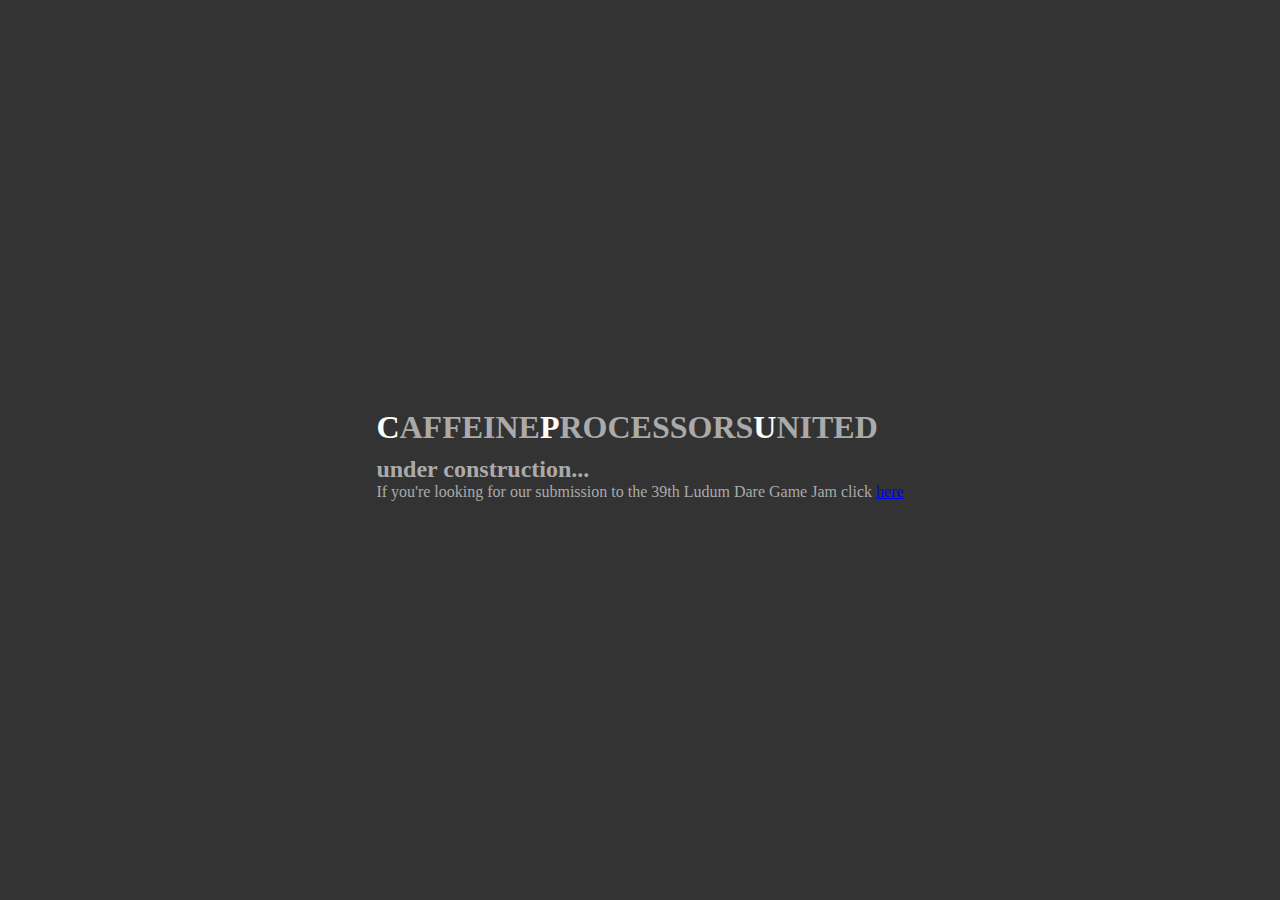
<file: index.html>
<html>
	<head>
		<title>CaffeineProcessorsUnited</title>
		<style>
			html, body {
				width: 100%;
				height: 100%;
				background-color: #333333;
				color: #AAAAAA;
				margin: 0px;
				padding: 0px;
				display:table;
			}

			h1 {
				margin: 10px 0px;
				padding: 0px;
				text-transform: uppercase;
			}

			h2 {
				margin: 0px;
				padding: 0px;
			}

			.content {
				display:table-cell;
				vertical-align:middle;
				text-align: center;
				margin: 30px;
			}

			.content > span {
				display: inline-block;
				text-align: left;
			}

			.white {
				color: #FFFFFF
			}
		</style>
	</head>
	<body>
		<div class="content">
			<span>
				<h1><span class="white">C</span>affeine<span class="white">P</span>rocessors<span class="white">U</span>nited</h1>
				<h2>under construction...</h2>
				If you're looking for our submission to the 39th Ludum Dare Game Jam click <a href="/ld/ld39/">here</a>
			</span>
		</div>
		<script>
			(function(i,s,o,g,r,a,m){i['GoogleAnalyticsObject']=r;i[r]=i[r]||function(){
			(i[r].q=i[r].q||[]).push(arguments)},i[r].l=1*new Date();a=s.createElement(o),
			m=s.getElementsByTagName(o)[0];a.async=1;a.src=g;m.parentNode.insertBefore(a,m)
			})(window,document,'script','https://www.google-analytics.com/analytics.js','ga');
			ga('create', 'UA-76637334-1', 'auto');
			ga('send', 'pageview');
		</script>
	</body>
</html>
</file>
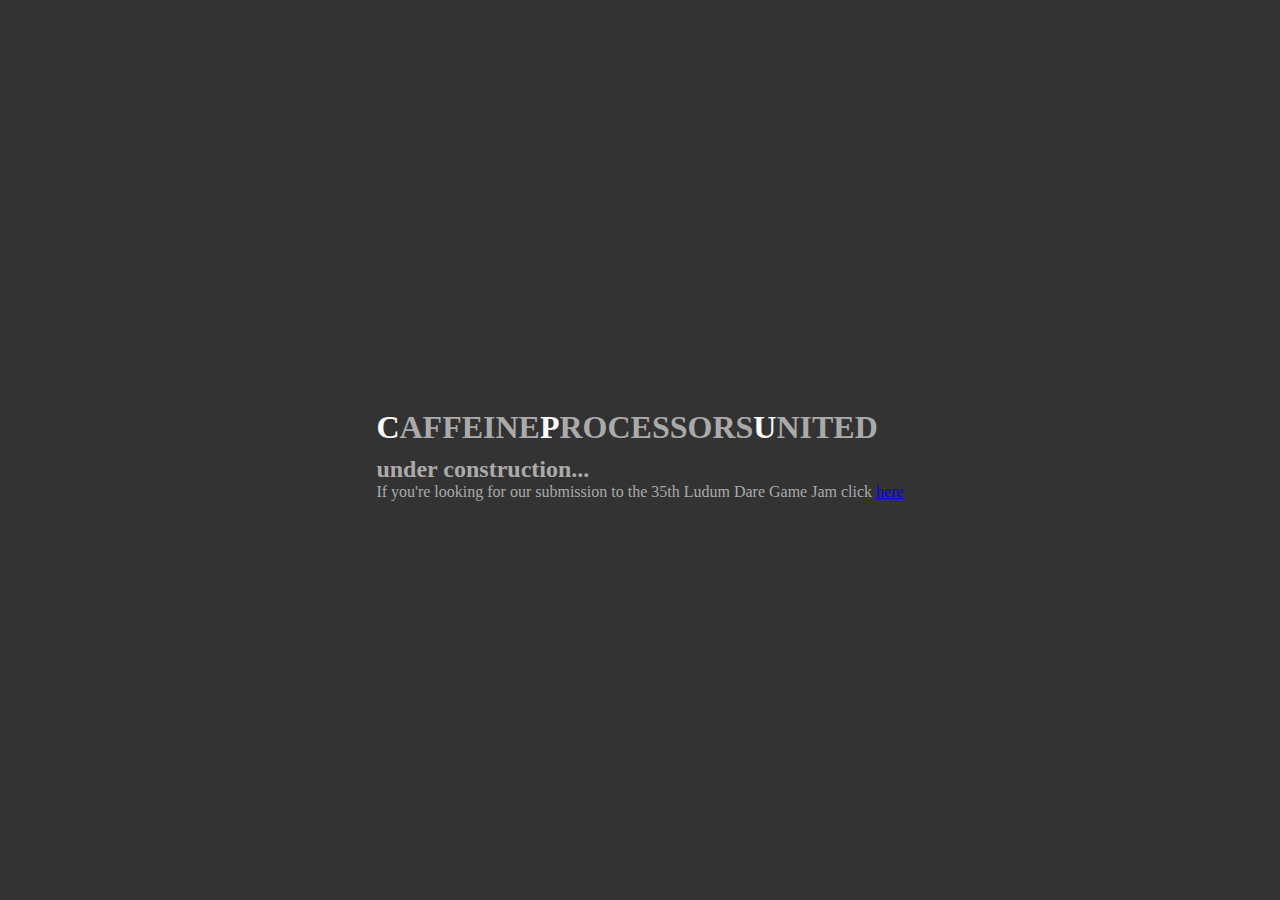
<file: ld/ld35/index.html>
<html>
	<head>
		<title>CaffeineProcessorsUnited</title>
		<style>
			html, body {
				width: 100%;
				height: 100%;
				background-color: #333333;
				color: #AAAAAA;
				margin: 0px;
				padding: 0px;
				display:table;
			}

			h1 {
				margin: 10px 0px;
				padding: 0px;
				text-transform: uppercase;
			}

			h2 {
				margin: 0px;
				padding: 0px;
			}

			.content {
				display:table-cell;
				vertical-align:middle;
				text-align: center;
				margin: 30px;
			}

			.content > span {
				display: inline-block;
				text-align: left;
			}

			.white {
				color: #FFFFFF
			}
		</style>
	</head>
	<body>
		<div class="content">
			<span>
				<h1><span class="white">C</span>affeine<span class="white">P</span>rocessors<span class="white">U</span>nited</h1>
				<h2>under construction...</h2>
				If you're looking for our submission to the 35th Ludum Dare Game Jam click <a href="/ld/ld35/game/">here</a>
			</span>
		</div>
		<script>
			(function(i,s,o,g,r,a,m){i['GoogleAnalyticsObject']=r;i[r]=i[r]||function(){
			(i[r].q=i[r].q||[]).push(arguments)},i[r].l=1*new Date();a=s.createElement(o),
			m=s.getElementsByTagName(o)[0];a.async=1;a.src=g;m.parentNode.insertBefore(a,m)
			})(window,document,'script','https://www.google-analytics.com/analytics.js','ga');
			ga('create', 'UA-76637334-1', 'auto');
			ga('send', 'pageview');
		</script>
	</body>
</html>
</file>
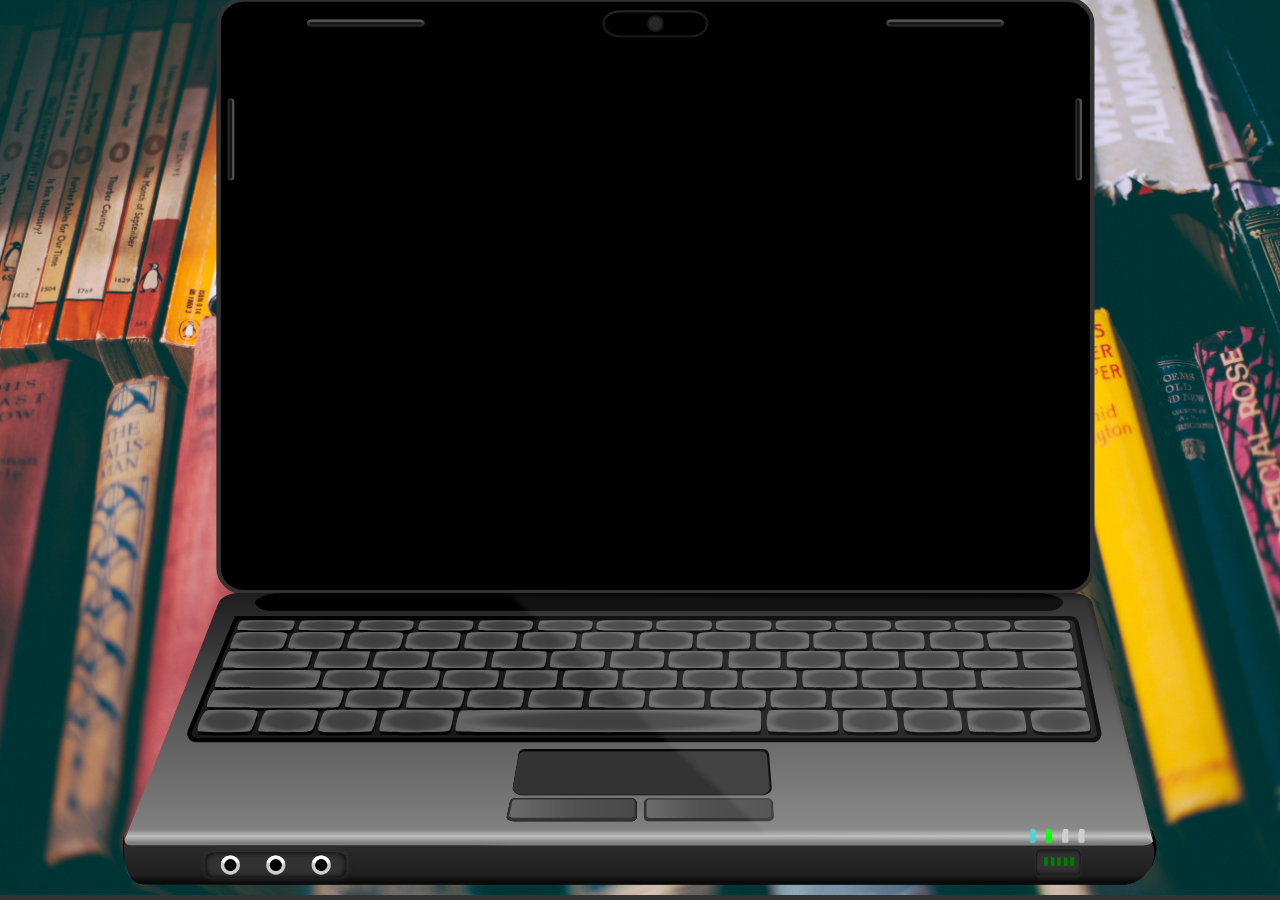
<file: ld/ld39/index.html>
<!DOCTYPE html>
<html>
<head>
    <meta name="viewport" content="width=device-width, initial-scale=1.0">
    <style>
        body {
            background-color: #333;
            margin: 0;
            padding: 0;
            text-align: center;
            height: 100%;
            background-repeat: no-repeat;
            background-image: url("assets/background.jpg");
            background-size: cover;
            background-position: center;
        }

        #game {
            margin: 0px auto;
            display: inline-block;
            position: absolute;
            top: 5.5%;
            left: 7%;
        }

        #laptop {
            width: auto;
            height: 99vh;
            overflow: hidden;

        }

        #battery {
            background-repeat: no-repeat;
            background-size: contain;
            position: absolute;

        }

        .battery0 {
            background-image: url("assets/battery0.png");
        }

        .battery1 {
            background-image: url("assets/battery1.png");
        }

        .battery2 {
            background-image: url("assets/battery2.png");
        }

        .battery3 {
            background-image: url("assets/battery3.png");
        }

        .battery4 {
            background-image: url("assets/battery4.png");
        }

        @keyframes blink-red {
            0% {
                fill: #cccccc;
            }
            50% {
                fill: red;
            }
            100% {
                fill: #cccccc;
            }
        }

        @keyframes act-green {
            0% {
                fill: #cccccc;
            }
            10% {
                fill: lime;
            }
            15% {
                fill: #cccccc;
            }
            20% {
                fill: lime;
            }
            30% {
                fill: #cccccc;
            }
            40% {
                fill: lime;
            }
            44% {
                fill: #cccccc;
            }
            70% {
                fill: lime;
            }
            77% {
                fill: #cccccc;
            }
            80% {
                fill: lime;
            }
            84% {
                fill: #cccccc;
            }
            100% {
                fill: lime;
            }
        }

        @keyframes act-yellow {
            0% {
                fill: #cccccc;
            }
            5% {
                fill: yellow;
            }
            8% {
                fill: #cccccc;
            }
            14% {
                fill: yellow;
            }
            70% {
                fill: #cccccc;
            }
            80% {
                fill: yellow;
            }
            84% {
                fill: #cccccc;
            }
            90% {
                fill: yellow;
            }
            98% {
                fill: #cccccc;
            }
            100% {
                fill: yellow;
            }
        }

        #led1 {
            fill: #cccccc;
        }

        #led2 {
            fill: #cccccc;
            animation-name: blink-red;
            animation-duration: 0s;
            animation-iteration-count: infinite;
            animation-timing-function: steps(1);
        }

        #led3 {
            fill: #cccccc;
            animation-name: act-green;
            animation-duration: 0s;
            animation-iteration-count: infinite;
            animation-direction: alternate;
        }

        #led4 {
            fill: #cccccc;
            animation-name: act-yellow;
            animation-duration: 0s;
            animation-iteration-count: infinite;
            animation-direction: alternate;
            animation-timing-function: steps(1);

        }
    </style>
    <script src="lib/phaser-arcade-physics.js" type="text/javascript"></script>
    <script data-main="app" src="lib/require.js" type="text/javascript"></script>
    <!--<script src="app.js" type="text/javascript"></script>-->
</head>
<body>
<div id="battery" class="battery0"></div>
<svg
        xmlns:dc="http://purl.org/dc/elements/1.1/"
        xmlns:cc="http://creativecommons.org/ns#"
        xmlns:rdf="http://www.w3.org/1999/02/22-rdf-syntax-ns#"
        xmlns="http://www.w3.org/2000/svg"
        xmlns:xlink="http://www.w3.org/1999/xlink"
        xmlns:sodipodi="http://sodipodi.sourceforge.net/DTD/sodipodi-0.dtd"
        xmlns:inkscape="http://www.inkscape.org/namespaces/inkscape"
        viewBox="0 0 231.53856 198.84311"
        version="1.1"
        id="laptop"
        sodipodi:docname="laptop.svg"
        inkscape:label="Ebene"
        inkscape:version="0.92.1 r">
    <metadata
            id="metadata1348">
        <rdf:RDF>
            <cc:Work
                    rdf:about="">
                <dc:format>image/svg+xml</dc:format>
                <dc:type
                        rdf:resource="http://purl.org/dc/dcmitype/StillImage"/>
                <dc:title></dc:title>
            </cc:Work>
        </rdf:RDF>
    </metadata>
    <sodipodi:namedview
            pagecolor="#ffffff"
            bordercolor="#666666"
            borderopacity="1"
            objecttolerance="10"
            gridtolerance="10"
            guidetolerance="10"
            inkscape:pageopacity="0"
            inkscape:pageshadow="2"
            inkscape:window-width="1916"
            inkscape:window-height="1032"
            id="namedview1346"
            showgrid="false"
            inkscape:zoom="53.711395"
            inkscape:cx="202.18573"
            inkscape:cy="12.227372"
            inkscape:window-x="1366"
            inkscape:window-y="22"
            inkscape:window-maximized="0"
            inkscape:current-layer="svg1344"/>
    <defs
            id="defs450">
        <filter
                id="nt">
            <feGaussianBlur
                    stdDeviation=".494"
                    id="feGaussianBlur2"/>
        </filter>
        <filter
                id="c"/>
        <filter
                id="ns"
                x="-.05504"
                y="-.30274"
                width="1.1101"
                height="1.6055">
            <feGaussianBlur
                    stdDeviation=".7208"
                    id="feGaussianBlur6"/>
        </filter>
        <filter
                id="bq"
                x="-.03255"
                y="-.10081"
                width="1.0651"
                height="1.2016"/>
        <filter
                id="bp"
                x="-.0327"
                y="-.10081"
                width="1.0654"
                height="1.2016"/>
        <filter
                id="bo"
                x="-.03266"
                y="-.10081"
                width="1.0653"
                height="1.2016"/>
        <filter
                id="bn"
                x="-.03262"
                y="-.10081"
                width="1.0652"
                height="1.2016"/>
        <filter
                id="bm"
                x="-.03237"
                y="-.10081"
                width="1.0648"
                height="1.2016"/>
        <filter
                id="bl"
                x="-.03199"
                y="-.10081"
                width="1.064"
                height="1.2016"/>
        <filter
                id="bk"
                x="-.03129"
                y="-.10081"
                width="1.0626"
                height="1.2016"/>
        <filter
                id="bj"
                x="-.03137"
                y="-.10081"
                width="1.0627"
                height="1.2016"/>
        <filter
                id="bi"
                x="-.03324"
                y="-.10051"
                width="1.0665"
                height="1.201"/>
        <filter
                id="bh"
                x="-.03279"
                y="-.10111"
                width="1.0656"
                height="1.2022"/>
        <filter
                id="bg"
                x="-.03384"
                y="-.10519"
                width="1.0677"
                height="1.2104"/>
        <filter
                id="bf"
                x="-.03317"
                y="-.10519"
                width="1.0663"
                height="1.2104"/>
        <filter
                id="be"
                x="-.03306"
                y="-.10361"
                width="1.0661"
                height="1.2072"/>
        <filter
                id="bd"
                x="-.03311"
                y="-.10361"
                width="1.0662"
                height="1.2072"/>
        <filter
                id="bc"
                x="-.03315"
                y="-.10361"
                width="1.0663"
                height="1.2072"/>
        <filter
                id="bb"
                x="-.03308"
                y="-.10361"
                width="1.0662"
                height="1.2072"/>
        <filter
                id="ba"
                x="-.03323"
                y="-.1037"
                width="1.0665"
                height="1.2074"/>
        <filter
                id="az"
                x="-.03276"
                y="-.10361"
                width="1.0655"
                height="1.2072"/>
        <filter
                id="ay"
                x="-.03227"
                y="-.10361"
                width="1.0645"
                height="1.2072"/>
        <filter
                id="ax"
                x="-.03198"
                y="-.10361"
                width="1.064"
                height="1.2072"/>
        <filter
                id="aw"
                x="-.03168"
                y="-.10361"
                width="1.0634"
                height="1.2072"/>
        <filter
                id="av"
                x="-.01816"
                y="-.10333"
                width="1.0363"
                height="1.2067"/>
        <filter
                id="au"
                x="-.03477"
                y="-.10806"
                width="1.0695"
                height="1.2161"/>
        <filter
                id="at"
                x="-.03243"
                y="-.10806"
                width="1.0649"
                height="1.2161"/>
        <filter
                id="as"
                x="-.03317"
                y="-.10692"
                width="1.0664"
                height="1.2138"/>
        <filter
                id="ar"
                x="-.03363"
                y="-.10642"
                width="1.0673"
                height="1.2128"/>
        <filter
                id="aq"
                x="-.03338"
                y="-.10642"
                width="1.0668"
                height="1.2128"/>
        <filter
                id="ap"
                x="-.03269"
                y="-.10682"
                width="1.0654"
                height="1.2136"/>
        <filter
                id="ao"
                x="-.03313"
                y="-.10644"
                width="1.0663"
                height="1.2129"/>
        <filter
                id="an"
                x="-.03335"
                y="-.10654"
                width="1.0667"
                height="1.2131"/>
        <filter
                id="am"
                x="-.03365"
                y="-.10654"
                width="1.0673"
                height="1.2131"/>
        <filter
                id="al"
                x="-.0335"
                y="-.10644"
                width="1.067"
                height="1.2129"/>
        <filter
                id="ak"
                x="-.03303"
                y="-.10644"
                width="1.0661"
                height="1.2129"/>
        <filter
                id="aj"
                x="-.03283"
                y="-.10654"
                width="1.0657"
                height="1.2131"/>
        <filter
                id="ai"
                x="-.03217"
                y="-.10654"
                width="1.0643"
                height="1.2131"/>
        <filter
                id="ah"
                x="-.02037"
                y="-.10655"
                width="1.0407"
                height="1.2131"/>
        <filter
                id="ag"
                x="-.03479"
                y="-.10619"
                width="1.0696"
                height="1.2124"/>
        <filter
                id="af"
                x="-.0341"
                y="-.10639"
                width="1.0682"
                height="1.2128"/>
        <filter
                id="ae"
                x="-.03399"
                y="-.1063"
                width="1.068"
                height="1.2126"/>
        <filter
                id="ad"
                x="-.03386"
                y="-.10618"
                width="1.0677"
                height="1.2124"/>
        <filter
                id="ac"
                x="-.03244"
                y="-.10639"
                width="1.0649"
                height="1.2128"/>
        <filter
                id="ab"
                x="-.03211"
                y="-.1063"
                width="1.0642"
                height="1.2126"/>
        <filter
                id="aa"
                x="-.02108"
                y="-.1064"
                width="1.0422"
                height="1.2128"/>
        <filter
                id="z"
                x="-.03369"
                y="-.10632"
                width="1.0674"
                height="1.2126"/>
        <filter
                id="y"
                x="-.034"
                y="-.10623"
                width="1.068"
                height="1.2124"/>
        <filter
                id="x"
                x="-.03372"
                y="-.10632"
                width="1.0674"
                height="1.2126"/>
        <filter
                id="w"
                x="-.0333"
                y="-.10623"
                width="1.0666"
                height="1.2124"/>
        <filter
                id="v"
                x="-.0328"
                y="-.10623"
                width="1.0656"
                height="1.2124"/>
        <filter
                id="u"
                x="-.03184"
                y="-.10632"
                width="1.0637"
                height="1.2126"/>
        <filter
                id="t"
                x="-.03421"
                y="-.10612"
                width="1.0684"
                height="1.2122"/>
        <filter
                id="s"
                x="-.0326"
                y="-.17774"
                width="1.0652"
                height="1.3555"/>
        <filter
                id="r"
                x="-.03262"
                y="-.17774"
                width="1.0652"
                height="1.3555"/>
        <filter
                id="q"
                x="-.03266"
                y="-.17774"
                width="1.0653"
                height="1.3555"/>
        <filter
                id="p"
                x="-.03273"
                y="-.17774"
                width="1.0655"
                height="1.3555"/>
        <filter
                id="o"
                x="-.03277"
                y="-.17774"
                width="1.0655"
                height="1.3555"/>
        <filter
                id="n"
                x="-.03274"
                y="-.17774"
                width="1.0655"
                height="1.3555"/>
        <filter
                id="m"
                x="-.03267"
                y="-.17771"
                width="1.0654"
                height="1.3554"/>
        <filter
                id="l"
                x="-.03258"
                y="-.17771"
                width="1.0652"
                height="1.3554"/>
        <filter
                id="k"
                x="-.03334"
                y="-.17777"
                width="1.0667"
                height="1.3555"/>
        <filter
                id="j"
                x="-.03323"
                y="-.17777"
                width="1.0665"
                height="1.3555"/>
        <filter
                id="i"
                x="-.03303"
                y="-.17802"
                width="1.066"
                height="1.356"/>
        <filter
                id="h"
                x="-.03289"
                y="-.17802"
                width="1.0658"
                height="1.356"/>
        <filter
                id="g"
                x="-.03271"
                y="-.17802"
                width="1.0654"
                height="1.356"/>
        <filter
                id="f"
                x="-.03185"
                y="-.17752"
                width="1.0637"
                height="1.355"/>
        <filter
                id="bu"
                x="-.01369"
                y="-.1014"
                width="1.0274"
                height="1.2028"/>
        <filter
                id="d"
                x="-.01721"
                y="-.10361"
                width="1.0344"
                height="1.2072"/>
        <linearGradient
                id="e">
            <stop
                    stop-color="#f6f6f6"
                    offset="0"
                    id="stop75"/>
            <stop
                    stop-color="#9a9a9a"
                    offset=".4332"
                    id="stop77"/>
            <stop
                    stop-color="#3e3e3e"
                    offset="1"
                    id="stop79"/>
        </linearGradient>
        <linearGradient
                id="a">
            <stop
                    stop-color="#fff"
                    stop-opacity=".9826"
                    offset="0"
                    id="stop82"/>
            <stop
                    stop-color="#fff"
                    stop-opacity="0"
                    offset=".1452"
                    id="stop84"/>
            <stop
                    stop-opacity="0"
                    offset="1"
                    id="stop86"/>
        </linearGradient>
        <linearGradient
                id="b">
            <stop
                    stop-color="#3e3e3e"
                    offset="0"
                    id="stop89"/>
            <stop
                    stop-color="#434343"
                    offset=".6789"
                    id="stop91"/>
            <stop
                    stop-color="#666"
                    offset="1"
                    id="stop93"/>
        </linearGradient>
        <linearGradient
                id="bt"
                x2="0"
                y1="304.27"
                y2="293.91"
                gradientUnits="userSpaceOnUse">
            <stop
                    stop-color="#1d1d1d"
                    offset="0"
                    id="stop96"/>
            <stop
                    stop-color="#393939"
                    offset=".0841"
                    id="stop98"/>
            <stop
                    stop-color="#565656"
                    offset=".1554"
                    id="stop100"/>
            <stop
                    stop-color="#808080"
                    offset=".8545"
                    id="stop102"/>
            <stop
                    stop-color="#bfbfbf"
                    offset="1"
                    id="stop104"/>
        </linearGradient>
        <linearGradient
                id="bs"
                x2="0"
                y1="239.02"
                y2="294.03"
                gradientUnits="userSpaceOnUse">
            <stop
                    stop-color="#1d1d1d"
                    offset="0"
                    id="stop107"/>
            <stop
                    stop-color="#393939"
                    offset=".25"
                    id="stop109"/>
            <stop
                    stop-color="#565656"
                    offset=".5"
                    id="stop111"/>
            <stop
                    stop-color="#808080"
                    offset=".9707"
                    id="stop113"/>
            <stop
                    stop-color="#bfbfbf"
                    offset="1"
                    id="stop115"/>
        </linearGradient>
        <linearGradient
                id="nr"
                x1="406.76"
                x2="456.45"
                y1="180.19"
                y2="122.95"
                gradientUnits="userSpaceOnUse">
            <stop
                    stop-color="#1d1d1d"
                    offset="0"
                    id="stop118"/>
            <stop
                    stop-color="#393939"
                    offset=".25"
                    id="stop120"/>
            <stop
                    stop-color="#565656"
                    offset=".5"
                    id="stop122"/>
            <stop
                    stop-color="#808080"
                    offset=".8077"
                    id="stop124"/>
            <stop
                    stop-color="#bfbfbf"
                    offset="1"
                    id="stop126"/>
        </linearGradient>
        <linearGradient
                id="np"
                x1="381.21"
                x2="409.12"
                gradientUnits="userSpaceOnUse">
            <stop
                    stop-color="#f6f6f6"
                    offset="0"
                    id="stop129"/>
            <stop
                    stop-color="#9a9a9a"
                    offset=".5236"
                    id="stop131"/>
            <stop
                    stop-color="#808080"
                    offset="1"
                    id="stop133"/>
        </linearGradient>
        <linearGradient
                id="no"
                x1="411.84"
                x2="439.68"
                gradientUnits="userSpaceOnUse">
            <stop
                    stop-color="#f6f6f6"
                    offset="0"
                    id="stop136"/>
            <stop
                    stop-color="#9a9a9a"
                    offset=".4332"
                    id="stop138"/>
            <stop
                    stop-color="#808080"
                    offset="1"
                    id="stop140"/>
        </linearGradient>
        <linearGradient
                id="nq"
                x1="406.76"
                x2="456.45"
                y1="180.19"
                y2="122.95"
                gradientUnits="userSpaceOnUse"
                xlink:href="#b"/>
        <linearGradient
                id="nn"
                x1="-509"
                x2="-507.43"
                gradientUnits="userSpaceOnUse"
                xlink:href="#e"/>
        <linearGradient
                id="nm"
                x1="-319.85"
                x2="-318.28"
                gradientUnits="userSpaceOnUse"
                xlink:href="#e"/>
        <linearGradient
                id="nl"
                x1="412.98"
                x2="412.89"
                y1="116.95"
                y2="109.27"
                gradientUnits="userSpaceOnUse"
                xlink:href="#b"/>
        <linearGradient
                id="br"
                x1="111.72"
                x2="113.39"
                gradientUnits="userSpaceOnUse"
                xlink:href="#e"/>
        <radialGradient
                id="nk"
                cx="-384.9"
                cy="538.53"
                r="6.3781"
                gradientTransform="matrix(1,0,0,0.17943,0,441.9)"
                gradientUnits="userSpaceOnUse"
                xlink:href="#b"/>
        <radialGradient
                id="nj"
                cx="-371.4"
                cy="538.53"
                r="6.2111"
                gradientTransform="matrix(1,0,0,0.18374,0,439.58)"
                gradientUnits="userSpaceOnUse"
                xlink:href="#b"/>
        <radialGradient
                id="ni"
                cx="-358.08"
                cy="538.53"
                r="6.1775"
                gradientTransform="matrix(1,0,0,0.18474,0,439.04)"
                gradientUnits="userSpaceOnUse"
                xlink:href="#b"/>
        <radialGradient
                id="nh"
                cx="-344.75"
                cy="538.53"
                r="6.1515"
                gradientTransform="matrix(1,0,0,0.18552,0,438.62)"
                gradientUnits="userSpaceOnUse"
                xlink:href="#b"/>
        <radialGradient
                id="ng"
                cx="-331.41"
                cy="538.54"
                r="6.1139"
                gradientTransform="matrix(1,0,0,0.18692,0,437.87)"
                gradientUnits="userSpaceOnUse"
                xlink:href="#b"/>
        <radialGradient
                id="nf"
                cx="-318.09"
                cy="538.54"
                r="6.0927"
                gradientTransform="matrix(1,0,0,0.18757,0,437.52)"
                gradientUnits="userSpaceOnUse"
                xlink:href="#b"/>
        <radialGradient
                id="ne"
                cx="-304.92"
                cy="538.53"
                r="6.236"
                gradientTransform="matrix(1,0,0,0.18333,0,439.8)"
                gradientUnits="userSpaceOnUse"
                xlink:href="#b"/>
        <radialGradient
                id="nd"
                cx="-291.59"
                cy="538.53"
                r="6.2178"
                gradientTransform="matrix(1,0,0,0.18387,0,439.52)"
                gradientUnits="userSpaceOnUse"
                xlink:href="#b"/>
        <radialGradient
                id="nc"
                cx="-278.27"
                cy="538.53"
                r="6.2059"
                gradientTransform="matrix(1,0,0,0.18418,0,439.35)"
                gradientUnits="userSpaceOnUse"
                xlink:href="#b"/>
        <radialGradient
                id="nb"
                cx="-264.94"
                cy="538.53"
                r="6.1996"
                gradientTransform="matrix(1,0,0,0.18437,0,439.25)"
                gradientUnits="userSpaceOnUse"
                xlink:href="#b"/>
        <radialGradient
                id="na"
                cx="-251.61"
                cy="538.53"
                r="6.2066"
                gradientTransform="matrix(1,0,0,0.18417,0,439.36)"
                gradientUnits="userSpaceOnUse"
                xlink:href="#b"/>
        <radialGradient
                id="mz"
                cx="-238.29"
                cy="538.53"
                r="6.2206"
                gradientTransform="matrix(1,0,0,0.18375,0,439.58)"
                gradientUnits="userSpaceOnUse"
                xlink:href="#b"/>
        <radialGradient
                id="my"
                cx="-224.97"
                cy="538.53"
                r="6.2278"
                gradientTransform="matrix(1,0,0,0.18354,0,439.69)"
                gradientUnits="userSpaceOnUse"
                xlink:href="#b"/>
        <radialGradient
                id="mx"
                cx="-211.66"
                cy="538.53"
                r="6.2326"
                gradientTransform="matrix(1,0,0,0.1834,0,439.77)"
                gradientUnits="userSpaceOnUse"
                xlink:href="#b"/>
        <radialGradient
                id="mw"
                cx="-308.66"
                cy="541.9"
                r="5.9391"
                gradientTransform="matrix(1,0,0,0.32234,0,367.22)"
                gradientUnits="userSpaceOnUse"
                xlink:href="#b"/>
        <radialGradient
                id="mv"
                cx="-386.52"
                cy="541.9"
                r="6.3809"
                gradientTransform="matrix(1,0,0,0.29947,0,379.62)"
                gradientUnits="userSpaceOnUse"
                xlink:href="#b"/>
        <radialGradient
                id="mu"
                cx="-347.64"
                cy="541.9"
                r="6.1932"
                gradientTransform="matrix(1,0,0,0.30882,0,374.55)"
                gradientUnits="userSpaceOnUse"
                xlink:href="#b"/>
        <radialGradient
                id="mt"
                cx="-321.63"
                cy="541.9"
                r="6.1016"
                gradientTransform="matrix(1,0,0,0.31345,0,372.04)"
                gradientUnits="userSpaceOnUse"
                xlink:href="#b"/>
        <radialGradient
                id="ms"
                cx="-295.63"
                cy="541.9"
                r="6.0247"
                gradientTransform="matrix(1,0,0,0.31718,0,370.02)"
                gradientUnits="userSpaceOnUse"
                xlink:href="#b"/>
        <radialGradient
                id="mr"
                cx="-256.76"
                cy="541.9"
                r="5.9752"
                gradientTransform="matrix(1,0,0,0.32008,0,368.45)"
                gradientUnits="userSpaceOnUse"
                xlink:href="#b"/>
        <radialGradient
                id="mq"
                cx="-230.75"
                cy="541.9"
                r="6.031"
                gradientTransform="matrix(1,0,0,0.31685,0,370.2)"
                gradientUnits="userSpaceOnUse"
                xlink:href="#b"/>
        <radialGradient
                id="mp"
                cx="-214.39"
                cy="541.9"
                r="9.6369"
                gradientTransform="matrix(1,0,0,0.19813,0,434.53)"
                gradientUnits="userSpaceOnUse"
                xlink:href="#b"/>
        <radialGradient
                id="mo"
                cx="-373.62"
                cy="541.9"
                r="6.3269"
                gradientTransform="matrix(1,0,0,0.30206,0,378.21)"
                gradientUnits="userSpaceOnUse"
                xlink:href="#b"/>
        <radialGradient
                id="mn"
                cx="-360.51"
                cy="541.9"
                r="6.262"
                gradientTransform="matrix(1,0,0,0.30495,0,376.65)"
                gradientUnits="userSpaceOnUse"
                xlink:href="#b"/>
        <radialGradient
                id="mm"
                cx="-334.62"
                cy="541.9"
                r="6.0007"
                gradientTransform="matrix(1,0,0,0.31885,0,369.12)"
                gradientUnits="userSpaceOnUse"
                xlink:href="#b"/>
        <radialGradient
                id="ml"
                cx="-282.78"
                cy="541.9"
                r="5.9772"
                gradientTransform="matrix(1,0,0,0.31973,0,368.64)"
                gradientUnits="userSpaceOnUse"
                xlink:href="#b"/>
        <radialGradient
                id="mk"
                cx="-269.62"
                cy="541.9"
                r="5.9582"
                gradientTransform="matrix(1,0,0,0.3205,0,368.22)"
                gradientUnits="userSpaceOnUse"
                xlink:href="#b"/>
        <radialGradient
                id="mj"
                cx="-243.76"
                cy="541.9"
                r="5.839"
                gradientTransform="matrix(1,0,0,0.32766,0,364.34)"
                gradientUnits="userSpaceOnUse"
                xlink:href="#b"/>
        <radialGradient
                id="mi"
                cx="-384.62"
                cy="546.15"
                r="9.9731"
                gradientTransform="matrix(1,0,0,0.19118,0,441.73)"
                gradientUnits="userSpaceOnUse"
                xlink:href="#b"/>
        <radialGradient
                id="mh"
                cx="-354.78"
                cy="546.15"
                r="6.3161"
                gradientTransform="matrix(1,0,0,0.30192,0,381.26)"
                gradientUnits="userSpaceOnUse"
                xlink:href="#b"/>
        <radialGradient
                id="mg"
                cx="-328.44"
                cy="546.15"
                r="6.1876"
                gradientTransform="matrix(1,0,0,0.30819,0,377.83)"
                gradientUnits="userSpaceOnUse"
                xlink:href="#b"/>
        <radialGradient
                id="mf"
                cx="-315.39"
                cy="546.15"
                r="6.15"
                gradientTransform="matrix(1,0,0,0.31035,0,376.65)"
                gradientUnits="userSpaceOnUse"
                xlink:href="#b"/>
        <radialGradient
                id="me"
                cx="-289.03"
                cy="546.15"
                r="6.0651"
                gradientTransform="matrix(1,0,0,0.31469,0,374.28)"
                gradientUnits="userSpaceOnUse"
                xlink:href="#b"/>
        <radialGradient
                id="md"
                cx="-262.65"
                cy="546.15"
                r="6.0381"
                gradientTransform="matrix(1,0,0,0.31582,0,373.67)"
                gradientUnits="userSpaceOnUse"
                xlink:href="#b"/>
        <radialGradient
                id="mc"
                cx="-236.28"
                cy="546.15"
                r="6.091"
                gradientTransform="matrix(1,0,0,0.31308,0,375.16)"
                gradientUnits="userSpaceOnUse"
                xlink:href="#b"/>
        <radialGradient
                id="mb"
                cx="-223.23"
                cy="546.15"
                r="6.1314"
                gradientTransform="matrix(1,0,0,0.31129,0,376.14)"
                gradientUnits="userSpaceOnUse"
                xlink:href="#b"/>
        <radialGradient
                id="ma"
                cx="-341.66"
                cy="546.15"
                r="6.2151"
                gradientTransform="matrix(1,0,0,0.30601,0,379.03)"
                gradientUnits="userSpaceOnUse"
                xlink:href="#b"/>
        <radialGradient
                id="lz"
                cx="-302.04"
                cy="546.17"
                r="6.0854"
                gradientTransform="matrix(1,0,0,0.31371,0,374.83)"
                gradientUnits="userSpaceOnUse"
                xlink:href="#b"/>
        <radialGradient
                id="ly"
                cx="-249.64"
                cy="546.17"
                r="6.0402"
                gradientTransform="matrix(1,0,0,0.31605,0,373.55)"
                gradientUnits="userSpaceOnUse"
                xlink:href="#b"/>
        <radialGradient
                id="lx"
                cx="-210"
                cy="546.16"
                r="6.1239"
                gradientTransform="matrix(1,0,0,0.31029,0,376.69)"
                gradientUnits="userSpaceOnUse"
                xlink:href="#b"/>
        <radialGradient
                id="lw"
                cx="-367.91"
                cy="546.18"
                r="6.2649"
                gradientTransform="matrix(1,0,0,0.30008,0,382.28)"
                gradientUnits="userSpaceOnUse"
                xlink:href="#b"/>
        <radialGradient
                id="lv"
                cx="-275.86"
                cy="546.18"
                r="5.8438"
                gradientTransform="matrix(1,0,0,0.32171,0,370.47)"
                gradientUnits="userSpaceOnUse"
                xlink:href="#b"/>
        <radialGradient
                id="lu"
                cx="-214.16"
                cy="550.46"
                r="11.19"
                gradientTransform="matrix(1,0,0,0.17571,0,453.74)"
                gradientUnits="userSpaceOnUse"
                xlink:href="#b"/>
        <radialGradient
                id="lt"
                cx="-384.48"
                cy="550.46"
                r="11.805"
                gradientTransform="matrix(1,0,0,0.1661,0,459.03)"
                gradientUnits="userSpaceOnUse"
                xlink:href="#b"/>
        <radialGradient
                id="ls"
                cx="-365.91"
                cy="550.46"
                r="6.4119"
                gradientTransform="matrix(1,0,0,0.30582,0,382.12)"
                gradientUnits="userSpaceOnUse"
                xlink:href="#b"/>
        <radialGradient
                id="lr"
                cx="-352.44"
                cy="550.46"
                r="6.3532"
                gradientTransform="matrix(1,0,0,0.30865,0,380.56)"
                gradientUnits="userSpaceOnUse"
                xlink:href="#b"/>
        <radialGradient
                id="lq"
                cx="-339.2"
                cy="550.46"
                r="6.2962"
                gradientTransform="matrix(1,0,0,0.31144,0,379.03)"
                gradientUnits="userSpaceOnUse"
                xlink:href="#b"/>
        <radialGradient
                id="lp"
                cx="-312.51"
                cy="550.46"
                r="6.2017"
                gradientTransform="matrix(1,0,0,0.31619,0,376.41)"
                gradientUnits="userSpaceOnUse"
                xlink:href="#b"/>
        <radialGradient
                id="lo"
                cx="-299.24"
                cy="550.46"
                r="6.1138"
                gradientTransform="matrix(1,0,0,0.32043,0,374.08)"
                gradientUnits="userSpaceOnUse"
                xlink:href="#b"/>
        <radialGradient
                id="ln"
                cx="-285.79"
                cy="550.46"
                r="6.1408"
                gradientTransform="matrix(1,0,0,0.31932,0,374.69)"
                gradientUnits="userSpaceOnUse"
                xlink:href="#b"/>
        <radialGradient
                id="lm"
                cx="-272.56"
                cy="550.46"
                r="6.1285"
                gradientTransform="matrix(1,0,0,0.31996,0,374.34)"
                gradientUnits="userSpaceOnUse"
                xlink:href="#b"/>
        <radialGradient
                id="ll"
                cx="-259.06"
                cy="550.46"
                r="6.1356"
                gradientTransform="matrix(1,0,0,0.31959,0,374.54)"
                gradientUnits="userSpaceOnUse"
                xlink:href="#b"/>
        <radialGradient
                id="lk"
                cx="-245.84"
                cy="550.46"
                r="6.1453"
                gradientTransform="matrix(1,0,0,0.31909,0,374.82)"
                gradientUnits="userSpaceOnUse"
                xlink:href="#b"/>
        <radialGradient
                id="lj"
                cx="-325.86"
                cy="550.49"
                r="6.1254"
                gradientTransform="matrix(1,0,0,0.31531,0,376.91)"
                gradientUnits="userSpaceOnUse"
                xlink:href="#b"/>
        <radialGradient
                id="li"
                cx="-232.46"
                cy="550.49"
                r="6.0042"
                gradientTransform="matrix(1,0,0,0.32168,0,373.41)"
                gradientUnits="userSpaceOnUse"
                xlink:href="#b"/>
        <radialGradient
                id="lh"
                cx="-320.19"
                cy="554.88"
                r="6.1967"
                gradientTransform="matrix(1,0,0,0.32426,0,374.95)"
                gradientUnits="userSpaceOnUse"
                xlink:href="#b"/>
        <radialGradient
                id="lg"
                cx="-252.51"
                cy="554.89"
                r="6.1121"
                gradientTransform="matrix(1,0,0,0.3307,0,371.39)"
                gradientUnits="userSpaceOnUse"
                xlink:href="#b"/>
        <radialGradient
                id="lf"
                cx="-382.83"
                cy="554.89"
                r="15.239"
                gradientTransform="matrix(1,0,0,0.13224,0,481.51)"
                gradientUnits="userSpaceOnUse"
                xlink:href="#b"/>
        <radialGradient
                id="le"
                cx="-360.74"
                cy="554.89"
                r="6.4761"
                gradientTransform="matrix(1,0,0,0.31119,0,382.21)"
                gradientUnits="userSpaceOnUse"
                xlink:href="#b"/>
        <radialGradient
                id="ld"
                cx="-347.12"
                cy="554.89"
                r="6.4929"
                gradientTransform="matrix(1,0,0,0.31039,0,382.66)"
                gradientUnits="userSpaceOnUse"
                xlink:href="#b"/>
        <radialGradient
                id="lc"
                cx="-333.67"
                cy="554.89"
                r="6.3504"
                gradientTransform="matrix(1,0,0,0.31736,0,378.79)"
                gradientUnits="userSpaceOnUse"
                xlink:href="#b"/>
        <radialGradient
                id="lb"
                cx="-306.58"
                cy="554.89"
                r="6.2756"
                gradientTransform="matrix(1,0,0,0.32114,0,376.7)"
                gradientUnits="userSpaceOnUse"
                xlink:href="#b"/>
        <radialGradient
                id="la"
                cx="-293.2"
                cy="554.89"
                r="6.2276"
                gradientTransform="matrix(1,0,0,0.32361,0,375.32)"
                gradientUnits="userSpaceOnUse"
                xlink:href="#b"/>
        <radialGradient
                id="kz"
                cx="-279.51"
                cy="554.89"
                r="6.2198"
                gradientTransform="matrix(1,0,0,0.32402,0,375.1)"
                gradientUnits="userSpaceOnUse"
                xlink:href="#b"/>
        <radialGradient
                id="ky"
                cx="-266.11"
                cy="554.89"
                r="6.2121"
                gradientTransform="matrix(1,0,0,0.32442,0,374.87)"
                gradientUnits="userSpaceOnUse"
                xlink:href="#b"/>
        <radialGradient
                id="kx"
                cx="-239.03"
                cy="554.89"
                r="6.241"
                gradientTransform="matrix(1,0,0,0.32292,0,375.71)"
                gradientUnits="userSpaceOnUse"
                xlink:href="#b"/>
        <radialGradient
                id="kw"
                cx="-216.78"
                cy="554.88"
                r="14.845"
                gradientTransform="matrix(1,0,0,0.13497,0,479.99)"
                gradientUnits="userSpaceOnUse"
                xlink:href="#b"/>
        <radialGradient
                id="kv"
                cx="-393.47"
                cy="559.88"
                r="6.6852"
                gradientTransform="matrix(1,0,0,0.3742,0,350.37)"
                gradientUnits="userSpaceOnUse"
                xlink:href="#b"/>
        <radialGradient
                id="ku"
                cx="-379.94"
                cy="559.87"
                r="6.6637"
                gradientTransform="matrix(1,0,0,0.37382,0,350.58)"
                gradientUnits="userSpaceOnUse"
                xlink:href="#b"/>
        <radialGradient
                id="kt"
                cx="-366.66"
                cy="559.87"
                r="6.563"
                gradientTransform="matrix(1,0,0,0.37999,0,347.13)"
                gradientUnits="userSpaceOnUse"
                xlink:href="#b"/>
        <radialGradient
                id="ks"
                cx="-351.28"
                cy="559.88"
                r="8.3013"
                gradientTransform="matrix(1,0,0,0.30147,0,391.09)"
                gradientUnits="userSpaceOnUse"
                xlink:href="#b"/>
        <radialGradient
                id="kr"
                cx="-308.49"
                cy="559.87"
                r="34.12"
                gradientTransform="matrix(1,0,0,0.07306,0,518.97)"
                gradientUnits="userSpaceOnUse"
                xlink:href="#b"/>
        <radialGradient
                id="kq"
                cx="-265.13"
                cy="559.88"
                r="7.9936"
                gradientTransform="matrix(1,0,0,0.31308,0,384.59)"
                gradientUnits="userSpaceOnUse"
                xlink:href="#b"/>
        <radialGradient
                id="kp"
                cx="-250.01"
                cy="559.87"
                r="6.1756"
                gradientTransform="matrix(1,0,0,0.40378,0,333.81)"
                gradientUnits="userSpaceOnUse"
                xlink:href="#b"/>
        <radialGradient
                id="ko"
                cx="-236.1"
                cy="559.87"
                r="6.5446"
                gradientTransform="matrix(1,0,0,0.381,0,346.56)"
                gradientUnits="userSpaceOnUse"
                xlink:href="#b"/>
        <radialGradient
                id="kn"
                cx="-207.59"
                cy="559.87"
                r="6.6594"
                gradientTransform="matrix(1,0,0,0.37443,0,350.24)"
                gradientUnits="userSpaceOnUse"
                xlink:href="#b"/>
        <radialGradient
                id="km"
                cx="-221.82"
                cy="559.93"
                r="6.621"
                gradientTransform="matrix(1,0,0,0.36766,0,354.07)"
                gradientUnits="userSpaceOnUse"
                xlink:href="#b"/>
        <radialGradient
                id="kl"
                cx="-384.9"
                cy="514.03"
                r="6.3781"
                gradientTransform="matrix(1,0,0,0.17943,3.6992,430.08)"
                gradientUnits="userSpaceOnUse"
                xlink:href="#a"/>
        <radialGradient
                id="kk"
                cx="-371.4"
                cy="514.03"
                r="6.2111"
                gradientTransform="matrix(1,0,0,0.18374,3.6992,427.86)"
                gradientUnits="userSpaceOnUse"
                xlink:href="#a"/>
        <radialGradient
                id="kj"
                cx="-358.08"
                cy="514.04"
                r="6.1775"
                gradientTransform="matrix(1,0,0,0.18474,3.6992,427.35)"
                gradientUnits="userSpaceOnUse"
                xlink:href="#a"/>
        <radialGradient
                id="ki"
                cx="-344.75"
                cy="514.04"
                r="6.1515"
                gradientTransform="matrix(1,0,0,0.18552,3.6992,426.95)"
                gradientUnits="userSpaceOnUse"
                xlink:href="#a"/>
        <radialGradient
                id="kh"
                cx="-331.41"
                cy="514.04"
                r="6.1139"
                gradientTransform="matrix(1,0,0,0.18692,3.6992,426.23)"
                gradientUnits="userSpaceOnUse"
                xlink:href="#a"/>
        <radialGradient
                id="kg"
                cx="-318.09"
                cy="514.04"
                r="6.0927"
                gradientTransform="matrix(1,0,0,0.18757,3.6992,425.9)"
                gradientUnits="userSpaceOnUse"
                xlink:href="#a"/>
        <radialGradient
                id="kf"
                cx="-304.92"
                cy="514.04"
                r="6.236"
                gradientTransform="matrix(1,0,0,0.18333,3.6992,428.08)"
                gradientUnits="userSpaceOnUse"
                xlink:href="#a"/>
        <radialGradient
                id="ke"
                cx="-291.59"
                cy="514.04"
                r="6.2178"
                gradientTransform="matrix(1,0,0,0.18387,3.6992,427.8)"
                gradientUnits="userSpaceOnUse"
                xlink:href="#a"/>
        <radialGradient
                id="kd"
                cx="-278.27"
                cy="514.04"
                r="6.2059"
                gradientTransform="matrix(1,0,0,0.18418,3.6992,427.64)"
                gradientUnits="userSpaceOnUse"
                xlink:href="#a"/>
        <radialGradient
                id="kc"
                cx="-264.94"
                cy="514.04"
                r="6.1996"
                gradientTransform="matrix(1,0,0,0.18437,3.6992,427.54)"
                gradientUnits="userSpaceOnUse"
                xlink:href="#a"/>
        <radialGradient
                id="kb"
                cx="-251.61"
                cy="514.04"
                r="6.2066"
                gradientTransform="matrix(1,0,0,0.18417,3.6992,427.65)"
                gradientUnits="userSpaceOnUse"
                xlink:href="#a"/>
        <radialGradient
                id="ka"
                cx="-238.29"
                cy="514.04"
                r="6.2206"
                gradientTransform="matrix(1,0,0,0.18375,3.6992,427.86)"
                gradientUnits="userSpaceOnUse"
                xlink:href="#a"/>
        <radialGradient
                id="jz"
                cx="-224.97"
                cy="514.04"
                r="6.2278"
                gradientTransform="matrix(1,0,0,0.18354,3.6992,427.97)"
                gradientUnits="userSpaceOnUse"
                xlink:href="#a"/>
        <radialGradient
                id="jy"
                cx="-211.66"
                cy="514.04"
                r="6.2326"
                gradientTransform="matrix(1,0,0,0.1834,3.6992,428.04)"
                gradientUnits="userSpaceOnUse"
                xlink:href="#a"/>
        <radialGradient
                id="jx"
                cx="-308.66"
                cy="517.4"
                r="5.9391"
                gradientTransform="matrix(1,0,0,0.32234,3.6992,358.9)"
                gradientUnits="userSpaceOnUse"
                xlink:href="#a"/>
        <radialGradient
                id="jw"
                cx="-386.52"
                cy="517.4"
                r="6.3809"
                gradientTransform="matrix(1,0,0,0.29947,3.6992,370.73)"
                gradientUnits="userSpaceOnUse"
                xlink:href="#a"/>
        <radialGradient
                id="jv"
                cx="-347.64"
                cy="517.4"
                r="6.1932"
                gradientTransform="matrix(1,0,0,0.30882,3.6992,365.9)"
                gradientUnits="userSpaceOnUse"
                xlink:href="#a"/>
        <radialGradient
                id="ju"
                cx="-321.63"
                cy="517.4"
                r="6.1016"
                gradientTransform="matrix(1,0,0,0.31345,3.6992,363.5)"
                gradientUnits="userSpaceOnUse"
                xlink:href="#a"/>
        <radialGradient
                id="jt"
                cx="-295.63"
                cy="517.4"
                r="6.0247"
                gradientTransform="matrix(1,0,0,0.31718,3.6992,361.57)"
                gradientUnits="userSpaceOnUse"
                xlink:href="#a"/>
        <radialGradient
                id="js"
                cx="-256.76"
                cy="517.4"
                r="5.9752"
                gradientTransform="matrix(1,0,0,0.32008,3.6992,360.07)"
                gradientUnits="userSpaceOnUse"
                xlink:href="#a"/>
        <radialGradient
                id="jr"
                cx="-230.75"
                cy="517.4"
                r="6.031"
                gradientTransform="matrix(1,0,0,0.31685,3.6992,361.74)"
                gradientUnits="userSpaceOnUse"
                xlink:href="#a"/>
        <radialGradient
                id="jq"
                cx="-214.39"
                cy="517.4"
                r="9.6369"
                gradientTransform="matrix(1,0,0,0.19813,3.6992,423.16)"
                gradientUnits="userSpaceOnUse"
                xlink:href="#a"/>
        <radialGradient
                id="jp"
                cx="-373.62"
                cy="517.41"
                r="6.3269"
                gradientTransform="matrix(1,0,0,0.30206,3.6992,369.39)"
                gradientUnits="userSpaceOnUse"
                xlink:href="#a"/>
        <radialGradient
                id="jo"
                cx="-360.51"
                cy="517.4"
                r="6.262"
                gradientTransform="matrix(1,0,0,0.30495,3.6992,367.9)"
                gradientUnits="userSpaceOnUse"
                xlink:href="#a"/>
        <radialGradient
                id="jn"
                cx="-334.62"
                cy="517.41"
                r="6.0007"
                gradientTransform="matrix(1,0,0,0.31885,3.6992,360.71)"
                gradientUnits="userSpaceOnUse"
                xlink:href="#a"/>
        <radialGradient
                id="jm"
                cx="-282.78"
                cy="517.41"
                r="5.9772"
                gradientTransform="matrix(1,0,0,0.31973,3.6992,360.25)"
                gradientUnits="userSpaceOnUse"
                xlink:href="#a"/>
        <radialGradient
                id="jl"
                cx="-269.62"
                cy="517.4"
                r="5.9582"
                gradientTransform="matrix(1,0,0,0.3205,3.6992,359.85)"
                gradientUnits="userSpaceOnUse"
                xlink:href="#a"/>
        <radialGradient
                id="jk"
                cx="-243.76"
                cy="517.41"
                r="5.839"
                gradientTransform="matrix(1,0,0,0.32766,3.6992,356.15)"
                gradientUnits="userSpaceOnUse"
                xlink:href="#a"/>
        <radialGradient
                id="jj"
                cx="-384.62"
                cy="521.65"
                r="9.9731"
                gradientTransform="matrix(1,0,0,0.19118,3.6992,430.2)"
                gradientUnits="userSpaceOnUse"
                xlink:href="#a"/>
        <radialGradient
                id="ji"
                cx="-354.78"
                cy="521.65"
                r="6.3161"
                gradientTransform="matrix(1,0,0,0.30192,3.6992,372.43)"
                gradientUnits="userSpaceOnUse"
                xlink:href="#a"/>
        <radialGradient
                id="jh"
                cx="-328.44"
                cy="521.65"
                r="6.1876"
                gradientTransform="matrix(1,0,0,0.30819,3.6992,369.16)"
                gradientUnits="userSpaceOnUse"
                xlink:href="#a"/>
        <radialGradient
                id="jg"
                cx="-315.39"
                cy="521.66"
                r="6.15"
                gradientTransform="matrix(1,0,0,0.31035,3.6992,368.04)"
                gradientUnits="userSpaceOnUse"
                xlink:href="#a"/>
        <radialGradient
                id="jf"
                cx="-289.03"
                cy="521.66"
                r="6.0651"
                gradientTransform="matrix(1,0,0,0.31469,3.6992,365.77)"
                gradientUnits="userSpaceOnUse"
                xlink:href="#a"/>
        <radialGradient
                id="je"
                cx="-262.65"
                cy="521.65"
                r="6.0381"
                gradientTransform="matrix(1,0,0,0.31582,3.6992,365.18)"
                gradientUnits="userSpaceOnUse"
                xlink:href="#a"/>
        <radialGradient
                id="jd"
                cx="-236.28"
                cy="521.65"
                r="6.091"
                gradientTransform="matrix(1,0,0,0.31308,3.6992,366.61)"
                gradientUnits="userSpaceOnUse"
                xlink:href="#a"/>
        <radialGradient
                id="jc"
                cx="-223.23"
                cy="521.66"
                r="6.1314"
                gradientTransform="matrix(1,0,0,0.31129,3.6992,367.55)"
                gradientUnits="userSpaceOnUse"
                xlink:href="#a"/>
        <radialGradient
                id="jb"
                cx="-341.66"
                cy="521.66"
                r="6.2151"
                gradientTransform="matrix(1,0,0,0.30601,3.6992,370.3)"
                gradientUnits="userSpaceOnUse"
                xlink:href="#a"/>
        <radialGradient
                id="ja"
                cx="-302.04"
                cy="521.67"
                r="6.0854"
                gradientTransform="matrix(1,0,0,0.31371,3.6992,366.3)"
                gradientUnits="userSpaceOnUse"
                xlink:href="#a"/>
        <radialGradient
                id="iz"
                cx="-249.64"
                cy="521.67"
                r="6.0402"
                gradientTransform="matrix(1,0,0,0.31605,3.6992,365.07)"
                gradientUnits="userSpaceOnUse"
                xlink:href="#a"/>
        <radialGradient
                id="iy"
                cx="-210"
                cy="521.66"
                r="6.1239"
                gradientTransform="matrix(1,0,0,0.31029,3.6992,368.07)"
                gradientUnits="userSpaceOnUse"
                xlink:href="#a"/>
        <radialGradient
                id="ix"
                cx="-367.91"
                cy="521.68"
                r="6.2649"
                gradientTransform="matrix(1,0,0,0.30008,3.6992,373.41)"
                gradientUnits="userSpaceOnUse"
                xlink:href="#a"/>
        <radialGradient
                id="iw"
                cx="-275.86"
                cy="521.68"
                r="5.8438"
                gradientTransform="matrix(1,0,0,0.32171,3.6992,362.13)"
                gradientUnits="userSpaceOnUse"
                xlink:href="#a"/>
        <radialGradient
                id="iv"
                cx="-214.16"
                cy="525.96"
                r="11.19"
                gradientTransform="matrix(1,0,0,0.17571,7.6992,441.82)"
                gradientUnits="userSpaceOnUse"
                xlink:href="#a"/>
        <radialGradient
                id="iu"
                cx="-384.48"
                cy="525.97"
                r="11.805"
                gradientTransform="matrix(1,0,0,0.1661,0.32169,446.88)"
                gradientUnits="userSpaceOnUse"
                xlink:href="#a"/>
        <radialGradient
                id="it"
                cx="-365.91"
                cy="525.97"
                r="6.4119"
                gradientTransform="matrix(1,0,0,0.30582,3.6992,373.39)"
                gradientUnits="userSpaceOnUse"
                xlink:href="#a"/>
        <radialGradient
                id="is"
                cx="-352.44"
                cy="525.97"
                r="6.3532"
                gradientTransform="matrix(1,0,0,0.30865,3.6992,371.91)"
                gradientUnits="userSpaceOnUse"
                xlink:href="#a"/>
        <radialGradient
                id="ir"
                cx="-339.2"
                cy="525.97"
                r="6.2962"
                gradientTransform="matrix(1,0,0,0.31144,3.6992,370.44)"
                gradientUnits="userSpaceOnUse"
                xlink:href="#a"/>
        <radialGradient
                id="iq"
                cx="-312.51"
                cy="525.97"
                r="6.2017"
                gradientTransform="matrix(1,0,0,0.31619,3.6992,367.94)"
                gradientUnits="userSpaceOnUse"
                xlink:href="#a"/>
        <radialGradient
                id="ip"
                cx="-299.24"
                cy="525.96"
                r="6.1138"
                gradientTransform="matrix(1,0,0,0.32043,3.6992,365.71)"
                gradientUnits="userSpaceOnUse"
                xlink:href="#a"/>
        <radialGradient
                id="io"
                cx="-285.79"
                cy="525.97"
                r="6.1408"
                gradientTransform="matrix(1,0,0,0.31932,3.6992,366.29)"
                gradientUnits="userSpaceOnUse"
                xlink:href="#a"/>
        <radialGradient
                id="in"
                cx="-272.56"
                cy="525.97"
                r="6.1285"
                gradientTransform="matrix(1,0,0,0.31996,3.6992,365.96)"
                gradientUnits="userSpaceOnUse"
                xlink:href="#a"/>
        <radialGradient
                id="im"
                cx="-259.06"
                cy="525.97"
                r="6.1356"
                gradientTransform="matrix(1,0,0,0.31959,3.6992,366.15)"
                gradientUnits="userSpaceOnUse"
                xlink:href="#a"/>
        <radialGradient
                id="il"
                cx="-245.84"
                cy="525.97"
                r="6.1453"
                gradientTransform="matrix(1,0,0,0.31909,3.6992,366.41)"
                gradientUnits="userSpaceOnUse"
                xlink:href="#a"/>
        <radialGradient
                id="ik"
                cx="-325.86"
                cy="525.99"
                r="6.1254"
                gradientTransform="matrix(1,0,0,0.31531,3.6992,368.42)"
                gradientUnits="userSpaceOnUse"
                xlink:href="#a"/>
        <radialGradient
                id="ij"
                cx="-232.46"
                cy="525.99"
                r="6.0042"
                gradientTransform="matrix(1,0,0,0.32168,3.6992,365.07)"
                gradientUnits="userSpaceOnUse"
                xlink:href="#a"/>
        <radialGradient
                id="ii"
                cx="-320.19"
                cy="530.38"
                r="6.1967"
                gradientTransform="matrix(1,0,0,0.32426,3.6992,366.68)"
                gradientUnits="userSpaceOnUse"
                xlink:href="#a"/>
        <radialGradient
                id="ih"
                cx="-252.51"
                cy="530.4"
                r="6.1121"
                gradientTransform="matrix(1,0,0,0.3307,3.6992,363.27)"
                gradientUnits="userSpaceOnUse"
                xlink:href="#a"/>
        <radialGradient
                id="ig"
                cx="-360.74"
                cy="530.4"
                r="6.4761"
                gradientTransform="matrix(1,0,0,0.31119,3.6992,373.62)"
                gradientUnits="userSpaceOnUse"
                xlink:href="#a"/>
        <radialGradient
                id="if"
                cx="-347.12"
                cy="530.4"
                r="6.4929"
                gradientTransform="matrix(1,0,0,0.31039,3.6992,374.04)"
                gradientUnits="userSpaceOnUse"
                xlink:href="#a"/>
        <radialGradient
                id="ie"
                cx="-333.67"
                cy="530.4"
                r="6.3504"
                gradientTransform="matrix(1,0,0,0.31736,3.6992,370.35)"
                gradientUnits="userSpaceOnUse"
                xlink:href="#a"/>
        <radialGradient
                id="id"
                cx="-306.58"
                cy="530.4"
                r="6.2756"
                gradientTransform="matrix(1,0,0,0.32114,3.6992,368.35)"
                gradientUnits="userSpaceOnUse"
                xlink:href="#a"/>
        <radialGradient
                id="ic"
                cx="-293.2"
                cy="530.4"
                r="6.2276"
                gradientTransform="matrix(1,0,0,0.32361,3.6992,367.03)"
                gradientUnits="userSpaceOnUse"
                xlink:href="#a"/>
        <radialGradient
                id="ib"
                cx="-279.51"
                cy="530.4"
                r="6.2198"
                gradientTransform="matrix(1,0,0,0.32402,3.6992,366.82)"
                gradientUnits="userSpaceOnUse"
                xlink:href="#a"/>
        <radialGradient
                id="ia"
                cx="-266.11"
                cy="530.4"
                r="6.2121"
                gradientTransform="matrix(1,0,0,0.32442,3.6992,366.6)"
                gradientUnits="userSpaceOnUse"
                xlink:href="#a"/>
        <radialGradient
                id="hz"
                cx="-239.03"
                cy="530.4"
                r="6.241"
                gradientTransform="matrix(1,0,0,0.32292,3.6992,367.4)"
                gradientUnits="userSpaceOnUse"
                xlink:href="#a"/>
        <radialGradient
                id="hy"
                cx="-216.78"
                cy="530.39"
                r="14.845"
                gradientTransform="matrix(1,0,0,0.13497,11.447,467.08)"
                gradientUnits="userSpaceOnUse"
                xlink:href="#a"/>
        <radialGradient
                id="hx"
                cx="-393.47"
                cy="535.38"
                r="6.6852"
                gradientTransform="matrix(1,0,0,0.3742,3.6992,343.32)"
                gradientUnits="userSpaceOnUse"
                xlink:href="#a"/>
        <radialGradient
                id="hw"
                cx="-379.94"
                cy="535.37"
                r="6.6637"
                gradientTransform="matrix(1,0,0,0.37382,3.6992,343.52)"
                gradientUnits="userSpaceOnUse"
                xlink:href="#a"/>
        <radialGradient
                id="hv"
                cx="-366.66"
                cy="535.37"
                r="6.563"
                gradientTransform="matrix(1,0,0,0.37999,3.6992,340.22)"
                gradientUnits="userSpaceOnUse"
                xlink:href="#a"/>
        <radialGradient
                id="hu"
                cx="-351.28"
                cy="535.38"
                r="8.3013"
                gradientTransform="matrix(1,0,0,0.30147,3.6992,382.26)"
                gradientUnits="userSpaceOnUse"
                xlink:href="#a"/>
        <radialGradient
                id="ht"
                cx="-265.13"
                cy="535.38"
                r="7.9936"
                gradientTransform="matrix(1,0,0,0.31308,3.6992,376.04)"
                gradientUnits="userSpaceOnUse"
                xlink:href="#a"/>
        <radialGradient
                id="hs"
                cx="-250.01"
                cy="535.37"
                r="6.1756"
                gradientTransform="matrix(1,0,0,0.40378,3.6992,327.48)"
                gradientUnits="userSpaceOnUse"
                xlink:href="#a"/>
        <radialGradient
                id="hr"
                cx="-236.1"
                cy="535.37"
                r="6.5446"
                gradientTransform="matrix(1,0,0,0.381,3.6992,339.67)"
                gradientUnits="userSpaceOnUse"
                xlink:href="#a"/>
        <radialGradient
                id="hq"
                cx="-207.59"
                cy="535.37"
                r="6.6594"
                gradientTransform="matrix(1,0,0,0.37443,3.6992,343.19)"
                gradientUnits="userSpaceOnUse"
                xlink:href="#a"/>
        <radialGradient
                id="hp"
                cx="-221.82"
                cy="535.43"
                r="6.621"
                gradientTransform="matrix(1,0,0,0.36766,3.6992,346.85)"
                gradientUnits="userSpaceOnUse"
                xlink:href="#a"/>
        <radialGradient
                id="ho"
                cx="-384.9"
                cy="514.03"
                r="6.3781"
                gradientTransform="matrix(1,0,0,0.17943,3.4467,430.83)"
                gradientUnits="userSpaceOnUse"
                xlink:href="#a"/>
        <radialGradient
                id="hn"
                cx="-371.4"
                cy="514.03"
                r="6.2111"
                gradientTransform="matrix(1,0,0,0.18374,3.4467,428.62)"
                gradientUnits="userSpaceOnUse"
                xlink:href="#a"/>
        <radialGradient
                id="hm"
                cx="-358.08"
                cy="514.04"
                r="6.1775"
                gradientTransform="matrix(1,0,0,0.18474,3.4467,428.11)"
                gradientUnits="userSpaceOnUse"
                xlink:href="#a"/>
        <radialGradient
                id="hl"
                cx="-344.75"
                cy="514.04"
                r="6.1515"
                gradientTransform="matrix(1,0,0,0.18552,3.4467,427.71)"
                gradientUnits="userSpaceOnUse"
                xlink:href="#a"/>
        <radialGradient
                id="hk"
                cx="-331.41"
                cy="514.04"
                r="6.1139"
                gradientTransform="matrix(1,0,0,0.18692,3.4467,426.99)"
                gradientUnits="userSpaceOnUse"
                xlink:href="#a"/>
        <radialGradient
                id="hj"
                cx="-318.09"
                cy="514.04"
                r="6.0927"
                gradientTransform="matrix(1,0,0,0.18757,3.4467,426.66)"
                gradientUnits="userSpaceOnUse"
                xlink:href="#a"/>
        <radialGradient
                id="hi"
                cx="-304.92"
                cy="514.04"
                r="6.236"
                gradientTransform="matrix(1,0,0,0.18333,3.4467,428.83)"
                gradientUnits="userSpaceOnUse"
                xlink:href="#a"/>
        <radialGradient
                id="hh"
                cx="-291.59"
                cy="514.04"
                r="6.2178"
                gradientTransform="matrix(1,0,0,0.18387,3.4467,428.56)"
                gradientUnits="userSpaceOnUse"
                xlink:href="#a"/>
        <radialGradient
                id="hg"
                cx="-278.27"
                cy="514.04"
                r="6.2059"
                gradientTransform="matrix(1,0,0,0.18418,3.4467,428.4)"
                gradientUnits="userSpaceOnUse"
                xlink:href="#a"/>
        <radialGradient
                id="hf"
                cx="-264.94"
                cy="514.04"
                r="6.1996"
                gradientTransform="matrix(1,0,0,0.18437,3.4467,428.3)"
                gradientUnits="userSpaceOnUse"
                xlink:href="#a"/>
        <radialGradient
                id="he"
                cx="-251.61"
                cy="514.04"
                r="6.2066"
                gradientTransform="matrix(1,0,0,0.18417,3.4467,428.41)"
                gradientUnits="userSpaceOnUse"
                xlink:href="#a"/>
        <radialGradient
                id="hd"
                cx="-238.29"
                cy="514.04"
                r="6.2206"
                gradientTransform="matrix(1,0,0,0.18375,3.4467,428.62)"
                gradientUnits="userSpaceOnUse"
                xlink:href="#a"/>
        <radialGradient
                id="hc"
                cx="-224.97"
                cy="514.04"
                r="6.2278"
                gradientTransform="matrix(1,0,0,0.18354,3.4467,428.73)"
                gradientUnits="userSpaceOnUse"
                xlink:href="#a"/>
        <radialGradient
                id="hb"
                cx="-211.66"
                cy="514.04"
                r="6.2326"
                gradientTransform="matrix(1,0,0,0.1834,3.4467,428.8)"
                gradientUnits="userSpaceOnUse"
                xlink:href="#a"/>
        <radialGradient
                id="ha"
                cx="-308.66"
                cy="517.4"
                r="5.9391"
                gradientTransform="matrix(1,0,0,0.32234,3.4467,359.66)"
                gradientUnits="userSpaceOnUse"
                xlink:href="#a"/>
        <radialGradient
                id="gz"
                cx="-386.52"
                cy="517.4"
                r="6.3809"
                gradientTransform="matrix(1,0,0,0.29947,3.4467,371.49)"
                gradientUnits="userSpaceOnUse"
                xlink:href="#a"/>
        <radialGradient
                id="gy"
                cx="-347.64"
                cy="517.4"
                r="6.1932"
                gradientTransform="matrix(1,0,0,0.30882,3.4467,366.66)"
                gradientUnits="userSpaceOnUse"
                xlink:href="#a"/>
        <radialGradient
                id="gx"
                cx="-321.63"
                cy="517.4"
                r="6.1016"
                gradientTransform="matrix(1,0,0,0.31345,3.4467,364.26)"
                gradientUnits="userSpaceOnUse"
                xlink:href="#a"/>
        <radialGradient
                id="gw"
                cx="-295.63"
                cy="517.4"
                r="6.0247"
                gradientTransform="matrix(1,0,0,0.31718,3.4467,362.33)"
                gradientUnits="userSpaceOnUse"
                xlink:href="#a"/>
        <radialGradient
                id="gv"
                cx="-256.76"
                cy="517.4"
                r="5.9752"
                gradientTransform="matrix(1,0,0,0.32008,3.4467,360.83)"
                gradientUnits="userSpaceOnUse"
                xlink:href="#a"/>
        <radialGradient
                id="gu"
                cx="-230.75"
                cy="517.4"
                r="6.031"
                gradientTransform="matrix(1,0,0,0.31685,3.4467,362.5)"
                gradientUnits="userSpaceOnUse"
                xlink:href="#a"/>
        <radialGradient
                id="gt"
                cx="-214.39"
                cy="517.4"
                r="9.6369"
                gradientTransform="matrix(1,0,0,0.19813,3.4467,423.92)"
                gradientUnits="userSpaceOnUse"
                xlink:href="#a"/>
        <radialGradient
                id="gs"
                cx="-373.62"
                cy="517.41"
                r="6.3269"
                gradientTransform="matrix(1,0,0,0.30206,3.4467,370.15)"
                gradientUnits="userSpaceOnUse"
                xlink:href="#a"/>
        <radialGradient
                id="gr"
                cx="-360.51"
                cy="517.4"
                r="6.262"
                gradientTransform="matrix(1,0,0,0.30495,3.4467,368.66)"
                gradientUnits="userSpaceOnUse"
                xlink:href="#a"/>
        <radialGradient
                id="gq"
                cx="-334.62"
                cy="517.41"
                r="6.0007"
                gradientTransform="matrix(1,0,0,0.31885,3.4467,361.47)"
                gradientUnits="userSpaceOnUse"
                xlink:href="#a"/>
        <radialGradient
                id="gp"
                cx="-282.78"
                cy="517.41"
                r="5.9772"
                gradientTransform="matrix(1,0,0,0.31973,3.4467,361.01)"
                gradientUnits="userSpaceOnUse"
                xlink:href="#a"/>
        <radialGradient
                id="go"
                cx="-269.62"
                cy="517.4"
                r="5.9582"
                gradientTransform="matrix(1,0,0,0.3205,3.4467,360.61)"
                gradientUnits="userSpaceOnUse"
                xlink:href="#a"/>
        <radialGradient
                id="gn"
                cx="-243.76"
                cy="517.41"
                r="5.839"
                gradientTransform="matrix(1,0,0,0.32766,3.4467,356.91)"
                gradientUnits="userSpaceOnUse"
                xlink:href="#a"/>
        <radialGradient
                id="gm"
                cx="-384.62"
                cy="521.65"
                r="9.9731"
                gradientTransform="matrix(1,0,0,0.19118,3.4467,430.96)"
                gradientUnits="userSpaceOnUse"
                xlink:href="#a"/>
        <radialGradient
                id="gl"
                cx="-354.78"
                cy="521.65"
                r="6.3161"
                gradientTransform="matrix(1,0,0,0.30192,3.4467,373.19)"
                gradientUnits="userSpaceOnUse"
                xlink:href="#a"/>
        <radialGradient
                id="gk"
                cx="-328.44"
                cy="521.65"
                r="6.1876"
                gradientTransform="matrix(1,0,0,0.30819,3.4467,369.92)"
                gradientUnits="userSpaceOnUse"
                xlink:href="#a"/>
        <radialGradient
                id="gj"
                cx="-315.39"
                cy="521.66"
                r="6.15"
                gradientTransform="matrix(1,0,0,0.31035,3.4467,368.8)"
                gradientUnits="userSpaceOnUse"
                xlink:href="#a"/>
        <radialGradient
                id="gi"
                cx="-289.03"
                cy="521.66"
                r="6.0651"
                gradientTransform="matrix(1,0,0,0.31469,3.4467,366.53)"
                gradientUnits="userSpaceOnUse"
                xlink:href="#a"/>
        <radialGradient
                id="gh"
                cx="-262.65"
                cy="521.65"
                r="6.0381"
                gradientTransform="matrix(1,0,0,0.31582,3.4467,365.94)"
                gradientUnits="userSpaceOnUse"
                xlink:href="#a"/>
        <radialGradient
                id="gg"
                cx="-236.28"
                cy="521.65"
                r="6.091"
                gradientTransform="matrix(1,0,0,0.31308,3.4467,367.37)"
                gradientUnits="userSpaceOnUse"
                xlink:href="#a"/>
        <radialGradient
                id="gf"
                cx="-223.23"
                cy="521.66"
                r="6.1314"
                gradientTransform="matrix(1,0,0,0.31129,3.4467,368.3)"
                gradientUnits="userSpaceOnUse"
                xlink:href="#a"/>
        <radialGradient
                id="ge"
                cx="-341.66"
                cy="521.66"
                r="6.2151"
                gradientTransform="matrix(1,0,0,0.30601,3.4467,371.06)"
                gradientUnits="userSpaceOnUse"
                xlink:href="#a"/>
        <radialGradient
                id="gd"
                cx="-302.04"
                cy="521.67"
                r="6.0854"
                gradientTransform="matrix(1,0,0,0.31371,3.4467,367.05)"
                gradientUnits="userSpaceOnUse"
                xlink:href="#a"/>
        <radialGradient
                id="gc"
                cx="-249.64"
                cy="521.67"
                r="6.0402"
                gradientTransform="matrix(1,0,0,0.31605,3.4467,365.83)"
                gradientUnits="userSpaceOnUse"
                xlink:href="#a"/>
        <radialGradient
                id="gb"
                cx="-210"
                cy="521.66"
                r="6.1239"
                gradientTransform="matrix(1,0,0,0.31029,3.4467,368.83)"
                gradientUnits="userSpaceOnUse"
                xlink:href="#a"/>
        <radialGradient
                id="ga"
                cx="-367.91"
                cy="521.68"
                r="6.2649"
                gradientTransform="matrix(1,0,0,0.30008,3.4467,374.17)"
                gradientUnits="userSpaceOnUse"
                xlink:href="#a"/>
        <radialGradient
                id="fz"
                cx="-275.86"
                cy="521.68"
                r="5.8438"
                gradientTransform="matrix(1,0,0,0.32171,3.4467,362.89)"
                gradientUnits="userSpaceOnUse"
                xlink:href="#a"/>
        <radialGradient
                id="fy"
                cx="-214.16"
                cy="525.96"
                r="11.19"
                gradientTransform="matrix(1,0,0,0.17571,7.4467,442.58)"
                gradientUnits="userSpaceOnUse"
                xlink:href="#a"/>
        <radialGradient
                id="fx"
                cx="-384.48"
                cy="525.97"
                r="11.805"
                gradientTransform="matrix(1,0,0,0.1661,0.3217,447.37)"
                gradientUnits="userSpaceOnUse"
                xlink:href="#a"/>
        <radialGradient
                id="fw"
                cx="-365.91"
                cy="525.97"
                r="6.4119"
                gradientTransform="matrix(1,0,0,0.30582,3.4467,374.15)"
                gradientUnits="userSpaceOnUse"
                xlink:href="#a"/>
        <radialGradient
                id="fv"
                cx="-352.44"
                cy="525.97"
                r="6.3532"
                gradientTransform="matrix(1,0,0,0.30865,3.4467,372.66)"
                gradientUnits="userSpaceOnUse"
                xlink:href="#a"/>
        <radialGradient
                id="fu"
                cx="-339.2"
                cy="525.97"
                r="6.2962"
                gradientTransform="matrix(1,0,0,0.31144,3.4467,371.2)"
                gradientUnits="userSpaceOnUse"
                xlink:href="#a"/>
        <radialGradient
                id="ft"
                cx="-312.51"
                cy="525.97"
                r="6.2017"
                gradientTransform="matrix(1,0,0,0.31619,3.4467,368.7)"
                gradientUnits="userSpaceOnUse"
                xlink:href="#a"/>
        <radialGradient
                id="fs"
                cx="-299.24"
                cy="525.96"
                r="6.1138"
                gradientTransform="matrix(1,0,0,0.32043,3.4467,366.46)"
                gradientUnits="userSpaceOnUse"
                xlink:href="#a"/>
        <radialGradient
                id="fr"
                cx="-285.79"
                cy="525.97"
                r="6.1408"
                gradientTransform="matrix(1,0,0,0.31932,3.4467,367.05)"
                gradientUnits="userSpaceOnUse"
                xlink:href="#a"/>
        <radialGradient
                id="fq"
                cx="-272.56"
                cy="525.97"
                r="6.1285"
                gradientTransform="matrix(1,0,0,0.31996,3.4467,366.71)"
                gradientUnits="userSpaceOnUse"
                xlink:href="#a"/>
        <radialGradient
                id="fp"
                cx="-259.06"
                cy="525.97"
                r="6.1356"
                gradientTransform="matrix(1,0,0,0.31959,3.4467,366.91)"
                gradientUnits="userSpaceOnUse"
                xlink:href="#a"/>
        <radialGradient
                id="fo"
                cx="-245.84"
                cy="525.97"
                r="6.1453"
                gradientTransform="matrix(1,0,0,0.31909,3.4467,367.17)"
                gradientUnits="userSpaceOnUse"
                xlink:href="#a"/>
        <radialGradient
                id="fn"
                cx="-325.86"
                cy="525.99"
                r="6.1254"
                gradientTransform="matrix(1,0,0,0.31531,3.4467,369.17)"
                gradientUnits="userSpaceOnUse"
                xlink:href="#a"/>
        <radialGradient
                id="fm"
                cx="-232.46"
                cy="525.99"
                r="6.0042"
                gradientTransform="matrix(1,0,0,0.32168,3.4467,365.83)"
                gradientUnits="userSpaceOnUse"
                xlink:href="#a"/>
        <radialGradient
                id="fl"
                cx="-320.19"
                cy="530.38"
                r="6.1967"
                gradientTransform="matrix(1,0,0,0.32426,3.4467,367.43)"
                gradientUnits="userSpaceOnUse"
                xlink:href="#a"/>
        <radialGradient
                id="fk"
                cx="-252.51"
                cy="530.4"
                r="6.1121"
                gradientTransform="matrix(1,0,0,0.3307,3.4467,364.03)"
                gradientUnits="userSpaceOnUse"
                xlink:href="#a"/>
        <radialGradient
                id="fj"
                cx="-360.74"
                cy="530.4"
                r="6.4761"
                gradientTransform="matrix(1,0,0,0.31119,3.4467,374.38)"
                gradientUnits="userSpaceOnUse"
                xlink:href="#a"/>
        <radialGradient
                id="fi"
                cx="-347.12"
                cy="530.4"
                r="6.4929"
                gradientTransform="matrix(1,0,0,0.31039,3.4467,374.8)"
                gradientUnits="userSpaceOnUse"
                xlink:href="#a"/>
        <radialGradient
                id="fh"
                cx="-333.67"
                cy="530.4"
                r="6.3504"
                gradientTransform="matrix(1,0,0,0.31736,3.4467,371.11)"
                gradientUnits="userSpaceOnUse"
                xlink:href="#a"/>
        <radialGradient
                id="fg"
                cx="-306.58"
                cy="530.4"
                r="6.2756"
                gradientTransform="matrix(1,0,0,0.32114,3.4467,369.1)"
                gradientUnits="userSpaceOnUse"
                xlink:href="#a"/>
        <radialGradient
                id="ff"
                cx="-293.2"
                cy="530.4"
                r="6.2276"
                gradientTransform="matrix(1,0,0,0.32361,3.4467,367.79)"
                gradientUnits="userSpaceOnUse"
                xlink:href="#a"/>
        <radialGradient
                id="fe"
                cx="-279.51"
                cy="530.4"
                r="6.2198"
                gradientTransform="matrix(1,0,0,0.32402,3.4467,367.58)"
                gradientUnits="userSpaceOnUse"
                xlink:href="#a"/>
        <radialGradient
                id="fd"
                cx="-266.11"
                cy="530.4"
                r="6.2121"
                gradientTransform="matrix(1,0,0,0.32442,3.4467,367.36)"
                gradientUnits="userSpaceOnUse"
                xlink:href="#a"/>
        <radialGradient
                id="fc"
                cx="-239.03"
                cy="530.4"
                r="6.241"
                gradientTransform="matrix(1,0,0,0.32292,3.4467,368.16)"
                gradientUnits="userSpaceOnUse"
                xlink:href="#a"/>
        <radialGradient
                id="fb"
                cx="-216.78"
                cy="530.39"
                r="14.845"
                gradientTransform="matrix(1,0,0,0.13497,11.447,467.83)"
                gradientUnits="userSpaceOnUse"
                xlink:href="#a"/>
        <radialGradient
                id="fa"
                cx="-393.47"
                cy="535.38"
                r="6.6852"
                gradientTransform="matrix(1,0,0,0.3742,3.4467,344.08)"
                gradientUnits="userSpaceOnUse"
                xlink:href="#a"/>
        <radialGradient
                id="ez"
                cx="-379.94"
                cy="535.37"
                r="6.6637"
                gradientTransform="matrix(1,0,0,0.37382,3.4467,344.27)"
                gradientUnits="userSpaceOnUse"
                xlink:href="#a"/>
        <radialGradient
                id="ey"
                cx="-366.66"
                cy="535.37"
                r="6.563"
                gradientTransform="matrix(1,0,0,0.37999,3.4467,340.97)"
                gradientUnits="userSpaceOnUse"
                xlink:href="#a"/>
        <radialGradient
                id="ex"
                cx="-351.28"
                cy="535.38"
                r="8.3013"
                gradientTransform="matrix(1,0,0,0.30147,3.4467,383.01)"
                gradientUnits="userSpaceOnUse"
                xlink:href="#a"/>
        <radialGradient
                id="ew"
                cx="-265.13"
                cy="535.38"
                r="7.9936"
                gradientTransform="matrix(1,0,0,0.31308,3.4467,376.8)"
                gradientUnits="userSpaceOnUse"
                xlink:href="#a"/>
        <radialGradient
                id="ev"
                cx="-250.01"
                cy="535.37"
                r="6.1756"
                gradientTransform="matrix(1,0,0,0.40378,3.4467,328.24)"
                gradientUnits="userSpaceOnUse"
                xlink:href="#a"/>
        <radialGradient
                id="eu"
                cx="-236.1"
                cy="535.37"
                r="6.5446"
                gradientTransform="matrix(1,0,0,0.381,3.4467,340.43)"
                gradientUnits="userSpaceOnUse"
                xlink:href="#a"/>
        <radialGradient
                id="et"
                cx="-207.59"
                cy="535.37"
                r="6.6594"
                gradientTransform="matrix(1,0,0,0.37443,3.4467,343.95)"
                gradientUnits="userSpaceOnUse"
                xlink:href="#a"/>
        <radialGradient
                id="es"
                cx="-221.82"
                cy="535.43"
                r="6.621"
                gradientTransform="matrix(1,0,0,0.36766,3.4467,347.61)"
                gradientUnits="userSpaceOnUse"
                xlink:href="#a"/>
        <radialGradient
                id="er"
                cx="-384.9"
                cy="514.03"
                r="6.3781"
                gradientTransform="matrix(1,0,0,0.17943,3.6992,431.34)"
                gradientUnits="userSpaceOnUse"
                xlink:href="#a"/>
        <radialGradient
                id="eq"
                cx="-371.4"
                cy="514.03"
                r="6.2111"
                gradientTransform="matrix(1,0,0,0.18374,3.6992,429.12)"
                gradientUnits="userSpaceOnUse"
                xlink:href="#a"/>
        <radialGradient
                id="ep"
                cx="-358.08"
                cy="514.04"
                r="6.1775"
                gradientTransform="matrix(1,0,0,0.18474,3.6992,428.61)"
                gradientUnits="userSpaceOnUse"
                xlink:href="#a"/>
        <radialGradient
                id="eo"
                cx="-344.75"
                cy="514.04"
                r="6.1515"
                gradientTransform="matrix(1,0,0,0.18552,3.6992,428.21)"
                gradientUnits="userSpaceOnUse"
                xlink:href="#a"/>
        <radialGradient
                id="en"
                cx="-331.41"
                cy="514.04"
                r="6.1139"
                gradientTransform="matrix(1,0,0,0.18692,3.6992,427.49)"
                gradientUnits="userSpaceOnUse"
                xlink:href="#a"/>
        <radialGradient
                id="em"
                cx="-318.09"
                cy="514.04"
                r="6.0927"
                gradientTransform="matrix(1,0,0,0.18757,3.6992,427.16)"
                gradientUnits="userSpaceOnUse"
                xlink:href="#a"/>
        <radialGradient
                id="el"
                cx="-304.92"
                cy="514.04"
                r="6.236"
                gradientTransform="matrix(1,0,0,0.18333,3.6992,429.34)"
                gradientUnits="userSpaceOnUse"
                xlink:href="#a"/>
        <radialGradient
                id="ek"
                cx="-291.59"
                cy="514.04"
                r="6.2178"
                gradientTransform="matrix(1,0,0,0.18387,3.6992,429.06)"
                gradientUnits="userSpaceOnUse"
                xlink:href="#a"/>
        <radialGradient
                id="ej"
                cx="-278.27"
                cy="514.04"
                r="6.2059"
                gradientTransform="matrix(1,0,0,0.18418,3.6992,428.9)"
                gradientUnits="userSpaceOnUse"
                xlink:href="#a"/>
        <radialGradient
                id="ei"
                cx="-264.94"
                cy="514.04"
                r="6.1996"
                gradientTransform="matrix(1,0,0,0.18437,3.6992,428.81)"
                gradientUnits="userSpaceOnUse"
                xlink:href="#a"/>
        <radialGradient
                id="eh"
                cx="-251.61"
                cy="514.04"
                r="6.2066"
                gradientTransform="matrix(1,0,0,0.18417,3.6992,428.91)"
                gradientUnits="userSpaceOnUse"
                xlink:href="#a"/>
        <radialGradient
                id="eg"
                cx="-238.29"
                cy="514.04"
                r="6.2206"
                gradientTransform="matrix(1,0,0,0.18375,3.6992,429.12)"
                gradientUnits="userSpaceOnUse"
                xlink:href="#a"/>
        <radialGradient
                id="ef"
                cx="-224.97"
                cy="514.04"
                r="6.2278"
                gradientTransform="matrix(1,0,0,0.18354,3.6992,429.23)"
                gradientUnits="userSpaceOnUse"
                xlink:href="#a"/>
        <radialGradient
                id="ee"
                cx="-211.66"
                cy="514.04"
                r="6.2326"
                gradientTransform="matrix(1,0,0,0.1834,3.6992,429.31)"
                gradientUnits="userSpaceOnUse"
                xlink:href="#a"/>
        <radialGradient
                id="ed"
                cx="-308.66"
                cy="517.4"
                r="5.9391"
                gradientTransform="matrix(1,0,0,0.32234,3.6992,360.16)"
                gradientUnits="userSpaceOnUse"
                xlink:href="#a"/>
        <radialGradient
                id="ec"
                cx="-386.52"
                cy="517.4"
                r="6.3809"
                gradientTransform="matrix(1,0,0,0.29947,3.6992,372)"
                gradientUnits="userSpaceOnUse"
                xlink:href="#a"/>
        <radialGradient
                id="eb"
                cx="-347.64"
                cy="517.4"
                r="6.1932"
                gradientTransform="matrix(1,0,0,0.30882,3.6992,367.16)"
                gradientUnits="userSpaceOnUse"
                xlink:href="#a"/>
        <radialGradient
                id="ea"
                cx="-321.63"
                cy="517.4"
                r="6.1016"
                gradientTransform="matrix(1,0,0,0.31345,3.6992,364.76)"
                gradientUnits="userSpaceOnUse"
                xlink:href="#a"/>
        <radialGradient
                id="dz"
                cx="-295.63"
                cy="517.4"
                r="6.0247"
                gradientTransform="matrix(1,0,0,0.31718,3.6992,362.83)"
                gradientUnits="userSpaceOnUse"
                xlink:href="#a"/>
        <radialGradient
                id="dy"
                cx="-256.76"
                cy="517.4"
                r="5.9752"
                gradientTransform="matrix(1,0,0,0.32008,3.6992,361.33)"
                gradientUnits="userSpaceOnUse"
                xlink:href="#a"/>
        <radialGradient
                id="dx"
                cx="-230.75"
                cy="517.4"
                r="6.031"
                gradientTransform="matrix(1,0,0,0.31685,3.6992,363)"
                gradientUnits="userSpaceOnUse"
                xlink:href="#a"/>
        <radialGradient
                id="dw"
                cx="-214.39"
                cy="517.4"
                r="9.6369"
                gradientTransform="matrix(1,0,0,0.19813,3.6992,424.43)"
                gradientUnits="userSpaceOnUse"
                xlink:href="#a"/>
        <radialGradient
                id="dv"
                cx="-373.62"
                cy="517.41"
                r="6.3269"
                gradientTransform="matrix(1,0,0,0.30206,3.6992,370.66)"
                gradientUnits="userSpaceOnUse"
                xlink:href="#a"/>
        <radialGradient
                id="du"
                cx="-360.51"
                cy="517.4"
                r="6.262"
                gradientTransform="matrix(1,0,0,0.30495,3.6992,369.16)"
                gradientUnits="userSpaceOnUse"
                xlink:href="#a"/>
        <radialGradient
                id="dt"
                cx="-334.62"
                cy="517.41"
                r="6.0007"
                gradientTransform="matrix(1,0,0,0.31885,3.6992,361.97)"
                gradientUnits="userSpaceOnUse"
                xlink:href="#a"/>
        <radialGradient
                id="ds"
                cx="-282.78"
                cy="517.41"
                r="5.9772"
                gradientTransform="matrix(1,0,0,0.31973,3.6992,361.51)"
                gradientUnits="userSpaceOnUse"
                xlink:href="#a"/>
        <radialGradient
                id="dr"
                cx="-269.62"
                cy="517.4"
                r="5.9582"
                gradientTransform="matrix(1,0,0,0.3205,3.6992,361.11)"
                gradientUnits="userSpaceOnUse"
                xlink:href="#a"/>
        <radialGradient
                id="dq"
                cx="-243.76"
                cy="517.41"
                r="5.839"
                gradientTransform="matrix(1,0,0,0.32766,3.6992,357.41)"
                gradientUnits="userSpaceOnUse"
                xlink:href="#a"/>
        <radialGradient
                id="dp"
                cx="-384.62"
                cy="521.65"
                r="9.9731"
                gradientTransform="matrix(1,0,0,0.19118,3.6992,431.46)"
                gradientUnits="userSpaceOnUse"
                xlink:href="#a"/>
        <radialGradient
                id="do"
                cx="-354.78"
                cy="521.65"
                r="6.3161"
                gradientTransform="matrix(1,0,0,0.30192,3.6992,373.69)"
                gradientUnits="userSpaceOnUse"
                xlink:href="#a"/>
        <radialGradient
                id="dn"
                cx="-328.44"
                cy="521.65"
                r="6.1876"
                gradientTransform="matrix(1,0,0,0.30819,3.6992,370.43)"
                gradientUnits="userSpaceOnUse"
                xlink:href="#a"/>
        <radialGradient
                id="dm"
                cx="-315.39"
                cy="521.66"
                r="6.15"
                gradientTransform="matrix(1,0,0,0.31035,3.6992,369.3)"
                gradientUnits="userSpaceOnUse"
                xlink:href="#a"/>
        <radialGradient
                id="dl"
                cx="-289.03"
                cy="521.66"
                r="6.0651"
                gradientTransform="matrix(1,0,0,0.31469,3.6992,367.03)"
                gradientUnits="userSpaceOnUse"
                xlink:href="#a"/>
        <radialGradient
                id="dk"
                cx="-262.65"
                cy="521.65"
                r="6.0381"
                gradientTransform="matrix(1,0,0,0.31582,3.6992,366.45)"
                gradientUnits="userSpaceOnUse"
                xlink:href="#a"/>
        <radialGradient
                id="dj"
                cx="-236.28"
                cy="521.65"
                r="6.091"
                gradientTransform="matrix(1,0,0,0.31308,3.6992,367.88)"
                gradientUnits="userSpaceOnUse"
                xlink:href="#a"/>
        <radialGradient
                id="di"
                cx="-223.23"
                cy="521.66"
                r="6.1314"
                gradientTransform="matrix(1,0,0,0.31129,3.6992,368.81)"
                gradientUnits="userSpaceOnUse"
                xlink:href="#a"/>
        <radialGradient
                id="dh"
                cx="-341.66"
                cy="521.66"
                r="6.2151"
                gradientTransform="matrix(1,0,0,0.30601,3.6992,371.57)"
                gradientUnits="userSpaceOnUse"
                xlink:href="#a"/>
        <radialGradient
                id="dg"
                cx="-302.04"
                cy="521.67"
                r="6.0854"
                gradientTransform="matrix(1,0,0,0.31371,3.6992,367.56)"
                gradientUnits="userSpaceOnUse"
                xlink:href="#a"/>
        <radialGradient
                id="df"
                cx="-249.64"
                cy="521.67"
                r="6.0402"
                gradientTransform="matrix(1,0,0,0.31605,3.6992,366.33)"
                gradientUnits="userSpaceOnUse"
                xlink:href="#a"/>
        <radialGradient
                id="de"
                cx="-210"
                cy="521.66"
                r="6.1239"
                gradientTransform="matrix(1,0,0,0.31029,3.6992,369.33)"
                gradientUnits="userSpaceOnUse"
                xlink:href="#a"/>
        <radialGradient
                id="dd"
                cx="-367.91"
                cy="521.68"
                r="6.2649"
                gradientTransform="matrix(1,0,0,0.30008,3.6992,374.67)"
                gradientUnits="userSpaceOnUse"
                xlink:href="#a"/>
        <radialGradient
                id="dc"
                cx="-275.86"
                cy="521.68"
                r="5.8438"
                gradientTransform="matrix(1,0,0,0.32171,3.6992,363.39)"
                gradientUnits="userSpaceOnUse"
                xlink:href="#a"/>
        <radialGradient
                id="db"
                cx="-214.16"
                cy="525.96"
                r="11.19"
                gradientTransform="matrix(1,0,0,0.17571,7.6992,443.09)"
                gradientUnits="userSpaceOnUse"
                xlink:href="#a"/>
        <radialGradient
                id="da"
                cx="-365.91"
                cy="525.97"
                r="6.4119"
                gradientTransform="matrix(1,0,0,0.30582,3.6992,374.66)"
                gradientUnits="userSpaceOnUse"
                xlink:href="#a"/>
        <radialGradient
                id="cz"
                cx="-352.44"
                cy="525.97"
                r="6.3532"
                gradientTransform="matrix(1,0,0,0.30865,3.6992,373.17)"
                gradientUnits="userSpaceOnUse"
                xlink:href="#a"/>
        <radialGradient
                id="cy"
                cx="-339.2"
                cy="525.97"
                r="6.2962"
                gradientTransform="matrix(1,0,0,0.31144,3.6992,371.7)"
                gradientUnits="userSpaceOnUse"
                xlink:href="#a"/>
        <radialGradient
                id="cx"
                cx="-312.51"
                cy="525.97"
                r="6.2017"
                gradientTransform="matrix(1,0,0,0.31619,3.6992,369.2)"
                gradientUnits="userSpaceOnUse"
                xlink:href="#a"/>
        <radialGradient
                id="cw"
                cx="-299.24"
                cy="525.96"
                r="6.1138"
                gradientTransform="matrix(1,0,0,0.32043,3.6992,366.97)"
                gradientUnits="userSpaceOnUse"
                xlink:href="#a"/>
        <radialGradient
                id="cv"
                cx="-285.79"
                cy="525.97"
                r="6.1408"
                gradientTransform="matrix(1,0,0,0.31932,3.6992,367.56)"
                gradientUnits="userSpaceOnUse"
                xlink:href="#a"/>
        <radialGradient
                id="cu"
                cx="-272.56"
                cy="525.97"
                r="6.1285"
                gradientTransform="matrix(1,0,0,0.31996,3.6992,367.22)"
                gradientUnits="userSpaceOnUse"
                xlink:href="#a"/>
        <radialGradient
                id="ct"
                cx="-259.06"
                cy="525.97"
                r="6.1356"
                gradientTransform="matrix(1,0,0,0.31959,3.6992,367.41)"
                gradientUnits="userSpaceOnUse"
                xlink:href="#a"/>
        <radialGradient
                id="cs"
                cx="-245.84"
                cy="525.97"
                r="6.1453"
                gradientTransform="matrix(1,0,0,0.31909,3.6992,367.68)"
                gradientUnits="userSpaceOnUse"
                xlink:href="#a"/>
        <radialGradient
                id="cr"
                cx="-325.86"
                cy="525.99"
                r="6.1254"
                gradientTransform="matrix(1,0,0,0.31531,3.6992,369.68)"
                gradientUnits="userSpaceOnUse"
                xlink:href="#a"/>
        <radialGradient
                id="cq"
                cx="-232.46"
                cy="525.99"
                r="6.0042"
                gradientTransform="matrix(1,0,0,0.32168,3.6992,366.33)"
                gradientUnits="userSpaceOnUse"
                xlink:href="#a"/>
        <radialGradient
                id="cp"
                cx="-320.19"
                cy="530.38"
                r="6.1967"
                gradientTransform="matrix(1,0,0,0.32426,3.6992,367.94)"
                gradientUnits="userSpaceOnUse"
                xlink:href="#a"/>
        <radialGradient
                id="co"
                cx="-252.51"
                cy="530.4"
                r="6.1121"
                gradientTransform="matrix(1,0,0,0.3307,3.6992,364.53)"
                gradientUnits="userSpaceOnUse"
                xlink:href="#a"/>
        <radialGradient
                id="cn"
                cx="-360.74"
                cy="530.4"
                r="6.4761"
                gradientTransform="matrix(1,0,0,0.31119,3.6992,374.88)"
                gradientUnits="userSpaceOnUse"
                xlink:href="#a"/>
        <radialGradient
                id="cm"
                cx="-347.12"
                cy="530.4"
                r="6.4929"
                gradientTransform="matrix(1,0,0,0.31039,3.6992,375.31)"
                gradientUnits="userSpaceOnUse"
                xlink:href="#a"/>
        <radialGradient
                id="cl"
                cx="-333.67"
                cy="530.4"
                r="6.3504"
                gradientTransform="matrix(1,0,0,0.31736,3.6992,371.61)"
                gradientUnits="userSpaceOnUse"
                xlink:href="#a"/>
        <radialGradient
                id="ck"
                cx="-306.58"
                cy="530.4"
                r="6.2756"
                gradientTransform="matrix(1,0,0,0.32114,3.6992,369.61)"
                gradientUnits="userSpaceOnUse"
                xlink:href="#a"/>
        <radialGradient
                id="cj"
                cx="-293.2"
                cy="530.4"
                r="6.2276"
                gradientTransform="matrix(1,0,0,0.32361,3.6992,368.29)"
                gradientUnits="userSpaceOnUse"
                xlink:href="#a"/>
        <radialGradient
                id="ci"
                cx="-279.51"
                cy="530.4"
                r="6.2198"
                gradientTransform="matrix(1,0,0,0.32402,3.6992,368.08)"
                gradientUnits="userSpaceOnUse"
                xlink:href="#a"/>
        <radialGradient
                id="ch"
                cx="-266.11"
                cy="530.4"
                r="6.2121"
                gradientTransform="matrix(1,0,0,0.32442,3.6992,367.87)"
                gradientUnits="userSpaceOnUse"
                xlink:href="#a"/>
        <radialGradient
                id="cg"
                cx="-239.03"
                cy="530.4"
                r="6.241"
                gradientTransform="matrix(1,0,0,0.32292,3.6992,368.66)"
                gradientUnits="userSpaceOnUse"
                xlink:href="#a"/>
        <radialGradient
                id="cf"
                cx="-393.47"
                cy="535.38"
                r="6.6852"
                gradientTransform="matrix(1,0,0,0.3742,3.6992,344.58)"
                gradientUnits="userSpaceOnUse"
                xlink:href="#a"/>
        <radialGradient
                id="ce"
                cx="-379.94"
                cy="535.37"
                r="6.6637"
                gradientTransform="matrix(1,0,0,0.37382,3.6992,344.78)"
                gradientUnits="userSpaceOnUse"
                xlink:href="#a"/>
        <radialGradient
                id="cd"
                cx="-366.66"
                cy="535.37"
                r="6.563"
                gradientTransform="matrix(1,0,0,0.37999,3.6992,341.48)"
                gradientUnits="userSpaceOnUse"
                xlink:href="#a"/>
        <radialGradient
                id="cc"
                cx="-351.28"
                cy="535.38"
                r="8.3013"
                gradientTransform="matrix(1,0,0,0.30147,3.6992,381.52)"
                gradientUnits="userSpaceOnUse"
                xlink:href="#a"/>
        <radialGradient
                id="cb"
                cx="-265.13"
                cy="535.38"
                r="7.9936"
                gradientTransform="matrix(1,0,0,0.31308,3.6992,377.31)"
                gradientUnits="userSpaceOnUse"
                xlink:href="#a"/>
        <radialGradient
                id="ca"
                cx="-250.01"
                cy="535.37"
                r="6.1756"
                gradientTransform="matrix(1,0,0,0.40378,3.6992,328.74)"
                gradientUnits="userSpaceOnUse"
                xlink:href="#a"/>
        <radialGradient
                id="bz"
                cx="-236.1"
                cy="535.37"
                r="6.5446"
                gradientTransform="matrix(1,0,0,0.381,3.6992,340.94)"
                gradientUnits="userSpaceOnUse"
                xlink:href="#a"/>
        <radialGradient
                id="by"
                cx="-207.59"
                cy="535.37"
                r="6.6594"
                gradientTransform="matrix(1,0,0,0.37443,3.6992,344.45)"
                gradientUnits="userSpaceOnUse"
                xlink:href="#a"/>
        <radialGradient
                id="bx"
                cx="-221.82"
                cy="535.43"
                r="6.621"
                gradientTransform="matrix(1,0,0,0.36766,3.6992,348.12)"
                gradientUnits="userSpaceOnUse"
                xlink:href="#a"/>
        <radialGradient
                id="bw"
                cx="-384.48"
                cy="525.97"
                r="11.805"
                gradientTransform="matrix(1,0,0,0.1661,-2.1783,451.34)"
                gradientUnits="userSpaceOnUse"
                xlink:href="#a"/>
        <radialGradient
                id="bv"
                cx="-384.48"
                cy="525.97"
                r="11.805"
                gradientTransform="matrix(1,0,0,0.1661,-2.1783,451.83)"
                gradientUnits="userSpaceOnUse"
                xlink:href="#a"/>
        <linearGradient
                inkscape:collect="always"
                xlink:href="#bt"
                id="linearGradient5020"
                gradientUnits="userSpaceOnUse"
                y1="304.27"
                x2="0"
                y2="293.91"/>
        <linearGradient
                inkscape:collect="always"
                xlink:href="#bs"
                id="linearGradient5022"
                gradientUnits="userSpaceOnUse"
                y1="239.02"
                x2="0"
                y2="294.03"/>
        <linearGradient
                inkscape:collect="always"
                xlink:href="#bs"
                id="linearGradient5024"
                gradientUnits="userSpaceOnUse"
                y1="239.02"
                x2="0"
                y2="294.03"/>
        <linearGradient
                inkscape:collect="always"
                xlink:href="#bt"
                id="linearGradient5026"
                gradientUnits="userSpaceOnUse"
                y1="304.27"
                x2="0"
                y2="293.91"/>
        <linearGradient
                inkscape:collect="always"
                xlink:href="#b"
                id="linearGradient5028"
                gradientUnits="userSpaceOnUse"
                x1="412.98"
                y1="116.95"
                x2="412.89"
                y2="109.27"/>
        <linearGradient
                inkscape:collect="always"
                xlink:href="#b"
                id="linearGradient5030"
                gradientUnits="userSpaceOnUse"
                x1="412.98"
                y1="116.95"
                x2="412.89"
                y2="109.27"/>
        <linearGradient
                inkscape:collect="always"
                xlink:href="#e"
                id="linearGradient5032"
                gradientUnits="userSpaceOnUse"
                x1="111.72"
                x2="113.39"/>
    </defs>
    <g
            transform="translate(-294.56165,-107.35192)"
            id="g1342"
            style="display:inline"
            inkscape:label="sggs">
        <path
                d="m 522.57,293.82 c 4.0024,0 4.0233,10.926 -4.7114,10.926 -72.56,-0.0514 -145.84,0.10276 -218.4,-0.0771 -5.1908,-0.28355 -4.147,-9.2257 -4.147,-9.2257 0,0 -0.0449,-1.6567 1.2433,-1.6567 78.343,0.0429 158.43,-0.0336 226.01,0.0336 z"
                id="path452"
                style="display:inline;fill:url(#linearGradient5020);stroke:#000000;filter:url(#c)"
                inkscape:connector-curvature="0"/>
        <path
                d="m 321.9,239.56 h 183.85 c 3.0779,0 5.2468,1.0499 5.5558,2.2674 l 13.695,53.967 c 0.13539,0.53351 0.11048,0.8552 0,1 -0.19908,0.26031 0.2843,0.93437 -1.0676,-1.901 -0.4087,-0.85714 -15.565,-0.91476 -18.183,-0.91476 h -183.85 c -2.6586,0 -25.294,3.1282 -25.294,3.1282 l -0.75893,-1.1339 -0.31181,-1.5844 20.809,-52.561 c 0.4624,-1.168 2.4779,-2.2674 5.5558,-2.2674 z"
                id="path454"
                style="display:inline;fill:url(#linearGradient5022);stroke:#000000;filter:url(#c)"
                inkscape:connector-curvature="0"/>
        <path
                d="m 321.9,107.23 h 183.85 a 5.5558,5.5121 0 0 1 5.5558,5.5121 v 121.27 a 5.5558,5.5121 0 0 1 -5.5558,5.5121 H 321.9 a 5.5558,5.5121 0 0 1 -5.5558,-5.5121 v -121.27 A 5.5558,5.5121 0 0 1 321.9,107.23"
                id="path456"
                inkscape:connector-curvature="0"
                style="display:inline;stroke:#333333"/>
        <path
                d="m 321.9,239.56 h 183.85 c 3.0779,0 5.2468,1.0499 5.5558,2.2674 l 13.695,53.967 c 0.13539,0.53351 0.11048,0.8552 0,1 -0.19908,0.26031 0.2843,0.93437 -1.0676,-1.901 -0.4087,-0.85714 -15.565,-0.91476 -18.183,-0.91476 h -183.85 c -2.6586,0 -25.83,2.8604 -25.83,2.8604 0,0 -0.66432,-0.77335 -0.60268,-0.93303 l 20.877,-54.079 c 0.45239,-1.1719 2.4779,-2.2674 5.5558,-2.2674 z"
                id="path458"
                inkscape:connector-curvature="0"
                style="display:inline;opacity:0.40549999;fill:#808080"/>
        <path
                d="m 321.9,239.56 h 183.85 c 3.0779,0 5.2468,1.0499 5.5558,2.2674 l 13.695,53.967 c 0.13539,0.53351 0.11048,0.8552 0,1 -0.19908,0.26031 0.2843,0.93437 -1.0676,-1.901 -0.4087,-0.85714 -15.565,-0.91476 -18.183,-0.91476 h -183.85 c -2.6586,0 -25.294,3.1282 -25.294,3.1282 l -0.75893,-1.1339 -0.31181,-1.5844 20.809,-52.561 c 0.4624,-1.168 2.4779,-2.2674 5.5558,-2.2674 z"
                id="path460"
                style="display:inline;fill:url(#linearGradient5024)"
                inkscape:connector-curvature="0"/>
        <path
                d="m 522.57,296.03 c 0.35618,0 1.8783,-0.25818 2.2542,-0.78185 0.63182,-0.88008 -1.2892,-5.1274 0.30123,-1.5102 1.59043,3.6172 -0.61587,11.014 -7.2668,11.014 -72.56,-0.041 -145.84,0.082 -218.4,-0.0616 -5.1908,-0.22637 -4.4148,-10.794 -4.4148,-10.794 0,0 0.22296,2.1066 1.5112,2.1066 78.343,0.0342 226.01,0.0268 226.01,0.0268 z"
                id="path462"
                inkscape:connector-curvature="0"
                style="display:inline"/>
        <path
                d="m 522.57,293.82 c 4.0024,0 4.0233,10.926 -4.7114,10.926 -72.56,-0.0514 -145.84,0.10276 -218.4,-0.0771 -5.1908,-0.28355 -4.147,-9.2257 -4.147,-9.2257 0,0 -0.0449,-1.6567 1.2433,-1.6567 78.343,0.0429 158.43,-0.0336 226.01,0.0336 z"
                id="path464"
                style="display:inline;fill:url(#linearGradient5026)"
                inkscape:connector-curvature="0"/>
        <path
                d="m 321.03,245.3 a 1.5154,1.4732 0 0 0 -1.0938,0.91142 l -10,24.305 a 1.5154,1.4732 0 0 0 1.4062,2.0051 h 200 a 1.5154,1.4732 0 0 0 1.5,-1.7621 l -5,-24.305 a 1.5154,1.4732 0 0 0 -1.5,-1.1545 h -185 a 1.5154,1.4732 0 0 0 -0.3125,0 z"
                id="path466"
                inkscape:connector-curvature="0"
                style="display:inline;fill:#1a1a1a;stroke:#000000;stroke-width:0.98598999"/>
        <g
                transform="translate(711.82,-291.61)"
                id="g778"
                style="display:inline">
            <g
                    transform="translate(0.09578,0.71429)"
                    id="g622">
                <path
                        d="m -384.43611,537.3838 c -2.77196,0 -5.56571,0.0451 -5.86107,0.13218 -0.26275,0.0775 -0.55133,0.46151 -0.77823,1.02904 -0.3031,0.75809 -0.28069,0.93096 0.13649,1.01961 0.66755,0.14183 10.45413,0.14448 11.28966,0.003 0.55839,-0.0944 0.68289,-0.22358 0.96927,-1.01962 0.2046,-0.56872 0.20862,-0.95479 0.005,-1.0323 -0.22922,-0.0871 -2.9887,-0.13218 -5.76068,-0.13218 l -2e-5,4e-5"
                        id="path468"
                        inkscape:connector-curvature="0"/>
                <path
                        d="m -371.26768,537.38957 c -2.60162,0.004 -5.17347,0.0466 -5.43818,0.12573 -0.26471,0.0791 -0.53099,0.46152 -0.73289,1.02905 -0.2697,0.75809 -0.23967,0.93095 0.18141,1.01959 0.6725,0.14157 10.15112,0.1442 10.97888,0.003 0.55567,-0.0946 0.67302,-0.22287 0.93049,-1.03586 0.25747,-0.81299 0.22108,-0.93878 -0.27153,-1.03218 -0.41155,-0.078 -3.04662,-0.11361 -5.64816,-0.10961 l -2e-5,4e-5"
                        id="path470"
                        inkscape:connector-curvature="0"/>
                <path
                        d="m -357.84729,537.39233 c -3.60564,0 -5.29096,0.0361 -5.57656,0.12251 -0.256,0.0775 -0.5111,0.46152 -0.68857,1.02905 -0.23705,0.75809 -0.19958,0.93095 0.22531,1.0196 0.28804,0.0601 2.70913,0.10937 5.54484,0.11116 4.16821,0.002 5.1237,-0.0273 5.56604,-0.16344 0.3945,-0.12143 0.58853,-0.37558 0.75401,-0.9803 0.31878,-1.16496 0.45317,-1.13858 -5.82507,-1.13858"
                        id="path472"
                        inkscape:connector-curvature="0"/>
                <path
                        d="m -344.57055,537.39233 c -3.60565,0 -5.28941,0.0361 -5.5713,0.12251 -0.25268,0.0775 -0.49123,0.46152 -0.64426,1.02905 -0.20441,0.75809 -0.15963,0.93095 0.26922,1.0196 0.29064,0.0601 2.71383,0.10937 5.54962,0.11116 4.16831,0.002 5.12252,-0.0273 5.55902,-0.16344 0.38925,-0.12143 0.57235,-0.37558 0.71179,-0.9803 0.26862,-1.16496 0.40413,-1.13858 -5.87409,-1.13858"
                        id="path474"
                        inkscape:connector-curvature="0"/>
                <path
                        d="m -331.29382,537.39233 c -3.60565,0 -5.28786,0.0361 -5.56601,0.12251 -0.24829,0.0771 -0.47119,0.46068 -0.59703,1.01607 -0.12584,0.55539 -0.0765,0.94138 0.13823,1.01951 0.24077,0.0876 1.91834,0.1275 5.55071,0.1275 4.31564,0 5.29647,-0.0304 5.72763,-0.16671 0.38404,-0.12143 0.55618,-0.37558 0.66958,-0.9803 0.21846,-1.16496 0.35511,-1.13858 -5.92311,-1.13858"
                        id="path476"
                        inkscape:connector-curvature="0"/>
                <path
                        d="m -318.0171,537.39233 c -3.60565,0 -5.28629,0.0361 -5.56075,0.12251 -0.24494,0.0771 -0.45132,0.46068 -0.55324,1.01607 -0.10192,0.55539 -0.036,0.94138 0.1821,1.01951 0.24457,0.0876 1.92384,0.1275 5.55621,0.1275 4.31563,0 5.29516,-0.0304 5.72045,-0.16671 0.3788,-0.12143 0.54001,-0.37558 0.62737,-0.9803 0.1683,-1.16496 0.3061,-1.13858 -5.97214,-1.13858"
                        id="path478"
                        inkscape:connector-curvature="0"/>
                <path
                        d="m -306.82,537.39 c -4.1394,0.0153 -4.1496,0.14074 -4.2907,1.1386 -0.16245,1.1483 -0.16501,1.147 6.0587,1.147 4.3562,0 5.3324,-0.0303 5.7521,-0.16671 0.37358,-0.12143 0.52384,-0.37558 0.58516,-0.9803 0.11823,-1.1658 0.26857,-1.1386 -6.0598,-1.1386 h -2.0456"
                        id="path480"
                        inkscape:connector-curvature="0"/>
                <path
                        d="m -293.49,537.39 c -4.2018,0.0141 -4.2002,0.1286 -4.2935,1.0769 -0.11967,1.2161 -0.16645,1.2087 6.102,1.2087 4.3562,0 5.3311,-0.0303 5.745,-0.16671 0.36835,-0.12143 0.50767,-0.37558 0.54295,-0.9803 0.0679,-1.1642 0.20164,-1.1386 -6.0316,-1.1386 h -2.0648"
                        id="path482"
                        inkscape:connector-curvature="0"/>
                <path
                        d="m -280.3,537.39 c -4.1994,0.0111 -4.1071,0.11577 -4.1621,1.1094 -0.0659,1.1907 -0.15202,1.1762 6.185,1.1762 4.3284,0 5.3009,-0.0303 5.7086,-0.16672 0.36312,-0.12143 0.49149,-0.37557 0.50073,-0.9803 0.0178,-1.1658 0.16538,-1.1386 -6.1578,-1.1386 h -2.0745 v -1e-5"
                        id="path484"
                        inkscape:connector-curvature="0"/>
                <path
                        d="m -267.02,537.39 c -4.1989,0.0111 -4.1022,0.11577 -4.1144,1.1094 -0.0146,1.1888 -0.0979,1.1762 6.1482,1.1762 4.3439,0 5.2242,-0.0269 5.7013,-0.17325 0.45406,-0.13929 0.56397,-0.33174 0.54588,-0.98351 -0.0321,-1.1558 0.11063,-1.1288 -6.2066,-1.1288 h -2.0745 v -10e-6"
                        id="path486"
                        inkscape:connector-curvature="0"/>
                <path
                        d="m -253.76,537.39 c -4.2074,0.0107 -4.0874,0.11807 -4.056,1.1386 0.0361,1.173 -0.10091,1.147 6.1785,1.147 4.3681,0 5.2422,-0.0268 5.7133,-0.17325 0.44807,-0.13928 0.54967,-0.33173 0.50351,-0.9835 -0.0818,-1.1558 0.062,-1.1288 -6.2552,-1.1288 h -2.0841"
                        id="path488"
                        inkscape:connector-curvature="0"/>
                <path
                        d="m -240.49,537.39 c -4.188,0.0108 -4.0727,0.11852 -3.9974,1.1386 0.0866,1.173 -0.0515,1.147 6.2279,1.147 4.3681,0 5.2411,-0.0268 5.7058,-0.17325 0.439,-0.13832 0.53541,-0.33166 0.46413,-0.95753 -0.13347,-1.1721 -0.0515,-1.1548 -6.3357,-1.1548 h -2.0648"
                        id="path490"
                        inkscape:connector-curvature="0"/>
                <path
                        d="m -227.19,537.39 c -4.2098,0.0107 -4.0869,0.11798 -3.9676,1.1386 0.13731,1.1747 -0.0202,1.147 6.3551,1.147 5.0705,0 5.2655,-0.0108 5.6984,-0.23531 0.29455,-0.15279 0.413,-0.46284 0.34255,-0.9117 -0.17889,-1.1399 -0.17596,-1.1386 -6.3539,-1.1386 h -2.0745"
                        id="path492"
                        inkscape:connector-curvature="0"/>
                <path
                        d="m -213.92,537.39 c -4.217,0.0106 -4.0819,0.11781 -3.9186,1.1386 0.18792,1.1749 0.0368,1.147 6.4239,1.147 5.1929,0 5.2561,-0.003 5.6857,-0.24837 0.54547,-0.31163 0.29,-1.4738 -0.39689,-1.805 -0.46851,-0.22592 -0.62204,-0.23221 -5.7002,-0.23221 h -2.0938"
                        id="path494"
                        inkscape:connector-curvature="0"/>
                <path
                        d="m -308.50912,539.98566 c -2.40549,0.008 -4.79233,0.0603 -5.15937,0.14755 -0.53943,0.12821 -0.61943,0.30246 -0.82738,1.80801 -0.17729,1.28497 -0.13681,1.70574 0.1755,1.77545 0.66295,0.14799 10.46192,0.11794 10.92383,-0.0336 0.27224,-0.0893 0.44755,-0.64728 0.5796,-1.81155 0.17447,-1.53815 0.14261,-1.67076 -0.40258,-1.77115 -0.45934,-0.0846 -2.88417,-0.1224 -5.2896,-0.11474"
                        id="path496"
                        inkscape:connector-curvature="0"/>
                <path
                        d="m -383.82,539.99 -2.1224,0.003 c -3.889,0 -4.8345,0.0285 -5.2904,0.16395 -0.4559,0.13545 -0.66711,0.45103 -1.2018,1.7884 -0.57974,1.45 -0.59771,1.6553 -0.14908,1.752 0.28437,0.0613 2.6845,0.11232 5.4506,0.11414 4.0802,0.002 5.0383,-0.0284 5.498,-0.16782 0.4597,-0.13942 0.65708,-0.45568 1.127,-1.7547 0.63542,-1.7565 0.95258,-1.8926 -3.312,-1.8992 l -10e-6,4e-5"
                        id="path498"
                        inkscape:connector-curvature="0"/>
                <path
                        d="m -349.04,539.99 c -4.2688,0.007 -4.0384,0.1427 -4.5226,1.8992 -0.35807,1.299 -0.35899,1.6166 0.009,1.7547 0.36799,0.1381 1.3116,0.17118 5.331,0.17118 2.7637,0 5.1635,-0.0512 5.5235,-0.11414 0.58639,-0.10248 0.66682,-0.23723 1.0267,-1.752 0.31808,-1.3388 0.30925,-1.6559 -0.0611,-1.7917 -0.37035,-0.1358 -1.2969,-0.16395 -5.1859,-0.16395 l -2.1203,-0.003 10e-6,-3e-5"
                        id="path500"
                        inkscape:connector-curvature="0"/>
                <path
                        d="m -319.37,539.99 -2.1217,0.003 c -3.889,0 -4.8286,0.0285 -5.2564,0.16395 -0.4278,0.13545 -0.57307,0.44832 -0.82085,1.7353 -0.24983,1.2976 -0.224,1.6132 0.15501,1.7514 0.37901,0.1382 1.34,0.17118 5.4635,0.17118 4.1235,0 5.0925,-0.032 5.5229,-0.17118 0.4304,-0.13918 0.56259,-0.45568 0.76327,-1.7547 0.27134,-1.7565 0.56027,-1.8926 -3.7057,-1.8992 v 4e-5"
                        id="path502"
                        inkscape:connector-curvature="0"/>
                <path
                        d="m -293.52,539.99 -2.1214,0.003 c -3.889,0 -4.8262,0.0285 -5.2428,0.16395 -0.4166,0.13545 -0.53611,0.45103 -0.68244,1.7884 -0.15866,1.45 -0.11717,1.6553 0.35968,1.752 0.30217,0.0613 2.7171,0.11232 5.4838,0.11414 4.0809,0.002 5.03,-0.0284 5.4492,-0.16782 0.4192,-0.13942 0.52474,-0.45568 0.61745,-1.7547 0.12536,-1.7565 0.40297,-1.8926 -3.8635,-1.8992 l -10e-6,4e-5"
                        id="path504"
                        inkscape:connector-curvature="0"/>
                <path
                        d="m -258.75,539.99 c -4.2668,0.007 -3.9969,0.1427 -3.971,1.8992 0.0192,1.299 0.11043,1.6166 0.51809,1.7547 0.40766,0.1381 1.3613,0.17118 5.3808,0.17118 2.7637,0 5.1486,-0.0512 5.4903,-0.11414 0.55662,-0.10248 0.59793,-0.23723 0.51795,-1.752 -0.0707,-1.3388 -0.17163,-1.6559 -0.58135,-1.7917 -0.40972,-0.1358 -1.3444,-0.16395 -5.2335,-0.16395 l -2.1212,-0.003 v -3e-5"
                        id="path506"
                        inkscape:connector-curvature="0"/>
                <path
                        d="m -229.0731,539.98839 -2.12076,0.003 c -3.88906,0 -4.82032,0.0285 -5.2088,0.16395 -0.38848,0.13545 -0.44261,0.45103 -0.31173,1.78837 0.1419,1.45002 0.22594,1.65528 0.72283,1.75198 0.31488,0.0613 2.74035,0.11232 5.50745,0.11414 4.08144,0.002 5.02417,-0.0284 5.41445,-0.16782 0.39028,-0.13942 0.43028,-0.45568 0.25372,-1.75471 -0.23873,-1.75649 0.0107,-1.89264 -4.25716,-1.89919 v 4e-5"
                        id="path508"
                        inkscape:connector-curvature="0"/>
                <path
                        d="m -219.3917,539.98815 c -5.37508,0.0181 -4.77056,0.23235 -4.40908,2.01866 0.25839,1.27645 0.41821,1.61776 0.80743,1.69899 0.62797,0.13105 17.35999,0.13417 17.94075,0.003 0.34458,-0.0776 0.38381,-0.43809 0.16832,-1.72227 -0.24172,-1.44031 -0.34208,-1.62724 -0.89511,-1.80199 -0.57019,-0.18016 -1.23826,-0.19348 -8.86351,-0.19348 -1.95409,0 -3.5085,-0.007 -4.7488,-0.003 v 10e-6"
                        id="path510"
                        inkscape:connector-curvature="0"/>
                <path
                        d="m -375,539.99 c -4.117,0.01 -3.9488,0.15801 -4.5889,1.9424 -0.4507,1.2563 -0.47547,1.5706 -0.12062,1.7083 0.35801,0.1389 1.2974,0.17118 5.3168,0.17118 2.7637,0 5.1677,-0.0512 5.533,-0.11414 0.59635,-0.10273 0.68659,-0.23734 1.1904,-1.8084 0.49885,-1.5555 0.4957,-1.6906 -0.0291,-1.791 -0.31903,-0.0611 -2.6201,-0.10818 -5.2583,-0.10818 h -2.0433"
                        id="path512"
                        inkscape:connector-curvature="0"/>
                <path
                        d="m -359.91388,539.99107 c -2.63817,0 -4.96927,0.0471 -5.32724,0.10818 -0.58872,0.10046 -0.67753,0.23381 -1.16966,1.78773 -0.47639,1.50423 -0.47917,1.71144 -0.0213,1.80839 0.28946,0.0613 2.6938,0.11232 5.46015,0.11414 4.08043,0.002 5.03594,-0.0284 5.48402,-0.16782 0.44268,-0.13771 0.61816,-0.45198 0.96822,-1.70826 0.56777,-2.03759 0.82766,-1.94236 -5.39415,-1.94236"
                        id="path514"
                        inkscape:connector-curvature="0"/>
                <path
                        d="m -334.20681,539.99107 c -2.38209,0 -4.77176,0.0372 -5.18203,0.10818 -0.57997,0.10039 -0.6579,0.233 -1.01719,1.77114 -0.27196,1.16428 -0.29024,1.72227 -0.049,1.81156 0.36723,0.13593 9.76566,0.19161 10.76832,0.0638 0.43742,-0.0558 0.56499,-0.31926 0.85843,-1.81229 0.31453,-1.6004 0.29518,-1.73353 -0.243,-1.83418 -0.37977,-0.071 -2.7534,-0.10818 -5.1355,-0.10818"
                        id="path516"
                        inkscape:connector-curvature="0"/>
                <path
                        d="m -284.69983,539.9911 c -4.11419,0.01 -3.90286,0.15801 -4.02485,1.94236 -0.0859,1.25628 -0.0194,1.57055 0.37544,1.70826 0.39834,0.1389 1.34708,0.17118 5.36651,0.17118 2.76366,0 5.15285,-0.0512 5.49985,-0.11414 0.5665,-0.10273 0.61765,-0.23734 0.66527,-1.80844 0.0471,-1.55546 0.005,-1.69058 -0.54918,-1.79104 -0.33681,-0.0611 -2.65156,-0.10818 -5.28971,-0.10818 h -2.04333"
                        id="path518"
                        inkscape:connector-curvature="0"/>
                <path
                        d="m -269.61811,539.9911 c -2.63816,0 -4.95559,0.0471 -5.29584,0.10818 -0.55953,0.10046 -0.60962,0.23381 -0.6505,1.78773 -0.0396,1.50423 0.0178,1.71144 0.5038,1.80839 0.30727,0.0613 2.72642,0.11232 5.49328,0.11414 4.08115,0.002 5.02771,-0.0284 5.4353,-0.16782 0.40269,-0.13771 0.48691,-0.45198 0.47215,-1.70826 -0.0239,-2.03759 0.2636,-1.94236 -5.95819,-1.94236"
                        id="path520"
                        inkscape:connector-curvature="0"/>
                <path
                        d="m -243.9111,539.9911 c -2.38208,0 -4.76093,0.0372 -5.15062,0.10818 -0.5508,0.10039 -0.59023,0.233 -0.50286,1.77114 0.0661,1.16428 0.2099,1.72227 0.47705,1.81156 0.54076,0.18073 10.39541,0.18073 10.90894,0 0.25375,-0.0893 0.3134,-0.64728 0.20412,-1.81156 -0.14436,-1.53814 -0.20371,-1.67075 -0.76971,-1.77114 -0.40038,-0.071 -2.78483,-0.10818 -5.16692,-0.10818"
                        id="path522"
                        inkscape:connector-curvature="0"/>
                <path
                        d="m -383.88496,544.24336 c -7.99363,0 -9.12004,0.0184 -9.3485,0.16846 -0.14303,0.0939 -0.54614,0.89694 -0.90185,1.78664 -0.57425,1.4363 -0.59043,1.64242 -0.13744,1.74149 0.70002,0.1531 17.10281,0.15611 17.98077,0.003 0.60391,-0.10501 0.70164,-0.24418 1.2115,-1.74495 0.30255,-0.89055 0.49296,-1.69275 0.41946,-1.78663 -0.11747,-0.15006 -1.23028,-0.16847 -9.22392,-0.16847 l -2e-5,5e-5"
                        id="path524"
                        inkscape:connector-curvature="0"/>
                <path
                        d="m -354.21644,544.24295 c -3.65422,0 -5.36893,0.0378 -5.6596,0.12801 -0.29067,0.0902 -0.56313,0.63862 -0.90028,1.78277 -0.43491,1.47593 -0.43173,1.68654 0.0326,1.78581 0.29449,0.063 2.73219,0.11536 5.53592,0.11724 4.13555,0.002 5.10338,-0.0292 5.55486,-0.17238 0.45148,-0.14318 0.61824,-0.46519 0.95698,-1.7852 0.28223,-1.09982 0.30607,-1.63927 0.0685,-1.72824 -0.23757,-0.089 -1.93481,-0.12801 -5.58903,-0.12801"
                        id="path526"
                        inkscape:connector-curvature="0"/>
                <path
                        d="m -328.1579,544.24295 c -4.70456,0 -5.51149,0.022 -5.70687,0.16846 -0.12536,0.0939 -0.37728,0.89694 -0.5655,1.78664 -0.30387,1.4363 -0.28124,1.64242 0.19039,1.74149 0.29973,0.063 2.74181,0.11536 5.54566,0.11724 4.13576,0.002 5.10096,-0.0292 5.54054,-0.17238 0.43278,-0.14095 0.57861,-0.45956 0.79502,-1.70681 0.146,-0.84147 0.13493,-1.61371 -0.0257,-1.72909 -0.26992,-0.19392 -0.68014,-0.20555 -5.77355,-0.20555"
                        id="path528"
                        inkscape:connector-curvature="0"/>
                <path
                        d="m -314.94123,544.24295 c -5.09342,0 -5.50762,0.0117 -5.84427,0.20555 -0.2003,0.11538 -0.47703,0.88762 -0.62051,1.72909 -0.21266,1.24725 -0.1764,1.56586 0.20786,1.70681 0.38902,0.14267 1.34713,0.17583 5.42082,0.17583 2.80095,0 5.22778,-0.0526 5.58607,-0.11724 0.58214,-0.10501 0.65105,-0.24417 0.84983,-1.74494 0.11795,-0.89056 0.14208,-1.69277 0.0491,-1.78664 -0.14501,-0.14646 -0.94438,-0.16846 -5.64893,-0.16846"
                        id="path530"
                        inkscape:connector-curvature="0"/>
                <path
                        d="m -288.88268,544.24295 c -3.65421,0 -5.3611,0.0378 -5.63306,0.12801 -0.27196,0.0902 -0.42987,0.62842 -0.52598,1.72824 -0.11536,1.32001 -0.0554,1.64343 0.34285,1.7852 0.39825,0.14177 1.36174,0.17583 5.43544,0.17583 2.80096,0 5.2234,-0.0526 5.57632,-0.11724 0.57448,-0.10521 0.63074,-0.2439 0.70682,-1.78585 0.0565,-1.1454 -0.0296,-1.6968 -0.28684,-1.78618 -0.25724,-0.0894 -1.96135,-0.12801 -5.61555,-0.12801"
                        id="path532"
                        inkscape:connector-curvature="0"/>
                <path
                        d="m -262.87342,544.24295 c -4.6571,0 -5.45767,0.0221 -5.62265,0.16846 -0.10576,0.0939 -0.19133,0.89694 -0.19514,1.78664 -0.006,1.4363 0.0592,1.64242 0.55138,1.74149 0.31279,0.063 2.76571,0.11536 5.56996,0.11724 4.13628,0.002 5.0949,-0.0292 5.50481,-0.17238 0.40991,-0.14318 0.48314,-0.46519 0.43856,-1.7852 -0.0371,-1.09982 -0.16996,-1.63927 -0.43332,-1.72824 -0.26819,-0.0906 -2.01381,-0.12801 -5.8136,-0.12801"
                        id="path534"
                        inkscape:connector-curvature="0"/>
                <path
                        d="m -236.62743,544.24295 c -4.70454,0 -5.50508,0.022 -5.65797,0.16846 -0.0979,0.0939 -0.11678,0.89694 -0.0466,1.78664 0.11323,1.4363 0.19571,1.64242 0.6961,1.74149 0.31802,0.063 2.7753,0.11536 5.5797,0.11724 4.1365,0.002 5.09248,-0.0292 5.4905,-0.17238 0.39185,-0.14095 0.44514,-0.45956 0.29935,-1.70681 -0.0984,-0.84147 -0.33367,-1.61371 -0.52781,-1.72909 -0.32623,-0.19392 -0.73982,-0.20555 -5.83323,-0.20555"
                        id="path536"
                        inkscape:connector-curvature="0"/>
                <path
                        d="m -223.41071,544.24295 c -5.09342,0 -5.50425,0.0117 -5.78457,0.20555 -0.1668,0.11538 -0.21927,0.88762 -0.11839,1.72909 0.14954,1.24725 0.27831,1.56586 0.7035,1.70681 0.42519,0.14095 1.39818,0.17583 5.47187,0.17583 2.80098,0 5.2125,-0.0526 5.55203,-0.11724 0.55162,-0.10501 0.58014,-0.24417 0.34311,-1.74494 -0.14066,-0.89056 -0.34949,-1.69277 -0.4697,-1.78664 -0.18757,-0.14646 -0.99332,-0.16846 -5.69785,-0.16846"
                        id="path538"
                        inkscape:connector-curvature="0"/>
                <path
                        d="m -344.1782,544.25305 c -2.34919,2.1e-4 -2.547,0.0456 -2.84415,0.20894 -0.26626,0.14636 -0.51006,0.77778 -0.70229,1.79744 -0.238,1.26243 -0.21001,1.60735 0.1504,1.69046 0.24903,0.0574 2.76996,0.10596 5.60324,0.10689 4.00164,10e-4 5.24257,-0.0331 5.5532,-0.1517 0.27329,-0.10433 0.49148,-0.70414 0.68743,-1.89103 l 0.28178,-1.71722 -5.57646,-0.0303 -3.15317,-0.0135 2e-5,-10e-6"
                        id="path540"
                        inkscape:connector-curvature="0"/>
                <path
                        d="m -299.19102,544.25602 c -0.75764,-3.7e-4 -1.72097,0.004 -2.95036,0.0101 l -5.52768,0.0303 -0.30896,1.71722 c -0.21223,1.18688 -0.2005,1.7867 0.0369,1.89102 0.54175,0.23809 10.56859,0.21971 11.28676,-0.0207 0.42191,-0.14124 0.54069,-0.46274 0.65561,-1.73408 0.0967,-1.06956 0.0237,-1.60082 -0.23849,-1.72879 -0.25303,-0.12352 -0.6809,-0.16371 -2.9538,-0.16511 l 10e-6,3e-5"
                        id="path542"
                        inkscape:connector-curvature="0"/>
                <path
                        d="m -252.37831,544.25601 c -2.27295,0.001 -2.70299,0.0416 -2.96266,0.16511 -0.26908,0.12798 -0.37051,0.65924 -0.33118,1.7288 0.0468,1.27134 0.14832,1.59284 0.56264,1.73407 0.70525,0.24039 10.73113,0.25877 11.28569,0.0207 0.24299,-0.10433 0.28697,-0.70414 0.13829,-1.89103 l -0.21689,-1.71719 -5.52605,-0.0303 c -1.22909,-0.007 -2.19214,-0.0106 -2.94981,-0.0101 l -3e-5,-6e-5"
                        id="path544"
                        inkscape:connector-curvature="0"/>
                <path
                        d="m -207.51856,544.25601 c -0.76867,-3.2e-4 -1.75761,0.003 -3.02631,0.0101 l -5.57807,0.0303 0.18972,1.71722 c 0.13228,1.18688 0.31834,1.7867 0.58604,1.89102 0.30428,0.11859 1.54332,0.15302 5.54508,0.15171 2.83331,-9.7e-4 5.35688,-0.0494 5.60899,-0.1069 0.37035,-0.0845 0.40159,-0.41496 0.17465,-1.72455 -0.15331,-0.88497 -0.42265,-1.69183 -0.60546,-1.79706 -0.22635,-0.13036 -0.58856,-0.17085 -2.89461,-0.17185 l -3e-5,2e-5"
                        id="path546"
                        inkscape:connector-curvature="0"/>
                <path
                        d="m -373.01,544.3 -0.68546,1.7785 c -0.5248,1.3654 -0.60209,1.824 -0.31534,1.8918 0.20766,0.0491 2.6792,0.0897 5.4903,0.0897 2.8111,0 5.3084,-0.0405 5.5472,-0.0897 0.32956,-0.0678 0.54343,-0.52639 0.88479,-1.8918 l 0.44283,-1.7785 h -11.364"
                        id="path548"
                        inkscape:connector-curvature="0"/>
                <path
                        d="m -281.47,544.3 -0.16899,1.7785 c -0.12831,1.3654 -0.0724,1.824 0.234,1.8918 0.2219,0.0491 2.7053,0.0897 5.5164,0.0897 2.8111,0 5.2966,-0.0405 5.5212,-0.0897 0.30987,-0.0678 0.39054,-0.52639 0.33544,-1.8918 l -0.0736,-1.7785 h -11.364"
                        id="path550"
                        inkscape:connector-curvature="0"/>
                <path
                        d="m -214.43176,548.49159 c -5.2005,-2.2e-4 -10.42357,0.0463 -10.68716,0.14188 -0.25273,0.0917 -0.29425,0.65512 -0.14209,1.81743 0.15326,1.17079 0.34445,1.74094 0.62451,1.83468 0.2991,0.10009 3.12464,0.13818 10.68391,0.13818 8.54864,0 10.34967,-0.0296 10.71358,-0.16651 0.3484,-0.13107 0.35394,-0.50336 0.0385,-1.83436 -0.21611,-0.91188 -0.51122,-1.71588 -0.65712,-1.78942 -0.18971,-0.0956 -5.37363,-0.14169 -10.57413,-0.14188"
                        id="path552"
                        inkscape:connector-curvature="0"/>
                <path
                        d="m -383.65,548.5 c -7.8498,0 -10.756,0.0335 -11.079,0.1315 -0.61127,0.18595 -1.9227,3.4621 -1.4558,3.6521 0.24661,0.10036 3.1602,0.13818 11.106,0.13818 10.318,0 10.793,-0.01 11.183,-0.21961 0.52947,-0.28488 1.4907,-3.2118 1.1512,-3.491 -0.24957,-0.20523 -0.7135,-0.21114 -10.907,-0.21114"
                        id="path554"
                        inkscape:connector-curvature="0"/>
                <path
                        d="m -365.35702,548.50199 c -4.97472,0 -5.39486,0.0124 -5.76657,0.21114 -0.22064,0.11796 -0.62321,0.89993 -0.89611,1.73779 -0.2729,0.83786 -0.38244,1.63279 -0.23736,1.75325 0.24489,0.20337 0.66087,0.21961 5.69667,0.21961 3.79052,0 5.55972,-0.0432 5.85845,-0.13818 0.2948,-0.0937 0.57534,-0.66389 0.91213,-1.83468 0.33435,-1.16231 0.38113,-1.72574 0.14278,-1.81743 -0.23835,-0.0917 -1.96544,-0.1315 -5.70999,-0.1315"
                        id="path556"
                        inkscape:connector-curvature="0"/>
                <path
                        d="m -351.82179,548.50199 c -3.74459,0 -5.49084,0.0387 -5.78512,0.1315 -0.29428,0.0928 -0.56584,0.65512 -0.89554,1.81743 -0.3321,1.17079 -0.37727,1.74094 -0.13605,1.83468 0.24445,0.095 1.98895,0.13818 5.7795,0.13818 5.03582,0 5.46108,-0.0162 5.82215,-0.21961 0.21389,-0.12046 0.55743,-0.91099 0.76429,-1.75325 0.20686,-0.84226 0.24996,-1.61983 0.0967,-1.73779 -0.25815,-0.19874 -0.67122,-0.21114 -5.64596,-0.21114"
                        id="path558"
                        inkscape:connector-curvature="0"/>
                <path
                        d="m -338.80635,548.50199 c -4.97474,0 -5.39387,0.0124 -5.74905,0.21114 -0.21082,0.11796 -0.54841,0.89993 -0.75167,1.73779 -0.20326,0.83786 -0.24673,1.63279 -0.0916,1.75325 0.26178,0.20337 0.67913,0.21961 5.71494,0.21961 3.79051,0 5.55612,-0.0432 5.84696,-0.13818 0.29084,-0.095 0.52016,-0.66389 0.75964,-1.83468 0.23775,-1.16231 0.2377,-1.72574 -0.008,-1.81743 -0.2457,-0.0917 -1.97637,-0.1315 -5.7209,-0.1315"
                        id="path560"
                        inkscape:connector-curvature="0"/>
                <path
                        d="m -312.15544,548.50199 c -3.74456,0 -5.48602,0.0387 -5.76878,0.1315 -0.28276,0.0928 -0.4845,0.65512 -0.66987,1.81743 -0.18672,1.17079 -0.16111,1.74094 0.0917,1.83468 0.25625,0.095 2.00613,0.13818 5.79666,0.13818 5.03579,0 5.45905,-0.0162 5.79488,-0.21961 0.19894,-0.12046 0.44432,-0.91099 0.5466,-1.75325 0.10228,-0.84226 0.0488,-1.61983 -0.11907,-1.73779 -0.28282,-0.19874 -0.69744,-0.21114 -5.67217,-0.21114"
                        id="path562"
                        inkscape:connector-curvature="0"/>
                <path
                        d="m -298.95011,548.50199 c -5.02502,0 -5.59021,0.0164 -5.89107,0.19729 -0.183,0.11006 -0.39307,0.94036 -0.46815,1.84621 -0.11072,1.33596 -0.0432,1.67841 0.33776,1.76491 0.5156,0.11707 10.29158,0.15446 11.13387,0.0425 0.44083,-0.0586 0.54207,-0.32471 0.66012,-1.7934 0.0757,-0.94144 0.0605,-1.78803 -0.0386,-1.88446 -0.15452,-0.15045 -0.96584,-0.17305 -5.73394,-0.17305 l -10e-6,2e-5"
                        id="path564"
                        inkscape:connector-curvature="0"/>
                <path
                        d="m -285.60483,548.50201 c -3.74457,0 -5.48282,0.0387 -5.75785,0.1315 -0.55113,0.18595 -0.80296,3.46212 -0.27458,3.65211 0.26413,0.095 2.01759,0.13818 5.80814,0.13818 5.03578,0 5.45768,-0.0162 5.77659,-0.21961 0.18892,-0.12046 0.36863,-0.91099 0.40091,-1.75325 0.0323,-0.84226 -0.0858,-1.61983 -0.26351,-1.73779 -0.29935,-0.19874 -0.71499,-0.21114 -5.6897,-0.21114"
                        id="path566"
                        inkscape:connector-curvature="0"/>
                <path
                        d="m -272.58939,548.50201 c -4.97471,0 -5.39125,0.0124 -5.70523,0.21114 -0.18638,0.11796 -0.36189,0.89993 -0.39148,1.73779 -0.0296,0.83786 0.0917,1.63279 0.27179,1.75325 0.30394,0.20337 0.72462,0.21961 5.76041,0.21961 3.79056,0 5.54719,-0.0432 5.81834,-0.13818 0.54235,-0.18999 0.53179,-3.46616 -0.006,-3.65211 -0.26822,-0.0928 -2.0036,-0.1315 -5.74819,-0.1315"
                        id="path568"
                        inkscape:connector-curvature="0"/>
                <path
                        d="m -259.05451,548.50201 c -3.74459,0 -5.4796,0.0387 -5.74693,0.1315 -0.53568,0.18595 -0.51521,3.46212 0.0289,3.65211 0.27101,0.0946 1.9921,0.13818 5.6476,0.13818 4.34558,0 5.34577,-0.0334 5.76015,-0.18067 0.40743,-0.14483 0.48453,-0.47219 0.42713,-1.75366 -0.0387,-0.86449 -0.22127,-1.65778 -0.40966,-1.77632 -0.31589,-0.19874 -0.73253,-0.21114 -5.70724,-0.21114"
                        id="path570"
                        inkscape:connector-curvature="0"/>
                <path
                        d="m -246.03914,548.50201 c -4.97469,0 -5.3902,0.0124 -5.68768,0.21114 -0.17656,0.11796 -0.28709,0.89993 -0.24705,1.73779 0.04,0.83786 0.22745,1.63279 0.41751,1.75325 0.32086,0.20337 0.74289,0.21961 5.77866,0.21961 3.79058,0 5.5436,-0.0432 5.80686,-0.13818 0.52656,-0.18999 0.24371,-3.46616 -0.30917,-3.65211 -0.27594,-0.0928 -2.01452,-0.1315 -5.75913,-0.1315"
                        id="path572"
                        inkscape:connector-curvature="0"/>
                <path
                        d="m -331.25,548.56 -0.45596,1.8271 c -0.34864,1.4028 -0.36542,1.874 -0.0657,1.9437 0.21709,0.0505 2.7279,0.0921 5.5775,0.0921 2.8496,0 5.3756,-0.0417 5.611,-0.0921 0.32493,-0.0697 0.4799,-0.54087 0.64193,-1.9437 l 0.20915,-1.8271 h -11.518"
                        id="path574"
                        inkscape:connector-curvature="0"/>
                <path
                        d="m -238.47,548.56 0.0746,1.8271 c 0.0587,1.4028 0.17879,1.874 0.49877,1.9437 0.23175,0.0505 2.7547,0.0921 5.6042,0.0921 2.8495,0 5.3635,-0.0417 5.5843,-0.0921 0.3047,-0.0697 0.32283,-0.54087 0.0775,-1.9437 l -0.32142,-1.8271 h -11.518"
                        id="path576"
                        inkscape:connector-curvature="0"/>
                <path
                        d="m -319.74003,552.86753 c -2.6755,-0.005 -5.37396,0.0413 -5.69053,0.14579 -0.45088,0.14886 -1.23822,3.6714 -0.84896,3.81903 0.11639,0.0441 2.80885,0.0648 5.98254,0.0473 l 5.76955,-0.0291 0.35666,-1.8399 c 0.24028,-1.24576 0.23935,-1.86821 4e-5,-1.976 -0.23435,-0.10554 -2.89368,-0.16216 -5.56931,-0.16713 h 1e-5"
                        id="path578"
                        inkscape:connector-curvature="0"/>
                <path
                        d="m -252.77007,552.87452 c -2.65656,0.0114 -5.29243,0.0621 -5.50865,0.13869 -0.41548,0.14724 -0.48243,3.66956 -0.0677,3.81538 0.41649,0.14645 11.55077,0.0916 11.80217,-0.0583 0.39421,-0.23499 -0.10837,-3.71068 -0.5456,-3.80692 -0.33728,-0.0742 -3.02384,-0.1003 -5.68021,-0.0889"
                        id="path580"
                        inkscape:connector-curvature="0"/>
                <path
                        d="m -382.17,552.88 c -10.344,0 -13.97,0.0331 -14.301,0.13513 -0.62068,0.19108 -1.9685,3.5582 -1.4962,3.7535 0.25263,0.10445 3.9328,0.14204 14.543,0.14204 13.707,0 14.223,-0.008 14.618,-0.22575 0.22617,-0.12442 0.63231,-0.95235 0.90793,-1.8452 0.40311,-1.3059 0.41293,-1.6362 0.0431,-1.7818 -0.39867,-0.15702 -2.1504,-0.17783 -14.314,-0.17783"
                        id="path582"
                        inkscape:connector-curvature="0"/>
                <path
                        d="m -360.04233,552.87847 c -4.35167,0 -5.36373,0.0299 -5.83013,0.17783 -0.4594,0.14568 -0.65244,0.47596 -1.05164,1.78185 -0.27293,0.89287 -0.37547,1.7208 -0.22574,1.84522 0.25153,0.20905 0.67356,0.22575 5.7792,0.22575 3.84309,0 5.63612,-0.0444 5.93742,-0.14204 0.3013,-0.0976 0.57233,-0.68241 0.89438,-1.88575 0.31969,-1.19452 0.35777,-1.77352 0.11464,-1.86773 -0.24516,-0.095 -1.95749,-0.13513 -5.61813,-0.13513"
                        id="path584"
                        inkscape:connector-curvature="0"/>
                <path
                        d="m -346.66621,552.87847 c -3.66063,0 -5.39427,0.0401 -5.68991,0.13513 -0.45825,0.14724 -1.54802,3.66955 -1.17568,3.81538 0.10917,0.0428 2.75468,0.0801 5.87817,0.0801 5.27873,0 5.71019,-0.0163 6.07354,-0.22575 0.21582,-0.12442 0.55315,-0.95235 0.75456,-1.84522 0.29458,-1.30589 0.27695,-1.63617 -0.10501,-1.78185 -0.38784,-0.14791 -1.384,-0.17783 -5.73567,-0.17783"
                        id="path586"
                        inkscape:connector-curvature="0"/>
                <path
                        d="m -333.24954,552.87843 c -5.09571,0 -5.5179,0.0126 -5.87481,0.21697 -0.21169,0.12122 -0.54044,0.9248 -0.7321,1.78589 -0.19267,0.86566 -0.22209,1.67822 -0.0628,1.80204 0.26891,0.20905 0.69233,0.22575 5.79797,0.22575 3.84308,0 5.63242,-0.0444 5.92561,-0.14204 0.53238,-0.17729 1.16057,-3.35201 0.73257,-3.67164 -0.27372,-0.20436 -0.69077,-0.21697 -5.78647,-0.21697"
                        id="path588"
                        inkscape:connector-curvature="0"/>
                <path
                        d="m -306.50745,552.87843 c -4.92381,0 -5.34537,0.0131 -5.68451,0.21697 -0.53156,0.31963 -0.93191,3.49435 -0.45698,3.67164 0.26156,0.0976 2.03648,0.14204 5.87959,0.14204 5.10565,0 5.53447,-0.0167 5.87112,-0.22575 0.20035,-0.12442 0.43488,-0.95235 0.52543,-1.84522 0.13242,-1.30589 0.0738,-1.63617 -0.32626,-1.78185 -0.4066,-0.14806 -1.40814,-0.17783 -5.80839,-0.17783"
                        id="path590"
                        inkscape:connector-curvature="0"/>
                <path
                        d="m -292.91854,552.87843 c -4.35168,0 -5.35752,0.0299 -5.79327,0.17783 -0.42921,0.14568 -0.55379,0.47596 -0.6823,1.78185 -0.0879,0.89287 -0.0188,1.7208 0.15675,1.84522 0.29446,0.20873 0.72116,0.22575 5.70288,0.22575 2.95826,0 5.60545,-0.034 5.89346,-0.0729 0.44657,-0.0603 0.54347,-0.33691 0.63699,-1.88655 0.0753,-1.24775 -0.004,-1.84145 -0.26839,-1.93612 -0.26485,-0.095 -1.98548,-0.13513 -5.64612,-0.13513"
                        id="path592"
                        inkscape:connector-curvature="0"/>
                <path
                        d="m -279.54242,552.87838 c -3.66065,0 -5.38597,0.0401 -5.6619,0.13513 -0.55505,0.19108 -0.74643,3.55818 -0.20704,3.75348 0.26966,0.0976 2.04824,0.14204 5.8914,0.14204 5.10564,0 5.53304,-0.0167 5.8523,-0.22575 0.19005,-0.12442 0.35577,-0.95235 0.3721,-1.84522 0.0239,-1.30589 -0.0622,-1.63617 -0.47434,-1.78185 -0.41848,-0.14791 -1.42085,-0.17783 -5.77252,-0.17783"
                        id="path594"
                        inkscape:connector-curvature="0"/>
                <path
                        d="m -266.00416,552.87838 c -4.35167,0 -5.35505,0.0299 -5.7785,0.17783 -0.42345,0.14793 -0.51423,0.47596 -0.5342,1.78185 -0.0137,0.89287 0.12427,1.7208 0.31012,1.84522 0.31226,0.20905 0.73911,0.22575 5.84473,0.22575 3.84313,0 5.62324,-0.0444 5.89618,-0.14204 0.54595,-0.1953 0.46766,-3.5624 -0.081,-3.75348 -0.27277,-0.095 -1.99671,-0.13513 -5.65736,-0.13513"
                        id="path596"
                        inkscape:connector-curvature="0"/>
                <path
                        d="m -239.21141,552.87838 c -5.09571,0 -5.51427,0.0126 -5.81179,0.21697 -0.46534,0.31963 -0.2076,3.49435 0.30408,3.67164 0.28146,0.0975 2.05669,0.14204 5.85775,0.14204 3.80106,0 5.56854,-0.0445 5.83307,-0.14204 0.48089,-0.17729 0.1872,-3.35201 -0.33365,-3.67164 -0.33302,-0.20436 -0.75376,-0.21697 -5.84946,-0.21697"
                        id="path598"
                        inkscape:connector-curvature="0"/>
                <path
                        d="m -217.00908,552.87838 c -7.54339,0 -13.9419,0.0296 -14.2198,0.0676 -0.43215,0.0591 -0.47973,0.33831 -0.30505,1.92811 0.11328,1.03093 0.31386,1.91511 0.44084,1.95849 0.12698,0.0434 6.74032,0.064 14.69561,0.0473 l 14.45888,-0.0291 -0.27528,-1.8399 c -0.18745,-1.24577 -0.40231,-1.86821 -0.67864,-1.976 -0.33217,-0.12956 -2.83286,-0.15647 -14.11659,-0.15647 h 3e-5"
                        id="path600"
                        inkscape:connector-curvature="0"/>
                <path
                        d="m -392.52238,557.3761 c -4.15164,0 -5.15632,0.0316 -5.64139,0.1828 -0.87708,0.27337 -2.50216,4.33016 -1.83623,4.61078 0.66331,0.27951 10.42332,0.27951 11.29979,0 0.49465,-0.15776 0.71764,-0.54147 1.36267,-2.3196 0.63818,-1.75922 0.69279,-2.13761 0.31716,-2.29118 -0.36981,-0.15118 -1.35035,-0.1828 -5.502,-0.1828"
                        id="path602"
                        inkscape:connector-curvature="0"/>
                <path
                        d="m -379.16597,557.3761 c -3.58362,0 -5.31002,0.0416 -5.61826,0.13892 -0.30824,0.0973 -0.67202,0.78445 -1.23364,2.3499 -0.7199,2.00666 -0.74834,2.25501 -0.26457,2.36495 0.29835,0.0678 2.74279,0.12596 5.46139,0.12799 4.48458,0.003 4.98803,-0.0177 5.66725,-0.23707 0.6875,-0.22211 0.79627,-0.4017 1.41425,-2.32263 0.55106,-1.71292 0.58741,-2.08603 0.20638,-2.23926 -0.38103,-0.15323 -1.37014,-0.1828 -5.6328,-0.1828"
                        id="path604"
                        inkscape:connector-curvature="0"/>
                <path
                        d="m -365.76844,557.3761 c -4.26265,0 -5.27587,0.0313 -5.74988,0.1828 -0.48026,0.15358 -0.68301,0.53039 -1.24418,2.29118 -0.85487,2.68233 -1.23047,2.51154 5.46808,2.51154 2.66174,0 5.09191,-0.0587 5.47044,-0.12799 0.63564,-0.11639 0.72275,-0.271 1.31253,-2.365 0.44129,-1.56682 0.52325,-2.25434 0.2723,-2.35361 -0.25095,-0.0993 -1.94567,-0.13892 -5.52929,-0.13892"
                        id="path606"
                        inkscape:connector-curvature="0"/>
                <path
                        d="m -350.60377,557.3761 c -5.79552,0 -6.94774,0.0274 -7.42733,0.1828 -0.47391,0.15357 -0.66169,0.53196 -1.15013,2.29118 -0.4937,1.77813 -0.51649,2.16184 -0.12282,2.3196 0.69802,0.27974 13.57859,0.28328 14.74933,0.004 0.76084,-0.18165 0.79821,-0.25292 1.27354,-2.32336 0.40425,-1.76079 0.4081,-2.1376 0.012,-2.29117 -0.40077,-0.1554 -1.53909,-0.1828 -7.33461,-0.1828 l -10e-6,3e-5"
                        id="path608"
                        inkscape:connector-curvature="0"/>
                <path
                        d="m -307.90434,557.37638 c -29.36901,0 -32.85013,0.0181 -33.35,0.1828 -0.46612,0.15358 -0.63417,0.53039 -1.03312,2.29118 -0.46912,2.07043 -0.46422,2.14171 0.21371,2.32336 0.62174,0.16659 4.35435,0.18818 33.52206,0.18818 21.98788,0 33.03908,-0.0445 33.47343,-0.12799 0.60532,-0.11639 0.65219,-0.271 0.6968,-2.365 0.0334,-1.56682 -0.0637,-2.25434 -0.34045,-2.35361 -0.2992,-0.10732 -8.11892,-0.13892 -33.18243,-0.13892"
                        id="path610"
                        inkscape:connector-curvature="0"/>
                <path
                        d="m -265.12271,557.37638 c -5.79552,0 -6.9406,0.0274 -7.37973,0.1828 -0.77252,0.27337 -0.84581,4.33016 -0.0725,4.61078 0.77331,0.28062 13.65235,0.28328 14.7503,0.004 0.71352,-0.18165 0.73234,-0.25292 0.66863,-2.32336 -0.0542,-1.76079 -0.14844,-2.1376 -0.5845,-2.29117 -0.44122,-0.1554 -1.58665,-0.1828 -7.38218,-0.1828 v 3e-5"
                        id="path612"
                        inkscape:connector-curvature="0"/>
                <path
                        d="m -250.04022,557.37666 c -4.26267,0 -5.26486,0.0313 -5.68542,0.1828 -0.42518,0.15323 -0.49622,0.52634 -0.43837,2.23926 0.0918,2.71921 -0.29065,2.56346 6.28211,2.56346 2.71291,0 5.14291,-0.0584 5.49832,-0.12799 0.59459,-0.11639 0.62722,-0.271 0.47891,-2.365 -0.11097,-1.56682 -0.27134,-2.25434 -0.55727,-2.35361 -0.28023,-0.0973 -1.99464,-0.13892 -5.57828,-0.13892"
                        id="path614"
                        inkscape:connector-curvature="0"/>
                <path
                        d="m -238.43,557.38 c -4.4477,0.0234 -4.3165,0.25717 -4.1506,2.474 0.19155,2.5598 0.0621,2.5115 6.5712,2.5115 3.0416,0 5.6074,-0.10529 5.96,-0.24083 0.53895,-0.20721 0.59014,-0.4924 0.39185,-2.2336 -0.14102,-1.2382 -0.38016,-2.0762 -0.64632,-2.2441 -0.29658,-0.18719 -2.0881,-0.26696 -5.9274,-0.26696 h -2.1987"
                        id="path616"
                        inkscape:connector-curvature="0"/>
                <path
                        d="m -210.16,557.38 c -4.4457,0.0234 -4.2943,0.25717 -3.9375,2.474 0.412,2.5598 0.27826,2.5115 6.7875,2.5115 3.0416,0 5.5983,-0.10529 5.9392,-0.24083 0.52111,-0.20721 0.54773,-0.4924 0.19949,-2.2336 -0.24765,-1.2382 -0.55895,-2.0762 -0.83957,-2.2441 -0.31268,-0.18719 -2.1111,-0.26696 -5.9504,-0.26696 h -2.1987"
                        id="path618"
                        inkscape:connector-curvature="0"/>
                <path
                        d="m -222.20168,557.49363 c -3.93573,0 -5.74175,0.0407 -6.00626,0.13901 -0.26572,0.0988 -0.30103,0.76086 -0.1275,2.23284 0.20798,1.76426 0.33715,2.14711 0.79291,2.30476 0.45171,0.15625 1.47667,0.19194 5.88469,0.19194 3.0416,0 5.61033,-0.057 5.96709,-0.12799 0.58365,-0.11621 0.60398,-0.27032 0.28455,-2.30564 -0.2388,-1.52162 -0.45722,-2.19684 -0.75102,-2.29591 -0.2938,-0.0991 -2.10875,-0.13901 -6.04446,-0.13901"
                        id="path620"
                        inkscape:connector-curvature="0"/>
            </g>
            <path
                    d="m -384.43611,537.3838 c -2.77196,0 -5.56571,0.0451 -5.86107,0.13218 -0.26275,0.0775 -0.55133,0.46151 -0.77823,1.02904 -0.3031,0.75809 -0.28069,0.93096 0.13649,1.01961 0.66755,0.14183 10.45413,0.14448 11.28966,0.003 0.55839,-0.0944 0.68289,-0.22358 0.96927,-1.01962 0.2046,-0.56872 0.20862,-0.95479 0.005,-1.0323 -0.22922,-0.0871 -2.9887,-0.13218 -5.76068,-0.13218 l -2e-5,4e-5"
                    id="path624"
                    style="fill:url(#nk)"
                    inkscape:connector-curvature="0"/>
            <path
                    d="m -371.26768,537.38957 c -2.60162,0.004 -5.17347,0.0466 -5.43818,0.12573 -0.26471,0.0791 -0.53099,0.46152 -0.73289,1.02905 -0.2697,0.75809 -0.23967,0.93095 0.18141,1.01959 0.6725,0.14157 10.15112,0.1442 10.97888,0.003 0.55567,-0.0946 0.67302,-0.22287 0.93049,-1.03586 0.25747,-0.81299 0.22108,-0.93878 -0.27153,-1.03218 -0.41155,-0.078 -3.04662,-0.11361 -5.64816,-0.10961 l -2e-5,4e-5"
                    id="path626"
                    style="fill:url(#nj)"
                    inkscape:connector-curvature="0"/>
            <path
                    d="m -357.84729,537.39233 c -3.60564,0 -5.29096,0.0361 -5.57656,0.12251 -0.256,0.0775 -0.5111,0.46152 -0.68857,1.02905 -0.23705,0.75809 -0.19958,0.93095 0.22531,1.0196 0.28804,0.0601 2.70913,0.10937 5.54484,0.11116 4.16821,0.002 5.1237,-0.0273 5.56604,-0.16344 0.3945,-0.12143 0.58853,-0.37558 0.75401,-0.9803 0.31878,-1.16496 0.45317,-1.13858 -5.82507,-1.13858"
                    id="path628"
                    style="fill:url(#ni)"
                    inkscape:connector-curvature="0"/>
            <path
                    d="m -344.57055,537.39233 c -3.60565,0 -5.28941,0.0361 -5.5713,0.12251 -0.25268,0.0775 -0.49123,0.46152 -0.64426,1.02905 -0.20441,0.75809 -0.15963,0.93095 0.26922,1.0196 0.29064,0.0601 2.71383,0.10937 5.54962,0.11116 4.16831,0.002 5.12252,-0.0273 5.55902,-0.16344 0.38925,-0.12143 0.57235,-0.37558 0.71179,-0.9803 0.26862,-1.16496 0.40413,-1.13858 -5.87409,-1.13858"
                    id="path630"
                    style="fill:url(#nh)"
                    inkscape:connector-curvature="0"/>
            <path
                    d="m -331.29382,537.39233 c -3.60565,0 -5.28786,0.0361 -5.56601,0.12251 -0.24829,0.0771 -0.47119,0.46068 -0.59703,1.01607 -0.12584,0.55539 -0.0765,0.94138 0.13823,1.01951 0.24077,0.0876 1.91834,0.1275 5.55071,0.1275 4.31564,0 5.29647,-0.0304 5.72763,-0.16671 0.38404,-0.12143 0.55618,-0.37558 0.66958,-0.9803 0.21846,-1.16496 0.35511,-1.13858 -5.92311,-1.13858"
                    id="path632"
                    style="fill:url(#ng)"
                    inkscape:connector-curvature="0"/>
            <path
                    d="m -318.0171,537.39233 c -3.60565,0 -5.28629,0.0361 -5.56075,0.12251 -0.24494,0.0771 -0.45132,0.46068 -0.55324,1.01607 -0.10192,0.55539 -0.036,0.94138 0.1821,1.01951 0.24457,0.0876 1.92384,0.1275 5.55621,0.1275 4.31563,0 5.29516,-0.0304 5.72045,-0.16671 0.3788,-0.12143 0.54001,-0.37558 0.62737,-0.9803 0.1683,-1.16496 0.3061,-1.13858 -5.97214,-1.13858"
                    id="path634"
                    style="fill:url(#nf)"
                    inkscape:connector-curvature="0"/>
            <path
                    d="m -306.82,537.39 c -4.1394,0.0153 -4.1496,0.14074 -4.2907,1.1386 -0.16245,1.1483 -0.16501,1.147 6.0587,1.147 4.3562,0 5.3324,-0.0303 5.7521,-0.16671 0.37358,-0.12143 0.52384,-0.37558 0.58516,-0.9803 0.11823,-1.1658 0.26857,-1.1386 -6.0598,-1.1386 h -2.0456"
                    id="path636"
                    style="fill:url(#ne)"
                    inkscape:connector-curvature="0"/>
            <path
                    d="m -293.49,537.39 c -4.2018,0.0141 -4.2002,0.1286 -4.2935,1.0769 -0.11967,1.2161 -0.16645,1.2087 6.102,1.2087 4.3562,0 5.3311,-0.0303 5.745,-0.16671 0.36835,-0.12143 0.50767,-0.37558 0.54295,-0.9803 0.0679,-1.1642 0.20164,-1.1386 -6.0316,-1.1386 h -2.0648"
                    id="path638"
                    style="fill:url(#nd)"
                    inkscape:connector-curvature="0"/>
            <path
                    d="m -280.3,537.39 c -4.1994,0.0111 -4.1071,0.11577 -4.1621,1.1094 -0.0659,1.1907 -0.15202,1.1762 6.185,1.1762 4.3284,0 5.3009,-0.0303 5.7086,-0.16672 0.36312,-0.12143 0.49149,-0.37557 0.50073,-0.9803 0.0178,-1.1658 0.16538,-1.1386 -6.1578,-1.1386 h -2.0745 v -1e-5"
                    id="path640"
                    style="fill:url(#nc)"
                    inkscape:connector-curvature="0"/>
            <path
                    d="m -267.02,537.39 c -4.1989,0.0111 -4.1022,0.11577 -4.1144,1.1094 -0.0146,1.1888 -0.0979,1.1762 6.1482,1.1762 4.3439,0 5.2242,-0.0269 5.7013,-0.17325 0.45406,-0.13929 0.56397,-0.33174 0.54588,-0.98351 -0.0321,-1.1558 0.11063,-1.1288 -6.2066,-1.1288 h -2.0745 v -10e-6"
                    id="path642"
                    style="fill:url(#nb)"
                    inkscape:connector-curvature="0"/>
            <path
                    d="m -253.76,537.39 c -4.2074,0.0107 -4.0874,0.11807 -4.056,1.1386 0.0361,1.173 -0.10091,1.147 6.1785,1.147 4.3681,0 5.2422,-0.0268 5.7133,-0.17325 0.44807,-0.13928 0.54967,-0.33173 0.50351,-0.9835 -0.0818,-1.1558 0.062,-1.1288 -6.2552,-1.1288 h -2.0841"
                    id="path644"
                    style="fill:url(#na)"
                    inkscape:connector-curvature="0"/>
            <path
                    d="m -240.49,537.39 c -4.188,0.0108 -4.0727,0.11852 -3.9974,1.1386 0.0866,1.173 -0.0515,1.147 6.2279,1.147 4.3681,0 5.2411,-0.0268 5.7058,-0.17325 0.439,-0.13832 0.53541,-0.33166 0.46413,-0.95753 -0.13347,-1.1721 -0.0515,-1.1548 -6.3357,-1.1548 h -2.0648"
                    id="path646"
                    style="fill:url(#mz)"
                    inkscape:connector-curvature="0"/>
            <path
                    d="m -227.19,537.39 c -4.2098,0.0107 -4.0869,0.11798 -3.9676,1.1386 0.13731,1.1747 -0.0202,1.147 6.3551,1.147 5.0705,0 5.2655,-0.0108 5.6984,-0.23531 0.29455,-0.15279 0.413,-0.46284 0.34255,-0.9117 -0.17889,-1.1399 -0.17596,-1.1386 -6.3539,-1.1386 h -2.0745"
                    id="path648"
                    style="fill:url(#my)"
                    inkscape:connector-curvature="0"/>
            <path
                    d="m -213.92,537.39 c -4.217,0.0106 -4.0819,0.11781 -3.9186,1.1386 0.18792,1.1749 0.0368,1.147 6.4239,1.147 5.1929,0 5.2561,-0.003 5.6857,-0.24837 0.54547,-0.31163 0.29,-1.4738 -0.39689,-1.805 -0.46851,-0.22592 -0.62204,-0.23221 -5.7002,-0.23221 h -2.0938"
                    id="path650"
                    style="fill:url(#mx)"
                    inkscape:connector-curvature="0"/>
            <path
                    d="m -308.50912,539.98566 c -2.40549,0.008 -4.79233,0.0603 -5.15937,0.14755 -0.53943,0.12821 -0.61943,0.30246 -0.82738,1.80801 -0.17729,1.28497 -0.13681,1.70574 0.1755,1.77545 0.66295,0.14799 10.46192,0.11794 10.92383,-0.0336 0.27224,-0.0893 0.44755,-0.64728 0.5796,-1.81155 0.17447,-1.53815 0.14261,-1.67076 -0.40258,-1.77115 -0.45934,-0.0846 -2.88417,-0.1224 -5.2896,-0.11474"
                    id="path652"
                    style="fill:url(#mw)"
                    inkscape:connector-curvature="0"/>
            <path
                    d="m -383.82,539.99 -2.1224,0.003 c -3.889,0 -4.8345,0.0285 -5.2904,0.16395 -0.4559,0.13545 -0.66711,0.45103 -1.2018,1.7884 -0.57974,1.45 -0.59771,1.6553 -0.14908,1.752 0.28437,0.0613 2.6845,0.11232 5.4506,0.11414 4.0802,0.002 5.0383,-0.0284 5.498,-0.16782 0.4597,-0.13942 0.65708,-0.45568 1.127,-1.7547 0.63542,-1.7565 0.95258,-1.8926 -3.312,-1.8992 l -10e-6,4e-5"
                    id="path654"
                    style="fill:url(#mv)"
                    inkscape:connector-curvature="0"/>
            <path
                    d="m -349.04,539.99 c -4.2688,0.007 -4.0384,0.1427 -4.5226,1.8992 -0.35807,1.299 -0.35899,1.6166 0.009,1.7547 0.36799,0.1381 1.3116,0.17118 5.331,0.17118 2.7637,0 5.1635,-0.0512 5.5235,-0.11414 0.58639,-0.10248 0.66682,-0.23723 1.0267,-1.752 0.31808,-1.3388 0.30925,-1.6559 -0.0611,-1.7917 -0.37035,-0.1358 -1.2969,-0.16395 -5.1859,-0.16395 l -2.1203,-0.003 10e-6,-3e-5"
                    id="path656"
                    style="fill:url(#mu)"
                    inkscape:connector-curvature="0"/>
            <path
                    d="m -319.37,539.99 -2.1217,0.003 c -3.889,0 -4.8286,0.0285 -5.2564,0.16395 -0.4278,0.13545 -0.57307,0.44832 -0.82085,1.7353 -0.24983,1.2976 -0.224,1.6132 0.15501,1.7514 0.37901,0.1382 1.34,0.17118 5.4635,0.17118 4.1235,0 5.0925,-0.032 5.5229,-0.17118 0.4304,-0.13918 0.56259,-0.45568 0.76327,-1.7547 0.27134,-1.7565 0.56027,-1.8926 -3.7057,-1.8992 v 4e-5"
                    id="path658"
                    style="fill:url(#mt)"
                    inkscape:connector-curvature="0"/>
            <path
                    d="m -293.52,539.99 -2.1214,0.003 c -3.889,0 -4.8262,0.0285 -5.2428,0.16395 -0.4166,0.13545 -0.53611,0.45103 -0.68244,1.7884 -0.15866,1.45 -0.11717,1.6553 0.35968,1.752 0.30217,0.0613 2.7171,0.11232 5.4838,0.11414 4.0809,0.002 5.03,-0.0284 5.4492,-0.16782 0.4192,-0.13942 0.52474,-0.45568 0.61745,-1.7547 0.12536,-1.7565 0.40297,-1.8926 -3.8635,-1.8992 l -10e-6,4e-5"
                    id="path660"
                    style="fill:url(#ms)"
                    inkscape:connector-curvature="0"/>
            <path
                    d="m -258.75,539.99 c -4.2668,0.007 -3.9969,0.1427 -3.971,1.8992 0.0192,1.299 0.11043,1.6166 0.51809,1.7547 0.40766,0.1381 1.3613,0.17118 5.3808,0.17118 2.7637,0 5.1486,-0.0512 5.4903,-0.11414 0.55662,-0.10248 0.59793,-0.23723 0.51795,-1.752 -0.0707,-1.3388 -0.17163,-1.6559 -0.58135,-1.7917 -0.40972,-0.1358 -1.3444,-0.16395 -5.2335,-0.16395 l -2.1212,-0.003 v -3e-5"
                    id="path662"
                    style="fill:url(#mr)"
                    inkscape:connector-curvature="0"/>
            <path
                    d="m -229.0731,539.98839 -2.12076,0.003 c -3.88906,0 -4.82032,0.0285 -5.2088,0.16395 -0.38848,0.13545 -0.44261,0.45103 -0.31173,1.78837 0.1419,1.45002 0.22594,1.65528 0.72283,1.75198 0.31488,0.0613 2.74035,0.11232 5.50745,0.11414 4.08144,0.002 5.02417,-0.0284 5.41445,-0.16782 0.39028,-0.13942 0.43028,-0.45568 0.25372,-1.75471 -0.23873,-1.75649 0.0107,-1.89264 -4.25716,-1.89919 v 4e-5"
                    id="path664"
                    style="fill:url(#mq)"
                    inkscape:connector-curvature="0"/>
            <path
                    d="m -219.3917,539.98815 c -5.37508,0.0181 -4.77056,0.23235 -4.40908,2.01866 0.25839,1.27645 0.41821,1.61776 0.80743,1.69899 0.62797,0.13105 17.35999,0.13417 17.94075,0.003 0.34458,-0.0776 0.38381,-0.43809 0.16832,-1.72227 -0.24172,-1.44031 -0.34208,-1.62724 -0.89511,-1.80199 -0.57019,-0.18016 -1.23826,-0.19348 -8.86351,-0.19348 -1.95409,0 -3.5085,-0.007 -4.7488,-0.003 v 10e-6"
                    id="path666"
                    style="fill:url(#mp)"
                    inkscape:connector-curvature="0"/>
            <path
                    d="m -375,539.99 c -4.117,0.01 -3.9488,0.15801 -4.5889,1.9424 -0.4507,1.2563 -0.47547,1.5706 -0.12062,1.7083 0.35801,0.1389 1.2974,0.17118 5.3168,0.17118 2.7637,0 5.1677,-0.0512 5.533,-0.11414 0.59635,-0.10273 0.68659,-0.23734 1.1904,-1.8084 0.49885,-1.5555 0.4957,-1.6906 -0.0291,-1.791 -0.31903,-0.0611 -2.6201,-0.10818 -5.2583,-0.10818 h -2.0433"
                    id="path668"
                    style="fill:url(#mo)"
                    inkscape:connector-curvature="0"/>
            <path
                    d="m -359.91388,539.99107 c -2.63817,0 -4.96927,0.0471 -5.32724,0.10818 -0.58872,0.10046 -0.67753,0.23381 -1.16966,1.78773 -0.47639,1.50423 -0.47917,1.71144 -0.0213,1.80839 0.28946,0.0613 2.6938,0.11232 5.46015,0.11414 4.08043,0.002 5.03594,-0.0284 5.48402,-0.16782 0.44268,-0.13771 0.61816,-0.45198 0.96822,-1.70826 0.56777,-2.03759 0.82766,-1.94236 -5.39415,-1.94236"
                    id="path670"
                    style="fill:url(#mn)"
                    inkscape:connector-curvature="0"/>
            <path
                    d="m -334.20681,539.99107 c -2.38209,0 -4.77176,0.0372 -5.18203,0.10818 -0.57997,0.10039 -0.6579,0.233 -1.01719,1.77114 -0.27196,1.16428 -0.29024,1.72227 -0.049,1.81156 0.36723,0.13593 9.76566,0.19161 10.76832,0.0638 0.43742,-0.0558 0.56499,-0.31926 0.85843,-1.81229 0.31453,-1.6004 0.29518,-1.73353 -0.243,-1.83418 -0.37977,-0.071 -2.7534,-0.10818 -5.1355,-0.10818"
                    id="path672"
                    style="fill:url(#mm)"
                    inkscape:connector-curvature="0"/>
            <path
                    d="m -284.69983,539.9911 c -4.11419,0.01 -3.90286,0.15801 -4.02485,1.94236 -0.0859,1.25628 -0.0194,1.57055 0.37544,1.70826 0.39834,0.1389 1.34708,0.17118 5.36651,0.17118 2.76366,0 5.15285,-0.0512 5.49985,-0.11414 0.5665,-0.10273 0.61765,-0.23734 0.66527,-1.80844 0.0471,-1.55546 0.005,-1.69058 -0.54918,-1.79104 -0.33681,-0.0611 -2.65156,-0.10818 -5.28971,-0.10818 h -2.04333"
                    id="path674"
                    style="fill:url(#ml)"
                    inkscape:connector-curvature="0"/>
            <path
                    d="m -269.61811,539.9911 c -2.63816,0 -4.95559,0.0471 -5.29584,0.10818 -0.55953,0.10046 -0.60962,0.23381 -0.6505,1.78773 -0.0396,1.50423 0.0178,1.71144 0.5038,1.80839 0.30727,0.0613 2.72642,0.11232 5.49328,0.11414 4.08115,0.002 5.02771,-0.0284 5.4353,-0.16782 0.40269,-0.13771 0.48691,-0.45198 0.47215,-1.70826 -0.0239,-2.03759 0.2636,-1.94236 -5.95819,-1.94236"
                    id="path676"
                    style="fill:url(#mk)"
                    inkscape:connector-curvature="0"/>
            <path
                    d="m -243.9111,539.9911 c -2.38208,0 -4.76093,0.0372 -5.15062,0.10818 -0.5508,0.10039 -0.59023,0.233 -0.50286,1.77114 0.0661,1.16428 0.2099,1.72227 0.47705,1.81156 0.54076,0.18073 10.39541,0.18073 10.90894,0 0.25375,-0.0893 0.3134,-0.64728 0.20412,-1.81156 -0.14436,-1.53814 -0.20371,-1.67075 -0.76971,-1.77114 -0.40038,-0.071 -2.78483,-0.10818 -5.16692,-0.10818"
                    id="path678"
                    style="fill:url(#mj)"
                    inkscape:connector-curvature="0"/>
            <path
                    d="m -383.88496,544.24336 c -7.99363,0 -9.12004,0.0184 -9.3485,0.16846 -0.14303,0.0939 -0.54614,0.89694 -0.90185,1.78664 -0.57425,1.4363 -0.59043,1.64242 -0.13744,1.74149 0.70002,0.1531 17.10281,0.15611 17.98077,0.003 0.60391,-0.10501 0.70164,-0.24418 1.2115,-1.74495 0.30255,-0.89055 0.49296,-1.69275 0.41946,-1.78663 -0.11747,-0.15006 -1.23028,-0.16847 -9.22392,-0.16847 l -2e-5,5e-5"
                    id="path680"
                    style="fill:url(#mi)"
                    inkscape:connector-curvature="0"/>
            <path
                    d="m -354.21644,544.24295 c -3.65422,0 -5.36893,0.0378 -5.6596,0.12801 -0.29067,0.0902 -0.56313,0.63862 -0.90028,1.78277 -0.43491,1.47593 -0.43173,1.68654 0.0326,1.78581 0.29449,0.063 2.73219,0.11536 5.53592,0.11724 4.13555,0.002 5.10338,-0.0292 5.55486,-0.17238 0.45148,-0.14318 0.61824,-0.46519 0.95698,-1.7852 0.28223,-1.09982 0.30607,-1.63927 0.0685,-1.72824 -0.23757,-0.089 -1.93481,-0.12801 -5.58903,-0.12801"
                    id="path682"
                    style="fill:url(#mh)"
                    inkscape:connector-curvature="0"/>
            <path
                    d="m -328.1579,544.24295 c -4.70456,0 -5.51149,0.022 -5.70687,0.16846 -0.12536,0.0939 -0.37728,0.89694 -0.5655,1.78664 -0.30387,1.4363 -0.28124,1.64242 0.19039,1.74149 0.29973,0.063 2.74181,0.11536 5.54566,0.11724 4.13576,0.002 5.10096,-0.0292 5.54054,-0.17238 0.43278,-0.14095 0.57861,-0.45956 0.79502,-1.70681 0.146,-0.84147 0.13493,-1.61371 -0.0257,-1.72909 -0.26992,-0.19392 -0.68014,-0.20555 -5.77355,-0.20555"
                    id="path684"
                    style="fill:url(#mg)"
                    inkscape:connector-curvature="0"/>
            <path
                    d="m -314.94123,544.24295 c -5.09342,0 -5.50762,0.0117 -5.84427,0.20555 -0.2003,0.11538 -0.47703,0.88762 -0.62051,1.72909 -0.21266,1.24725 -0.1764,1.56586 0.20786,1.70681 0.38902,0.14267 1.34713,0.17583 5.42082,0.17583 2.80095,0 5.22778,-0.0526 5.58607,-0.11724 0.58214,-0.10501 0.65105,-0.24417 0.84983,-1.74494 0.11795,-0.89056 0.14208,-1.69277 0.0491,-1.78664 -0.14501,-0.14646 -0.94438,-0.16846 -5.64893,-0.16846"
                    id="path686"
                    style="fill:url(#mf)"
                    inkscape:connector-curvature="0"/>
            <path
                    d="m -288.88268,544.24295 c -3.65421,0 -5.3611,0.0378 -5.63306,0.12801 -0.27196,0.0902 -0.42987,0.62842 -0.52598,1.72824 -0.11536,1.32001 -0.0554,1.64343 0.34285,1.7852 0.39825,0.14177 1.36174,0.17583 5.43544,0.17583 2.80096,0 5.2234,-0.0526 5.57632,-0.11724 0.57448,-0.10521 0.63074,-0.2439 0.70682,-1.78585 0.0565,-1.1454 -0.0296,-1.6968 -0.28684,-1.78618 -0.25724,-0.0894 -1.96135,-0.12801 -5.61555,-0.12801"
                    id="path688"
                    style="fill:url(#me)"
                    inkscape:connector-curvature="0"/>
            <path
                    d="m -262.87342,544.24295 c -4.6571,0 -5.45767,0.0221 -5.62265,0.16846 -0.10576,0.0939 -0.19133,0.89694 -0.19514,1.78664 -0.006,1.4363 0.0592,1.64242 0.55138,1.74149 0.31279,0.063 2.76571,0.11536 5.56996,0.11724 4.13628,0.002 5.0949,-0.0292 5.50481,-0.17238 0.40991,-0.14318 0.48314,-0.46519 0.43856,-1.7852 -0.0371,-1.09982 -0.16996,-1.63927 -0.43332,-1.72824 -0.26819,-0.0906 -2.01381,-0.12801 -5.8136,-0.12801"
                    id="path690"
                    style="fill:url(#md)"
                    inkscape:connector-curvature="0"/>
            <path
                    d="m -236.62743,544.24295 c -4.70454,0 -5.50508,0.022 -5.65797,0.16846 -0.0979,0.0939 -0.11678,0.89694 -0.0466,1.78664 0.11323,1.4363 0.19571,1.64242 0.6961,1.74149 0.31802,0.063 2.7753,0.11536 5.5797,0.11724 4.1365,0.002 5.09248,-0.0292 5.4905,-0.17238 0.39185,-0.14095 0.44514,-0.45956 0.29935,-1.70681 -0.0984,-0.84147 -0.33367,-1.61371 -0.52781,-1.72909 -0.32623,-0.19392 -0.73982,-0.20555 -5.83323,-0.20555"
                    id="path692"
                    style="fill:url(#mc)"
                    inkscape:connector-curvature="0"/>
            <path
                    d="m -223.41071,544.24295 c -5.09342,0 -5.50425,0.0117 -5.78457,0.20555 -0.1668,0.11538 -0.21927,0.88762 -0.11839,1.72909 0.14954,1.24725 0.27831,1.56586 0.7035,1.70681 0.42519,0.14095 1.39818,0.17583 5.47187,0.17583 2.80098,0 5.2125,-0.0526 5.55203,-0.11724 0.55162,-0.10501 0.58014,-0.24417 0.34311,-1.74494 -0.14066,-0.89056 -0.34949,-1.69277 -0.4697,-1.78664 -0.18757,-0.14646 -0.99332,-0.16846 -5.69785,-0.16846"
                    id="path694"
                    style="fill:url(#mb)"
                    inkscape:connector-curvature="0"/>
            <path
                    d="m -344.1782,544.25305 c -2.34919,2.1e-4 -2.547,0.0456 -2.84415,0.20894 -0.26626,0.14636 -0.51006,0.77778 -0.70229,1.79744 -0.238,1.26243 -0.21001,1.60735 0.1504,1.69046 0.24903,0.0574 2.76996,0.10596 5.60324,0.10689 4.00164,10e-4 5.24257,-0.0331 5.5532,-0.1517 0.27329,-0.10433 0.49148,-0.70414 0.68743,-1.89103 l 0.28178,-1.71722 -5.57646,-0.0303 -3.15317,-0.0135 2e-5,-10e-6"
                    id="path696"
                    style="fill:url(#ma)"
                    inkscape:connector-curvature="0"/>
            <path
                    d="m -299.19102,544.25602 c -0.75764,-3.7e-4 -1.72097,0.004 -2.95036,0.0101 l -5.52768,0.0303 -0.30896,1.71722 c -0.21223,1.18688 -0.2005,1.7867 0.0369,1.89102 0.54175,0.23809 10.56859,0.21971 11.28676,-0.0207 0.42191,-0.14124 0.54069,-0.46274 0.65561,-1.73408 0.0967,-1.06956 0.0237,-1.60082 -0.23849,-1.72879 -0.25303,-0.12352 -0.6809,-0.16371 -2.9538,-0.16511 l 10e-6,3e-5"
                    id="path698"
                    style="fill:url(#lz)"
                    inkscape:connector-curvature="0"/>
            <path
                    d="m -252.37831,544.25601 c -2.27295,0.001 -2.70299,0.0416 -2.96266,0.16511 -0.26908,0.12798 -0.37051,0.65924 -0.33118,1.7288 0.0468,1.27134 0.14832,1.59284 0.56264,1.73407 0.70525,0.24039 10.73113,0.25877 11.28569,0.0207 0.24299,-0.10433 0.28697,-0.70414 0.13829,-1.89103 l -0.21689,-1.71719 -5.52605,-0.0303 c -1.22909,-0.007 -2.19214,-0.0106 -2.94981,-0.0101 l -3e-5,-6e-5"
                    id="path700"
                    style="fill:url(#ly)"
                    inkscape:connector-curvature="0"/>
            <path
                    d="m -207.51856,544.25601 c -0.76867,-3.2e-4 -1.75761,0.003 -3.02631,0.0101 l -5.57807,0.0303 0.18972,1.71722 c 0.13228,1.18688 0.31834,1.7867 0.58604,1.89102 0.30428,0.11859 1.54332,0.15302 5.54508,0.15171 2.83331,-9.7e-4 5.35688,-0.0494 5.60899,-0.1069 0.37035,-0.0845 0.40159,-0.41496 0.17465,-1.72455 -0.15331,-0.88497 -0.42265,-1.69183 -0.60546,-1.79706 -0.22635,-0.13036 -0.58856,-0.17085 -2.89461,-0.17185 l -3e-5,2e-5"
                    id="path702"
                    style="fill:url(#lx)"
                    inkscape:connector-curvature="0"/>
            <path
                    d="m -373.01,544.3 -0.68546,1.7785 c -0.5248,1.3654 -0.60209,1.824 -0.31534,1.8918 0.20766,0.0491 2.6792,0.0897 5.4903,0.0897 2.8111,0 5.3084,-0.0405 5.5472,-0.0897 0.32956,-0.0678 0.54343,-0.52639 0.88479,-1.8918 l 0.44283,-1.7785 h -11.364"
                    id="path704"
                    style="fill:url(#lw)"
                    inkscape:connector-curvature="0"/>
            <path
                    d="m -281.47,544.3 -0.16899,1.7785 c -0.12831,1.3654 -0.0724,1.824 0.234,1.8918 0.2219,0.0491 2.7053,0.0897 5.5164,0.0897 2.8111,0 5.2966,-0.0405 5.5212,-0.0897 0.30987,-0.0678 0.39054,-0.52639 0.33544,-1.8918 l -0.0736,-1.7785 h -11.364"
                    id="path706"
                    style="fill:url(#lv)"
                    inkscape:connector-curvature="0"/>
            <path
                    d="m -214.43176,548.49159 c -5.2005,-2.2e-4 -10.42357,0.0463 -10.68716,0.14188 -0.25273,0.0917 -0.29425,0.65512 -0.14209,1.81743 0.15326,1.17079 0.34445,1.74094 0.62451,1.83468 0.2991,0.10009 3.12464,0.13818 10.68391,0.13818 8.54864,0 10.34967,-0.0296 10.71358,-0.16651 0.3484,-0.13107 0.35394,-0.50336 0.0385,-1.83436 -0.21611,-0.91188 -0.51122,-1.71588 -0.65712,-1.78942 -0.18971,-0.0956 -5.37363,-0.14169 -10.57413,-0.14188"
                    id="path708"
                    style="fill:url(#lu)"
                    inkscape:connector-curvature="0"/>
            <path
                    d="m -383.65,548.5 c -7.8498,0 -10.756,0.0335 -11.079,0.1315 -0.61127,0.18595 -1.9227,3.4621 -1.4558,3.6521 0.24661,0.10036 3.1602,0.13818 11.106,0.13818 10.318,0 10.793,-0.01 11.183,-0.21961 0.52947,-0.28488 1.4907,-3.2118 1.1512,-3.491 -0.24957,-0.20523 -0.7135,-0.21114 -10.907,-0.21114"
                    id="path710"
                    style="fill:url(#lt)"
                    inkscape:connector-curvature="0"/>
            <path
                    d="m -365.35702,548.50199 c -4.97472,0 -5.39486,0.0124 -5.76657,0.21114 -0.22064,0.11796 -0.62321,0.89993 -0.89611,1.73779 -0.2729,0.83786 -0.38244,1.63279 -0.23736,1.75325 0.24489,0.20337 0.66087,0.21961 5.69667,0.21961 3.79052,0 5.55972,-0.0432 5.85845,-0.13818 0.2948,-0.0937 0.57534,-0.66389 0.91213,-1.83468 0.33435,-1.16231 0.38113,-1.72574 0.14278,-1.81743 -0.23835,-0.0917 -1.96544,-0.1315 -5.70999,-0.1315"
                    id="path712"
                    style="fill:url(#ls)"
                    inkscape:connector-curvature="0"/>
            <path
                    d="m -351.82179,548.50199 c -3.74459,0 -5.49084,0.0387 -5.78512,0.1315 -0.29428,0.0928 -0.56584,0.65512 -0.89554,1.81743 -0.3321,1.17079 -0.37727,1.74094 -0.13605,1.83468 0.24445,0.095 1.98895,0.13818 5.7795,0.13818 5.03582,0 5.46108,-0.0162 5.82215,-0.21961 0.21389,-0.12046 0.55743,-0.91099 0.76429,-1.75325 0.20686,-0.84226 0.24996,-1.61983 0.0967,-1.73779 -0.25815,-0.19874 -0.67122,-0.21114 -5.64596,-0.21114"
                    id="path714"
                    style="fill:url(#lr)"
                    inkscape:connector-curvature="0"/>
            <path
                    d="m -338.80635,548.50199 c -4.97474,0 -5.39387,0.0124 -5.74905,0.21114 -0.21082,0.11796 -0.54841,0.89993 -0.75167,1.73779 -0.20326,0.83786 -0.24673,1.63279 -0.0916,1.75325 0.26178,0.20337 0.67913,0.21961 5.71494,0.21961 3.79051,0 5.55612,-0.0432 5.84696,-0.13818 0.29084,-0.095 0.52016,-0.66389 0.75964,-1.83468 0.23775,-1.16231 0.2377,-1.72574 -0.008,-1.81743 -0.2457,-0.0917 -1.97637,-0.1315 -5.7209,-0.1315"
                    id="path716"
                    style="fill:url(#lq)"
                    inkscape:connector-curvature="0"/>
            <path
                    d="m -312.15544,548.50199 c -3.74456,0 -5.48602,0.0387 -5.76878,0.1315 -0.28276,0.0928 -0.4845,0.65512 -0.66987,1.81743 -0.18672,1.17079 -0.16111,1.74094 0.0917,1.83468 0.25625,0.095 2.00613,0.13818 5.79666,0.13818 5.03579,0 5.45905,-0.0162 5.79488,-0.21961 0.19894,-0.12046 0.44432,-0.91099 0.5466,-1.75325 0.10228,-0.84226 0.0488,-1.61983 -0.11907,-1.73779 -0.28282,-0.19874 -0.69744,-0.21114 -5.67217,-0.21114"
                    id="path718"
                    style="fill:url(#lp)"
                    inkscape:connector-curvature="0"/>
            <path
                    d="m -298.95011,548.50199 c -5.02502,0 -5.59021,0.0164 -5.89107,0.19729 -0.183,0.11006 -0.39307,0.94036 -0.46815,1.84621 -0.11072,1.33596 -0.0432,1.67841 0.33776,1.76491 0.5156,0.11707 10.29158,0.15446 11.13387,0.0425 0.44083,-0.0586 0.54207,-0.32471 0.66012,-1.7934 0.0757,-0.94144 0.0605,-1.78803 -0.0386,-1.88446 -0.15452,-0.15045 -0.96584,-0.17305 -5.73394,-0.17305 l -10e-6,2e-5"
                    id="path720"
                    style="fill:url(#lo)"
                    inkscape:connector-curvature="0"/>
            <path
                    d="m -285.60483,548.50201 c -3.74457,0 -5.48282,0.0387 -5.75785,0.1315 -0.55113,0.18595 -0.80296,3.46212 -0.27458,3.65211 0.26413,0.095 2.01759,0.13818 5.80814,0.13818 5.03578,0 5.45768,-0.0162 5.77659,-0.21961 0.18892,-0.12046 0.36863,-0.91099 0.40091,-1.75325 0.0323,-0.84226 -0.0858,-1.61983 -0.26351,-1.73779 -0.29935,-0.19874 -0.71499,-0.21114 -5.6897,-0.21114"
                    id="path722"
                    style="fill:url(#ln)"
                    inkscape:connector-curvature="0"/>
            <path
                    d="m -272.58939,548.50201 c -4.97471,0 -5.39125,0.0124 -5.70523,0.21114 -0.18638,0.11796 -0.36189,0.89993 -0.39148,1.73779 -0.0296,0.83786 0.0917,1.63279 0.27179,1.75325 0.30394,0.20337 0.72462,0.21961 5.76041,0.21961 3.79056,0 5.54719,-0.0432 5.81834,-0.13818 0.54235,-0.18999 0.53179,-3.46616 -0.006,-3.65211 -0.26822,-0.0928 -2.0036,-0.1315 -5.74819,-0.1315"
                    id="path724"
                    style="fill:url(#lm)"
                    inkscape:connector-curvature="0"/>
            <path
                    d="m -259.05451,548.50201 c -3.74459,0 -5.4796,0.0387 -5.74693,0.1315 -0.53568,0.18595 -0.51521,3.46212 0.0289,3.65211 0.27101,0.0946 1.9921,0.13818 5.6476,0.13818 4.34558,0 5.34577,-0.0334 5.76015,-0.18067 0.40743,-0.14483 0.48453,-0.47219 0.42713,-1.75366 -0.0387,-0.86449 -0.22127,-1.65778 -0.40966,-1.77632 -0.31589,-0.19874 -0.73253,-0.21114 -5.70724,-0.21114"
                    id="path726"
                    style="fill:url(#ll)"
                    inkscape:connector-curvature="0"/>
            <path
                    d="m -246.03914,548.50201 c -4.97469,0 -5.3902,0.0124 -5.68768,0.21114 -0.17656,0.11796 -0.28709,0.89993 -0.24705,1.73779 0.04,0.83786 0.22745,1.63279 0.41751,1.75325 0.32086,0.20337 0.74289,0.21961 5.77866,0.21961 3.79058,0 5.5436,-0.0432 5.80686,-0.13818 0.52656,-0.18999 0.24371,-3.46616 -0.30917,-3.65211 -0.27594,-0.0928 -2.01452,-0.1315 -5.75913,-0.1315"
                    id="path728"
                    style="fill:url(#lk)"
                    inkscape:connector-curvature="0"/>
            <path
                    d="m -331.25,548.56 -0.45596,1.8271 c -0.34864,1.4028 -0.36542,1.874 -0.0657,1.9437 0.21709,0.0505 2.7279,0.0921 5.5775,0.0921 2.8496,0 5.3756,-0.0417 5.611,-0.0921 0.32493,-0.0697 0.4799,-0.54087 0.64193,-1.9437 l 0.20915,-1.8271 h -11.518"
                    id="path730"
                    style="fill:url(#lj)"
                    inkscape:connector-curvature="0"/>
            <path
                    d="m -238.47,548.56 0.0746,1.8271 c 0.0587,1.4028 0.17879,1.874 0.49877,1.9437 0.23175,0.0505 2.7547,0.0921 5.6042,0.0921 2.8495,0 5.3635,-0.0417 5.5843,-0.0921 0.3047,-0.0697 0.32283,-0.54087 0.0775,-1.9437 l -0.32142,-1.8271 h -11.518"
                    id="path732"
                    style="fill:url(#li)"
                    inkscape:connector-curvature="0"/>
            <path
                    d="m -319.74003,552.86753 c -2.6755,-0.005 -5.37396,0.0413 -5.69053,0.14579 -0.45088,0.14886 -1.23822,3.6714 -0.84896,3.81903 0.11639,0.0441 2.80885,0.0648 5.98254,0.0473 l 5.76955,-0.0291 0.35666,-1.8399 c 0.24028,-1.24576 0.23935,-1.86821 4e-5,-1.976 -0.23435,-0.10554 -2.89368,-0.16216 -5.56931,-0.16713 h 1e-5"
                    id="path734"
                    style="fill:url(#lh)"
                    inkscape:connector-curvature="0"/>
            <path
                    d="m -252.77007,552.87452 c -2.65656,0.0114 -5.29243,0.0621 -5.50865,0.13869 -0.41548,0.14724 -0.48243,3.66956 -0.0677,3.81538 0.41649,0.14645 11.55077,0.0916 11.80217,-0.0583 0.39421,-0.23499 -0.10837,-3.71068 -0.5456,-3.80692 -0.33728,-0.0742 -3.02384,-0.1003 -5.68021,-0.0889"
                    id="path736"
                    style="fill:url(#lg)"
                    inkscape:connector-curvature="0"/>
            <path
                    d="m -382.17,552.88 c -10.344,0 -13.97,0.0331 -14.301,0.13513 -0.62068,0.19108 -1.9685,3.5582 -1.4962,3.7535 0.25263,0.10445 3.9328,0.14204 14.543,0.14204 13.707,0 14.223,-0.008 14.618,-0.22575 0.22617,-0.12442 0.63231,-0.95235 0.90793,-1.8452 0.40311,-1.3059 0.41293,-1.6362 0.0431,-1.7818 -0.39867,-0.15702 -2.1504,-0.17783 -14.314,-0.17783"
                    id="path738"
                    style="fill:url(#lf)"
                    inkscape:connector-curvature="0"/>
            <path
                    d="m -360.04233,552.87847 c -4.35167,0 -5.36373,0.0299 -5.83013,0.17783 -0.4594,0.14568 -0.65244,0.47596 -1.05164,1.78185 -0.27293,0.89287 -0.37547,1.7208 -0.22574,1.84522 0.25153,0.20905 0.67356,0.22575 5.7792,0.22575 3.84309,0 5.63612,-0.0444 5.93742,-0.14204 0.3013,-0.0976 0.57233,-0.68241 0.89438,-1.88575 0.31969,-1.19452 0.35777,-1.77352 0.11464,-1.86773 -0.24516,-0.095 -1.95749,-0.13513 -5.61813,-0.13513"
                    id="path740"
                    style="fill:url(#le)"
                    inkscape:connector-curvature="0"/>
            <path
                    d="m -346.66621,552.87847 c -3.66063,0 -5.39427,0.0401 -5.68991,0.13513 -0.45825,0.14724 -1.54802,3.66955 -1.17568,3.81538 0.10917,0.0428 2.75468,0.0801 5.87817,0.0801 5.27873,0 5.71019,-0.0163 6.07354,-0.22575 0.21582,-0.12442 0.55315,-0.95235 0.75456,-1.84522 0.29458,-1.30589 0.27695,-1.63617 -0.10501,-1.78185 -0.38784,-0.14791 -1.384,-0.17783 -5.73567,-0.17783"
                    id="path742"
                    style="fill:url(#ld)"
                    inkscape:connector-curvature="0"/>
            <path
                    d="m -333.24954,552.87843 c -5.09571,0 -5.5179,0.0126 -5.87481,0.21697 -0.21169,0.12122 -0.54044,0.9248 -0.7321,1.78589 -0.19267,0.86566 -0.22209,1.67822 -0.0628,1.80204 0.26891,0.20905 0.69233,0.22575 5.79797,0.22575 3.84308,0 5.63242,-0.0444 5.92561,-0.14204 0.53238,-0.17729 1.16057,-3.35201 0.73257,-3.67164 -0.27372,-0.20436 -0.69077,-0.21697 -5.78647,-0.21697"
                    id="path744"
                    style="fill:url(#lc)"
                    inkscape:connector-curvature="0"/>
            <path
                    d="m -306.50745,552.87843 c -4.92381,0 -5.34537,0.0131 -5.68451,0.21697 -0.53156,0.31963 -0.93191,3.49435 -0.45698,3.67164 0.26156,0.0976 2.03648,0.14204 5.87959,0.14204 5.10565,0 5.53447,-0.0167 5.87112,-0.22575 0.20035,-0.12442 0.43488,-0.95235 0.52543,-1.84522 0.13242,-1.30589 0.0738,-1.63617 -0.32626,-1.78185 -0.4066,-0.14806 -1.40814,-0.17783 -5.80839,-0.17783"
                    id="path746"
                    style="fill:url(#lb)"
                    inkscape:connector-curvature="0"/>
            <path
                    d="m -292.91854,552.87843 c -4.35168,0 -5.35752,0.0299 -5.79327,0.17783 -0.42921,0.14568 -0.55379,0.47596 -0.6823,1.78185 -0.0879,0.89287 -0.0188,1.7208 0.15675,1.84522 0.29446,0.20873 0.72116,0.22575 5.70288,0.22575 2.95826,0 5.60545,-0.034 5.89346,-0.0729 0.44657,-0.0603 0.54347,-0.33691 0.63699,-1.88655 0.0753,-1.24775 -0.004,-1.84145 -0.26839,-1.93612 -0.26485,-0.095 -1.98548,-0.13513 -5.64612,-0.13513"
                    id="path748"
                    style="fill:url(#la)"
                    inkscape:connector-curvature="0"/>
            <path
                    d="m -279.54242,552.87838 c -3.66065,0 -5.38597,0.0401 -5.6619,0.13513 -0.55505,0.19108 -0.74643,3.55818 -0.20704,3.75348 0.26966,0.0976 2.04824,0.14204 5.8914,0.14204 5.10564,0 5.53304,-0.0167 5.8523,-0.22575 0.19005,-0.12442 0.35577,-0.95235 0.3721,-1.84522 0.0239,-1.30589 -0.0622,-1.63617 -0.47434,-1.78185 -0.41848,-0.14791 -1.42085,-0.17783 -5.77252,-0.17783"
                    id="path750"
                    style="fill:url(#kz)"
                    inkscape:connector-curvature="0"/>
            <path
                    d="m -266.00416,552.87838 c -4.35167,0 -5.35505,0.0299 -5.7785,0.17783 -0.42345,0.14793 -0.51423,0.47596 -0.5342,1.78185 -0.0137,0.89287 0.12427,1.7208 0.31012,1.84522 0.31226,0.20905 0.73911,0.22575 5.84473,0.22575 3.84313,0 5.62324,-0.0444 5.89618,-0.14204 0.54595,-0.1953 0.46766,-3.5624 -0.081,-3.75348 -0.27277,-0.095 -1.99671,-0.13513 -5.65736,-0.13513"
                    id="path752"
                    style="fill:url(#ky)"
                    inkscape:connector-curvature="0"/>
            <path
                    d="m -239.21141,552.87838 c -5.09571,0 -5.51427,0.0126 -5.81179,0.21697 -0.46534,0.31963 -0.2076,3.49435 0.30408,3.67164 0.28146,0.0975 2.05669,0.14204 5.85775,0.14204 3.80106,0 5.56854,-0.0445 5.83307,-0.14204 0.48089,-0.17729 0.1872,-3.35201 -0.33365,-3.67164 -0.33302,-0.20436 -0.75376,-0.21697 -5.84946,-0.21697"
                    id="path754"
                    style="fill:url(#kx)"
                    inkscape:connector-curvature="0"/>
            <path
                    d="m -217.00908,552.87838 c -7.54339,0 -13.9419,0.0296 -14.2198,0.0676 -0.43215,0.0591 -0.47973,0.33831 -0.30505,1.92811 0.11328,1.03093 0.31386,1.91511 0.44084,1.95849 0.12698,0.0434 6.74032,0.064 14.69561,0.0473 l 14.45888,-0.0291 -0.27528,-1.8399 c -0.18745,-1.24577 -0.40231,-1.86821 -0.67864,-1.976 -0.33217,-0.12956 -2.83286,-0.15647 -14.11659,-0.15647 h 3e-5"
                    id="path756"
                    style="fill:url(#kw)"
                    inkscape:connector-curvature="0"/>
            <path
                    d="m -392.52238,557.3761 c -4.15164,0 -5.15632,0.0316 -5.64139,0.1828 -0.87708,0.27337 -2.50216,4.33016 -1.83623,4.61078 0.66331,0.27951 10.42332,0.27951 11.29979,0 0.49465,-0.15776 0.71764,-0.54147 1.36267,-2.3196 0.63818,-1.75922 0.69279,-2.13761 0.31716,-2.29118 -0.36981,-0.15118 -1.35035,-0.1828 -5.502,-0.1828"
                    id="path758"
                    style="fill:url(#kv)"
                    inkscape:connector-curvature="0"/>
            <path
                    d="m -379.16597,557.3761 c -3.58362,0 -5.31002,0.0416 -5.61826,0.13892 -0.30824,0.0973 -0.67202,0.78445 -1.23364,2.3499 -0.7199,2.00666 -0.74834,2.25501 -0.26457,2.36495 0.29835,0.0678 2.74279,0.12596 5.46139,0.12799 4.48458,0.003 4.98803,-0.0177 5.66725,-0.23707 0.6875,-0.22211 0.79627,-0.4017 1.41425,-2.32263 0.55106,-1.71292 0.58741,-2.08603 0.20638,-2.23926 -0.38103,-0.15323 -1.37014,-0.1828 -5.6328,-0.1828"
                    id="path760"
                    style="fill:url(#ku)"
                    inkscape:connector-curvature="0"/>
            <path
                    d="m -365.76844,557.3761 c -4.26265,0 -5.27587,0.0313 -5.74988,0.1828 -0.48026,0.15358 -0.68301,0.53039 -1.24418,2.29118 -0.85487,2.68233 -1.23047,2.51154 5.46808,2.51154 2.66174,0 5.09191,-0.0587 5.47044,-0.12799 0.63564,-0.11639 0.72275,-0.271 1.31253,-2.365 0.44129,-1.56682 0.52325,-2.25434 0.2723,-2.35361 -0.25095,-0.0993 -1.94567,-0.13892 -5.52929,-0.13892"
                    id="path762"
                    style="fill:url(#kt)"
                    inkscape:connector-curvature="0"/>
            <path
                    d="m -350.60377,557.3761 c -5.79552,0 -6.94774,0.0274 -7.42733,0.1828 -0.47391,0.15357 -0.66169,0.53196 -1.15013,2.29118 -0.4937,1.77813 -0.51649,2.16184 -0.12282,2.3196 0.69802,0.27974 13.57859,0.28328 14.74933,0.004 0.76084,-0.18165 0.79821,-0.25292 1.27354,-2.32336 0.40425,-1.76079 0.4081,-2.1376 0.012,-2.29117 -0.40077,-0.1554 -1.53909,-0.1828 -7.33461,-0.1828 l -10e-6,3e-5"
                    id="path764"
                    style="fill:url(#ks)"
                    inkscape:connector-curvature="0"/>
            <path
                    d="m -307.90434,557.37638 c -29.36901,0 -32.85013,0.0181 -33.35,0.1828 -0.46612,0.15358 -0.63417,0.53039 -1.03312,2.29118 -0.46912,2.07043 -0.46422,2.14171 0.21371,2.32336 0.62174,0.16659 4.35435,0.18818 33.52206,0.18818 21.98788,0 33.03908,-0.0445 33.47343,-0.12799 0.60532,-0.11639 0.65219,-0.271 0.6968,-2.365 0.0334,-1.56682 -0.0637,-2.25434 -0.34045,-2.35361 -0.2992,-0.10732 -8.11892,-0.13892 -33.18243,-0.13892"
                    id="path766"
                    style="fill:url(#kr)"
                    inkscape:connector-curvature="0"/>
            <path
                    d="m -265.12271,557.37638 c -5.79552,0 -6.9406,0.0274 -7.37973,0.1828 -0.77252,0.27337 -0.84581,4.33016 -0.0725,4.61078 0.77331,0.28062 13.65235,0.28328 14.7503,0.004 0.71352,-0.18165 0.73234,-0.25292 0.66863,-2.32336 -0.0542,-1.76079 -0.14844,-2.1376 -0.5845,-2.29117 -0.44122,-0.1554 -1.58665,-0.1828 -7.38218,-0.1828 v 3e-5"
                    id="path768"
                    style="fill:url(#kq)"
                    inkscape:connector-curvature="0"/>
            <path
                    d="m -250.04022,557.37666 c -4.26267,0 -5.26486,0.0313 -5.68542,0.1828 -0.42518,0.15323 -0.49622,0.52634 -0.43837,2.23926 0.0918,2.71921 -0.29065,2.56346 6.28211,2.56346 2.71291,0 5.14291,-0.0584 5.49832,-0.12799 0.59459,-0.11639 0.62722,-0.271 0.47891,-2.365 -0.11097,-1.56682 -0.27134,-2.25434 -0.55727,-2.35361 -0.28023,-0.0973 -1.99464,-0.13892 -5.57828,-0.13892"
                    id="path770"
                    style="fill:url(#kp)"
                    inkscape:connector-curvature="0"/>
            <path
                    d="m -238.43,557.38 c -4.4477,0.0234 -4.3165,0.25717 -4.1506,2.474 0.19155,2.5598 0.0621,2.5115 6.5712,2.5115 3.0416,0 5.6074,-0.10529 5.96,-0.24083 0.53895,-0.20721 0.59014,-0.4924 0.39185,-2.2336 -0.14102,-1.2382 -0.38016,-2.0762 -0.64632,-2.2441 -0.29658,-0.18719 -2.0881,-0.26696 -5.9274,-0.26696 h -2.1987"
                    id="path772"
                    style="fill:url(#ko)"
                    inkscape:connector-curvature="0"/>
            <path
                    d="m -210.16,557.38 c -4.4457,0.0234 -4.2943,0.25717 -3.9375,2.474 0.412,2.5598 0.27826,2.5115 6.7875,2.5115 3.0416,0 5.5983,-0.10529 5.9392,-0.24083 0.52111,-0.20721 0.54773,-0.4924 0.19949,-2.2336 -0.24765,-1.2382 -0.55895,-2.0762 -0.83957,-2.2441 -0.31268,-0.18719 -2.1111,-0.26696 -5.9504,-0.26696 h -2.1987"
                    id="path774"
                    style="fill:url(#kn)"
                    inkscape:connector-curvature="0"/>
            <path
                    d="m -222.20168,557.49363 c -3.93573,0 -5.74175,0.0407 -6.00626,0.13901 -0.26572,0.0988 -0.30103,0.76086 -0.1275,2.23284 0.20798,1.76426 0.33715,2.14711 0.79291,2.30476 0.45171,0.15625 1.47667,0.19194 5.88469,0.19194 3.0416,0 5.61033,-0.057 5.96709,-0.12799 0.58365,-0.11621 0.60398,-0.27032 0.28455,-2.30564 -0.2388,-1.52162 -0.45722,-2.19684 -0.75102,-2.29591 -0.2938,-0.0991 -2.10875,-0.13901 -6.04446,-0.13901"
                    id="path776"
                    style="fill:url(#km)"
                    inkscape:connector-curvature="0"/>
        </g>
        <g
                transform="translate(708.38,-275.74)"
                id="g1230"
                style="display:inline">
            <path
                    d="m -380.73687,521.16497 c -2.77196,0 -5.56571,0.0451 -5.86107,0.13218 -0.26275,0.0775 -0.55133,0.46151 -0.77823,1.02904 -0.3031,0.75809 -0.28069,0.93096 0.13649,1.01961 0.66755,0.14183 10.45413,0.14448 11.28966,0.003 0.55839,-0.0944 0.68289,-0.22358 0.96927,-1.01962 0.2046,-0.56872 0.20862,-0.95479 0.005,-1.0323 -0.22922,-0.0871 -2.9887,-0.13218 -5.76068,-0.13218 l -2e-5,4e-5"
                    id="path780"
                    style="fill:url(#kl);filter:url(#f)"
                    inkscape:connector-curvature="0"/>
            <path
                    d="m -367.56844,521.17074 c -2.60162,0.004 -5.17347,0.0466 -5.43818,0.12573 -0.26471,0.0791 -0.53099,0.46152 -0.73289,1.02905 -0.2697,0.75809 -0.23967,0.93095 0.18141,1.01959 0.6725,0.14157 10.15112,0.1442 10.97888,0.003 0.55567,-0.0946 0.67302,-0.22287 0.93049,-1.03586 0.25747,-0.81299 0.22108,-0.93878 -0.27153,-1.03218 -0.41155,-0.078 -3.04662,-0.11361 -5.64816,-0.10961 l -2e-5,4e-5"
                    id="path782"
                    style="fill:url(#kk);filter:url(#g)"
                    inkscape:connector-curvature="0"/>
            <path
                    d="m -354.14805,521.1735 c -3.60564,0 -5.29096,0.0361 -5.57656,0.12251 -0.256,0.0775 -0.5111,0.46152 -0.68857,1.02905 -0.23705,0.75809 -0.19958,0.93095 0.22531,1.0196 0.28804,0.0601 2.70913,0.10937 5.54484,0.11116 4.16821,0.002 5.1237,-0.0273 5.56604,-0.16344 0.3945,-0.12143 0.58853,-0.37558 0.75401,-0.9803 0.31878,-1.16496 0.45317,-1.13858 -5.82507,-1.13858"
                    id="path784"
                    style="fill:url(#kj);filter:url(#h)"
                    inkscape:connector-curvature="0"/>
            <path
                    d="m -340.87131,521.1735 c -3.60565,0 -5.28941,0.0361 -5.5713,0.12251 -0.25268,0.0775 -0.49123,0.46152 -0.64426,1.02905 -0.20441,0.75809 -0.15963,0.93095 0.26922,1.0196 0.29064,0.0601 2.71383,0.10937 5.54962,0.11116 4.16831,0.002 5.12252,-0.0273 5.55902,-0.16344 0.38925,-0.12143 0.57235,-0.37558 0.71179,-0.9803 0.26862,-1.16496 0.40413,-1.13858 -5.87409,-1.13858"
                    id="path786"
                    style="fill:url(#ki);filter:url(#i)"
                    inkscape:connector-curvature="0"/>
            <path
                    d="m -327.59458,521.1735 c -3.60565,0 -5.28786,0.0361 -5.56601,0.12251 -0.24829,0.0771 -0.47119,0.46068 -0.59703,1.01607 -0.12584,0.55539 -0.0765,0.94138 0.13823,1.01951 0.24077,0.0876 1.91834,0.1275 5.55071,0.1275 4.31564,0 5.29647,-0.0304 5.72763,-0.16671 0.38404,-0.12143 0.55618,-0.37558 0.66958,-0.9803 0.21846,-1.16496 0.35511,-1.13858 -5.92311,-1.13858"
                    id="path788"
                    style="fill:url(#kh);filter:url(#j)"
                    inkscape:connector-curvature="0"/>
            <path
                    d="m -314.31786,521.1735 c -3.60565,0 -5.28629,0.0361 -5.56075,0.12251 -0.24494,0.0771 -0.45132,0.46068 -0.55324,1.01607 -0.10192,0.55539 -0.036,0.94138 0.1821,1.01951 0.24457,0.0876 1.92384,0.1275 5.55621,0.1275 4.31563,0 5.29516,-0.0304 5.72045,-0.16671 0.3788,-0.12143 0.54001,-0.37558 0.62737,-0.9803 0.1683,-1.16496 0.3061,-1.13858 -5.97214,-1.13858"
                    id="path790"
                    style="fill:url(#kg);filter:url(#k)"
                    inkscape:connector-curvature="0"/>
            <path
                    d="m -303.13,521.17 c -4.1394,0.0153 -4.1496,0.14074 -4.2907,1.1386 -0.16245,1.1483 -0.16501,1.147 6.0587,1.147 4.3562,0 5.3324,-0.0303 5.7521,-0.16671 0.37358,-0.12143 0.52384,-0.37558 0.58516,-0.9803 0.11823,-1.1658 0.26857,-1.1386 -6.0598,-1.1386 h -2.0456"
                    id="path792"
                    style="fill:url(#kf);filter:url(#l)"
                    inkscape:connector-curvature="0"/>
            <path
                    d="m -289.79,521.17 c -4.2018,0.0141 -4.2002,0.1286 -4.2935,1.0769 -0.11967,1.2161 -0.16645,1.2087 6.102,1.2087 4.3562,0 5.3311,-0.0303 5.745,-0.16671 0.36835,-0.12143 0.50767,-0.37558 0.54295,-0.9803 0.0679,-1.1642 0.20164,-1.1386 -6.0316,-1.1386 h -2.0648"
                    id="path794"
                    style="fill:url(#ke);filter:url(#m)"
                    inkscape:connector-curvature="0"/>
            <path
                    d="m -276.6,521.17 c -4.1994,0.0111 -4.1071,0.11577 -4.1621,1.1094 -0.0659,1.1907 -0.15202,1.1762 6.185,1.1762 4.3284,0 5.3009,-0.0303 5.7086,-0.16672 0.36312,-0.12143 0.49149,-0.37557 0.50073,-0.9803 0.0178,-1.1658 0.16538,-1.1386 -6.1578,-1.1386 h -2.0745 v -10e-6"
                    id="path796"
                    style="fill:url(#kd);filter:url(#n)"
                    inkscape:connector-curvature="0"/>
            <path
                    d="m -263.32,521.17 c -4.1989,0.0111 -4.1022,0.11577 -4.1144,1.1094 -0.0146,1.1888 -0.0979,1.1762 6.1482,1.1762 4.3439,0 5.2242,-0.0269 5.7013,-0.17325 0.45406,-0.13929 0.56397,-0.33174 0.54588,-0.98351 -0.0321,-1.1558 0.11063,-1.1288 -6.2066,-1.1288 h -2.0745 v -10e-6"
                    id="path798"
                    style="fill:url(#kc);filter:url(#o)"
                    inkscape:connector-curvature="0"/>
            <path
                    d="m -250.06,521.17 c -4.2074,0.0107 -4.0874,0.11807 -4.056,1.1386 0.0361,1.173 -0.10091,1.147 6.1785,1.147 4.3681,0 5.2422,-0.0268 5.7133,-0.17325 0.44807,-0.13928 0.54967,-0.33173 0.50351,-0.9835 -0.0818,-1.1558 0.062,-1.1288 -6.2552,-1.1288 h -2.0841"
                    id="path800"
                    style="fill:url(#kb);filter:url(#p)"
                    inkscape:connector-curvature="0"/>
            <path
                    d="m -236.79,521.17 c -4.188,0.0108 -4.0727,0.11852 -3.9974,1.1386 0.0866,1.173 -0.0515,1.147 6.2279,1.147 4.3681,0 5.2411,-0.0268 5.7058,-0.17325 0.439,-0.13832 0.53541,-0.33166 0.46413,-0.95753 -0.13347,-1.1721 -0.0515,-1.1548 -6.3357,-1.1548 h -2.0648"
                    id="path802"
                    style="fill:url(#ka);filter:url(#q)"
                    inkscape:connector-curvature="0"/>
            <path
                    d="m -223.49,521.17 c -4.2098,0.0107 -4.0869,0.11798 -3.9676,1.1386 0.13731,1.1747 -0.0202,1.147 6.3551,1.147 5.0705,0 5.2655,-0.0108 5.6984,-0.23531 0.29455,-0.15279 0.413,-0.46284 0.34255,-0.9117 -0.17889,-1.1399 -0.17596,-1.1386 -6.3539,-1.1386 h -2.0745"
                    id="path804"
                    style="fill:url(#jz);filter:url(#r)"
                    inkscape:connector-curvature="0"/>
            <path
                    d="m -210.22,521.17 c -4.217,0.0106 -4.0819,0.11781 -3.9186,1.1386 0.18792,1.1749 0.0368,1.147 6.4239,1.147 5.1929,0 5.2561,-0.003 5.6857,-0.24837 0.54547,-0.31163 0.29,-1.4738 -0.39689,-1.805 -0.46851,-0.22592 -0.62204,-0.23221 -5.7002,-0.23221 h -2.0938"
                    id="path806"
                    style="fill:url(#jy);filter:url(#s)"
                    inkscape:connector-curvature="0"/>
            <path
                    d="m -304.80988,523.76683 c -2.40549,0.008 -4.79233,0.0603 -5.15937,0.14755 -0.53943,0.12821 -0.61943,0.30246 -0.82738,1.80801 -0.17729,1.28497 -0.13681,1.70574 0.1755,1.77545 0.66295,0.14799 10.46192,0.11794 10.92383,-0.0336 0.27224,-0.0893 0.44755,-0.64728 0.5796,-1.81155 0.17447,-1.53815 0.14261,-1.67076 -0.40258,-1.77115 -0.45934,-0.0846 -2.88417,-0.1224 -5.2896,-0.11474"
                    id="path808"
                    style="fill:url(#jx);filter:url(#t)"
                    inkscape:connector-curvature="0"/>
            <path
                    d="m -380.12,523.77 -2.1224,0.003 c -3.889,0 -4.8345,0.0285 -5.2904,0.16395 -0.4559,0.13545 -0.66711,0.45103 -1.2018,1.7884 -0.57974,1.45 -0.59771,1.6553 -0.14908,1.752 0.28437,0.0613 2.6845,0.11232 5.4506,0.11414 4.0802,0.002 5.0383,-0.0284 5.498,-0.16782 0.4597,-0.13942 0.65708,-0.45568 1.127,-1.7547 0.63542,-1.7565 0.95258,-1.8926 -3.312,-1.8992 l -1e-5,4e-5"
                    id="path810"
                    style="fill:url(#jw);filter:url(#u)"
                    inkscape:connector-curvature="0"/>
            <path
                    d="m -345.35,523.77 c -4.2688,0.007 -4.0384,0.1427 -4.5226,1.8992 -0.35807,1.299 -0.35899,1.6166 0.009,1.7547 0.36799,0.1381 1.3116,0.17118 5.331,0.17118 2.7637,0 5.1635,-0.0512 5.5235,-0.11414 0.58639,-0.10248 0.66682,-0.23723 1.0267,-1.752 0.31808,-1.3388 0.30925,-1.6559 -0.0611,-1.7917 -0.37035,-0.1358 -1.2969,-0.16395 -5.1859,-0.16395 l -2.1203,-0.003 10e-6,-3e-5"
                    id="path812"
                    style="fill:url(#jv);filter:url(#v)"
                    inkscape:connector-curvature="0"/>
            <path
                    d="m -315.66861,523.7698 -2.12168,0.003 c -3.88903,0 -4.8286,0.0285 -5.25642,0.16395 -0.42782,0.13545 -0.57307,0.44832 -0.82085,1.73527 -0.24983,1.29764 -0.224,1.61324 0.15501,1.7514 0.37901,0.13816 1.34004,0.17118 5.46347,0.17118 4.12343,0 5.09253,-0.032 5.52287,-0.17118 0.43034,-0.13918 0.56259,-0.45568 0.76327,-1.75471 0.27134,-1.75649 0.56027,-1.89264 -3.70567,-1.89919 v 4e-5"
                    id="path814"
                    style="fill:url(#ju);filter:url(#w)"
                    inkscape:connector-curvature="0"/>
            <path
                    d="m -289.83,523.77 -2.1214,0.003 c -3.889,0 -4.8262,0.0285 -5.2428,0.16395 -0.4166,0.13545 -0.53611,0.45103 -0.68244,1.7884 -0.15866,1.45 -0.11717,1.6553 0.35968,1.752 0.30217,0.0613 2.7171,0.11232 5.4838,0.11414 4.0809,0.002 5.03,-0.0284 5.4492,-0.16782 0.4192,-0.13942 0.52474,-0.45568 0.61745,-1.7547 0.12536,-1.7565 0.40297,-1.8926 -3.8635,-1.8992 l -10e-6,4e-5"
                    id="path816"
                    style="fill:url(#jt);filter:url(#x)"
                    inkscape:connector-curvature="0"/>
            <path
                    d="m -255.05,523.77 c -4.2668,0.007 -3.9969,0.1427 -3.971,1.8992 0.0192,1.299 0.11043,1.6166 0.51809,1.7547 0.40766,0.1381 1.3613,0.17118 5.3808,0.17118 2.7637,0 5.1486,-0.0512 5.4903,-0.11414 0.55662,-0.10248 0.59793,-0.23723 0.51795,-1.752 -0.0707,-1.3388 -0.17163,-1.6559 -0.58135,-1.7917 -0.40972,-0.1358 -1.3444,-0.16395 -5.2335,-0.16395 l -2.1212,-0.003 v -3e-5"
                    id="path818"
                    style="fill:url(#js);filter:url(#y)"
                    inkscape:connector-curvature="0"/>
            <path
                    d="m -225.37386,523.76956 -2.12076,0.003 c -3.88906,0 -4.82032,0.0285 -5.2088,0.16395 -0.38848,0.13545 -0.44261,0.45103 -0.31173,1.78837 0.1419,1.45002 0.22594,1.65528 0.72283,1.75198 0.31488,0.0613 2.74035,0.11232 5.50745,0.11414 4.08144,0.002 5.02417,-0.0284 5.41445,-0.16782 0.39028,-0.13942 0.43028,-0.45568 0.25372,-1.75471 -0.23873,-1.75649 0.0107,-1.89264 -4.25716,-1.89919 v 4e-5"
                    id="path820"
                    style="fill:url(#jr);filter:url(#z)"
                    inkscape:connector-curvature="0"/>
            <path
                    d="m -215.69246,523.76932 c -5.37508,0.0181 -4.77056,0.23235 -4.40908,2.01866 0.25839,1.27645 0.41821,1.61776 0.80743,1.69899 0.62797,0.13105 17.35999,0.13417 17.94075,0.003 0.34458,-0.0776 0.38381,-0.43809 0.16832,-1.72227 -0.24172,-1.44031 -0.34208,-1.62724 -0.89511,-1.80199 -0.57019,-0.18016 -1.23826,-0.19348 -8.86351,-0.19348 -1.95409,0 -3.5085,-0.007 -4.7488,-0.003 v 10e-6"
                    id="path822"
                    style="fill:url(#jq);filter:url(#aa)"
                    inkscape:connector-curvature="0"/>
            <path
                    d="m -371.3,523.77 c -4.117,0.01 -3.9488,0.15801 -4.5889,1.9424 -0.4507,1.2563 -0.47547,1.5706 -0.12062,1.7083 0.35801,0.1389 1.2974,0.17118 5.3168,0.17118 2.7637,0 5.1677,-0.0512 5.533,-0.11414 0.59635,-0.10273 0.68659,-0.23734 1.1904,-1.8084 0.49885,-1.5555 0.4957,-1.6906 -0.0291,-1.791 -0.31903,-0.0611 -2.6201,-0.10818 -5.2583,-0.10818 h -2.0433"
                    id="path824"
                    style="fill:url(#jp);filter:url(#ab)"
                    inkscape:connector-curvature="0"/>
            <path
                    d="m -356.21464,523.77224 c -2.63817,0 -4.96927,0.0471 -5.32724,0.10818 -0.58872,0.10046 -0.67753,0.23381 -1.16966,1.78773 -0.47639,1.50423 -0.47917,1.71144 -0.0213,1.80839 0.28946,0.0613 2.6938,0.11232 5.46015,0.11414 4.08043,0.002 5.03594,-0.0284 5.48402,-0.16782 0.44268,-0.13771 0.61816,-0.45198 0.96822,-1.70826 0.56777,-2.03759 0.82766,-1.94236 -5.39415,-1.94236"
                    id="path826"
                    style="fill:url(#jo);filter:url(#ac)"
                    inkscape:connector-curvature="0"/>
            <path
                    d="m -330.50757,523.77224 c -2.38209,0 -4.77176,0.0372 -5.18203,0.10818 -0.57997,0.10039 -0.6579,0.233 -1.01719,1.77114 -0.27196,1.16428 -0.29024,1.72227 -0.049,1.81156 0.36723,0.13593 9.76566,0.19161 10.76832,0.0638 0.43742,-0.0558 0.56499,-0.31926 0.85843,-1.81229 0.31453,-1.6004 0.29518,-1.73353 -0.243,-1.83418 -0.37977,-0.071 -2.7534,-0.10818 -5.1355,-0.10818"
                    id="path828"
                    style="fill:url(#jn);filter:url(#ad)"
                    inkscape:connector-curvature="0"/>
            <path
                    d="m -281.00059,523.77227 c -4.11419,0.01 -3.90286,0.15801 -4.02485,1.94236 -0.0859,1.25628 -0.0194,1.57055 0.37544,1.70826 0.39834,0.1389 1.34708,0.17118 5.36651,0.17118 2.76366,0 5.15285,-0.0512 5.49985,-0.11414 0.5665,-0.10273 0.61765,-0.23734 0.66527,-1.80844 0.0471,-1.55546 0.005,-1.69058 -0.54918,-1.79104 -0.33681,-0.0611 -2.65156,-0.10818 -5.28971,-0.10818 h -2.04333"
                    id="path830"
                    style="fill:url(#jm);filter:url(#ae)"
                    inkscape:connector-curvature="0"/>
            <path
                    d="m -265.91887,523.77227 c -2.63816,0 -4.95559,0.0471 -5.29584,0.10818 -0.55953,0.10046 -0.60962,0.23381 -0.6505,1.78773 -0.0396,1.50423 0.0178,1.71144 0.5038,1.80839 0.30727,0.0613 2.72642,0.11232 5.49328,0.11414 4.08115,0.002 5.02771,-0.0284 5.4353,-0.16782 0.40269,-0.13771 0.48691,-0.45198 0.47215,-1.70826 -0.0239,-2.03759 0.2636,-1.94236 -5.95819,-1.94236"
                    id="path832"
                    style="fill:url(#jl);filter:url(#af)"
                    inkscape:connector-curvature="0"/>
            <path
                    d="m -240.21186,523.77227 c -2.38208,0 -4.76093,0.0372 -5.15062,0.10818 -0.5508,0.10039 -0.59023,0.233 -0.50286,1.77114 0.0661,1.16428 0.2099,1.72227 0.47705,1.81156 0.54076,0.18073 10.39541,0.18073 10.90894,0 0.25375,-0.0893 0.3134,-0.64728 0.20412,-1.81156 -0.14436,-1.53814 -0.20371,-1.67075 -0.76971,-1.77114 -0.40038,-0.071 -2.78483,-0.10818 -5.16692,-0.10818"
                    id="path834"
                    style="fill:url(#jk);filter:url(#ag)"
                    inkscape:connector-curvature="0"/>
            <path
                    d="m -380.18572,528.02453 c -7.99363,0 -9.12004,0.0184 -9.3485,0.16846 -0.14303,0.0939 -0.54614,0.89694 -0.90185,1.78664 -0.57425,1.4363 -0.59043,1.64242 -0.13744,1.74149 0.70002,0.1531 17.10281,0.15611 17.98077,0.003 0.60391,-0.10501 0.70164,-0.24418 1.2115,-1.74495 0.30255,-0.89055 0.49296,-1.69275 0.41946,-1.78663 -0.11747,-0.15006 -1.23028,-0.16847 -9.22392,-0.16847 l -2e-5,5e-5"
                    id="path836"
                    style="fill:url(#jj);filter:url(#ah)"
                    inkscape:connector-curvature="0"/>
            <path
                    d="m -350.5172,528.02412 c -3.65422,0 -5.36893,0.0378 -5.6596,0.12801 -0.29067,0.0902 -0.56313,0.63862 -0.90028,1.78277 -0.43491,1.47593 -0.43173,1.68654 0.0326,1.78581 0.29449,0.063 2.73219,0.11536 5.53592,0.11724 4.13555,0.002 5.10338,-0.0292 5.55486,-0.17238 0.45148,-0.14318 0.61824,-0.46519 0.95698,-1.7852 0.28223,-1.09982 0.30607,-1.63927 0.0685,-1.72824 -0.23757,-0.089 -1.93481,-0.12801 -5.58903,-0.12801"
                    id="path838"
                    style="fill:url(#ji);filter:url(#ai)"
                    inkscape:connector-curvature="0"/>
            <path
                    d="m -324.45866,528.02412 c -4.70456,0 -5.51149,0.022 -5.70687,0.16846 -0.12536,0.0939 -0.37728,0.89694 -0.5655,1.78664 -0.30387,1.4363 -0.28124,1.64242 0.19039,1.74149 0.29973,0.063 2.74181,0.11536 5.54566,0.11724 4.13576,0.002 5.10096,-0.0292 5.54054,-0.17238 0.43278,-0.14095 0.57861,-0.45956 0.79502,-1.70681 0.146,-0.84147 0.13493,-1.61371 -0.0257,-1.72909 -0.26992,-0.19392 -0.68014,-0.20555 -5.77355,-0.20555"
                    id="path840"
                    style="fill:url(#jh);filter:url(#aj)"
                    inkscape:connector-curvature="0"/>
            <path
                    d="m -311.24199,528.02412 c -5.09342,0 -5.50762,0.0117 -5.84427,0.20555 -0.2003,0.11538 -0.47703,0.88762 -0.62051,1.72909 -0.21266,1.24725 -0.1764,1.56586 0.20786,1.70681 0.38902,0.14267 1.34713,0.17583 5.42082,0.17583 2.80095,0 5.22778,-0.0526 5.58607,-0.11724 0.58214,-0.10501 0.65105,-0.24417 0.84983,-1.74494 0.11795,-0.89056 0.14208,-1.69277 0.0491,-1.78664 -0.14501,-0.14646 -0.94438,-0.16846 -5.64893,-0.16846"
                    id="path842"
                    style="fill:url(#jg);filter:url(#ak)"
                    inkscape:connector-curvature="0"/>
            <path
                    d="m -285.18344,528.02412 c -3.65421,0 -5.3611,0.0378 -5.63306,0.12801 -0.27196,0.0902 -0.42987,0.62842 -0.52598,1.72824 -0.11536,1.32001 -0.0554,1.64343 0.34285,1.7852 0.39825,0.14177 1.36174,0.17583 5.43544,0.17583 2.80096,0 5.2234,-0.0526 5.57632,-0.11724 0.57448,-0.10521 0.63074,-0.2439 0.70682,-1.78585 0.0565,-1.1454 -0.0296,-1.6968 -0.28684,-1.78618 -0.25724,-0.0894 -1.96135,-0.12801 -5.61555,-0.12801"
                    id="path844"
                    style="fill:url(#jf);filter:url(#al)"
                    inkscape:connector-curvature="0"/>
            <path
                    d="m -259.17418,528.02412 c -4.6571,0 -5.45767,0.0221 -5.62265,0.16846 -0.10576,0.0939 -0.19133,0.89694 -0.19514,1.78664 -0.006,1.4363 0.0592,1.64242 0.55138,1.74149 0.31279,0.063 2.76571,0.11536 5.56996,0.11724 4.13628,0.002 5.0949,-0.0292 5.50481,-0.17238 0.40991,-0.14318 0.48314,-0.46519 0.43856,-1.7852 -0.0371,-1.09982 -0.16996,-1.63927 -0.43332,-1.72824 -0.26819,-0.0906 -2.01381,-0.12801 -5.8136,-0.12801"
                    id="path846"
                    style="fill:url(#je);filter:url(#am)"
                    inkscape:connector-curvature="0"/>
            <path
                    d="m -232.92819,528.02412 c -4.70454,0 -5.50508,0.022 -5.65797,0.16846 -0.0979,0.0939 -0.11678,0.89694 -0.0466,1.78664 0.11323,1.4363 0.19571,1.64242 0.6961,1.74149 0.31802,0.063 2.7753,0.11536 5.5797,0.11724 4.1365,0.002 5.09248,-0.0292 5.4905,-0.17238 0.39185,-0.14095 0.44514,-0.45956 0.29935,-1.70681 -0.0984,-0.84147 -0.33367,-1.61371 -0.52781,-1.72909 -0.32623,-0.19392 -0.73982,-0.20555 -5.83323,-0.20555"
                    id="path848"
                    style="fill:url(#jd);filter:url(#an)"
                    inkscape:connector-curvature="0"/>
            <path
                    d="m -219.71147,528.02412 c -5.09342,0 -5.50425,0.0117 -5.78457,0.20555 -0.1668,0.11538 -0.21927,0.88762 -0.11839,1.72909 0.14954,1.24725 0.27831,1.56586 0.7035,1.70681 0.42519,0.14095 1.39818,0.17583 5.47187,0.17583 2.80098,0 5.2125,-0.0526 5.55203,-0.11724 0.55162,-0.10501 0.58014,-0.24417 0.34311,-1.74494 -0.14066,-0.89056 -0.34949,-1.69277 -0.4697,-1.78664 -0.18757,-0.14646 -0.99332,-0.16846 -5.69785,-0.16846"
                    id="path850"
                    style="fill:url(#jc);filter:url(#ao)"
                    inkscape:connector-curvature="0"/>
            <path
                    d="m -340.47896,528.03422 c -2.34919,2.1e-4 -2.547,0.0456 -2.84415,0.20894 -0.26626,0.14636 -0.51006,0.77778 -0.70229,1.79744 -0.238,1.26243 -0.21001,1.60735 0.1504,1.69046 0.24903,0.0574 2.76996,0.10596 5.60324,0.10689 4.00164,10e-4 5.24257,-0.0331 5.5532,-0.1517 0.27329,-0.10433 0.49148,-0.70414 0.68743,-1.89103 l 0.28178,-1.71722 -5.57646,-0.0303 -3.15317,-0.0135 2e-5,-1e-5"
                    id="path852"
                    style="fill:url(#jb);filter:url(#ap)"
                    inkscape:connector-curvature="0"/>
            <path
                    d="m -295.49178,528.03719 c -0.75764,-3.7e-4 -1.72097,0.004 -2.95036,0.0101 l -5.52768,0.0303 -0.30896,1.71722 c -0.21223,1.18688 -0.2005,1.7867 0.0369,1.89102 0.54175,0.23809 10.56859,0.21971 11.28676,-0.0207 0.42191,-0.14124 0.54069,-0.46274 0.65561,-1.73408 0.0967,-1.06956 0.0237,-1.60082 -0.23849,-1.72879 -0.25303,-0.12352 -0.6809,-0.16371 -2.9538,-0.16511 l 1e-5,3e-5"
                    id="path854"
                    style="fill:url(#ja);filter:url(#aq)"
                    inkscape:connector-curvature="0"/>
            <path
                    d="m -248.67907,528.03718 c -2.27295,10e-4 -2.70299,0.0416 -2.96266,0.16511 -0.26908,0.12798 -0.37051,0.65924 -0.33118,1.7288 0.0468,1.27134 0.14832,1.59284 0.56264,1.73407 0.70525,0.24039 10.73113,0.25877 11.28569,0.0207 0.24299,-0.10433 0.28697,-0.70414 0.13829,-1.89103 l -0.21689,-1.71719 -5.52605,-0.0303 c -1.22909,-0.007 -2.19214,-0.0106 -2.94981,-0.0101 l -3e-5,-6e-5"
                    id="path856"
                    style="fill:url(#iz);filter:url(#ar)"
                    inkscape:connector-curvature="0"/>
            <path
                    d="m -203.81932,528.03718 c -0.76867,-3.2e-4 -1.75761,0.003 -3.02631,0.0101 l -5.57807,0.0303 0.18972,1.71722 c 0.13228,1.18688 0.31834,1.7867 0.58604,1.89102 0.30428,0.11859 1.54332,0.15302 5.54508,0.15171 2.83331,-9.7e-4 5.35688,-0.0494 5.60899,-0.1069 0.37035,-0.0845 0.40159,-0.41496 0.17465,-1.72455 -0.15331,-0.88497 -0.42265,-1.69183 -0.60546,-1.79706 -0.22635,-0.13036 -0.58856,-0.17085 -2.89461,-0.17185 l -3e-5,2e-5"
                    id="path858"
                    style="fill:url(#iy);filter:url(#as)"
                    inkscape:connector-curvature="0"/>
            <path
                    d="m -369.31,528.08 -0.68546,1.7785 c -0.5248,1.3654 -0.60209,1.824 -0.31534,1.8918 0.20766,0.0491 2.6792,0.0897 5.4903,0.0897 2.8111,0 5.3084,-0.0405 5.5472,-0.0897 0.32956,-0.0678 0.54343,-0.52639 0.88479,-1.8918 l 0.44283,-1.7785 h -11.364"
                    id="path860"
                    style="fill:url(#ix);filter:url(#at)"
                    inkscape:connector-curvature="0"/>
            <path
                    d="m -277.77,528.08 -0.16899,1.7785 c -0.12831,1.3654 -0.0724,1.824 0.234,1.8918 0.2219,0.0491 2.7053,0.0897 5.5164,0.0897 2.8111,0 5.2966,-0.0405 5.5212,-0.0897 0.30987,-0.0678 0.39054,-0.52639 0.33544,-1.8918 l -0.0736,-1.7785 h -11.364"
                    id="path862"
                    style="fill:url(#iw);filter:url(#au)"
                    inkscape:connector-curvature="0"/>
            <path
                    d="m -206.73252,532.27276 c -5.2005,-2.2e-4 -10.42357,0.0463 -10.68716,0.14188 -0.25273,0.0917 -0.29425,0.65512 -0.14209,1.81743 0.15326,1.17079 0.34445,1.74094 0.62451,1.83468 0.2991,0.10009 3.12464,0.13818 10.68391,0.13818 8.54864,0 10.34967,-0.0296 10.71358,-0.16651 0.3484,-0.13107 0.35394,-0.50336 0.0385,-1.83436 -0.21611,-0.91188 -0.51122,-1.71588 -0.65712,-1.78942 -0.18971,-0.0956 -5.37363,-0.14169 -10.57413,-0.14188"
                    id="path864"
                    style="fill:url(#iv);filter:url(#av)"
                    inkscape:connector-curvature="0"/>
            <path
                    d="m -383.33,532.28 c -7.8498,0 -10.756,0.0335 -11.079,0.1315 -0.61127,0.18595 -1.9227,3.4621 -1.4558,3.6521 0.24661,0.10036 3.1602,0.13818 11.106,0.13818 10.318,0 10.793,-0.01 11.183,-0.21961 0.52947,-0.28488 1.4907,-3.2118 1.1512,-3.491 -0.24957,-0.20523 -0.7135,-0.21114 -10.907,-0.21114"
                    id="path866"
                    style="fill:url(#iu);filter:url(#d)"
                    inkscape:connector-curvature="0"/>
            <path
                    d="m -361.65778,532.28316 c -4.97472,0 -5.39486,0.0124 -5.76657,0.21114 -0.22064,0.11796 -0.62321,0.89993 -0.89611,1.73779 -0.2729,0.83786 -0.38244,1.63279 -0.23736,1.75325 0.24489,0.20337 0.66087,0.21961 5.69667,0.21961 3.79052,0 5.55972,-0.0432 5.85845,-0.13818 0.2948,-0.0937 0.57534,-0.66389 0.91213,-1.83468 0.33435,-1.16231 0.38113,-1.72574 0.14278,-1.81743 -0.23835,-0.0917 -1.96544,-0.1315 -5.70999,-0.1315"
                    id="path868"
                    style="fill:url(#it);filter:url(#aw)"
                    inkscape:connector-curvature="0"/>
            <path
                    d="m -348.12255,532.28316 c -3.74459,0 -5.49084,0.0387 -5.78512,0.1315 -0.29428,0.0928 -0.56584,0.65512 -0.89554,1.81743 -0.3321,1.17079 -0.37727,1.74094 -0.13605,1.83468 0.24445,0.095 1.98895,0.13818 5.7795,0.13818 5.03582,0 5.46108,-0.0162 5.82215,-0.21961 0.21389,-0.12046 0.55743,-0.91099 0.76429,-1.75325 0.20686,-0.84226 0.24996,-1.61983 0.0967,-1.73779 -0.25815,-0.19874 -0.67122,-0.21114 -5.64596,-0.21114"
                    id="path870"
                    style="fill:url(#is);filter:url(#ax)"
                    inkscape:connector-curvature="0"/>
            <path
                    d="m -335.10711,532.28316 c -4.97474,0 -5.39387,0.0124 -5.74905,0.21114 -0.21082,0.11796 -0.54841,0.89993 -0.75167,1.73779 -0.20326,0.83786 -0.24673,1.63279 -0.0916,1.75325 0.26178,0.20337 0.67913,0.21961 5.71494,0.21961 3.79051,0 5.55612,-0.0432 5.84696,-0.13818 0.29084,-0.095 0.52016,-0.66389 0.75964,-1.83468 0.23775,-1.16231 0.2377,-1.72574 -0.008,-1.81743 -0.2457,-0.0917 -1.97637,-0.1315 -5.7209,-0.1315"
                    id="path872"
                    style="fill:url(#ir);filter:url(#ay)"
                    inkscape:connector-curvature="0"/>
            <path
                    d="m -308.4562,532.28316 c -3.74456,0 -5.48602,0.0387 -5.76878,0.1315 -0.28276,0.0928 -0.4845,0.65512 -0.66987,1.81743 -0.18672,1.17079 -0.16111,1.74094 0.0917,1.83468 0.25625,0.095 2.00613,0.13818 5.79666,0.13818 5.03579,0 5.45905,-0.0162 5.79488,-0.21961 0.19894,-0.12046 0.44432,-0.91099 0.5466,-1.75325 0.10228,-0.84226 0.0488,-1.61983 -0.11907,-1.73779 -0.28282,-0.19874 -0.69744,-0.21114 -5.67217,-0.21114"
                    id="path874"
                    style="fill:url(#iq);filter:url(#az)"
                    inkscape:connector-curvature="0"/>
            <path
                    d="m -295.25087,532.28316 c -5.02502,0 -5.59021,0.0164 -5.89107,0.19729 -0.183,0.11006 -0.39307,0.94036 -0.46815,1.84621 -0.11072,1.33596 -0.0432,1.67841 0.33776,1.76491 0.5156,0.11707 10.29158,0.15446 11.13387,0.0425 0.44083,-0.0586 0.54207,-0.32471 0.66012,-1.7934 0.0757,-0.94144 0.0605,-1.78803 -0.0386,-1.88446 -0.15452,-0.15045 -0.96584,-0.17305 -5.73394,-0.17305 l -1e-5,2e-5"
                    id="path876"
                    style="fill:url(#ip);filter:url(#ba)"
                    inkscape:connector-curvature="0"/>
            <path
                    d="m -281.90559,532.28318 c -3.74457,0 -5.48282,0.0387 -5.75785,0.1315 -0.55113,0.18595 -0.80296,3.46212 -0.27458,3.65211 0.26413,0.095 2.01759,0.13818 5.80814,0.13818 5.03578,0 5.45768,-0.0162 5.77659,-0.21961 0.18892,-0.12046 0.36863,-0.91099 0.40091,-1.75325 0.0323,-0.84226 -0.0858,-1.61983 -0.26351,-1.73779 -0.29935,-0.19874 -0.71499,-0.21114 -5.6897,-0.21114"
                    id="path878"
                    style="fill:url(#io);filter:url(#bb)"
                    inkscape:connector-curvature="0"/>
            <path
                    d="m -268.89015,532.28318 c -4.97471,0 -5.39125,0.0124 -5.70523,0.21114 -0.18638,0.11796 -0.36189,0.89993 -0.39148,1.73779 -0.0296,0.83786 0.0917,1.63279 0.27179,1.75325 0.30394,0.20337 0.72462,0.21961 5.76041,0.21961 3.79056,0 5.54719,-0.0432 5.81834,-0.13818 0.54235,-0.18999 0.53179,-3.46616 -0.006,-3.65211 -0.26822,-0.0928 -2.0036,-0.1315 -5.74819,-0.1315"
                    id="path880"
                    style="fill:url(#in);filter:url(#bc)"
                    inkscape:connector-curvature="0"/>
            <path
                    d="m -255.35527,532.28318 c -3.74459,0 -5.4796,0.0387 -5.74693,0.1315 -0.53568,0.18595 -0.51521,3.46212 0.0289,3.65211 0.27101,0.0946 1.9921,0.13818 5.6476,0.13818 4.34558,0 5.34577,-0.0334 5.76015,-0.18067 0.40743,-0.14483 0.48453,-0.47219 0.42713,-1.75366 -0.0387,-0.86449 -0.22127,-1.65778 -0.40966,-1.77632 -0.31589,-0.19874 -0.73253,-0.21114 -5.70724,-0.21114"
                    id="path882"
                    style="fill:url(#im);filter:url(#bd)"
                    inkscape:connector-curvature="0"/>
            <path
                    d="m -242.3399,532.28318 c -4.97469,0 -5.3902,0.0124 -5.68768,0.21114 -0.17656,0.11796 -0.28709,0.89993 -0.24705,1.73779 0.04,0.83786 0.22745,1.63279 0.41751,1.75325 0.32086,0.20337 0.74289,0.21961 5.77866,0.21961 3.79058,0 5.5436,-0.0432 5.80686,-0.13818 0.52656,-0.18999 0.24371,-3.46616 -0.30917,-3.65211 -0.27594,-0.0928 -2.01452,-0.1315 -5.75913,-0.1315"
                    id="path884"
                    style="fill:url(#il);filter:url(#be)"
                    inkscape:connector-curvature="0"/>
            <path
                    d="m -327.55,532.34 -0.45596,1.8271 c -0.34864,1.4028 -0.36542,1.874 -0.0657,1.9437 0.21709,0.0505 2.7279,0.0921 5.5775,0.0921 2.8496,0 5.3756,-0.0417 5.611,-0.0921 0.32493,-0.0697 0.4799,-0.54087 0.64193,-1.9437 l 0.20915,-1.8271 h -11.518"
                    id="path886"
                    style="fill:url(#ik);filter:url(#bf)"
                    inkscape:connector-curvature="0"/>
            <path
                    d="m -234.77,532.34 0.0746,1.8271 c 0.0587,1.4028 0.17879,1.874 0.49877,1.9437 0.23175,0.0505 2.7547,0.0921 5.6042,0.0921 2.8495,0 5.3635,-0.0417 5.5843,-0.0921 0.3047,-0.0697 0.32283,-0.54087 0.0775,-1.9437 l -0.32142,-1.8271 h -11.518"
                    id="path888"
                    style="fill:url(#ij);filter:url(#bg)"
                    inkscape:connector-curvature="0"/>
            <path
                    d="m -316.04079,536.6487 c -2.6755,-0.005 -5.37396,0.0413 -5.69053,0.14579 -0.45088,0.14886 -1.23822,3.6714 -0.84896,3.81903 0.11639,0.0441 2.80885,0.0648 5.98254,0.0473 l 5.76955,-0.0291 0.35666,-1.8399 c 0.24028,-1.24576 0.23935,-1.86821 4e-5,-1.976 -0.23435,-0.10554 -2.89368,-0.16216 -5.56931,-0.16713 h 10e-6"
                    id="path890"
                    style="fill:url(#ii);filter:url(#bh)"
                    inkscape:connector-curvature="0"/>
            <path
                    d="m -249.07083,536.65569 c -2.65656,0.0114 -5.29243,0.0621 -5.50865,0.13869 -0.41548,0.14724 -0.48243,3.66956 -0.0677,3.81538 0.41649,0.14645 11.55077,0.0916 11.80217,-0.0583 0.39421,-0.23499 -0.10837,-3.71068 -0.5456,-3.80692 -0.33728,-0.0742 -3.02384,-0.1003 -5.68021,-0.0889"
                    id="path892"
                    style="fill:url(#ih);filter:url(#bi)"
                    inkscape:connector-curvature="0"/>
            <path
                    d="m -356.34309,536.65964 c -4.35167,0 -5.36373,0.0299 -5.83013,0.17783 -0.4594,0.14568 -0.65244,0.47596 -1.05164,1.78185 -0.27293,0.89287 -0.37547,1.7208 -0.22574,1.84522 0.25153,0.20905 0.67356,0.22575 5.7792,0.22575 3.84309,0 5.63612,-0.0444 5.93742,-0.14204 0.3013,-0.0976 0.57233,-0.68241 0.89438,-1.88575 0.31969,-1.19452 0.35777,-1.77352 0.11464,-1.86773 -0.24516,-0.095 -1.95749,-0.13513 -5.61813,-0.13513"
                    id="path894"
                    style="fill:url(#ig);filter:url(#bj)"
                    inkscape:connector-curvature="0"/>
            <path
                    d="m -342.96697,536.65964 c -3.66063,0 -5.39427,0.0401 -5.68991,0.13513 -0.45825,0.14724 -1.54802,3.66955 -1.17568,3.81538 0.10917,0.0428 2.75468,0.0801 5.87817,0.0801 5.27873,0 5.71019,-0.0163 6.07354,-0.22575 0.21582,-0.12442 0.55315,-0.95235 0.75456,-1.84522 0.29458,-1.30589 0.27695,-1.63617 -0.10501,-1.78185 -0.38784,-0.14791 -1.384,-0.17783 -5.73567,-0.17783"
                    id="path896"
                    style="fill:url(#if);filter:url(#bk)"
                    inkscape:connector-curvature="0"/>
            <path
                    d="m -329.5503,536.6596 c -5.09571,0 -5.5179,0.0126 -5.87481,0.21697 -0.21169,0.12122 -0.54044,0.9248 -0.7321,1.78589 -0.19267,0.86566 -0.22209,1.67822 -0.0628,1.80204 0.26891,0.20905 0.69233,0.22575 5.79797,0.22575 3.84308,0 5.63242,-0.0444 5.92561,-0.14204 0.53238,-0.17729 1.16057,-3.35201 0.73257,-3.67164 -0.27372,-0.20436 -0.69077,-0.21697 -5.78647,-0.21697"
                    id="path898"
                    style="fill:url(#ie);filter:url(#bl)"
                    inkscape:connector-curvature="0"/>
            <path
                    d="m -302.80821,536.6596 c -4.92381,0 -5.34537,0.0131 -5.68451,0.21697 -0.53156,0.31963 -0.93191,3.49435 -0.45698,3.67164 0.26156,0.0976 2.03648,0.14204 5.87959,0.14204 5.10565,0 5.53447,-0.0167 5.87112,-0.22575 0.20035,-0.12442 0.43488,-0.95235 0.52543,-1.84522 0.13242,-1.30589 0.0738,-1.63617 -0.32626,-1.78185 -0.4066,-0.14806 -1.40814,-0.17783 -5.80839,-0.17783"
                    id="path900"
                    style="fill:url(#id);filter:url(#bm)"
                    inkscape:connector-curvature="0"/>
            <path
                    d="m -289.2193,536.6596 c -4.35168,0 -5.35752,0.0299 -5.79327,0.17783 -0.42921,0.14568 -0.55379,0.47596 -0.6823,1.78185 -0.0879,0.89287 -0.0188,1.7208 0.15675,1.84522 0.29446,0.20873 0.72116,0.22575 5.70288,0.22575 2.95826,0 5.60545,-0.034 5.89346,-0.0729 0.44657,-0.0603 0.54347,-0.33691 0.63699,-1.88655 0.0753,-1.24775 -0.004,-1.84145 -0.26839,-1.93612 -0.26485,-0.095 -1.98548,-0.13513 -5.64612,-0.13513"
                    id="path902"
                    style="fill:url(#ic);filter:url(#bn)"
                    inkscape:connector-curvature="0"/>
            <path
                    d="m -275.84318,536.65955 c -3.66065,0 -5.38597,0.0401 -5.6619,0.13513 -0.55505,0.19108 -0.74643,3.55818 -0.20704,3.75348 0.26966,0.0976 2.04824,0.14204 5.8914,0.14204 5.10564,0 5.53304,-0.0167 5.8523,-0.22575 0.19005,-0.12442 0.35577,-0.95235 0.3721,-1.84522 0.0239,-1.30589 -0.0622,-1.63617 -0.47434,-1.78185 -0.41848,-0.14791 -1.42085,-0.17783 -5.77252,-0.17783"
                    id="path904"
                    style="fill:url(#ib);filter:url(#bo)"
                    inkscape:connector-curvature="0"/>
            <path
                    d="m -262.30492,536.65955 c -4.35167,0 -5.35505,0.0299 -5.7785,0.17783 -0.42345,0.14793 -0.51423,0.47596 -0.5342,1.78185 -0.0137,0.89287 0.12427,1.7208 0.31012,1.84522 0.31226,0.20905 0.73911,0.22575 5.84473,0.22575 3.84313,0 5.62324,-0.0444 5.89618,-0.14204 0.54595,-0.1953 0.46766,-3.5624 -0.081,-3.75348 -0.27277,-0.095 -1.99671,-0.13513 -5.65736,-0.13513"
                    id="path906"
                    style="fill:url(#ia);filter:url(#bp)"
                    inkscape:connector-curvature="0"/>
            <path
                    d="m -235.51217,536.65955 c -5.09571,0 -5.51427,0.0126 -5.81179,0.21697 -0.46534,0.31963 -0.2076,3.49435 0.30408,3.67164 0.28146,0.0975 2.05669,0.14204 5.85775,0.14204 3.80106,0 5.56854,-0.0445 5.83307,-0.14204 0.48089,-0.17729 0.1872,-3.35201 -0.33365,-3.67164 -0.33302,-0.20436 -0.75376,-0.21697 -5.84946,-0.21697"
                    id="path908"
                    style="fill:url(#hz);filter:url(#bq)"
                    inkscape:connector-curvature="0"/>
            <path
                    d="m -205.56238,536.65955 c -7.54339,0 -13.9419,0.0296 -14.2198,0.0676 -0.43215,0.0591 -0.47973,0.33831 -0.30505,1.92811 0.11328,1.03093 0.31386,1.91511 0.44084,1.95849 0.12698,0.0434 6.74032,0.064 14.69561,0.0473 l 14.45888,-0.0291 -0.27528,-1.8399 c -0.18745,-1.24577 -0.40231,-1.86821 -0.67864,-1.976 -0.33217,-0.12956 -2.83286,-0.15647 -14.11659,-0.15647 h 3e-5"
                    id="path910"
                    style="fill:url(#hy);filter:url(#bu)"
                    inkscape:connector-curvature="0"/>
            <path
                    d="m -388.82314,541.15727 c -4.15164,0 -5.15632,0.0316 -5.64139,0.1828 -0.87708,0.27337 -2.50216,4.33016 -1.83623,4.61078 0.66331,0.27951 10.42332,0.27951 11.29979,0 0.49465,-0.15776 0.71764,-0.54147 1.36267,-2.3196 0.63818,-1.75922 0.69279,-2.13761 0.31716,-2.29118 -0.36981,-0.15118 -1.35035,-0.1828 -5.502,-0.1828"
                    id="path912"
                    style="fill:url(#hx);filter:url(#c)"
                    inkscape:connector-curvature="0"/>
            <path
                    d="m -375.46673,541.15727 c -3.58362,0 -5.31002,0.0416 -5.61826,0.13892 -0.30824,0.0973 -0.67202,0.78445 -1.23364,2.3499 -0.7199,2.00666 -0.74834,2.25501 -0.26457,2.36495 0.29835,0.0678 2.74279,0.12596 5.46139,0.12799 4.48458,0.003 4.98803,-0.0177 5.66725,-0.23707 0.6875,-0.22211 0.79627,-0.4017 1.41425,-2.32263 0.55106,-1.71292 0.58741,-2.08603 0.20638,-2.23926 -0.38103,-0.15323 -1.37014,-0.1828 -5.6328,-0.1828"
                    id="path914"
                    style="fill:url(#hw);filter:url(#c)"
                    inkscape:connector-curvature="0"/>
            <path
                    d="m -362.0692,541.15727 c -4.26265,0 -5.27587,0.0313 -5.74988,0.1828 -0.48026,0.15358 -0.68301,0.53039 -1.24418,2.29118 -0.85487,2.68233 -1.23047,2.51154 5.46808,2.51154 2.66174,0 5.09191,-0.0587 5.47044,-0.12799 0.63564,-0.11639 0.72275,-0.271 1.31253,-2.365 0.44129,-1.56682 0.52325,-2.25434 0.2723,-2.35361 -0.25095,-0.0993 -1.94567,-0.13892 -5.52929,-0.13892"
                    id="path916"
                    style="fill:url(#hv);filter:url(#c)"
                    inkscape:connector-curvature="0"/>
            <path
                    d="m -346.90453,541.15727 c -5.79552,0 -6.94774,0.0274 -7.42733,0.1828 -0.47391,0.15357 -0.66169,0.53196 -1.15013,2.29118 -0.4937,1.77813 -0.51649,2.16184 -0.12282,2.3196 0.69802,0.27974 13.57859,0.28328 14.74933,0.004 0.76084,-0.18165 0.79821,-0.25292 1.27354,-2.32336 0.40425,-1.76079 0.4081,-2.1376 0.012,-2.29117 -0.40077,-0.1554 -1.53909,-0.1828 -7.33461,-0.1828 l -1e-5,3e-5"
                    id="path918"
                    style="fill:url(#hu);filter:url(#c)"
                    inkscape:connector-curvature="0"/>
            <path
                    d="m -261.42347,541.15755 c -5.79552,0 -6.9406,0.0274 -7.37973,0.1828 -0.77252,0.27337 -0.84581,4.33016 -0.0725,4.61078 0.77331,0.28062 13.65235,0.28328 14.7503,0.004 0.71352,-0.18165 0.73234,-0.25292 0.66863,-2.32336 -0.0542,-1.76079 -0.14844,-2.1376 -0.5845,-2.29117 -0.44122,-0.1554 -1.58665,-0.1828 -7.38218,-0.1828 v 3e-5"
                    id="path920"
                    style="fill:url(#ht);filter:url(#c)"
                    inkscape:connector-curvature="0"/>
            <path
                    d="m -246.34098,541.15783 c -4.26267,0 -5.26486,0.0313 -5.68542,0.1828 -0.42518,0.15323 -0.49622,0.52634 -0.43837,2.23926 0.0918,2.71921 -0.29065,2.56346 6.28211,2.56346 2.71291,0 5.14291,-0.0584 5.49832,-0.12799 0.59459,-0.11639 0.62722,-0.271 0.47891,-2.365 -0.11097,-1.56682 -0.27134,-2.25434 -0.55727,-2.35361 -0.28023,-0.0973 -1.99464,-0.13892 -5.57828,-0.13892"
                    id="path922"
                    style="fill:url(#hs);filter:url(#c)"
                    inkscape:connector-curvature="0"/>
            <path
                    d="m -234.73,541.16 c -4.4477,0.0234 -4.3165,0.25717 -4.1506,2.474 0.19155,2.5598 0.0621,2.5115 6.5712,2.5115 3.0416,0 5.6074,-0.10529 5.96,-0.24083 0.53895,-0.20721 0.59014,-0.4924 0.39185,-2.2336 -0.14102,-1.2382 -0.38016,-2.0762 -0.64632,-2.2441 -0.29658,-0.18719 -2.0881,-0.26696 -5.9274,-0.26696 h -2.1987"
                    id="path924"
                    style="fill:url(#hr);filter:url(#c)"
                    inkscape:connector-curvature="0"/>
            <path
                    d="m -206.46,541.16 c -4.4457,0.0234 -4.2943,0.25717 -3.9375,2.474 0.412,2.5598 0.27826,2.5115 6.7875,2.5115 3.0416,0 5.5983,-0.10529 5.9392,-0.24083 0.52111,-0.20721 0.54773,-0.4924 0.19949,-2.2336 -0.24765,-1.2382 -0.55895,-2.0762 -0.83957,-2.2441 -0.31268,-0.18719 -2.1111,-0.26696 -5.9504,-0.26696 h -2.1987"
                    id="path926"
                    style="fill:url(#hq);filter:url(#c)"
                    inkscape:connector-curvature="0"/>
            <path
                    d="m -218.50244,541.2748 c -3.93573,0 -5.74175,0.0407 -6.00626,0.13901 -0.26572,0.0988 -0.30103,0.76086 -0.1275,2.23284 0.20798,1.76426 0.33715,2.14711 0.79291,2.30476 0.45171,0.15625 1.47667,0.19194 5.88469,0.19194 3.0416,0 5.61033,-0.057 5.96709,-0.12799 0.58365,-0.11621 0.60398,-0.27032 0.28455,-2.30564 -0.2388,-1.52162 -0.45722,-2.19684 -0.75102,-2.29591 -0.2938,-0.0991 -2.10875,-0.13901 -6.04446,-0.13901"
                    id="path928"
                    style="fill:url(#hp);filter:url(#c)"
                    inkscape:connector-curvature="0"/>
            <path
                    d="m -380.98941,521.92258 c -2.77196,0 -5.56571,0.0451 -5.86107,0.13218 -0.26275,0.0775 -0.55133,0.46151 -0.77823,1.02904 -0.3031,0.75809 -0.28069,0.93096 0.13649,1.01961 0.66755,0.14183 10.45413,0.14448 11.28966,0.003 0.55839,-0.0944 0.68289,-0.22358 0.96927,-1.01962 0.2046,-0.56872 0.20862,-0.95479 0.005,-1.0323 -0.22922,-0.0871 -2.9887,-0.13218 -5.76068,-0.13218 l -2e-5,4e-5"
                    id="path930"
                    style="fill:url(#ho);filter:url(#f)"
                    inkscape:connector-curvature="0"/>
            <path
                    d="m -367.82098,521.92835 c -2.60162,0.004 -5.17347,0.0466 -5.43818,0.12573 -0.26471,0.0791 -0.53099,0.46152 -0.73289,1.02905 -0.2697,0.75809 -0.23967,0.93095 0.18141,1.01959 0.6725,0.14157 10.15112,0.1442 10.97888,0.003 0.55567,-0.0946 0.67302,-0.22287 0.93049,-1.03586 0.25747,-0.81299 0.22108,-0.93878 -0.27153,-1.03218 -0.41155,-0.078 -3.04662,-0.11361 -5.64816,-0.10961 l -2e-5,4e-5"
                    id="path932"
                    style="fill:url(#hn);filter:url(#g)"
                    inkscape:connector-curvature="0"/>
            <path
                    d="m -354.40059,521.93111 c -3.60564,0 -5.29096,0.0361 -5.57656,0.12251 -0.256,0.0775 -0.5111,0.46152 -0.68857,1.02905 -0.23705,0.75809 -0.19958,0.93095 0.22531,1.0196 0.28804,0.0601 2.70913,0.10937 5.54484,0.11116 4.16821,0.002 5.1237,-0.0273 5.56604,-0.16344 0.3945,-0.12143 0.58853,-0.37558 0.75401,-0.9803 0.31878,-1.16496 0.45317,-1.13858 -5.82507,-1.13858"
                    id="path934"
                    style="fill:url(#hm);filter:url(#h)"
                    inkscape:connector-curvature="0"/>
            <path
                    d="m -341.12385,521.93111 c -3.60565,0 -5.28941,0.0361 -5.5713,0.12251 -0.25268,0.0775 -0.49123,0.46152 -0.64426,1.02905 -0.20441,0.75809 -0.15963,0.93095 0.26922,1.0196 0.29064,0.0601 2.71383,0.10937 5.54962,0.11116 4.16831,0.002 5.12252,-0.0273 5.55902,-0.16344 0.38925,-0.12143 0.57235,-0.37558 0.71179,-0.9803 0.26862,-1.16496 0.40413,-1.13858 -5.87409,-1.13858"
                    id="path936"
                    style="fill:url(#hl);filter:url(#i)"
                    inkscape:connector-curvature="0"/>
            <path
                    d="m -327.84712,521.93111 c -3.60565,0 -5.28786,0.0361 -5.56601,0.12251 -0.24829,0.0771 -0.47119,0.46068 -0.59703,1.01607 -0.12584,0.55539 -0.0765,0.94138 0.13823,1.01951 0.24077,0.0876 1.91834,0.1275 5.55071,0.1275 4.31564,0 5.29647,-0.0304 5.72763,-0.16671 0.38404,-0.12143 0.55618,-0.37558 0.66958,-0.9803 0.21846,-1.16496 0.35511,-1.13858 -5.92311,-1.13858"
                    id="path938"
                    style="fill:url(#hk);filter:url(#j)"
                    inkscape:connector-curvature="0"/>
            <path
                    d="m -314.5704,521.93111 c -3.60565,0 -5.28629,0.0361 -5.56075,0.12251 -0.24494,0.0771 -0.45132,0.46068 -0.55324,1.01607 -0.10192,0.55539 -0.036,0.94138 0.1821,1.01951 0.24457,0.0876 1.92384,0.1275 5.55621,0.1275 4.31563,0 5.29516,-0.0304 5.72045,-0.16671 0.3788,-0.12143 0.54001,-0.37558 0.62737,-0.9803 0.1683,-1.16496 0.3061,-1.13858 -5.97214,-1.13858"
                    id="path940"
                    style="fill:url(#hj);filter:url(#k)"
                    inkscape:connector-curvature="0"/>
            <path
                    d="m -303.38,521.93 c -4.1394,0.0153 -4.1496,0.14074 -4.2907,1.1386 -0.16245,1.1483 -0.16501,1.147 6.0587,1.147 4.3562,0 5.3324,-0.0303 5.7521,-0.16671 0.37358,-0.12143 0.52384,-0.37558 0.58516,-0.9803 0.11823,-1.1658 0.26857,-1.1386 -6.0598,-1.1386 h -2.0456"
                    id="path942"
                    style="fill:url(#hi);filter:url(#l)"
                    inkscape:connector-curvature="0"/>
            <path
                    d="m -290.04,521.93 c -4.2018,0.0141 -4.2002,0.1286 -4.2935,1.0769 -0.11967,1.2161 -0.16645,1.2087 6.102,1.2087 4.3562,0 5.3311,-0.0303 5.745,-0.16671 0.36835,-0.12143 0.50767,-0.37558 0.54295,-0.9803 0.0679,-1.1642 0.20164,-1.1386 -6.0316,-1.1386 h -2.0648"
                    id="path944"
                    style="fill:url(#hh);filter:url(#m)"
                    inkscape:connector-curvature="0"/>
            <path
                    d="m -276.85,521.93 c -4.1994,0.0111 -4.1071,0.11577 -4.1621,1.1094 -0.0659,1.1907 -0.15202,1.1762 6.185,1.1762 4.3284,0 5.3009,-0.0303 5.7086,-0.16672 0.36312,-0.12143 0.49149,-0.37557 0.50073,-0.9803 0.0178,-1.1658 0.16538,-1.1386 -6.1578,-1.1386 h -2.0745 v -10e-6"
                    id="path946"
                    style="fill:url(#hg);filter:url(#n)"
                    inkscape:connector-curvature="0"/>
            <path
                    d="m -263.58,521.93 c -4.1989,0.0111 -4.1022,0.11577 -4.1144,1.1094 -0.0146,1.1888 -0.0979,1.1762 6.1482,1.1762 4.3439,0 5.2242,-0.0269 5.7013,-0.17325 0.45406,-0.13929 0.56397,-0.33174 0.54588,-0.98351 -0.0321,-1.1558 0.11063,-1.1288 -6.2066,-1.1288 h -2.0745 v -10e-6"
                    id="path948"
                    style="fill:url(#hf);filter:url(#o)"
                    inkscape:connector-curvature="0"/>
            <path
                    d="m -250.31,521.93 c -4.2074,0.0107 -4.0874,0.11807 -4.056,1.1386 0.0361,1.173 -0.10091,1.147 6.1785,1.147 4.3681,0 5.2422,-0.0268 5.7133,-0.17325 0.44807,-0.13928 0.54967,-0.33173 0.50351,-0.9835 -0.0818,-1.1558 0.062,-1.1288 -6.2552,-1.1288 h -2.0841"
                    id="path950"
                    style="fill:url(#he);filter:url(#p)"
                    inkscape:connector-curvature="0"/>
            <path
                    d="m -237.04,521.93 c -4.188,0.0108 -4.0727,0.11852 -3.9974,1.1386 0.0866,1.173 -0.0515,1.147 6.2279,1.147 4.3681,0 5.2411,-0.0268 5.7058,-0.17325 0.439,-0.13832 0.53541,-0.33166 0.46413,-0.95753 -0.13347,-1.1721 -0.0515,-1.1548 -6.3357,-1.1548 h -2.0648"
                    id="path952"
                    style="fill:url(#hd);filter:url(#q)"
                    inkscape:connector-curvature="0"/>
            <path
                    d="m -223.75,521.93 c -4.2098,0.0107 -4.0869,0.11798 -3.9676,1.1386 0.13731,1.1747 -0.0202,1.147 6.3551,1.147 5.0705,0 5.2655,-0.0108 5.6984,-0.23531 0.29455,-0.15279 0.413,-0.46284 0.34255,-0.9117 -0.17889,-1.1399 -0.17596,-1.1386 -6.3539,-1.1386 h -2.0745"
                    id="path954"
                    style="fill:url(#hc);filter:url(#r)"
                    inkscape:connector-curvature="0"/>
            <path
                    d="m -210.47,521.93 c -4.217,0.0106 -4.0819,0.11781 -3.9186,1.1386 0.18792,1.1749 0.0368,1.147 6.4239,1.147 5.1929,0 5.2561,-0.003 5.6857,-0.24837 0.54547,-0.31163 0.29,-1.4738 -0.39689,-1.805 -0.46851,-0.22592 -0.62204,-0.23221 -5.7002,-0.23221 h -2.0938"
                    id="path956"
                    style="fill:url(#hb);filter:url(#s)"
                    inkscape:connector-curvature="0"/>
            <path
                    d="m -305.06242,524.52444 c -2.40549,0.008 -4.79233,0.0603 -5.15937,0.14755 -0.53943,0.12821 -0.61943,0.30246 -0.82738,1.80801 -0.17729,1.28497 -0.13681,1.70574 0.1755,1.77545 0.66295,0.14799 10.46192,0.11794 10.92383,-0.0336 0.27224,-0.0893 0.44755,-0.64728 0.5796,-1.81155 0.17447,-1.53815 0.14261,-1.67076 -0.40258,-1.77115 -0.45934,-0.0846 -2.88417,-0.1224 -5.2896,-0.11474"
                    id="path958"
                    style="fill:url(#ha);filter:url(#t)"
                    inkscape:connector-curvature="0"/>
            <path
                    d="m -380.37,524.53 -2.1224,0.003 c -3.889,0 -4.8345,0.0285 -5.2904,0.16395 -0.4559,0.13545 -0.66711,0.45103 -1.2018,1.7884 -0.57974,1.45 -0.59771,1.6553 -0.14908,1.752 0.28437,0.0613 2.6845,0.11232 5.4506,0.11414 4.0802,0.002 5.0383,-0.0284 5.498,-0.16782 0.4597,-0.13942 0.65708,-0.45568 1.127,-1.7547 0.63542,-1.7565 0.95258,-1.8926 -3.312,-1.8992 l -1e-5,4e-5"
                    id="path960"
                    style="fill:url(#gz);filter:url(#u)"
                    inkscape:connector-curvature="0"/>
            <path
                    d="m -345.6,524.53 c -4.2688,0.007 -4.0384,0.1427 -4.5226,1.8992 -0.35807,1.299 -0.35899,1.6166 0.009,1.7547 0.36799,0.1381 1.3116,0.17118 5.331,0.17118 2.7637,0 5.1635,-0.0512 5.5235,-0.11414 0.58639,-0.10248 0.66682,-0.23723 1.0267,-1.752 0.31808,-1.3388 0.30925,-1.6559 -0.0611,-1.7917 -0.37035,-0.1358 -1.2969,-0.16395 -5.1859,-0.16395 l -2.1203,-0.003 10e-6,-3e-5"
                    id="path962"
                    style="fill:url(#gy);filter:url(#v)"
                    inkscape:connector-curvature="0"/>
            <path
                    d="m -315.92,524.53 -2.1217,0.003 c -3.889,0 -4.8286,0.0285 -5.2564,0.16395 -0.4278,0.13545 -0.57307,0.44832 -0.82085,1.7353 -0.24983,1.2976 -0.224,1.6132 0.15501,1.7514 0.37901,0.1382 1.34,0.17118 5.4635,0.17118 4.1235,0 5.0925,-0.032 5.5229,-0.17118 0.4304,-0.13918 0.56259,-0.45568 0.76327,-1.7547 0.27134,-1.7565 0.56027,-1.8926 -3.7057,-1.8992 v 4e-5"
                    id="path964"
                    style="fill:url(#gx);filter:url(#w)"
                    inkscape:connector-curvature="0"/>
            <path
                    d="m -290.08,524.53 -2.1214,0.003 c -3.889,0 -4.8262,0.0285 -5.2428,0.16395 -0.4166,0.13545 -0.53611,0.45103 -0.68244,1.7884 -0.15866,1.45 -0.11717,1.6553 0.35968,1.752 0.30217,0.0613 2.7171,0.11232 5.4838,0.11414 4.0809,0.002 5.03,-0.0284 5.4492,-0.16782 0.4192,-0.13942 0.52474,-0.45568 0.61745,-1.7547 0.12536,-1.7565 0.40297,-1.8926 -3.8635,-1.8992 l -10e-6,4e-5"
                    id="path966"
                    style="fill:url(#gw);filter:url(#x)"
                    inkscape:connector-curvature="0"/>
            <path
                    d="m -255.3,524.53 c -4.2668,0.007 -3.9969,0.1427 -3.971,1.8992 0.0192,1.299 0.11043,1.6166 0.51809,1.7547 0.40766,0.1381 1.3613,0.17118 5.3808,0.17118 2.7637,0 5.1486,-0.0512 5.4903,-0.11414 0.55662,-0.10248 0.59793,-0.23723 0.51795,-1.752 -0.0707,-1.3388 -0.17163,-1.6559 -0.58135,-1.7917 -0.40972,-0.1358 -1.3444,-0.16395 -5.2335,-0.16395 l -2.1212,-0.003 v -3e-5"
                    id="path968"
                    style="fill:url(#gv);filter:url(#y)"
                    inkscape:connector-curvature="0"/>
            <path
                    d="m -225.6264,524.52717 -2.12076,0.003 c -3.88906,0 -4.82032,0.0285 -5.2088,0.16395 -0.38848,0.13545 -0.44261,0.45103 -0.31173,1.78837 0.1419,1.45002 0.22594,1.65528 0.72283,1.75198 0.31488,0.0613 2.74035,0.11232 5.50745,0.11414 4.08144,0.002 5.02417,-0.0284 5.41445,-0.16782 0.39028,-0.13942 0.43028,-0.45568 0.25372,-1.75471 -0.23873,-1.75649 0.0107,-1.89264 -4.25716,-1.89919 v 4e-5"
                    id="path970"
                    style="fill:url(#gu);filter:url(#z)"
                    inkscape:connector-curvature="0"/>
            <path
                    d="m -215.945,524.52693 c -5.37508,0.0181 -4.77056,0.23235 -4.40908,2.01866 0.25839,1.27645 0.41821,1.61776 0.80743,1.69899 0.62797,0.13105 17.35999,0.13417 17.94075,0.003 0.34458,-0.0776 0.38381,-0.43809 0.16832,-1.72227 -0.24172,-1.44031 -0.34208,-1.62724 -0.89511,-1.80199 -0.57019,-0.18016 -1.23826,-0.19348 -8.86351,-0.19348 -1.95409,0 -3.5085,-0.007 -4.7488,-0.003 v 10e-6"
                    id="path972"
                    style="fill:url(#gt);filter:url(#aa)"
                    inkscape:connector-curvature="0"/>
            <path
                    d="m -371.54889,524.52985 c -4.11702,0.01 -3.94875,0.15801 -4.58889,1.94236 -0.4507,1.25628 -0.47547,1.57055 -0.12062,1.70826 0.35801,0.1389 1.29736,0.17118 5.3168,0.17118 2.76366,0 5.16772,-0.0512 5.53298,-0.11414 0.59635,-0.10273 0.68659,-0.23734 1.19044,-1.80844 0.49885,-1.55546 0.4957,-1.69058 -0.0291,-1.79104 -0.31903,-0.0611 -2.62012,-0.10818 -5.25828,-0.10818 h -2.04334"
                    id="path974"
                    style="fill:url(#gs);filter:url(#ab)"
                    inkscape:connector-curvature="0"/>
            <path
                    d="m -356.46718,524.52985 c -2.63817,0 -4.96927,0.0471 -5.32724,0.10818 -0.58872,0.10046 -0.67753,0.23381 -1.16966,1.78773 -0.47639,1.50423 -0.47917,1.71144 -0.0213,1.80839 0.28946,0.0613 2.6938,0.11232 5.46015,0.11414 4.08043,0.002 5.03594,-0.0284 5.48402,-0.16782 0.44268,-0.13771 0.61816,-0.45198 0.96822,-1.70826 0.56777,-2.03759 0.82766,-1.94236 -5.39415,-1.94236"
                    id="path976"
                    style="fill:url(#gr);filter:url(#ac)"
                    inkscape:connector-curvature="0"/>
            <path
                    d="m -330.76011,524.52985 c -2.38209,0 -4.77176,0.0372 -5.18203,0.10818 -0.57997,0.10039 -0.6579,0.233 -1.01719,1.77114 -0.27196,1.16428 -0.29024,1.72227 -0.049,1.81156 0.36723,0.13593 9.76566,0.19161 10.76832,0.0638 0.43742,-0.0558 0.56499,-0.31926 0.85843,-1.81229 0.31453,-1.6004 0.29518,-1.73353 -0.243,-1.83418 -0.37977,-0.071 -2.7534,-0.10818 -5.1355,-0.10818"
                    id="path978"
                    style="fill:url(#gq);filter:url(#ad)"
                    inkscape:connector-curvature="0"/>
            <path
                    d="m -281.25313,524.52988 c -4.11419,0.01 -3.90286,0.15801 -4.02485,1.94236 -0.0859,1.25628 -0.0194,1.57055 0.37544,1.70826 0.39834,0.1389 1.34708,0.17118 5.36651,0.17118 2.76366,0 5.15285,-0.0512 5.49985,-0.11414 0.5665,-0.10273 0.61765,-0.23734 0.66527,-1.80844 0.0471,-1.55546 0.005,-1.69058 -0.54918,-1.79104 -0.33681,-0.0611 -2.65156,-0.10818 -5.28971,-0.10818 h -2.04333"
                    id="path980"
                    style="fill:url(#gp);filter:url(#ae)"
                    inkscape:connector-curvature="0"/>
            <path
                    d="m -266.17141,524.52988 c -2.63816,0 -4.95559,0.0471 -5.29584,0.10818 -0.55953,0.10046 -0.60962,0.23381 -0.6505,1.78773 -0.0396,1.50423 0.0178,1.71144 0.5038,1.80839 0.30727,0.0613 2.72642,0.11232 5.49328,0.11414 4.08115,0.002 5.02771,-0.0284 5.4353,-0.16782 0.40269,-0.13771 0.48691,-0.45198 0.47215,-1.70826 -0.0239,-2.03759 0.2636,-1.94236 -5.95819,-1.94236"
                    id="path982"
                    style="fill:url(#go);filter:url(#af)"
                    inkscape:connector-curvature="0"/>
            <path
                    d="m -240.4644,524.52988 c -2.38208,0 -4.76093,0.0372 -5.15062,0.10818 -0.5508,0.10039 -0.59023,0.233 -0.50286,1.77114 0.0661,1.16428 0.2099,1.72227 0.47705,1.81156 0.54076,0.18073 10.39541,0.18073 10.90894,0 0.25375,-0.0893 0.3134,-0.64728 0.20412,-1.81156 -0.14436,-1.53814 -0.20371,-1.67075 -0.76971,-1.77114 -0.40038,-0.071 -2.78483,-0.10818 -5.16692,-0.10818"
                    id="path984"
                    style="fill:url(#gn);filter:url(#ag)"
                    inkscape:connector-curvature="0"/>
            <path
                    d="m -380.43826,528.78214 c -7.99363,0 -9.12004,0.0184 -9.3485,0.16846 -0.14303,0.0939 -0.54614,0.89694 -0.90185,1.78664 -0.57425,1.4363 -0.59043,1.64242 -0.13744,1.74149 0.70002,0.1531 17.10281,0.15611 17.98077,0.003 0.60391,-0.10501 0.70164,-0.24418 1.2115,-1.74495 0.30255,-0.89055 0.49296,-1.69275 0.41946,-1.78663 -0.11747,-0.15006 -1.23028,-0.16847 -9.22392,-0.16847 l -2e-5,5e-5"
                    id="path986"
                    style="fill:url(#gm);filter:url(#ah)"
                    inkscape:connector-curvature="0"/>
            <path
                    d="m -350.76974,528.78173 c -3.65422,0 -5.36893,0.0378 -5.6596,0.12801 -0.29067,0.0902 -0.56313,0.63862 -0.90028,1.78277 -0.43491,1.47593 -0.43173,1.68654 0.0326,1.78581 0.29449,0.063 2.73219,0.11536 5.53592,0.11724 4.13555,0.002 5.10338,-0.0292 5.55486,-0.17238 0.45148,-0.14318 0.61824,-0.46519 0.95698,-1.7852 0.28223,-1.09982 0.30607,-1.63927 0.0685,-1.72824 -0.23757,-0.089 -1.93481,-0.12801 -5.58903,-0.12801"
                    id="path988"
                    style="fill:url(#gl);filter:url(#ai)"
                    inkscape:connector-curvature="0"/>
            <path
                    d="m -324.7112,528.78173 c -4.70456,0 -5.51149,0.022 -5.70687,0.16846 -0.12536,0.0939 -0.37728,0.89694 -0.5655,1.78664 -0.30387,1.4363 -0.28124,1.64242 0.19039,1.74149 0.29973,0.063 2.74181,0.11536 5.54566,0.11724 4.13576,0.002 5.10096,-0.0292 5.54054,-0.17238 0.43278,-0.14095 0.57861,-0.45956 0.79502,-1.70681 0.146,-0.84147 0.13493,-1.61371 -0.0257,-1.72909 -0.26992,-0.19392 -0.68014,-0.20555 -5.77355,-0.20555"
                    id="path990"
                    style="fill:url(#gk);filter:url(#aj)"
                    inkscape:connector-curvature="0"/>
            <path
                    d="m -311.49453,528.78173 c -5.09342,0 -5.50762,0.0117 -5.84427,0.20555 -0.2003,0.11538 -0.47703,0.88762 -0.62051,1.72909 -0.21266,1.24725 -0.1764,1.56586 0.20786,1.70681 0.38902,0.14267 1.34713,0.17583 5.42082,0.17583 2.80095,0 5.22778,-0.0526 5.58607,-0.11724 0.58214,-0.10501 0.65105,-0.24417 0.84983,-1.74494 0.11795,-0.89056 0.14208,-1.69277 0.0491,-1.78664 -0.14501,-0.14646 -0.94438,-0.16846 -5.64893,-0.16846"
                    id="path992"
                    style="fill:url(#gj);filter:url(#ak)"
                    inkscape:connector-curvature="0"/>
            <path
                    d="m -285.43598,528.78173 c -3.65421,0 -5.3611,0.0378 -5.63306,0.12801 -0.27196,0.0902 -0.42987,0.62842 -0.52598,1.72824 -0.11536,1.32001 -0.0554,1.64343 0.34285,1.7852 0.39825,0.14177 1.36174,0.17583 5.43544,0.17583 2.80096,0 5.2234,-0.0526 5.57632,-0.11724 0.57448,-0.10521 0.63074,-0.2439 0.70682,-1.78585 0.0565,-1.1454 -0.0296,-1.6968 -0.28684,-1.78618 -0.25724,-0.0894 -1.96135,-0.12801 -5.61555,-0.12801"
                    id="path994"
                    style="fill:url(#gi);filter:url(#al)"
                    inkscape:connector-curvature="0"/>
            <path
                    d="m -259.42672,528.78173 c -4.6571,0 -5.45767,0.0221 -5.62265,0.16846 -0.10576,0.0939 -0.19133,0.89694 -0.19514,1.78664 -0.006,1.4363 0.0592,1.64242 0.55138,1.74149 0.31279,0.063 2.76571,0.11536 5.56996,0.11724 4.13628,0.002 5.0949,-0.0292 5.50481,-0.17238 0.40991,-0.14318 0.48314,-0.46519 0.43856,-1.7852 -0.0371,-1.09982 -0.16996,-1.63927 -0.43332,-1.72824 -0.26819,-0.0906 -2.01381,-0.12801 -5.8136,-0.12801"
                    id="path996"
                    style="fill:url(#gh);filter:url(#am)"
                    inkscape:connector-curvature="0"/>
            <path
                    d="m -233.18073,528.78173 c -4.70454,0 -5.50508,0.022 -5.65797,0.16846 -0.0979,0.0939 -0.11678,0.89694 -0.0466,1.78664 0.11323,1.4363 0.19571,1.64242 0.6961,1.74149 0.31802,0.063 2.7753,0.11536 5.5797,0.11724 4.1365,0.002 5.09248,-0.0292 5.4905,-0.17238 0.39185,-0.14095 0.44514,-0.45956 0.29935,-1.70681 -0.0984,-0.84147 -0.33367,-1.61371 -0.52781,-1.72909 -0.32623,-0.19392 -0.73982,-0.20555 -5.83323,-0.20555"
                    id="path998"
                    style="fill:url(#gg);filter:url(#an)"
                    inkscape:connector-curvature="0"/>
            <path
                    d="m -219.96401,528.78173 c -5.09342,0 -5.50425,0.0117 -5.78457,0.20555 -0.1668,0.11538 -0.21927,0.88762 -0.11839,1.72909 0.14954,1.24725 0.27831,1.56586 0.7035,1.70681 0.42519,0.14095 1.39818,0.17583 5.47187,0.17583 2.80098,0 5.2125,-0.0526 5.55203,-0.11724 0.55162,-0.10501 0.58014,-0.24417 0.34311,-1.74494 -0.14066,-0.89056 -0.34949,-1.69277 -0.4697,-1.78664 -0.18757,-0.14646 -0.99332,-0.16846 -5.69785,-0.16846"
                    id="path1000"
                    style="fill:url(#gf);filter:url(#ao)"
                    inkscape:connector-curvature="0"/>
            <path
                    d="m -340.7315,528.79183 c -2.34919,2.1e-4 -2.547,0.0456 -2.84415,0.20894 -0.26626,0.14636 -0.51006,0.77778 -0.70229,1.79744 -0.238,1.26243 -0.21001,1.60735 0.1504,1.69046 0.24903,0.0574 2.76996,0.10596 5.60324,0.10689 4.00164,10e-4 5.24257,-0.0331 5.5532,-0.1517 0.27329,-0.10433 0.49148,-0.70414 0.68743,-1.89103 l 0.28178,-1.71722 -5.57646,-0.0303 -3.15317,-0.0135 2e-5,-1e-5"
                    id="path1002"
                    style="fill:url(#ge);filter:url(#ap)"
                    inkscape:connector-curvature="0"/>
            <path
                    d="m -295.74432,528.7948 c -0.75764,-3.7e-4 -1.72097,0.004 -2.95036,0.0101 l -5.52768,0.0303 -0.30896,1.71722 c -0.21223,1.18688 -0.2005,1.7867 0.0369,1.89102 0.54175,0.23809 10.56859,0.21971 11.28676,-0.0207 0.42191,-0.14124 0.54069,-0.46274 0.65561,-1.73408 0.0967,-1.06956 0.0237,-1.60082 -0.23849,-1.72879 -0.25303,-0.12352 -0.6809,-0.16371 -2.9538,-0.16511 l 1e-5,3e-5"
                    id="path1004"
                    style="fill:url(#gd);filter:url(#aq)"
                    inkscape:connector-curvature="0"/>
            <path
                    d="m -248.93161,528.79479 c -2.27295,10e-4 -2.70299,0.0416 -2.96266,0.16511 -0.26908,0.12798 -0.37051,0.65924 -0.33118,1.7288 0.0468,1.27134 0.14832,1.59284 0.56264,1.73407 0.70525,0.24039 10.73113,0.25877 11.28569,0.0207 0.24299,-0.10433 0.28697,-0.70414 0.13829,-1.89103 l -0.21689,-1.71719 -5.52605,-0.0303 c -1.22909,-0.007 -2.19214,-0.0106 -2.94981,-0.0101 l -3e-5,-6e-5"
                    id="path1006"
                    style="fill:url(#gc);filter:url(#ar)"
                    inkscape:connector-curvature="0"/>
            <path
                    d="m -204.07186,528.79479 c -0.76867,-3.2e-4 -1.75761,0.003 -3.02631,0.0101 l -5.57807,0.0303 0.18972,1.71722 c 0.13228,1.18688 0.31834,1.7867 0.58604,1.89102 0.30428,0.11859 1.54332,0.15302 5.54508,0.15171 2.83331,-9.7e-4 5.35688,-0.0494 5.60899,-0.1069 0.37035,-0.0845 0.40159,-0.41496 0.17465,-1.72455 -0.15331,-0.88497 -0.42265,-1.69183 -0.60546,-1.79706 -0.22635,-0.13036 -0.58856,-0.17085 -2.89461,-0.17185 l -3e-5,2e-5"
                    id="path1008"
                    style="fill:url(#gb);filter:url(#as)"
                    inkscape:connector-curvature="0"/>
            <path
                    d="m -369.57,528.84 -0.68546,1.7785 c -0.5248,1.3654 -0.60209,1.824 -0.31534,1.8918 0.20766,0.0491 2.6792,0.0897 5.4903,0.0897 2.8111,0 5.3084,-0.0405 5.5472,-0.0897 0.32956,-0.0678 0.54343,-0.52639 0.88479,-1.8918 l 0.44283,-1.7785 h -11.364"
                    id="path1010"
                    style="fill:url(#ga);filter:url(#at)"
                    inkscape:connector-curvature="0"/>
            <path
                    d="m -278.02,528.84 -0.16899,1.7785 c -0.12831,1.3654 -0.0724,1.824 0.234,1.8918 0.2219,0.0491 2.7053,0.0897 5.5164,0.0897 2.8111,0 5.2966,-0.0405 5.5212,-0.0897 0.30987,-0.0678 0.39054,-0.52639 0.33544,-1.8918 l -0.0736,-1.7785 h -11.364"
                    id="path1012"
                    style="fill:url(#fz);filter:url(#au)"
                    inkscape:connector-curvature="0"/>
            <path
                    d="m -206.98506,533.03037 c -5.2005,-2.2e-4 -10.42357,0.0463 -10.68716,0.14188 -0.25273,0.0917 -0.29425,0.65512 -0.14209,1.81743 0.15326,1.17079 0.34445,1.74094 0.62451,1.83468 0.2991,0.10009 3.12464,0.13818 10.68391,0.13818 8.54864,0 10.34967,-0.0296 10.71358,-0.16651 0.3484,-0.13107 0.35394,-0.50336 0.0385,-1.83436 -0.21611,-0.91188 -0.51122,-1.71588 -0.65712,-1.78942 -0.18971,-0.0956 -5.37363,-0.14169 -10.57413,-0.14188"
                    id="path1014"
                    style="fill:url(#fy);filter:url(#av)"
                    inkscape:connector-curvature="0"/>
            <path
                    d="m -383.33,532.77 c -7.8498,0 -10.756,0.0335 -11.079,0.1315 -0.61127,0.18595 -1.9227,3.4621 -1.4558,3.6521 0.24661,0.10036 3.1602,0.13818 11.106,0.13818 10.318,0 10.793,-0.01 11.183,-0.21961 0.52947,-0.28488 1.4907,-3.2118 1.1512,-3.491 -0.24957,-0.20523 -0.7135,-0.21114 -10.907,-0.21114"
                    id="path1016"
                    style="fill:url(#fx);filter:url(#d)"
                    inkscape:connector-curvature="0"/>
            <path
                    d="m -361.91032,533.04077 c -4.97472,0 -5.39486,0.0124 -5.76657,0.21114 -0.22064,0.11796 -0.62321,0.89993 -0.89611,1.73779 -0.2729,0.83786 -0.38244,1.63279 -0.23736,1.75325 0.24489,0.20337 0.66087,0.21961 5.69667,0.21961 3.79052,0 5.55972,-0.0432 5.85845,-0.13818 0.2948,-0.0937 0.57534,-0.66389 0.91213,-1.83468 0.33435,-1.16231 0.38113,-1.72574 0.14278,-1.81743 -0.23835,-0.0917 -1.96544,-0.1315 -5.70999,-0.1315"
                    id="path1018"
                    style="fill:url(#fw);filter:url(#aw)"
                    inkscape:connector-curvature="0"/>
            <path
                    d="m -348.37509,533.04077 c -3.74459,0 -5.49084,0.0387 -5.78512,0.1315 -0.29428,0.0928 -0.56584,0.65512 -0.89554,1.81743 -0.3321,1.17079 -0.37727,1.74094 -0.13605,1.83468 0.24445,0.095 1.98895,0.13818 5.7795,0.13818 5.03582,0 5.46108,-0.0162 5.82215,-0.21961 0.21389,-0.12046 0.55743,-0.91099 0.76429,-1.75325 0.20686,-0.84226 0.24996,-1.61983 0.0967,-1.73779 -0.25815,-0.19874 -0.67122,-0.21114 -5.64596,-0.21114"
                    id="path1020"
                    style="fill:url(#fv);filter:url(#ax)"
                    inkscape:connector-curvature="0"/>
            <path
                    d="m -335.35965,533.04077 c -4.97474,0 -5.39387,0.0124 -5.74905,0.21114 -0.21082,0.11796 -0.54841,0.89993 -0.75167,1.73779 -0.20326,0.83786 -0.24673,1.63279 -0.0916,1.75325 0.26178,0.20337 0.67913,0.21961 5.71494,0.21961 3.79051,0 5.55612,-0.0432 5.84696,-0.13818 0.29084,-0.095 0.52016,-0.66389 0.75964,-1.83468 0.23775,-1.16231 0.2377,-1.72574 -0.008,-1.81743 -0.2457,-0.0917 -1.97637,-0.1315 -5.7209,-0.1315"
                    id="path1022"
                    style="fill:url(#fu);filter:url(#ay)"
                    inkscape:connector-curvature="0"/>
            <path
                    d="m -308.70874,533.04077 c -3.74456,0 -5.48602,0.0387 -5.76878,0.1315 -0.28276,0.0928 -0.4845,0.65512 -0.66987,1.81743 -0.18672,1.17079 -0.16111,1.74094 0.0917,1.83468 0.25625,0.095 2.00613,0.13818 5.79666,0.13818 5.03579,0 5.45905,-0.0162 5.79488,-0.21961 0.19894,-0.12046 0.44432,-0.91099 0.5466,-1.75325 0.10228,-0.84226 0.0488,-1.61983 -0.11907,-1.73779 -0.28282,-0.19874 -0.69744,-0.21114 -5.67217,-0.21114"
                    id="path1024"
                    style="fill:url(#ft);filter:url(#az)"
                    inkscape:connector-curvature="0"/>
            <path
                    d="m -295.50341,533.04077 c -5.02502,0 -5.59021,0.0164 -5.89107,0.19729 -0.183,0.11006 -0.39307,0.94036 -0.46815,1.84621 -0.11072,1.33596 -0.0432,1.67841 0.33776,1.76491 0.5156,0.11707 10.29158,0.15446 11.13387,0.0425 0.44083,-0.0586 0.54207,-0.32471 0.66012,-1.7934 0.0757,-0.94144 0.0605,-1.78803 -0.0386,-1.88446 -0.15452,-0.15045 -0.96584,-0.17305 -5.73394,-0.17305 l -10e-6,2e-5"
                    id="path1026"
                    style="fill:url(#fs);filter:url(#ba)"
                    inkscape:connector-curvature="0"/>
            <path
                    d="m -282.15813,533.04079 c -3.74457,0 -5.48282,0.0387 -5.75785,0.1315 -0.55113,0.18595 -0.80296,3.46212 -0.27458,3.65211 0.26413,0.095 2.01759,0.13818 5.80814,0.13818 5.03578,0 5.45768,-0.0162 5.77659,-0.21961 0.18892,-0.12046 0.36863,-0.91099 0.40091,-1.75325 0.0323,-0.84226 -0.0858,-1.61983 -0.26351,-1.73779 -0.29935,-0.19874 -0.71499,-0.21114 -5.6897,-0.21114"
                    id="path1028"
                    style="fill:url(#fr);filter:url(#bb)"
                    inkscape:connector-curvature="0"/>
            <path
                    d="m -269.14269,533.04079 c -4.97471,0 -5.39125,0.0124 -5.70523,0.21114 -0.18638,0.11796 -0.36189,0.89993 -0.39148,1.73779 -0.0296,0.83786 0.0917,1.63279 0.27179,1.75325 0.30394,0.20337 0.72462,0.21961 5.76041,0.21961 3.79056,0 5.54719,-0.0432 5.81834,-0.13818 0.54235,-0.18999 0.53179,-3.46616 -0.006,-3.65211 -0.26822,-0.0928 -2.0036,-0.1315 -5.74819,-0.1315"
                    id="path1030"
                    style="fill:url(#fq);filter:url(#bc)"
                    inkscape:connector-curvature="0"/>
            <path
                    d="m -255.60781,533.04079 c -3.74459,0 -5.4796,0.0387 -5.74693,0.1315 -0.53568,0.18595 -0.51521,3.46212 0.0289,3.65211 0.27101,0.0946 1.9921,0.13818 5.6476,0.13818 4.34558,0 5.34577,-0.0334 5.76015,-0.18067 0.40743,-0.14483 0.48453,-0.47219 0.42713,-1.75366 -0.0387,-0.86449 -0.22127,-1.65778 -0.40966,-1.77632 -0.31589,-0.19874 -0.73253,-0.21114 -5.70724,-0.21114"
                    id="path1032"
                    style="fill:url(#fp);filter:url(#bd)"
                    inkscape:connector-curvature="0"/>
            <path
                    d="m -242.59244,533.04079 c -4.97469,0 -5.3902,0.0124 -5.68768,0.21114 -0.17656,0.11796 -0.28709,0.89993 -0.24705,1.73779 0.04,0.83786 0.22745,1.63279 0.41751,1.75325 0.32086,0.20337 0.74289,0.21961 5.77866,0.21961 3.79058,0 5.5436,-0.0432 5.80686,-0.13818 0.52656,-0.18999 0.24371,-3.46616 -0.30917,-3.65211 -0.27594,-0.0928 -2.01452,-0.1315 -5.75913,-0.1315"
                    id="path1034"
                    style="fill:url(#fo);filter:url(#be)"
                    inkscape:connector-curvature="0"/>
            <path
                    d="m -327.8,533.1 -0.45596,1.8271 c -0.34864,1.4028 -0.36542,1.874 -0.0657,1.9437 0.21709,0.0505 2.7279,0.0921 5.5775,0.0921 2.8496,0 5.3756,-0.0417 5.611,-0.0921 0.32493,-0.0697 0.4799,-0.54087 0.64193,-1.9437 l 0.20915,-1.8271 h -11.518"
                    id="path1036"
                    style="fill:url(#fn);filter:url(#bf)"
                    inkscape:connector-curvature="0"/>
            <path
                    d="m -235.02,533.1 0.0746,1.8271 c 0.0587,1.4028 0.17879,1.874 0.49877,1.9437 0.23175,0.0505 2.7547,0.0921 5.6042,0.0921 2.8495,0 5.3635,-0.0417 5.5843,-0.0921 0.3047,-0.0697 0.32283,-0.54087 0.0775,-1.9437 l -0.32142,-1.8271 h -11.518"
                    id="path1038"
                    style="fill:url(#fm);filter:url(#bg)"
                    inkscape:connector-curvature="0"/>
            <path
                    d="m -316.29333,537.40631 c -2.6755,-0.005 -5.37396,0.0413 -5.69053,0.14579 -0.45088,0.14886 -1.23822,3.6714 -0.84896,3.81903 0.11639,0.0441 2.80885,0.0648 5.98254,0.0473 l 5.76955,-0.0291 0.35666,-1.8399 c 0.24028,-1.24576 0.23935,-1.86821 4e-5,-1.976 -0.23435,-0.10554 -2.89368,-0.16216 -5.56931,-0.16713 h 10e-6"
                    id="path1040"
                    style="fill:url(#fl);filter:url(#bh)"
                    inkscape:connector-curvature="0"/>
            <path
                    d="m -249.32337,537.4133 c -2.65656,0.0114 -5.29243,0.0621 -5.50865,0.13869 -0.41548,0.14724 -0.48243,3.66956 -0.0677,3.81538 0.41649,0.14645 11.55077,0.0916 11.80217,-0.0583 0.39421,-0.23499 -0.10837,-3.71068 -0.5456,-3.80692 -0.33728,-0.0742 -3.02384,-0.1003 -5.68021,-0.0889"
                    id="path1042"
                    style="fill:url(#fk);filter:url(#bi)"
                    inkscape:connector-curvature="0"/>
            <path
                    d="m -356.59563,537.41725 c -4.35167,0 -5.36373,0.0299 -5.83013,0.17783 -0.4594,0.14568 -0.65244,0.47596 -1.05164,1.78185 -0.27293,0.89287 -0.37547,1.7208 -0.22574,1.84522 0.25153,0.20905 0.67356,0.22575 5.7792,0.22575 3.84309,0 5.63612,-0.0444 5.93742,-0.14204 0.3013,-0.0976 0.57233,-0.68241 0.89438,-1.88575 0.31969,-1.19452 0.35777,-1.77352 0.11464,-1.86773 -0.24516,-0.095 -1.95749,-0.13513 -5.61813,-0.13513"
                    id="path1044"
                    style="fill:url(#fj);filter:url(#bj)"
                    inkscape:connector-curvature="0"/>
            <path
                    d="m -343.21951,537.41725 c -3.66063,0 -5.39427,0.0401 -5.68991,0.13513 -0.45825,0.14724 -1.54802,3.66955 -1.17568,3.81538 0.10917,0.0428 2.75468,0.0801 5.87817,0.0801 5.27873,0 5.71019,-0.0163 6.07354,-0.22575 0.21582,-0.12442 0.55315,-0.95235 0.75456,-1.84522 0.29458,-1.30589 0.27695,-1.63617 -0.10501,-1.78185 -0.38784,-0.14791 -1.384,-0.17783 -5.73567,-0.17783"
                    id="path1046"
                    style="fill:url(#fi);filter:url(#bk)"
                    inkscape:connector-curvature="0"/>
            <path
                    d="m -329.80284,537.41721 c -5.09571,0 -5.5179,0.0126 -5.87481,0.21697 -0.21169,0.12122 -0.54044,0.9248 -0.7321,1.78589 -0.19267,0.86566 -0.22209,1.67822 -0.0628,1.80204 0.26891,0.20905 0.69233,0.22575 5.79797,0.22575 3.84308,0 5.63242,-0.0444 5.92561,-0.14204 0.53238,-0.17729 1.16057,-3.35201 0.73257,-3.67164 -0.27372,-0.20436 -0.69077,-0.21697 -5.78647,-0.21697"
                    id="path1048"
                    style="fill:url(#fh);filter:url(#bl)"
                    inkscape:connector-curvature="0"/>
            <path
                    d="m -303.06075,537.41721 c -4.92381,0 -5.34537,0.0131 -5.68451,0.21697 -0.53156,0.31963 -0.93191,3.49435 -0.45698,3.67164 0.26156,0.0976 2.03648,0.14204 5.87959,0.14204 5.10565,0 5.53447,-0.0167 5.87112,-0.22575 0.20035,-0.12442 0.43488,-0.95235 0.52543,-1.84522 0.13242,-1.30589 0.0738,-1.63617 -0.32626,-1.78185 -0.4066,-0.14806 -1.40814,-0.17783 -5.80839,-0.17783"
                    id="path1050"
                    style="fill:url(#fg);filter:url(#bm)"
                    inkscape:connector-curvature="0"/>
            <path
                    d="m -289.47184,537.41721 c -4.35168,0 -5.35752,0.0299 -5.79327,0.17783 -0.42921,0.14568 -0.55379,0.47596 -0.6823,1.78185 -0.0879,0.89287 -0.0188,1.7208 0.15675,1.84522 0.29446,0.20873 0.72116,0.22575 5.70288,0.22575 2.95826,0 5.60545,-0.034 5.89346,-0.0729 0.44657,-0.0603 0.54347,-0.33691 0.63699,-1.88655 0.0753,-1.24775 -0.004,-1.84145 -0.26839,-1.93612 -0.26485,-0.095 -1.98548,-0.13513 -5.64612,-0.13513"
                    id="path1052"
                    style="fill:url(#ff);filter:url(#bn)"
                    inkscape:connector-curvature="0"/>
            <path
                    d="m -276.09572,537.41716 c -3.66065,0 -5.38597,0.0401 -5.6619,0.13513 -0.55505,0.19108 -0.74643,3.55818 -0.20704,3.75348 0.26966,0.0976 2.04824,0.14204 5.8914,0.14204 5.10564,0 5.53304,-0.0167 5.8523,-0.22575 0.19005,-0.12442 0.35577,-0.95235 0.3721,-1.84522 0.0239,-1.30589 -0.0622,-1.63617 -0.47434,-1.78185 -0.41848,-0.14791 -1.42085,-0.17783 -5.77252,-0.17783"
                    id="path1054"
                    style="fill:url(#fe);filter:url(#bo)"
                    inkscape:connector-curvature="0"/>
            <path
                    d="m -262.55746,537.41716 c -4.35167,0 -5.35505,0.0299 -5.7785,0.17783 -0.42345,0.14793 -0.51423,0.47596 -0.5342,1.78185 -0.0137,0.89287 0.12427,1.7208 0.31012,1.84522 0.31226,0.20905 0.73911,0.22575 5.84473,0.22575 3.84313,0 5.62324,-0.0444 5.89618,-0.14204 0.54595,-0.1953 0.46766,-3.5624 -0.081,-3.75348 -0.27277,-0.095 -1.99671,-0.13513 -5.65736,-0.13513"
                    id="path1056"
                    style="fill:url(#fd);filter:url(#bp)"
                    inkscape:connector-curvature="0"/>
            <path
                    d="m -235.76471,537.41716 c -5.09571,0 -5.51427,0.0126 -5.81179,0.21697 -0.46534,0.31963 -0.2076,3.49435 0.30408,3.67164 0.28146,0.0975 2.05669,0.14204 5.85775,0.14204 3.80106,0 5.56854,-0.0445 5.83307,-0.14204 0.48089,-0.17729 0.1872,-3.35201 -0.33365,-3.67164 -0.33302,-0.20436 -0.75376,-0.21697 -5.84946,-0.21697"
                    id="path1058"
                    style="fill:url(#fc);filter:url(#bq)"
                    inkscape:connector-curvature="0"/>
            <path
                    d="m -205.56238,537.41716 c -7.54339,0 -13.9419,0.0296 -14.2198,0.0676 -0.43215,0.0591 -0.47973,0.33831 -0.30505,1.92811 0.11328,1.03093 0.31386,1.91511 0.44084,1.95849 0.12698,0.0434 6.74032,0.064 14.69561,0.0473 l 14.45888,-0.0291 -0.27528,-1.8399 c -0.18745,-1.24577 -0.40231,-1.86821 -0.67864,-1.976 -0.33217,-0.12956 -2.83286,-0.15647 -14.11659,-0.15647 h 3e-5"
                    id="path1060"
                    style="fill:url(#fb);filter:url(#bu)"
                    inkscape:connector-curvature="0"/>
            <path
                    d="m -389.07568,541.91488 c -4.15164,0 -5.15632,0.0316 -5.64139,0.1828 -0.87708,0.27337 -2.50216,4.33016 -1.83623,4.61078 0.66331,0.27951 10.42332,0.27951 11.29979,0 0.49465,-0.15776 0.71764,-0.54147 1.36267,-2.3196 0.63818,-1.75922 0.69279,-2.13761 0.31716,-2.29118 -0.36981,-0.15118 -1.35035,-0.1828 -5.502,-0.1828"
                    id="path1062"
                    style="fill:url(#fa);filter:url(#c)"
                    inkscape:connector-curvature="0"/>
            <path
                    d="m -375.71927,541.91488 c -3.58362,0 -5.31002,0.0416 -5.61826,0.13892 -0.30824,0.0973 -0.67202,0.78445 -1.23364,2.3499 -0.7199,2.00666 -0.74834,2.25501 -0.26457,2.36495 0.29835,0.0678 2.74279,0.12596 5.46139,0.12799 4.48458,0.003 4.98803,-0.0177 5.66725,-0.23707 0.6875,-0.22211 0.79627,-0.4017 1.41425,-2.32263 0.55106,-1.71292 0.58741,-2.08603 0.20638,-2.23926 -0.38103,-0.15323 -1.37014,-0.1828 -5.6328,-0.1828"
                    id="path1064"
                    style="fill:url(#ez);filter:url(#c)"
                    inkscape:connector-curvature="0"/>
            <path
                    d="m -362.32,541.91 c -4.2626,0 -5.2759,0.0313 -5.7499,0.1828 -0.48026,0.15358 -0.68301,0.53039 -1.2442,2.2912 -0.85487,2.6823 -1.2305,2.5115 5.4681,2.5115 2.6617,0 5.0919,-0.0587 5.4704,-0.12799 0.63564,-0.11639 0.72275,-0.271 1.3125,-2.365 0.44129,-1.5668 0.52325,-2.2543 0.2723,-2.3536 -0.25095,-0.0993 -1.9457,-0.13892 -5.5293,-0.13892"
                    id="path1066"
                    style="fill:url(#ey);filter:url(#c)"
                    inkscape:connector-curvature="0"/>
            <path
                    d="m -347.15707,541.91488 c -5.79552,0 -6.94774,0.0274 -7.42733,0.1828 -0.47391,0.15357 -0.66169,0.53196 -1.15013,2.29118 -0.4937,1.77813 -0.51649,2.16184 -0.12282,2.3196 0.69802,0.27974 13.57859,0.28328 14.74933,0.004 0.76084,-0.18165 0.79821,-0.25292 1.27354,-2.32336 0.40425,-1.76079 0.4081,-2.1376 0.012,-2.29117 -0.40077,-0.1554 -1.53909,-0.1828 -7.33461,-0.1828 l -1e-5,3e-5"
                    id="path1068"
                    style="fill:url(#ex);filter:url(#c)"
                    inkscape:connector-curvature="0"/>
            <path
                    d="m -261.67601,541.91516 c -5.79552,0 -6.9406,0.0274 -7.37973,0.1828 -0.77252,0.27337 -0.84581,4.33016 -0.0725,4.61078 0.77331,0.28062 13.65235,0.28328 14.7503,0.004 0.71352,-0.18165 0.73234,-0.25292 0.66863,-2.32336 -0.0542,-1.76079 -0.14844,-2.1376 -0.5845,-2.29117 -0.44122,-0.1554 -1.58665,-0.1828 -7.38218,-0.1828 v 3e-5"
                    id="path1070"
                    style="fill:url(#ew);filter:url(#c)"
                    inkscape:connector-curvature="0"/>
            <path
                    d="m -246.59352,541.91544 c -4.26267,0 -5.26486,0.0313 -5.68542,0.1828 -0.42518,0.15323 -0.49622,0.52634 -0.43837,2.23926 0.0918,2.71921 -0.29065,2.56346 6.28211,2.56346 2.71291,0 5.14291,-0.0584 5.49832,-0.12799 0.59459,-0.11639 0.62722,-0.271 0.47891,-2.365 -0.11097,-1.56682 -0.27134,-2.25434 -0.55727,-2.35361 -0.28023,-0.0973 -1.99464,-0.13892 -5.57828,-0.13892"
                    id="path1072"
                    style="fill:url(#ev);filter:url(#c)"
                    inkscape:connector-curvature="0"/>
            <path
                    d="m -234.98,541.92 c -4.4477,0.0234 -4.3165,0.25717 -4.1506,2.474 0.19155,2.5598 0.0621,2.5115 6.5712,2.5115 3.0416,0 5.6074,-0.10529 5.96,-0.24083 0.53895,-0.20721 0.59014,-0.4924 0.39185,-2.2336 -0.14102,-1.2382 -0.38016,-2.0762 -0.64632,-2.2441 -0.29658,-0.18719 -2.0881,-0.26696 -5.9274,-0.26696 h -2.1987"
                    id="path1074"
                    style="fill:url(#eu);filter:url(#c)"
                    inkscape:connector-curvature="0"/>
            <path
                    d="m -206.71,541.92 c -4.4457,0.0234 -4.2943,0.25717 -3.9375,2.474 0.412,2.5598 0.27826,2.5115 6.7875,2.5115 3.0416,0 5.5983,-0.10529 5.9392,-0.24083 0.52111,-0.20721 0.54773,-0.4924 0.19949,-2.2336 -0.24765,-1.2382 -0.55895,-2.0762 -0.83957,-2.2441 -0.31268,-0.18719 -2.1111,-0.26696 -5.9504,-0.26696 h -2.1987"
                    id="path1076"
                    style="fill:url(#et);filter:url(#c)"
                    inkscape:connector-curvature="0"/>
            <path
                    d="m -218.75498,542.03241 c -3.93573,0 -5.74175,0.0407 -6.00626,0.13901 -0.26572,0.0988 -0.30103,0.76086 -0.1275,2.23284 0.20798,1.76426 0.33715,2.14711 0.79291,2.30476 0.45171,0.15625 1.47667,0.19194 5.88469,0.19194 3.0416,0 5.61033,-0.057 5.96709,-0.12799 0.58365,-0.11621 0.60398,-0.27032 0.28455,-2.30564 -0.2388,-1.52162 -0.45722,-2.19684 -0.75102,-2.29591 -0.2938,-0.0991 -2.10875,-0.13901 -6.04446,-0.13901"
                    id="path1078"
                    style="fill:url(#es);filter:url(#c)"
                    inkscape:connector-curvature="0"/>
            <path
                    d="m -380.73687,522.42766 c -2.77196,0 -5.56571,0.0451 -5.86107,0.13218 -0.26275,0.0775 -0.55133,0.46151 -0.77823,1.02904 -0.3031,0.75809 -0.28069,0.93096 0.13649,1.01961 0.66755,0.14183 10.45413,0.14448 11.28966,0.003 0.55839,-0.0944 0.68289,-0.22358 0.96927,-1.01962 0.2046,-0.56872 0.20862,-0.95479 0.005,-1.0323 -0.22922,-0.0871 -2.9887,-0.13218 -5.76068,-0.13218 l -2e-5,4e-5"
                    id="path1080"
                    style="fill:url(#er);filter:url(#f)"
                    inkscape:connector-curvature="0"/>
            <path
                    d="m -367.56844,522.43343 c -2.60162,0.004 -5.17347,0.0466 -5.43818,0.12573 -0.26471,0.0791 -0.53099,0.46152 -0.73289,1.02905 -0.2697,0.75809 -0.23967,0.93095 0.18141,1.01959 0.6725,0.14157 10.15112,0.1442 10.97888,0.003 0.55567,-0.0946 0.67302,-0.22287 0.93049,-1.03586 0.25747,-0.81299 0.22108,-0.93878 -0.27153,-1.03218 -0.41155,-0.078 -3.04662,-0.11361 -5.64816,-0.10961 l -2e-5,4e-5"
                    id="path1082"
                    style="fill:url(#eq);filter:url(#g)"
                    inkscape:connector-curvature="0"/>
            <path
                    d="m -354.14805,522.43619 c -3.60564,0 -5.29096,0.0361 -5.57656,0.12251 -0.256,0.0775 -0.5111,0.46152 -0.68857,1.02905 -0.23705,0.75809 -0.19958,0.93095 0.22531,1.0196 0.28804,0.0601 2.70913,0.10937 5.54484,0.11116 4.16821,0.002 5.1237,-0.0273 5.56604,-0.16344 0.3945,-0.12143 0.58853,-0.37558 0.75401,-0.9803 0.31878,-1.16496 0.45317,-1.13858 -5.82507,-1.13858"
                    id="path1084"
                    style="fill:url(#ep);filter:url(#h)"
                    inkscape:connector-curvature="0"/>
            <path
                    d="m -340.87131,522.43619 c -3.60565,0 -5.28941,0.0361 -5.5713,0.12251 -0.25268,0.0775 -0.49123,0.46152 -0.64426,1.02905 -0.20441,0.75809 -0.15963,0.93095 0.26922,1.0196 0.29064,0.0601 2.71383,0.10937 5.54962,0.11116 4.16831,0.002 5.12252,-0.0273 5.55902,-0.16344 0.38925,-0.12143 0.57235,-0.37558 0.71179,-0.9803 0.26862,-1.16496 0.40413,-1.13858 -5.87409,-1.13858"
                    id="path1086"
                    style="fill:url(#eo);filter:url(#i)"
                    inkscape:connector-curvature="0"/>
            <path
                    d="m -327.59458,522.43619 c -3.60565,0 -5.28786,0.0361 -5.56601,0.12251 -0.24829,0.0771 -0.47119,0.46068 -0.59703,1.01607 -0.12584,0.55539 -0.0765,0.94138 0.13823,1.01951 0.24077,0.0876 1.91834,0.1275 5.55071,0.1275 4.31564,0 5.29647,-0.0304 5.72763,-0.16671 0.38404,-0.12143 0.55618,-0.37558 0.66958,-0.9803 0.21846,-1.16496 0.35511,-1.13858 -5.92311,-1.13858"
                    id="path1088"
                    style="fill:url(#en);filter:url(#j)"
                    inkscape:connector-curvature="0"/>
            <path
                    d="m -314.31786,522.43619 c -3.60565,0 -5.28629,0.0361 -5.56075,0.12251 -0.24494,0.0771 -0.45132,0.46068 -0.55324,1.01607 -0.10192,0.55539 -0.036,0.94138 0.1821,1.01951 0.24457,0.0876 1.92384,0.1275 5.55621,0.1275 4.31563,0 5.29516,-0.0304 5.72045,-0.16671 0.3788,-0.12143 0.54001,-0.37558 0.62737,-0.9803 0.1683,-1.16496 0.3061,-1.13858 -5.97214,-1.13858"
                    id="path1090"
                    style="fill:url(#em);filter:url(#k)"
                    inkscape:connector-curvature="0"/>
            <path
                    d="m -303.13,522.44 c -4.1394,0.0153 -4.1496,0.14074 -4.2907,1.1386 -0.16245,1.1483 -0.16501,1.147 6.0587,1.147 4.3562,0 5.3324,-0.0303 5.7521,-0.16671 0.37358,-0.12143 0.52384,-0.37558 0.58516,-0.9803 0.11823,-1.1658 0.26857,-1.1386 -6.0598,-1.1386 h -2.0456"
                    id="path1092"
                    style="fill:url(#el);filter:url(#l)"
                    inkscape:connector-curvature="0"/>
            <path
                    d="m -289.79,522.44 c -4.2018,0.0141 -4.2002,0.1286 -4.2935,1.0769 -0.11967,1.2161 -0.16645,1.2087 6.102,1.2087 4.3562,0 5.3311,-0.0303 5.745,-0.16671 0.36835,-0.12143 0.50767,-0.37558 0.54295,-0.9803 0.0679,-1.1642 0.20164,-1.1386 -6.0316,-1.1386 h -2.0648"
                    id="path1094"
                    style="fill:url(#ek);filter:url(#m)"
                    inkscape:connector-curvature="0"/>
            <path
                    d="m -276.6,522.44 c -4.1994,0.0111 -4.1071,0.11577 -4.1621,1.1094 -0.0659,1.1907 -0.15202,1.1762 6.185,1.1762 4.3284,0 5.3009,-0.0303 5.7086,-0.16672 0.36312,-0.12143 0.49149,-0.37557 0.50073,-0.9803 0.0178,-1.1658 0.16538,-1.1386 -6.1578,-1.1386 h -2.0745 v -10e-6"
                    id="path1096"
                    style="fill:url(#ej);filter:url(#n)"
                    inkscape:connector-curvature="0"/>
            <path
                    d="m -263.32,522.44 c -4.1989,0.0111 -4.1022,0.11577 -4.1144,1.1094 -0.0146,1.1888 -0.0979,1.1762 6.1482,1.1762 4.3439,0 5.2242,-0.0269 5.7013,-0.17325 0.45406,-0.13929 0.56397,-0.33174 0.54588,-0.98351 -0.0321,-1.1558 0.11063,-1.1288 -6.2066,-1.1288 h -2.0745 v -10e-6"
                    id="path1098"
                    style="fill:url(#ei);filter:url(#o)"
                    inkscape:connector-curvature="0"/>
            <path
                    d="m -250.06,522.44 c -4.2074,0.0107 -4.0874,0.11807 -4.056,1.1386 0.0361,1.173 -0.10091,1.147 6.1785,1.147 4.3681,0 5.2422,-0.0268 5.7133,-0.17325 0.44807,-0.13928 0.54967,-0.33173 0.50351,-0.9835 -0.0818,-1.1558 0.062,-1.1288 -6.2552,-1.1288 h -2.0841"
                    id="path1100"
                    style="fill:url(#eh);filter:url(#p)"
                    inkscape:connector-curvature="0"/>
            <path
                    d="m -236.79,522.44 c -4.188,0.0108 -4.0727,0.11852 -3.9974,1.1386 0.0866,1.173 -0.0515,1.147 6.2279,1.147 4.3681,0 5.2411,-0.0268 5.7058,-0.17325 0.439,-0.13832 0.53541,-0.33166 0.46413,-0.95753 -0.13347,-1.1721 -0.0515,-1.1548 -6.3357,-1.1548 h -2.0648"
                    id="path1102"
                    style="fill:url(#eg);filter:url(#q)"
                    inkscape:connector-curvature="0"/>
            <path
                    d="m -223.49,522.44 c -4.2098,0.0107 -4.0869,0.11798 -3.9676,1.1386 0.13731,1.1747 -0.0202,1.147 6.3551,1.147 5.0705,0 5.2655,-0.0108 5.6984,-0.23531 0.29455,-0.15279 0.413,-0.46284 0.34255,-0.9117 -0.17889,-1.1399 -0.17596,-1.1386 -6.3539,-1.1386 h -2.0745"
                    id="path1104"
                    style="fill:url(#ef);filter:url(#r)"
                    inkscape:connector-curvature="0"/>
            <path
                    d="m -210.22,522.44 c -4.217,0.0106 -4.0819,0.11781 -3.9186,1.1386 0.18792,1.1749 0.0368,1.147 6.4239,1.147 5.1929,0 5.2561,-0.003 5.6857,-0.24837 0.54547,-0.31163 0.29,-1.4738 -0.39689,-1.805 -0.46851,-0.22592 -0.62204,-0.23221 -5.7002,-0.23221 h -2.0938"
                    id="path1106"
                    style="fill:url(#ee);filter:url(#s)"
                    inkscape:connector-curvature="0"/>
            <path
                    d="m -304.80988,525.02952 c -2.40549,0.008 -4.79233,0.0603 -5.15937,0.14755 -0.53943,0.12821 -0.61943,0.30246 -0.82738,1.80801 -0.17729,1.28497 -0.13681,1.70574 0.1755,1.77545 0.66295,0.14799 10.46192,0.11794 10.92383,-0.0336 0.27224,-0.0893 0.44755,-0.64728 0.5796,-1.81155 0.17447,-1.53815 0.14261,-1.67076 -0.40258,-1.77115 -0.45934,-0.0846 -2.88417,-0.1224 -5.2896,-0.11474"
                    id="path1108"
                    style="fill:url(#ed);filter:url(#t)"
                    inkscape:connector-curvature="0"/>
            <path
                    d="m -380.12,525.03 -2.1224,0.003 c -3.889,0 -4.8345,0.0285 -5.2904,0.16395 -0.4559,0.13545 -0.66711,0.45103 -1.2018,1.7884 -0.57974,1.45 -0.59771,1.6553 -0.14908,1.752 0.28437,0.0613 2.6845,0.11232 5.4506,0.11414 4.0802,0.002 5.0383,-0.0284 5.498,-0.16782 0.4597,-0.13942 0.65708,-0.45568 1.127,-1.7547 0.63542,-1.7565 0.95258,-1.8926 -3.312,-1.8992 l -1e-5,4e-5"
                    id="path1110"
                    style="fill:url(#ec);filter:url(#u)"
                    inkscape:connector-curvature="0"/>
            <path
                    d="m -345.35,525.03 c -4.2688,0.007 -4.0384,0.1427 -4.5226,1.8992 -0.35807,1.299 -0.35899,1.6166 0.009,1.7547 0.36799,0.1381 1.3116,0.17118 5.331,0.17118 2.7637,0 5.1635,-0.0512 5.5235,-0.11414 0.58639,-0.10248 0.66682,-0.23723 1.0267,-1.752 0.31808,-1.3388 0.30925,-1.6559 -0.0611,-1.7917 -0.37035,-0.1358 -1.2969,-0.16395 -5.1859,-0.16395 l -2.1203,-0.003 10e-6,-3e-5"
                    id="path1112"
                    style="fill:url(#eb);filter:url(#v)"
                    inkscape:connector-curvature="0"/>
            <path
                    d="m -315.67,525.03 -2.1217,0.003 c -3.889,0 -4.8286,0.0285 -5.2564,0.16395 -0.4278,0.13545 -0.57307,0.44832 -0.82085,1.7353 -0.24983,1.2976 -0.224,1.6132 0.15501,1.7514 0.37901,0.1382 1.34,0.17118 5.4635,0.17118 4.1235,0 5.0925,-0.032 5.5229,-0.17118 0.4304,-0.13918 0.56259,-0.45568 0.76327,-1.7547 0.27134,-1.7565 0.56027,-1.8926 -3.7057,-1.8992 v 4e-5"
                    id="path1114"
                    style="fill:url(#ea);filter:url(#w)"
                    inkscape:connector-curvature="0"/>
            <path
                    d="m -289.83,525.03 -2.1214,0.003 c -3.889,0 -4.8262,0.0285 -5.2428,0.16395 -0.4166,0.13545 -0.53611,0.45103 -0.68244,1.7884 -0.15866,1.45 -0.11717,1.6553 0.35968,1.752 0.30217,0.0613 2.7171,0.11232 5.4838,0.11414 4.0809,0.002 5.03,-0.0284 5.4492,-0.16782 0.4192,-0.13942 0.52474,-0.45568 0.61745,-1.7547 0.12536,-1.7565 0.40297,-1.8926 -3.8635,-1.8992 l -10e-6,4e-5"
                    id="path1116"
                    style="fill:url(#dz);filter:url(#x)"
                    inkscape:connector-curvature="0"/>
            <path
                    d="m -255.05,525.03 c -4.2668,0.007 -3.9969,0.1427 -3.971,1.8992 0.0192,1.299 0.11043,1.6166 0.51809,1.7547 0.40766,0.1381 1.3613,0.17118 5.3808,0.17118 2.7637,0 5.1486,-0.0512 5.4903,-0.11414 0.55662,-0.10248 0.59793,-0.23723 0.51795,-1.752 -0.0707,-1.3388 -0.17163,-1.6559 -0.58135,-1.7917 -0.40972,-0.1358 -1.3444,-0.16395 -5.2335,-0.16395 l -2.1212,-0.003 v -3e-5"
                    id="path1118"
                    style="fill:url(#dy);filter:url(#y)"
                    inkscape:connector-curvature="0"/>
            <path
                    d="m -225.37386,525.03225 -2.12076,0.003 c -3.88906,0 -4.82032,0.0285 -5.2088,0.16395 -0.38848,0.13545 -0.44261,0.45103 -0.31173,1.78837 0.1419,1.45002 0.22594,1.65528 0.72283,1.75198 0.31488,0.0613 2.74035,0.11232 5.50745,0.11414 4.08144,0.002 5.02417,-0.0284 5.41445,-0.16782 0.39028,-0.13942 0.43028,-0.45568 0.25372,-1.75471 -0.23873,-1.75649 0.0107,-1.89264 -4.25716,-1.89919 v 4e-5"
                    id="path1120"
                    style="fill:url(#dx);filter:url(#z)"
                    inkscape:connector-curvature="0"/>
            <path
                    d="m -215.69246,525.03201 c -5.37508,0.0181 -4.77056,0.23235 -4.40908,2.01866 0.25839,1.27645 0.41821,1.61776 0.80743,1.69899 0.62797,0.13105 17.35999,0.13417 17.94075,0.003 0.34458,-0.0776 0.38381,-0.43809 0.16832,-1.72227 -0.24172,-1.44031 -0.34208,-1.62724 -0.89511,-1.80199 -0.57019,-0.18016 -1.23826,-0.19348 -8.86351,-0.19348 -1.95409,0 -3.5085,-0.007 -4.7488,-0.003 v 10e-6"
                    id="path1122"
                    style="fill:url(#dw);filter:url(#aa)"
                    inkscape:connector-curvature="0"/>
            <path
                    d="m -371.3,525.03 c -4.117,0.01 -3.9488,0.15801 -4.5889,1.9424 -0.4507,1.2563 -0.47547,1.5706 -0.12062,1.7083 0.35801,0.1389 1.2974,0.17118 5.3168,0.17118 2.7637,0 5.1677,-0.0512 5.533,-0.11414 0.59635,-0.10273 0.68659,-0.23734 1.1904,-1.8084 0.49885,-1.5555 0.4957,-1.6906 -0.0291,-1.791 -0.31903,-0.0611 -2.6201,-0.10818 -5.2583,-0.10818 h -2.0433"
                    id="path1124"
                    style="fill:url(#dv);filter:url(#ab)"
                    inkscape:connector-curvature="0"/>
            <path
                    d="m -356.21464,525.03493 c -2.63817,0 -4.96927,0.0471 -5.32724,0.10818 -0.58872,0.10046 -0.67753,0.23381 -1.16966,1.78773 -0.47639,1.50423 -0.47917,1.71144 -0.0213,1.80839 0.28946,0.0613 2.6938,0.11232 5.46015,0.11414 4.08043,0.002 5.03594,-0.0284 5.48402,-0.16782 0.44268,-0.13771 0.61816,-0.45198 0.96822,-1.70826 0.56777,-2.03759 0.82766,-1.94236 -5.39415,-1.94236"
                    id="path1126"
                    style="fill:url(#du);filter:url(#ac)"
                    inkscape:connector-curvature="0"/>
            <path
                    d="m -330.50757,525.03493 c -2.38209,0 -4.77176,0.0372 -5.18203,0.10818 -0.57997,0.10039 -0.6579,0.233 -1.01719,1.77114 -0.27196,1.16428 -0.29024,1.72227 -0.049,1.81156 0.36723,0.13593 9.76566,0.19161 10.76832,0.0638 0.43742,-0.0558 0.56499,-0.31926 0.85843,-1.81229 0.31453,-1.6004 0.29518,-1.73353 -0.243,-1.83418 -0.37977,-0.071 -2.7534,-0.10818 -5.1355,-0.10818"
                    id="path1128"
                    style="fill:url(#dt);filter:url(#ad)"
                    inkscape:connector-curvature="0"/>
            <path
                    d="m -281.00059,525.03496 c -4.11419,0.01 -3.90286,0.15801 -4.02485,1.94236 -0.0859,1.25628 -0.0194,1.57055 0.37544,1.70826 0.39834,0.1389 1.34708,0.17118 5.36651,0.17118 2.76366,0 5.15285,-0.0512 5.49985,-0.11414 0.5665,-0.10273 0.61765,-0.23734 0.66527,-1.80844 0.0471,-1.55546 0.005,-1.69058 -0.54918,-1.79104 -0.33681,-0.0611 -2.65156,-0.10818 -5.28971,-0.10818 h -2.04333"
                    id="path1130"
                    style="fill:url(#ds);filter:url(#ae)"
                    inkscape:connector-curvature="0"/>
            <path
                    d="m -265.91887,525.03496 c -2.63816,0 -4.95559,0.0471 -5.29584,0.10818 -0.55953,0.10046 -0.60962,0.23381 -0.6505,1.78773 -0.0396,1.50423 0.0178,1.71144 0.5038,1.80839 0.30727,0.0613 2.72642,0.11232 5.49328,0.11414 4.08115,0.002 5.02771,-0.0284 5.4353,-0.16782 0.40269,-0.13771 0.48691,-0.45198 0.47215,-1.70826 -0.0239,-2.03759 0.2636,-1.94236 -5.95819,-1.94236"
                    id="path1132"
                    style="fill:url(#dr);filter:url(#af)"
                    inkscape:connector-curvature="0"/>
            <path
                    d="m -240.21186,525.03496 c -2.38208,0 -4.76093,0.0372 -5.15062,0.10818 -0.5508,0.10039 -0.59023,0.233 -0.50286,1.77114 0.0661,1.16428 0.2099,1.72227 0.47705,1.81156 0.54076,0.18073 10.39541,0.18073 10.90894,0 0.25375,-0.0893 0.3134,-0.64728 0.20412,-1.81156 -0.14436,-1.53814 -0.20371,-1.67075 -0.76971,-1.77114 -0.40038,-0.071 -2.78483,-0.10818 -5.16692,-0.10818"
                    id="path1134"
                    style="fill:url(#dq);filter:url(#ag)"
                    inkscape:connector-curvature="0"/>
            <path
                    d="m -380.18572,529.28722 c -7.99363,0 -9.12004,0.0184 -9.3485,0.16846 -0.14303,0.0939 -0.54614,0.89694 -0.90185,1.78664 -0.57425,1.4363 -0.59043,1.64242 -0.13744,1.74149 0.70002,0.1531 17.10281,0.15611 17.98077,0.003 0.60391,-0.10501 0.70164,-0.24418 1.2115,-1.74495 0.30255,-0.89055 0.49296,-1.69275 0.41946,-1.78663 -0.11747,-0.15006 -1.23028,-0.16847 -9.22392,-0.16847 l -2e-5,5e-5"
                    id="path1136"
                    style="fill:url(#dp);filter:url(#ah)"
                    inkscape:connector-curvature="0"/>
            <path
                    d="m -350.5172,529.28681 c -3.65422,0 -5.36893,0.0378 -5.6596,0.12801 -0.29067,0.0902 -0.56313,0.63862 -0.90028,1.78277 -0.43491,1.47593 -0.43173,1.68654 0.0326,1.78581 0.29449,0.063 2.73219,0.11536 5.53592,0.11724 4.13555,0.002 5.10338,-0.0292 5.55486,-0.17238 0.45148,-0.14318 0.61824,-0.46519 0.95698,-1.7852 0.28223,-1.09982 0.30607,-1.63927 0.0685,-1.72824 -0.23757,-0.089 -1.93481,-0.12801 -5.58903,-0.12801"
                    id="path1138"
                    style="fill:url(#do);filter:url(#ai)"
                    inkscape:connector-curvature="0"/>
            <path
                    d="m -324.45866,529.28681 c -4.70456,0 -5.51149,0.022 -5.70687,0.16846 -0.12536,0.0939 -0.37728,0.89694 -0.5655,1.78664 -0.30387,1.4363 -0.28124,1.64242 0.19039,1.74149 0.29973,0.063 2.74181,0.11536 5.54566,0.11724 4.13576,0.002 5.10096,-0.0292 5.54054,-0.17238 0.43278,-0.14095 0.57861,-0.45956 0.79502,-1.70681 0.146,-0.84147 0.13493,-1.61371 -0.0257,-1.72909 -0.26992,-0.19392 -0.68014,-0.20555 -5.77355,-0.20555"
                    id="path1140"
                    style="fill:url(#dn);filter:url(#aj)"
                    inkscape:connector-curvature="0"/>
            <path
                    d="m -311.24199,529.28681 c -5.09342,0 -5.50762,0.0117 -5.84427,0.20555 -0.2003,0.11538 -0.47703,0.88762 -0.62051,1.72909 -0.21266,1.24725 -0.1764,1.56586 0.20786,1.70681 0.38902,0.14267 1.34713,0.17583 5.42082,0.17583 2.80095,0 5.22778,-0.0526 5.58607,-0.11724 0.58214,-0.10501 0.65105,-0.24417 0.84983,-1.74494 0.11795,-0.89056 0.14208,-1.69277 0.0491,-1.78664 -0.14501,-0.14646 -0.94438,-0.16846 -5.64893,-0.16846"
                    id="path1142"
                    style="fill:url(#dm);filter:url(#ak)"
                    inkscape:connector-curvature="0"/>
            <path
                    d="m -285.18344,529.28681 c -3.65421,0 -5.3611,0.0378 -5.63306,0.12801 -0.27196,0.0902 -0.42987,0.62842 -0.52598,1.72824 -0.11536,1.32001 -0.0554,1.64343 0.34285,1.7852 0.39825,0.14177 1.36174,0.17583 5.43544,0.17583 2.80096,0 5.2234,-0.0526 5.57632,-0.11724 0.57448,-0.10521 0.63074,-0.2439 0.70682,-1.78585 0.0565,-1.1454 -0.0296,-1.6968 -0.28684,-1.78618 -0.25724,-0.0894 -1.96135,-0.12801 -5.61555,-0.12801"
                    id="path1144"
                    style="fill:url(#dl);filter:url(#al)"
                    inkscape:connector-curvature="0"/>
            <path
                    d="m -259.17418,529.28681 c -4.6571,0 -5.45767,0.0221 -5.62265,0.16846 -0.10576,0.0939 -0.19133,0.89694 -0.19514,1.78664 -0.006,1.4363 0.0592,1.64242 0.55138,1.74149 0.31279,0.063 2.76571,0.11536 5.56996,0.11724 4.13628,0.002 5.0949,-0.0292 5.50481,-0.17238 0.40991,-0.14318 0.48314,-0.46519 0.43856,-1.7852 -0.0371,-1.09982 -0.16996,-1.63927 -0.43332,-1.72824 -0.26819,-0.0906 -2.01381,-0.12801 -5.8136,-0.12801"
                    id="path1146"
                    style="fill:url(#dk);filter:url(#am)"
                    inkscape:connector-curvature="0"/>
            <path
                    d="m -232.92819,529.28681 c -4.70454,0 -5.50508,0.022 -5.65797,0.16846 -0.0979,0.0939 -0.11678,0.89694 -0.0466,1.78664 0.11323,1.4363 0.19571,1.64242 0.6961,1.74149 0.31802,0.063 2.7753,0.11536 5.5797,0.11724 4.1365,0.002 5.09248,-0.0292 5.4905,-0.17238 0.39185,-0.14095 0.44514,-0.45956 0.29935,-1.70681 -0.0984,-0.84147 -0.33367,-1.61371 -0.52781,-1.72909 -0.32623,-0.19392 -0.73982,-0.20555 -5.83323,-0.20555"
                    id="path1148"
                    style="fill:url(#dj);filter:url(#an)"
                    inkscape:connector-curvature="0"/>
            <path
                    d="m -219.71147,529.28681 c -5.09342,0 -5.50425,0.0117 -5.78457,0.20555 -0.1668,0.11538 -0.21927,0.88762 -0.11839,1.72909 0.14954,1.24725 0.27831,1.56586 0.7035,1.70681 0.42519,0.14095 1.39818,0.17583 5.47187,0.17583 2.80098,0 5.2125,-0.0526 5.55203,-0.11724 0.55162,-0.10501 0.58014,-0.24417 0.34311,-1.74494 -0.14066,-0.89056 -0.34949,-1.69277 -0.4697,-1.78664 -0.18757,-0.14646 -0.99332,-0.16846 -5.69785,-0.16846"
                    id="path1150"
                    style="fill:url(#di);filter:url(#ao)"
                    inkscape:connector-curvature="0"/>
            <path
                    d="m -340.47896,529.29691 c -2.34919,2.1e-4 -2.547,0.0456 -2.84415,0.20894 -0.26626,0.14636 -0.51006,0.77778 -0.70229,1.79744 -0.238,1.26243 -0.21001,1.60735 0.1504,1.69046 0.24903,0.0574 2.76996,0.10596 5.60324,0.10689 4.00164,10e-4 5.24257,-0.0331 5.5532,-0.1517 0.27329,-0.10433 0.49148,-0.70414 0.68743,-1.89103 l 0.28178,-1.71722 -5.57646,-0.0303 -3.15317,-0.0135 2e-5,-10e-6"
                    id="path1152"
                    style="fill:url(#dh);filter:url(#ap)"
                    inkscape:connector-curvature="0"/>
            <path
                    d="m -295.49178,529.29988 c -0.75764,-3.7e-4 -1.72097,0.004 -2.95036,0.0101 l -5.52768,0.0303 -0.30896,1.71722 c -0.21223,1.18688 -0.2005,1.7867 0.0369,1.89102 0.54175,0.23809 10.56859,0.21971 11.28676,-0.0207 0.42191,-0.14124 0.54069,-0.46274 0.65561,-1.73408 0.0967,-1.06956 0.0237,-1.60082 -0.23849,-1.72879 -0.25303,-0.12352 -0.6809,-0.16371 -2.9538,-0.16511 l 1e-5,3e-5"
                    id="path1154"
                    style="fill:url(#dg);filter:url(#aq)"
                    inkscape:connector-curvature="0"/>
            <path
                    d="m -248.67907,529.29987 c -2.27295,10e-4 -2.70299,0.0416 -2.96266,0.16511 -0.26908,0.12798 -0.37051,0.65924 -0.33118,1.7288 0.0468,1.27134 0.14832,1.59284 0.56264,1.73407 0.70525,0.24039 10.73113,0.25877 11.28569,0.0207 0.24299,-0.10433 0.28697,-0.70414 0.13829,-1.89103 l -0.21689,-1.71719 -5.52605,-0.0303 c -1.22909,-0.007 -2.19214,-0.0106 -2.94981,-0.0101 l -3e-5,-6e-5"
                    id="path1156"
                    style="fill:url(#df);filter:url(#ar)"
                    inkscape:connector-curvature="0"/>
            <path
                    d="m -203.81932,529.29987 c -0.76867,-3.2e-4 -1.75761,0.003 -3.02631,0.0101 l -5.57807,0.0303 0.18972,1.71722 c 0.13228,1.18688 0.31834,1.7867 0.58604,1.89102 0.30428,0.11859 1.54332,0.15302 5.54508,0.15171 2.83331,-9.7e-4 5.35688,-0.0494 5.60899,-0.1069 0.37035,-0.0845 0.40159,-0.41496 0.17465,-1.72455 -0.15331,-0.88497 -0.42265,-1.69183 -0.60546,-1.79706 -0.22635,-0.13036 -0.58856,-0.17085 -2.89461,-0.17185 l -3e-5,2e-5"
                    id="path1158"
                    style="fill:url(#de);filter:url(#as)"
                    inkscape:connector-curvature="0"/>
            <path
                    d="m -369.31,529.34 -0.68546,1.7785 c -0.5248,1.3654 -0.60209,1.824 -0.31534,1.8918 0.20766,0.0491 2.6792,0.0897 5.4903,0.0897 2.8111,0 5.3084,-0.0405 5.5472,-0.0897 0.32956,-0.0678 0.54343,-0.52639 0.88479,-1.8918 l 0.44283,-1.7785 h -11.364"
                    id="path1160"
                    style="fill:url(#dd);filter:url(#at)"
                    inkscape:connector-curvature="0"/>
            <path
                    d="m -277.77,529.34 -0.16899,1.7785 c -0.12831,1.3654 -0.0724,1.824 0.234,1.8918 0.2219,0.0491 2.7053,0.0897 5.5164,0.0897 2.8111,0 5.2966,-0.0405 5.5212,-0.0897 0.30987,-0.0678 0.39054,-0.52639 0.33544,-1.8918 l -0.0736,-1.7785 h -11.364"
                    id="path1162"
                    style="fill:url(#dc);filter:url(#au)"
                    inkscape:connector-curvature="0"/>
            <path
                    d="m -206.73252,533.53545 c -5.2005,-2.2e-4 -10.42357,0.0463 -10.68716,0.14188 -0.25273,0.0917 -0.29425,0.65512 -0.14209,1.81743 0.15326,1.17079 0.34445,1.74094 0.62451,1.83468 0.2991,0.10009 3.12464,0.13818 10.68391,0.13818 8.54864,0 10.34967,-0.0296 10.71358,-0.16651 0.3484,-0.13107 0.35394,-0.50336 0.0385,-1.83436 -0.21611,-0.91188 -0.51122,-1.71588 -0.65712,-1.78942 -0.18971,-0.0956 -5.37363,-0.14169 -10.57413,-0.14188"
                    id="path1164"
                    style="fill:url(#db);filter:url(#av)"
                    inkscape:connector-curvature="0"/>
            <path
                    d="m -361.65778,533.54585 c -4.97472,0 -5.39486,0.0124 -5.76657,0.21114 -0.22064,0.11796 -0.62321,0.89993 -0.89611,1.73779 -0.2729,0.83786 -0.38244,1.63279 -0.23736,1.75325 0.24489,0.20337 0.66087,0.21961 5.69667,0.21961 3.79052,0 5.55972,-0.0432 5.85845,-0.13818 0.2948,-0.0937 0.57534,-0.66389 0.91213,-1.83468 0.33435,-1.16231 0.38113,-1.72574 0.14278,-1.81743 -0.23835,-0.0917 -1.96544,-0.1315 -5.70999,-0.1315"
                    id="path1166"
                    style="fill:url(#da);filter:url(#aw)"
                    inkscape:connector-curvature="0"/>
            <path
                    d="m -348.12255,533.54585 c -3.74459,0 -5.49084,0.0387 -5.78512,0.1315 -0.29428,0.0928 -0.56584,0.65512 -0.89554,1.81743 -0.3321,1.17079 -0.37727,1.74094 -0.13605,1.83468 0.24445,0.095 1.98895,0.13818 5.7795,0.13818 5.03582,0 5.46108,-0.0162 5.82215,-0.21961 0.21389,-0.12046 0.55743,-0.91099 0.76429,-1.75325 0.20686,-0.84226 0.24996,-1.61983 0.0967,-1.73779 -0.25815,-0.19874 -0.67122,-0.21114 -5.64596,-0.21114"
                    id="path1168"
                    style="fill:url(#cz);filter:url(#ax)"
                    inkscape:connector-curvature="0"/>
            <path
                    d="m -335.10711,533.54585 c -4.97474,0 -5.39387,0.0124 -5.74905,0.21114 -0.21082,0.11796 -0.54841,0.89993 -0.75167,1.73779 -0.20326,0.83786 -0.24673,1.63279 -0.0916,1.75325 0.26178,0.20337 0.67913,0.21961 5.71494,0.21961 3.79051,0 5.55612,-0.0432 5.84696,-0.13818 0.29084,-0.095 0.52016,-0.66389 0.75964,-1.83468 0.23775,-1.16231 0.2377,-1.72574 -0.008,-1.81743 -0.2457,-0.0917 -1.97637,-0.1315 -5.7209,-0.1315"
                    id="path1170"
                    style="fill:url(#cy);filter:url(#ay)"
                    inkscape:connector-curvature="0"/>
            <path
                    d="m -308.4562,533.54585 c -3.74456,0 -5.48602,0.0387 -5.76878,0.1315 -0.28276,0.0928 -0.4845,0.65512 -0.66987,1.81743 -0.18672,1.17079 -0.16111,1.74094 0.0917,1.83468 0.25625,0.095 2.00613,0.13818 5.79666,0.13818 5.03579,0 5.45905,-0.0162 5.79488,-0.21961 0.19894,-0.12046 0.44432,-0.91099 0.5466,-1.75325 0.10228,-0.84226 0.0488,-1.61983 -0.11907,-1.73779 -0.28282,-0.19874 -0.69744,-0.21114 -5.67217,-0.21114"
                    id="path1172"
                    style="fill:url(#cx);filter:url(#az)"
                    inkscape:connector-curvature="0"/>
            <path
                    d="m -295.25087,533.54585 c -5.02502,0 -5.59021,0.0164 -5.89107,0.19729 -0.183,0.11006 -0.39307,0.94036 -0.46815,1.84621 -0.11072,1.33596 -0.0432,1.67841 0.33776,1.76491 0.5156,0.11707 10.29158,0.15446 11.13387,0.0425 0.44083,-0.0586 0.54207,-0.32471 0.66012,-1.7934 0.0757,-0.94144 0.0605,-1.78803 -0.0386,-1.88446 -0.15452,-0.15045 -0.96584,-0.17305 -5.73394,-0.17305 l -1e-5,2e-5"
                    id="path1174"
                    style="fill:url(#cw);filter:url(#ba)"
                    inkscape:connector-curvature="0"/>
            <path
                    d="m -281.90559,533.54587 c -3.74457,0 -5.48282,0.0387 -5.75785,0.1315 -0.55113,0.18595 -0.80296,3.46212 -0.27458,3.65211 0.26413,0.095 2.01759,0.13818 5.80814,0.13818 5.03578,0 5.45768,-0.0162 5.77659,-0.21961 0.18892,-0.12046 0.36863,-0.91099 0.40091,-1.75325 0.0323,-0.84226 -0.0858,-1.61983 -0.26351,-1.73779 -0.29935,-0.19874 -0.71499,-0.21114 -5.6897,-0.21114"
                    id="path1176"
                    style="fill:url(#cv);filter:url(#bb)"
                    inkscape:connector-curvature="0"/>
            <path
                    d="m -268.89015,533.54587 c -4.97471,0 -5.39125,0.0124 -5.70523,0.21114 -0.18638,0.11796 -0.36189,0.89993 -0.39148,1.73779 -0.0296,0.83786 0.0917,1.63279 0.27179,1.75325 0.30394,0.20337 0.72462,0.21961 5.76041,0.21961 3.79056,0 5.54719,-0.0432 5.81834,-0.13818 0.54235,-0.18999 0.53179,-3.46616 -0.006,-3.65211 -0.26822,-0.0928 -2.0036,-0.1315 -5.74819,-0.1315"
                    id="path1178"
                    style="fill:url(#cu);filter:url(#bc)"
                    inkscape:connector-curvature="0"/>
            <path
                    d="m -255.35527,533.54587 c -3.74459,0 -5.4796,0.0387 -5.74693,0.1315 -0.53568,0.18595 -0.51521,3.46212 0.0289,3.65211 0.27101,0.0946 1.9921,0.13818 5.6476,0.13818 4.34558,0 5.34577,-0.0334 5.76015,-0.18067 0.40743,-0.14483 0.48453,-0.47219 0.42713,-1.75366 -0.0387,-0.86449 -0.22127,-1.65778 -0.40966,-1.77632 -0.31589,-0.19874 -0.73253,-0.21114 -5.70724,-0.21114"
                    id="path1180"
                    style="fill:url(#ct);filter:url(#bd)"
                    inkscape:connector-curvature="0"/>
            <path
                    d="m -242.3399,533.54587 c -4.97469,0 -5.3902,0.0124 -5.68768,0.21114 -0.17656,0.11796 -0.28709,0.89993 -0.24705,1.73779 0.04,0.83786 0.22745,1.63279 0.41751,1.75325 0.32086,0.20337 0.74289,0.21961 5.77866,0.21961 3.79058,0 5.5436,-0.0432 5.80686,-0.13818 0.52656,-0.18999 0.24371,-3.46616 -0.30917,-3.65211 -0.27594,-0.0928 -2.01452,-0.1315 -5.75913,-0.1315"
                    id="path1182"
                    style="fill:url(#cs);filter:url(#be)"
                    inkscape:connector-curvature="0"/>
            <path
                    d="m -327.55,533.6 -0.45596,1.8271 c -0.34864,1.4028 -0.36542,1.874 -0.0657,1.9437 0.21709,0.0505 2.7279,0.0921 5.5775,0.0921 2.8496,0 5.3756,-0.0417 5.611,-0.0921 0.32493,-0.0697 0.4799,-0.54087 0.64193,-1.9437 l 0.20915,-1.8271 h -11.518"
                    id="path1184"
                    style="fill:url(#cr);filter:url(#bf)"
                    inkscape:connector-curvature="0"/>
            <path
                    d="m -234.77,533.6 0.0746,1.8271 c 0.0587,1.4028 0.17879,1.874 0.49877,1.9437 0.23175,0.0505 2.7547,0.0921 5.6042,0.0921 2.8495,0 5.3635,-0.0417 5.5843,-0.0921 0.3047,-0.0697 0.32283,-0.54087 0.0775,-1.9437 l -0.32142,-1.8271 h -11.518"
                    id="path1186"
                    style="fill:url(#cq);filter:url(#bg)"
                    inkscape:connector-curvature="0"/>
            <path
                    d="m -316.04079,537.91139 c -2.6755,-0.005 -5.37396,0.0413 -5.69053,0.14579 -0.45088,0.14886 -1.23822,3.6714 -0.84896,3.81903 0.11639,0.0441 2.80885,0.0648 5.98254,0.0473 l 5.76955,-0.0291 0.35666,-1.8399 c 0.24028,-1.24576 0.23935,-1.86821 4e-5,-1.976 -0.23435,-0.10554 -2.89368,-0.16216 -5.56931,-0.16713 h 10e-6"
                    id="path1188"
                    style="fill:url(#cp);filter:url(#bh)"
                    inkscape:connector-curvature="0"/>
            <path
                    d="m -249.07083,537.91838 c -2.65656,0.0114 -5.29243,0.0621 -5.50865,0.13869 -0.41548,0.14724 -0.48243,3.66956 -0.0677,3.81538 0.41649,0.14645 11.55077,0.0916 11.80217,-0.0583 0.39421,-0.23499 -0.10837,-3.71068 -0.5456,-3.80692 -0.33728,-0.0742 -3.02384,-0.1003 -5.68021,-0.0889"
                    id="path1190"
                    style="fill:url(#co);filter:url(#bi)"
                    inkscape:connector-curvature="0"/>
            <path
                    d="m -356.34309,537.92233 c -4.35167,0 -5.36373,0.0299 -5.83013,0.17783 -0.4594,0.14568 -0.65244,0.47596 -1.05164,1.78185 -0.27293,0.89287 -0.37547,1.7208 -0.22574,1.84522 0.25153,0.20905 0.67356,0.22575 5.7792,0.22575 3.84309,0 5.63612,-0.0444 5.93742,-0.14204 0.3013,-0.0976 0.57233,-0.68241 0.89438,-1.88575 0.31969,-1.19452 0.35777,-1.77352 0.11464,-1.86773 -0.24516,-0.095 -1.95749,-0.13513 -5.61813,-0.13513"
                    id="path1192"
                    style="fill:url(#cn);filter:url(#bj)"
                    inkscape:connector-curvature="0"/>
            <path
                    d="m -342.96697,537.92233 c -3.66063,0 -5.39427,0.0401 -5.68991,0.13513 -0.45825,0.14724 -1.54802,3.66955 -1.17568,3.81538 0.10917,0.0428 2.75468,0.0801 5.87817,0.0801 5.27873,0 5.71019,-0.0163 6.07354,-0.22575 0.21582,-0.12442 0.55315,-0.95235 0.75456,-1.84522 0.29458,-1.30589 0.27695,-1.63617 -0.10501,-1.78185 -0.38784,-0.14791 -1.384,-0.17783 -5.73567,-0.17783"
                    id="path1194"
                    style="fill:url(#cm);filter:url(#bk)"
                    inkscape:connector-curvature="0"/>
            <path
                    d="m -329.5503,537.92229 c -5.09571,0 -5.5179,0.0126 -5.87481,0.21697 -0.21169,0.12122 -0.54044,0.9248 -0.7321,1.78589 -0.19267,0.86566 -0.22209,1.67822 -0.0628,1.80204 0.26891,0.20905 0.69233,0.22575 5.79797,0.22575 3.84308,0 5.63242,-0.0444 5.92561,-0.14204 0.53238,-0.17729 1.16057,-3.35201 0.73257,-3.67164 -0.27372,-0.20436 -0.69077,-0.21697 -5.78647,-0.21697"
                    id="path1196"
                    style="fill:url(#cl);filter:url(#bl)"
                    inkscape:connector-curvature="0"/>
            <path
                    d="m -302.80821,537.92229 c -4.92381,0 -5.34537,0.0131 -5.68451,0.21697 -0.53156,0.31963 -0.93191,3.49435 -0.45698,3.67164 0.26156,0.0976 2.03648,0.14204 5.87959,0.14204 5.10565,0 5.53447,-0.0167 5.87112,-0.22575 0.20035,-0.12442 0.43488,-0.95235 0.52543,-1.84522 0.13242,-1.30589 0.0738,-1.63617 -0.32626,-1.78185 -0.4066,-0.14806 -1.40814,-0.17783 -5.80839,-0.17783"
                    id="path1198"
                    style="fill:url(#ck);filter:url(#bm)"
                    inkscape:connector-curvature="0"/>
            <path
                    d="m -289.2193,537.92229 c -4.35168,0 -5.35752,0.0299 -5.79327,0.17783 -0.42921,0.14568 -0.55379,0.47596 -0.6823,1.78185 -0.0879,0.89287 -0.0188,1.7208 0.15675,1.84522 0.29446,0.20873 0.72116,0.22575 5.70288,0.22575 2.95826,0 5.60545,-0.034 5.89346,-0.0729 0.44657,-0.0603 0.54347,-0.33691 0.63699,-1.88655 0.0753,-1.24775 -0.004,-1.84145 -0.26839,-1.93612 -0.26485,-0.095 -1.98548,-0.13513 -5.64612,-0.13513"
                    id="path1200"
                    style="fill:url(#cj);filter:url(#bn)"
                    inkscape:connector-curvature="0"/>
            <path
                    d="m -275.84318,537.92224 c -3.66065,0 -5.38597,0.0401 -5.6619,0.13513 -0.55505,0.19108 -0.74643,3.55818 -0.20704,3.75348 0.26966,0.0976 2.04824,0.14204 5.8914,0.14204 5.10564,0 5.53304,-0.0167 5.8523,-0.22575 0.19005,-0.12442 0.35577,-0.95235 0.3721,-1.84522 0.0239,-1.30589 -0.0622,-1.63617 -0.47434,-1.78185 -0.41848,-0.14791 -1.42085,-0.17783 -5.77252,-0.17783"
                    id="path1202"
                    style="fill:url(#ci);filter:url(#bo)"
                    inkscape:connector-curvature="0"/>
            <path
                    d="m -262.30492,537.92224 c -4.35167,0 -5.35505,0.0299 -5.7785,0.17783 -0.42345,0.14793 -0.51423,0.47596 -0.5342,1.78185 -0.0137,0.89287 0.12427,1.7208 0.31012,1.84522 0.31226,0.20905 0.73911,0.22575 5.84473,0.22575 3.84313,0 5.62324,-0.0444 5.89618,-0.14204 0.54595,-0.1953 0.46766,-3.5624 -0.081,-3.75348 -0.27277,-0.095 -1.99671,-0.13513 -5.65736,-0.13513"
                    id="path1204"
                    style="fill:url(#ch);filter:url(#bp)"
                    inkscape:connector-curvature="0"/>
            <path
                    d="m -235.51217,537.92224 c -5.09571,0 -5.51427,0.0126 -5.81179,0.21697 -0.46534,0.31963 -0.2076,3.49435 0.30408,3.67164 0.28146,0.0975 2.05669,0.14204 5.85775,0.14204 3.80106,0 5.56854,-0.0445 5.83307,-0.14204 0.48089,-0.17729 0.1872,-3.35201 -0.33365,-3.67164 -0.33302,-0.20436 -0.75376,-0.21697 -5.84946,-0.21697"
                    id="path1206"
                    style="fill:url(#cg);filter:url(#bq)"
                    inkscape:connector-curvature="0"/>
            <path
                    d="m -388.82314,542.41996 c -4.15164,0 -5.15632,0.0316 -5.64139,0.1828 -0.87708,0.27337 -2.50216,4.33016 -1.83623,4.61078 0.66331,0.27951 10.42332,0.27951 11.29979,0 0.49465,-0.15776 0.71764,-0.54147 1.36267,-2.3196 0.63818,-1.75922 0.69279,-2.13761 0.31716,-2.29118 -0.36981,-0.15118 -1.35035,-0.1828 -5.502,-0.1828"
                    id="path1208"
                    style="fill:url(#cf);filter:url(#c)"
                    inkscape:connector-curvature="0"/>
            <path
                    d="m -375.46673,542.41996 c -3.58362,0 -5.31002,0.0416 -5.61826,0.13892 -0.30824,0.0973 -0.67202,0.78445 -1.23364,2.3499 -0.7199,2.00666 -0.74834,2.25501 -0.26457,2.36495 0.29835,0.0678 2.74279,0.12596 5.46139,0.12799 4.48458,0.003 4.98803,-0.0177 5.66725,-0.23707 0.6875,-0.22211 0.79627,-0.4017 1.41425,-2.32263 0.55106,-1.71292 0.58741,-2.08603 0.20638,-2.23926 -0.38103,-0.15323 -1.37014,-0.1828 -5.6328,-0.1828"
                    id="path1210"
                    style="fill:url(#ce);filter:url(#c)"
                    inkscape:connector-curvature="0"/>
            <path
                    d="m -362.0692,542.41996 c -4.26265,0 -5.27587,0.0313 -5.74988,0.1828 -0.48026,0.15358 -0.68301,0.53039 -1.24418,2.29118 -0.85487,2.68233 -1.23047,2.51154 5.46808,2.51154 2.66174,0 5.09191,-0.0587 5.47044,-0.12799 0.63564,-0.11639 0.72275,-0.271 1.31253,-2.365 0.44129,-1.56682 0.52325,-2.25434 0.2723,-2.35361 -0.25095,-0.0993 -1.94567,-0.13892 -5.52929,-0.13892"
                    id="path1212"
                    style="fill:url(#cd);filter:url(#c)"
                    inkscape:connector-curvature="0"/>
            <path
                    d="m -346.90453,540.41996 c -5.79552,0 -6.94774,0.0274 -7.42733,0.1828 -0.47391,0.15357 -0.66169,0.53196 -1.15013,2.29118 -0.4937,1.77813 -0.51649,2.16184 -0.12282,2.3196 0.69802,0.27974 13.57859,0.28328 14.74933,0.004 0.76084,-0.18165 0.79821,-0.25292 1.27354,-2.32336 0.40425,-1.76079 0.4081,-2.1376 0.012,-2.29117 -0.40077,-0.1554 -1.53909,-0.1828 -7.33461,-0.1828 l -1e-5,3e-5"
                    id="path1214"
                    style="fill:url(#cc);filter:url(#c)"
                    inkscape:connector-curvature="0"/>
            <path
                    d="m -261.42347,542.42024 c -5.79552,0 -6.9406,0.0274 -7.37973,0.1828 -0.77252,0.27337 -0.84581,4.33016 -0.0725,4.61078 0.77331,0.28062 13.65235,0.28328 14.7503,0.004 0.71352,-0.18165 0.73234,-0.25292 0.66863,-2.32336 -0.0542,-1.76079 -0.14844,-2.1376 -0.5845,-2.29117 -0.44122,-0.1554 -1.58665,-0.1828 -7.38218,-0.1828 v 3e-5"
                    id="path1216"
                    style="fill:url(#cb);filter:url(#c)"
                    inkscape:connector-curvature="0"/>
            <path
                    d="m -246.34098,542.42052 c -4.26267,0 -5.26486,0.0313 -5.68542,0.1828 -0.42518,0.15323 -0.49622,0.52634 -0.43837,2.23926 0.0918,2.71921 -0.29065,2.56346 6.28211,2.56346 2.71291,0 5.14291,-0.0584 5.49832,-0.12799 0.59459,-0.11639 0.62722,-0.271 0.47891,-2.365 -0.11097,-1.56682 -0.27134,-2.25434 -0.55727,-2.35361 -0.28023,-0.0973 -1.99464,-0.13892 -5.57828,-0.13892"
                    id="path1218"
                    style="fill:url(#ca);filter:url(#c)"
                    inkscape:connector-curvature="0"/>
            <path
                    d="m -234.73,542.42 c -4.4477,0.0234 -4.3165,0.25717 -4.1506,2.474 0.19155,2.5598 0.0621,2.5115 6.5712,2.5115 3.0416,0 5.6074,-0.10529 5.96,-0.24083 0.53895,-0.20721 0.59014,-0.4924 0.39185,-2.2336 -0.14102,-1.2382 -0.38016,-2.0762 -0.64632,-2.2441 -0.29658,-0.18719 -2.0881,-0.26696 -5.9274,-0.26696 h -2.1987"
                    id="path1220"
                    style="fill:url(#bz);filter:url(#c)"
                    inkscape:connector-curvature="0"/>
            <path
                    d="m -206.46,542.42 c -4.4457,0.0234 -4.2943,0.25717 -3.9375,2.474 0.412,2.5598 0.27826,2.5115 6.7875,2.5115 3.0416,0 5.5983,-0.10529 5.9392,-0.24083 0.52111,-0.20721 0.54773,-0.4924 0.19949,-2.2336 -0.24765,-1.2382 -0.55895,-2.0762 -0.83957,-2.2441 -0.31268,-0.18719 -2.1111,-0.26696 -5.9504,-0.26696 h -2.1987"
                    id="path1222"
                    style="fill:url(#by);filter:url(#c)"
                    inkscape:connector-curvature="0"/>
            <path
                    d="m -218.50244,542.53749 c -3.93573,0 -5.74175,0.0407 -6.00626,0.13901 -0.26572,0.0988 -0.30103,0.76086 -0.1275,2.23284 0.20798,1.76426 0.33715,2.14711 0.79291,2.30476 0.45171,0.15625 1.47667,0.19194 5.88469,0.19194 3.0416,0 5.61033,-0.057 5.96709,-0.12799 0.58365,-0.11621 0.60398,-0.27032 0.28455,-2.30564 -0.2388,-1.52162 -0.45722,-2.19684 -0.75102,-2.29591 -0.2938,-0.0991 -2.10875,-0.13901 -6.04446,-0.13901"
                    id="path1224"
                    style="fill:url(#bx);filter:url(#c)"
                    inkscape:connector-curvature="0"/>
            <path
                    d="m -385.83,536.75 c -7.8498,0 -10.756,0.0335 -11.079,0.1315 -0.61127,0.18595 -1.9227,3.4621 -1.4558,3.6521 0.24661,0.10036 3.1602,0.13818 11.106,0.13818 10.318,0 10.793,-0.01 11.183,-0.21961 0.52947,-0.28488 1.4907,-3.2118 1.1512,-3.491 -0.24957,-0.20523 -0.7135,-0.21114 -10.907,-0.21114"
                    id="path1226"
                    style="fill:url(#bw);filter:url(#d)"
                    inkscape:connector-curvature="0"/>
            <path
                    d="m -385.83,537.24 c -7.8498,0 -10.756,0.0335 -11.079,0.1315 -0.61127,0.18595 -1.9227,3.4621 -1.4558,3.6521 0.24661,0.10036 3.1602,0.13818 11.106,0.13818 10.318,0 10.793,-0.01 11.183,-0.21961 0.52947,-0.28488 1.4907,-3.2118 1.1512,-3.491 -0.24957,-0.20523 -0.7135,-0.21114 -10.907,-0.21114"
                    id="path1228"
                    style="fill:url(#bv);filter:url(#d)"
                    inkscape:connector-curvature="0"/>
        </g>
        <path
                d="m 326.05,118.34 h 175.56 a 3.6391,3.6391 0 0 1 3.6391,3.6391 v 104.3 a 3.6391,3.6391 0 0 1 -3.6391,3.6391 H 326.05 a 3.6391,3.6391 0 0 1 -3.6391,-3.6391 v -104.3 A 3.6391,3.6391 0 0 1 326.05,118.34"
                id="screen"
                style="display:inline;opacity:0;fill:url(#nr);stroke:url(#nq)"
                inkscape:connector-curvature="0"/>
        <path
                d="m 384.74,274.52 c -1.0423,-0.004 -1.543,0.76149 -1.5375,1.601 l -1.2146,7.0936 c -0.006,0.83948 0.94549,1.6055 1.9878,1.601 h 53.824 c 1.0423,0.004 1.9934,-0.76149 1.9878,-1.601 l -0.54043,-7.0936 c 0.006,-0.83948 -0.40506,-1.6054 -1.4474,-1.601 z"
                id="path1234"
                inkscape:connector-curvature="0"
                style="display:inline"/>
        <path
                d="m 384.74,274.98 c -1.0332,-0.004 -1.5295,0.72187 -1.524,1.5177 l -1.204,6.7245 c -0.006,0.7958 0.93723,1.5219 1.9704,1.5177 h 53.354 c 1.0332,0.004 1.976,-0.72187 1.9705,-1.5177 l -0.53571,-6.7245 c 0.006,-0.7958 -0.40152,-1.5219 -1.4348,-1.5177 z"
                id="path1236"
                inkscape:connector-curvature="0"
                style="display:inline;fill:#333333"/>
        <path
                d="m 412.23633,285.48874 c -0.55461,0.0898 -0.98779,0.50218 -0.98114,0.93395 v 3.29219 c 0.007,0.48765 0.58607,0.92903 1.22644,0.93395 h 26.27614 c 0.64036,-0.005 1.49087,-0.4463 1.49734,-0.93395 l -0.18061,-3.29219 c -0.007,-0.48765 -0.67637,-0.92903 -1.31673,-0.93395 h -26.27614 c -0.0815,-0.006 -0.16381,-0.006 -0.2453,0 z"
                id="path1238"
                inkscape:connector-curvature="0"
                style="display:inline;fill:#333333"/>
        <path
                d="m 382.40372,285.48874 c -0.55462,0.0898 -1.07811,0.50217 -1.07146,0.93395 l -0.69145,3.29218 c 0.007,0.48765 0.85698,0.92903 1.49735,0.93396 h 26.27622 c 0.64037,-0.005 1.21997,-0.44631 1.22643,-0.93396 v -3.29218 c -0.007,-0.48765 -0.58606,-0.92903 -1.22643,-0.93395 h -25.76539 c -0.0815,-0.006 -0.16378,-0.006 -0.24527,0 z"
                id="path1240"
                inkscape:connector-curvature="0"
                style="display:inline;fill:#333333"/>
        <path
                d="m 382.40372,285.48874 c -0.55462,0.0898 -1.07811,0.50217 -1.07146,0.93395 l -0.69145,3.29218 c 0.007,0.48765 0.85698,0.92903 1.49735,0.93396 h 26.27622 c 0.64037,-0.005 1.21997,-0.44631 1.22643,-0.93396 v -3.29218 c -0.007,-0.48765 -0.58606,-0.92903 -1.22643,-0.93395 h -25.76539 c -0.0815,-0.006 -0.16378,-0.006 -0.24527,0 z"
                id="path1242"
                inkscape:connector-curvature="0"
                style="display:inline"/>
        <path
                d="m 382.40372,285.48874 c -0.55462,0.0898 -1.07811,0.50217 -1.07146,0.93395 l -0.69145,3.29218 c 0.007,0.48765 0.85698,0.92903 1.49735,0.93396 h 26.27622 c 0.64037,-0.005 1.21997,-0.44631 1.22643,-0.93396 v -3.29218 c -0.007,-0.48765 -0.58606,-0.92903 -1.22643,-0.93395 h -25.76539 c -0.0815,-0.006 -0.16378,-0.006 -0.24527,0 z"
                id="path1244"
                inkscape:connector-curvature="0"
                style="display:inline;fill:#333333"/>
        <path
                d="m 382.50511,285.75699 c -0.17265,0.0279 -0.38735,0.11871 -0.50571,0.21875 -0.11836,0.10004 -0.12639,0.18951 -0.12642,0.1875 a 0.54188,0.53577 0 0 1 0,0.125 l -0.66374,3.1875 c 0.0108,-0.007 0.0446,0.0511 0.22124,0.15625 0.20544,0.12223 0.50023,0.21725 0.69535,0.21875 h 26.29678 c 0.19461,-0.002 0.40655,-0.0881 0.53732,-0.1875 0.13077,-0.0994 0.15758,-0.18484 0.15803,-0.21875 v -3.28125 c -5e-4,-0.0344 -0.0273,-0.11935 -0.15803,-0.21875 -0.13073,-0.0994 -0.34276,-0.18601 -0.53732,-0.1875 h -25.75947 a 0.54188,0.53577 0 0 1 -0.0316,0 z"
                id="path1246"
                style="display:inline;opacity:0.29300005;fill:url(#np)"
                inkscape:connector-curvature="0"/>
        <path
                d="m 412.35898,285.75378 c -0.25835,0.0405 -0.52432,0.28015 -0.52123,0.47496 v 3.18899 c 0.003,0.21446 0.35363,0.47279 0.64388,0.47497 h 26.27615 c 0.14627,-0.002 0.44195,-0.0668 0.64387,-0.18095 0.19142,-0.10812 0.26732,-0.2207 0.27595,-0.2714 v -0.0226 l -0.18397,-3.16638 a 0.58629,0.43248 0 0 1 0,-0.0226 c -9.7e-4,-0.0865 -0.0931,-0.21465 -0.24528,-0.31663 -0.15218,-0.10198 -0.34517,-0.15723 -0.49057,-0.15832 h -26.27615 a 0.58629,0.43248 0 0 1 -0.0613,0 h -0.0613 z"
                id="path1248"
                style="display:inline;opacity:0.29300005;fill:url(#no)"
                inkscape:connector-curvature="0"/>
        <path
                d="m 330.15,239.69 h 169.03 c 2.0161,0 5.6391,0.90106 5.6391,2.0203 0,1.11924 -1.623,2.0203 -3.6391,2.0203 H 328.15 c -2.0161,0 -3.6391,-0.90106 -3.6391,-2.0203 0,-1.11924 3.623,-2.0203 5.6391,-2.0203 z"
                id="path1250"
                inkscape:connector-curvature="0"
                style="display:inline"/>
        <g
                id="g1266"
                style="display:inline;opacity:0.4">
            <path
                    transform="scale(-1,1)"
                    d="m -508.21429,129.50505 a 0.53571,0.53571 0 0 1 0.53571,0.53571 v 16.78571 a 0.53571,0.53571 0 0 1 -0.53571,0.53571 0.53571,0.53571 0 0 1 -0.53571,-0.53571 v -16.78571 a 0.53571,0.53571 0 0 1 0.53571,-0.53571"
                    id="path1252"
                    style="fill:#333333;stroke:url(#nn);stroke-width:0.5"
                    inkscape:connector-curvature="0"/>
            <path
                    transform="scale(-1,1)"
                    d="m -319.06323,129.50505 a 0.53571,0.53571 0 0 1 0.53571,0.53571 v 16.78571 a 0.53571,0.53571 0 0 1 -0.53571,0.53571 0.53571,0.53571 0 0 1 -0.53571,-0.53571 v -16.78571 a 0.53571,0.53571 0 0 1 0.53571,-0.53571"
                    id="path1254"
                    style="fill:#333333;stroke:url(#nm);stroke-width:0.5"
                    inkscape:connector-curvature="0"/>
            <g
                    transform="translate(6.6e-6)"
                    id="g1260"
                    style="stroke:url(#nl);stroke-width:0.5">
                <path
                        d="m 405.97,109.89 h 15.703 a 3.6391,2.5254 0 0 1 3.6391,2.5254 v 0.50508 a 3.6391,2.5254 0 0 1 -3.6391,2.5254 H 405.97 a 3.6391,2.5254 0 0 1 -3.6391,-2.5254 V 112.4154 A 3.6391,2.5254 0 0 1 405.97,109.89"
                        id="path1256"
                        style="stroke:url(#linearGradient5028)"
                        inkscape:connector-curvature="0"/>
                <path
                        transform="translate(0.16735,-1.1364)"
                        d="m 415.3,113.8 c 0,0.90657 -0.73493,1.6415 -1.6415,1.6415 -0.90657,0 -1.6415,-0.73493 -1.6415,-1.6415 0,-0.90657 0.73493,-1.6415 1.6415,-1.6415 0.90657,0 1.6415,0.73492 1.6415,1.6415 z"
                        id="path1258"
                        style="fill:#666666;stroke:url(#linearGradient5030)"
                        inkscape:connector-curvature="0"/>
            </g>
            <path
                    transform="rotate(90)"
                    d="m 112.55834,-362.05573 a 0.53571,0.77243 0 0 1 0.53571,0.77243 v 24.20269 a 0.53571,0.77243 0 0 1 -0.53571,0.77243 0.53571,0.77243 0 0 1 -0.53571,-0.77243 v -24.20269 a 0.53571,0.77243 0 0 1 0.53571,-0.77243"
                    id="path1262"
                    style="fill:#333333;stroke:url(#linearGradient5032);stroke-width:0.60039002"
                    inkscape:connector-curvature="0"/>
            <path
                    transform="rotate(90)"
                    d="m 112.55834,-491.34143 a 0.53571,0.77243 0 0 1 0.53571,0.77243 v 24.20269 a 0.53571,0.77243 0 0 1 -0.53571,0.77243 0.53571,0.77243 0 0 1 -0.53571,-0.77243 V -490.569 a 0.53571,0.77243 0 0 1 0.53571,-0.77243"
                    id="path1264"
                    style="fill:#333333;stroke:url(#br);stroke-width:0.60039002"
                    inkscape:connector-curvature="0"/>
        </g>
        <path
                d="m 522.57,296.03 c 0.35618,0 1.8783,-0.25818 2.2542,-0.78185 0.63182,-0.88008 -1.2892,-5.1274 0.30123,-1.5102 1.59043,3.6172 -0.61587,11.014 -7.2668,11.014 -72.56,-0.041 -145.84,0.082 -218.4,-0.0616 -5.1908,-0.22637 -4.4148,-10.794 -4.4148,-10.794 0,0 0.22296,2.1066 1.5112,2.1066 78.343,0.0342 226.01,0.0268 226.01,0.0268 z"
                id="path1268"
                inkscape:connector-curvature="0"
                style="display:inline;opacity:0.64189998"/>
        <g
                transform="matrix(1.0954,0,0,1.0954,-35.719,-27.626)"
                id="g1278"
                style="display:inline;filter:url(#c)">
            <path
                    transform="matrix(0.55661,0,0,0.75628,217.33,71.521)"
                    d="m 490.375,291.84375 a 0.59158,0.59158 0 0 0 -0.46875,0.40625 l -0.3125,0.9375 a 0.59158,0.59158 0 0 0 -0.0312,0.1875 V 295 a 0.59158,0.59158 0 0 0 0.59375,0.59375 h 1.15625 a 0.59158,0.59158 0 0 0 0.59375,-0.625 l -0.0937,-1.53125 v -0.0312 -0.0625 l 0.0937,-0.8125 a 0.59158,0.59158 0 0 0 -0.5625,-0.65625 l -0.8438,-0.0313 a 0.59158,0.59158 0 0 0 -0.125,0 z"
                    id="path1270"
                    inkscape:connector-curvature="0"/>
            <path
                    transform="matrix(0.55661,0,0,0.75628,223.95,71.521)"
                    d="m 490.375,291.84375 a 0.59158,0.59158 0 0 0 -0.46875,0.40625 l -0.3125,0.9375 a 0.59158,0.59158 0 0 0 -0.0312,0.1875 V 295 a 0.59158,0.59158 0 0 0 0.59375,0.59375 h 1.15625 a 0.59158,0.59158 0 0 0 0.59375,-0.625 l -0.0937,-1.53125 v -0.0312 -0.0625 l 0.0937,-0.8125 a 0.59158,0.59158 0 0 0 -0.5625,-0.65625 l -0.8438,-0.0313 a 0.59158,0.59158 0 0 0 -0.125,0 z"
                    id="path1272"
                    inkscape:connector-curvature="0"/>
            <path
                    transform="matrix(0.55661,0,0,0.75628,220.64,71.521)"
                    d="m 490.375,291.84375 a 0.59158,0.59158 0 0 0 -0.46875,0.40625 l -0.3125,0.9375 a 0.59158,0.59158 0 0 0 -0.0312,0.1875 V 295 a 0.59158,0.59158 0 0 0 0.59375,0.59375 h 1.15625 a 0.59158,0.59158 0 0 0 0.59375,-0.625 l -0.0937,-1.53125 v -0.0312 -0.0625 l 0.0937,-0.8125 a 0.59158,0.59158 0 0 0 -0.5625,-0.65625 l -0.8438,-0.0313 a 0.59158,0.59158 0 0 0 -0.125,0 z"
                    id="path1274"
                    inkscape:connector-curvature="0"/>
            <path
                    transform="matrix(0.55661,0,0,0.75628,214.03,71.521)"
                    d="m 490.375,291.84375 a 0.59158,0.59158 0 0 0 -0.46875,0.40625 l -0.3125,0.9375 a 0.59158,0.59158 0 0 0 -0.0312,0.1875 V 295 a 0.59158,0.59158 0 0 0 0.59375,0.59375 h 1.15625 a 0.59158,0.59158 0 0 0 0.59375,-0.625 l -0.0937,-1.53125 v -0.0312 -0.0625 l 0.0937,-0.8125 a 0.59158,0.59158 0 0 0 -0.5625,-0.65625 l -0.8438,-0.0313 a 0.59158,0.59158 0 0 0 -0.125,0 z"
                    id="path1276"
                    inkscape:connector-curvature="0"/>
        </g>
        <path
                transform="matrix(0.60973,0,0,0.82846,202.45,50.542)"
                d="m 490.375,291.84375 a 0.59158,0.59158 0 0 0 -0.46875,0.40625 l -0.3125,0.9375 a 0.59158,0.59158 0 0 0 -0.0312,0.1875 V 295 a 0.59158,0.59158 0 0 0 0.59375,0.59375 h 1.15625 a 0.59158,0.59158 0 0 0 0.59375,-0.625 l -0.0937,-1.53125 v -0.0312 -0.0625 l 0.0937,-0.8125 a 0.59158,0.59158 0 0 0 -0.5625,-0.65625 l -0.8438,-0.0313 a 0.59158,0.59158 0 0 0 -0.125,0 z"
                id="led2"
                inkscape:connector-curvature="0"
                style="display:inline"
                inkscape:label="led2"/>
        <path
                transform="matrix(0.60973,0,0,0.82846,209.69,50.542)"
                d="m 490.375,291.84375 a 0.59158,0.59158 0 0 0 -0.46875,0.40625 l -0.3125,0.9375 a 0.59158,0.59158 0 0 0 -0.0312,0.1875 V 295 a 0.59158,0.59158 0 0 0 0.59375,0.59375 h 1.15625 a 0.59158,0.59158 0 0 0 0.59375,-0.625 l -0.0937,-1.53125 v -0.0312 -0.0625 l 0.0937,-0.8125 a 0.59158,0.59158 0 0 0 -0.5625,-0.65625 l -0.8438,-0.0313 a 0.59158,0.59158 0 0 0 -0.125,0 z"
                id="led4"
                inkscape:connector-curvature="0"
                style="display:inline"
                inkscape:label="led4"/>
        <path
                transform="matrix(0.60973,0,0,0.82846,206.07,50.542)"
                d="m 490.375,291.84375 a 0.59158,0.59158 0 0 0 -0.46875,0.40625 l -0.3125,0.9375 a 0.59158,0.59158 0 0 0 -0.0312,0.1875 V 295 a 0.59158,0.59158 0 0 0 0.59375,0.59375 h 1.15625 a 0.59158,0.59158 0 0 0 0.59375,-0.625 l -0.0937,-1.53125 v -0.0312 -0.0625 l 0.0937,-0.8125 a 0.59158,0.59158 0 0 0 -0.5625,-0.65625 l -0.8438,-0.0313 a 0.59158,0.59158 0 0 0 -0.125,0 z"
                id="led3"
                inkscape:connector-curvature="0"
                style="display:inline"
                inkscape:label="led3"/>
        <path
                transform="matrix(0.60973,0,0,0.82846,198.82,50.542)"
                d="m 490.375,291.84375 a 0.59158,0.59158 0 0 0 -0.46875,0.40625 l -0.3125,0.9375 a 0.59158,0.59158 0 0 0 -0.0312,0.1875 V 295 a 0.59158,0.59158 0 0 0 0.59375,0.59375 h 1.15625 a 0.59158,0.59158 0 0 0 0.59375,-0.625 l -0.0937,-1.53125 v -0.0312 -0.0625 l 0.0937,-0.8125 a 0.59158,0.59158 0 0 0 -0.5625,-0.65625 l -0.8438,-0.0313 a 0.59158,0.59158 0 0 0 -0.125,0 z"
                id="led1"
                inkscape:connector-curvature="0"
                style="display:inline"
                inkscape:label="led1"/>
        <path
                d="m 381.39,240.04 56.768,53.183 86.375,1.2812 -14.156,-53.812 z"
                id="path1288"
                inkscape:connector-curvature="0"
                style="display:inline;opacity:0.07000002;fill:#ffffff;filter:url(#nt)"/>
        <path
                d="m 315.53,297.54 h 27.16 a 2.1342,1.4673 0 0 1 2.1342,1.4673 v 2.7798 a 2.1342,1.4673 0 0 1 -2.1342,1.4673 h -27.16 a 2.1342,1.4673 0 0 1 -2.1342,-1.4673 v -2.7798 A 2.1342,1.4673 0 0 1 315.53,297.54"
                id="path1290"
                inkscape:connector-curvature="0"
                style="display:inline"/>
        <path
                d="m 315.53,297.54 h 27.16 a 2.1342,1.4673 0 0 1 2.1342,1.4673 v 2.7798 a 2.1342,1.4673 0 0 1 -2.1342,1.4673 h -27.16 a 2.1342,1.4673 0 0 1 -2.1342,-1.4673 v -2.7798 A 2.1342,1.4673 0 0 1 315.53,297.54"
                id="path1292"
                inkscape:connector-curvature="0"
                style="display:inline;fill:#333333;filter:url(#ns)"/>
        <g
                transform="translate(146.92,9.1964)"
                id="g1300"
                style="display:inline">
            <path
                    transform="matrix(0.85714,0,0,0.85714,-99.783,17.493)"
                    d="m 319.64,319.33 c 0,1.3807 -1.1193,2.5 -2.5,2.5 -1.3807,0 -2.5,-1.1193 -2.5,-2.5 0,-1.3807 1.1193,-2.5 2.5,-2.5 1.3807,0 2.5,1.1193 2.5,2.5 z"
                    id="path1294"
                    inkscape:connector-curvature="0"
                    style="fill:#cccccc"/>
            <path
                    transform="matrix(0.54396,0,0,0.54396,-0.45821,117.5)"
                    d="m 319.64,319.33 c 0,1.3807 -1.1193,2.5 -2.5,2.5 -1.3807,0 -2.5,-1.1193 -2.5,-2.5 0,-1.3807 1.1193,-2.5 2.5,-2.5 1.3807,0 2.5,1.1193 2.5,2.5 z"
                    id="path1296"
                    inkscape:connector-curvature="0"/>
            <path
                    d="m 172.03794,289.05862 c -0.95047,0 -1.75529,0.61656 -2.03125,1.46875 0.23732,0.1169 0.48899,0.20426 0.75,0.28125 0.16399,-0.55663 0.66606,-0.96875 1.28125,-0.96875 0.62514,0 1.14999,0.42922 1.3125,1 0.26159,-0.0668 0.51035,-0.14347 0.75,-0.25 -0.26495,-0.88358 -1.08984,-1.53125 -2.0625,-1.53125 z"
                    id="path1298"
                    inkscape:connector-curvature="0"
                    style="fill:#ffffff"/>
        </g>
        <g
                transform="translate(157.06,9.1964)"
                id="g1308">
            <path
                    transform="matrix(0.85714,0,0,0.85714,-99.783,17.493)"
                    d="m 319.64,319.33 c 0,1.3807 -1.1193,2.5 -2.5,2.5 -1.3807,0 -2.5,-1.1193 -2.5,-2.5 0,-1.3807 1.1193,-2.5 2.5,-2.5 1.3807,0 2.5,1.1193 2.5,2.5 z"
                    id="path1302"
                    inkscape:connector-curvature="0"
                    style="fill:#cccccc"/>
            <path
                    transform="matrix(0.54396,0,0,0.54396,-0.45821,117.5)"
                    d="m 319.64,319.33 c 0,1.3807 -1.1193,2.5 -2.5,2.5 -1.3807,0 -2.5,-1.1193 -2.5,-2.5 0,-1.3807 1.1193,-2.5 2.5,-2.5 1.3807,0 2.5,1.1193 2.5,2.5 z"
                    id="path1304"
                    inkscape:connector-curvature="0"/>
            <path
                    d="m 172.03794,289.05862 c -0.95047,0 -1.75529,0.61656 -2.03125,1.46875 0.23732,0.1169 0.48899,0.20426 0.75,0.28125 0.16399,-0.55663 0.66606,-0.96875 1.28125,-0.96875 0.62514,0 1.14999,0.42922 1.3125,1 0.26159,-0.0668 0.51035,-0.14347 0.75,-0.25 -0.26495,-0.88358 -1.08984,-1.53125 -2.0625,-1.53125 z"
                    id="path1306"
                    inkscape:connector-curvature="0"
                    style="fill:#ffffff"/>
        </g>
        <g
                transform="translate(167.19,9.1964)"
                id="g1316">
            <path
                    transform="matrix(0.85714,0,0,0.85714,-99.783,17.493)"
                    d="m 319.64,319.33 c 0,1.3807 -1.1193,2.5 -2.5,2.5 -1.3807,0 -2.5,-1.1193 -2.5,-2.5 0,-1.3807 1.1193,-2.5 2.5,-2.5 1.3807,0 2.5,1.1193 2.5,2.5 z"
                    id="path1310"
                    inkscape:connector-curvature="0"
                    style="fill:#cccccc"/>
            <path
                    transform="matrix(0.54396,0,0,0.54396,-0.45821,117.5)"
                    d="m 319.64,319.33 c 0,1.3807 -1.1193,2.5 -2.5,2.5 -1.3807,0 -2.5,-1.1193 -2.5,-2.5 0,-1.3807 1.1193,-2.5 2.5,-2.5 1.3807,0 2.5,1.1193 2.5,2.5 z"
                    id="path1312"
                    inkscape:connector-curvature="0"/>
            <path
                    d="m 172.03794,289.05862 c -0.95047,0 -1.75529,0.61656 -2.03125,1.46875 0.23732,0.1169 0.48899,0.20426 0.75,0.28125 0.16399,-0.55663 0.66606,-0.96875 1.28125,-0.96875 0.62514,0 1.14999,0.42922 1.3125,1 0.26159,-0.0668 0.51035,-0.14347 0.75,-0.25 -0.26495,-0.88358 -1.08984,-1.53125 -2.0625,-1.53125 z"
                    id="path1314"
                    inkscape:connector-curvature="0"
                    style="fill:#ffffff"/>
        </g>

    <path
            style="display:inline;stroke-width:0.56157428"
            inkscape:connector-curvature="0"
            id="path6293"
            d="m 499.44539,296.94422 h 8.56534 a 0.67305347,1.4673 0 0 1 0.67305,1.4673 v 2.7798 a 0.67305347,1.4673 0 0 1 -0.67305,1.4673 h -8.56534 a 0.67305347,1.4673 0 0 1 -0.67305,-1.4673 v -2.7798 a 0.67305347,1.4673 0 0 1 0.67305,-1.4673" />
    <path
            style="display:inline;fill:#333333;filter:url(#ns)"
            inkscape:connector-curvature="0"
            id="batpos"
            d="m 482.64538,296.94422 h 27.16 a 2.1342,1.4673 0 0 1 2.1342,1.4673 v 2.7798 a 2.1342,1.4673 0 0 1 -2.1342,1.4673 h -27.16 a 2.1342,1.4673 0 0 1 -2.1342,-1.4673 v -2.7798 a 2.1342,1.4673 0 0 1 2.1342,-1.4673"
            transform="matrix(0.3153657,0,0,1,347.23559,0)"
            inkscape:label="batpos" />

    </g>
</svg>
<div id="game"></div>
</body>
</html>
</file>
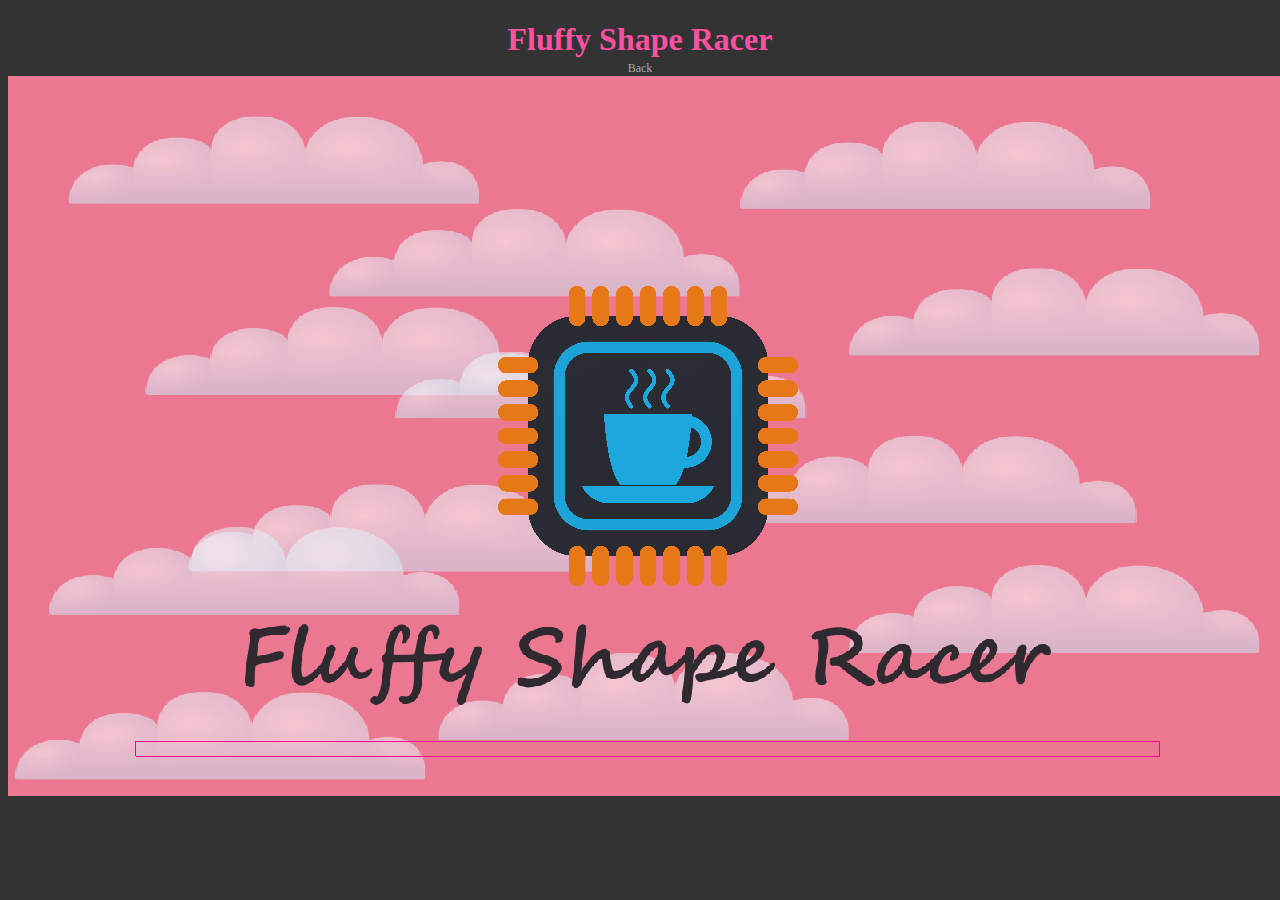
<file: ld/ld35/game/index.html>
<!doctype html>
<html>
       <head>
              <title>CPU LD 35</title>
              <meta http-equiv="content-type" content="text/html; charset=UTF-8">
              <link href="styles.css" rel="stylesheet" type="text/css">
              <script src="soundmanager2-setup.js"></script>
  			  <script src="soundmanager2-jsmin.js"></script>
       </head>

       <body>
		<center>
			<h1>Fluffy Shape Racer</h1>
			<a class="small" href="../">Back</a>
		</center>
		<div align="center" id="embed-html"></div>
		<script type="text/javascript" src="html/html.nocache.js"></script>
       </body>

       <script>
		function handleMouseDown(evt) {
			evt.preventDefault();
			evt.stopPropagation();
			evt.target.style.cursor = 'default';
		}

		function handleMouseUp(evt) {
			evt.preventDefault();
			evt.stopPropagation();
			evt.target.style.cursor = '';
		}
		document.getElementById('embed-html').addEventListener('mousedown', handleMouseDown, false);
		document.getElementById('embed-html').addEventListener('mouseup', handleMouseUp, false);
       </script>
   		<script>
   			(function(i,s,o,g,r,a,m){i['GoogleAnalyticsObject']=r;i[r]=i[r]||function(){
   			(i[r].q=i[r].q||[]).push(arguments)},i[r].l=1*new Date();a=s.createElement(o),
   			m=s.getElementsByTagName(o)[0];a.async=1;a.src=g;m.parentNode.insertBefore(a,m)
   			})(window,document,'script','https://www.google-analytics.com/analytics.js','ga');
   			ga('create', 'UA-76637334-1', 'auto');
   			ga('send', 'pageview');
   		</script>
</html>
</file>
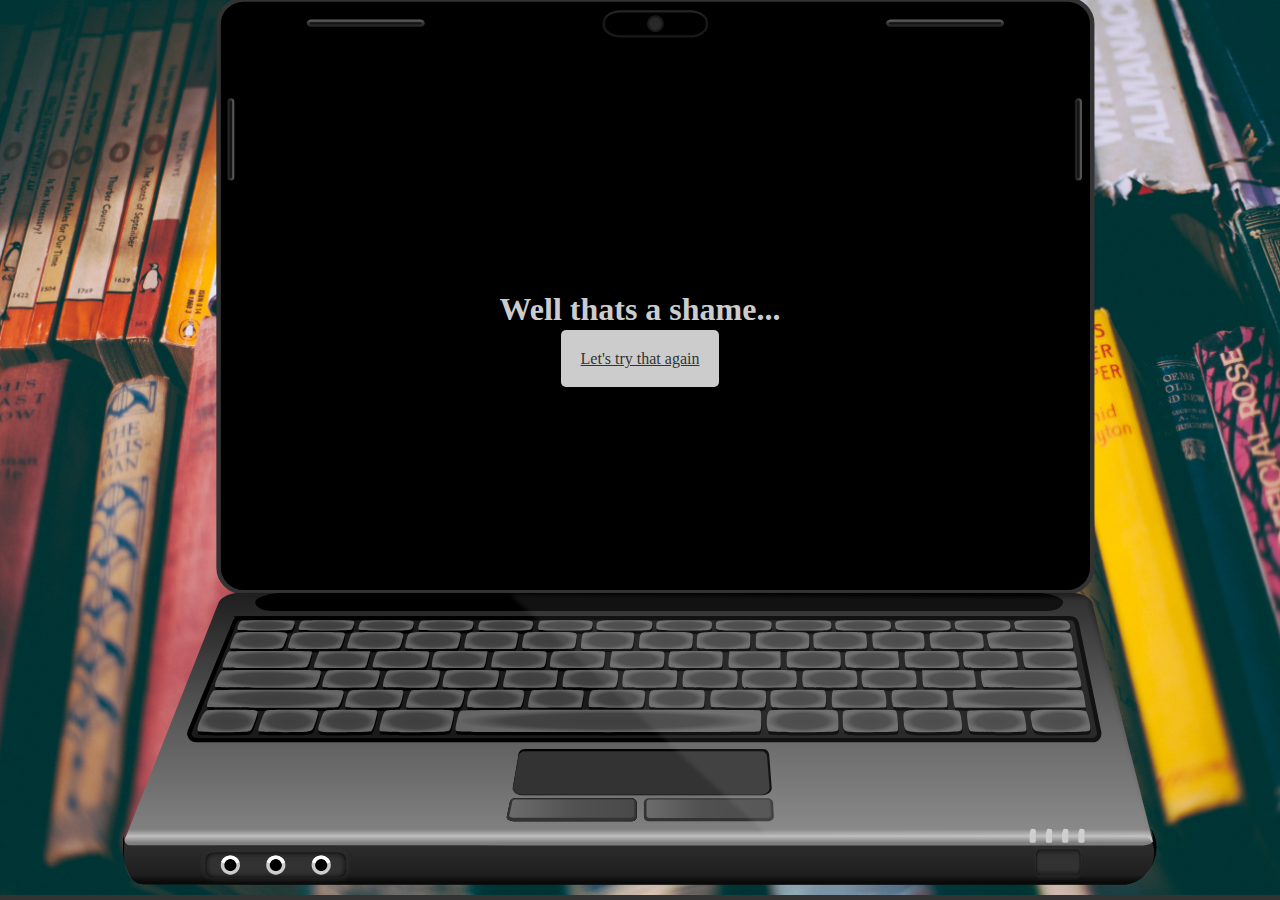
<file: ld/ld39/gameover.html>
<!DOCTYPE html>
<html>
<head>
    <meta name="viewport" content="width=device-width, initial-scale=1.0">
    <style>
        body {
            background-color: #333;
            margin: 0;
            padding: 0;
            text-align: center;
            height: 100%;
            background-repeat: no-repeat;
            background-image: url("assets/background.jpg");
            background-size: cover;
            background-position: center;
        }

        #game {
            margin: 0px auto;
            display: inline-block;
            position: absolute;
            top: 30%;
            left: 20%;
            right: 20%;
            color: #cccccc;
        }

        #game a {
            color: #333333;
            background-color: #cccccc;
            margin: 20px;
            padding:20px;
            border-radius: 5px;
        }
        #game a:hover {
            background-color: #ffccee;
            color: #554433;
        }

        #laptop {
            width: auto;
            height: 99vh;
            overflow: hidden;

        }

        #battery {
            background-repeat: no-repeat;
            background-size: contain;
            position: absolute;

        }

        .battery0 {
            background-image: url("assets/battery0.png");
        }

        .battery1 {
            background-image: url("assets/battery1.png");
        }

        .battery2 {
            background-image: url("assets/battery2.png");
        }

        .battery3 {
            background-image: url("assets/battery3.png");
        }

        .battery4 {
            background-image: url("assets/battery4.png");
        }

        @keyframes blink-red {
            0% {
                fill: #cccccc;
            }
            50% {
                fill: red;
            }
            100% {
                fill: #cccccc;
            }
        }

        @keyframes act-green {
            0% {
                fill: #cccccc;
            }
            10% {
                fill: lime;
            }
            15% {
                fill: #cccccc;
            }
            20% {
                fill: lime;
            }
            30% {
                fill: #cccccc;
            }
            40% {
                fill: lime;
            }
            44% {
                fill: #cccccc;
            }
            70% {
                fill: lime;
            }
            77% {
                fill: #cccccc;
            }
            80% {
                fill: lime;
            }
            84% {
                fill: #cccccc;
            }
            100% {
                fill: lime;
            }
        }

        @keyframes act-yellow {
            0% {
                fill: #cccccc;
            }
            5% {
                fill: yellow;
            }
            8% {
                fill: #cccccc;
            }
            14% {
                fill: yellow;
            }
            70% {
                fill: #cccccc;
            }
            80% {
                fill: yellow;
            }
            84% {
                fill: #cccccc;
            }
            90% {
                fill: yellow;
            }
            98% {
                fill: #cccccc;
            }
            100% {
                fill: yellow;
            }
        }

        #led1 {
            fill: #cccccc;
        }

        #led2 {
            fill: #cccccc;
            animation-name: blink-red;
            animation-duration: 0s;
            animation-iteration-count: infinite;
            animation-timing-function: steps(1);
        }

        #led3 {
            fill: #cccccc;
            animation-name: act-green;
            animation-duration: 0s;
            animation-iteration-count: infinite;
            animation-direction: alternate;
        }

        #led4 {
            fill: #cccccc;
            animation-name: act-yellow;
            animation-duration: 0s;
            animation-iteration-count: infinite;
            animation-direction: alternate;
            animation-timing-function: steps(1);

        }
    </style>
</head>
<body>
<div id="battery" class="battery0"></div>
<svg
        xmlns:dc="http://purl.org/dc/elements/1.1/"
        xmlns:cc="http://creativecommons.org/ns#"
        xmlns:rdf="http://www.w3.org/1999/02/22-rdf-syntax-ns#"
        xmlns="http://www.w3.org/2000/svg"
        xmlns:xlink="http://www.w3.org/1999/xlink"
        xmlns:sodipodi="http://sodipodi.sourceforge.net/DTD/sodipodi-0.dtd"
        xmlns:inkscape="http://www.inkscape.org/namespaces/inkscape"
        viewBox="0 0 231.53856 198.84311"
        version="1.1"
        id="laptop"
        sodipodi:docname="laptop.svg"
        inkscape:label="Ebene"
        inkscape:version="0.92.1 r">
    <metadata
            id="metadata1348">
        <rdf:RDF>
            <cc:Work
                    rdf:about="">
                <dc:format>image/svg+xml</dc:format>
                <dc:type
                        rdf:resource="http://purl.org/dc/dcmitype/StillImage"/>
                <dc:title></dc:title>
            </cc:Work>
        </rdf:RDF>
    </metadata>
    <sodipodi:namedview
            pagecolor="#ffffff"
            bordercolor="#666666"
            borderopacity="1"
            objecttolerance="10"
            gridtolerance="10"
            guidetolerance="10"
            inkscape:pageopacity="0"
            inkscape:pageshadow="2"
            inkscape:window-width="1916"
            inkscape:window-height="1032"
            id="namedview1346"
            showgrid="false"
            inkscape:zoom="53.711395"
            inkscape:cx="202.18573"
            inkscape:cy="12.227372"
            inkscape:window-x="1366"
            inkscape:window-y="22"
            inkscape:window-maximized="0"
            inkscape:current-layer="svg1344"/>
    <defs
            id="defs450">
        <filter
                id="nt">
            <feGaussianBlur
                    stdDeviation=".494"
                    id="feGaussianBlur2"/>
        </filter>
        <filter
                id="c"/>
        <filter
                id="ns"
                x="-.05504"
                y="-.30274"
                width="1.1101"
                height="1.6055">
            <feGaussianBlur
                    stdDeviation=".7208"
                    id="feGaussianBlur6"/>
        </filter>
        <filter
                id="bq"
                x="-.03255"
                y="-.10081"
                width="1.0651"
                height="1.2016"/>
        <filter
                id="bp"
                x="-.0327"
                y="-.10081"
                width="1.0654"
                height="1.2016"/>
        <filter
                id="bo"
                x="-.03266"
                y="-.10081"
                width="1.0653"
                height="1.2016"/>
        <filter
                id="bn"
                x="-.03262"
                y="-.10081"
                width="1.0652"
                height="1.2016"/>
        <filter
                id="bm"
                x="-.03237"
                y="-.10081"
                width="1.0648"
                height="1.2016"/>
        <filter
                id="bl"
                x="-.03199"
                y="-.10081"
                width="1.064"
                height="1.2016"/>
        <filter
                id="bk"
                x="-.03129"
                y="-.10081"
                width="1.0626"
                height="1.2016"/>
        <filter
                id="bj"
                x="-.03137"
                y="-.10081"
                width="1.0627"
                height="1.2016"/>
        <filter
                id="bi"
                x="-.03324"
                y="-.10051"
                width="1.0665"
                height="1.201"/>
        <filter
                id="bh"
                x="-.03279"
                y="-.10111"
                width="1.0656"
                height="1.2022"/>
        <filter
                id="bg"
                x="-.03384"
                y="-.10519"
                width="1.0677"
                height="1.2104"/>
        <filter
                id="bf"
                x="-.03317"
                y="-.10519"
                width="1.0663"
                height="1.2104"/>
        <filter
                id="be"
                x="-.03306"
                y="-.10361"
                width="1.0661"
                height="1.2072"/>
        <filter
                id="bd"
                x="-.03311"
                y="-.10361"
                width="1.0662"
                height="1.2072"/>
        <filter
                id="bc"
                x="-.03315"
                y="-.10361"
                width="1.0663"
                height="1.2072"/>
        <filter
                id="bb"
                x="-.03308"
                y="-.10361"
                width="1.0662"
                height="1.2072"/>
        <filter
                id="ba"
                x="-.03323"
                y="-.1037"
                width="1.0665"
                height="1.2074"/>
        <filter
                id="az"
                x="-.03276"
                y="-.10361"
                width="1.0655"
                height="1.2072"/>
        <filter
                id="ay"
                x="-.03227"
                y="-.10361"
                width="1.0645"
                height="1.2072"/>
        <filter
                id="ax"
                x="-.03198"
                y="-.10361"
                width="1.064"
                height="1.2072"/>
        <filter
                id="aw"
                x="-.03168"
                y="-.10361"
                width="1.0634"
                height="1.2072"/>
        <filter
                id="av"
                x="-.01816"
                y="-.10333"
                width="1.0363"
                height="1.2067"/>
        <filter
                id="au"
                x="-.03477"
                y="-.10806"
                width="1.0695"
                height="1.2161"/>
        <filter
                id="at"
                x="-.03243"
                y="-.10806"
                width="1.0649"
                height="1.2161"/>
        <filter
                id="as"
                x="-.03317"
                y="-.10692"
                width="1.0664"
                height="1.2138"/>
        <filter
                id="ar"
                x="-.03363"
                y="-.10642"
                width="1.0673"
                height="1.2128"/>
        <filter
                id="aq"
                x="-.03338"
                y="-.10642"
                width="1.0668"
                height="1.2128"/>
        <filter
                id="ap"
                x="-.03269"
                y="-.10682"
                width="1.0654"
                height="1.2136"/>
        <filter
                id="ao"
                x="-.03313"
                y="-.10644"
                width="1.0663"
                height="1.2129"/>
        <filter
                id="an"
                x="-.03335"
                y="-.10654"
                width="1.0667"
                height="1.2131"/>
        <filter
                id="am"
                x="-.03365"
                y="-.10654"
                width="1.0673"
                height="1.2131"/>
        <filter
                id="al"
                x="-.0335"
                y="-.10644"
                width="1.067"
                height="1.2129"/>
        <filter
                id="ak"
                x="-.03303"
                y="-.10644"
                width="1.0661"
                height="1.2129"/>
        <filter
                id="aj"
                x="-.03283"
                y="-.10654"
                width="1.0657"
                height="1.2131"/>
        <filter
                id="ai"
                x="-.03217"
                y="-.10654"
                width="1.0643"
                height="1.2131"/>
        <filter
                id="ah"
                x="-.02037"
                y="-.10655"
                width="1.0407"
                height="1.2131"/>
        <filter
                id="ag"
                x="-.03479"
                y="-.10619"
                width="1.0696"
                height="1.2124"/>
        <filter
                id="af"
                x="-.0341"
                y="-.10639"
                width="1.0682"
                height="1.2128"/>
        <filter
                id="ae"
                x="-.03399"
                y="-.1063"
                width="1.068"
                height="1.2126"/>
        <filter
                id="ad"
                x="-.03386"
                y="-.10618"
                width="1.0677"
                height="1.2124"/>
        <filter
                id="ac"
                x="-.03244"
                y="-.10639"
                width="1.0649"
                height="1.2128"/>
        <filter
                id="ab"
                x="-.03211"
                y="-.1063"
                width="1.0642"
                height="1.2126"/>
        <filter
                id="aa"
                x="-.02108"
                y="-.1064"
                width="1.0422"
                height="1.2128"/>
        <filter
                id="z"
                x="-.03369"
                y="-.10632"
                width="1.0674"
                height="1.2126"/>
        <filter
                id="y"
                x="-.034"
                y="-.10623"
                width="1.068"
                height="1.2124"/>
        <filter
                id="x"
                x="-.03372"
                y="-.10632"
                width="1.0674"
                height="1.2126"/>
        <filter
                id="w"
                x="-.0333"
                y="-.10623"
                width="1.0666"
                height="1.2124"/>
        <filter
                id="v"
                x="-.0328"
                y="-.10623"
                width="1.0656"
                height="1.2124"/>
        <filter
                id="u"
                x="-.03184"
                y="-.10632"
                width="1.0637"
                height="1.2126"/>
        <filter
                id="t"
                x="-.03421"
                y="-.10612"
                width="1.0684"
                height="1.2122"/>
        <filter
                id="s"
                x="-.0326"
                y="-.17774"
                width="1.0652"
                height="1.3555"/>
        <filter
                id="r"
                x="-.03262"
                y="-.17774"
                width="1.0652"
                height="1.3555"/>
        <filter
                id="q"
                x="-.03266"
                y="-.17774"
                width="1.0653"
                height="1.3555"/>
        <filter
                id="p"
                x="-.03273"
                y="-.17774"
                width="1.0655"
                height="1.3555"/>
        <filter
                id="o"
                x="-.03277"
                y="-.17774"
                width="1.0655"
                height="1.3555"/>
        <filter
                id="n"
                x="-.03274"
                y="-.17774"
                width="1.0655"
                height="1.3555"/>
        <filter
                id="m"
                x="-.03267"
                y="-.17771"
                width="1.0654"
                height="1.3554"/>
        <filter
                id="l"
                x="-.03258"
                y="-.17771"
                width="1.0652"
                height="1.3554"/>
        <filter
                id="k"
                x="-.03334"
                y="-.17777"
                width="1.0667"
                height="1.3555"/>
        <filter
                id="j"
                x="-.03323"
                y="-.17777"
                width="1.0665"
                height="1.3555"/>
        <filter
                id="i"
                x="-.03303"
                y="-.17802"
                width="1.066"
                height="1.356"/>
        <filter
                id="h"
                x="-.03289"
                y="-.17802"
                width="1.0658"
                height="1.356"/>
        <filter
                id="g"
                x="-.03271"
                y="-.17802"
                width="1.0654"
                height="1.356"/>
        <filter
                id="f"
                x="-.03185"
                y="-.17752"
                width="1.0637"
                height="1.355"/>
        <filter
                id="bu"
                x="-.01369"
                y="-.1014"
                width="1.0274"
                height="1.2028"/>
        <filter
                id="d"
                x="-.01721"
                y="-.10361"
                width="1.0344"
                height="1.2072"/>
        <linearGradient
                id="e">
            <stop
                    stop-color="#f6f6f6"
                    offset="0"
                    id="stop75"/>
            <stop
                    stop-color="#9a9a9a"
                    offset=".4332"
                    id="stop77"/>
            <stop
                    stop-color="#3e3e3e"
                    offset="1"
                    id="stop79"/>
        </linearGradient>
        <linearGradient
                id="a">
            <stop
                    stop-color="#fff"
                    stop-opacity=".9826"
                    offset="0"
                    id="stop82"/>
            <stop
                    stop-color="#fff"
                    stop-opacity="0"
                    offset=".1452"
                    id="stop84"/>
            <stop
                    stop-opacity="0"
                    offset="1"
                    id="stop86"/>
        </linearGradient>
        <linearGradient
                id="b">
            <stop
                    stop-color="#3e3e3e"
                    offset="0"
                    id="stop89"/>
            <stop
                    stop-color="#434343"
                    offset=".6789"
                    id="stop91"/>
            <stop
                    stop-color="#666"
                    offset="1"
                    id="stop93"/>
        </linearGradient>
        <linearGradient
                id="bt"
                x2="0"
                y1="304.27"
                y2="293.91"
                gradientUnits="userSpaceOnUse">
            <stop
                    stop-color="#1d1d1d"
                    offset="0"
                    id="stop96"/>
            <stop
                    stop-color="#393939"
                    offset=".0841"
                    id="stop98"/>
            <stop
                    stop-color="#565656"
                    offset=".1554"
                    id="stop100"/>
            <stop
                    stop-color="#808080"
                    offset=".8545"
                    id="stop102"/>
            <stop
                    stop-color="#bfbfbf"
                    offset="1"
                    id="stop104"/>
        </linearGradient>
        <linearGradient
                id="bs"
                x2="0"
                y1="239.02"
                y2="294.03"
                gradientUnits="userSpaceOnUse">
            <stop
                    stop-color="#1d1d1d"
                    offset="0"
                    id="stop107"/>
            <stop
                    stop-color="#393939"
                    offset=".25"
                    id="stop109"/>
            <stop
                    stop-color="#565656"
                    offset=".5"
                    id="stop111"/>
            <stop
                    stop-color="#808080"
                    offset=".9707"
                    id="stop113"/>
            <stop
                    stop-color="#bfbfbf"
                    offset="1"
                    id="stop115"/>
        </linearGradient>
        <linearGradient
                id="nr"
                x1="406.76"
                x2="456.45"
                y1="180.19"
                y2="122.95"
                gradientUnits="userSpaceOnUse">
            <stop
                    stop-color="#1d1d1d"
                    offset="0"
                    id="stop118"/>
            <stop
                    stop-color="#393939"
                    offset=".25"
                    id="stop120"/>
            <stop
                    stop-color="#565656"
                    offset=".5"
                    id="stop122"/>
            <stop
                    stop-color="#808080"
                    offset=".8077"
                    id="stop124"/>
            <stop
                    stop-color="#bfbfbf"
                    offset="1"
                    id="stop126"/>
        </linearGradient>
        <linearGradient
                id="np"
                x1="381.21"
                x2="409.12"
                gradientUnits="userSpaceOnUse">
            <stop
                    stop-color="#f6f6f6"
                    offset="0"
                    id="stop129"/>
            <stop
                    stop-color="#9a9a9a"
                    offset=".5236"
                    id="stop131"/>
            <stop
                    stop-color="#808080"
                    offset="1"
                    id="stop133"/>
        </linearGradient>
        <linearGradient
                id="no"
                x1="411.84"
                x2="439.68"
                gradientUnits="userSpaceOnUse">
            <stop
                    stop-color="#f6f6f6"
                    offset="0"
                    id="stop136"/>
            <stop
                    stop-color="#9a9a9a"
                    offset=".4332"
                    id="stop138"/>
            <stop
                    stop-color="#808080"
                    offset="1"
                    id="stop140"/>
        </linearGradient>
        <linearGradient
                id="nq"
                x1="406.76"
                x2="456.45"
                y1="180.19"
                y2="122.95"
                gradientUnits="userSpaceOnUse"
                xlink:href="#b"/>
        <linearGradient
                id="nn"
                x1="-509"
                x2="-507.43"
                gradientUnits="userSpaceOnUse"
                xlink:href="#e"/>
        <linearGradient
                id="nm"
                x1="-319.85"
                x2="-318.28"
                gradientUnits="userSpaceOnUse"
                xlink:href="#e"/>
        <linearGradient
                id="nl"
                x1="412.98"
                x2="412.89"
                y1="116.95"
                y2="109.27"
                gradientUnits="userSpaceOnUse"
                xlink:href="#b"/>
        <linearGradient
                id="br"
                x1="111.72"
                x2="113.39"
                gradientUnits="userSpaceOnUse"
                xlink:href="#e"/>
        <radialGradient
                id="nk"
                cx="-384.9"
                cy="538.53"
                r="6.3781"
                gradientTransform="matrix(1,0,0,0.17943,0,441.9)"
                gradientUnits="userSpaceOnUse"
                xlink:href="#b"/>
        <radialGradient
                id="nj"
                cx="-371.4"
                cy="538.53"
                r="6.2111"
                gradientTransform="matrix(1,0,0,0.18374,0,439.58)"
                gradientUnits="userSpaceOnUse"
                xlink:href="#b"/>
        <radialGradient
                id="ni"
                cx="-358.08"
                cy="538.53"
                r="6.1775"
                gradientTransform="matrix(1,0,0,0.18474,0,439.04)"
                gradientUnits="userSpaceOnUse"
                xlink:href="#b"/>
        <radialGradient
                id="nh"
                cx="-344.75"
                cy="538.53"
                r="6.1515"
                gradientTransform="matrix(1,0,0,0.18552,0,438.62)"
                gradientUnits="userSpaceOnUse"
                xlink:href="#b"/>
        <radialGradient
                id="ng"
                cx="-331.41"
                cy="538.54"
                r="6.1139"
                gradientTransform="matrix(1,0,0,0.18692,0,437.87)"
                gradientUnits="userSpaceOnUse"
                xlink:href="#b"/>
        <radialGradient
                id="nf"
                cx="-318.09"
                cy="538.54"
                r="6.0927"
                gradientTransform="matrix(1,0,0,0.18757,0,437.52)"
                gradientUnits="userSpaceOnUse"
                xlink:href="#b"/>
        <radialGradient
                id="ne"
                cx="-304.92"
                cy="538.53"
                r="6.236"
                gradientTransform="matrix(1,0,0,0.18333,0,439.8)"
                gradientUnits="userSpaceOnUse"
                xlink:href="#b"/>
        <radialGradient
                id="nd"
                cx="-291.59"
                cy="538.53"
                r="6.2178"
                gradientTransform="matrix(1,0,0,0.18387,0,439.52)"
                gradientUnits="userSpaceOnUse"
                xlink:href="#b"/>
        <radialGradient
                id="nc"
                cx="-278.27"
                cy="538.53"
                r="6.2059"
                gradientTransform="matrix(1,0,0,0.18418,0,439.35)"
                gradientUnits="userSpaceOnUse"
                xlink:href="#b"/>
        <radialGradient
                id="nb"
                cx="-264.94"
                cy="538.53"
                r="6.1996"
                gradientTransform="matrix(1,0,0,0.18437,0,439.25)"
                gradientUnits="userSpaceOnUse"
                xlink:href="#b"/>
        <radialGradient
                id="na"
                cx="-251.61"
                cy="538.53"
                r="6.2066"
                gradientTransform="matrix(1,0,0,0.18417,0,439.36)"
                gradientUnits="userSpaceOnUse"
                xlink:href="#b"/>
        <radialGradient
                id="mz"
                cx="-238.29"
                cy="538.53"
                r="6.2206"
                gradientTransform="matrix(1,0,0,0.18375,0,439.58)"
                gradientUnits="userSpaceOnUse"
                xlink:href="#b"/>
        <radialGradient
                id="my"
                cx="-224.97"
                cy="538.53"
                r="6.2278"
                gradientTransform="matrix(1,0,0,0.18354,0,439.69)"
                gradientUnits="userSpaceOnUse"
                xlink:href="#b"/>
        <radialGradient
                id="mx"
                cx="-211.66"
                cy="538.53"
                r="6.2326"
                gradientTransform="matrix(1,0,0,0.1834,0,439.77)"
                gradientUnits="userSpaceOnUse"
                xlink:href="#b"/>
        <radialGradient
                id="mw"
                cx="-308.66"
                cy="541.9"
                r="5.9391"
                gradientTransform="matrix(1,0,0,0.32234,0,367.22)"
                gradientUnits="userSpaceOnUse"
                xlink:href="#b"/>
        <radialGradient
                id="mv"
                cx="-386.52"
                cy="541.9"
                r="6.3809"
                gradientTransform="matrix(1,0,0,0.29947,0,379.62)"
                gradientUnits="userSpaceOnUse"
                xlink:href="#b"/>
        <radialGradient
                id="mu"
                cx="-347.64"
                cy="541.9"
                r="6.1932"
                gradientTransform="matrix(1,0,0,0.30882,0,374.55)"
                gradientUnits="userSpaceOnUse"
                xlink:href="#b"/>
        <radialGradient
                id="mt"
                cx="-321.63"
                cy="541.9"
                r="6.1016"
                gradientTransform="matrix(1,0,0,0.31345,0,372.04)"
                gradientUnits="userSpaceOnUse"
                xlink:href="#b"/>
        <radialGradient
                id="ms"
                cx="-295.63"
                cy="541.9"
                r="6.0247"
                gradientTransform="matrix(1,0,0,0.31718,0,370.02)"
                gradientUnits="userSpaceOnUse"
                xlink:href="#b"/>
        <radialGradient
                id="mr"
                cx="-256.76"
                cy="541.9"
                r="5.9752"
                gradientTransform="matrix(1,0,0,0.32008,0,368.45)"
                gradientUnits="userSpaceOnUse"
                xlink:href="#b"/>
        <radialGradient
                id="mq"
                cx="-230.75"
                cy="541.9"
                r="6.031"
                gradientTransform="matrix(1,0,0,0.31685,0,370.2)"
                gradientUnits="userSpaceOnUse"
                xlink:href="#b"/>
        <radialGradient
                id="mp"
                cx="-214.39"
                cy="541.9"
                r="9.6369"
                gradientTransform="matrix(1,0,0,0.19813,0,434.53)"
                gradientUnits="userSpaceOnUse"
                xlink:href="#b"/>
        <radialGradient
                id="mo"
                cx="-373.62"
                cy="541.9"
                r="6.3269"
                gradientTransform="matrix(1,0,0,0.30206,0,378.21)"
                gradientUnits="userSpaceOnUse"
                xlink:href="#b"/>
        <radialGradient
                id="mn"
                cx="-360.51"
                cy="541.9"
                r="6.262"
                gradientTransform="matrix(1,0,0,0.30495,0,376.65)"
                gradientUnits="userSpaceOnUse"
                xlink:href="#b"/>
        <radialGradient
                id="mm"
                cx="-334.62"
                cy="541.9"
                r="6.0007"
                gradientTransform="matrix(1,0,0,0.31885,0,369.12)"
                gradientUnits="userSpaceOnUse"
                xlink:href="#b"/>
        <radialGradient
                id="ml"
                cx="-282.78"
                cy="541.9"
                r="5.9772"
                gradientTransform="matrix(1,0,0,0.31973,0,368.64)"
                gradientUnits="userSpaceOnUse"
                xlink:href="#b"/>
        <radialGradient
                id="mk"
                cx="-269.62"
                cy="541.9"
                r="5.9582"
                gradientTransform="matrix(1,0,0,0.3205,0,368.22)"
                gradientUnits="userSpaceOnUse"
                xlink:href="#b"/>
        <radialGradient
                id="mj"
                cx="-243.76"
                cy="541.9"
                r="5.839"
                gradientTransform="matrix(1,0,0,0.32766,0,364.34)"
                gradientUnits="userSpaceOnUse"
                xlink:href="#b"/>
        <radialGradient
                id="mi"
                cx="-384.62"
                cy="546.15"
                r="9.9731"
                gradientTransform="matrix(1,0,0,0.19118,0,441.73)"
                gradientUnits="userSpaceOnUse"
                xlink:href="#b"/>
        <radialGradient
                id="mh"
                cx="-354.78"
                cy="546.15"
                r="6.3161"
                gradientTransform="matrix(1,0,0,0.30192,0,381.26)"
                gradientUnits="userSpaceOnUse"
                xlink:href="#b"/>
        <radialGradient
                id="mg"
                cx="-328.44"
                cy="546.15"
                r="6.1876"
                gradientTransform="matrix(1,0,0,0.30819,0,377.83)"
                gradientUnits="userSpaceOnUse"
                xlink:href="#b"/>
        <radialGradient
                id="mf"
                cx="-315.39"
                cy="546.15"
                r="6.15"
                gradientTransform="matrix(1,0,0,0.31035,0,376.65)"
                gradientUnits="userSpaceOnUse"
                xlink:href="#b"/>
        <radialGradient
                id="me"
                cx="-289.03"
                cy="546.15"
                r="6.0651"
                gradientTransform="matrix(1,0,0,0.31469,0,374.28)"
                gradientUnits="userSpaceOnUse"
                xlink:href="#b"/>
        <radialGradient
                id="md"
                cx="-262.65"
                cy="546.15"
                r="6.0381"
                gradientTransform="matrix(1,0,0,0.31582,0,373.67)"
                gradientUnits="userSpaceOnUse"
                xlink:href="#b"/>
        <radialGradient
                id="mc"
                cx="-236.28"
                cy="546.15"
                r="6.091"
                gradientTransform="matrix(1,0,0,0.31308,0,375.16)"
                gradientUnits="userSpaceOnUse"
                xlink:href="#b"/>
        <radialGradient
                id="mb"
                cx="-223.23"
                cy="546.15"
                r="6.1314"
                gradientTransform="matrix(1,0,0,0.31129,0,376.14)"
                gradientUnits="userSpaceOnUse"
                xlink:href="#b"/>
        <radialGradient
                id="ma"
                cx="-341.66"
                cy="546.15"
                r="6.2151"
                gradientTransform="matrix(1,0,0,0.30601,0,379.03)"
                gradientUnits="userSpaceOnUse"
                xlink:href="#b"/>
        <radialGradient
                id="lz"
                cx="-302.04"
                cy="546.17"
                r="6.0854"
                gradientTransform="matrix(1,0,0,0.31371,0,374.83)"
                gradientUnits="userSpaceOnUse"
                xlink:href="#b"/>
        <radialGradient
                id="ly"
                cx="-249.64"
                cy="546.17"
                r="6.0402"
                gradientTransform="matrix(1,0,0,0.31605,0,373.55)"
                gradientUnits="userSpaceOnUse"
                xlink:href="#b"/>
        <radialGradient
                id="lx"
                cx="-210"
                cy="546.16"
                r="6.1239"
                gradientTransform="matrix(1,0,0,0.31029,0,376.69)"
                gradientUnits="userSpaceOnUse"
                xlink:href="#b"/>
        <radialGradient
                id="lw"
                cx="-367.91"
                cy="546.18"
                r="6.2649"
                gradientTransform="matrix(1,0,0,0.30008,0,382.28)"
                gradientUnits="userSpaceOnUse"
                xlink:href="#b"/>
        <radialGradient
                id="lv"
                cx="-275.86"
                cy="546.18"
                r="5.8438"
                gradientTransform="matrix(1,0,0,0.32171,0,370.47)"
                gradientUnits="userSpaceOnUse"
                xlink:href="#b"/>
        <radialGradient
                id="lu"
                cx="-214.16"
                cy="550.46"
                r="11.19"
                gradientTransform="matrix(1,0,0,0.17571,0,453.74)"
                gradientUnits="userSpaceOnUse"
                xlink:href="#b"/>
        <radialGradient
                id="lt"
                cx="-384.48"
                cy="550.46"
                r="11.805"
                gradientTransform="matrix(1,0,0,0.1661,0,459.03)"
                gradientUnits="userSpaceOnUse"
                xlink:href="#b"/>
        <radialGradient
                id="ls"
                cx="-365.91"
                cy="550.46"
                r="6.4119"
                gradientTransform="matrix(1,0,0,0.30582,0,382.12)"
                gradientUnits="userSpaceOnUse"
                xlink:href="#b"/>
        <radialGradient
                id="lr"
                cx="-352.44"
                cy="550.46"
                r="6.3532"
                gradientTransform="matrix(1,0,0,0.30865,0,380.56)"
                gradientUnits="userSpaceOnUse"
                xlink:href="#b"/>
        <radialGradient
                id="lq"
                cx="-339.2"
                cy="550.46"
                r="6.2962"
                gradientTransform="matrix(1,0,0,0.31144,0,379.03)"
                gradientUnits="userSpaceOnUse"
                xlink:href="#b"/>
        <radialGradient
                id="lp"
                cx="-312.51"
                cy="550.46"
                r="6.2017"
                gradientTransform="matrix(1,0,0,0.31619,0,376.41)"
                gradientUnits="userSpaceOnUse"
                xlink:href="#b"/>
        <radialGradient
                id="lo"
                cx="-299.24"
                cy="550.46"
                r="6.1138"
                gradientTransform="matrix(1,0,0,0.32043,0,374.08)"
                gradientUnits="userSpaceOnUse"
                xlink:href="#b"/>
        <radialGradient
                id="ln"
                cx="-285.79"
                cy="550.46"
                r="6.1408"
                gradientTransform="matrix(1,0,0,0.31932,0,374.69)"
                gradientUnits="userSpaceOnUse"
                xlink:href="#b"/>
        <radialGradient
                id="lm"
                cx="-272.56"
                cy="550.46"
                r="6.1285"
                gradientTransform="matrix(1,0,0,0.31996,0,374.34)"
                gradientUnits="userSpaceOnUse"
                xlink:href="#b"/>
        <radialGradient
                id="ll"
                cx="-259.06"
                cy="550.46"
                r="6.1356"
                gradientTransform="matrix(1,0,0,0.31959,0,374.54)"
                gradientUnits="userSpaceOnUse"
                xlink:href="#b"/>
        <radialGradient
                id="lk"
                cx="-245.84"
                cy="550.46"
                r="6.1453"
                gradientTransform="matrix(1,0,0,0.31909,0,374.82)"
                gradientUnits="userSpaceOnUse"
                xlink:href="#b"/>
        <radialGradient
                id="lj"
                cx="-325.86"
                cy="550.49"
                r="6.1254"
                gradientTransform="matrix(1,0,0,0.31531,0,376.91)"
                gradientUnits="userSpaceOnUse"
                xlink:href="#b"/>
        <radialGradient
                id="li"
                cx="-232.46"
                cy="550.49"
                r="6.0042"
                gradientTransform="matrix(1,0,0,0.32168,0,373.41)"
                gradientUnits="userSpaceOnUse"
                xlink:href="#b"/>
        <radialGradient
                id="lh"
                cx="-320.19"
                cy="554.88"
                r="6.1967"
                gradientTransform="matrix(1,0,0,0.32426,0,374.95)"
                gradientUnits="userSpaceOnUse"
                xlink:href="#b"/>
        <radialGradient
                id="lg"
                cx="-252.51"
                cy="554.89"
                r="6.1121"
                gradientTransform="matrix(1,0,0,0.3307,0,371.39)"
                gradientUnits="userSpaceOnUse"
                xlink:href="#b"/>
        <radialGradient
                id="lf"
                cx="-382.83"
                cy="554.89"
                r="15.239"
                gradientTransform="matrix(1,0,0,0.13224,0,481.51)"
                gradientUnits="userSpaceOnUse"
                xlink:href="#b"/>
        <radialGradient
                id="le"
                cx="-360.74"
                cy="554.89"
                r="6.4761"
                gradientTransform="matrix(1,0,0,0.31119,0,382.21)"
                gradientUnits="userSpaceOnUse"
                xlink:href="#b"/>
        <radialGradient
                id="ld"
                cx="-347.12"
                cy="554.89"
                r="6.4929"
                gradientTransform="matrix(1,0,0,0.31039,0,382.66)"
                gradientUnits="userSpaceOnUse"
                xlink:href="#b"/>
        <radialGradient
                id="lc"
                cx="-333.67"
                cy="554.89"
                r="6.3504"
                gradientTransform="matrix(1,0,0,0.31736,0,378.79)"
                gradientUnits="userSpaceOnUse"
                xlink:href="#b"/>
        <radialGradient
                id="lb"
                cx="-306.58"
                cy="554.89"
                r="6.2756"
                gradientTransform="matrix(1,0,0,0.32114,0,376.7)"
                gradientUnits="userSpaceOnUse"
                xlink:href="#b"/>
        <radialGradient
                id="la"
                cx="-293.2"
                cy="554.89"
                r="6.2276"
                gradientTransform="matrix(1,0,0,0.32361,0,375.32)"
                gradientUnits="userSpaceOnUse"
                xlink:href="#b"/>
        <radialGradient
                id="kz"
                cx="-279.51"
                cy="554.89"
                r="6.2198"
                gradientTransform="matrix(1,0,0,0.32402,0,375.1)"
                gradientUnits="userSpaceOnUse"
                xlink:href="#b"/>
        <radialGradient
                id="ky"
                cx="-266.11"
                cy="554.89"
                r="6.2121"
                gradientTransform="matrix(1,0,0,0.32442,0,374.87)"
                gradientUnits="userSpaceOnUse"
                xlink:href="#b"/>
        <radialGradient
                id="kx"
                cx="-239.03"
                cy="554.89"
                r="6.241"
                gradientTransform="matrix(1,0,0,0.32292,0,375.71)"
                gradientUnits="userSpaceOnUse"
                xlink:href="#b"/>
        <radialGradient
                id="kw"
                cx="-216.78"
                cy="554.88"
                r="14.845"
                gradientTransform="matrix(1,0,0,0.13497,0,479.99)"
                gradientUnits="userSpaceOnUse"
                xlink:href="#b"/>
        <radialGradient
                id="kv"
                cx="-393.47"
                cy="559.88"
                r="6.6852"
                gradientTransform="matrix(1,0,0,0.3742,0,350.37)"
                gradientUnits="userSpaceOnUse"
                xlink:href="#b"/>
        <radialGradient
                id="ku"
                cx="-379.94"
                cy="559.87"
                r="6.6637"
                gradientTransform="matrix(1,0,0,0.37382,0,350.58)"
                gradientUnits="userSpaceOnUse"
                xlink:href="#b"/>
        <radialGradient
                id="kt"
                cx="-366.66"
                cy="559.87"
                r="6.563"
                gradientTransform="matrix(1,0,0,0.37999,0,347.13)"
                gradientUnits="userSpaceOnUse"
                xlink:href="#b"/>
        <radialGradient
                id="ks"
                cx="-351.28"
                cy="559.88"
                r="8.3013"
                gradientTransform="matrix(1,0,0,0.30147,0,391.09)"
                gradientUnits="userSpaceOnUse"
                xlink:href="#b"/>
        <radialGradient
                id="kr"
                cx="-308.49"
                cy="559.87"
                r="34.12"
                gradientTransform="matrix(1,0,0,0.07306,0,518.97)"
                gradientUnits="userSpaceOnUse"
                xlink:href="#b"/>
        <radialGradient
                id="kq"
                cx="-265.13"
                cy="559.88"
                r="7.9936"
                gradientTransform="matrix(1,0,0,0.31308,0,384.59)"
                gradientUnits="userSpaceOnUse"
                xlink:href="#b"/>
        <radialGradient
                id="kp"
                cx="-250.01"
                cy="559.87"
                r="6.1756"
                gradientTransform="matrix(1,0,0,0.40378,0,333.81)"
                gradientUnits="userSpaceOnUse"
                xlink:href="#b"/>
        <radialGradient
                id="ko"
                cx="-236.1"
                cy="559.87"
                r="6.5446"
                gradientTransform="matrix(1,0,0,0.381,0,346.56)"
                gradientUnits="userSpaceOnUse"
                xlink:href="#b"/>
        <radialGradient
                id="kn"
                cx="-207.59"
                cy="559.87"
                r="6.6594"
                gradientTransform="matrix(1,0,0,0.37443,0,350.24)"
                gradientUnits="userSpaceOnUse"
                xlink:href="#b"/>
        <radialGradient
                id="km"
                cx="-221.82"
                cy="559.93"
                r="6.621"
                gradientTransform="matrix(1,0,0,0.36766,0,354.07)"
                gradientUnits="userSpaceOnUse"
                xlink:href="#b"/>
        <radialGradient
                id="kl"
                cx="-384.9"
                cy="514.03"
                r="6.3781"
                gradientTransform="matrix(1,0,0,0.17943,3.6992,430.08)"
                gradientUnits="userSpaceOnUse"
                xlink:href="#a"/>
        <radialGradient
                id="kk"
                cx="-371.4"
                cy="514.03"
                r="6.2111"
                gradientTransform="matrix(1,0,0,0.18374,3.6992,427.86)"
                gradientUnits="userSpaceOnUse"
                xlink:href="#a"/>
        <radialGradient
                id="kj"
                cx="-358.08"
                cy="514.04"
                r="6.1775"
                gradientTransform="matrix(1,0,0,0.18474,3.6992,427.35)"
                gradientUnits="userSpaceOnUse"
                xlink:href="#a"/>
        <radialGradient
                id="ki"
                cx="-344.75"
                cy="514.04"
                r="6.1515"
                gradientTransform="matrix(1,0,0,0.18552,3.6992,426.95)"
                gradientUnits="userSpaceOnUse"
                xlink:href="#a"/>
        <radialGradient
                id="kh"
                cx="-331.41"
                cy="514.04"
                r="6.1139"
                gradientTransform="matrix(1,0,0,0.18692,3.6992,426.23)"
                gradientUnits="userSpaceOnUse"
                xlink:href="#a"/>
        <radialGradient
                id="kg"
                cx="-318.09"
                cy="514.04"
                r="6.0927"
                gradientTransform="matrix(1,0,0,0.18757,3.6992,425.9)"
                gradientUnits="userSpaceOnUse"
                xlink:href="#a"/>
        <radialGradient
                id="kf"
                cx="-304.92"
                cy="514.04"
                r="6.236"
                gradientTransform="matrix(1,0,0,0.18333,3.6992,428.08)"
                gradientUnits="userSpaceOnUse"
                xlink:href="#a"/>
        <radialGradient
                id="ke"
                cx="-291.59"
                cy="514.04"
                r="6.2178"
                gradientTransform="matrix(1,0,0,0.18387,3.6992,427.8)"
                gradientUnits="userSpaceOnUse"
                xlink:href="#a"/>
        <radialGradient
                id="kd"
                cx="-278.27"
                cy="514.04"
                r="6.2059"
                gradientTransform="matrix(1,0,0,0.18418,3.6992,427.64)"
                gradientUnits="userSpaceOnUse"
                xlink:href="#a"/>
        <radialGradient
                id="kc"
                cx="-264.94"
                cy="514.04"
                r="6.1996"
                gradientTransform="matrix(1,0,0,0.18437,3.6992,427.54)"
                gradientUnits="userSpaceOnUse"
                xlink:href="#a"/>
        <radialGradient
                id="kb"
                cx="-251.61"
                cy="514.04"
                r="6.2066"
                gradientTransform="matrix(1,0,0,0.18417,3.6992,427.65)"
                gradientUnits="userSpaceOnUse"
                xlink:href="#a"/>
        <radialGradient
                id="ka"
                cx="-238.29"
                cy="514.04"
                r="6.2206"
                gradientTransform="matrix(1,0,0,0.18375,3.6992,427.86)"
                gradientUnits="userSpaceOnUse"
                xlink:href="#a"/>
        <radialGradient
                id="jz"
                cx="-224.97"
                cy="514.04"
                r="6.2278"
                gradientTransform="matrix(1,0,0,0.18354,3.6992,427.97)"
                gradientUnits="userSpaceOnUse"
                xlink:href="#a"/>
        <radialGradient
                id="jy"
                cx="-211.66"
                cy="514.04"
                r="6.2326"
                gradientTransform="matrix(1,0,0,0.1834,3.6992,428.04)"
                gradientUnits="userSpaceOnUse"
                xlink:href="#a"/>
        <radialGradient
                id="jx"
                cx="-308.66"
                cy="517.4"
                r="5.9391"
                gradientTransform="matrix(1,0,0,0.32234,3.6992,358.9)"
                gradientUnits="userSpaceOnUse"
                xlink:href="#a"/>
        <radialGradient
                id="jw"
                cx="-386.52"
                cy="517.4"
                r="6.3809"
                gradientTransform="matrix(1,0,0,0.29947,3.6992,370.73)"
                gradientUnits="userSpaceOnUse"
                xlink:href="#a"/>
        <radialGradient
                id="jv"
                cx="-347.64"
                cy="517.4"
                r="6.1932"
                gradientTransform="matrix(1,0,0,0.30882,3.6992,365.9)"
                gradientUnits="userSpaceOnUse"
                xlink:href="#a"/>
        <radialGradient
                id="ju"
                cx="-321.63"
                cy="517.4"
                r="6.1016"
                gradientTransform="matrix(1,0,0,0.31345,3.6992,363.5)"
                gradientUnits="userSpaceOnUse"
                xlink:href="#a"/>
        <radialGradient
                id="jt"
                cx="-295.63"
                cy="517.4"
                r="6.0247"
                gradientTransform="matrix(1,0,0,0.31718,3.6992,361.57)"
                gradientUnits="userSpaceOnUse"
                xlink:href="#a"/>
        <radialGradient
                id="js"
                cx="-256.76"
                cy="517.4"
                r="5.9752"
                gradientTransform="matrix(1,0,0,0.32008,3.6992,360.07)"
                gradientUnits="userSpaceOnUse"
                xlink:href="#a"/>
        <radialGradient
                id="jr"
                cx="-230.75"
                cy="517.4"
                r="6.031"
                gradientTransform="matrix(1,0,0,0.31685,3.6992,361.74)"
                gradientUnits="userSpaceOnUse"
                xlink:href="#a"/>
        <radialGradient
                id="jq"
                cx="-214.39"
                cy="517.4"
                r="9.6369"
                gradientTransform="matrix(1,0,0,0.19813,3.6992,423.16)"
                gradientUnits="userSpaceOnUse"
                xlink:href="#a"/>
        <radialGradient
                id="jp"
                cx="-373.62"
                cy="517.41"
                r="6.3269"
                gradientTransform="matrix(1,0,0,0.30206,3.6992,369.39)"
                gradientUnits="userSpaceOnUse"
                xlink:href="#a"/>
        <radialGradient
                id="jo"
                cx="-360.51"
                cy="517.4"
                r="6.262"
                gradientTransform="matrix(1,0,0,0.30495,3.6992,367.9)"
                gradientUnits="userSpaceOnUse"
                xlink:href="#a"/>
        <radialGradient
                id="jn"
                cx="-334.62"
                cy="517.41"
                r="6.0007"
                gradientTransform="matrix(1,0,0,0.31885,3.6992,360.71)"
                gradientUnits="userSpaceOnUse"
                xlink:href="#a"/>
        <radialGradient
                id="jm"
                cx="-282.78"
                cy="517.41"
                r="5.9772"
                gradientTransform="matrix(1,0,0,0.31973,3.6992,360.25)"
                gradientUnits="userSpaceOnUse"
                xlink:href="#a"/>
        <radialGradient
                id="jl"
                cx="-269.62"
                cy="517.4"
                r="5.9582"
                gradientTransform="matrix(1,0,0,0.3205,3.6992,359.85)"
                gradientUnits="userSpaceOnUse"
                xlink:href="#a"/>
        <radialGradient
                id="jk"
                cx="-243.76"
                cy="517.41"
                r="5.839"
                gradientTransform="matrix(1,0,0,0.32766,3.6992,356.15)"
                gradientUnits="userSpaceOnUse"
                xlink:href="#a"/>
        <radialGradient
                id="jj"
                cx="-384.62"
                cy="521.65"
                r="9.9731"
                gradientTransform="matrix(1,0,0,0.19118,3.6992,430.2)"
                gradientUnits="userSpaceOnUse"
                xlink:href="#a"/>
        <radialGradient
                id="ji"
                cx="-354.78"
                cy="521.65"
                r="6.3161"
                gradientTransform="matrix(1,0,0,0.30192,3.6992,372.43)"
                gradientUnits="userSpaceOnUse"
                xlink:href="#a"/>
        <radialGradient
                id="jh"
                cx="-328.44"
                cy="521.65"
                r="6.1876"
                gradientTransform="matrix(1,0,0,0.30819,3.6992,369.16)"
                gradientUnits="userSpaceOnUse"
                xlink:href="#a"/>
        <radialGradient
                id="jg"
                cx="-315.39"
                cy="521.66"
                r="6.15"
                gradientTransform="matrix(1,0,0,0.31035,3.6992,368.04)"
                gradientUnits="userSpaceOnUse"
                xlink:href="#a"/>
        <radialGradient
                id="jf"
                cx="-289.03"
                cy="521.66"
                r="6.0651"
                gradientTransform="matrix(1,0,0,0.31469,3.6992,365.77)"
                gradientUnits="userSpaceOnUse"
                xlink:href="#a"/>
        <radialGradient
                id="je"
                cx="-262.65"
                cy="521.65"
                r="6.0381"
                gradientTransform="matrix(1,0,0,0.31582,3.6992,365.18)"
                gradientUnits="userSpaceOnUse"
                xlink:href="#a"/>
        <radialGradient
                id="jd"
                cx="-236.28"
                cy="521.65"
                r="6.091"
                gradientTransform="matrix(1,0,0,0.31308,3.6992,366.61)"
                gradientUnits="userSpaceOnUse"
                xlink:href="#a"/>
        <radialGradient
                id="jc"
                cx="-223.23"
                cy="521.66"
                r="6.1314"
                gradientTransform="matrix(1,0,0,0.31129,3.6992,367.55)"
                gradientUnits="userSpaceOnUse"
                xlink:href="#a"/>
        <radialGradient
                id="jb"
                cx="-341.66"
                cy="521.66"
                r="6.2151"
                gradientTransform="matrix(1,0,0,0.30601,3.6992,370.3)"
                gradientUnits="userSpaceOnUse"
                xlink:href="#a"/>
        <radialGradient
                id="ja"
                cx="-302.04"
                cy="521.67"
                r="6.0854"
                gradientTransform="matrix(1,0,0,0.31371,3.6992,366.3)"
                gradientUnits="userSpaceOnUse"
                xlink:href="#a"/>
        <radialGradient
                id="iz"
                cx="-249.64"
                cy="521.67"
                r="6.0402"
                gradientTransform="matrix(1,0,0,0.31605,3.6992,365.07)"
                gradientUnits="userSpaceOnUse"
                xlink:href="#a"/>
        <radialGradient
                id="iy"
                cx="-210"
                cy="521.66"
                r="6.1239"
                gradientTransform="matrix(1,0,0,0.31029,3.6992,368.07)"
                gradientUnits="userSpaceOnUse"
                xlink:href="#a"/>
        <radialGradient
                id="ix"
                cx="-367.91"
                cy="521.68"
                r="6.2649"
                gradientTransform="matrix(1,0,0,0.30008,3.6992,373.41)"
                gradientUnits="userSpaceOnUse"
                xlink:href="#a"/>
        <radialGradient
                id="iw"
                cx="-275.86"
                cy="521.68"
                r="5.8438"
                gradientTransform="matrix(1,0,0,0.32171,3.6992,362.13)"
                gradientUnits="userSpaceOnUse"
                xlink:href="#a"/>
        <radialGradient
                id="iv"
                cx="-214.16"
                cy="525.96"
                r="11.19"
                gradientTransform="matrix(1,0,0,0.17571,7.6992,441.82)"
                gradientUnits="userSpaceOnUse"
                xlink:href="#a"/>
        <radialGradient
                id="iu"
                cx="-384.48"
                cy="525.97"
                r="11.805"
                gradientTransform="matrix(1,0,0,0.1661,0.32169,446.88)"
                gradientUnits="userSpaceOnUse"
                xlink:href="#a"/>
        <radialGradient
                id="it"
                cx="-365.91"
                cy="525.97"
                r="6.4119"
                gradientTransform="matrix(1,0,0,0.30582,3.6992,373.39)"
                gradientUnits="userSpaceOnUse"
                xlink:href="#a"/>
        <radialGradient
                id="is"
                cx="-352.44"
                cy="525.97"
                r="6.3532"
                gradientTransform="matrix(1,0,0,0.30865,3.6992,371.91)"
                gradientUnits="userSpaceOnUse"
                xlink:href="#a"/>
        <radialGradient
                id="ir"
                cx="-339.2"
                cy="525.97"
                r="6.2962"
                gradientTransform="matrix(1,0,0,0.31144,3.6992,370.44)"
                gradientUnits="userSpaceOnUse"
                xlink:href="#a"/>
        <radialGradient
                id="iq"
                cx="-312.51"
                cy="525.97"
                r="6.2017"
                gradientTransform="matrix(1,0,0,0.31619,3.6992,367.94)"
                gradientUnits="userSpaceOnUse"
                xlink:href="#a"/>
        <radialGradient
                id="ip"
                cx="-299.24"
                cy="525.96"
                r="6.1138"
                gradientTransform="matrix(1,0,0,0.32043,3.6992,365.71)"
                gradientUnits="userSpaceOnUse"
                xlink:href="#a"/>
        <radialGradient
                id="io"
                cx="-285.79"
                cy="525.97"
                r="6.1408"
                gradientTransform="matrix(1,0,0,0.31932,3.6992,366.29)"
                gradientUnits="userSpaceOnUse"
                xlink:href="#a"/>
        <radialGradient
                id="in"
                cx="-272.56"
                cy="525.97"
                r="6.1285"
                gradientTransform="matrix(1,0,0,0.31996,3.6992,365.96)"
                gradientUnits="userSpaceOnUse"
                xlink:href="#a"/>
        <radialGradient
                id="im"
                cx="-259.06"
                cy="525.97"
                r="6.1356"
                gradientTransform="matrix(1,0,0,0.31959,3.6992,366.15)"
                gradientUnits="userSpaceOnUse"
                xlink:href="#a"/>
        <radialGradient
                id="il"
                cx="-245.84"
                cy="525.97"
                r="6.1453"
                gradientTransform="matrix(1,0,0,0.31909,3.6992,366.41)"
                gradientUnits="userSpaceOnUse"
                xlink:href="#a"/>
        <radialGradient
                id="ik"
                cx="-325.86"
                cy="525.99"
                r="6.1254"
                gradientTransform="matrix(1,0,0,0.31531,3.6992,368.42)"
                gradientUnits="userSpaceOnUse"
                xlink:href="#a"/>
        <radialGradient
                id="ij"
                cx="-232.46"
                cy="525.99"
                r="6.0042"
                gradientTransform="matrix(1,0,0,0.32168,3.6992,365.07)"
                gradientUnits="userSpaceOnUse"
                xlink:href="#a"/>
        <radialGradient
                id="ii"
                cx="-320.19"
                cy="530.38"
                r="6.1967"
                gradientTransform="matrix(1,0,0,0.32426,3.6992,366.68)"
                gradientUnits="userSpaceOnUse"
                xlink:href="#a"/>
        <radialGradient
                id="ih"
                cx="-252.51"
                cy="530.4"
                r="6.1121"
                gradientTransform="matrix(1,0,0,0.3307,3.6992,363.27)"
                gradientUnits="userSpaceOnUse"
                xlink:href="#a"/>
        <radialGradient
                id="ig"
                cx="-360.74"
                cy="530.4"
                r="6.4761"
                gradientTransform="matrix(1,0,0,0.31119,3.6992,373.62)"
                gradientUnits="userSpaceOnUse"
                xlink:href="#a"/>
        <radialGradient
                id="if"
                cx="-347.12"
                cy="530.4"
                r="6.4929"
                gradientTransform="matrix(1,0,0,0.31039,3.6992,374.04)"
                gradientUnits="userSpaceOnUse"
                xlink:href="#a"/>
        <radialGradient
                id="ie"
                cx="-333.67"
                cy="530.4"
                r="6.3504"
                gradientTransform="matrix(1,0,0,0.31736,3.6992,370.35)"
                gradientUnits="userSpaceOnUse"
                xlink:href="#a"/>
        <radialGradient
                id="id"
                cx="-306.58"
                cy="530.4"
                r="6.2756"
                gradientTransform="matrix(1,0,0,0.32114,3.6992,368.35)"
                gradientUnits="userSpaceOnUse"
                xlink:href="#a"/>
        <radialGradient
                id="ic"
                cx="-293.2"
                cy="530.4"
                r="6.2276"
                gradientTransform="matrix(1,0,0,0.32361,3.6992,367.03)"
                gradientUnits="userSpaceOnUse"
                xlink:href="#a"/>
        <radialGradient
                id="ib"
                cx="-279.51"
                cy="530.4"
                r="6.2198"
                gradientTransform="matrix(1,0,0,0.32402,3.6992,366.82)"
                gradientUnits="userSpaceOnUse"
                xlink:href="#a"/>
        <radialGradient
                id="ia"
                cx="-266.11"
                cy="530.4"
                r="6.2121"
                gradientTransform="matrix(1,0,0,0.32442,3.6992,366.6)"
                gradientUnits="userSpaceOnUse"
                xlink:href="#a"/>
        <radialGradient
                id="hz"
                cx="-239.03"
                cy="530.4"
                r="6.241"
                gradientTransform="matrix(1,0,0,0.32292,3.6992,367.4)"
                gradientUnits="userSpaceOnUse"
                xlink:href="#a"/>
        <radialGradient
                id="hy"
                cx="-216.78"
                cy="530.39"
                r="14.845"
                gradientTransform="matrix(1,0,0,0.13497,11.447,467.08)"
                gradientUnits="userSpaceOnUse"
                xlink:href="#a"/>
        <radialGradient
                id="hx"
                cx="-393.47"
                cy="535.38"
                r="6.6852"
                gradientTransform="matrix(1,0,0,0.3742,3.6992,343.32)"
                gradientUnits="userSpaceOnUse"
                xlink:href="#a"/>
        <radialGradient
                id="hw"
                cx="-379.94"
                cy="535.37"
                r="6.6637"
                gradientTransform="matrix(1,0,0,0.37382,3.6992,343.52)"
                gradientUnits="userSpaceOnUse"
                xlink:href="#a"/>
        <radialGradient
                id="hv"
                cx="-366.66"
                cy="535.37"
                r="6.563"
                gradientTransform="matrix(1,0,0,0.37999,3.6992,340.22)"
                gradientUnits="userSpaceOnUse"
                xlink:href="#a"/>
        <radialGradient
                id="hu"
                cx="-351.28"
                cy="535.38"
                r="8.3013"
                gradientTransform="matrix(1,0,0,0.30147,3.6992,382.26)"
                gradientUnits="userSpaceOnUse"
                xlink:href="#a"/>
        <radialGradient
                id="ht"
                cx="-265.13"
                cy="535.38"
                r="7.9936"
                gradientTransform="matrix(1,0,0,0.31308,3.6992,376.04)"
                gradientUnits="userSpaceOnUse"
                xlink:href="#a"/>
        <radialGradient
                id="hs"
                cx="-250.01"
                cy="535.37"
                r="6.1756"
                gradientTransform="matrix(1,0,0,0.40378,3.6992,327.48)"
                gradientUnits="userSpaceOnUse"
                xlink:href="#a"/>
        <radialGradient
                id="hr"
                cx="-236.1"
                cy="535.37"
                r="6.5446"
                gradientTransform="matrix(1,0,0,0.381,3.6992,339.67)"
                gradientUnits="userSpaceOnUse"
                xlink:href="#a"/>
        <radialGradient
                id="hq"
                cx="-207.59"
                cy="535.37"
                r="6.6594"
                gradientTransform="matrix(1,0,0,0.37443,3.6992,343.19)"
                gradientUnits="userSpaceOnUse"
                xlink:href="#a"/>
        <radialGradient
                id="hp"
                cx="-221.82"
                cy="535.43"
                r="6.621"
                gradientTransform="matrix(1,0,0,0.36766,3.6992,346.85)"
                gradientUnits="userSpaceOnUse"
                xlink:href="#a"/>
        <radialGradient
                id="ho"
                cx="-384.9"
                cy="514.03"
                r="6.3781"
                gradientTransform="matrix(1,0,0,0.17943,3.4467,430.83)"
                gradientUnits="userSpaceOnUse"
                xlink:href="#a"/>
        <radialGradient
                id="hn"
                cx="-371.4"
                cy="514.03"
                r="6.2111"
                gradientTransform="matrix(1,0,0,0.18374,3.4467,428.62)"
                gradientUnits="userSpaceOnUse"
                xlink:href="#a"/>
        <radialGradient
                id="hm"
                cx="-358.08"
                cy="514.04"
                r="6.1775"
                gradientTransform="matrix(1,0,0,0.18474,3.4467,428.11)"
                gradientUnits="userSpaceOnUse"
                xlink:href="#a"/>
        <radialGradient
                id="hl"
                cx="-344.75"
                cy="514.04"
                r="6.1515"
                gradientTransform="matrix(1,0,0,0.18552,3.4467,427.71)"
                gradientUnits="userSpaceOnUse"
                xlink:href="#a"/>
        <radialGradient
                id="hk"
                cx="-331.41"
                cy="514.04"
                r="6.1139"
                gradientTransform="matrix(1,0,0,0.18692,3.4467,426.99)"
                gradientUnits="userSpaceOnUse"
                xlink:href="#a"/>
        <radialGradient
                id="hj"
                cx="-318.09"
                cy="514.04"
                r="6.0927"
                gradientTransform="matrix(1,0,0,0.18757,3.4467,426.66)"
                gradientUnits="userSpaceOnUse"
                xlink:href="#a"/>
        <radialGradient
                id="hi"
                cx="-304.92"
                cy="514.04"
                r="6.236"
                gradientTransform="matrix(1,0,0,0.18333,3.4467,428.83)"
                gradientUnits="userSpaceOnUse"
                xlink:href="#a"/>
        <radialGradient
                id="hh"
                cx="-291.59"
                cy="514.04"
                r="6.2178"
                gradientTransform="matrix(1,0,0,0.18387,3.4467,428.56)"
                gradientUnits="userSpaceOnUse"
                xlink:href="#a"/>
        <radialGradient
                id="hg"
                cx="-278.27"
                cy="514.04"
                r="6.2059"
                gradientTransform="matrix(1,0,0,0.18418,3.4467,428.4)"
                gradientUnits="userSpaceOnUse"
                xlink:href="#a"/>
        <radialGradient
                id="hf"
                cx="-264.94"
                cy="514.04"
                r="6.1996"
                gradientTransform="matrix(1,0,0,0.18437,3.4467,428.3)"
                gradientUnits="userSpaceOnUse"
                xlink:href="#a"/>
        <radialGradient
                id="he"
                cx="-251.61"
                cy="514.04"
                r="6.2066"
                gradientTransform="matrix(1,0,0,0.18417,3.4467,428.41)"
                gradientUnits="userSpaceOnUse"
                xlink:href="#a"/>
        <radialGradient
                id="hd"
                cx="-238.29"
                cy="514.04"
                r="6.2206"
                gradientTransform="matrix(1,0,0,0.18375,3.4467,428.62)"
                gradientUnits="userSpaceOnUse"
                xlink:href="#a"/>
        <radialGradient
                id="hc"
                cx="-224.97"
                cy="514.04"
                r="6.2278"
                gradientTransform="matrix(1,0,0,0.18354,3.4467,428.73)"
                gradientUnits="userSpaceOnUse"
                xlink:href="#a"/>
        <radialGradient
                id="hb"
                cx="-211.66"
                cy="514.04"
                r="6.2326"
                gradientTransform="matrix(1,0,0,0.1834,3.4467,428.8)"
                gradientUnits="userSpaceOnUse"
                xlink:href="#a"/>
        <radialGradient
                id="ha"
                cx="-308.66"
                cy="517.4"
                r="5.9391"
                gradientTransform="matrix(1,0,0,0.32234,3.4467,359.66)"
                gradientUnits="userSpaceOnUse"
                xlink:href="#a"/>
        <radialGradient
                id="gz"
                cx="-386.52"
                cy="517.4"
                r="6.3809"
                gradientTransform="matrix(1,0,0,0.29947,3.4467,371.49)"
                gradientUnits="userSpaceOnUse"
                xlink:href="#a"/>
        <radialGradient
                id="gy"
                cx="-347.64"
                cy="517.4"
                r="6.1932"
                gradientTransform="matrix(1,0,0,0.30882,3.4467,366.66)"
                gradientUnits="userSpaceOnUse"
                xlink:href="#a"/>
        <radialGradient
                id="gx"
                cx="-321.63"
                cy="517.4"
                r="6.1016"
                gradientTransform="matrix(1,0,0,0.31345,3.4467,364.26)"
                gradientUnits="userSpaceOnUse"
                xlink:href="#a"/>
        <radialGradient
                id="gw"
                cx="-295.63"
                cy="517.4"
                r="6.0247"
                gradientTransform="matrix(1,0,0,0.31718,3.4467,362.33)"
                gradientUnits="userSpaceOnUse"
                xlink:href="#a"/>
        <radialGradient
                id="gv"
                cx="-256.76"
                cy="517.4"
                r="5.9752"
                gradientTransform="matrix(1,0,0,0.32008,3.4467,360.83)"
                gradientUnits="userSpaceOnUse"
                xlink:href="#a"/>
        <radialGradient
                id="gu"
                cx="-230.75"
                cy="517.4"
                r="6.031"
                gradientTransform="matrix(1,0,0,0.31685,3.4467,362.5)"
                gradientUnits="userSpaceOnUse"
                xlink:href="#a"/>
        <radialGradient
                id="gt"
                cx="-214.39"
                cy="517.4"
                r="9.6369"
                gradientTransform="matrix(1,0,0,0.19813,3.4467,423.92)"
                gradientUnits="userSpaceOnUse"
                xlink:href="#a"/>
        <radialGradient
                id="gs"
                cx="-373.62"
                cy="517.41"
                r="6.3269"
                gradientTransform="matrix(1,0,0,0.30206,3.4467,370.15)"
                gradientUnits="userSpaceOnUse"
                xlink:href="#a"/>
        <radialGradient
                id="gr"
                cx="-360.51"
                cy="517.4"
                r="6.262"
                gradientTransform="matrix(1,0,0,0.30495,3.4467,368.66)"
                gradientUnits="userSpaceOnUse"
                xlink:href="#a"/>
        <radialGradient
                id="gq"
                cx="-334.62"
                cy="517.41"
                r="6.0007"
                gradientTransform="matrix(1,0,0,0.31885,3.4467,361.47)"
                gradientUnits="userSpaceOnUse"
                xlink:href="#a"/>
        <radialGradient
                id="gp"
                cx="-282.78"
                cy="517.41"
                r="5.9772"
                gradientTransform="matrix(1,0,0,0.31973,3.4467,361.01)"
                gradientUnits="userSpaceOnUse"
                xlink:href="#a"/>
        <radialGradient
                id="go"
                cx="-269.62"
                cy="517.4"
                r="5.9582"
                gradientTransform="matrix(1,0,0,0.3205,3.4467,360.61)"
                gradientUnits="userSpaceOnUse"
                xlink:href="#a"/>
        <radialGradient
                id="gn"
                cx="-243.76"
                cy="517.41"
                r="5.839"
                gradientTransform="matrix(1,0,0,0.32766,3.4467,356.91)"
                gradientUnits="userSpaceOnUse"
                xlink:href="#a"/>
        <radialGradient
                id="gm"
                cx="-384.62"
                cy="521.65"
                r="9.9731"
                gradientTransform="matrix(1,0,0,0.19118,3.4467,430.96)"
                gradientUnits="userSpaceOnUse"
                xlink:href="#a"/>
        <radialGradient
                id="gl"
                cx="-354.78"
                cy="521.65"
                r="6.3161"
                gradientTransform="matrix(1,0,0,0.30192,3.4467,373.19)"
                gradientUnits="userSpaceOnUse"
                xlink:href="#a"/>
        <radialGradient
                id="gk"
                cx="-328.44"
                cy="521.65"
                r="6.1876"
                gradientTransform="matrix(1,0,0,0.30819,3.4467,369.92)"
                gradientUnits="userSpaceOnUse"
                xlink:href="#a"/>
        <radialGradient
                id="gj"
                cx="-315.39"
                cy="521.66"
                r="6.15"
                gradientTransform="matrix(1,0,0,0.31035,3.4467,368.8)"
                gradientUnits="userSpaceOnUse"
                xlink:href="#a"/>
        <radialGradient
                id="gi"
                cx="-289.03"
                cy="521.66"
                r="6.0651"
                gradientTransform="matrix(1,0,0,0.31469,3.4467,366.53)"
                gradientUnits="userSpaceOnUse"
                xlink:href="#a"/>
        <radialGradient
                id="gh"
                cx="-262.65"
                cy="521.65"
                r="6.0381"
                gradientTransform="matrix(1,0,0,0.31582,3.4467,365.94)"
                gradientUnits="userSpaceOnUse"
                xlink:href="#a"/>
        <radialGradient
                id="gg"
                cx="-236.28"
                cy="521.65"
                r="6.091"
                gradientTransform="matrix(1,0,0,0.31308,3.4467,367.37)"
                gradientUnits="userSpaceOnUse"
                xlink:href="#a"/>
        <radialGradient
                id="gf"
                cx="-223.23"
                cy="521.66"
                r="6.1314"
                gradientTransform="matrix(1,0,0,0.31129,3.4467,368.3)"
                gradientUnits="userSpaceOnUse"
                xlink:href="#a"/>
        <radialGradient
                id="ge"
                cx="-341.66"
                cy="521.66"
                r="6.2151"
                gradientTransform="matrix(1,0,0,0.30601,3.4467,371.06)"
                gradientUnits="userSpaceOnUse"
                xlink:href="#a"/>
        <radialGradient
                id="gd"
                cx="-302.04"
                cy="521.67"
                r="6.0854"
                gradientTransform="matrix(1,0,0,0.31371,3.4467,367.05)"
                gradientUnits="userSpaceOnUse"
                xlink:href="#a"/>
        <radialGradient
                id="gc"
                cx="-249.64"
                cy="521.67"
                r="6.0402"
                gradientTransform="matrix(1,0,0,0.31605,3.4467,365.83)"
                gradientUnits="userSpaceOnUse"
                xlink:href="#a"/>
        <radialGradient
                id="gb"
                cx="-210"
                cy="521.66"
                r="6.1239"
                gradientTransform="matrix(1,0,0,0.31029,3.4467,368.83)"
                gradientUnits="userSpaceOnUse"
                xlink:href="#a"/>
        <radialGradient
                id="ga"
                cx="-367.91"
                cy="521.68"
                r="6.2649"
                gradientTransform="matrix(1,0,0,0.30008,3.4467,374.17)"
                gradientUnits="userSpaceOnUse"
                xlink:href="#a"/>
        <radialGradient
                id="fz"
                cx="-275.86"
                cy="521.68"
                r="5.8438"
                gradientTransform="matrix(1,0,0,0.32171,3.4467,362.89)"
                gradientUnits="userSpaceOnUse"
                xlink:href="#a"/>
        <radialGradient
                id="fy"
                cx="-214.16"
                cy="525.96"
                r="11.19"
                gradientTransform="matrix(1,0,0,0.17571,7.4467,442.58)"
                gradientUnits="userSpaceOnUse"
                xlink:href="#a"/>
        <radialGradient
                id="fx"
                cx="-384.48"
                cy="525.97"
                r="11.805"
                gradientTransform="matrix(1,0,0,0.1661,0.3217,447.37)"
                gradientUnits="userSpaceOnUse"
                xlink:href="#a"/>
        <radialGradient
                id="fw"
                cx="-365.91"
                cy="525.97"
                r="6.4119"
                gradientTransform="matrix(1,0,0,0.30582,3.4467,374.15)"
                gradientUnits="userSpaceOnUse"
                xlink:href="#a"/>
        <radialGradient
                id="fv"
                cx="-352.44"
                cy="525.97"
                r="6.3532"
                gradientTransform="matrix(1,0,0,0.30865,3.4467,372.66)"
                gradientUnits="userSpaceOnUse"
                xlink:href="#a"/>
        <radialGradient
                id="fu"
                cx="-339.2"
                cy="525.97"
                r="6.2962"
                gradientTransform="matrix(1,0,0,0.31144,3.4467,371.2)"
                gradientUnits="userSpaceOnUse"
                xlink:href="#a"/>
        <radialGradient
                id="ft"
                cx="-312.51"
                cy="525.97"
                r="6.2017"
                gradientTransform="matrix(1,0,0,0.31619,3.4467,368.7)"
                gradientUnits="userSpaceOnUse"
                xlink:href="#a"/>
        <radialGradient
                id="fs"
                cx="-299.24"
                cy="525.96"
                r="6.1138"
                gradientTransform="matrix(1,0,0,0.32043,3.4467,366.46)"
                gradientUnits="userSpaceOnUse"
                xlink:href="#a"/>
        <radialGradient
                id="fr"
                cx="-285.79"
                cy="525.97"
                r="6.1408"
                gradientTransform="matrix(1,0,0,0.31932,3.4467,367.05)"
                gradientUnits="userSpaceOnUse"
                xlink:href="#a"/>
        <radialGradient
                id="fq"
                cx="-272.56"
                cy="525.97"
                r="6.1285"
                gradientTransform="matrix(1,0,0,0.31996,3.4467,366.71)"
                gradientUnits="userSpaceOnUse"
                xlink:href="#a"/>
        <radialGradient
                id="fp"
                cx="-259.06"
                cy="525.97"
                r="6.1356"
                gradientTransform="matrix(1,0,0,0.31959,3.4467,366.91)"
                gradientUnits="userSpaceOnUse"
                xlink:href="#a"/>
        <radialGradient
                id="fo"
                cx="-245.84"
                cy="525.97"
                r="6.1453"
                gradientTransform="matrix(1,0,0,0.31909,3.4467,367.17)"
                gradientUnits="userSpaceOnUse"
                xlink:href="#a"/>
        <radialGradient
                id="fn"
                cx="-325.86"
                cy="525.99"
                r="6.1254"
                gradientTransform="matrix(1,0,0,0.31531,3.4467,369.17)"
                gradientUnits="userSpaceOnUse"
                xlink:href="#a"/>
        <radialGradient
                id="fm"
                cx="-232.46"
                cy="525.99"
                r="6.0042"
                gradientTransform="matrix(1,0,0,0.32168,3.4467,365.83)"
                gradientUnits="userSpaceOnUse"
                xlink:href="#a"/>
        <radialGradient
                id="fl"
                cx="-320.19"
                cy="530.38"
                r="6.1967"
                gradientTransform="matrix(1,0,0,0.32426,3.4467,367.43)"
                gradientUnits="userSpaceOnUse"
                xlink:href="#a"/>
        <radialGradient
                id="fk"
                cx="-252.51"
                cy="530.4"
                r="6.1121"
                gradientTransform="matrix(1,0,0,0.3307,3.4467,364.03)"
                gradientUnits="userSpaceOnUse"
                xlink:href="#a"/>
        <radialGradient
                id="fj"
                cx="-360.74"
                cy="530.4"
                r="6.4761"
                gradientTransform="matrix(1,0,0,0.31119,3.4467,374.38)"
                gradientUnits="userSpaceOnUse"
                xlink:href="#a"/>
        <radialGradient
                id="fi"
                cx="-347.12"
                cy="530.4"
                r="6.4929"
                gradientTransform="matrix(1,0,0,0.31039,3.4467,374.8)"
                gradientUnits="userSpaceOnUse"
                xlink:href="#a"/>
        <radialGradient
                id="fh"
                cx="-333.67"
                cy="530.4"
                r="6.3504"
                gradientTransform="matrix(1,0,0,0.31736,3.4467,371.11)"
                gradientUnits="userSpaceOnUse"
                xlink:href="#a"/>
        <radialGradient
                id="fg"
                cx="-306.58"
                cy="530.4"
                r="6.2756"
                gradientTransform="matrix(1,0,0,0.32114,3.4467,369.1)"
                gradientUnits="userSpaceOnUse"
                xlink:href="#a"/>
        <radialGradient
                id="ff"
                cx="-293.2"
                cy="530.4"
                r="6.2276"
                gradientTransform="matrix(1,0,0,0.32361,3.4467,367.79)"
                gradientUnits="userSpaceOnUse"
                xlink:href="#a"/>
        <radialGradient
                id="fe"
                cx="-279.51"
                cy="530.4"
                r="6.2198"
                gradientTransform="matrix(1,0,0,0.32402,3.4467,367.58)"
                gradientUnits="userSpaceOnUse"
                xlink:href="#a"/>
        <radialGradient
                id="fd"
                cx="-266.11"
                cy="530.4"
                r="6.2121"
                gradientTransform="matrix(1,0,0,0.32442,3.4467,367.36)"
                gradientUnits="userSpaceOnUse"
                xlink:href="#a"/>
        <radialGradient
                id="fc"
                cx="-239.03"
                cy="530.4"
                r="6.241"
                gradientTransform="matrix(1,0,0,0.32292,3.4467,368.16)"
                gradientUnits="userSpaceOnUse"
                xlink:href="#a"/>
        <radialGradient
                id="fb"
                cx="-216.78"
                cy="530.39"
                r="14.845"
                gradientTransform="matrix(1,0,0,0.13497,11.447,467.83)"
                gradientUnits="userSpaceOnUse"
                xlink:href="#a"/>
        <radialGradient
                id="fa"
                cx="-393.47"
                cy="535.38"
                r="6.6852"
                gradientTransform="matrix(1,0,0,0.3742,3.4467,344.08)"
                gradientUnits="userSpaceOnUse"
                xlink:href="#a"/>
        <radialGradient
                id="ez"
                cx="-379.94"
                cy="535.37"
                r="6.6637"
                gradientTransform="matrix(1,0,0,0.37382,3.4467,344.27)"
                gradientUnits="userSpaceOnUse"
                xlink:href="#a"/>
        <radialGradient
                id="ey"
                cx="-366.66"
                cy="535.37"
                r="6.563"
                gradientTransform="matrix(1,0,0,0.37999,3.4467,340.97)"
                gradientUnits="userSpaceOnUse"
                xlink:href="#a"/>
        <radialGradient
                id="ex"
                cx="-351.28"
                cy="535.38"
                r="8.3013"
                gradientTransform="matrix(1,0,0,0.30147,3.4467,383.01)"
                gradientUnits="userSpaceOnUse"
                xlink:href="#a"/>
        <radialGradient
                id="ew"
                cx="-265.13"
                cy="535.38"
                r="7.9936"
                gradientTransform="matrix(1,0,0,0.31308,3.4467,376.8)"
                gradientUnits="userSpaceOnUse"
                xlink:href="#a"/>
        <radialGradient
                id="ev"
                cx="-250.01"
                cy="535.37"
                r="6.1756"
                gradientTransform="matrix(1,0,0,0.40378,3.4467,328.24)"
                gradientUnits="userSpaceOnUse"
                xlink:href="#a"/>
        <radialGradient
                id="eu"
                cx="-236.1"
                cy="535.37"
                r="6.5446"
                gradientTransform="matrix(1,0,0,0.381,3.4467,340.43)"
                gradientUnits="userSpaceOnUse"
                xlink:href="#a"/>
        <radialGradient
                id="et"
                cx="-207.59"
                cy="535.37"
                r="6.6594"
                gradientTransform="matrix(1,0,0,0.37443,3.4467,343.95)"
                gradientUnits="userSpaceOnUse"
                xlink:href="#a"/>
        <radialGradient
                id="es"
                cx="-221.82"
                cy="535.43"
                r="6.621"
                gradientTransform="matrix(1,0,0,0.36766,3.4467,347.61)"
                gradientUnits="userSpaceOnUse"
                xlink:href="#a"/>
        <radialGradient
                id="er"
                cx="-384.9"
                cy="514.03"
                r="6.3781"
                gradientTransform="matrix(1,0,0,0.17943,3.6992,431.34)"
                gradientUnits="userSpaceOnUse"
                xlink:href="#a"/>
        <radialGradient
                id="eq"
                cx="-371.4"
                cy="514.03"
                r="6.2111"
                gradientTransform="matrix(1,0,0,0.18374,3.6992,429.12)"
                gradientUnits="userSpaceOnUse"
                xlink:href="#a"/>
        <radialGradient
                id="ep"
                cx="-358.08"
                cy="514.04"
                r="6.1775"
                gradientTransform="matrix(1,0,0,0.18474,3.6992,428.61)"
                gradientUnits="userSpaceOnUse"
                xlink:href="#a"/>
        <radialGradient
                id="eo"
                cx="-344.75"
                cy="514.04"
                r="6.1515"
                gradientTransform="matrix(1,0,0,0.18552,3.6992,428.21)"
                gradientUnits="userSpaceOnUse"
                xlink:href="#a"/>
        <radialGradient
                id="en"
                cx="-331.41"
                cy="514.04"
                r="6.1139"
                gradientTransform="matrix(1,0,0,0.18692,3.6992,427.49)"
                gradientUnits="userSpaceOnUse"
                xlink:href="#a"/>
        <radialGradient
                id="em"
                cx="-318.09"
                cy="514.04"
                r="6.0927"
                gradientTransform="matrix(1,0,0,0.18757,3.6992,427.16)"
                gradientUnits="userSpaceOnUse"
                xlink:href="#a"/>
        <radialGradient
                id="el"
                cx="-304.92"
                cy="514.04"
                r="6.236"
                gradientTransform="matrix(1,0,0,0.18333,3.6992,429.34)"
                gradientUnits="userSpaceOnUse"
                xlink:href="#a"/>
        <radialGradient
                id="ek"
                cx="-291.59"
                cy="514.04"
                r="6.2178"
                gradientTransform="matrix(1,0,0,0.18387,3.6992,429.06)"
                gradientUnits="userSpaceOnUse"
                xlink:href="#a"/>
        <radialGradient
                id="ej"
                cx="-278.27"
                cy="514.04"
                r="6.2059"
                gradientTransform="matrix(1,0,0,0.18418,3.6992,428.9)"
                gradientUnits="userSpaceOnUse"
                xlink:href="#a"/>
        <radialGradient
                id="ei"
                cx="-264.94"
                cy="514.04"
                r="6.1996"
                gradientTransform="matrix(1,0,0,0.18437,3.6992,428.81)"
                gradientUnits="userSpaceOnUse"
                xlink:href="#a"/>
        <radialGradient
                id="eh"
                cx="-251.61"
                cy="514.04"
                r="6.2066"
                gradientTransform="matrix(1,0,0,0.18417,3.6992,428.91)"
                gradientUnits="userSpaceOnUse"
                xlink:href="#a"/>
        <radialGradient
                id="eg"
                cx="-238.29"
                cy="514.04"
                r="6.2206"
                gradientTransform="matrix(1,0,0,0.18375,3.6992,429.12)"
                gradientUnits="userSpaceOnUse"
                xlink:href="#a"/>
        <radialGradient
                id="ef"
                cx="-224.97"
                cy="514.04"
                r="6.2278"
                gradientTransform="matrix(1,0,0,0.18354,3.6992,429.23)"
                gradientUnits="userSpaceOnUse"
                xlink:href="#a"/>
        <radialGradient
                id="ee"
                cx="-211.66"
                cy="514.04"
                r="6.2326"
                gradientTransform="matrix(1,0,0,0.1834,3.6992,429.31)"
                gradientUnits="userSpaceOnUse"
                xlink:href="#a"/>
        <radialGradient
                id="ed"
                cx="-308.66"
                cy="517.4"
                r="5.9391"
                gradientTransform="matrix(1,0,0,0.32234,3.6992,360.16)"
                gradientUnits="userSpaceOnUse"
                xlink:href="#a"/>
        <radialGradient
                id="ec"
                cx="-386.52"
                cy="517.4"
                r="6.3809"
                gradientTransform="matrix(1,0,0,0.29947,3.6992,372)"
                gradientUnits="userSpaceOnUse"
                xlink:href="#a"/>
        <radialGradient
                id="eb"
                cx="-347.64"
                cy="517.4"
                r="6.1932"
                gradientTransform="matrix(1,0,0,0.30882,3.6992,367.16)"
                gradientUnits="userSpaceOnUse"
                xlink:href="#a"/>
        <radialGradient
                id="ea"
                cx="-321.63"
                cy="517.4"
                r="6.1016"
                gradientTransform="matrix(1,0,0,0.31345,3.6992,364.76)"
                gradientUnits="userSpaceOnUse"
                xlink:href="#a"/>
        <radialGradient
                id="dz"
                cx="-295.63"
                cy="517.4"
                r="6.0247"
                gradientTransform="matrix(1,0,0,0.31718,3.6992,362.83)"
                gradientUnits="userSpaceOnUse"
                xlink:href="#a"/>
        <radialGradient
                id="dy"
                cx="-256.76"
                cy="517.4"
                r="5.9752"
                gradientTransform="matrix(1,0,0,0.32008,3.6992,361.33)"
                gradientUnits="userSpaceOnUse"
                xlink:href="#a"/>
        <radialGradient
                id="dx"
                cx="-230.75"
                cy="517.4"
                r="6.031"
                gradientTransform="matrix(1,0,0,0.31685,3.6992,363)"
                gradientUnits="userSpaceOnUse"
                xlink:href="#a"/>
        <radialGradient
                id="dw"
                cx="-214.39"
                cy="517.4"
                r="9.6369"
                gradientTransform="matrix(1,0,0,0.19813,3.6992,424.43)"
                gradientUnits="userSpaceOnUse"
                xlink:href="#a"/>
        <radialGradient
                id="dv"
                cx="-373.62"
                cy="517.41"
                r="6.3269"
                gradientTransform="matrix(1,0,0,0.30206,3.6992,370.66)"
                gradientUnits="userSpaceOnUse"
                xlink:href="#a"/>
        <radialGradient
                id="du"
                cx="-360.51"
                cy="517.4"
                r="6.262"
                gradientTransform="matrix(1,0,0,0.30495,3.6992,369.16)"
                gradientUnits="userSpaceOnUse"
                xlink:href="#a"/>
        <radialGradient
                id="dt"
                cx="-334.62"
                cy="517.41"
                r="6.0007"
                gradientTransform="matrix(1,0,0,0.31885,3.6992,361.97)"
                gradientUnits="userSpaceOnUse"
                xlink:href="#a"/>
        <radialGradient
                id="ds"
                cx="-282.78"
                cy="517.41"
                r="5.9772"
                gradientTransform="matrix(1,0,0,0.31973,3.6992,361.51)"
                gradientUnits="userSpaceOnUse"
                xlink:href="#a"/>
        <radialGradient
                id="dr"
                cx="-269.62"
                cy="517.4"
                r="5.9582"
                gradientTransform="matrix(1,0,0,0.3205,3.6992,361.11)"
                gradientUnits="userSpaceOnUse"
                xlink:href="#a"/>
        <radialGradient
                id="dq"
                cx="-243.76"
                cy="517.41"
                r="5.839"
                gradientTransform="matrix(1,0,0,0.32766,3.6992,357.41)"
                gradientUnits="userSpaceOnUse"
                xlink:href="#a"/>
        <radialGradient
                id="dp"
                cx="-384.62"
                cy="521.65"
                r="9.9731"
                gradientTransform="matrix(1,0,0,0.19118,3.6992,431.46)"
                gradientUnits="userSpaceOnUse"
                xlink:href="#a"/>
        <radialGradient
                id="do"
                cx="-354.78"
                cy="521.65"
                r="6.3161"
                gradientTransform="matrix(1,0,0,0.30192,3.6992,373.69)"
                gradientUnits="userSpaceOnUse"
                xlink:href="#a"/>
        <radialGradient
                id="dn"
                cx="-328.44"
                cy="521.65"
                r="6.1876"
                gradientTransform="matrix(1,0,0,0.30819,3.6992,370.43)"
                gradientUnits="userSpaceOnUse"
                xlink:href="#a"/>
        <radialGradient
                id="dm"
                cx="-315.39"
                cy="521.66"
                r="6.15"
                gradientTransform="matrix(1,0,0,0.31035,3.6992,369.3)"
                gradientUnits="userSpaceOnUse"
                xlink:href="#a"/>
        <radialGradient
                id="dl"
                cx="-289.03"
                cy="521.66"
                r="6.0651"
                gradientTransform="matrix(1,0,0,0.31469,3.6992,367.03)"
                gradientUnits="userSpaceOnUse"
                xlink:href="#a"/>
        <radialGradient
                id="dk"
                cx="-262.65"
                cy="521.65"
                r="6.0381"
                gradientTransform="matrix(1,0,0,0.31582,3.6992,366.45)"
                gradientUnits="userSpaceOnUse"
                xlink:href="#a"/>
        <radialGradient
                id="dj"
                cx="-236.28"
                cy="521.65"
                r="6.091"
                gradientTransform="matrix(1,0,0,0.31308,3.6992,367.88)"
                gradientUnits="userSpaceOnUse"
                xlink:href="#a"/>
        <radialGradient
                id="di"
                cx="-223.23"
                cy="521.66"
                r="6.1314"
                gradientTransform="matrix(1,0,0,0.31129,3.6992,368.81)"
                gradientUnits="userSpaceOnUse"
                xlink:href="#a"/>
        <radialGradient
                id="dh"
                cx="-341.66"
                cy="521.66"
                r="6.2151"
                gradientTransform="matrix(1,0,0,0.30601,3.6992,371.57)"
                gradientUnits="userSpaceOnUse"
                xlink:href="#a"/>
        <radialGradient
                id="dg"
                cx="-302.04"
                cy="521.67"
                r="6.0854"
                gradientTransform="matrix(1,0,0,0.31371,3.6992,367.56)"
                gradientUnits="userSpaceOnUse"
                xlink:href="#a"/>
        <radialGradient
                id="df"
                cx="-249.64"
                cy="521.67"
                r="6.0402"
                gradientTransform="matrix(1,0,0,0.31605,3.6992,366.33)"
                gradientUnits="userSpaceOnUse"
                xlink:href="#a"/>
        <radialGradient
                id="de"
                cx="-210"
                cy="521.66"
                r="6.1239"
                gradientTransform="matrix(1,0,0,0.31029,3.6992,369.33)"
                gradientUnits="userSpaceOnUse"
                xlink:href="#a"/>
        <radialGradient
                id="dd"
                cx="-367.91"
                cy="521.68"
                r="6.2649"
                gradientTransform="matrix(1,0,0,0.30008,3.6992,374.67)"
                gradientUnits="userSpaceOnUse"
                xlink:href="#a"/>
        <radialGradient
                id="dc"
                cx="-275.86"
                cy="521.68"
                r="5.8438"
                gradientTransform="matrix(1,0,0,0.32171,3.6992,363.39)"
                gradientUnits="userSpaceOnUse"
                xlink:href="#a"/>
        <radialGradient
                id="db"
                cx="-214.16"
                cy="525.96"
                r="11.19"
                gradientTransform="matrix(1,0,0,0.17571,7.6992,443.09)"
                gradientUnits="userSpaceOnUse"
                xlink:href="#a"/>
        <radialGradient
                id="da"
                cx="-365.91"
                cy="525.97"
                r="6.4119"
                gradientTransform="matrix(1,0,0,0.30582,3.6992,374.66)"
                gradientUnits="userSpaceOnUse"
                xlink:href="#a"/>
        <radialGradient
                id="cz"
                cx="-352.44"
                cy="525.97"
                r="6.3532"
                gradientTransform="matrix(1,0,0,0.30865,3.6992,373.17)"
                gradientUnits="userSpaceOnUse"
                xlink:href="#a"/>
        <radialGradient
                id="cy"
                cx="-339.2"
                cy="525.97"
                r="6.2962"
                gradientTransform="matrix(1,0,0,0.31144,3.6992,371.7)"
                gradientUnits="userSpaceOnUse"
                xlink:href="#a"/>
        <radialGradient
                id="cx"
                cx="-312.51"
                cy="525.97"
                r="6.2017"
                gradientTransform="matrix(1,0,0,0.31619,3.6992,369.2)"
                gradientUnits="userSpaceOnUse"
                xlink:href="#a"/>
        <radialGradient
                id="cw"
                cx="-299.24"
                cy="525.96"
                r="6.1138"
                gradientTransform="matrix(1,0,0,0.32043,3.6992,366.97)"
                gradientUnits="userSpaceOnUse"
                xlink:href="#a"/>
        <radialGradient
                id="cv"
                cx="-285.79"
                cy="525.97"
                r="6.1408"
                gradientTransform="matrix(1,0,0,0.31932,3.6992,367.56)"
                gradientUnits="userSpaceOnUse"
                xlink:href="#a"/>
        <radialGradient
                id="cu"
                cx="-272.56"
                cy="525.97"
                r="6.1285"
                gradientTransform="matrix(1,0,0,0.31996,3.6992,367.22)"
                gradientUnits="userSpaceOnUse"
                xlink:href="#a"/>
        <radialGradient
                id="ct"
                cx="-259.06"
                cy="525.97"
                r="6.1356"
                gradientTransform="matrix(1,0,0,0.31959,3.6992,367.41)"
                gradientUnits="userSpaceOnUse"
                xlink:href="#a"/>
        <radialGradient
                id="cs"
                cx="-245.84"
                cy="525.97"
                r="6.1453"
                gradientTransform="matrix(1,0,0,0.31909,3.6992,367.68)"
                gradientUnits="userSpaceOnUse"
                xlink:href="#a"/>
        <radialGradient
                id="cr"
                cx="-325.86"
                cy="525.99"
                r="6.1254"
                gradientTransform="matrix(1,0,0,0.31531,3.6992,369.68)"
                gradientUnits="userSpaceOnUse"
                xlink:href="#a"/>
        <radialGradient
                id="cq"
                cx="-232.46"
                cy="525.99"
                r="6.0042"
                gradientTransform="matrix(1,0,0,0.32168,3.6992,366.33)"
                gradientUnits="userSpaceOnUse"
                xlink:href="#a"/>
        <radialGradient
                id="cp"
                cx="-320.19"
                cy="530.38"
                r="6.1967"
                gradientTransform="matrix(1,0,0,0.32426,3.6992,367.94)"
                gradientUnits="userSpaceOnUse"
                xlink:href="#a"/>
        <radialGradient
                id="co"
                cx="-252.51"
                cy="530.4"
                r="6.1121"
                gradientTransform="matrix(1,0,0,0.3307,3.6992,364.53)"
                gradientUnits="userSpaceOnUse"
                xlink:href="#a"/>
        <radialGradient
                id="cn"
                cx="-360.74"
                cy="530.4"
                r="6.4761"
                gradientTransform="matrix(1,0,0,0.31119,3.6992,374.88)"
                gradientUnits="userSpaceOnUse"
                xlink:href="#a"/>
        <radialGradient
                id="cm"
                cx="-347.12"
                cy="530.4"
                r="6.4929"
                gradientTransform="matrix(1,0,0,0.31039,3.6992,375.31)"
                gradientUnits="userSpaceOnUse"
                xlink:href="#a"/>
        <radialGradient
                id="cl"
                cx="-333.67"
                cy="530.4"
                r="6.3504"
                gradientTransform="matrix(1,0,0,0.31736,3.6992,371.61)"
                gradientUnits="userSpaceOnUse"
                xlink:href="#a"/>
        <radialGradient
                id="ck"
                cx="-306.58"
                cy="530.4"
                r="6.2756"
                gradientTransform="matrix(1,0,0,0.32114,3.6992,369.61)"
                gradientUnits="userSpaceOnUse"
                xlink:href="#a"/>
        <radialGradient
                id="cj"
                cx="-293.2"
                cy="530.4"
                r="6.2276"
                gradientTransform="matrix(1,0,0,0.32361,3.6992,368.29)"
                gradientUnits="userSpaceOnUse"
                xlink:href="#a"/>
        <radialGradient
                id="ci"
                cx="-279.51"
                cy="530.4"
                r="6.2198"
                gradientTransform="matrix(1,0,0,0.32402,3.6992,368.08)"
                gradientUnits="userSpaceOnUse"
                xlink:href="#a"/>
        <radialGradient
                id="ch"
                cx="-266.11"
                cy="530.4"
                r="6.2121"
                gradientTransform="matrix(1,0,0,0.32442,3.6992,367.87)"
                gradientUnits="userSpaceOnUse"
                xlink:href="#a"/>
        <radialGradient
                id="cg"
                cx="-239.03"
                cy="530.4"
                r="6.241"
                gradientTransform="matrix(1,0,0,0.32292,3.6992,368.66)"
                gradientUnits="userSpaceOnUse"
                xlink:href="#a"/>
        <radialGradient
                id="cf"
                cx="-393.47"
                cy="535.38"
                r="6.6852"
                gradientTransform="matrix(1,0,0,0.3742,3.6992,344.58)"
                gradientUnits="userSpaceOnUse"
                xlink:href="#a"/>
        <radialGradient
                id="ce"
                cx="-379.94"
                cy="535.37"
                r="6.6637"
                gradientTransform="matrix(1,0,0,0.37382,3.6992,344.78)"
                gradientUnits="userSpaceOnUse"
                xlink:href="#a"/>
        <radialGradient
                id="cd"
                cx="-366.66"
                cy="535.37"
                r="6.563"
                gradientTransform="matrix(1,0,0,0.37999,3.6992,341.48)"
                gradientUnits="userSpaceOnUse"
                xlink:href="#a"/>
        <radialGradient
                id="cc"
                cx="-351.28"
                cy="535.38"
                r="8.3013"
                gradientTransform="matrix(1,0,0,0.30147,3.6992,381.52)"
                gradientUnits="userSpaceOnUse"
                xlink:href="#a"/>
        <radialGradient
                id="cb"
                cx="-265.13"
                cy="535.38"
                r="7.9936"
                gradientTransform="matrix(1,0,0,0.31308,3.6992,377.31)"
                gradientUnits="userSpaceOnUse"
                xlink:href="#a"/>
        <radialGradient
                id="ca"
                cx="-250.01"
                cy="535.37"
                r="6.1756"
                gradientTransform="matrix(1,0,0,0.40378,3.6992,328.74)"
                gradientUnits="userSpaceOnUse"
                xlink:href="#a"/>
        <radialGradient
                id="bz"
                cx="-236.1"
                cy="535.37"
                r="6.5446"
                gradientTransform="matrix(1,0,0,0.381,3.6992,340.94)"
                gradientUnits="userSpaceOnUse"
                xlink:href="#a"/>
        <radialGradient
                id="by"
                cx="-207.59"
                cy="535.37"
                r="6.6594"
                gradientTransform="matrix(1,0,0,0.37443,3.6992,344.45)"
                gradientUnits="userSpaceOnUse"
                xlink:href="#a"/>
        <radialGradient
                id="bx"
                cx="-221.82"
                cy="535.43"
                r="6.621"
                gradientTransform="matrix(1,0,0,0.36766,3.6992,348.12)"
                gradientUnits="userSpaceOnUse"
                xlink:href="#a"/>
        <radialGradient
                id="bw"
                cx="-384.48"
                cy="525.97"
                r="11.805"
                gradientTransform="matrix(1,0,0,0.1661,-2.1783,451.34)"
                gradientUnits="userSpaceOnUse"
                xlink:href="#a"/>
        <radialGradient
                id="bv"
                cx="-384.48"
                cy="525.97"
                r="11.805"
                gradientTransform="matrix(1,0,0,0.1661,-2.1783,451.83)"
                gradientUnits="userSpaceOnUse"
                xlink:href="#a"/>
        <linearGradient
                inkscape:collect="always"
                xlink:href="#bt"
                id="linearGradient5020"
                gradientUnits="userSpaceOnUse"
                y1="304.27"
                x2="0"
                y2="293.91"/>
        <linearGradient
                inkscape:collect="always"
                xlink:href="#bs"
                id="linearGradient5022"
                gradientUnits="userSpaceOnUse"
                y1="239.02"
                x2="0"
                y2="294.03"/>
        <linearGradient
                inkscape:collect="always"
                xlink:href="#bs"
                id="linearGradient5024"
                gradientUnits="userSpaceOnUse"
                y1="239.02"
                x2="0"
                y2="294.03"/>
        <linearGradient
                inkscape:collect="always"
                xlink:href="#bt"
                id="linearGradient5026"
                gradientUnits="userSpaceOnUse"
                y1="304.27"
                x2="0"
                y2="293.91"/>
        <linearGradient
                inkscape:collect="always"
                xlink:href="#b"
                id="linearGradient5028"
                gradientUnits="userSpaceOnUse"
                x1="412.98"
                y1="116.95"
                x2="412.89"
                y2="109.27"/>
        <linearGradient
                inkscape:collect="always"
                xlink:href="#b"
                id="linearGradient5030"
                gradientUnits="userSpaceOnUse"
                x1="412.98"
                y1="116.95"
                x2="412.89"
                y2="109.27"/>
        <linearGradient
                inkscape:collect="always"
                xlink:href="#e"
                id="linearGradient5032"
                gradientUnits="userSpaceOnUse"
                x1="111.72"
                x2="113.39"/>
    </defs>
    <g
            transform="translate(-294.56165,-107.35192)"
            id="g1342"
            style="display:inline"
            inkscape:label="sggs">
        <path
                d="m 522.57,293.82 c 4.0024,0 4.0233,10.926 -4.7114,10.926 -72.56,-0.0514 -145.84,0.10276 -218.4,-0.0771 -5.1908,-0.28355 -4.147,-9.2257 -4.147,-9.2257 0,0 -0.0449,-1.6567 1.2433,-1.6567 78.343,0.0429 158.43,-0.0336 226.01,0.0336 z"
                id="path452"
                style="display:inline;fill:url(#linearGradient5020);stroke:#000000;filter:url(#c)"
                inkscape:connector-curvature="0"/>
        <path
                d="m 321.9,239.56 h 183.85 c 3.0779,0 5.2468,1.0499 5.5558,2.2674 l 13.695,53.967 c 0.13539,0.53351 0.11048,0.8552 0,1 -0.19908,0.26031 0.2843,0.93437 -1.0676,-1.901 -0.4087,-0.85714 -15.565,-0.91476 -18.183,-0.91476 h -183.85 c -2.6586,0 -25.294,3.1282 -25.294,3.1282 l -0.75893,-1.1339 -0.31181,-1.5844 20.809,-52.561 c 0.4624,-1.168 2.4779,-2.2674 5.5558,-2.2674 z"
                id="path454"
                style="display:inline;fill:url(#linearGradient5022);stroke:#000000;filter:url(#c)"
                inkscape:connector-curvature="0"/>
        <path
                d="m 321.9,107.23 h 183.85 a 5.5558,5.5121 0 0 1 5.5558,5.5121 v 121.27 a 5.5558,5.5121 0 0 1 -5.5558,5.5121 H 321.9 a 5.5558,5.5121 0 0 1 -5.5558,-5.5121 v -121.27 A 5.5558,5.5121 0 0 1 321.9,107.23"
                id="path456"
                inkscape:connector-curvature="0"
                style="display:inline;stroke:#333333"/>
        <path
                d="m 321.9,239.56 h 183.85 c 3.0779,0 5.2468,1.0499 5.5558,2.2674 l 13.695,53.967 c 0.13539,0.53351 0.11048,0.8552 0,1 -0.19908,0.26031 0.2843,0.93437 -1.0676,-1.901 -0.4087,-0.85714 -15.565,-0.91476 -18.183,-0.91476 h -183.85 c -2.6586,0 -25.83,2.8604 -25.83,2.8604 0,0 -0.66432,-0.77335 -0.60268,-0.93303 l 20.877,-54.079 c 0.45239,-1.1719 2.4779,-2.2674 5.5558,-2.2674 z"
                id="path458"
                inkscape:connector-curvature="0"
                style="display:inline;opacity:0.40549999;fill:#808080"/>
        <path
                d="m 321.9,239.56 h 183.85 c 3.0779,0 5.2468,1.0499 5.5558,2.2674 l 13.695,53.967 c 0.13539,0.53351 0.11048,0.8552 0,1 -0.19908,0.26031 0.2843,0.93437 -1.0676,-1.901 -0.4087,-0.85714 -15.565,-0.91476 -18.183,-0.91476 h -183.85 c -2.6586,0 -25.294,3.1282 -25.294,3.1282 l -0.75893,-1.1339 -0.31181,-1.5844 20.809,-52.561 c 0.4624,-1.168 2.4779,-2.2674 5.5558,-2.2674 z"
                id="path460"
                style="display:inline;fill:url(#linearGradient5024)"
                inkscape:connector-curvature="0"/>
        <path
                d="m 522.57,296.03 c 0.35618,0 1.8783,-0.25818 2.2542,-0.78185 0.63182,-0.88008 -1.2892,-5.1274 0.30123,-1.5102 1.59043,3.6172 -0.61587,11.014 -7.2668,11.014 -72.56,-0.041 -145.84,0.082 -218.4,-0.0616 -5.1908,-0.22637 -4.4148,-10.794 -4.4148,-10.794 0,0 0.22296,2.1066 1.5112,2.1066 78.343,0.0342 226.01,0.0268 226.01,0.0268 z"
                id="path462"
                inkscape:connector-curvature="0"
                style="display:inline"/>
        <path
                d="m 522.57,293.82 c 4.0024,0 4.0233,10.926 -4.7114,10.926 -72.56,-0.0514 -145.84,0.10276 -218.4,-0.0771 -5.1908,-0.28355 -4.147,-9.2257 -4.147,-9.2257 0,0 -0.0449,-1.6567 1.2433,-1.6567 78.343,0.0429 158.43,-0.0336 226.01,0.0336 z"
                id="path464"
                style="display:inline;fill:url(#linearGradient5026)"
                inkscape:connector-curvature="0"/>
        <path
                d="m 321.03,245.3 a 1.5154,1.4732 0 0 0 -1.0938,0.91142 l -10,24.305 a 1.5154,1.4732 0 0 0 1.4062,2.0051 h 200 a 1.5154,1.4732 0 0 0 1.5,-1.7621 l -5,-24.305 a 1.5154,1.4732 0 0 0 -1.5,-1.1545 h -185 a 1.5154,1.4732 0 0 0 -0.3125,0 z"
                id="path466"
                inkscape:connector-curvature="0"
                style="display:inline;fill:#1a1a1a;stroke:#000000;stroke-width:0.98598999"/>
        <g
                transform="translate(711.82,-291.61)"
                id="g778"
                style="display:inline">
            <g
                    transform="translate(0.09578,0.71429)"
                    id="g622">
                <path
                        d="m -384.43611,537.3838 c -2.77196,0 -5.56571,0.0451 -5.86107,0.13218 -0.26275,0.0775 -0.55133,0.46151 -0.77823,1.02904 -0.3031,0.75809 -0.28069,0.93096 0.13649,1.01961 0.66755,0.14183 10.45413,0.14448 11.28966,0.003 0.55839,-0.0944 0.68289,-0.22358 0.96927,-1.01962 0.2046,-0.56872 0.20862,-0.95479 0.005,-1.0323 -0.22922,-0.0871 -2.9887,-0.13218 -5.76068,-0.13218 l -2e-5,4e-5"
                        id="path468"
                        inkscape:connector-curvature="0"/>
                <path
                        d="m -371.26768,537.38957 c -2.60162,0.004 -5.17347,0.0466 -5.43818,0.12573 -0.26471,0.0791 -0.53099,0.46152 -0.73289,1.02905 -0.2697,0.75809 -0.23967,0.93095 0.18141,1.01959 0.6725,0.14157 10.15112,0.1442 10.97888,0.003 0.55567,-0.0946 0.67302,-0.22287 0.93049,-1.03586 0.25747,-0.81299 0.22108,-0.93878 -0.27153,-1.03218 -0.41155,-0.078 -3.04662,-0.11361 -5.64816,-0.10961 l -2e-5,4e-5"
                        id="path470"
                        inkscape:connector-curvature="0"/>
                <path
                        d="m -357.84729,537.39233 c -3.60564,0 -5.29096,0.0361 -5.57656,0.12251 -0.256,0.0775 -0.5111,0.46152 -0.68857,1.02905 -0.23705,0.75809 -0.19958,0.93095 0.22531,1.0196 0.28804,0.0601 2.70913,0.10937 5.54484,0.11116 4.16821,0.002 5.1237,-0.0273 5.56604,-0.16344 0.3945,-0.12143 0.58853,-0.37558 0.75401,-0.9803 0.31878,-1.16496 0.45317,-1.13858 -5.82507,-1.13858"
                        id="path472"
                        inkscape:connector-curvature="0"/>
                <path
                        d="m -344.57055,537.39233 c -3.60565,0 -5.28941,0.0361 -5.5713,0.12251 -0.25268,0.0775 -0.49123,0.46152 -0.64426,1.02905 -0.20441,0.75809 -0.15963,0.93095 0.26922,1.0196 0.29064,0.0601 2.71383,0.10937 5.54962,0.11116 4.16831,0.002 5.12252,-0.0273 5.55902,-0.16344 0.38925,-0.12143 0.57235,-0.37558 0.71179,-0.9803 0.26862,-1.16496 0.40413,-1.13858 -5.87409,-1.13858"
                        id="path474"
                        inkscape:connector-curvature="0"/>
                <path
                        d="m -331.29382,537.39233 c -3.60565,0 -5.28786,0.0361 -5.56601,0.12251 -0.24829,0.0771 -0.47119,0.46068 -0.59703,1.01607 -0.12584,0.55539 -0.0765,0.94138 0.13823,1.01951 0.24077,0.0876 1.91834,0.1275 5.55071,0.1275 4.31564,0 5.29647,-0.0304 5.72763,-0.16671 0.38404,-0.12143 0.55618,-0.37558 0.66958,-0.9803 0.21846,-1.16496 0.35511,-1.13858 -5.92311,-1.13858"
                        id="path476"
                        inkscape:connector-curvature="0"/>
                <path
                        d="m -318.0171,537.39233 c -3.60565,0 -5.28629,0.0361 -5.56075,0.12251 -0.24494,0.0771 -0.45132,0.46068 -0.55324,1.01607 -0.10192,0.55539 -0.036,0.94138 0.1821,1.01951 0.24457,0.0876 1.92384,0.1275 5.55621,0.1275 4.31563,0 5.29516,-0.0304 5.72045,-0.16671 0.3788,-0.12143 0.54001,-0.37558 0.62737,-0.9803 0.1683,-1.16496 0.3061,-1.13858 -5.97214,-1.13858"
                        id="path478"
                        inkscape:connector-curvature="0"/>
                <path
                        d="m -306.82,537.39 c -4.1394,0.0153 -4.1496,0.14074 -4.2907,1.1386 -0.16245,1.1483 -0.16501,1.147 6.0587,1.147 4.3562,0 5.3324,-0.0303 5.7521,-0.16671 0.37358,-0.12143 0.52384,-0.37558 0.58516,-0.9803 0.11823,-1.1658 0.26857,-1.1386 -6.0598,-1.1386 h -2.0456"
                        id="path480"
                        inkscape:connector-curvature="0"/>
                <path
                        d="m -293.49,537.39 c -4.2018,0.0141 -4.2002,0.1286 -4.2935,1.0769 -0.11967,1.2161 -0.16645,1.2087 6.102,1.2087 4.3562,0 5.3311,-0.0303 5.745,-0.16671 0.36835,-0.12143 0.50767,-0.37558 0.54295,-0.9803 0.0679,-1.1642 0.20164,-1.1386 -6.0316,-1.1386 h -2.0648"
                        id="path482"
                        inkscape:connector-curvature="0"/>
                <path
                        d="m -280.3,537.39 c -4.1994,0.0111 -4.1071,0.11577 -4.1621,1.1094 -0.0659,1.1907 -0.15202,1.1762 6.185,1.1762 4.3284,0 5.3009,-0.0303 5.7086,-0.16672 0.36312,-0.12143 0.49149,-0.37557 0.50073,-0.9803 0.0178,-1.1658 0.16538,-1.1386 -6.1578,-1.1386 h -2.0745 v -1e-5"
                        id="path484"
                        inkscape:connector-curvature="0"/>
                <path
                        d="m -267.02,537.39 c -4.1989,0.0111 -4.1022,0.11577 -4.1144,1.1094 -0.0146,1.1888 -0.0979,1.1762 6.1482,1.1762 4.3439,0 5.2242,-0.0269 5.7013,-0.17325 0.45406,-0.13929 0.56397,-0.33174 0.54588,-0.98351 -0.0321,-1.1558 0.11063,-1.1288 -6.2066,-1.1288 h -2.0745 v -10e-6"
                        id="path486"
                        inkscape:connector-curvature="0"/>
                <path
                        d="m -253.76,537.39 c -4.2074,0.0107 -4.0874,0.11807 -4.056,1.1386 0.0361,1.173 -0.10091,1.147 6.1785,1.147 4.3681,0 5.2422,-0.0268 5.7133,-0.17325 0.44807,-0.13928 0.54967,-0.33173 0.50351,-0.9835 -0.0818,-1.1558 0.062,-1.1288 -6.2552,-1.1288 h -2.0841"
                        id="path488"
                        inkscape:connector-curvature="0"/>
                <path
                        d="m -240.49,537.39 c -4.188,0.0108 -4.0727,0.11852 -3.9974,1.1386 0.0866,1.173 -0.0515,1.147 6.2279,1.147 4.3681,0 5.2411,-0.0268 5.7058,-0.17325 0.439,-0.13832 0.53541,-0.33166 0.46413,-0.95753 -0.13347,-1.1721 -0.0515,-1.1548 -6.3357,-1.1548 h -2.0648"
                        id="path490"
                        inkscape:connector-curvature="0"/>
                <path
                        d="m -227.19,537.39 c -4.2098,0.0107 -4.0869,0.11798 -3.9676,1.1386 0.13731,1.1747 -0.0202,1.147 6.3551,1.147 5.0705,0 5.2655,-0.0108 5.6984,-0.23531 0.29455,-0.15279 0.413,-0.46284 0.34255,-0.9117 -0.17889,-1.1399 -0.17596,-1.1386 -6.3539,-1.1386 h -2.0745"
                        id="path492"
                        inkscape:connector-curvature="0"/>
                <path
                        d="m -213.92,537.39 c -4.217,0.0106 -4.0819,0.11781 -3.9186,1.1386 0.18792,1.1749 0.0368,1.147 6.4239,1.147 5.1929,0 5.2561,-0.003 5.6857,-0.24837 0.54547,-0.31163 0.29,-1.4738 -0.39689,-1.805 -0.46851,-0.22592 -0.62204,-0.23221 -5.7002,-0.23221 h -2.0938"
                        id="path494"
                        inkscape:connector-curvature="0"/>
                <path
                        d="m -308.50912,539.98566 c -2.40549,0.008 -4.79233,0.0603 -5.15937,0.14755 -0.53943,0.12821 -0.61943,0.30246 -0.82738,1.80801 -0.17729,1.28497 -0.13681,1.70574 0.1755,1.77545 0.66295,0.14799 10.46192,0.11794 10.92383,-0.0336 0.27224,-0.0893 0.44755,-0.64728 0.5796,-1.81155 0.17447,-1.53815 0.14261,-1.67076 -0.40258,-1.77115 -0.45934,-0.0846 -2.88417,-0.1224 -5.2896,-0.11474"
                        id="path496"
                        inkscape:connector-curvature="0"/>
                <path
                        d="m -383.82,539.99 -2.1224,0.003 c -3.889,0 -4.8345,0.0285 -5.2904,0.16395 -0.4559,0.13545 -0.66711,0.45103 -1.2018,1.7884 -0.57974,1.45 -0.59771,1.6553 -0.14908,1.752 0.28437,0.0613 2.6845,0.11232 5.4506,0.11414 4.0802,0.002 5.0383,-0.0284 5.498,-0.16782 0.4597,-0.13942 0.65708,-0.45568 1.127,-1.7547 0.63542,-1.7565 0.95258,-1.8926 -3.312,-1.8992 l -10e-6,4e-5"
                        id="path498"
                        inkscape:connector-curvature="0"/>
                <path
                        d="m -349.04,539.99 c -4.2688,0.007 -4.0384,0.1427 -4.5226,1.8992 -0.35807,1.299 -0.35899,1.6166 0.009,1.7547 0.36799,0.1381 1.3116,0.17118 5.331,0.17118 2.7637,0 5.1635,-0.0512 5.5235,-0.11414 0.58639,-0.10248 0.66682,-0.23723 1.0267,-1.752 0.31808,-1.3388 0.30925,-1.6559 -0.0611,-1.7917 -0.37035,-0.1358 -1.2969,-0.16395 -5.1859,-0.16395 l -2.1203,-0.003 10e-6,-3e-5"
                        id="path500"
                        inkscape:connector-curvature="0"/>
                <path
                        d="m -319.37,539.99 -2.1217,0.003 c -3.889,0 -4.8286,0.0285 -5.2564,0.16395 -0.4278,0.13545 -0.57307,0.44832 -0.82085,1.7353 -0.24983,1.2976 -0.224,1.6132 0.15501,1.7514 0.37901,0.1382 1.34,0.17118 5.4635,0.17118 4.1235,0 5.0925,-0.032 5.5229,-0.17118 0.4304,-0.13918 0.56259,-0.45568 0.76327,-1.7547 0.27134,-1.7565 0.56027,-1.8926 -3.7057,-1.8992 v 4e-5"
                        id="path502"
                        inkscape:connector-curvature="0"/>
                <path
                        d="m -293.52,539.99 -2.1214,0.003 c -3.889,0 -4.8262,0.0285 -5.2428,0.16395 -0.4166,0.13545 -0.53611,0.45103 -0.68244,1.7884 -0.15866,1.45 -0.11717,1.6553 0.35968,1.752 0.30217,0.0613 2.7171,0.11232 5.4838,0.11414 4.0809,0.002 5.03,-0.0284 5.4492,-0.16782 0.4192,-0.13942 0.52474,-0.45568 0.61745,-1.7547 0.12536,-1.7565 0.40297,-1.8926 -3.8635,-1.8992 l -10e-6,4e-5"
                        id="path504"
                        inkscape:connector-curvature="0"/>
                <path
                        d="m -258.75,539.99 c -4.2668,0.007 -3.9969,0.1427 -3.971,1.8992 0.0192,1.299 0.11043,1.6166 0.51809,1.7547 0.40766,0.1381 1.3613,0.17118 5.3808,0.17118 2.7637,0 5.1486,-0.0512 5.4903,-0.11414 0.55662,-0.10248 0.59793,-0.23723 0.51795,-1.752 -0.0707,-1.3388 -0.17163,-1.6559 -0.58135,-1.7917 -0.40972,-0.1358 -1.3444,-0.16395 -5.2335,-0.16395 l -2.1212,-0.003 v -3e-5"
                        id="path506"
                        inkscape:connector-curvature="0"/>
                <path
                        d="m -229.0731,539.98839 -2.12076,0.003 c -3.88906,0 -4.82032,0.0285 -5.2088,0.16395 -0.38848,0.13545 -0.44261,0.45103 -0.31173,1.78837 0.1419,1.45002 0.22594,1.65528 0.72283,1.75198 0.31488,0.0613 2.74035,0.11232 5.50745,0.11414 4.08144,0.002 5.02417,-0.0284 5.41445,-0.16782 0.39028,-0.13942 0.43028,-0.45568 0.25372,-1.75471 -0.23873,-1.75649 0.0107,-1.89264 -4.25716,-1.89919 v 4e-5"
                        id="path508"
                        inkscape:connector-curvature="0"/>
                <path
                        d="m -219.3917,539.98815 c -5.37508,0.0181 -4.77056,0.23235 -4.40908,2.01866 0.25839,1.27645 0.41821,1.61776 0.80743,1.69899 0.62797,0.13105 17.35999,0.13417 17.94075,0.003 0.34458,-0.0776 0.38381,-0.43809 0.16832,-1.72227 -0.24172,-1.44031 -0.34208,-1.62724 -0.89511,-1.80199 -0.57019,-0.18016 -1.23826,-0.19348 -8.86351,-0.19348 -1.95409,0 -3.5085,-0.007 -4.7488,-0.003 v 10e-6"
                        id="path510"
                        inkscape:connector-curvature="0"/>
                <path
                        d="m -375,539.99 c -4.117,0.01 -3.9488,0.15801 -4.5889,1.9424 -0.4507,1.2563 -0.47547,1.5706 -0.12062,1.7083 0.35801,0.1389 1.2974,0.17118 5.3168,0.17118 2.7637,0 5.1677,-0.0512 5.533,-0.11414 0.59635,-0.10273 0.68659,-0.23734 1.1904,-1.8084 0.49885,-1.5555 0.4957,-1.6906 -0.0291,-1.791 -0.31903,-0.0611 -2.6201,-0.10818 -5.2583,-0.10818 h -2.0433"
                        id="path512"
                        inkscape:connector-curvature="0"/>
                <path
                        d="m -359.91388,539.99107 c -2.63817,0 -4.96927,0.0471 -5.32724,0.10818 -0.58872,0.10046 -0.67753,0.23381 -1.16966,1.78773 -0.47639,1.50423 -0.47917,1.71144 -0.0213,1.80839 0.28946,0.0613 2.6938,0.11232 5.46015,0.11414 4.08043,0.002 5.03594,-0.0284 5.48402,-0.16782 0.44268,-0.13771 0.61816,-0.45198 0.96822,-1.70826 0.56777,-2.03759 0.82766,-1.94236 -5.39415,-1.94236"
                        id="path514"
                        inkscape:connector-curvature="0"/>
                <path
                        d="m -334.20681,539.99107 c -2.38209,0 -4.77176,0.0372 -5.18203,0.10818 -0.57997,0.10039 -0.6579,0.233 -1.01719,1.77114 -0.27196,1.16428 -0.29024,1.72227 -0.049,1.81156 0.36723,0.13593 9.76566,0.19161 10.76832,0.0638 0.43742,-0.0558 0.56499,-0.31926 0.85843,-1.81229 0.31453,-1.6004 0.29518,-1.73353 -0.243,-1.83418 -0.37977,-0.071 -2.7534,-0.10818 -5.1355,-0.10818"
                        id="path516"
                        inkscape:connector-curvature="0"/>
                <path
                        d="m -284.69983,539.9911 c -4.11419,0.01 -3.90286,0.15801 -4.02485,1.94236 -0.0859,1.25628 -0.0194,1.57055 0.37544,1.70826 0.39834,0.1389 1.34708,0.17118 5.36651,0.17118 2.76366,0 5.15285,-0.0512 5.49985,-0.11414 0.5665,-0.10273 0.61765,-0.23734 0.66527,-1.80844 0.0471,-1.55546 0.005,-1.69058 -0.54918,-1.79104 -0.33681,-0.0611 -2.65156,-0.10818 -5.28971,-0.10818 h -2.04333"
                        id="path518"
                        inkscape:connector-curvature="0"/>
                <path
                        d="m -269.61811,539.9911 c -2.63816,0 -4.95559,0.0471 -5.29584,0.10818 -0.55953,0.10046 -0.60962,0.23381 -0.6505,1.78773 -0.0396,1.50423 0.0178,1.71144 0.5038,1.80839 0.30727,0.0613 2.72642,0.11232 5.49328,0.11414 4.08115,0.002 5.02771,-0.0284 5.4353,-0.16782 0.40269,-0.13771 0.48691,-0.45198 0.47215,-1.70826 -0.0239,-2.03759 0.2636,-1.94236 -5.95819,-1.94236"
                        id="path520"
                        inkscape:connector-curvature="0"/>
                <path
                        d="m -243.9111,539.9911 c -2.38208,0 -4.76093,0.0372 -5.15062,0.10818 -0.5508,0.10039 -0.59023,0.233 -0.50286,1.77114 0.0661,1.16428 0.2099,1.72227 0.47705,1.81156 0.54076,0.18073 10.39541,0.18073 10.90894,0 0.25375,-0.0893 0.3134,-0.64728 0.20412,-1.81156 -0.14436,-1.53814 -0.20371,-1.67075 -0.76971,-1.77114 -0.40038,-0.071 -2.78483,-0.10818 -5.16692,-0.10818"
                        id="path522"
                        inkscape:connector-curvature="0"/>
                <path
                        d="m -383.88496,544.24336 c -7.99363,0 -9.12004,0.0184 -9.3485,0.16846 -0.14303,0.0939 -0.54614,0.89694 -0.90185,1.78664 -0.57425,1.4363 -0.59043,1.64242 -0.13744,1.74149 0.70002,0.1531 17.10281,0.15611 17.98077,0.003 0.60391,-0.10501 0.70164,-0.24418 1.2115,-1.74495 0.30255,-0.89055 0.49296,-1.69275 0.41946,-1.78663 -0.11747,-0.15006 -1.23028,-0.16847 -9.22392,-0.16847 l -2e-5,5e-5"
                        id="path524"
                        inkscape:connector-curvature="0"/>
                <path
                        d="m -354.21644,544.24295 c -3.65422,0 -5.36893,0.0378 -5.6596,0.12801 -0.29067,0.0902 -0.56313,0.63862 -0.90028,1.78277 -0.43491,1.47593 -0.43173,1.68654 0.0326,1.78581 0.29449,0.063 2.73219,0.11536 5.53592,0.11724 4.13555,0.002 5.10338,-0.0292 5.55486,-0.17238 0.45148,-0.14318 0.61824,-0.46519 0.95698,-1.7852 0.28223,-1.09982 0.30607,-1.63927 0.0685,-1.72824 -0.23757,-0.089 -1.93481,-0.12801 -5.58903,-0.12801"
                        id="path526"
                        inkscape:connector-curvature="0"/>
                <path
                        d="m -328.1579,544.24295 c -4.70456,0 -5.51149,0.022 -5.70687,0.16846 -0.12536,0.0939 -0.37728,0.89694 -0.5655,1.78664 -0.30387,1.4363 -0.28124,1.64242 0.19039,1.74149 0.29973,0.063 2.74181,0.11536 5.54566,0.11724 4.13576,0.002 5.10096,-0.0292 5.54054,-0.17238 0.43278,-0.14095 0.57861,-0.45956 0.79502,-1.70681 0.146,-0.84147 0.13493,-1.61371 -0.0257,-1.72909 -0.26992,-0.19392 -0.68014,-0.20555 -5.77355,-0.20555"
                        id="path528"
                        inkscape:connector-curvature="0"/>
                <path
                        d="m -314.94123,544.24295 c -5.09342,0 -5.50762,0.0117 -5.84427,0.20555 -0.2003,0.11538 -0.47703,0.88762 -0.62051,1.72909 -0.21266,1.24725 -0.1764,1.56586 0.20786,1.70681 0.38902,0.14267 1.34713,0.17583 5.42082,0.17583 2.80095,0 5.22778,-0.0526 5.58607,-0.11724 0.58214,-0.10501 0.65105,-0.24417 0.84983,-1.74494 0.11795,-0.89056 0.14208,-1.69277 0.0491,-1.78664 -0.14501,-0.14646 -0.94438,-0.16846 -5.64893,-0.16846"
                        id="path530"
                        inkscape:connector-curvature="0"/>
                <path
                        d="m -288.88268,544.24295 c -3.65421,0 -5.3611,0.0378 -5.63306,0.12801 -0.27196,0.0902 -0.42987,0.62842 -0.52598,1.72824 -0.11536,1.32001 -0.0554,1.64343 0.34285,1.7852 0.39825,0.14177 1.36174,0.17583 5.43544,0.17583 2.80096,0 5.2234,-0.0526 5.57632,-0.11724 0.57448,-0.10521 0.63074,-0.2439 0.70682,-1.78585 0.0565,-1.1454 -0.0296,-1.6968 -0.28684,-1.78618 -0.25724,-0.0894 -1.96135,-0.12801 -5.61555,-0.12801"
                        id="path532"
                        inkscape:connector-curvature="0"/>
                <path
                        d="m -262.87342,544.24295 c -4.6571,0 -5.45767,0.0221 -5.62265,0.16846 -0.10576,0.0939 -0.19133,0.89694 -0.19514,1.78664 -0.006,1.4363 0.0592,1.64242 0.55138,1.74149 0.31279,0.063 2.76571,0.11536 5.56996,0.11724 4.13628,0.002 5.0949,-0.0292 5.50481,-0.17238 0.40991,-0.14318 0.48314,-0.46519 0.43856,-1.7852 -0.0371,-1.09982 -0.16996,-1.63927 -0.43332,-1.72824 -0.26819,-0.0906 -2.01381,-0.12801 -5.8136,-0.12801"
                        id="path534"
                        inkscape:connector-curvature="0"/>
                <path
                        d="m -236.62743,544.24295 c -4.70454,0 -5.50508,0.022 -5.65797,0.16846 -0.0979,0.0939 -0.11678,0.89694 -0.0466,1.78664 0.11323,1.4363 0.19571,1.64242 0.6961,1.74149 0.31802,0.063 2.7753,0.11536 5.5797,0.11724 4.1365,0.002 5.09248,-0.0292 5.4905,-0.17238 0.39185,-0.14095 0.44514,-0.45956 0.29935,-1.70681 -0.0984,-0.84147 -0.33367,-1.61371 -0.52781,-1.72909 -0.32623,-0.19392 -0.73982,-0.20555 -5.83323,-0.20555"
                        id="path536"
                        inkscape:connector-curvature="0"/>
                <path
                        d="m -223.41071,544.24295 c -5.09342,0 -5.50425,0.0117 -5.78457,0.20555 -0.1668,0.11538 -0.21927,0.88762 -0.11839,1.72909 0.14954,1.24725 0.27831,1.56586 0.7035,1.70681 0.42519,0.14095 1.39818,0.17583 5.47187,0.17583 2.80098,0 5.2125,-0.0526 5.55203,-0.11724 0.55162,-0.10501 0.58014,-0.24417 0.34311,-1.74494 -0.14066,-0.89056 -0.34949,-1.69277 -0.4697,-1.78664 -0.18757,-0.14646 -0.99332,-0.16846 -5.69785,-0.16846"
                        id="path538"
                        inkscape:connector-curvature="0"/>
                <path
                        d="m -344.1782,544.25305 c -2.34919,2.1e-4 -2.547,0.0456 -2.84415,0.20894 -0.26626,0.14636 -0.51006,0.77778 -0.70229,1.79744 -0.238,1.26243 -0.21001,1.60735 0.1504,1.69046 0.24903,0.0574 2.76996,0.10596 5.60324,0.10689 4.00164,10e-4 5.24257,-0.0331 5.5532,-0.1517 0.27329,-0.10433 0.49148,-0.70414 0.68743,-1.89103 l 0.28178,-1.71722 -5.57646,-0.0303 -3.15317,-0.0135 2e-5,-10e-6"
                        id="path540"
                        inkscape:connector-curvature="0"/>
                <path
                        d="m -299.19102,544.25602 c -0.75764,-3.7e-4 -1.72097,0.004 -2.95036,0.0101 l -5.52768,0.0303 -0.30896,1.71722 c -0.21223,1.18688 -0.2005,1.7867 0.0369,1.89102 0.54175,0.23809 10.56859,0.21971 11.28676,-0.0207 0.42191,-0.14124 0.54069,-0.46274 0.65561,-1.73408 0.0967,-1.06956 0.0237,-1.60082 -0.23849,-1.72879 -0.25303,-0.12352 -0.6809,-0.16371 -2.9538,-0.16511 l 10e-6,3e-5"
                        id="path542"
                        inkscape:connector-curvature="0"/>
                <path
                        d="m -252.37831,544.25601 c -2.27295,0.001 -2.70299,0.0416 -2.96266,0.16511 -0.26908,0.12798 -0.37051,0.65924 -0.33118,1.7288 0.0468,1.27134 0.14832,1.59284 0.56264,1.73407 0.70525,0.24039 10.73113,0.25877 11.28569,0.0207 0.24299,-0.10433 0.28697,-0.70414 0.13829,-1.89103 l -0.21689,-1.71719 -5.52605,-0.0303 c -1.22909,-0.007 -2.19214,-0.0106 -2.94981,-0.0101 l -3e-5,-6e-5"
                        id="path544"
                        inkscape:connector-curvature="0"/>
                <path
                        d="m -207.51856,544.25601 c -0.76867,-3.2e-4 -1.75761,0.003 -3.02631,0.0101 l -5.57807,0.0303 0.18972,1.71722 c 0.13228,1.18688 0.31834,1.7867 0.58604,1.89102 0.30428,0.11859 1.54332,0.15302 5.54508,0.15171 2.83331,-9.7e-4 5.35688,-0.0494 5.60899,-0.1069 0.37035,-0.0845 0.40159,-0.41496 0.17465,-1.72455 -0.15331,-0.88497 -0.42265,-1.69183 -0.60546,-1.79706 -0.22635,-0.13036 -0.58856,-0.17085 -2.89461,-0.17185 l -3e-5,2e-5"
                        id="path546"
                        inkscape:connector-curvature="0"/>
                <path
                        d="m -373.01,544.3 -0.68546,1.7785 c -0.5248,1.3654 -0.60209,1.824 -0.31534,1.8918 0.20766,0.0491 2.6792,0.0897 5.4903,0.0897 2.8111,0 5.3084,-0.0405 5.5472,-0.0897 0.32956,-0.0678 0.54343,-0.52639 0.88479,-1.8918 l 0.44283,-1.7785 h -11.364"
                        id="path548"
                        inkscape:connector-curvature="0"/>
                <path
                        d="m -281.47,544.3 -0.16899,1.7785 c -0.12831,1.3654 -0.0724,1.824 0.234,1.8918 0.2219,0.0491 2.7053,0.0897 5.5164,0.0897 2.8111,0 5.2966,-0.0405 5.5212,-0.0897 0.30987,-0.0678 0.39054,-0.52639 0.33544,-1.8918 l -0.0736,-1.7785 h -11.364"
                        id="path550"
                        inkscape:connector-curvature="0"/>
                <path
                        d="m -214.43176,548.49159 c -5.2005,-2.2e-4 -10.42357,0.0463 -10.68716,0.14188 -0.25273,0.0917 -0.29425,0.65512 -0.14209,1.81743 0.15326,1.17079 0.34445,1.74094 0.62451,1.83468 0.2991,0.10009 3.12464,0.13818 10.68391,0.13818 8.54864,0 10.34967,-0.0296 10.71358,-0.16651 0.3484,-0.13107 0.35394,-0.50336 0.0385,-1.83436 -0.21611,-0.91188 -0.51122,-1.71588 -0.65712,-1.78942 -0.18971,-0.0956 -5.37363,-0.14169 -10.57413,-0.14188"
                        id="path552"
                        inkscape:connector-curvature="0"/>
                <path
                        d="m -383.65,548.5 c -7.8498,0 -10.756,0.0335 -11.079,0.1315 -0.61127,0.18595 -1.9227,3.4621 -1.4558,3.6521 0.24661,0.10036 3.1602,0.13818 11.106,0.13818 10.318,0 10.793,-0.01 11.183,-0.21961 0.52947,-0.28488 1.4907,-3.2118 1.1512,-3.491 -0.24957,-0.20523 -0.7135,-0.21114 -10.907,-0.21114"
                        id="path554"
                        inkscape:connector-curvature="0"/>
                <path
                        d="m -365.35702,548.50199 c -4.97472,0 -5.39486,0.0124 -5.76657,0.21114 -0.22064,0.11796 -0.62321,0.89993 -0.89611,1.73779 -0.2729,0.83786 -0.38244,1.63279 -0.23736,1.75325 0.24489,0.20337 0.66087,0.21961 5.69667,0.21961 3.79052,0 5.55972,-0.0432 5.85845,-0.13818 0.2948,-0.0937 0.57534,-0.66389 0.91213,-1.83468 0.33435,-1.16231 0.38113,-1.72574 0.14278,-1.81743 -0.23835,-0.0917 -1.96544,-0.1315 -5.70999,-0.1315"
                        id="path556"
                        inkscape:connector-curvature="0"/>
                <path
                        d="m -351.82179,548.50199 c -3.74459,0 -5.49084,0.0387 -5.78512,0.1315 -0.29428,0.0928 -0.56584,0.65512 -0.89554,1.81743 -0.3321,1.17079 -0.37727,1.74094 -0.13605,1.83468 0.24445,0.095 1.98895,0.13818 5.7795,0.13818 5.03582,0 5.46108,-0.0162 5.82215,-0.21961 0.21389,-0.12046 0.55743,-0.91099 0.76429,-1.75325 0.20686,-0.84226 0.24996,-1.61983 0.0967,-1.73779 -0.25815,-0.19874 -0.67122,-0.21114 -5.64596,-0.21114"
                        id="path558"
                        inkscape:connector-curvature="0"/>
                <path
                        d="m -338.80635,548.50199 c -4.97474,0 -5.39387,0.0124 -5.74905,0.21114 -0.21082,0.11796 -0.54841,0.89993 -0.75167,1.73779 -0.20326,0.83786 -0.24673,1.63279 -0.0916,1.75325 0.26178,0.20337 0.67913,0.21961 5.71494,0.21961 3.79051,0 5.55612,-0.0432 5.84696,-0.13818 0.29084,-0.095 0.52016,-0.66389 0.75964,-1.83468 0.23775,-1.16231 0.2377,-1.72574 -0.008,-1.81743 -0.2457,-0.0917 -1.97637,-0.1315 -5.7209,-0.1315"
                        id="path560"
                        inkscape:connector-curvature="0"/>
                <path
                        d="m -312.15544,548.50199 c -3.74456,0 -5.48602,0.0387 -5.76878,0.1315 -0.28276,0.0928 -0.4845,0.65512 -0.66987,1.81743 -0.18672,1.17079 -0.16111,1.74094 0.0917,1.83468 0.25625,0.095 2.00613,0.13818 5.79666,0.13818 5.03579,0 5.45905,-0.0162 5.79488,-0.21961 0.19894,-0.12046 0.44432,-0.91099 0.5466,-1.75325 0.10228,-0.84226 0.0488,-1.61983 -0.11907,-1.73779 -0.28282,-0.19874 -0.69744,-0.21114 -5.67217,-0.21114"
                        id="path562"
                        inkscape:connector-curvature="0"/>
                <path
                        d="m -298.95011,548.50199 c -5.02502,0 -5.59021,0.0164 -5.89107,0.19729 -0.183,0.11006 -0.39307,0.94036 -0.46815,1.84621 -0.11072,1.33596 -0.0432,1.67841 0.33776,1.76491 0.5156,0.11707 10.29158,0.15446 11.13387,0.0425 0.44083,-0.0586 0.54207,-0.32471 0.66012,-1.7934 0.0757,-0.94144 0.0605,-1.78803 -0.0386,-1.88446 -0.15452,-0.15045 -0.96584,-0.17305 -5.73394,-0.17305 l -10e-6,2e-5"
                        id="path564"
                        inkscape:connector-curvature="0"/>
                <path
                        d="m -285.60483,548.50201 c -3.74457,0 -5.48282,0.0387 -5.75785,0.1315 -0.55113,0.18595 -0.80296,3.46212 -0.27458,3.65211 0.26413,0.095 2.01759,0.13818 5.80814,0.13818 5.03578,0 5.45768,-0.0162 5.77659,-0.21961 0.18892,-0.12046 0.36863,-0.91099 0.40091,-1.75325 0.0323,-0.84226 -0.0858,-1.61983 -0.26351,-1.73779 -0.29935,-0.19874 -0.71499,-0.21114 -5.6897,-0.21114"
                        id="path566"
                        inkscape:connector-curvature="0"/>
                <path
                        d="m -272.58939,548.50201 c -4.97471,0 -5.39125,0.0124 -5.70523,0.21114 -0.18638,0.11796 -0.36189,0.89993 -0.39148,1.73779 -0.0296,0.83786 0.0917,1.63279 0.27179,1.75325 0.30394,0.20337 0.72462,0.21961 5.76041,0.21961 3.79056,0 5.54719,-0.0432 5.81834,-0.13818 0.54235,-0.18999 0.53179,-3.46616 -0.006,-3.65211 -0.26822,-0.0928 -2.0036,-0.1315 -5.74819,-0.1315"
                        id="path568"
                        inkscape:connector-curvature="0"/>
                <path
                        d="m -259.05451,548.50201 c -3.74459,0 -5.4796,0.0387 -5.74693,0.1315 -0.53568,0.18595 -0.51521,3.46212 0.0289,3.65211 0.27101,0.0946 1.9921,0.13818 5.6476,0.13818 4.34558,0 5.34577,-0.0334 5.76015,-0.18067 0.40743,-0.14483 0.48453,-0.47219 0.42713,-1.75366 -0.0387,-0.86449 -0.22127,-1.65778 -0.40966,-1.77632 -0.31589,-0.19874 -0.73253,-0.21114 -5.70724,-0.21114"
                        id="path570"
                        inkscape:connector-curvature="0"/>
                <path
                        d="m -246.03914,548.50201 c -4.97469,0 -5.3902,0.0124 -5.68768,0.21114 -0.17656,0.11796 -0.28709,0.89993 -0.24705,1.73779 0.04,0.83786 0.22745,1.63279 0.41751,1.75325 0.32086,0.20337 0.74289,0.21961 5.77866,0.21961 3.79058,0 5.5436,-0.0432 5.80686,-0.13818 0.52656,-0.18999 0.24371,-3.46616 -0.30917,-3.65211 -0.27594,-0.0928 -2.01452,-0.1315 -5.75913,-0.1315"
                        id="path572"
                        inkscape:connector-curvature="0"/>
                <path
                        d="m -331.25,548.56 -0.45596,1.8271 c -0.34864,1.4028 -0.36542,1.874 -0.0657,1.9437 0.21709,0.0505 2.7279,0.0921 5.5775,0.0921 2.8496,0 5.3756,-0.0417 5.611,-0.0921 0.32493,-0.0697 0.4799,-0.54087 0.64193,-1.9437 l 0.20915,-1.8271 h -11.518"
                        id="path574"
                        inkscape:connector-curvature="0"/>
                <path
                        d="m -238.47,548.56 0.0746,1.8271 c 0.0587,1.4028 0.17879,1.874 0.49877,1.9437 0.23175,0.0505 2.7547,0.0921 5.6042,0.0921 2.8495,0 5.3635,-0.0417 5.5843,-0.0921 0.3047,-0.0697 0.32283,-0.54087 0.0775,-1.9437 l -0.32142,-1.8271 h -11.518"
                        id="path576"
                        inkscape:connector-curvature="0"/>
                <path
                        d="m -319.74003,552.86753 c -2.6755,-0.005 -5.37396,0.0413 -5.69053,0.14579 -0.45088,0.14886 -1.23822,3.6714 -0.84896,3.81903 0.11639,0.0441 2.80885,0.0648 5.98254,0.0473 l 5.76955,-0.0291 0.35666,-1.8399 c 0.24028,-1.24576 0.23935,-1.86821 4e-5,-1.976 -0.23435,-0.10554 -2.89368,-0.16216 -5.56931,-0.16713 h 1e-5"
                        id="path578"
                        inkscape:connector-curvature="0"/>
                <path
                        d="m -252.77007,552.87452 c -2.65656,0.0114 -5.29243,0.0621 -5.50865,0.13869 -0.41548,0.14724 -0.48243,3.66956 -0.0677,3.81538 0.41649,0.14645 11.55077,0.0916 11.80217,-0.0583 0.39421,-0.23499 -0.10837,-3.71068 -0.5456,-3.80692 -0.33728,-0.0742 -3.02384,-0.1003 -5.68021,-0.0889"
                        id="path580"
                        inkscape:connector-curvature="0"/>
                <path
                        d="m -382.17,552.88 c -10.344,0 -13.97,0.0331 -14.301,0.13513 -0.62068,0.19108 -1.9685,3.5582 -1.4962,3.7535 0.25263,0.10445 3.9328,0.14204 14.543,0.14204 13.707,0 14.223,-0.008 14.618,-0.22575 0.22617,-0.12442 0.63231,-0.95235 0.90793,-1.8452 0.40311,-1.3059 0.41293,-1.6362 0.0431,-1.7818 -0.39867,-0.15702 -2.1504,-0.17783 -14.314,-0.17783"
                        id="path582"
                        inkscape:connector-curvature="0"/>
                <path
                        d="m -360.04233,552.87847 c -4.35167,0 -5.36373,0.0299 -5.83013,0.17783 -0.4594,0.14568 -0.65244,0.47596 -1.05164,1.78185 -0.27293,0.89287 -0.37547,1.7208 -0.22574,1.84522 0.25153,0.20905 0.67356,0.22575 5.7792,0.22575 3.84309,0 5.63612,-0.0444 5.93742,-0.14204 0.3013,-0.0976 0.57233,-0.68241 0.89438,-1.88575 0.31969,-1.19452 0.35777,-1.77352 0.11464,-1.86773 -0.24516,-0.095 -1.95749,-0.13513 -5.61813,-0.13513"
                        id="path584"
                        inkscape:connector-curvature="0"/>
                <path
                        d="m -346.66621,552.87847 c -3.66063,0 -5.39427,0.0401 -5.68991,0.13513 -0.45825,0.14724 -1.54802,3.66955 -1.17568,3.81538 0.10917,0.0428 2.75468,0.0801 5.87817,0.0801 5.27873,0 5.71019,-0.0163 6.07354,-0.22575 0.21582,-0.12442 0.55315,-0.95235 0.75456,-1.84522 0.29458,-1.30589 0.27695,-1.63617 -0.10501,-1.78185 -0.38784,-0.14791 -1.384,-0.17783 -5.73567,-0.17783"
                        id="path586"
                        inkscape:connector-curvature="0"/>
                <path
                        d="m -333.24954,552.87843 c -5.09571,0 -5.5179,0.0126 -5.87481,0.21697 -0.21169,0.12122 -0.54044,0.9248 -0.7321,1.78589 -0.19267,0.86566 -0.22209,1.67822 -0.0628,1.80204 0.26891,0.20905 0.69233,0.22575 5.79797,0.22575 3.84308,0 5.63242,-0.0444 5.92561,-0.14204 0.53238,-0.17729 1.16057,-3.35201 0.73257,-3.67164 -0.27372,-0.20436 -0.69077,-0.21697 -5.78647,-0.21697"
                        id="path588"
                        inkscape:connector-curvature="0"/>
                <path
                        d="m -306.50745,552.87843 c -4.92381,0 -5.34537,0.0131 -5.68451,0.21697 -0.53156,0.31963 -0.93191,3.49435 -0.45698,3.67164 0.26156,0.0976 2.03648,0.14204 5.87959,0.14204 5.10565,0 5.53447,-0.0167 5.87112,-0.22575 0.20035,-0.12442 0.43488,-0.95235 0.52543,-1.84522 0.13242,-1.30589 0.0738,-1.63617 -0.32626,-1.78185 -0.4066,-0.14806 -1.40814,-0.17783 -5.80839,-0.17783"
                        id="path590"
                        inkscape:connector-curvature="0"/>
                <path
                        d="m -292.91854,552.87843 c -4.35168,0 -5.35752,0.0299 -5.79327,0.17783 -0.42921,0.14568 -0.55379,0.47596 -0.6823,1.78185 -0.0879,0.89287 -0.0188,1.7208 0.15675,1.84522 0.29446,0.20873 0.72116,0.22575 5.70288,0.22575 2.95826,0 5.60545,-0.034 5.89346,-0.0729 0.44657,-0.0603 0.54347,-0.33691 0.63699,-1.88655 0.0753,-1.24775 -0.004,-1.84145 -0.26839,-1.93612 -0.26485,-0.095 -1.98548,-0.13513 -5.64612,-0.13513"
                        id="path592"
                        inkscape:connector-curvature="0"/>
                <path
                        d="m -279.54242,552.87838 c -3.66065,0 -5.38597,0.0401 -5.6619,0.13513 -0.55505,0.19108 -0.74643,3.55818 -0.20704,3.75348 0.26966,0.0976 2.04824,0.14204 5.8914,0.14204 5.10564,0 5.53304,-0.0167 5.8523,-0.22575 0.19005,-0.12442 0.35577,-0.95235 0.3721,-1.84522 0.0239,-1.30589 -0.0622,-1.63617 -0.47434,-1.78185 -0.41848,-0.14791 -1.42085,-0.17783 -5.77252,-0.17783"
                        id="path594"
                        inkscape:connector-curvature="0"/>
                <path
                        d="m -266.00416,552.87838 c -4.35167,0 -5.35505,0.0299 -5.7785,0.17783 -0.42345,0.14793 -0.51423,0.47596 -0.5342,1.78185 -0.0137,0.89287 0.12427,1.7208 0.31012,1.84522 0.31226,0.20905 0.73911,0.22575 5.84473,0.22575 3.84313,0 5.62324,-0.0444 5.89618,-0.14204 0.54595,-0.1953 0.46766,-3.5624 -0.081,-3.75348 -0.27277,-0.095 -1.99671,-0.13513 -5.65736,-0.13513"
                        id="path596"
                        inkscape:connector-curvature="0"/>
                <path
                        d="m -239.21141,552.87838 c -5.09571,0 -5.51427,0.0126 -5.81179,0.21697 -0.46534,0.31963 -0.2076,3.49435 0.30408,3.67164 0.28146,0.0975 2.05669,0.14204 5.85775,0.14204 3.80106,0 5.56854,-0.0445 5.83307,-0.14204 0.48089,-0.17729 0.1872,-3.35201 -0.33365,-3.67164 -0.33302,-0.20436 -0.75376,-0.21697 -5.84946,-0.21697"
                        id="path598"
                        inkscape:connector-curvature="0"/>
                <path
                        d="m -217.00908,552.87838 c -7.54339,0 -13.9419,0.0296 -14.2198,0.0676 -0.43215,0.0591 -0.47973,0.33831 -0.30505,1.92811 0.11328,1.03093 0.31386,1.91511 0.44084,1.95849 0.12698,0.0434 6.74032,0.064 14.69561,0.0473 l 14.45888,-0.0291 -0.27528,-1.8399 c -0.18745,-1.24577 -0.40231,-1.86821 -0.67864,-1.976 -0.33217,-0.12956 -2.83286,-0.15647 -14.11659,-0.15647 h 3e-5"
                        id="path600"
                        inkscape:connector-curvature="0"/>
                <path
                        d="m -392.52238,557.3761 c -4.15164,0 -5.15632,0.0316 -5.64139,0.1828 -0.87708,0.27337 -2.50216,4.33016 -1.83623,4.61078 0.66331,0.27951 10.42332,0.27951 11.29979,0 0.49465,-0.15776 0.71764,-0.54147 1.36267,-2.3196 0.63818,-1.75922 0.69279,-2.13761 0.31716,-2.29118 -0.36981,-0.15118 -1.35035,-0.1828 -5.502,-0.1828"
                        id="path602"
                        inkscape:connector-curvature="0"/>
                <path
                        d="m -379.16597,557.3761 c -3.58362,0 -5.31002,0.0416 -5.61826,0.13892 -0.30824,0.0973 -0.67202,0.78445 -1.23364,2.3499 -0.7199,2.00666 -0.74834,2.25501 -0.26457,2.36495 0.29835,0.0678 2.74279,0.12596 5.46139,0.12799 4.48458,0.003 4.98803,-0.0177 5.66725,-0.23707 0.6875,-0.22211 0.79627,-0.4017 1.41425,-2.32263 0.55106,-1.71292 0.58741,-2.08603 0.20638,-2.23926 -0.38103,-0.15323 -1.37014,-0.1828 -5.6328,-0.1828"
                        id="path604"
                        inkscape:connector-curvature="0"/>
                <path
                        d="m -365.76844,557.3761 c -4.26265,0 -5.27587,0.0313 -5.74988,0.1828 -0.48026,0.15358 -0.68301,0.53039 -1.24418,2.29118 -0.85487,2.68233 -1.23047,2.51154 5.46808,2.51154 2.66174,0 5.09191,-0.0587 5.47044,-0.12799 0.63564,-0.11639 0.72275,-0.271 1.31253,-2.365 0.44129,-1.56682 0.52325,-2.25434 0.2723,-2.35361 -0.25095,-0.0993 -1.94567,-0.13892 -5.52929,-0.13892"
                        id="path606"
                        inkscape:connector-curvature="0"/>
                <path
                        d="m -350.60377,557.3761 c -5.79552,0 -6.94774,0.0274 -7.42733,0.1828 -0.47391,0.15357 -0.66169,0.53196 -1.15013,2.29118 -0.4937,1.77813 -0.51649,2.16184 -0.12282,2.3196 0.69802,0.27974 13.57859,0.28328 14.74933,0.004 0.76084,-0.18165 0.79821,-0.25292 1.27354,-2.32336 0.40425,-1.76079 0.4081,-2.1376 0.012,-2.29117 -0.40077,-0.1554 -1.53909,-0.1828 -7.33461,-0.1828 l -10e-6,3e-5"
                        id="path608"
                        inkscape:connector-curvature="0"/>
                <path
                        d="m -307.90434,557.37638 c -29.36901,0 -32.85013,0.0181 -33.35,0.1828 -0.46612,0.15358 -0.63417,0.53039 -1.03312,2.29118 -0.46912,2.07043 -0.46422,2.14171 0.21371,2.32336 0.62174,0.16659 4.35435,0.18818 33.52206,0.18818 21.98788,0 33.03908,-0.0445 33.47343,-0.12799 0.60532,-0.11639 0.65219,-0.271 0.6968,-2.365 0.0334,-1.56682 -0.0637,-2.25434 -0.34045,-2.35361 -0.2992,-0.10732 -8.11892,-0.13892 -33.18243,-0.13892"
                        id="path610"
                        inkscape:connector-curvature="0"/>
                <path
                        d="m -265.12271,557.37638 c -5.79552,0 -6.9406,0.0274 -7.37973,0.1828 -0.77252,0.27337 -0.84581,4.33016 -0.0725,4.61078 0.77331,0.28062 13.65235,0.28328 14.7503,0.004 0.71352,-0.18165 0.73234,-0.25292 0.66863,-2.32336 -0.0542,-1.76079 -0.14844,-2.1376 -0.5845,-2.29117 -0.44122,-0.1554 -1.58665,-0.1828 -7.38218,-0.1828 v 3e-5"
                        id="path612"
                        inkscape:connector-curvature="0"/>
                <path
                        d="m -250.04022,557.37666 c -4.26267,0 -5.26486,0.0313 -5.68542,0.1828 -0.42518,0.15323 -0.49622,0.52634 -0.43837,2.23926 0.0918,2.71921 -0.29065,2.56346 6.28211,2.56346 2.71291,0 5.14291,-0.0584 5.49832,-0.12799 0.59459,-0.11639 0.62722,-0.271 0.47891,-2.365 -0.11097,-1.56682 -0.27134,-2.25434 -0.55727,-2.35361 -0.28023,-0.0973 -1.99464,-0.13892 -5.57828,-0.13892"
                        id="path614"
                        inkscape:connector-curvature="0"/>
                <path
                        d="m -238.43,557.38 c -4.4477,0.0234 -4.3165,0.25717 -4.1506,2.474 0.19155,2.5598 0.0621,2.5115 6.5712,2.5115 3.0416,0 5.6074,-0.10529 5.96,-0.24083 0.53895,-0.20721 0.59014,-0.4924 0.39185,-2.2336 -0.14102,-1.2382 -0.38016,-2.0762 -0.64632,-2.2441 -0.29658,-0.18719 -2.0881,-0.26696 -5.9274,-0.26696 h -2.1987"
                        id="path616"
                        inkscape:connector-curvature="0"/>
                <path
                        d="m -210.16,557.38 c -4.4457,0.0234 -4.2943,0.25717 -3.9375,2.474 0.412,2.5598 0.27826,2.5115 6.7875,2.5115 3.0416,0 5.5983,-0.10529 5.9392,-0.24083 0.52111,-0.20721 0.54773,-0.4924 0.19949,-2.2336 -0.24765,-1.2382 -0.55895,-2.0762 -0.83957,-2.2441 -0.31268,-0.18719 -2.1111,-0.26696 -5.9504,-0.26696 h -2.1987"
                        id="path618"
                        inkscape:connector-curvature="0"/>
                <path
                        d="m -222.20168,557.49363 c -3.93573,0 -5.74175,0.0407 -6.00626,0.13901 -0.26572,0.0988 -0.30103,0.76086 -0.1275,2.23284 0.20798,1.76426 0.33715,2.14711 0.79291,2.30476 0.45171,0.15625 1.47667,0.19194 5.88469,0.19194 3.0416,0 5.61033,-0.057 5.96709,-0.12799 0.58365,-0.11621 0.60398,-0.27032 0.28455,-2.30564 -0.2388,-1.52162 -0.45722,-2.19684 -0.75102,-2.29591 -0.2938,-0.0991 -2.10875,-0.13901 -6.04446,-0.13901"
                        id="path620"
                        inkscape:connector-curvature="0"/>
            </g>
            <path
                    d="m -384.43611,537.3838 c -2.77196,0 -5.56571,0.0451 -5.86107,0.13218 -0.26275,0.0775 -0.55133,0.46151 -0.77823,1.02904 -0.3031,0.75809 -0.28069,0.93096 0.13649,1.01961 0.66755,0.14183 10.45413,0.14448 11.28966,0.003 0.55839,-0.0944 0.68289,-0.22358 0.96927,-1.01962 0.2046,-0.56872 0.20862,-0.95479 0.005,-1.0323 -0.22922,-0.0871 -2.9887,-0.13218 -5.76068,-0.13218 l -2e-5,4e-5"
                    id="path624"
                    style="fill:url(#nk)"
                    inkscape:connector-curvature="0"/>
            <path
                    d="m -371.26768,537.38957 c -2.60162,0.004 -5.17347,0.0466 -5.43818,0.12573 -0.26471,0.0791 -0.53099,0.46152 -0.73289,1.02905 -0.2697,0.75809 -0.23967,0.93095 0.18141,1.01959 0.6725,0.14157 10.15112,0.1442 10.97888,0.003 0.55567,-0.0946 0.67302,-0.22287 0.93049,-1.03586 0.25747,-0.81299 0.22108,-0.93878 -0.27153,-1.03218 -0.41155,-0.078 -3.04662,-0.11361 -5.64816,-0.10961 l -2e-5,4e-5"
                    id="path626"
                    style="fill:url(#nj)"
                    inkscape:connector-curvature="0"/>
            <path
                    d="m -357.84729,537.39233 c -3.60564,0 -5.29096,0.0361 -5.57656,0.12251 -0.256,0.0775 -0.5111,0.46152 -0.68857,1.02905 -0.23705,0.75809 -0.19958,0.93095 0.22531,1.0196 0.28804,0.0601 2.70913,0.10937 5.54484,0.11116 4.16821,0.002 5.1237,-0.0273 5.56604,-0.16344 0.3945,-0.12143 0.58853,-0.37558 0.75401,-0.9803 0.31878,-1.16496 0.45317,-1.13858 -5.82507,-1.13858"
                    id="path628"
                    style="fill:url(#ni)"
                    inkscape:connector-curvature="0"/>
            <path
                    d="m -344.57055,537.39233 c -3.60565,0 -5.28941,0.0361 -5.5713,0.12251 -0.25268,0.0775 -0.49123,0.46152 -0.64426,1.02905 -0.20441,0.75809 -0.15963,0.93095 0.26922,1.0196 0.29064,0.0601 2.71383,0.10937 5.54962,0.11116 4.16831,0.002 5.12252,-0.0273 5.55902,-0.16344 0.38925,-0.12143 0.57235,-0.37558 0.71179,-0.9803 0.26862,-1.16496 0.40413,-1.13858 -5.87409,-1.13858"
                    id="path630"
                    style="fill:url(#nh)"
                    inkscape:connector-curvature="0"/>
            <path
                    d="m -331.29382,537.39233 c -3.60565,0 -5.28786,0.0361 -5.56601,0.12251 -0.24829,0.0771 -0.47119,0.46068 -0.59703,1.01607 -0.12584,0.55539 -0.0765,0.94138 0.13823,1.01951 0.24077,0.0876 1.91834,0.1275 5.55071,0.1275 4.31564,0 5.29647,-0.0304 5.72763,-0.16671 0.38404,-0.12143 0.55618,-0.37558 0.66958,-0.9803 0.21846,-1.16496 0.35511,-1.13858 -5.92311,-1.13858"
                    id="path632"
                    style="fill:url(#ng)"
                    inkscape:connector-curvature="0"/>
            <path
                    d="m -318.0171,537.39233 c -3.60565,0 -5.28629,0.0361 -5.56075,0.12251 -0.24494,0.0771 -0.45132,0.46068 -0.55324,1.01607 -0.10192,0.55539 -0.036,0.94138 0.1821,1.01951 0.24457,0.0876 1.92384,0.1275 5.55621,0.1275 4.31563,0 5.29516,-0.0304 5.72045,-0.16671 0.3788,-0.12143 0.54001,-0.37558 0.62737,-0.9803 0.1683,-1.16496 0.3061,-1.13858 -5.97214,-1.13858"
                    id="path634"
                    style="fill:url(#nf)"
                    inkscape:connector-curvature="0"/>
            <path
                    d="m -306.82,537.39 c -4.1394,0.0153 -4.1496,0.14074 -4.2907,1.1386 -0.16245,1.1483 -0.16501,1.147 6.0587,1.147 4.3562,0 5.3324,-0.0303 5.7521,-0.16671 0.37358,-0.12143 0.52384,-0.37558 0.58516,-0.9803 0.11823,-1.1658 0.26857,-1.1386 -6.0598,-1.1386 h -2.0456"
                    id="path636"
                    style="fill:url(#ne)"
                    inkscape:connector-curvature="0"/>
            <path
                    d="m -293.49,537.39 c -4.2018,0.0141 -4.2002,0.1286 -4.2935,1.0769 -0.11967,1.2161 -0.16645,1.2087 6.102,1.2087 4.3562,0 5.3311,-0.0303 5.745,-0.16671 0.36835,-0.12143 0.50767,-0.37558 0.54295,-0.9803 0.0679,-1.1642 0.20164,-1.1386 -6.0316,-1.1386 h -2.0648"
                    id="path638"
                    style="fill:url(#nd)"
                    inkscape:connector-curvature="0"/>
            <path
                    d="m -280.3,537.39 c -4.1994,0.0111 -4.1071,0.11577 -4.1621,1.1094 -0.0659,1.1907 -0.15202,1.1762 6.185,1.1762 4.3284,0 5.3009,-0.0303 5.7086,-0.16672 0.36312,-0.12143 0.49149,-0.37557 0.50073,-0.9803 0.0178,-1.1658 0.16538,-1.1386 -6.1578,-1.1386 h -2.0745 v -1e-5"
                    id="path640"
                    style="fill:url(#nc)"
                    inkscape:connector-curvature="0"/>
            <path
                    d="m -267.02,537.39 c -4.1989,0.0111 -4.1022,0.11577 -4.1144,1.1094 -0.0146,1.1888 -0.0979,1.1762 6.1482,1.1762 4.3439,0 5.2242,-0.0269 5.7013,-0.17325 0.45406,-0.13929 0.56397,-0.33174 0.54588,-0.98351 -0.0321,-1.1558 0.11063,-1.1288 -6.2066,-1.1288 h -2.0745 v -10e-6"
                    id="path642"
                    style="fill:url(#nb)"
                    inkscape:connector-curvature="0"/>
            <path
                    d="m -253.76,537.39 c -4.2074,0.0107 -4.0874,0.11807 -4.056,1.1386 0.0361,1.173 -0.10091,1.147 6.1785,1.147 4.3681,0 5.2422,-0.0268 5.7133,-0.17325 0.44807,-0.13928 0.54967,-0.33173 0.50351,-0.9835 -0.0818,-1.1558 0.062,-1.1288 -6.2552,-1.1288 h -2.0841"
                    id="path644"
                    style="fill:url(#na)"
                    inkscape:connector-curvature="0"/>
            <path
                    d="m -240.49,537.39 c -4.188,0.0108 -4.0727,0.11852 -3.9974,1.1386 0.0866,1.173 -0.0515,1.147 6.2279,1.147 4.3681,0 5.2411,-0.0268 5.7058,-0.17325 0.439,-0.13832 0.53541,-0.33166 0.46413,-0.95753 -0.13347,-1.1721 -0.0515,-1.1548 -6.3357,-1.1548 h -2.0648"
                    id="path646"
                    style="fill:url(#mz)"
                    inkscape:connector-curvature="0"/>
            <path
                    d="m -227.19,537.39 c -4.2098,0.0107 -4.0869,0.11798 -3.9676,1.1386 0.13731,1.1747 -0.0202,1.147 6.3551,1.147 5.0705,0 5.2655,-0.0108 5.6984,-0.23531 0.29455,-0.15279 0.413,-0.46284 0.34255,-0.9117 -0.17889,-1.1399 -0.17596,-1.1386 -6.3539,-1.1386 h -2.0745"
                    id="path648"
                    style="fill:url(#my)"
                    inkscape:connector-curvature="0"/>
            <path
                    d="m -213.92,537.39 c -4.217,0.0106 -4.0819,0.11781 -3.9186,1.1386 0.18792,1.1749 0.0368,1.147 6.4239,1.147 5.1929,0 5.2561,-0.003 5.6857,-0.24837 0.54547,-0.31163 0.29,-1.4738 -0.39689,-1.805 -0.46851,-0.22592 -0.62204,-0.23221 -5.7002,-0.23221 h -2.0938"
                    id="path650"
                    style="fill:url(#mx)"
                    inkscape:connector-curvature="0"/>
            <path
                    d="m -308.50912,539.98566 c -2.40549,0.008 -4.79233,0.0603 -5.15937,0.14755 -0.53943,0.12821 -0.61943,0.30246 -0.82738,1.80801 -0.17729,1.28497 -0.13681,1.70574 0.1755,1.77545 0.66295,0.14799 10.46192,0.11794 10.92383,-0.0336 0.27224,-0.0893 0.44755,-0.64728 0.5796,-1.81155 0.17447,-1.53815 0.14261,-1.67076 -0.40258,-1.77115 -0.45934,-0.0846 -2.88417,-0.1224 -5.2896,-0.11474"
                    id="path652"
                    style="fill:url(#mw)"
                    inkscape:connector-curvature="0"/>
            <path
                    d="m -383.82,539.99 -2.1224,0.003 c -3.889,0 -4.8345,0.0285 -5.2904,0.16395 -0.4559,0.13545 -0.66711,0.45103 -1.2018,1.7884 -0.57974,1.45 -0.59771,1.6553 -0.14908,1.752 0.28437,0.0613 2.6845,0.11232 5.4506,0.11414 4.0802,0.002 5.0383,-0.0284 5.498,-0.16782 0.4597,-0.13942 0.65708,-0.45568 1.127,-1.7547 0.63542,-1.7565 0.95258,-1.8926 -3.312,-1.8992 l -10e-6,4e-5"
                    id="path654"
                    style="fill:url(#mv)"
                    inkscape:connector-curvature="0"/>
            <path
                    d="m -349.04,539.99 c -4.2688,0.007 -4.0384,0.1427 -4.5226,1.8992 -0.35807,1.299 -0.35899,1.6166 0.009,1.7547 0.36799,0.1381 1.3116,0.17118 5.331,0.17118 2.7637,0 5.1635,-0.0512 5.5235,-0.11414 0.58639,-0.10248 0.66682,-0.23723 1.0267,-1.752 0.31808,-1.3388 0.30925,-1.6559 -0.0611,-1.7917 -0.37035,-0.1358 -1.2969,-0.16395 -5.1859,-0.16395 l -2.1203,-0.003 10e-6,-3e-5"
                    id="path656"
                    style="fill:url(#mu)"
                    inkscape:connector-curvature="0"/>
            <path
                    d="m -319.37,539.99 -2.1217,0.003 c -3.889,0 -4.8286,0.0285 -5.2564,0.16395 -0.4278,0.13545 -0.57307,0.44832 -0.82085,1.7353 -0.24983,1.2976 -0.224,1.6132 0.15501,1.7514 0.37901,0.1382 1.34,0.17118 5.4635,0.17118 4.1235,0 5.0925,-0.032 5.5229,-0.17118 0.4304,-0.13918 0.56259,-0.45568 0.76327,-1.7547 0.27134,-1.7565 0.56027,-1.8926 -3.7057,-1.8992 v 4e-5"
                    id="path658"
                    style="fill:url(#mt)"
                    inkscape:connector-curvature="0"/>
            <path
                    d="m -293.52,539.99 -2.1214,0.003 c -3.889,0 -4.8262,0.0285 -5.2428,0.16395 -0.4166,0.13545 -0.53611,0.45103 -0.68244,1.7884 -0.15866,1.45 -0.11717,1.6553 0.35968,1.752 0.30217,0.0613 2.7171,0.11232 5.4838,0.11414 4.0809,0.002 5.03,-0.0284 5.4492,-0.16782 0.4192,-0.13942 0.52474,-0.45568 0.61745,-1.7547 0.12536,-1.7565 0.40297,-1.8926 -3.8635,-1.8992 l -10e-6,4e-5"
                    id="path660"
                    style="fill:url(#ms)"
                    inkscape:connector-curvature="0"/>
            <path
                    d="m -258.75,539.99 c -4.2668,0.007 -3.9969,0.1427 -3.971,1.8992 0.0192,1.299 0.11043,1.6166 0.51809,1.7547 0.40766,0.1381 1.3613,0.17118 5.3808,0.17118 2.7637,0 5.1486,-0.0512 5.4903,-0.11414 0.55662,-0.10248 0.59793,-0.23723 0.51795,-1.752 -0.0707,-1.3388 -0.17163,-1.6559 -0.58135,-1.7917 -0.40972,-0.1358 -1.3444,-0.16395 -5.2335,-0.16395 l -2.1212,-0.003 v -3e-5"
                    id="path662"
                    style="fill:url(#mr)"
                    inkscape:connector-curvature="0"/>
            <path
                    d="m -229.0731,539.98839 -2.12076,0.003 c -3.88906,0 -4.82032,0.0285 -5.2088,0.16395 -0.38848,0.13545 -0.44261,0.45103 -0.31173,1.78837 0.1419,1.45002 0.22594,1.65528 0.72283,1.75198 0.31488,0.0613 2.74035,0.11232 5.50745,0.11414 4.08144,0.002 5.02417,-0.0284 5.41445,-0.16782 0.39028,-0.13942 0.43028,-0.45568 0.25372,-1.75471 -0.23873,-1.75649 0.0107,-1.89264 -4.25716,-1.89919 v 4e-5"
                    id="path664"
                    style="fill:url(#mq)"
                    inkscape:connector-curvature="0"/>
            <path
                    d="m -219.3917,539.98815 c -5.37508,0.0181 -4.77056,0.23235 -4.40908,2.01866 0.25839,1.27645 0.41821,1.61776 0.80743,1.69899 0.62797,0.13105 17.35999,0.13417 17.94075,0.003 0.34458,-0.0776 0.38381,-0.43809 0.16832,-1.72227 -0.24172,-1.44031 -0.34208,-1.62724 -0.89511,-1.80199 -0.57019,-0.18016 -1.23826,-0.19348 -8.86351,-0.19348 -1.95409,0 -3.5085,-0.007 -4.7488,-0.003 v 10e-6"
                    id="path666"
                    style="fill:url(#mp)"
                    inkscape:connector-curvature="0"/>
            <path
                    d="m -375,539.99 c -4.117,0.01 -3.9488,0.15801 -4.5889,1.9424 -0.4507,1.2563 -0.47547,1.5706 -0.12062,1.7083 0.35801,0.1389 1.2974,0.17118 5.3168,0.17118 2.7637,0 5.1677,-0.0512 5.533,-0.11414 0.59635,-0.10273 0.68659,-0.23734 1.1904,-1.8084 0.49885,-1.5555 0.4957,-1.6906 -0.0291,-1.791 -0.31903,-0.0611 -2.6201,-0.10818 -5.2583,-0.10818 h -2.0433"
                    id="path668"
                    style="fill:url(#mo)"
                    inkscape:connector-curvature="0"/>
            <path
                    d="m -359.91388,539.99107 c -2.63817,0 -4.96927,0.0471 -5.32724,0.10818 -0.58872,0.10046 -0.67753,0.23381 -1.16966,1.78773 -0.47639,1.50423 -0.47917,1.71144 -0.0213,1.80839 0.28946,0.0613 2.6938,0.11232 5.46015,0.11414 4.08043,0.002 5.03594,-0.0284 5.48402,-0.16782 0.44268,-0.13771 0.61816,-0.45198 0.96822,-1.70826 0.56777,-2.03759 0.82766,-1.94236 -5.39415,-1.94236"
                    id="path670"
                    style="fill:url(#mn)"
                    inkscape:connector-curvature="0"/>
            <path
                    d="m -334.20681,539.99107 c -2.38209,0 -4.77176,0.0372 -5.18203,0.10818 -0.57997,0.10039 -0.6579,0.233 -1.01719,1.77114 -0.27196,1.16428 -0.29024,1.72227 -0.049,1.81156 0.36723,0.13593 9.76566,0.19161 10.76832,0.0638 0.43742,-0.0558 0.56499,-0.31926 0.85843,-1.81229 0.31453,-1.6004 0.29518,-1.73353 -0.243,-1.83418 -0.37977,-0.071 -2.7534,-0.10818 -5.1355,-0.10818"
                    id="path672"
                    style="fill:url(#mm)"
                    inkscape:connector-curvature="0"/>
            <path
                    d="m -284.69983,539.9911 c -4.11419,0.01 -3.90286,0.15801 -4.02485,1.94236 -0.0859,1.25628 -0.0194,1.57055 0.37544,1.70826 0.39834,0.1389 1.34708,0.17118 5.36651,0.17118 2.76366,0 5.15285,-0.0512 5.49985,-0.11414 0.5665,-0.10273 0.61765,-0.23734 0.66527,-1.80844 0.0471,-1.55546 0.005,-1.69058 -0.54918,-1.79104 -0.33681,-0.0611 -2.65156,-0.10818 -5.28971,-0.10818 h -2.04333"
                    id="path674"
                    style="fill:url(#ml)"
                    inkscape:connector-curvature="0"/>
            <path
                    d="m -269.61811,539.9911 c -2.63816,0 -4.95559,0.0471 -5.29584,0.10818 -0.55953,0.10046 -0.60962,0.23381 -0.6505,1.78773 -0.0396,1.50423 0.0178,1.71144 0.5038,1.80839 0.30727,0.0613 2.72642,0.11232 5.49328,0.11414 4.08115,0.002 5.02771,-0.0284 5.4353,-0.16782 0.40269,-0.13771 0.48691,-0.45198 0.47215,-1.70826 -0.0239,-2.03759 0.2636,-1.94236 -5.95819,-1.94236"
                    id="path676"
                    style="fill:url(#mk)"
                    inkscape:connector-curvature="0"/>
            <path
                    d="m -243.9111,539.9911 c -2.38208,0 -4.76093,0.0372 -5.15062,0.10818 -0.5508,0.10039 -0.59023,0.233 -0.50286,1.77114 0.0661,1.16428 0.2099,1.72227 0.47705,1.81156 0.54076,0.18073 10.39541,0.18073 10.90894,0 0.25375,-0.0893 0.3134,-0.64728 0.20412,-1.81156 -0.14436,-1.53814 -0.20371,-1.67075 -0.76971,-1.77114 -0.40038,-0.071 -2.78483,-0.10818 -5.16692,-0.10818"
                    id="path678"
                    style="fill:url(#mj)"
                    inkscape:connector-curvature="0"/>
            <path
                    d="m -383.88496,544.24336 c -7.99363,0 -9.12004,0.0184 -9.3485,0.16846 -0.14303,0.0939 -0.54614,0.89694 -0.90185,1.78664 -0.57425,1.4363 -0.59043,1.64242 -0.13744,1.74149 0.70002,0.1531 17.10281,0.15611 17.98077,0.003 0.60391,-0.10501 0.70164,-0.24418 1.2115,-1.74495 0.30255,-0.89055 0.49296,-1.69275 0.41946,-1.78663 -0.11747,-0.15006 -1.23028,-0.16847 -9.22392,-0.16847 l -2e-5,5e-5"
                    id="path680"
                    style="fill:url(#mi)"
                    inkscape:connector-curvature="0"/>
            <path
                    d="m -354.21644,544.24295 c -3.65422,0 -5.36893,0.0378 -5.6596,0.12801 -0.29067,0.0902 -0.56313,0.63862 -0.90028,1.78277 -0.43491,1.47593 -0.43173,1.68654 0.0326,1.78581 0.29449,0.063 2.73219,0.11536 5.53592,0.11724 4.13555,0.002 5.10338,-0.0292 5.55486,-0.17238 0.45148,-0.14318 0.61824,-0.46519 0.95698,-1.7852 0.28223,-1.09982 0.30607,-1.63927 0.0685,-1.72824 -0.23757,-0.089 -1.93481,-0.12801 -5.58903,-0.12801"
                    id="path682"
                    style="fill:url(#mh)"
                    inkscape:connector-curvature="0"/>
            <path
                    d="m -328.1579,544.24295 c -4.70456,0 -5.51149,0.022 -5.70687,0.16846 -0.12536,0.0939 -0.37728,0.89694 -0.5655,1.78664 -0.30387,1.4363 -0.28124,1.64242 0.19039,1.74149 0.29973,0.063 2.74181,0.11536 5.54566,0.11724 4.13576,0.002 5.10096,-0.0292 5.54054,-0.17238 0.43278,-0.14095 0.57861,-0.45956 0.79502,-1.70681 0.146,-0.84147 0.13493,-1.61371 -0.0257,-1.72909 -0.26992,-0.19392 -0.68014,-0.20555 -5.77355,-0.20555"
                    id="path684"
                    style="fill:url(#mg)"
                    inkscape:connector-curvature="0"/>
            <path
                    d="m -314.94123,544.24295 c -5.09342,0 -5.50762,0.0117 -5.84427,0.20555 -0.2003,0.11538 -0.47703,0.88762 -0.62051,1.72909 -0.21266,1.24725 -0.1764,1.56586 0.20786,1.70681 0.38902,0.14267 1.34713,0.17583 5.42082,0.17583 2.80095,0 5.22778,-0.0526 5.58607,-0.11724 0.58214,-0.10501 0.65105,-0.24417 0.84983,-1.74494 0.11795,-0.89056 0.14208,-1.69277 0.0491,-1.78664 -0.14501,-0.14646 -0.94438,-0.16846 -5.64893,-0.16846"
                    id="path686"
                    style="fill:url(#mf)"
                    inkscape:connector-curvature="0"/>
            <path
                    d="m -288.88268,544.24295 c -3.65421,0 -5.3611,0.0378 -5.63306,0.12801 -0.27196,0.0902 -0.42987,0.62842 -0.52598,1.72824 -0.11536,1.32001 -0.0554,1.64343 0.34285,1.7852 0.39825,0.14177 1.36174,0.17583 5.43544,0.17583 2.80096,0 5.2234,-0.0526 5.57632,-0.11724 0.57448,-0.10521 0.63074,-0.2439 0.70682,-1.78585 0.0565,-1.1454 -0.0296,-1.6968 -0.28684,-1.78618 -0.25724,-0.0894 -1.96135,-0.12801 -5.61555,-0.12801"
                    id="path688"
                    style="fill:url(#me)"
                    inkscape:connector-curvature="0"/>
            <path
                    d="m -262.87342,544.24295 c -4.6571,0 -5.45767,0.0221 -5.62265,0.16846 -0.10576,0.0939 -0.19133,0.89694 -0.19514,1.78664 -0.006,1.4363 0.0592,1.64242 0.55138,1.74149 0.31279,0.063 2.76571,0.11536 5.56996,0.11724 4.13628,0.002 5.0949,-0.0292 5.50481,-0.17238 0.40991,-0.14318 0.48314,-0.46519 0.43856,-1.7852 -0.0371,-1.09982 -0.16996,-1.63927 -0.43332,-1.72824 -0.26819,-0.0906 -2.01381,-0.12801 -5.8136,-0.12801"
                    id="path690"
                    style="fill:url(#md)"
                    inkscape:connector-curvature="0"/>
            <path
                    d="m -236.62743,544.24295 c -4.70454,0 -5.50508,0.022 -5.65797,0.16846 -0.0979,0.0939 -0.11678,0.89694 -0.0466,1.78664 0.11323,1.4363 0.19571,1.64242 0.6961,1.74149 0.31802,0.063 2.7753,0.11536 5.5797,0.11724 4.1365,0.002 5.09248,-0.0292 5.4905,-0.17238 0.39185,-0.14095 0.44514,-0.45956 0.29935,-1.70681 -0.0984,-0.84147 -0.33367,-1.61371 -0.52781,-1.72909 -0.32623,-0.19392 -0.73982,-0.20555 -5.83323,-0.20555"
                    id="path692"
                    style="fill:url(#mc)"
                    inkscape:connector-curvature="0"/>
            <path
                    d="m -223.41071,544.24295 c -5.09342,0 -5.50425,0.0117 -5.78457,0.20555 -0.1668,0.11538 -0.21927,0.88762 -0.11839,1.72909 0.14954,1.24725 0.27831,1.56586 0.7035,1.70681 0.42519,0.14095 1.39818,0.17583 5.47187,0.17583 2.80098,0 5.2125,-0.0526 5.55203,-0.11724 0.55162,-0.10501 0.58014,-0.24417 0.34311,-1.74494 -0.14066,-0.89056 -0.34949,-1.69277 -0.4697,-1.78664 -0.18757,-0.14646 -0.99332,-0.16846 -5.69785,-0.16846"
                    id="path694"
                    style="fill:url(#mb)"
                    inkscape:connector-curvature="0"/>
            <path
                    d="m -344.1782,544.25305 c -2.34919,2.1e-4 -2.547,0.0456 -2.84415,0.20894 -0.26626,0.14636 -0.51006,0.77778 -0.70229,1.79744 -0.238,1.26243 -0.21001,1.60735 0.1504,1.69046 0.24903,0.0574 2.76996,0.10596 5.60324,0.10689 4.00164,10e-4 5.24257,-0.0331 5.5532,-0.1517 0.27329,-0.10433 0.49148,-0.70414 0.68743,-1.89103 l 0.28178,-1.71722 -5.57646,-0.0303 -3.15317,-0.0135 2e-5,-10e-6"
                    id="path696"
                    style="fill:url(#ma)"
                    inkscape:connector-curvature="0"/>
            <path
                    d="m -299.19102,544.25602 c -0.75764,-3.7e-4 -1.72097,0.004 -2.95036,0.0101 l -5.52768,0.0303 -0.30896,1.71722 c -0.21223,1.18688 -0.2005,1.7867 0.0369,1.89102 0.54175,0.23809 10.56859,0.21971 11.28676,-0.0207 0.42191,-0.14124 0.54069,-0.46274 0.65561,-1.73408 0.0967,-1.06956 0.0237,-1.60082 -0.23849,-1.72879 -0.25303,-0.12352 -0.6809,-0.16371 -2.9538,-0.16511 l 10e-6,3e-5"
                    id="path698"
                    style="fill:url(#lz)"
                    inkscape:connector-curvature="0"/>
            <path
                    d="m -252.37831,544.25601 c -2.27295,0.001 -2.70299,0.0416 -2.96266,0.16511 -0.26908,0.12798 -0.37051,0.65924 -0.33118,1.7288 0.0468,1.27134 0.14832,1.59284 0.56264,1.73407 0.70525,0.24039 10.73113,0.25877 11.28569,0.0207 0.24299,-0.10433 0.28697,-0.70414 0.13829,-1.89103 l -0.21689,-1.71719 -5.52605,-0.0303 c -1.22909,-0.007 -2.19214,-0.0106 -2.94981,-0.0101 l -3e-5,-6e-5"
                    id="path700"
                    style="fill:url(#ly)"
                    inkscape:connector-curvature="0"/>
            <path
                    d="m -207.51856,544.25601 c -0.76867,-3.2e-4 -1.75761,0.003 -3.02631,0.0101 l -5.57807,0.0303 0.18972,1.71722 c 0.13228,1.18688 0.31834,1.7867 0.58604,1.89102 0.30428,0.11859 1.54332,0.15302 5.54508,0.15171 2.83331,-9.7e-4 5.35688,-0.0494 5.60899,-0.1069 0.37035,-0.0845 0.40159,-0.41496 0.17465,-1.72455 -0.15331,-0.88497 -0.42265,-1.69183 -0.60546,-1.79706 -0.22635,-0.13036 -0.58856,-0.17085 -2.89461,-0.17185 l -3e-5,2e-5"
                    id="path702"
                    style="fill:url(#lx)"
                    inkscape:connector-curvature="0"/>
            <path
                    d="m -373.01,544.3 -0.68546,1.7785 c -0.5248,1.3654 -0.60209,1.824 -0.31534,1.8918 0.20766,0.0491 2.6792,0.0897 5.4903,0.0897 2.8111,0 5.3084,-0.0405 5.5472,-0.0897 0.32956,-0.0678 0.54343,-0.52639 0.88479,-1.8918 l 0.44283,-1.7785 h -11.364"
                    id="path704"
                    style="fill:url(#lw)"
                    inkscape:connector-curvature="0"/>
            <path
                    d="m -281.47,544.3 -0.16899,1.7785 c -0.12831,1.3654 -0.0724,1.824 0.234,1.8918 0.2219,0.0491 2.7053,0.0897 5.5164,0.0897 2.8111,0 5.2966,-0.0405 5.5212,-0.0897 0.30987,-0.0678 0.39054,-0.52639 0.33544,-1.8918 l -0.0736,-1.7785 h -11.364"
                    id="path706"
                    style="fill:url(#lv)"
                    inkscape:connector-curvature="0"/>
            <path
                    d="m -214.43176,548.49159 c -5.2005,-2.2e-4 -10.42357,0.0463 -10.68716,0.14188 -0.25273,0.0917 -0.29425,0.65512 -0.14209,1.81743 0.15326,1.17079 0.34445,1.74094 0.62451,1.83468 0.2991,0.10009 3.12464,0.13818 10.68391,0.13818 8.54864,0 10.34967,-0.0296 10.71358,-0.16651 0.3484,-0.13107 0.35394,-0.50336 0.0385,-1.83436 -0.21611,-0.91188 -0.51122,-1.71588 -0.65712,-1.78942 -0.18971,-0.0956 -5.37363,-0.14169 -10.57413,-0.14188"
                    id="path708"
                    style="fill:url(#lu)"
                    inkscape:connector-curvature="0"/>
            <path
                    d="m -383.65,548.5 c -7.8498,0 -10.756,0.0335 -11.079,0.1315 -0.61127,0.18595 -1.9227,3.4621 -1.4558,3.6521 0.24661,0.10036 3.1602,0.13818 11.106,0.13818 10.318,0 10.793,-0.01 11.183,-0.21961 0.52947,-0.28488 1.4907,-3.2118 1.1512,-3.491 -0.24957,-0.20523 -0.7135,-0.21114 -10.907,-0.21114"
                    id="path710"
                    style="fill:url(#lt)"
                    inkscape:connector-curvature="0"/>
            <path
                    d="m -365.35702,548.50199 c -4.97472,0 -5.39486,0.0124 -5.76657,0.21114 -0.22064,0.11796 -0.62321,0.89993 -0.89611,1.73779 -0.2729,0.83786 -0.38244,1.63279 -0.23736,1.75325 0.24489,0.20337 0.66087,0.21961 5.69667,0.21961 3.79052,0 5.55972,-0.0432 5.85845,-0.13818 0.2948,-0.0937 0.57534,-0.66389 0.91213,-1.83468 0.33435,-1.16231 0.38113,-1.72574 0.14278,-1.81743 -0.23835,-0.0917 -1.96544,-0.1315 -5.70999,-0.1315"
                    id="path712"
                    style="fill:url(#ls)"
                    inkscape:connector-curvature="0"/>
            <path
                    d="m -351.82179,548.50199 c -3.74459,0 -5.49084,0.0387 -5.78512,0.1315 -0.29428,0.0928 -0.56584,0.65512 -0.89554,1.81743 -0.3321,1.17079 -0.37727,1.74094 -0.13605,1.83468 0.24445,0.095 1.98895,0.13818 5.7795,0.13818 5.03582,0 5.46108,-0.0162 5.82215,-0.21961 0.21389,-0.12046 0.55743,-0.91099 0.76429,-1.75325 0.20686,-0.84226 0.24996,-1.61983 0.0967,-1.73779 -0.25815,-0.19874 -0.67122,-0.21114 -5.64596,-0.21114"
                    id="path714"
                    style="fill:url(#lr)"
                    inkscape:connector-curvature="0"/>
            <path
                    d="m -338.80635,548.50199 c -4.97474,0 -5.39387,0.0124 -5.74905,0.21114 -0.21082,0.11796 -0.54841,0.89993 -0.75167,1.73779 -0.20326,0.83786 -0.24673,1.63279 -0.0916,1.75325 0.26178,0.20337 0.67913,0.21961 5.71494,0.21961 3.79051,0 5.55612,-0.0432 5.84696,-0.13818 0.29084,-0.095 0.52016,-0.66389 0.75964,-1.83468 0.23775,-1.16231 0.2377,-1.72574 -0.008,-1.81743 -0.2457,-0.0917 -1.97637,-0.1315 -5.7209,-0.1315"
                    id="path716"
                    style="fill:url(#lq)"
                    inkscape:connector-curvature="0"/>
            <path
                    d="m -312.15544,548.50199 c -3.74456,0 -5.48602,0.0387 -5.76878,0.1315 -0.28276,0.0928 -0.4845,0.65512 -0.66987,1.81743 -0.18672,1.17079 -0.16111,1.74094 0.0917,1.83468 0.25625,0.095 2.00613,0.13818 5.79666,0.13818 5.03579,0 5.45905,-0.0162 5.79488,-0.21961 0.19894,-0.12046 0.44432,-0.91099 0.5466,-1.75325 0.10228,-0.84226 0.0488,-1.61983 -0.11907,-1.73779 -0.28282,-0.19874 -0.69744,-0.21114 -5.67217,-0.21114"
                    id="path718"
                    style="fill:url(#lp)"
                    inkscape:connector-curvature="0"/>
            <path
                    d="m -298.95011,548.50199 c -5.02502,0 -5.59021,0.0164 -5.89107,0.19729 -0.183,0.11006 -0.39307,0.94036 -0.46815,1.84621 -0.11072,1.33596 -0.0432,1.67841 0.33776,1.76491 0.5156,0.11707 10.29158,0.15446 11.13387,0.0425 0.44083,-0.0586 0.54207,-0.32471 0.66012,-1.7934 0.0757,-0.94144 0.0605,-1.78803 -0.0386,-1.88446 -0.15452,-0.15045 -0.96584,-0.17305 -5.73394,-0.17305 l -10e-6,2e-5"
                    id="path720"
                    style="fill:url(#lo)"
                    inkscape:connector-curvature="0"/>
            <path
                    d="m -285.60483,548.50201 c -3.74457,0 -5.48282,0.0387 -5.75785,0.1315 -0.55113,0.18595 -0.80296,3.46212 -0.27458,3.65211 0.26413,0.095 2.01759,0.13818 5.80814,0.13818 5.03578,0 5.45768,-0.0162 5.77659,-0.21961 0.18892,-0.12046 0.36863,-0.91099 0.40091,-1.75325 0.0323,-0.84226 -0.0858,-1.61983 -0.26351,-1.73779 -0.29935,-0.19874 -0.71499,-0.21114 -5.6897,-0.21114"
                    id="path722"
                    style="fill:url(#ln)"
                    inkscape:connector-curvature="0"/>
            <path
                    d="m -272.58939,548.50201 c -4.97471,0 -5.39125,0.0124 -5.70523,0.21114 -0.18638,0.11796 -0.36189,0.89993 -0.39148,1.73779 -0.0296,0.83786 0.0917,1.63279 0.27179,1.75325 0.30394,0.20337 0.72462,0.21961 5.76041,0.21961 3.79056,0 5.54719,-0.0432 5.81834,-0.13818 0.54235,-0.18999 0.53179,-3.46616 -0.006,-3.65211 -0.26822,-0.0928 -2.0036,-0.1315 -5.74819,-0.1315"
                    id="path724"
                    style="fill:url(#lm)"
                    inkscape:connector-curvature="0"/>
            <path
                    d="m -259.05451,548.50201 c -3.74459,0 -5.4796,0.0387 -5.74693,0.1315 -0.53568,0.18595 -0.51521,3.46212 0.0289,3.65211 0.27101,0.0946 1.9921,0.13818 5.6476,0.13818 4.34558,0 5.34577,-0.0334 5.76015,-0.18067 0.40743,-0.14483 0.48453,-0.47219 0.42713,-1.75366 -0.0387,-0.86449 -0.22127,-1.65778 -0.40966,-1.77632 -0.31589,-0.19874 -0.73253,-0.21114 -5.70724,-0.21114"
                    id="path726"
                    style="fill:url(#ll)"
                    inkscape:connector-curvature="0"/>
            <path
                    d="m -246.03914,548.50201 c -4.97469,0 -5.3902,0.0124 -5.68768,0.21114 -0.17656,0.11796 -0.28709,0.89993 -0.24705,1.73779 0.04,0.83786 0.22745,1.63279 0.41751,1.75325 0.32086,0.20337 0.74289,0.21961 5.77866,0.21961 3.79058,0 5.5436,-0.0432 5.80686,-0.13818 0.52656,-0.18999 0.24371,-3.46616 -0.30917,-3.65211 -0.27594,-0.0928 -2.01452,-0.1315 -5.75913,-0.1315"
                    id="path728"
                    style="fill:url(#lk)"
                    inkscape:connector-curvature="0"/>
            <path
                    d="m -331.25,548.56 -0.45596,1.8271 c -0.34864,1.4028 -0.36542,1.874 -0.0657,1.9437 0.21709,0.0505 2.7279,0.0921 5.5775,0.0921 2.8496,0 5.3756,-0.0417 5.611,-0.0921 0.32493,-0.0697 0.4799,-0.54087 0.64193,-1.9437 l 0.20915,-1.8271 h -11.518"
                    id="path730"
                    style="fill:url(#lj)"
                    inkscape:connector-curvature="0"/>
            <path
                    d="m -238.47,548.56 0.0746,1.8271 c 0.0587,1.4028 0.17879,1.874 0.49877,1.9437 0.23175,0.0505 2.7547,0.0921 5.6042,0.0921 2.8495,0 5.3635,-0.0417 5.5843,-0.0921 0.3047,-0.0697 0.32283,-0.54087 0.0775,-1.9437 l -0.32142,-1.8271 h -11.518"
                    id="path732"
                    style="fill:url(#li)"
                    inkscape:connector-curvature="0"/>
            <path
                    d="m -319.74003,552.86753 c -2.6755,-0.005 -5.37396,0.0413 -5.69053,0.14579 -0.45088,0.14886 -1.23822,3.6714 -0.84896,3.81903 0.11639,0.0441 2.80885,0.0648 5.98254,0.0473 l 5.76955,-0.0291 0.35666,-1.8399 c 0.24028,-1.24576 0.23935,-1.86821 4e-5,-1.976 -0.23435,-0.10554 -2.89368,-0.16216 -5.56931,-0.16713 h 1e-5"
                    id="path734"
                    style="fill:url(#lh)"
                    inkscape:connector-curvature="0"/>
            <path
                    d="m -252.77007,552.87452 c -2.65656,0.0114 -5.29243,0.0621 -5.50865,0.13869 -0.41548,0.14724 -0.48243,3.66956 -0.0677,3.81538 0.41649,0.14645 11.55077,0.0916 11.80217,-0.0583 0.39421,-0.23499 -0.10837,-3.71068 -0.5456,-3.80692 -0.33728,-0.0742 -3.02384,-0.1003 -5.68021,-0.0889"
                    id="path736"
                    style="fill:url(#lg)"
                    inkscape:connector-curvature="0"/>
            <path
                    d="m -382.17,552.88 c -10.344,0 -13.97,0.0331 -14.301,0.13513 -0.62068,0.19108 -1.9685,3.5582 -1.4962,3.7535 0.25263,0.10445 3.9328,0.14204 14.543,0.14204 13.707,0 14.223,-0.008 14.618,-0.22575 0.22617,-0.12442 0.63231,-0.95235 0.90793,-1.8452 0.40311,-1.3059 0.41293,-1.6362 0.0431,-1.7818 -0.39867,-0.15702 -2.1504,-0.17783 -14.314,-0.17783"
                    id="path738"
                    style="fill:url(#lf)"
                    inkscape:connector-curvature="0"/>
            <path
                    d="m -360.04233,552.87847 c -4.35167,0 -5.36373,0.0299 -5.83013,0.17783 -0.4594,0.14568 -0.65244,0.47596 -1.05164,1.78185 -0.27293,0.89287 -0.37547,1.7208 -0.22574,1.84522 0.25153,0.20905 0.67356,0.22575 5.7792,0.22575 3.84309,0 5.63612,-0.0444 5.93742,-0.14204 0.3013,-0.0976 0.57233,-0.68241 0.89438,-1.88575 0.31969,-1.19452 0.35777,-1.77352 0.11464,-1.86773 -0.24516,-0.095 -1.95749,-0.13513 -5.61813,-0.13513"
                    id="path740"
                    style="fill:url(#le)"
                    inkscape:connector-curvature="0"/>
            <path
                    d="m -346.66621,552.87847 c -3.66063,0 -5.39427,0.0401 -5.68991,0.13513 -0.45825,0.14724 -1.54802,3.66955 -1.17568,3.81538 0.10917,0.0428 2.75468,0.0801 5.87817,0.0801 5.27873,0 5.71019,-0.0163 6.07354,-0.22575 0.21582,-0.12442 0.55315,-0.95235 0.75456,-1.84522 0.29458,-1.30589 0.27695,-1.63617 -0.10501,-1.78185 -0.38784,-0.14791 -1.384,-0.17783 -5.73567,-0.17783"
                    id="path742"
                    style="fill:url(#ld)"
                    inkscape:connector-curvature="0"/>
            <path
                    d="m -333.24954,552.87843 c -5.09571,0 -5.5179,0.0126 -5.87481,0.21697 -0.21169,0.12122 -0.54044,0.9248 -0.7321,1.78589 -0.19267,0.86566 -0.22209,1.67822 -0.0628,1.80204 0.26891,0.20905 0.69233,0.22575 5.79797,0.22575 3.84308,0 5.63242,-0.0444 5.92561,-0.14204 0.53238,-0.17729 1.16057,-3.35201 0.73257,-3.67164 -0.27372,-0.20436 -0.69077,-0.21697 -5.78647,-0.21697"
                    id="path744"
                    style="fill:url(#lc)"
                    inkscape:connector-curvature="0"/>
            <path
                    d="m -306.50745,552.87843 c -4.92381,0 -5.34537,0.0131 -5.68451,0.21697 -0.53156,0.31963 -0.93191,3.49435 -0.45698,3.67164 0.26156,0.0976 2.03648,0.14204 5.87959,0.14204 5.10565,0 5.53447,-0.0167 5.87112,-0.22575 0.20035,-0.12442 0.43488,-0.95235 0.52543,-1.84522 0.13242,-1.30589 0.0738,-1.63617 -0.32626,-1.78185 -0.4066,-0.14806 -1.40814,-0.17783 -5.80839,-0.17783"
                    id="path746"
                    style="fill:url(#lb)"
                    inkscape:connector-curvature="0"/>
            <path
                    d="m -292.91854,552.87843 c -4.35168,0 -5.35752,0.0299 -5.79327,0.17783 -0.42921,0.14568 -0.55379,0.47596 -0.6823,1.78185 -0.0879,0.89287 -0.0188,1.7208 0.15675,1.84522 0.29446,0.20873 0.72116,0.22575 5.70288,0.22575 2.95826,0 5.60545,-0.034 5.89346,-0.0729 0.44657,-0.0603 0.54347,-0.33691 0.63699,-1.88655 0.0753,-1.24775 -0.004,-1.84145 -0.26839,-1.93612 -0.26485,-0.095 -1.98548,-0.13513 -5.64612,-0.13513"
                    id="path748"
                    style="fill:url(#la)"
                    inkscape:connector-curvature="0"/>
            <path
                    d="m -279.54242,552.87838 c -3.66065,0 -5.38597,0.0401 -5.6619,0.13513 -0.55505,0.19108 -0.74643,3.55818 -0.20704,3.75348 0.26966,0.0976 2.04824,0.14204 5.8914,0.14204 5.10564,0 5.53304,-0.0167 5.8523,-0.22575 0.19005,-0.12442 0.35577,-0.95235 0.3721,-1.84522 0.0239,-1.30589 -0.0622,-1.63617 -0.47434,-1.78185 -0.41848,-0.14791 -1.42085,-0.17783 -5.77252,-0.17783"
                    id="path750"
                    style="fill:url(#kz)"
                    inkscape:connector-curvature="0"/>
            <path
                    d="m -266.00416,552.87838 c -4.35167,0 -5.35505,0.0299 -5.7785,0.17783 -0.42345,0.14793 -0.51423,0.47596 -0.5342,1.78185 -0.0137,0.89287 0.12427,1.7208 0.31012,1.84522 0.31226,0.20905 0.73911,0.22575 5.84473,0.22575 3.84313,0 5.62324,-0.0444 5.89618,-0.14204 0.54595,-0.1953 0.46766,-3.5624 -0.081,-3.75348 -0.27277,-0.095 -1.99671,-0.13513 -5.65736,-0.13513"
                    id="path752"
                    style="fill:url(#ky)"
                    inkscape:connector-curvature="0"/>
            <path
                    d="m -239.21141,552.87838 c -5.09571,0 -5.51427,0.0126 -5.81179,0.21697 -0.46534,0.31963 -0.2076,3.49435 0.30408,3.67164 0.28146,0.0975 2.05669,0.14204 5.85775,0.14204 3.80106,0 5.56854,-0.0445 5.83307,-0.14204 0.48089,-0.17729 0.1872,-3.35201 -0.33365,-3.67164 -0.33302,-0.20436 -0.75376,-0.21697 -5.84946,-0.21697"
                    id="path754"
                    style="fill:url(#kx)"
                    inkscape:connector-curvature="0"/>
            <path
                    d="m -217.00908,552.87838 c -7.54339,0 -13.9419,0.0296 -14.2198,0.0676 -0.43215,0.0591 -0.47973,0.33831 -0.30505,1.92811 0.11328,1.03093 0.31386,1.91511 0.44084,1.95849 0.12698,0.0434 6.74032,0.064 14.69561,0.0473 l 14.45888,-0.0291 -0.27528,-1.8399 c -0.18745,-1.24577 -0.40231,-1.86821 -0.67864,-1.976 -0.33217,-0.12956 -2.83286,-0.15647 -14.11659,-0.15647 h 3e-5"
                    id="path756"
                    style="fill:url(#kw)"
                    inkscape:connector-curvature="0"/>
            <path
                    d="m -392.52238,557.3761 c -4.15164,0 -5.15632,0.0316 -5.64139,0.1828 -0.87708,0.27337 -2.50216,4.33016 -1.83623,4.61078 0.66331,0.27951 10.42332,0.27951 11.29979,0 0.49465,-0.15776 0.71764,-0.54147 1.36267,-2.3196 0.63818,-1.75922 0.69279,-2.13761 0.31716,-2.29118 -0.36981,-0.15118 -1.35035,-0.1828 -5.502,-0.1828"
                    id="path758"
                    style="fill:url(#kv)"
                    inkscape:connector-curvature="0"/>
            <path
                    d="m -379.16597,557.3761 c -3.58362,0 -5.31002,0.0416 -5.61826,0.13892 -0.30824,0.0973 -0.67202,0.78445 -1.23364,2.3499 -0.7199,2.00666 -0.74834,2.25501 -0.26457,2.36495 0.29835,0.0678 2.74279,0.12596 5.46139,0.12799 4.48458,0.003 4.98803,-0.0177 5.66725,-0.23707 0.6875,-0.22211 0.79627,-0.4017 1.41425,-2.32263 0.55106,-1.71292 0.58741,-2.08603 0.20638,-2.23926 -0.38103,-0.15323 -1.37014,-0.1828 -5.6328,-0.1828"
                    id="path760"
                    style="fill:url(#ku)"
                    inkscape:connector-curvature="0"/>
            <path
                    d="m -365.76844,557.3761 c -4.26265,0 -5.27587,0.0313 -5.74988,0.1828 -0.48026,0.15358 -0.68301,0.53039 -1.24418,2.29118 -0.85487,2.68233 -1.23047,2.51154 5.46808,2.51154 2.66174,0 5.09191,-0.0587 5.47044,-0.12799 0.63564,-0.11639 0.72275,-0.271 1.31253,-2.365 0.44129,-1.56682 0.52325,-2.25434 0.2723,-2.35361 -0.25095,-0.0993 -1.94567,-0.13892 -5.52929,-0.13892"
                    id="path762"
                    style="fill:url(#kt)"
                    inkscape:connector-curvature="0"/>
            <path
                    d="m -350.60377,557.3761 c -5.79552,0 -6.94774,0.0274 -7.42733,0.1828 -0.47391,0.15357 -0.66169,0.53196 -1.15013,2.29118 -0.4937,1.77813 -0.51649,2.16184 -0.12282,2.3196 0.69802,0.27974 13.57859,0.28328 14.74933,0.004 0.76084,-0.18165 0.79821,-0.25292 1.27354,-2.32336 0.40425,-1.76079 0.4081,-2.1376 0.012,-2.29117 -0.40077,-0.1554 -1.53909,-0.1828 -7.33461,-0.1828 l -10e-6,3e-5"
                    id="path764"
                    style="fill:url(#ks)"
                    inkscape:connector-curvature="0"/>
            <path
                    d="m -307.90434,557.37638 c -29.36901,0 -32.85013,0.0181 -33.35,0.1828 -0.46612,0.15358 -0.63417,0.53039 -1.03312,2.29118 -0.46912,2.07043 -0.46422,2.14171 0.21371,2.32336 0.62174,0.16659 4.35435,0.18818 33.52206,0.18818 21.98788,0 33.03908,-0.0445 33.47343,-0.12799 0.60532,-0.11639 0.65219,-0.271 0.6968,-2.365 0.0334,-1.56682 -0.0637,-2.25434 -0.34045,-2.35361 -0.2992,-0.10732 -8.11892,-0.13892 -33.18243,-0.13892"
                    id="path766"
                    style="fill:url(#kr)"
                    inkscape:connector-curvature="0"/>
            <path
                    d="m -265.12271,557.37638 c -5.79552,0 -6.9406,0.0274 -7.37973,0.1828 -0.77252,0.27337 -0.84581,4.33016 -0.0725,4.61078 0.77331,0.28062 13.65235,0.28328 14.7503,0.004 0.71352,-0.18165 0.73234,-0.25292 0.66863,-2.32336 -0.0542,-1.76079 -0.14844,-2.1376 -0.5845,-2.29117 -0.44122,-0.1554 -1.58665,-0.1828 -7.38218,-0.1828 v 3e-5"
                    id="path768"
                    style="fill:url(#kq)"
                    inkscape:connector-curvature="0"/>
            <path
                    d="m -250.04022,557.37666 c -4.26267,0 -5.26486,0.0313 -5.68542,0.1828 -0.42518,0.15323 -0.49622,0.52634 -0.43837,2.23926 0.0918,2.71921 -0.29065,2.56346 6.28211,2.56346 2.71291,0 5.14291,-0.0584 5.49832,-0.12799 0.59459,-0.11639 0.62722,-0.271 0.47891,-2.365 -0.11097,-1.56682 -0.27134,-2.25434 -0.55727,-2.35361 -0.28023,-0.0973 -1.99464,-0.13892 -5.57828,-0.13892"
                    id="path770"
                    style="fill:url(#kp)"
                    inkscape:connector-curvature="0"/>
            <path
                    d="m -238.43,557.38 c -4.4477,0.0234 -4.3165,0.25717 -4.1506,2.474 0.19155,2.5598 0.0621,2.5115 6.5712,2.5115 3.0416,0 5.6074,-0.10529 5.96,-0.24083 0.53895,-0.20721 0.59014,-0.4924 0.39185,-2.2336 -0.14102,-1.2382 -0.38016,-2.0762 -0.64632,-2.2441 -0.29658,-0.18719 -2.0881,-0.26696 -5.9274,-0.26696 h -2.1987"
                    id="path772"
                    style="fill:url(#ko)"
                    inkscape:connector-curvature="0"/>
            <path
                    d="m -210.16,557.38 c -4.4457,0.0234 -4.2943,0.25717 -3.9375,2.474 0.412,2.5598 0.27826,2.5115 6.7875,2.5115 3.0416,0 5.5983,-0.10529 5.9392,-0.24083 0.52111,-0.20721 0.54773,-0.4924 0.19949,-2.2336 -0.24765,-1.2382 -0.55895,-2.0762 -0.83957,-2.2441 -0.31268,-0.18719 -2.1111,-0.26696 -5.9504,-0.26696 h -2.1987"
                    id="path774"
                    style="fill:url(#kn)"
                    inkscape:connector-curvature="0"/>
            <path
                    d="m -222.20168,557.49363 c -3.93573,0 -5.74175,0.0407 -6.00626,0.13901 -0.26572,0.0988 -0.30103,0.76086 -0.1275,2.23284 0.20798,1.76426 0.33715,2.14711 0.79291,2.30476 0.45171,0.15625 1.47667,0.19194 5.88469,0.19194 3.0416,0 5.61033,-0.057 5.96709,-0.12799 0.58365,-0.11621 0.60398,-0.27032 0.28455,-2.30564 -0.2388,-1.52162 -0.45722,-2.19684 -0.75102,-2.29591 -0.2938,-0.0991 -2.10875,-0.13901 -6.04446,-0.13901"
                    id="path776"
                    style="fill:url(#km)"
                    inkscape:connector-curvature="0"/>
        </g>
        <g
                transform="translate(708.38,-275.74)"
                id="g1230"
                style="display:inline">
            <path
                    d="m -380.73687,521.16497 c -2.77196,0 -5.56571,0.0451 -5.86107,0.13218 -0.26275,0.0775 -0.55133,0.46151 -0.77823,1.02904 -0.3031,0.75809 -0.28069,0.93096 0.13649,1.01961 0.66755,0.14183 10.45413,0.14448 11.28966,0.003 0.55839,-0.0944 0.68289,-0.22358 0.96927,-1.01962 0.2046,-0.56872 0.20862,-0.95479 0.005,-1.0323 -0.22922,-0.0871 -2.9887,-0.13218 -5.76068,-0.13218 l -2e-5,4e-5"
                    id="path780"
                    style="fill:url(#kl);filter:url(#f)"
                    inkscape:connector-curvature="0"/>
            <path
                    d="m -367.56844,521.17074 c -2.60162,0.004 -5.17347,0.0466 -5.43818,0.12573 -0.26471,0.0791 -0.53099,0.46152 -0.73289,1.02905 -0.2697,0.75809 -0.23967,0.93095 0.18141,1.01959 0.6725,0.14157 10.15112,0.1442 10.97888,0.003 0.55567,-0.0946 0.67302,-0.22287 0.93049,-1.03586 0.25747,-0.81299 0.22108,-0.93878 -0.27153,-1.03218 -0.41155,-0.078 -3.04662,-0.11361 -5.64816,-0.10961 l -2e-5,4e-5"
                    id="path782"
                    style="fill:url(#kk);filter:url(#g)"
                    inkscape:connector-curvature="0"/>
            <path
                    d="m -354.14805,521.1735 c -3.60564,0 -5.29096,0.0361 -5.57656,0.12251 -0.256,0.0775 -0.5111,0.46152 -0.68857,1.02905 -0.23705,0.75809 -0.19958,0.93095 0.22531,1.0196 0.28804,0.0601 2.70913,0.10937 5.54484,0.11116 4.16821,0.002 5.1237,-0.0273 5.56604,-0.16344 0.3945,-0.12143 0.58853,-0.37558 0.75401,-0.9803 0.31878,-1.16496 0.45317,-1.13858 -5.82507,-1.13858"
                    id="path784"
                    style="fill:url(#kj);filter:url(#h)"
                    inkscape:connector-curvature="0"/>
            <path
                    d="m -340.87131,521.1735 c -3.60565,0 -5.28941,0.0361 -5.5713,0.12251 -0.25268,0.0775 -0.49123,0.46152 -0.64426,1.02905 -0.20441,0.75809 -0.15963,0.93095 0.26922,1.0196 0.29064,0.0601 2.71383,0.10937 5.54962,0.11116 4.16831,0.002 5.12252,-0.0273 5.55902,-0.16344 0.38925,-0.12143 0.57235,-0.37558 0.71179,-0.9803 0.26862,-1.16496 0.40413,-1.13858 -5.87409,-1.13858"
                    id="path786"
                    style="fill:url(#ki);filter:url(#i)"
                    inkscape:connector-curvature="0"/>
            <path
                    d="m -327.59458,521.1735 c -3.60565,0 -5.28786,0.0361 -5.56601,0.12251 -0.24829,0.0771 -0.47119,0.46068 -0.59703,1.01607 -0.12584,0.55539 -0.0765,0.94138 0.13823,1.01951 0.24077,0.0876 1.91834,0.1275 5.55071,0.1275 4.31564,0 5.29647,-0.0304 5.72763,-0.16671 0.38404,-0.12143 0.55618,-0.37558 0.66958,-0.9803 0.21846,-1.16496 0.35511,-1.13858 -5.92311,-1.13858"
                    id="path788"
                    style="fill:url(#kh);filter:url(#j)"
                    inkscape:connector-curvature="0"/>
            <path
                    d="m -314.31786,521.1735 c -3.60565,0 -5.28629,0.0361 -5.56075,0.12251 -0.24494,0.0771 -0.45132,0.46068 -0.55324,1.01607 -0.10192,0.55539 -0.036,0.94138 0.1821,1.01951 0.24457,0.0876 1.92384,0.1275 5.55621,0.1275 4.31563,0 5.29516,-0.0304 5.72045,-0.16671 0.3788,-0.12143 0.54001,-0.37558 0.62737,-0.9803 0.1683,-1.16496 0.3061,-1.13858 -5.97214,-1.13858"
                    id="path790"
                    style="fill:url(#kg);filter:url(#k)"
                    inkscape:connector-curvature="0"/>
            <path
                    d="m -303.13,521.17 c -4.1394,0.0153 -4.1496,0.14074 -4.2907,1.1386 -0.16245,1.1483 -0.16501,1.147 6.0587,1.147 4.3562,0 5.3324,-0.0303 5.7521,-0.16671 0.37358,-0.12143 0.52384,-0.37558 0.58516,-0.9803 0.11823,-1.1658 0.26857,-1.1386 -6.0598,-1.1386 h -2.0456"
                    id="path792"
                    style="fill:url(#kf);filter:url(#l)"
                    inkscape:connector-curvature="0"/>
            <path
                    d="m -289.79,521.17 c -4.2018,0.0141 -4.2002,0.1286 -4.2935,1.0769 -0.11967,1.2161 -0.16645,1.2087 6.102,1.2087 4.3562,0 5.3311,-0.0303 5.745,-0.16671 0.36835,-0.12143 0.50767,-0.37558 0.54295,-0.9803 0.0679,-1.1642 0.20164,-1.1386 -6.0316,-1.1386 h -2.0648"
                    id="path794"
                    style="fill:url(#ke);filter:url(#m)"
                    inkscape:connector-curvature="0"/>
            <path
                    d="m -276.6,521.17 c -4.1994,0.0111 -4.1071,0.11577 -4.1621,1.1094 -0.0659,1.1907 -0.15202,1.1762 6.185,1.1762 4.3284,0 5.3009,-0.0303 5.7086,-0.16672 0.36312,-0.12143 0.49149,-0.37557 0.50073,-0.9803 0.0178,-1.1658 0.16538,-1.1386 -6.1578,-1.1386 h -2.0745 v -10e-6"
                    id="path796"
                    style="fill:url(#kd);filter:url(#n)"
                    inkscape:connector-curvature="0"/>
            <path
                    d="m -263.32,521.17 c -4.1989,0.0111 -4.1022,0.11577 -4.1144,1.1094 -0.0146,1.1888 -0.0979,1.1762 6.1482,1.1762 4.3439,0 5.2242,-0.0269 5.7013,-0.17325 0.45406,-0.13929 0.56397,-0.33174 0.54588,-0.98351 -0.0321,-1.1558 0.11063,-1.1288 -6.2066,-1.1288 h -2.0745 v -10e-6"
                    id="path798"
                    style="fill:url(#kc);filter:url(#o)"
                    inkscape:connector-curvature="0"/>
            <path
                    d="m -250.06,521.17 c -4.2074,0.0107 -4.0874,0.11807 -4.056,1.1386 0.0361,1.173 -0.10091,1.147 6.1785,1.147 4.3681,0 5.2422,-0.0268 5.7133,-0.17325 0.44807,-0.13928 0.54967,-0.33173 0.50351,-0.9835 -0.0818,-1.1558 0.062,-1.1288 -6.2552,-1.1288 h -2.0841"
                    id="path800"
                    style="fill:url(#kb);filter:url(#p)"
                    inkscape:connector-curvature="0"/>
            <path
                    d="m -236.79,521.17 c -4.188,0.0108 -4.0727,0.11852 -3.9974,1.1386 0.0866,1.173 -0.0515,1.147 6.2279,1.147 4.3681,0 5.2411,-0.0268 5.7058,-0.17325 0.439,-0.13832 0.53541,-0.33166 0.46413,-0.95753 -0.13347,-1.1721 -0.0515,-1.1548 -6.3357,-1.1548 h -2.0648"
                    id="path802"
                    style="fill:url(#ka);filter:url(#q)"
                    inkscape:connector-curvature="0"/>
            <path
                    d="m -223.49,521.17 c -4.2098,0.0107 -4.0869,0.11798 -3.9676,1.1386 0.13731,1.1747 -0.0202,1.147 6.3551,1.147 5.0705,0 5.2655,-0.0108 5.6984,-0.23531 0.29455,-0.15279 0.413,-0.46284 0.34255,-0.9117 -0.17889,-1.1399 -0.17596,-1.1386 -6.3539,-1.1386 h -2.0745"
                    id="path804"
                    style="fill:url(#jz);filter:url(#r)"
                    inkscape:connector-curvature="0"/>
            <path
                    d="m -210.22,521.17 c -4.217,0.0106 -4.0819,0.11781 -3.9186,1.1386 0.18792,1.1749 0.0368,1.147 6.4239,1.147 5.1929,0 5.2561,-0.003 5.6857,-0.24837 0.54547,-0.31163 0.29,-1.4738 -0.39689,-1.805 -0.46851,-0.22592 -0.62204,-0.23221 -5.7002,-0.23221 h -2.0938"
                    id="path806"
                    style="fill:url(#jy);filter:url(#s)"
                    inkscape:connector-curvature="0"/>
            <path
                    d="m -304.80988,523.76683 c -2.40549,0.008 -4.79233,0.0603 -5.15937,0.14755 -0.53943,0.12821 -0.61943,0.30246 -0.82738,1.80801 -0.17729,1.28497 -0.13681,1.70574 0.1755,1.77545 0.66295,0.14799 10.46192,0.11794 10.92383,-0.0336 0.27224,-0.0893 0.44755,-0.64728 0.5796,-1.81155 0.17447,-1.53815 0.14261,-1.67076 -0.40258,-1.77115 -0.45934,-0.0846 -2.88417,-0.1224 -5.2896,-0.11474"
                    id="path808"
                    style="fill:url(#jx);filter:url(#t)"
                    inkscape:connector-curvature="0"/>
            <path
                    d="m -380.12,523.77 -2.1224,0.003 c -3.889,0 -4.8345,0.0285 -5.2904,0.16395 -0.4559,0.13545 -0.66711,0.45103 -1.2018,1.7884 -0.57974,1.45 -0.59771,1.6553 -0.14908,1.752 0.28437,0.0613 2.6845,0.11232 5.4506,0.11414 4.0802,0.002 5.0383,-0.0284 5.498,-0.16782 0.4597,-0.13942 0.65708,-0.45568 1.127,-1.7547 0.63542,-1.7565 0.95258,-1.8926 -3.312,-1.8992 l -1e-5,4e-5"
                    id="path810"
                    style="fill:url(#jw);filter:url(#u)"
                    inkscape:connector-curvature="0"/>
            <path
                    d="m -345.35,523.77 c -4.2688,0.007 -4.0384,0.1427 -4.5226,1.8992 -0.35807,1.299 -0.35899,1.6166 0.009,1.7547 0.36799,0.1381 1.3116,0.17118 5.331,0.17118 2.7637,0 5.1635,-0.0512 5.5235,-0.11414 0.58639,-0.10248 0.66682,-0.23723 1.0267,-1.752 0.31808,-1.3388 0.30925,-1.6559 -0.0611,-1.7917 -0.37035,-0.1358 -1.2969,-0.16395 -5.1859,-0.16395 l -2.1203,-0.003 10e-6,-3e-5"
                    id="path812"
                    style="fill:url(#jv);filter:url(#v)"
                    inkscape:connector-curvature="0"/>
            <path
                    d="m -315.66861,523.7698 -2.12168,0.003 c -3.88903,0 -4.8286,0.0285 -5.25642,0.16395 -0.42782,0.13545 -0.57307,0.44832 -0.82085,1.73527 -0.24983,1.29764 -0.224,1.61324 0.15501,1.7514 0.37901,0.13816 1.34004,0.17118 5.46347,0.17118 4.12343,0 5.09253,-0.032 5.52287,-0.17118 0.43034,-0.13918 0.56259,-0.45568 0.76327,-1.75471 0.27134,-1.75649 0.56027,-1.89264 -3.70567,-1.89919 v 4e-5"
                    id="path814"
                    style="fill:url(#ju);filter:url(#w)"
                    inkscape:connector-curvature="0"/>
            <path
                    d="m -289.83,523.77 -2.1214,0.003 c -3.889,0 -4.8262,0.0285 -5.2428,0.16395 -0.4166,0.13545 -0.53611,0.45103 -0.68244,1.7884 -0.15866,1.45 -0.11717,1.6553 0.35968,1.752 0.30217,0.0613 2.7171,0.11232 5.4838,0.11414 4.0809,0.002 5.03,-0.0284 5.4492,-0.16782 0.4192,-0.13942 0.52474,-0.45568 0.61745,-1.7547 0.12536,-1.7565 0.40297,-1.8926 -3.8635,-1.8992 l -10e-6,4e-5"
                    id="path816"
                    style="fill:url(#jt);filter:url(#x)"
                    inkscape:connector-curvature="0"/>
            <path
                    d="m -255.05,523.77 c -4.2668,0.007 -3.9969,0.1427 -3.971,1.8992 0.0192,1.299 0.11043,1.6166 0.51809,1.7547 0.40766,0.1381 1.3613,0.17118 5.3808,0.17118 2.7637,0 5.1486,-0.0512 5.4903,-0.11414 0.55662,-0.10248 0.59793,-0.23723 0.51795,-1.752 -0.0707,-1.3388 -0.17163,-1.6559 -0.58135,-1.7917 -0.40972,-0.1358 -1.3444,-0.16395 -5.2335,-0.16395 l -2.1212,-0.003 v -3e-5"
                    id="path818"
                    style="fill:url(#js);filter:url(#y)"
                    inkscape:connector-curvature="0"/>
            <path
                    d="m -225.37386,523.76956 -2.12076,0.003 c -3.88906,0 -4.82032,0.0285 -5.2088,0.16395 -0.38848,0.13545 -0.44261,0.45103 -0.31173,1.78837 0.1419,1.45002 0.22594,1.65528 0.72283,1.75198 0.31488,0.0613 2.74035,0.11232 5.50745,0.11414 4.08144,0.002 5.02417,-0.0284 5.41445,-0.16782 0.39028,-0.13942 0.43028,-0.45568 0.25372,-1.75471 -0.23873,-1.75649 0.0107,-1.89264 -4.25716,-1.89919 v 4e-5"
                    id="path820"
                    style="fill:url(#jr);filter:url(#z)"
                    inkscape:connector-curvature="0"/>
            <path
                    d="m -215.69246,523.76932 c -5.37508,0.0181 -4.77056,0.23235 -4.40908,2.01866 0.25839,1.27645 0.41821,1.61776 0.80743,1.69899 0.62797,0.13105 17.35999,0.13417 17.94075,0.003 0.34458,-0.0776 0.38381,-0.43809 0.16832,-1.72227 -0.24172,-1.44031 -0.34208,-1.62724 -0.89511,-1.80199 -0.57019,-0.18016 -1.23826,-0.19348 -8.86351,-0.19348 -1.95409,0 -3.5085,-0.007 -4.7488,-0.003 v 10e-6"
                    id="path822"
                    style="fill:url(#jq);filter:url(#aa)"
                    inkscape:connector-curvature="0"/>
            <path
                    d="m -371.3,523.77 c -4.117,0.01 -3.9488,0.15801 -4.5889,1.9424 -0.4507,1.2563 -0.47547,1.5706 -0.12062,1.7083 0.35801,0.1389 1.2974,0.17118 5.3168,0.17118 2.7637,0 5.1677,-0.0512 5.533,-0.11414 0.59635,-0.10273 0.68659,-0.23734 1.1904,-1.8084 0.49885,-1.5555 0.4957,-1.6906 -0.0291,-1.791 -0.31903,-0.0611 -2.6201,-0.10818 -5.2583,-0.10818 h -2.0433"
                    id="path824"
                    style="fill:url(#jp);filter:url(#ab)"
                    inkscape:connector-curvature="0"/>
            <path
                    d="m -356.21464,523.77224 c -2.63817,0 -4.96927,0.0471 -5.32724,0.10818 -0.58872,0.10046 -0.67753,0.23381 -1.16966,1.78773 -0.47639,1.50423 -0.47917,1.71144 -0.0213,1.80839 0.28946,0.0613 2.6938,0.11232 5.46015,0.11414 4.08043,0.002 5.03594,-0.0284 5.48402,-0.16782 0.44268,-0.13771 0.61816,-0.45198 0.96822,-1.70826 0.56777,-2.03759 0.82766,-1.94236 -5.39415,-1.94236"
                    id="path826"
                    style="fill:url(#jo);filter:url(#ac)"
                    inkscape:connector-curvature="0"/>
            <path
                    d="m -330.50757,523.77224 c -2.38209,0 -4.77176,0.0372 -5.18203,0.10818 -0.57997,0.10039 -0.6579,0.233 -1.01719,1.77114 -0.27196,1.16428 -0.29024,1.72227 -0.049,1.81156 0.36723,0.13593 9.76566,0.19161 10.76832,0.0638 0.43742,-0.0558 0.56499,-0.31926 0.85843,-1.81229 0.31453,-1.6004 0.29518,-1.73353 -0.243,-1.83418 -0.37977,-0.071 -2.7534,-0.10818 -5.1355,-0.10818"
                    id="path828"
                    style="fill:url(#jn);filter:url(#ad)"
                    inkscape:connector-curvature="0"/>
            <path
                    d="m -281.00059,523.77227 c -4.11419,0.01 -3.90286,0.15801 -4.02485,1.94236 -0.0859,1.25628 -0.0194,1.57055 0.37544,1.70826 0.39834,0.1389 1.34708,0.17118 5.36651,0.17118 2.76366,0 5.15285,-0.0512 5.49985,-0.11414 0.5665,-0.10273 0.61765,-0.23734 0.66527,-1.80844 0.0471,-1.55546 0.005,-1.69058 -0.54918,-1.79104 -0.33681,-0.0611 -2.65156,-0.10818 -5.28971,-0.10818 h -2.04333"
                    id="path830"
                    style="fill:url(#jm);filter:url(#ae)"
                    inkscape:connector-curvature="0"/>
            <path
                    d="m -265.91887,523.77227 c -2.63816,0 -4.95559,0.0471 -5.29584,0.10818 -0.55953,0.10046 -0.60962,0.23381 -0.6505,1.78773 -0.0396,1.50423 0.0178,1.71144 0.5038,1.80839 0.30727,0.0613 2.72642,0.11232 5.49328,0.11414 4.08115,0.002 5.02771,-0.0284 5.4353,-0.16782 0.40269,-0.13771 0.48691,-0.45198 0.47215,-1.70826 -0.0239,-2.03759 0.2636,-1.94236 -5.95819,-1.94236"
                    id="path832"
                    style="fill:url(#jl);filter:url(#af)"
                    inkscape:connector-curvature="0"/>
            <path
                    d="m -240.21186,523.77227 c -2.38208,0 -4.76093,0.0372 -5.15062,0.10818 -0.5508,0.10039 -0.59023,0.233 -0.50286,1.77114 0.0661,1.16428 0.2099,1.72227 0.47705,1.81156 0.54076,0.18073 10.39541,0.18073 10.90894,0 0.25375,-0.0893 0.3134,-0.64728 0.20412,-1.81156 -0.14436,-1.53814 -0.20371,-1.67075 -0.76971,-1.77114 -0.40038,-0.071 -2.78483,-0.10818 -5.16692,-0.10818"
                    id="path834"
                    style="fill:url(#jk);filter:url(#ag)"
                    inkscape:connector-curvature="0"/>
            <path
                    d="m -380.18572,528.02453 c -7.99363,0 -9.12004,0.0184 -9.3485,0.16846 -0.14303,0.0939 -0.54614,0.89694 -0.90185,1.78664 -0.57425,1.4363 -0.59043,1.64242 -0.13744,1.74149 0.70002,0.1531 17.10281,0.15611 17.98077,0.003 0.60391,-0.10501 0.70164,-0.24418 1.2115,-1.74495 0.30255,-0.89055 0.49296,-1.69275 0.41946,-1.78663 -0.11747,-0.15006 -1.23028,-0.16847 -9.22392,-0.16847 l -2e-5,5e-5"
                    id="path836"
                    style="fill:url(#jj);filter:url(#ah)"
                    inkscape:connector-curvature="0"/>
            <path
                    d="m -350.5172,528.02412 c -3.65422,0 -5.36893,0.0378 -5.6596,0.12801 -0.29067,0.0902 -0.56313,0.63862 -0.90028,1.78277 -0.43491,1.47593 -0.43173,1.68654 0.0326,1.78581 0.29449,0.063 2.73219,0.11536 5.53592,0.11724 4.13555,0.002 5.10338,-0.0292 5.55486,-0.17238 0.45148,-0.14318 0.61824,-0.46519 0.95698,-1.7852 0.28223,-1.09982 0.30607,-1.63927 0.0685,-1.72824 -0.23757,-0.089 -1.93481,-0.12801 -5.58903,-0.12801"
                    id="path838"
                    style="fill:url(#ji);filter:url(#ai)"
                    inkscape:connector-curvature="0"/>
            <path
                    d="m -324.45866,528.02412 c -4.70456,0 -5.51149,0.022 -5.70687,0.16846 -0.12536,0.0939 -0.37728,0.89694 -0.5655,1.78664 -0.30387,1.4363 -0.28124,1.64242 0.19039,1.74149 0.29973,0.063 2.74181,0.11536 5.54566,0.11724 4.13576,0.002 5.10096,-0.0292 5.54054,-0.17238 0.43278,-0.14095 0.57861,-0.45956 0.79502,-1.70681 0.146,-0.84147 0.13493,-1.61371 -0.0257,-1.72909 -0.26992,-0.19392 -0.68014,-0.20555 -5.77355,-0.20555"
                    id="path840"
                    style="fill:url(#jh);filter:url(#aj)"
                    inkscape:connector-curvature="0"/>
            <path
                    d="m -311.24199,528.02412 c -5.09342,0 -5.50762,0.0117 -5.84427,0.20555 -0.2003,0.11538 -0.47703,0.88762 -0.62051,1.72909 -0.21266,1.24725 -0.1764,1.56586 0.20786,1.70681 0.38902,0.14267 1.34713,0.17583 5.42082,0.17583 2.80095,0 5.22778,-0.0526 5.58607,-0.11724 0.58214,-0.10501 0.65105,-0.24417 0.84983,-1.74494 0.11795,-0.89056 0.14208,-1.69277 0.0491,-1.78664 -0.14501,-0.14646 -0.94438,-0.16846 -5.64893,-0.16846"
                    id="path842"
                    style="fill:url(#jg);filter:url(#ak)"
                    inkscape:connector-curvature="0"/>
            <path
                    d="m -285.18344,528.02412 c -3.65421,0 -5.3611,0.0378 -5.63306,0.12801 -0.27196,0.0902 -0.42987,0.62842 -0.52598,1.72824 -0.11536,1.32001 -0.0554,1.64343 0.34285,1.7852 0.39825,0.14177 1.36174,0.17583 5.43544,0.17583 2.80096,0 5.2234,-0.0526 5.57632,-0.11724 0.57448,-0.10521 0.63074,-0.2439 0.70682,-1.78585 0.0565,-1.1454 -0.0296,-1.6968 -0.28684,-1.78618 -0.25724,-0.0894 -1.96135,-0.12801 -5.61555,-0.12801"
                    id="path844"
                    style="fill:url(#jf);filter:url(#al)"
                    inkscape:connector-curvature="0"/>
            <path
                    d="m -259.17418,528.02412 c -4.6571,0 -5.45767,0.0221 -5.62265,0.16846 -0.10576,0.0939 -0.19133,0.89694 -0.19514,1.78664 -0.006,1.4363 0.0592,1.64242 0.55138,1.74149 0.31279,0.063 2.76571,0.11536 5.56996,0.11724 4.13628,0.002 5.0949,-0.0292 5.50481,-0.17238 0.40991,-0.14318 0.48314,-0.46519 0.43856,-1.7852 -0.0371,-1.09982 -0.16996,-1.63927 -0.43332,-1.72824 -0.26819,-0.0906 -2.01381,-0.12801 -5.8136,-0.12801"
                    id="path846"
                    style="fill:url(#je);filter:url(#am)"
                    inkscape:connector-curvature="0"/>
            <path
                    d="m -232.92819,528.02412 c -4.70454,0 -5.50508,0.022 -5.65797,0.16846 -0.0979,0.0939 -0.11678,0.89694 -0.0466,1.78664 0.11323,1.4363 0.19571,1.64242 0.6961,1.74149 0.31802,0.063 2.7753,0.11536 5.5797,0.11724 4.1365,0.002 5.09248,-0.0292 5.4905,-0.17238 0.39185,-0.14095 0.44514,-0.45956 0.29935,-1.70681 -0.0984,-0.84147 -0.33367,-1.61371 -0.52781,-1.72909 -0.32623,-0.19392 -0.73982,-0.20555 -5.83323,-0.20555"
                    id="path848"
                    style="fill:url(#jd);filter:url(#an)"
                    inkscape:connector-curvature="0"/>
            <path
                    d="m -219.71147,528.02412 c -5.09342,0 -5.50425,0.0117 -5.78457,0.20555 -0.1668,0.11538 -0.21927,0.88762 -0.11839,1.72909 0.14954,1.24725 0.27831,1.56586 0.7035,1.70681 0.42519,0.14095 1.39818,0.17583 5.47187,0.17583 2.80098,0 5.2125,-0.0526 5.55203,-0.11724 0.55162,-0.10501 0.58014,-0.24417 0.34311,-1.74494 -0.14066,-0.89056 -0.34949,-1.69277 -0.4697,-1.78664 -0.18757,-0.14646 -0.99332,-0.16846 -5.69785,-0.16846"
                    id="path850"
                    style="fill:url(#jc);filter:url(#ao)"
                    inkscape:connector-curvature="0"/>
            <path
                    d="m -340.47896,528.03422 c -2.34919,2.1e-4 -2.547,0.0456 -2.84415,0.20894 -0.26626,0.14636 -0.51006,0.77778 -0.70229,1.79744 -0.238,1.26243 -0.21001,1.60735 0.1504,1.69046 0.24903,0.0574 2.76996,0.10596 5.60324,0.10689 4.00164,10e-4 5.24257,-0.0331 5.5532,-0.1517 0.27329,-0.10433 0.49148,-0.70414 0.68743,-1.89103 l 0.28178,-1.71722 -5.57646,-0.0303 -3.15317,-0.0135 2e-5,-1e-5"
                    id="path852"
                    style="fill:url(#jb);filter:url(#ap)"
                    inkscape:connector-curvature="0"/>
            <path
                    d="m -295.49178,528.03719 c -0.75764,-3.7e-4 -1.72097,0.004 -2.95036,0.0101 l -5.52768,0.0303 -0.30896,1.71722 c -0.21223,1.18688 -0.2005,1.7867 0.0369,1.89102 0.54175,0.23809 10.56859,0.21971 11.28676,-0.0207 0.42191,-0.14124 0.54069,-0.46274 0.65561,-1.73408 0.0967,-1.06956 0.0237,-1.60082 -0.23849,-1.72879 -0.25303,-0.12352 -0.6809,-0.16371 -2.9538,-0.16511 l 1e-5,3e-5"
                    id="path854"
                    style="fill:url(#ja);filter:url(#aq)"
                    inkscape:connector-curvature="0"/>
            <path
                    d="m -248.67907,528.03718 c -2.27295,10e-4 -2.70299,0.0416 -2.96266,0.16511 -0.26908,0.12798 -0.37051,0.65924 -0.33118,1.7288 0.0468,1.27134 0.14832,1.59284 0.56264,1.73407 0.70525,0.24039 10.73113,0.25877 11.28569,0.0207 0.24299,-0.10433 0.28697,-0.70414 0.13829,-1.89103 l -0.21689,-1.71719 -5.52605,-0.0303 c -1.22909,-0.007 -2.19214,-0.0106 -2.94981,-0.0101 l -3e-5,-6e-5"
                    id="path856"
                    style="fill:url(#iz);filter:url(#ar)"
                    inkscape:connector-curvature="0"/>
            <path
                    d="m -203.81932,528.03718 c -0.76867,-3.2e-4 -1.75761,0.003 -3.02631,0.0101 l -5.57807,0.0303 0.18972,1.71722 c 0.13228,1.18688 0.31834,1.7867 0.58604,1.89102 0.30428,0.11859 1.54332,0.15302 5.54508,0.15171 2.83331,-9.7e-4 5.35688,-0.0494 5.60899,-0.1069 0.37035,-0.0845 0.40159,-0.41496 0.17465,-1.72455 -0.15331,-0.88497 -0.42265,-1.69183 -0.60546,-1.79706 -0.22635,-0.13036 -0.58856,-0.17085 -2.89461,-0.17185 l -3e-5,2e-5"
                    id="path858"
                    style="fill:url(#iy);filter:url(#as)"
                    inkscape:connector-curvature="0"/>
            <path
                    d="m -369.31,528.08 -0.68546,1.7785 c -0.5248,1.3654 -0.60209,1.824 -0.31534,1.8918 0.20766,0.0491 2.6792,0.0897 5.4903,0.0897 2.8111,0 5.3084,-0.0405 5.5472,-0.0897 0.32956,-0.0678 0.54343,-0.52639 0.88479,-1.8918 l 0.44283,-1.7785 h -11.364"
                    id="path860"
                    style="fill:url(#ix);filter:url(#at)"
                    inkscape:connector-curvature="0"/>
            <path
                    d="m -277.77,528.08 -0.16899,1.7785 c -0.12831,1.3654 -0.0724,1.824 0.234,1.8918 0.2219,0.0491 2.7053,0.0897 5.5164,0.0897 2.8111,0 5.2966,-0.0405 5.5212,-0.0897 0.30987,-0.0678 0.39054,-0.52639 0.33544,-1.8918 l -0.0736,-1.7785 h -11.364"
                    id="path862"
                    style="fill:url(#iw);filter:url(#au)"
                    inkscape:connector-curvature="0"/>
            <path
                    d="m -206.73252,532.27276 c -5.2005,-2.2e-4 -10.42357,0.0463 -10.68716,0.14188 -0.25273,0.0917 -0.29425,0.65512 -0.14209,1.81743 0.15326,1.17079 0.34445,1.74094 0.62451,1.83468 0.2991,0.10009 3.12464,0.13818 10.68391,0.13818 8.54864,0 10.34967,-0.0296 10.71358,-0.16651 0.3484,-0.13107 0.35394,-0.50336 0.0385,-1.83436 -0.21611,-0.91188 -0.51122,-1.71588 -0.65712,-1.78942 -0.18971,-0.0956 -5.37363,-0.14169 -10.57413,-0.14188"
                    id="path864"
                    style="fill:url(#iv);filter:url(#av)"
                    inkscape:connector-curvature="0"/>
            <path
                    d="m -383.33,532.28 c -7.8498,0 -10.756,0.0335 -11.079,0.1315 -0.61127,0.18595 -1.9227,3.4621 -1.4558,3.6521 0.24661,0.10036 3.1602,0.13818 11.106,0.13818 10.318,0 10.793,-0.01 11.183,-0.21961 0.52947,-0.28488 1.4907,-3.2118 1.1512,-3.491 -0.24957,-0.20523 -0.7135,-0.21114 -10.907,-0.21114"
                    id="path866"
                    style="fill:url(#iu);filter:url(#d)"
                    inkscape:connector-curvature="0"/>
            <path
                    d="m -361.65778,532.28316 c -4.97472,0 -5.39486,0.0124 -5.76657,0.21114 -0.22064,0.11796 -0.62321,0.89993 -0.89611,1.73779 -0.2729,0.83786 -0.38244,1.63279 -0.23736,1.75325 0.24489,0.20337 0.66087,0.21961 5.69667,0.21961 3.79052,0 5.55972,-0.0432 5.85845,-0.13818 0.2948,-0.0937 0.57534,-0.66389 0.91213,-1.83468 0.33435,-1.16231 0.38113,-1.72574 0.14278,-1.81743 -0.23835,-0.0917 -1.96544,-0.1315 -5.70999,-0.1315"
                    id="path868"
                    style="fill:url(#it);filter:url(#aw)"
                    inkscape:connector-curvature="0"/>
            <path
                    d="m -348.12255,532.28316 c -3.74459,0 -5.49084,0.0387 -5.78512,0.1315 -0.29428,0.0928 -0.56584,0.65512 -0.89554,1.81743 -0.3321,1.17079 -0.37727,1.74094 -0.13605,1.83468 0.24445,0.095 1.98895,0.13818 5.7795,0.13818 5.03582,0 5.46108,-0.0162 5.82215,-0.21961 0.21389,-0.12046 0.55743,-0.91099 0.76429,-1.75325 0.20686,-0.84226 0.24996,-1.61983 0.0967,-1.73779 -0.25815,-0.19874 -0.67122,-0.21114 -5.64596,-0.21114"
                    id="path870"
                    style="fill:url(#is);filter:url(#ax)"
                    inkscape:connector-curvature="0"/>
            <path
                    d="m -335.10711,532.28316 c -4.97474,0 -5.39387,0.0124 -5.74905,0.21114 -0.21082,0.11796 -0.54841,0.89993 -0.75167,1.73779 -0.20326,0.83786 -0.24673,1.63279 -0.0916,1.75325 0.26178,0.20337 0.67913,0.21961 5.71494,0.21961 3.79051,0 5.55612,-0.0432 5.84696,-0.13818 0.29084,-0.095 0.52016,-0.66389 0.75964,-1.83468 0.23775,-1.16231 0.2377,-1.72574 -0.008,-1.81743 -0.2457,-0.0917 -1.97637,-0.1315 -5.7209,-0.1315"
                    id="path872"
                    style="fill:url(#ir);filter:url(#ay)"
                    inkscape:connector-curvature="0"/>
            <path
                    d="m -308.4562,532.28316 c -3.74456,0 -5.48602,0.0387 -5.76878,0.1315 -0.28276,0.0928 -0.4845,0.65512 -0.66987,1.81743 -0.18672,1.17079 -0.16111,1.74094 0.0917,1.83468 0.25625,0.095 2.00613,0.13818 5.79666,0.13818 5.03579,0 5.45905,-0.0162 5.79488,-0.21961 0.19894,-0.12046 0.44432,-0.91099 0.5466,-1.75325 0.10228,-0.84226 0.0488,-1.61983 -0.11907,-1.73779 -0.28282,-0.19874 -0.69744,-0.21114 -5.67217,-0.21114"
                    id="path874"
                    style="fill:url(#iq);filter:url(#az)"
                    inkscape:connector-curvature="0"/>
            <path
                    d="m -295.25087,532.28316 c -5.02502,0 -5.59021,0.0164 -5.89107,0.19729 -0.183,0.11006 -0.39307,0.94036 -0.46815,1.84621 -0.11072,1.33596 -0.0432,1.67841 0.33776,1.76491 0.5156,0.11707 10.29158,0.15446 11.13387,0.0425 0.44083,-0.0586 0.54207,-0.32471 0.66012,-1.7934 0.0757,-0.94144 0.0605,-1.78803 -0.0386,-1.88446 -0.15452,-0.15045 -0.96584,-0.17305 -5.73394,-0.17305 l -1e-5,2e-5"
                    id="path876"
                    style="fill:url(#ip);filter:url(#ba)"
                    inkscape:connector-curvature="0"/>
            <path
                    d="m -281.90559,532.28318 c -3.74457,0 -5.48282,0.0387 -5.75785,0.1315 -0.55113,0.18595 -0.80296,3.46212 -0.27458,3.65211 0.26413,0.095 2.01759,0.13818 5.80814,0.13818 5.03578,0 5.45768,-0.0162 5.77659,-0.21961 0.18892,-0.12046 0.36863,-0.91099 0.40091,-1.75325 0.0323,-0.84226 -0.0858,-1.61983 -0.26351,-1.73779 -0.29935,-0.19874 -0.71499,-0.21114 -5.6897,-0.21114"
                    id="path878"
                    style="fill:url(#io);filter:url(#bb)"
                    inkscape:connector-curvature="0"/>
            <path
                    d="m -268.89015,532.28318 c -4.97471,0 -5.39125,0.0124 -5.70523,0.21114 -0.18638,0.11796 -0.36189,0.89993 -0.39148,1.73779 -0.0296,0.83786 0.0917,1.63279 0.27179,1.75325 0.30394,0.20337 0.72462,0.21961 5.76041,0.21961 3.79056,0 5.54719,-0.0432 5.81834,-0.13818 0.54235,-0.18999 0.53179,-3.46616 -0.006,-3.65211 -0.26822,-0.0928 -2.0036,-0.1315 -5.74819,-0.1315"
                    id="path880"
                    style="fill:url(#in);filter:url(#bc)"
                    inkscape:connector-curvature="0"/>
            <path
                    d="m -255.35527,532.28318 c -3.74459,0 -5.4796,0.0387 -5.74693,0.1315 -0.53568,0.18595 -0.51521,3.46212 0.0289,3.65211 0.27101,0.0946 1.9921,0.13818 5.6476,0.13818 4.34558,0 5.34577,-0.0334 5.76015,-0.18067 0.40743,-0.14483 0.48453,-0.47219 0.42713,-1.75366 -0.0387,-0.86449 -0.22127,-1.65778 -0.40966,-1.77632 -0.31589,-0.19874 -0.73253,-0.21114 -5.70724,-0.21114"
                    id="path882"
                    style="fill:url(#im);filter:url(#bd)"
                    inkscape:connector-curvature="0"/>
            <path
                    d="m -242.3399,532.28318 c -4.97469,0 -5.3902,0.0124 -5.68768,0.21114 -0.17656,0.11796 -0.28709,0.89993 -0.24705,1.73779 0.04,0.83786 0.22745,1.63279 0.41751,1.75325 0.32086,0.20337 0.74289,0.21961 5.77866,0.21961 3.79058,0 5.5436,-0.0432 5.80686,-0.13818 0.52656,-0.18999 0.24371,-3.46616 -0.30917,-3.65211 -0.27594,-0.0928 -2.01452,-0.1315 -5.75913,-0.1315"
                    id="path884"
                    style="fill:url(#il);filter:url(#be)"
                    inkscape:connector-curvature="0"/>
            <path
                    d="m -327.55,532.34 -0.45596,1.8271 c -0.34864,1.4028 -0.36542,1.874 -0.0657,1.9437 0.21709,0.0505 2.7279,0.0921 5.5775,0.0921 2.8496,0 5.3756,-0.0417 5.611,-0.0921 0.32493,-0.0697 0.4799,-0.54087 0.64193,-1.9437 l 0.20915,-1.8271 h -11.518"
                    id="path886"
                    style="fill:url(#ik);filter:url(#bf)"
                    inkscape:connector-curvature="0"/>
            <path
                    d="m -234.77,532.34 0.0746,1.8271 c 0.0587,1.4028 0.17879,1.874 0.49877,1.9437 0.23175,0.0505 2.7547,0.0921 5.6042,0.0921 2.8495,0 5.3635,-0.0417 5.5843,-0.0921 0.3047,-0.0697 0.32283,-0.54087 0.0775,-1.9437 l -0.32142,-1.8271 h -11.518"
                    id="path888"
                    style="fill:url(#ij);filter:url(#bg)"
                    inkscape:connector-curvature="0"/>
            <path
                    d="m -316.04079,536.6487 c -2.6755,-0.005 -5.37396,0.0413 -5.69053,0.14579 -0.45088,0.14886 -1.23822,3.6714 -0.84896,3.81903 0.11639,0.0441 2.80885,0.0648 5.98254,0.0473 l 5.76955,-0.0291 0.35666,-1.8399 c 0.24028,-1.24576 0.23935,-1.86821 4e-5,-1.976 -0.23435,-0.10554 -2.89368,-0.16216 -5.56931,-0.16713 h 10e-6"
                    id="path890"
                    style="fill:url(#ii);filter:url(#bh)"
                    inkscape:connector-curvature="0"/>
            <path
                    d="m -249.07083,536.65569 c -2.65656,0.0114 -5.29243,0.0621 -5.50865,0.13869 -0.41548,0.14724 -0.48243,3.66956 -0.0677,3.81538 0.41649,0.14645 11.55077,0.0916 11.80217,-0.0583 0.39421,-0.23499 -0.10837,-3.71068 -0.5456,-3.80692 -0.33728,-0.0742 -3.02384,-0.1003 -5.68021,-0.0889"
                    id="path892"
                    style="fill:url(#ih);filter:url(#bi)"
                    inkscape:connector-curvature="0"/>
            <path
                    d="m -356.34309,536.65964 c -4.35167,0 -5.36373,0.0299 -5.83013,0.17783 -0.4594,0.14568 -0.65244,0.47596 -1.05164,1.78185 -0.27293,0.89287 -0.37547,1.7208 -0.22574,1.84522 0.25153,0.20905 0.67356,0.22575 5.7792,0.22575 3.84309,0 5.63612,-0.0444 5.93742,-0.14204 0.3013,-0.0976 0.57233,-0.68241 0.89438,-1.88575 0.31969,-1.19452 0.35777,-1.77352 0.11464,-1.86773 -0.24516,-0.095 -1.95749,-0.13513 -5.61813,-0.13513"
                    id="path894"
                    style="fill:url(#ig);filter:url(#bj)"
                    inkscape:connector-curvature="0"/>
            <path
                    d="m -342.96697,536.65964 c -3.66063,0 -5.39427,0.0401 -5.68991,0.13513 -0.45825,0.14724 -1.54802,3.66955 -1.17568,3.81538 0.10917,0.0428 2.75468,0.0801 5.87817,0.0801 5.27873,0 5.71019,-0.0163 6.07354,-0.22575 0.21582,-0.12442 0.55315,-0.95235 0.75456,-1.84522 0.29458,-1.30589 0.27695,-1.63617 -0.10501,-1.78185 -0.38784,-0.14791 -1.384,-0.17783 -5.73567,-0.17783"
                    id="path896"
                    style="fill:url(#if);filter:url(#bk)"
                    inkscape:connector-curvature="0"/>
            <path
                    d="m -329.5503,536.6596 c -5.09571,0 -5.5179,0.0126 -5.87481,0.21697 -0.21169,0.12122 -0.54044,0.9248 -0.7321,1.78589 -0.19267,0.86566 -0.22209,1.67822 -0.0628,1.80204 0.26891,0.20905 0.69233,0.22575 5.79797,0.22575 3.84308,0 5.63242,-0.0444 5.92561,-0.14204 0.53238,-0.17729 1.16057,-3.35201 0.73257,-3.67164 -0.27372,-0.20436 -0.69077,-0.21697 -5.78647,-0.21697"
                    id="path898"
                    style="fill:url(#ie);filter:url(#bl)"
                    inkscape:connector-curvature="0"/>
            <path
                    d="m -302.80821,536.6596 c -4.92381,0 -5.34537,0.0131 -5.68451,0.21697 -0.53156,0.31963 -0.93191,3.49435 -0.45698,3.67164 0.26156,0.0976 2.03648,0.14204 5.87959,0.14204 5.10565,0 5.53447,-0.0167 5.87112,-0.22575 0.20035,-0.12442 0.43488,-0.95235 0.52543,-1.84522 0.13242,-1.30589 0.0738,-1.63617 -0.32626,-1.78185 -0.4066,-0.14806 -1.40814,-0.17783 -5.80839,-0.17783"
                    id="path900"
                    style="fill:url(#id);filter:url(#bm)"
                    inkscape:connector-curvature="0"/>
            <path
                    d="m -289.2193,536.6596 c -4.35168,0 -5.35752,0.0299 -5.79327,0.17783 -0.42921,0.14568 -0.55379,0.47596 -0.6823,1.78185 -0.0879,0.89287 -0.0188,1.7208 0.15675,1.84522 0.29446,0.20873 0.72116,0.22575 5.70288,0.22575 2.95826,0 5.60545,-0.034 5.89346,-0.0729 0.44657,-0.0603 0.54347,-0.33691 0.63699,-1.88655 0.0753,-1.24775 -0.004,-1.84145 -0.26839,-1.93612 -0.26485,-0.095 -1.98548,-0.13513 -5.64612,-0.13513"
                    id="path902"
                    style="fill:url(#ic);filter:url(#bn)"
                    inkscape:connector-curvature="0"/>
            <path
                    d="m -275.84318,536.65955 c -3.66065,0 -5.38597,0.0401 -5.6619,0.13513 -0.55505,0.19108 -0.74643,3.55818 -0.20704,3.75348 0.26966,0.0976 2.04824,0.14204 5.8914,0.14204 5.10564,0 5.53304,-0.0167 5.8523,-0.22575 0.19005,-0.12442 0.35577,-0.95235 0.3721,-1.84522 0.0239,-1.30589 -0.0622,-1.63617 -0.47434,-1.78185 -0.41848,-0.14791 -1.42085,-0.17783 -5.77252,-0.17783"
                    id="path904"
                    style="fill:url(#ib);filter:url(#bo)"
                    inkscape:connector-curvature="0"/>
            <path
                    d="m -262.30492,536.65955 c -4.35167,0 -5.35505,0.0299 -5.7785,0.17783 -0.42345,0.14793 -0.51423,0.47596 -0.5342,1.78185 -0.0137,0.89287 0.12427,1.7208 0.31012,1.84522 0.31226,0.20905 0.73911,0.22575 5.84473,0.22575 3.84313,0 5.62324,-0.0444 5.89618,-0.14204 0.54595,-0.1953 0.46766,-3.5624 -0.081,-3.75348 -0.27277,-0.095 -1.99671,-0.13513 -5.65736,-0.13513"
                    id="path906"
                    style="fill:url(#ia);filter:url(#bp)"
                    inkscape:connector-curvature="0"/>
            <path
                    d="m -235.51217,536.65955 c -5.09571,0 -5.51427,0.0126 -5.81179,0.21697 -0.46534,0.31963 -0.2076,3.49435 0.30408,3.67164 0.28146,0.0975 2.05669,0.14204 5.85775,0.14204 3.80106,0 5.56854,-0.0445 5.83307,-0.14204 0.48089,-0.17729 0.1872,-3.35201 -0.33365,-3.67164 -0.33302,-0.20436 -0.75376,-0.21697 -5.84946,-0.21697"
                    id="path908"
                    style="fill:url(#hz);filter:url(#bq)"
                    inkscape:connector-curvature="0"/>
            <path
                    d="m -205.56238,536.65955 c -7.54339,0 -13.9419,0.0296 -14.2198,0.0676 -0.43215,0.0591 -0.47973,0.33831 -0.30505,1.92811 0.11328,1.03093 0.31386,1.91511 0.44084,1.95849 0.12698,0.0434 6.74032,0.064 14.69561,0.0473 l 14.45888,-0.0291 -0.27528,-1.8399 c -0.18745,-1.24577 -0.40231,-1.86821 -0.67864,-1.976 -0.33217,-0.12956 -2.83286,-0.15647 -14.11659,-0.15647 h 3e-5"
                    id="path910"
                    style="fill:url(#hy);filter:url(#bu)"
                    inkscape:connector-curvature="0"/>
            <path
                    d="m -388.82314,541.15727 c -4.15164,0 -5.15632,0.0316 -5.64139,0.1828 -0.87708,0.27337 -2.50216,4.33016 -1.83623,4.61078 0.66331,0.27951 10.42332,0.27951 11.29979,0 0.49465,-0.15776 0.71764,-0.54147 1.36267,-2.3196 0.63818,-1.75922 0.69279,-2.13761 0.31716,-2.29118 -0.36981,-0.15118 -1.35035,-0.1828 -5.502,-0.1828"
                    id="path912"
                    style="fill:url(#hx);filter:url(#c)"
                    inkscape:connector-curvature="0"/>
            <path
                    d="m -375.46673,541.15727 c -3.58362,0 -5.31002,0.0416 -5.61826,0.13892 -0.30824,0.0973 -0.67202,0.78445 -1.23364,2.3499 -0.7199,2.00666 -0.74834,2.25501 -0.26457,2.36495 0.29835,0.0678 2.74279,0.12596 5.46139,0.12799 4.48458,0.003 4.98803,-0.0177 5.66725,-0.23707 0.6875,-0.22211 0.79627,-0.4017 1.41425,-2.32263 0.55106,-1.71292 0.58741,-2.08603 0.20638,-2.23926 -0.38103,-0.15323 -1.37014,-0.1828 -5.6328,-0.1828"
                    id="path914"
                    style="fill:url(#hw);filter:url(#c)"
                    inkscape:connector-curvature="0"/>
            <path
                    d="m -362.0692,541.15727 c -4.26265,0 -5.27587,0.0313 -5.74988,0.1828 -0.48026,0.15358 -0.68301,0.53039 -1.24418,2.29118 -0.85487,2.68233 -1.23047,2.51154 5.46808,2.51154 2.66174,0 5.09191,-0.0587 5.47044,-0.12799 0.63564,-0.11639 0.72275,-0.271 1.31253,-2.365 0.44129,-1.56682 0.52325,-2.25434 0.2723,-2.35361 -0.25095,-0.0993 -1.94567,-0.13892 -5.52929,-0.13892"
                    id="path916"
                    style="fill:url(#hv);filter:url(#c)"
                    inkscape:connector-curvature="0"/>
            <path
                    d="m -346.90453,541.15727 c -5.79552,0 -6.94774,0.0274 -7.42733,0.1828 -0.47391,0.15357 -0.66169,0.53196 -1.15013,2.29118 -0.4937,1.77813 -0.51649,2.16184 -0.12282,2.3196 0.69802,0.27974 13.57859,0.28328 14.74933,0.004 0.76084,-0.18165 0.79821,-0.25292 1.27354,-2.32336 0.40425,-1.76079 0.4081,-2.1376 0.012,-2.29117 -0.40077,-0.1554 -1.53909,-0.1828 -7.33461,-0.1828 l -1e-5,3e-5"
                    id="path918"
                    style="fill:url(#hu);filter:url(#c)"
                    inkscape:connector-curvature="0"/>
            <path
                    d="m -261.42347,541.15755 c -5.79552,0 -6.9406,0.0274 -7.37973,0.1828 -0.77252,0.27337 -0.84581,4.33016 -0.0725,4.61078 0.77331,0.28062 13.65235,0.28328 14.7503,0.004 0.71352,-0.18165 0.73234,-0.25292 0.66863,-2.32336 -0.0542,-1.76079 -0.14844,-2.1376 -0.5845,-2.29117 -0.44122,-0.1554 -1.58665,-0.1828 -7.38218,-0.1828 v 3e-5"
                    id="path920"
                    style="fill:url(#ht);filter:url(#c)"
                    inkscape:connector-curvature="0"/>
            <path
                    d="m -246.34098,541.15783 c -4.26267,0 -5.26486,0.0313 -5.68542,0.1828 -0.42518,0.15323 -0.49622,0.52634 -0.43837,2.23926 0.0918,2.71921 -0.29065,2.56346 6.28211,2.56346 2.71291,0 5.14291,-0.0584 5.49832,-0.12799 0.59459,-0.11639 0.62722,-0.271 0.47891,-2.365 -0.11097,-1.56682 -0.27134,-2.25434 -0.55727,-2.35361 -0.28023,-0.0973 -1.99464,-0.13892 -5.57828,-0.13892"
                    id="path922"
                    style="fill:url(#hs);filter:url(#c)"
                    inkscape:connector-curvature="0"/>
            <path
                    d="m -234.73,541.16 c -4.4477,0.0234 -4.3165,0.25717 -4.1506,2.474 0.19155,2.5598 0.0621,2.5115 6.5712,2.5115 3.0416,0 5.6074,-0.10529 5.96,-0.24083 0.53895,-0.20721 0.59014,-0.4924 0.39185,-2.2336 -0.14102,-1.2382 -0.38016,-2.0762 -0.64632,-2.2441 -0.29658,-0.18719 -2.0881,-0.26696 -5.9274,-0.26696 h -2.1987"
                    id="path924"
                    style="fill:url(#hr);filter:url(#c)"
                    inkscape:connector-curvature="0"/>
            <path
                    d="m -206.46,541.16 c -4.4457,0.0234 -4.2943,0.25717 -3.9375,2.474 0.412,2.5598 0.27826,2.5115 6.7875,2.5115 3.0416,0 5.5983,-0.10529 5.9392,-0.24083 0.52111,-0.20721 0.54773,-0.4924 0.19949,-2.2336 -0.24765,-1.2382 -0.55895,-2.0762 -0.83957,-2.2441 -0.31268,-0.18719 -2.1111,-0.26696 -5.9504,-0.26696 h -2.1987"
                    id="path926"
                    style="fill:url(#hq);filter:url(#c)"
                    inkscape:connector-curvature="0"/>
            <path
                    d="m -218.50244,541.2748 c -3.93573,0 -5.74175,0.0407 -6.00626,0.13901 -0.26572,0.0988 -0.30103,0.76086 -0.1275,2.23284 0.20798,1.76426 0.33715,2.14711 0.79291,2.30476 0.45171,0.15625 1.47667,0.19194 5.88469,0.19194 3.0416,0 5.61033,-0.057 5.96709,-0.12799 0.58365,-0.11621 0.60398,-0.27032 0.28455,-2.30564 -0.2388,-1.52162 -0.45722,-2.19684 -0.75102,-2.29591 -0.2938,-0.0991 -2.10875,-0.13901 -6.04446,-0.13901"
                    id="path928"
                    style="fill:url(#hp);filter:url(#c)"
                    inkscape:connector-curvature="0"/>
            <path
                    d="m -380.98941,521.92258 c -2.77196,0 -5.56571,0.0451 -5.86107,0.13218 -0.26275,0.0775 -0.55133,0.46151 -0.77823,1.02904 -0.3031,0.75809 -0.28069,0.93096 0.13649,1.01961 0.66755,0.14183 10.45413,0.14448 11.28966,0.003 0.55839,-0.0944 0.68289,-0.22358 0.96927,-1.01962 0.2046,-0.56872 0.20862,-0.95479 0.005,-1.0323 -0.22922,-0.0871 -2.9887,-0.13218 -5.76068,-0.13218 l -2e-5,4e-5"
                    id="path930"
                    style="fill:url(#ho);filter:url(#f)"
                    inkscape:connector-curvature="0"/>
            <path
                    d="m -367.82098,521.92835 c -2.60162,0.004 -5.17347,0.0466 -5.43818,0.12573 -0.26471,0.0791 -0.53099,0.46152 -0.73289,1.02905 -0.2697,0.75809 -0.23967,0.93095 0.18141,1.01959 0.6725,0.14157 10.15112,0.1442 10.97888,0.003 0.55567,-0.0946 0.67302,-0.22287 0.93049,-1.03586 0.25747,-0.81299 0.22108,-0.93878 -0.27153,-1.03218 -0.41155,-0.078 -3.04662,-0.11361 -5.64816,-0.10961 l -2e-5,4e-5"
                    id="path932"
                    style="fill:url(#hn);filter:url(#g)"
                    inkscape:connector-curvature="0"/>
            <path
                    d="m -354.40059,521.93111 c -3.60564,0 -5.29096,0.0361 -5.57656,0.12251 -0.256,0.0775 -0.5111,0.46152 -0.68857,1.02905 -0.23705,0.75809 -0.19958,0.93095 0.22531,1.0196 0.28804,0.0601 2.70913,0.10937 5.54484,0.11116 4.16821,0.002 5.1237,-0.0273 5.56604,-0.16344 0.3945,-0.12143 0.58853,-0.37558 0.75401,-0.9803 0.31878,-1.16496 0.45317,-1.13858 -5.82507,-1.13858"
                    id="path934"
                    style="fill:url(#hm);filter:url(#h)"
                    inkscape:connector-curvature="0"/>
            <path
                    d="m -341.12385,521.93111 c -3.60565,0 -5.28941,0.0361 -5.5713,0.12251 -0.25268,0.0775 -0.49123,0.46152 -0.64426,1.02905 -0.20441,0.75809 -0.15963,0.93095 0.26922,1.0196 0.29064,0.0601 2.71383,0.10937 5.54962,0.11116 4.16831,0.002 5.12252,-0.0273 5.55902,-0.16344 0.38925,-0.12143 0.57235,-0.37558 0.71179,-0.9803 0.26862,-1.16496 0.40413,-1.13858 -5.87409,-1.13858"
                    id="path936"
                    style="fill:url(#hl);filter:url(#i)"
                    inkscape:connector-curvature="0"/>
            <path
                    d="m -327.84712,521.93111 c -3.60565,0 -5.28786,0.0361 -5.56601,0.12251 -0.24829,0.0771 -0.47119,0.46068 -0.59703,1.01607 -0.12584,0.55539 -0.0765,0.94138 0.13823,1.01951 0.24077,0.0876 1.91834,0.1275 5.55071,0.1275 4.31564,0 5.29647,-0.0304 5.72763,-0.16671 0.38404,-0.12143 0.55618,-0.37558 0.66958,-0.9803 0.21846,-1.16496 0.35511,-1.13858 -5.92311,-1.13858"
                    id="path938"
                    style="fill:url(#hk);filter:url(#j)"
                    inkscape:connector-curvature="0"/>
            <path
                    d="m -314.5704,521.93111 c -3.60565,0 -5.28629,0.0361 -5.56075,0.12251 -0.24494,0.0771 -0.45132,0.46068 -0.55324,1.01607 -0.10192,0.55539 -0.036,0.94138 0.1821,1.01951 0.24457,0.0876 1.92384,0.1275 5.55621,0.1275 4.31563,0 5.29516,-0.0304 5.72045,-0.16671 0.3788,-0.12143 0.54001,-0.37558 0.62737,-0.9803 0.1683,-1.16496 0.3061,-1.13858 -5.97214,-1.13858"
                    id="path940"
                    style="fill:url(#hj);filter:url(#k)"
                    inkscape:connector-curvature="0"/>
            <path
                    d="m -303.38,521.93 c -4.1394,0.0153 -4.1496,0.14074 -4.2907,1.1386 -0.16245,1.1483 -0.16501,1.147 6.0587,1.147 4.3562,0 5.3324,-0.0303 5.7521,-0.16671 0.37358,-0.12143 0.52384,-0.37558 0.58516,-0.9803 0.11823,-1.1658 0.26857,-1.1386 -6.0598,-1.1386 h -2.0456"
                    id="path942"
                    style="fill:url(#hi);filter:url(#l)"
                    inkscape:connector-curvature="0"/>
            <path
                    d="m -290.04,521.93 c -4.2018,0.0141 -4.2002,0.1286 -4.2935,1.0769 -0.11967,1.2161 -0.16645,1.2087 6.102,1.2087 4.3562,0 5.3311,-0.0303 5.745,-0.16671 0.36835,-0.12143 0.50767,-0.37558 0.54295,-0.9803 0.0679,-1.1642 0.20164,-1.1386 -6.0316,-1.1386 h -2.0648"
                    id="path944"
                    style="fill:url(#hh);filter:url(#m)"
                    inkscape:connector-curvature="0"/>
            <path
                    d="m -276.85,521.93 c -4.1994,0.0111 -4.1071,0.11577 -4.1621,1.1094 -0.0659,1.1907 -0.15202,1.1762 6.185,1.1762 4.3284,0 5.3009,-0.0303 5.7086,-0.16672 0.36312,-0.12143 0.49149,-0.37557 0.50073,-0.9803 0.0178,-1.1658 0.16538,-1.1386 -6.1578,-1.1386 h -2.0745 v -10e-6"
                    id="path946"
                    style="fill:url(#hg);filter:url(#n)"
                    inkscape:connector-curvature="0"/>
            <path
                    d="m -263.58,521.93 c -4.1989,0.0111 -4.1022,0.11577 -4.1144,1.1094 -0.0146,1.1888 -0.0979,1.1762 6.1482,1.1762 4.3439,0 5.2242,-0.0269 5.7013,-0.17325 0.45406,-0.13929 0.56397,-0.33174 0.54588,-0.98351 -0.0321,-1.1558 0.11063,-1.1288 -6.2066,-1.1288 h -2.0745 v -10e-6"
                    id="path948"
                    style="fill:url(#hf);filter:url(#o)"
                    inkscape:connector-curvature="0"/>
            <path
                    d="m -250.31,521.93 c -4.2074,0.0107 -4.0874,0.11807 -4.056,1.1386 0.0361,1.173 -0.10091,1.147 6.1785,1.147 4.3681,0 5.2422,-0.0268 5.7133,-0.17325 0.44807,-0.13928 0.54967,-0.33173 0.50351,-0.9835 -0.0818,-1.1558 0.062,-1.1288 -6.2552,-1.1288 h -2.0841"
                    id="path950"
                    style="fill:url(#he);filter:url(#p)"
                    inkscape:connector-curvature="0"/>
            <path
                    d="m -237.04,521.93 c -4.188,0.0108 -4.0727,0.11852 -3.9974,1.1386 0.0866,1.173 -0.0515,1.147 6.2279,1.147 4.3681,0 5.2411,-0.0268 5.7058,-0.17325 0.439,-0.13832 0.53541,-0.33166 0.46413,-0.95753 -0.13347,-1.1721 -0.0515,-1.1548 -6.3357,-1.1548 h -2.0648"
                    id="path952"
                    style="fill:url(#hd);filter:url(#q)"
                    inkscape:connector-curvature="0"/>
            <path
                    d="m -223.75,521.93 c -4.2098,0.0107 -4.0869,0.11798 -3.9676,1.1386 0.13731,1.1747 -0.0202,1.147 6.3551,1.147 5.0705,0 5.2655,-0.0108 5.6984,-0.23531 0.29455,-0.15279 0.413,-0.46284 0.34255,-0.9117 -0.17889,-1.1399 -0.17596,-1.1386 -6.3539,-1.1386 h -2.0745"
                    id="path954"
                    style="fill:url(#hc);filter:url(#r)"
                    inkscape:connector-curvature="0"/>
            <path
                    d="m -210.47,521.93 c -4.217,0.0106 -4.0819,0.11781 -3.9186,1.1386 0.18792,1.1749 0.0368,1.147 6.4239,1.147 5.1929,0 5.2561,-0.003 5.6857,-0.24837 0.54547,-0.31163 0.29,-1.4738 -0.39689,-1.805 -0.46851,-0.22592 -0.62204,-0.23221 -5.7002,-0.23221 h -2.0938"
                    id="path956"
                    style="fill:url(#hb);filter:url(#s)"
                    inkscape:connector-curvature="0"/>
            <path
                    d="m -305.06242,524.52444 c -2.40549,0.008 -4.79233,0.0603 -5.15937,0.14755 -0.53943,0.12821 -0.61943,0.30246 -0.82738,1.80801 -0.17729,1.28497 -0.13681,1.70574 0.1755,1.77545 0.66295,0.14799 10.46192,0.11794 10.92383,-0.0336 0.27224,-0.0893 0.44755,-0.64728 0.5796,-1.81155 0.17447,-1.53815 0.14261,-1.67076 -0.40258,-1.77115 -0.45934,-0.0846 -2.88417,-0.1224 -5.2896,-0.11474"
                    id="path958"
                    style="fill:url(#ha);filter:url(#t)"
                    inkscape:connector-curvature="0"/>
            <path
                    d="m -380.37,524.53 -2.1224,0.003 c -3.889,0 -4.8345,0.0285 -5.2904,0.16395 -0.4559,0.13545 -0.66711,0.45103 -1.2018,1.7884 -0.57974,1.45 -0.59771,1.6553 -0.14908,1.752 0.28437,0.0613 2.6845,0.11232 5.4506,0.11414 4.0802,0.002 5.0383,-0.0284 5.498,-0.16782 0.4597,-0.13942 0.65708,-0.45568 1.127,-1.7547 0.63542,-1.7565 0.95258,-1.8926 -3.312,-1.8992 l -1e-5,4e-5"
                    id="path960"
                    style="fill:url(#gz);filter:url(#u)"
                    inkscape:connector-curvature="0"/>
            <path
                    d="m -345.6,524.53 c -4.2688,0.007 -4.0384,0.1427 -4.5226,1.8992 -0.35807,1.299 -0.35899,1.6166 0.009,1.7547 0.36799,0.1381 1.3116,0.17118 5.331,0.17118 2.7637,0 5.1635,-0.0512 5.5235,-0.11414 0.58639,-0.10248 0.66682,-0.23723 1.0267,-1.752 0.31808,-1.3388 0.30925,-1.6559 -0.0611,-1.7917 -0.37035,-0.1358 -1.2969,-0.16395 -5.1859,-0.16395 l -2.1203,-0.003 10e-6,-3e-5"
                    id="path962"
                    style="fill:url(#gy);filter:url(#v)"
                    inkscape:connector-curvature="0"/>
            <path
                    d="m -315.92,524.53 -2.1217,0.003 c -3.889,0 -4.8286,0.0285 -5.2564,0.16395 -0.4278,0.13545 -0.57307,0.44832 -0.82085,1.7353 -0.24983,1.2976 -0.224,1.6132 0.15501,1.7514 0.37901,0.1382 1.34,0.17118 5.4635,0.17118 4.1235,0 5.0925,-0.032 5.5229,-0.17118 0.4304,-0.13918 0.56259,-0.45568 0.76327,-1.7547 0.27134,-1.7565 0.56027,-1.8926 -3.7057,-1.8992 v 4e-5"
                    id="path964"
                    style="fill:url(#gx);filter:url(#w)"
                    inkscape:connector-curvature="0"/>
            <path
                    d="m -290.08,524.53 -2.1214,0.003 c -3.889,0 -4.8262,0.0285 -5.2428,0.16395 -0.4166,0.13545 -0.53611,0.45103 -0.68244,1.7884 -0.15866,1.45 -0.11717,1.6553 0.35968,1.752 0.30217,0.0613 2.7171,0.11232 5.4838,0.11414 4.0809,0.002 5.03,-0.0284 5.4492,-0.16782 0.4192,-0.13942 0.52474,-0.45568 0.61745,-1.7547 0.12536,-1.7565 0.40297,-1.8926 -3.8635,-1.8992 l -10e-6,4e-5"
                    id="path966"
                    style="fill:url(#gw);filter:url(#x)"
                    inkscape:connector-curvature="0"/>
            <path
                    d="m -255.3,524.53 c -4.2668,0.007 -3.9969,0.1427 -3.971,1.8992 0.0192,1.299 0.11043,1.6166 0.51809,1.7547 0.40766,0.1381 1.3613,0.17118 5.3808,0.17118 2.7637,0 5.1486,-0.0512 5.4903,-0.11414 0.55662,-0.10248 0.59793,-0.23723 0.51795,-1.752 -0.0707,-1.3388 -0.17163,-1.6559 -0.58135,-1.7917 -0.40972,-0.1358 -1.3444,-0.16395 -5.2335,-0.16395 l -2.1212,-0.003 v -3e-5"
                    id="path968"
                    style="fill:url(#gv);filter:url(#y)"
                    inkscape:connector-curvature="0"/>
            <path
                    d="m -225.6264,524.52717 -2.12076,0.003 c -3.88906,0 -4.82032,0.0285 -5.2088,0.16395 -0.38848,0.13545 -0.44261,0.45103 -0.31173,1.78837 0.1419,1.45002 0.22594,1.65528 0.72283,1.75198 0.31488,0.0613 2.74035,0.11232 5.50745,0.11414 4.08144,0.002 5.02417,-0.0284 5.41445,-0.16782 0.39028,-0.13942 0.43028,-0.45568 0.25372,-1.75471 -0.23873,-1.75649 0.0107,-1.89264 -4.25716,-1.89919 v 4e-5"
                    id="path970"
                    style="fill:url(#gu);filter:url(#z)"
                    inkscape:connector-curvature="0"/>
            <path
                    d="m -215.945,524.52693 c -5.37508,0.0181 -4.77056,0.23235 -4.40908,2.01866 0.25839,1.27645 0.41821,1.61776 0.80743,1.69899 0.62797,0.13105 17.35999,0.13417 17.94075,0.003 0.34458,-0.0776 0.38381,-0.43809 0.16832,-1.72227 -0.24172,-1.44031 -0.34208,-1.62724 -0.89511,-1.80199 -0.57019,-0.18016 -1.23826,-0.19348 -8.86351,-0.19348 -1.95409,0 -3.5085,-0.007 -4.7488,-0.003 v 10e-6"
                    id="path972"
                    style="fill:url(#gt);filter:url(#aa)"
                    inkscape:connector-curvature="0"/>
            <path
                    d="m -371.54889,524.52985 c -4.11702,0.01 -3.94875,0.15801 -4.58889,1.94236 -0.4507,1.25628 -0.47547,1.57055 -0.12062,1.70826 0.35801,0.1389 1.29736,0.17118 5.3168,0.17118 2.76366,0 5.16772,-0.0512 5.53298,-0.11414 0.59635,-0.10273 0.68659,-0.23734 1.19044,-1.80844 0.49885,-1.55546 0.4957,-1.69058 -0.0291,-1.79104 -0.31903,-0.0611 -2.62012,-0.10818 -5.25828,-0.10818 h -2.04334"
                    id="path974"
                    style="fill:url(#gs);filter:url(#ab)"
                    inkscape:connector-curvature="0"/>
            <path
                    d="m -356.46718,524.52985 c -2.63817,0 -4.96927,0.0471 -5.32724,0.10818 -0.58872,0.10046 -0.67753,0.23381 -1.16966,1.78773 -0.47639,1.50423 -0.47917,1.71144 -0.0213,1.80839 0.28946,0.0613 2.6938,0.11232 5.46015,0.11414 4.08043,0.002 5.03594,-0.0284 5.48402,-0.16782 0.44268,-0.13771 0.61816,-0.45198 0.96822,-1.70826 0.56777,-2.03759 0.82766,-1.94236 -5.39415,-1.94236"
                    id="path976"
                    style="fill:url(#gr);filter:url(#ac)"
                    inkscape:connector-curvature="0"/>
            <path
                    d="m -330.76011,524.52985 c -2.38209,0 -4.77176,0.0372 -5.18203,0.10818 -0.57997,0.10039 -0.6579,0.233 -1.01719,1.77114 -0.27196,1.16428 -0.29024,1.72227 -0.049,1.81156 0.36723,0.13593 9.76566,0.19161 10.76832,0.0638 0.43742,-0.0558 0.56499,-0.31926 0.85843,-1.81229 0.31453,-1.6004 0.29518,-1.73353 -0.243,-1.83418 -0.37977,-0.071 -2.7534,-0.10818 -5.1355,-0.10818"
                    id="path978"
                    style="fill:url(#gq);filter:url(#ad)"
                    inkscape:connector-curvature="0"/>
            <path
                    d="m -281.25313,524.52988 c -4.11419,0.01 -3.90286,0.15801 -4.02485,1.94236 -0.0859,1.25628 -0.0194,1.57055 0.37544,1.70826 0.39834,0.1389 1.34708,0.17118 5.36651,0.17118 2.76366,0 5.15285,-0.0512 5.49985,-0.11414 0.5665,-0.10273 0.61765,-0.23734 0.66527,-1.80844 0.0471,-1.55546 0.005,-1.69058 -0.54918,-1.79104 -0.33681,-0.0611 -2.65156,-0.10818 -5.28971,-0.10818 h -2.04333"
                    id="path980"
                    style="fill:url(#gp);filter:url(#ae)"
                    inkscape:connector-curvature="0"/>
            <path
                    d="m -266.17141,524.52988 c -2.63816,0 -4.95559,0.0471 -5.29584,0.10818 -0.55953,0.10046 -0.60962,0.23381 -0.6505,1.78773 -0.0396,1.50423 0.0178,1.71144 0.5038,1.80839 0.30727,0.0613 2.72642,0.11232 5.49328,0.11414 4.08115,0.002 5.02771,-0.0284 5.4353,-0.16782 0.40269,-0.13771 0.48691,-0.45198 0.47215,-1.70826 -0.0239,-2.03759 0.2636,-1.94236 -5.95819,-1.94236"
                    id="path982"
                    style="fill:url(#go);filter:url(#af)"
                    inkscape:connector-curvature="0"/>
            <path
                    d="m -240.4644,524.52988 c -2.38208,0 -4.76093,0.0372 -5.15062,0.10818 -0.5508,0.10039 -0.59023,0.233 -0.50286,1.77114 0.0661,1.16428 0.2099,1.72227 0.47705,1.81156 0.54076,0.18073 10.39541,0.18073 10.90894,0 0.25375,-0.0893 0.3134,-0.64728 0.20412,-1.81156 -0.14436,-1.53814 -0.20371,-1.67075 -0.76971,-1.77114 -0.40038,-0.071 -2.78483,-0.10818 -5.16692,-0.10818"
                    id="path984"
                    style="fill:url(#gn);filter:url(#ag)"
                    inkscape:connector-curvature="0"/>
            <path
                    d="m -380.43826,528.78214 c -7.99363,0 -9.12004,0.0184 -9.3485,0.16846 -0.14303,0.0939 -0.54614,0.89694 -0.90185,1.78664 -0.57425,1.4363 -0.59043,1.64242 -0.13744,1.74149 0.70002,0.1531 17.10281,0.15611 17.98077,0.003 0.60391,-0.10501 0.70164,-0.24418 1.2115,-1.74495 0.30255,-0.89055 0.49296,-1.69275 0.41946,-1.78663 -0.11747,-0.15006 -1.23028,-0.16847 -9.22392,-0.16847 l -2e-5,5e-5"
                    id="path986"
                    style="fill:url(#gm);filter:url(#ah)"
                    inkscape:connector-curvature="0"/>
            <path
                    d="m -350.76974,528.78173 c -3.65422,0 -5.36893,0.0378 -5.6596,0.12801 -0.29067,0.0902 -0.56313,0.63862 -0.90028,1.78277 -0.43491,1.47593 -0.43173,1.68654 0.0326,1.78581 0.29449,0.063 2.73219,0.11536 5.53592,0.11724 4.13555,0.002 5.10338,-0.0292 5.55486,-0.17238 0.45148,-0.14318 0.61824,-0.46519 0.95698,-1.7852 0.28223,-1.09982 0.30607,-1.63927 0.0685,-1.72824 -0.23757,-0.089 -1.93481,-0.12801 -5.58903,-0.12801"
                    id="path988"
                    style="fill:url(#gl);filter:url(#ai)"
                    inkscape:connector-curvature="0"/>
            <path
                    d="m -324.7112,528.78173 c -4.70456,0 -5.51149,0.022 -5.70687,0.16846 -0.12536,0.0939 -0.37728,0.89694 -0.5655,1.78664 -0.30387,1.4363 -0.28124,1.64242 0.19039,1.74149 0.29973,0.063 2.74181,0.11536 5.54566,0.11724 4.13576,0.002 5.10096,-0.0292 5.54054,-0.17238 0.43278,-0.14095 0.57861,-0.45956 0.79502,-1.70681 0.146,-0.84147 0.13493,-1.61371 -0.0257,-1.72909 -0.26992,-0.19392 -0.68014,-0.20555 -5.77355,-0.20555"
                    id="path990"
                    style="fill:url(#gk);filter:url(#aj)"
                    inkscape:connector-curvature="0"/>
            <path
                    d="m -311.49453,528.78173 c -5.09342,0 -5.50762,0.0117 -5.84427,0.20555 -0.2003,0.11538 -0.47703,0.88762 -0.62051,1.72909 -0.21266,1.24725 -0.1764,1.56586 0.20786,1.70681 0.38902,0.14267 1.34713,0.17583 5.42082,0.17583 2.80095,0 5.22778,-0.0526 5.58607,-0.11724 0.58214,-0.10501 0.65105,-0.24417 0.84983,-1.74494 0.11795,-0.89056 0.14208,-1.69277 0.0491,-1.78664 -0.14501,-0.14646 -0.94438,-0.16846 -5.64893,-0.16846"
                    id="path992"
                    style="fill:url(#gj);filter:url(#ak)"
                    inkscape:connector-curvature="0"/>
            <path
                    d="m -285.43598,528.78173 c -3.65421,0 -5.3611,0.0378 -5.63306,0.12801 -0.27196,0.0902 -0.42987,0.62842 -0.52598,1.72824 -0.11536,1.32001 -0.0554,1.64343 0.34285,1.7852 0.39825,0.14177 1.36174,0.17583 5.43544,0.17583 2.80096,0 5.2234,-0.0526 5.57632,-0.11724 0.57448,-0.10521 0.63074,-0.2439 0.70682,-1.78585 0.0565,-1.1454 -0.0296,-1.6968 -0.28684,-1.78618 -0.25724,-0.0894 -1.96135,-0.12801 -5.61555,-0.12801"
                    id="path994"
                    style="fill:url(#gi);filter:url(#al)"
                    inkscape:connector-curvature="0"/>
            <path
                    d="m -259.42672,528.78173 c -4.6571,0 -5.45767,0.0221 -5.62265,0.16846 -0.10576,0.0939 -0.19133,0.89694 -0.19514,1.78664 -0.006,1.4363 0.0592,1.64242 0.55138,1.74149 0.31279,0.063 2.76571,0.11536 5.56996,0.11724 4.13628,0.002 5.0949,-0.0292 5.50481,-0.17238 0.40991,-0.14318 0.48314,-0.46519 0.43856,-1.7852 -0.0371,-1.09982 -0.16996,-1.63927 -0.43332,-1.72824 -0.26819,-0.0906 -2.01381,-0.12801 -5.8136,-0.12801"
                    id="path996"
                    style="fill:url(#gh);filter:url(#am)"
                    inkscape:connector-curvature="0"/>
            <path
                    d="m -233.18073,528.78173 c -4.70454,0 -5.50508,0.022 -5.65797,0.16846 -0.0979,0.0939 -0.11678,0.89694 -0.0466,1.78664 0.11323,1.4363 0.19571,1.64242 0.6961,1.74149 0.31802,0.063 2.7753,0.11536 5.5797,0.11724 4.1365,0.002 5.09248,-0.0292 5.4905,-0.17238 0.39185,-0.14095 0.44514,-0.45956 0.29935,-1.70681 -0.0984,-0.84147 -0.33367,-1.61371 -0.52781,-1.72909 -0.32623,-0.19392 -0.73982,-0.20555 -5.83323,-0.20555"
                    id="path998"
                    style="fill:url(#gg);filter:url(#an)"
                    inkscape:connector-curvature="0"/>
            <path
                    d="m -219.96401,528.78173 c -5.09342,0 -5.50425,0.0117 -5.78457,0.20555 -0.1668,0.11538 -0.21927,0.88762 -0.11839,1.72909 0.14954,1.24725 0.27831,1.56586 0.7035,1.70681 0.42519,0.14095 1.39818,0.17583 5.47187,0.17583 2.80098,0 5.2125,-0.0526 5.55203,-0.11724 0.55162,-0.10501 0.58014,-0.24417 0.34311,-1.74494 -0.14066,-0.89056 -0.34949,-1.69277 -0.4697,-1.78664 -0.18757,-0.14646 -0.99332,-0.16846 -5.69785,-0.16846"
                    id="path1000"
                    style="fill:url(#gf);filter:url(#ao)"
                    inkscape:connector-curvature="0"/>
            <path
                    d="m -340.7315,528.79183 c -2.34919,2.1e-4 -2.547,0.0456 -2.84415,0.20894 -0.26626,0.14636 -0.51006,0.77778 -0.70229,1.79744 -0.238,1.26243 -0.21001,1.60735 0.1504,1.69046 0.24903,0.0574 2.76996,0.10596 5.60324,0.10689 4.00164,10e-4 5.24257,-0.0331 5.5532,-0.1517 0.27329,-0.10433 0.49148,-0.70414 0.68743,-1.89103 l 0.28178,-1.71722 -5.57646,-0.0303 -3.15317,-0.0135 2e-5,-1e-5"
                    id="path1002"
                    style="fill:url(#ge);filter:url(#ap)"
                    inkscape:connector-curvature="0"/>
            <path
                    d="m -295.74432,528.7948 c -0.75764,-3.7e-4 -1.72097,0.004 -2.95036,0.0101 l -5.52768,0.0303 -0.30896,1.71722 c -0.21223,1.18688 -0.2005,1.7867 0.0369,1.89102 0.54175,0.23809 10.56859,0.21971 11.28676,-0.0207 0.42191,-0.14124 0.54069,-0.46274 0.65561,-1.73408 0.0967,-1.06956 0.0237,-1.60082 -0.23849,-1.72879 -0.25303,-0.12352 -0.6809,-0.16371 -2.9538,-0.16511 l 1e-5,3e-5"
                    id="path1004"
                    style="fill:url(#gd);filter:url(#aq)"
                    inkscape:connector-curvature="0"/>
            <path
                    d="m -248.93161,528.79479 c -2.27295,10e-4 -2.70299,0.0416 -2.96266,0.16511 -0.26908,0.12798 -0.37051,0.65924 -0.33118,1.7288 0.0468,1.27134 0.14832,1.59284 0.56264,1.73407 0.70525,0.24039 10.73113,0.25877 11.28569,0.0207 0.24299,-0.10433 0.28697,-0.70414 0.13829,-1.89103 l -0.21689,-1.71719 -5.52605,-0.0303 c -1.22909,-0.007 -2.19214,-0.0106 -2.94981,-0.0101 l -3e-5,-6e-5"
                    id="path1006"
                    style="fill:url(#gc);filter:url(#ar)"
                    inkscape:connector-curvature="0"/>
            <path
                    d="m -204.07186,528.79479 c -0.76867,-3.2e-4 -1.75761,0.003 -3.02631,0.0101 l -5.57807,0.0303 0.18972,1.71722 c 0.13228,1.18688 0.31834,1.7867 0.58604,1.89102 0.30428,0.11859 1.54332,0.15302 5.54508,0.15171 2.83331,-9.7e-4 5.35688,-0.0494 5.60899,-0.1069 0.37035,-0.0845 0.40159,-0.41496 0.17465,-1.72455 -0.15331,-0.88497 -0.42265,-1.69183 -0.60546,-1.79706 -0.22635,-0.13036 -0.58856,-0.17085 -2.89461,-0.17185 l -3e-5,2e-5"
                    id="path1008"
                    style="fill:url(#gb);filter:url(#as)"
                    inkscape:connector-curvature="0"/>
            <path
                    d="m -369.57,528.84 -0.68546,1.7785 c -0.5248,1.3654 -0.60209,1.824 -0.31534,1.8918 0.20766,0.0491 2.6792,0.0897 5.4903,0.0897 2.8111,0 5.3084,-0.0405 5.5472,-0.0897 0.32956,-0.0678 0.54343,-0.52639 0.88479,-1.8918 l 0.44283,-1.7785 h -11.364"
                    id="path1010"
                    style="fill:url(#ga);filter:url(#at)"
                    inkscape:connector-curvature="0"/>
            <path
                    d="m -278.02,528.84 -0.16899,1.7785 c -0.12831,1.3654 -0.0724,1.824 0.234,1.8918 0.2219,0.0491 2.7053,0.0897 5.5164,0.0897 2.8111,0 5.2966,-0.0405 5.5212,-0.0897 0.30987,-0.0678 0.39054,-0.52639 0.33544,-1.8918 l -0.0736,-1.7785 h -11.364"
                    id="path1012"
                    style="fill:url(#fz);filter:url(#au)"
                    inkscape:connector-curvature="0"/>
            <path
                    d="m -206.98506,533.03037 c -5.2005,-2.2e-4 -10.42357,0.0463 -10.68716,0.14188 -0.25273,0.0917 -0.29425,0.65512 -0.14209,1.81743 0.15326,1.17079 0.34445,1.74094 0.62451,1.83468 0.2991,0.10009 3.12464,0.13818 10.68391,0.13818 8.54864,0 10.34967,-0.0296 10.71358,-0.16651 0.3484,-0.13107 0.35394,-0.50336 0.0385,-1.83436 -0.21611,-0.91188 -0.51122,-1.71588 -0.65712,-1.78942 -0.18971,-0.0956 -5.37363,-0.14169 -10.57413,-0.14188"
                    id="path1014"
                    style="fill:url(#fy);filter:url(#av)"
                    inkscape:connector-curvature="0"/>
            <path
                    d="m -383.33,532.77 c -7.8498,0 -10.756,0.0335 -11.079,0.1315 -0.61127,0.18595 -1.9227,3.4621 -1.4558,3.6521 0.24661,0.10036 3.1602,0.13818 11.106,0.13818 10.318,0 10.793,-0.01 11.183,-0.21961 0.52947,-0.28488 1.4907,-3.2118 1.1512,-3.491 -0.24957,-0.20523 -0.7135,-0.21114 -10.907,-0.21114"
                    id="path1016"
                    style="fill:url(#fx);filter:url(#d)"
                    inkscape:connector-curvature="0"/>
            <path
                    d="m -361.91032,533.04077 c -4.97472,0 -5.39486,0.0124 -5.76657,0.21114 -0.22064,0.11796 -0.62321,0.89993 -0.89611,1.73779 -0.2729,0.83786 -0.38244,1.63279 -0.23736,1.75325 0.24489,0.20337 0.66087,0.21961 5.69667,0.21961 3.79052,0 5.55972,-0.0432 5.85845,-0.13818 0.2948,-0.0937 0.57534,-0.66389 0.91213,-1.83468 0.33435,-1.16231 0.38113,-1.72574 0.14278,-1.81743 -0.23835,-0.0917 -1.96544,-0.1315 -5.70999,-0.1315"
                    id="path1018"
                    style="fill:url(#fw);filter:url(#aw)"
                    inkscape:connector-curvature="0"/>
            <path
                    d="m -348.37509,533.04077 c -3.74459,0 -5.49084,0.0387 -5.78512,0.1315 -0.29428,0.0928 -0.56584,0.65512 -0.89554,1.81743 -0.3321,1.17079 -0.37727,1.74094 -0.13605,1.83468 0.24445,0.095 1.98895,0.13818 5.7795,0.13818 5.03582,0 5.46108,-0.0162 5.82215,-0.21961 0.21389,-0.12046 0.55743,-0.91099 0.76429,-1.75325 0.20686,-0.84226 0.24996,-1.61983 0.0967,-1.73779 -0.25815,-0.19874 -0.67122,-0.21114 -5.64596,-0.21114"
                    id="path1020"
                    style="fill:url(#fv);filter:url(#ax)"
                    inkscape:connector-curvature="0"/>
            <path
                    d="m -335.35965,533.04077 c -4.97474,0 -5.39387,0.0124 -5.74905,0.21114 -0.21082,0.11796 -0.54841,0.89993 -0.75167,1.73779 -0.20326,0.83786 -0.24673,1.63279 -0.0916,1.75325 0.26178,0.20337 0.67913,0.21961 5.71494,0.21961 3.79051,0 5.55612,-0.0432 5.84696,-0.13818 0.29084,-0.095 0.52016,-0.66389 0.75964,-1.83468 0.23775,-1.16231 0.2377,-1.72574 -0.008,-1.81743 -0.2457,-0.0917 -1.97637,-0.1315 -5.7209,-0.1315"
                    id="path1022"
                    style="fill:url(#fu);filter:url(#ay)"
                    inkscape:connector-curvature="0"/>
            <path
                    d="m -308.70874,533.04077 c -3.74456,0 -5.48602,0.0387 -5.76878,0.1315 -0.28276,0.0928 -0.4845,0.65512 -0.66987,1.81743 -0.18672,1.17079 -0.16111,1.74094 0.0917,1.83468 0.25625,0.095 2.00613,0.13818 5.79666,0.13818 5.03579,0 5.45905,-0.0162 5.79488,-0.21961 0.19894,-0.12046 0.44432,-0.91099 0.5466,-1.75325 0.10228,-0.84226 0.0488,-1.61983 -0.11907,-1.73779 -0.28282,-0.19874 -0.69744,-0.21114 -5.67217,-0.21114"
                    id="path1024"
                    style="fill:url(#ft);filter:url(#az)"
                    inkscape:connector-curvature="0"/>
            <path
                    d="m -295.50341,533.04077 c -5.02502,0 -5.59021,0.0164 -5.89107,0.19729 -0.183,0.11006 -0.39307,0.94036 -0.46815,1.84621 -0.11072,1.33596 -0.0432,1.67841 0.33776,1.76491 0.5156,0.11707 10.29158,0.15446 11.13387,0.0425 0.44083,-0.0586 0.54207,-0.32471 0.66012,-1.7934 0.0757,-0.94144 0.0605,-1.78803 -0.0386,-1.88446 -0.15452,-0.15045 -0.96584,-0.17305 -5.73394,-0.17305 l -10e-6,2e-5"
                    id="path1026"
                    style="fill:url(#fs);filter:url(#ba)"
                    inkscape:connector-curvature="0"/>
            <path
                    d="m -282.15813,533.04079 c -3.74457,0 -5.48282,0.0387 -5.75785,0.1315 -0.55113,0.18595 -0.80296,3.46212 -0.27458,3.65211 0.26413,0.095 2.01759,0.13818 5.80814,0.13818 5.03578,0 5.45768,-0.0162 5.77659,-0.21961 0.18892,-0.12046 0.36863,-0.91099 0.40091,-1.75325 0.0323,-0.84226 -0.0858,-1.61983 -0.26351,-1.73779 -0.29935,-0.19874 -0.71499,-0.21114 -5.6897,-0.21114"
                    id="path1028"
                    style="fill:url(#fr);filter:url(#bb)"
                    inkscape:connector-curvature="0"/>
            <path
                    d="m -269.14269,533.04079 c -4.97471,0 -5.39125,0.0124 -5.70523,0.21114 -0.18638,0.11796 -0.36189,0.89993 -0.39148,1.73779 -0.0296,0.83786 0.0917,1.63279 0.27179,1.75325 0.30394,0.20337 0.72462,0.21961 5.76041,0.21961 3.79056,0 5.54719,-0.0432 5.81834,-0.13818 0.54235,-0.18999 0.53179,-3.46616 -0.006,-3.65211 -0.26822,-0.0928 -2.0036,-0.1315 -5.74819,-0.1315"
                    id="path1030"
                    style="fill:url(#fq);filter:url(#bc)"
                    inkscape:connector-curvature="0"/>
            <path
                    d="m -255.60781,533.04079 c -3.74459,0 -5.4796,0.0387 -5.74693,0.1315 -0.53568,0.18595 -0.51521,3.46212 0.0289,3.65211 0.27101,0.0946 1.9921,0.13818 5.6476,0.13818 4.34558,0 5.34577,-0.0334 5.76015,-0.18067 0.40743,-0.14483 0.48453,-0.47219 0.42713,-1.75366 -0.0387,-0.86449 -0.22127,-1.65778 -0.40966,-1.77632 -0.31589,-0.19874 -0.73253,-0.21114 -5.70724,-0.21114"
                    id="path1032"
                    style="fill:url(#fp);filter:url(#bd)"
                    inkscape:connector-curvature="0"/>
            <path
                    d="m -242.59244,533.04079 c -4.97469,0 -5.3902,0.0124 -5.68768,0.21114 -0.17656,0.11796 -0.28709,0.89993 -0.24705,1.73779 0.04,0.83786 0.22745,1.63279 0.41751,1.75325 0.32086,0.20337 0.74289,0.21961 5.77866,0.21961 3.79058,0 5.5436,-0.0432 5.80686,-0.13818 0.52656,-0.18999 0.24371,-3.46616 -0.30917,-3.65211 -0.27594,-0.0928 -2.01452,-0.1315 -5.75913,-0.1315"
                    id="path1034"
                    style="fill:url(#fo);filter:url(#be)"
                    inkscape:connector-curvature="0"/>
            <path
                    d="m -327.8,533.1 -0.45596,1.8271 c -0.34864,1.4028 -0.36542,1.874 -0.0657,1.9437 0.21709,0.0505 2.7279,0.0921 5.5775,0.0921 2.8496,0 5.3756,-0.0417 5.611,-0.0921 0.32493,-0.0697 0.4799,-0.54087 0.64193,-1.9437 l 0.20915,-1.8271 h -11.518"
                    id="path1036"
                    style="fill:url(#fn);filter:url(#bf)"
                    inkscape:connector-curvature="0"/>
            <path
                    d="m -235.02,533.1 0.0746,1.8271 c 0.0587,1.4028 0.17879,1.874 0.49877,1.9437 0.23175,0.0505 2.7547,0.0921 5.6042,0.0921 2.8495,0 5.3635,-0.0417 5.5843,-0.0921 0.3047,-0.0697 0.32283,-0.54087 0.0775,-1.9437 l -0.32142,-1.8271 h -11.518"
                    id="path1038"
                    style="fill:url(#fm);filter:url(#bg)"
                    inkscape:connector-curvature="0"/>
            <path
                    d="m -316.29333,537.40631 c -2.6755,-0.005 -5.37396,0.0413 -5.69053,0.14579 -0.45088,0.14886 -1.23822,3.6714 -0.84896,3.81903 0.11639,0.0441 2.80885,0.0648 5.98254,0.0473 l 5.76955,-0.0291 0.35666,-1.8399 c 0.24028,-1.24576 0.23935,-1.86821 4e-5,-1.976 -0.23435,-0.10554 -2.89368,-0.16216 -5.56931,-0.16713 h 10e-6"
                    id="path1040"
                    style="fill:url(#fl);filter:url(#bh)"
                    inkscape:connector-curvature="0"/>
            <path
                    d="m -249.32337,537.4133 c -2.65656,0.0114 -5.29243,0.0621 -5.50865,0.13869 -0.41548,0.14724 -0.48243,3.66956 -0.0677,3.81538 0.41649,0.14645 11.55077,0.0916 11.80217,-0.0583 0.39421,-0.23499 -0.10837,-3.71068 -0.5456,-3.80692 -0.33728,-0.0742 -3.02384,-0.1003 -5.68021,-0.0889"
                    id="path1042"
                    style="fill:url(#fk);filter:url(#bi)"
                    inkscape:connector-curvature="0"/>
            <path
                    d="m -356.59563,537.41725 c -4.35167,0 -5.36373,0.0299 -5.83013,0.17783 -0.4594,0.14568 -0.65244,0.47596 -1.05164,1.78185 -0.27293,0.89287 -0.37547,1.7208 -0.22574,1.84522 0.25153,0.20905 0.67356,0.22575 5.7792,0.22575 3.84309,0 5.63612,-0.0444 5.93742,-0.14204 0.3013,-0.0976 0.57233,-0.68241 0.89438,-1.88575 0.31969,-1.19452 0.35777,-1.77352 0.11464,-1.86773 -0.24516,-0.095 -1.95749,-0.13513 -5.61813,-0.13513"
                    id="path1044"
                    style="fill:url(#fj);filter:url(#bj)"
                    inkscape:connector-curvature="0"/>
            <path
                    d="m -343.21951,537.41725 c -3.66063,0 -5.39427,0.0401 -5.68991,0.13513 -0.45825,0.14724 -1.54802,3.66955 -1.17568,3.81538 0.10917,0.0428 2.75468,0.0801 5.87817,0.0801 5.27873,0 5.71019,-0.0163 6.07354,-0.22575 0.21582,-0.12442 0.55315,-0.95235 0.75456,-1.84522 0.29458,-1.30589 0.27695,-1.63617 -0.10501,-1.78185 -0.38784,-0.14791 -1.384,-0.17783 -5.73567,-0.17783"
                    id="path1046"
                    style="fill:url(#fi);filter:url(#bk)"
                    inkscape:connector-curvature="0"/>
            <path
                    d="m -329.80284,537.41721 c -5.09571,0 -5.5179,0.0126 -5.87481,0.21697 -0.21169,0.12122 -0.54044,0.9248 -0.7321,1.78589 -0.19267,0.86566 -0.22209,1.67822 -0.0628,1.80204 0.26891,0.20905 0.69233,0.22575 5.79797,0.22575 3.84308,0 5.63242,-0.0444 5.92561,-0.14204 0.53238,-0.17729 1.16057,-3.35201 0.73257,-3.67164 -0.27372,-0.20436 -0.69077,-0.21697 -5.78647,-0.21697"
                    id="path1048"
                    style="fill:url(#fh);filter:url(#bl)"
                    inkscape:connector-curvature="0"/>
            <path
                    d="m -303.06075,537.41721 c -4.92381,0 -5.34537,0.0131 -5.68451,0.21697 -0.53156,0.31963 -0.93191,3.49435 -0.45698,3.67164 0.26156,0.0976 2.03648,0.14204 5.87959,0.14204 5.10565,0 5.53447,-0.0167 5.87112,-0.22575 0.20035,-0.12442 0.43488,-0.95235 0.52543,-1.84522 0.13242,-1.30589 0.0738,-1.63617 -0.32626,-1.78185 -0.4066,-0.14806 -1.40814,-0.17783 -5.80839,-0.17783"
                    id="path1050"
                    style="fill:url(#fg);filter:url(#bm)"
                    inkscape:connector-curvature="0"/>
            <path
                    d="m -289.47184,537.41721 c -4.35168,0 -5.35752,0.0299 -5.79327,0.17783 -0.42921,0.14568 -0.55379,0.47596 -0.6823,1.78185 -0.0879,0.89287 -0.0188,1.7208 0.15675,1.84522 0.29446,0.20873 0.72116,0.22575 5.70288,0.22575 2.95826,0 5.60545,-0.034 5.89346,-0.0729 0.44657,-0.0603 0.54347,-0.33691 0.63699,-1.88655 0.0753,-1.24775 -0.004,-1.84145 -0.26839,-1.93612 -0.26485,-0.095 -1.98548,-0.13513 -5.64612,-0.13513"
                    id="path1052"
                    style="fill:url(#ff);filter:url(#bn)"
                    inkscape:connector-curvature="0"/>
            <path
                    d="m -276.09572,537.41716 c -3.66065,0 -5.38597,0.0401 -5.6619,0.13513 -0.55505,0.19108 -0.74643,3.55818 -0.20704,3.75348 0.26966,0.0976 2.04824,0.14204 5.8914,0.14204 5.10564,0 5.53304,-0.0167 5.8523,-0.22575 0.19005,-0.12442 0.35577,-0.95235 0.3721,-1.84522 0.0239,-1.30589 -0.0622,-1.63617 -0.47434,-1.78185 -0.41848,-0.14791 -1.42085,-0.17783 -5.77252,-0.17783"
                    id="path1054"
                    style="fill:url(#fe);filter:url(#bo)"
                    inkscape:connector-curvature="0"/>
            <path
                    d="m -262.55746,537.41716 c -4.35167,0 -5.35505,0.0299 -5.7785,0.17783 -0.42345,0.14793 -0.51423,0.47596 -0.5342,1.78185 -0.0137,0.89287 0.12427,1.7208 0.31012,1.84522 0.31226,0.20905 0.73911,0.22575 5.84473,0.22575 3.84313,0 5.62324,-0.0444 5.89618,-0.14204 0.54595,-0.1953 0.46766,-3.5624 -0.081,-3.75348 -0.27277,-0.095 -1.99671,-0.13513 -5.65736,-0.13513"
                    id="path1056"
                    style="fill:url(#fd);filter:url(#bp)"
                    inkscape:connector-curvature="0"/>
            <path
                    d="m -235.76471,537.41716 c -5.09571,0 -5.51427,0.0126 -5.81179,0.21697 -0.46534,0.31963 -0.2076,3.49435 0.30408,3.67164 0.28146,0.0975 2.05669,0.14204 5.85775,0.14204 3.80106,0 5.56854,-0.0445 5.83307,-0.14204 0.48089,-0.17729 0.1872,-3.35201 -0.33365,-3.67164 -0.33302,-0.20436 -0.75376,-0.21697 -5.84946,-0.21697"
                    id="path1058"
                    style="fill:url(#fc);filter:url(#bq)"
                    inkscape:connector-curvature="0"/>
            <path
                    d="m -205.56238,537.41716 c -7.54339,0 -13.9419,0.0296 -14.2198,0.0676 -0.43215,0.0591 -0.47973,0.33831 -0.30505,1.92811 0.11328,1.03093 0.31386,1.91511 0.44084,1.95849 0.12698,0.0434 6.74032,0.064 14.69561,0.0473 l 14.45888,-0.0291 -0.27528,-1.8399 c -0.18745,-1.24577 -0.40231,-1.86821 -0.67864,-1.976 -0.33217,-0.12956 -2.83286,-0.15647 -14.11659,-0.15647 h 3e-5"
                    id="path1060"
                    style="fill:url(#fb);filter:url(#bu)"
                    inkscape:connector-curvature="0"/>
            <path
                    d="m -389.07568,541.91488 c -4.15164,0 -5.15632,0.0316 -5.64139,0.1828 -0.87708,0.27337 -2.50216,4.33016 -1.83623,4.61078 0.66331,0.27951 10.42332,0.27951 11.29979,0 0.49465,-0.15776 0.71764,-0.54147 1.36267,-2.3196 0.63818,-1.75922 0.69279,-2.13761 0.31716,-2.29118 -0.36981,-0.15118 -1.35035,-0.1828 -5.502,-0.1828"
                    id="path1062"
                    style="fill:url(#fa);filter:url(#c)"
                    inkscape:connector-curvature="0"/>
            <path
                    d="m -375.71927,541.91488 c -3.58362,0 -5.31002,0.0416 -5.61826,0.13892 -0.30824,0.0973 -0.67202,0.78445 -1.23364,2.3499 -0.7199,2.00666 -0.74834,2.25501 -0.26457,2.36495 0.29835,0.0678 2.74279,0.12596 5.46139,0.12799 4.48458,0.003 4.98803,-0.0177 5.66725,-0.23707 0.6875,-0.22211 0.79627,-0.4017 1.41425,-2.32263 0.55106,-1.71292 0.58741,-2.08603 0.20638,-2.23926 -0.38103,-0.15323 -1.37014,-0.1828 -5.6328,-0.1828"
                    id="path1064"
                    style="fill:url(#ez);filter:url(#c)"
                    inkscape:connector-curvature="0"/>
            <path
                    d="m -362.32,541.91 c -4.2626,0 -5.2759,0.0313 -5.7499,0.1828 -0.48026,0.15358 -0.68301,0.53039 -1.2442,2.2912 -0.85487,2.6823 -1.2305,2.5115 5.4681,2.5115 2.6617,0 5.0919,-0.0587 5.4704,-0.12799 0.63564,-0.11639 0.72275,-0.271 1.3125,-2.365 0.44129,-1.5668 0.52325,-2.2543 0.2723,-2.3536 -0.25095,-0.0993 -1.9457,-0.13892 -5.5293,-0.13892"
                    id="path1066"
                    style="fill:url(#ey);filter:url(#c)"
                    inkscape:connector-curvature="0"/>
            <path
                    d="m -347.15707,541.91488 c -5.79552,0 -6.94774,0.0274 -7.42733,0.1828 -0.47391,0.15357 -0.66169,0.53196 -1.15013,2.29118 -0.4937,1.77813 -0.51649,2.16184 -0.12282,2.3196 0.69802,0.27974 13.57859,0.28328 14.74933,0.004 0.76084,-0.18165 0.79821,-0.25292 1.27354,-2.32336 0.40425,-1.76079 0.4081,-2.1376 0.012,-2.29117 -0.40077,-0.1554 -1.53909,-0.1828 -7.33461,-0.1828 l -1e-5,3e-5"
                    id="path1068"
                    style="fill:url(#ex);filter:url(#c)"
                    inkscape:connector-curvature="0"/>
            <path
                    d="m -261.67601,541.91516 c -5.79552,0 -6.9406,0.0274 -7.37973,0.1828 -0.77252,0.27337 -0.84581,4.33016 -0.0725,4.61078 0.77331,0.28062 13.65235,0.28328 14.7503,0.004 0.71352,-0.18165 0.73234,-0.25292 0.66863,-2.32336 -0.0542,-1.76079 -0.14844,-2.1376 -0.5845,-2.29117 -0.44122,-0.1554 -1.58665,-0.1828 -7.38218,-0.1828 v 3e-5"
                    id="path1070"
                    style="fill:url(#ew);filter:url(#c)"
                    inkscape:connector-curvature="0"/>
            <path
                    d="m -246.59352,541.91544 c -4.26267,0 -5.26486,0.0313 -5.68542,0.1828 -0.42518,0.15323 -0.49622,0.52634 -0.43837,2.23926 0.0918,2.71921 -0.29065,2.56346 6.28211,2.56346 2.71291,0 5.14291,-0.0584 5.49832,-0.12799 0.59459,-0.11639 0.62722,-0.271 0.47891,-2.365 -0.11097,-1.56682 -0.27134,-2.25434 -0.55727,-2.35361 -0.28023,-0.0973 -1.99464,-0.13892 -5.57828,-0.13892"
                    id="path1072"
                    style="fill:url(#ev);filter:url(#c)"
                    inkscape:connector-curvature="0"/>
            <path
                    d="m -234.98,541.92 c -4.4477,0.0234 -4.3165,0.25717 -4.1506,2.474 0.19155,2.5598 0.0621,2.5115 6.5712,2.5115 3.0416,0 5.6074,-0.10529 5.96,-0.24083 0.53895,-0.20721 0.59014,-0.4924 0.39185,-2.2336 -0.14102,-1.2382 -0.38016,-2.0762 -0.64632,-2.2441 -0.29658,-0.18719 -2.0881,-0.26696 -5.9274,-0.26696 h -2.1987"
                    id="path1074"
                    style="fill:url(#eu);filter:url(#c)"
                    inkscape:connector-curvature="0"/>
            <path
                    d="m -206.71,541.92 c -4.4457,0.0234 -4.2943,0.25717 -3.9375,2.474 0.412,2.5598 0.27826,2.5115 6.7875,2.5115 3.0416,0 5.5983,-0.10529 5.9392,-0.24083 0.52111,-0.20721 0.54773,-0.4924 0.19949,-2.2336 -0.24765,-1.2382 -0.55895,-2.0762 -0.83957,-2.2441 -0.31268,-0.18719 -2.1111,-0.26696 -5.9504,-0.26696 h -2.1987"
                    id="path1076"
                    style="fill:url(#et);filter:url(#c)"
                    inkscape:connector-curvature="0"/>
            <path
                    d="m -218.75498,542.03241 c -3.93573,0 -5.74175,0.0407 -6.00626,0.13901 -0.26572,0.0988 -0.30103,0.76086 -0.1275,2.23284 0.20798,1.76426 0.33715,2.14711 0.79291,2.30476 0.45171,0.15625 1.47667,0.19194 5.88469,0.19194 3.0416,0 5.61033,-0.057 5.96709,-0.12799 0.58365,-0.11621 0.60398,-0.27032 0.28455,-2.30564 -0.2388,-1.52162 -0.45722,-2.19684 -0.75102,-2.29591 -0.2938,-0.0991 -2.10875,-0.13901 -6.04446,-0.13901"
                    id="path1078"
                    style="fill:url(#es);filter:url(#c)"
                    inkscape:connector-curvature="0"/>
            <path
                    d="m -380.73687,522.42766 c -2.77196,0 -5.56571,0.0451 -5.86107,0.13218 -0.26275,0.0775 -0.55133,0.46151 -0.77823,1.02904 -0.3031,0.75809 -0.28069,0.93096 0.13649,1.01961 0.66755,0.14183 10.45413,0.14448 11.28966,0.003 0.55839,-0.0944 0.68289,-0.22358 0.96927,-1.01962 0.2046,-0.56872 0.20862,-0.95479 0.005,-1.0323 -0.22922,-0.0871 -2.9887,-0.13218 -5.76068,-0.13218 l -2e-5,4e-5"
                    id="path1080"
                    style="fill:url(#er);filter:url(#f)"
                    inkscape:connector-curvature="0"/>
            <path
                    d="m -367.56844,522.43343 c -2.60162,0.004 -5.17347,0.0466 -5.43818,0.12573 -0.26471,0.0791 -0.53099,0.46152 -0.73289,1.02905 -0.2697,0.75809 -0.23967,0.93095 0.18141,1.01959 0.6725,0.14157 10.15112,0.1442 10.97888,0.003 0.55567,-0.0946 0.67302,-0.22287 0.93049,-1.03586 0.25747,-0.81299 0.22108,-0.93878 -0.27153,-1.03218 -0.41155,-0.078 -3.04662,-0.11361 -5.64816,-0.10961 l -2e-5,4e-5"
                    id="path1082"
                    style="fill:url(#eq);filter:url(#g)"
                    inkscape:connector-curvature="0"/>
            <path
                    d="m -354.14805,522.43619 c -3.60564,0 -5.29096,0.0361 -5.57656,0.12251 -0.256,0.0775 -0.5111,0.46152 -0.68857,1.02905 -0.23705,0.75809 -0.19958,0.93095 0.22531,1.0196 0.28804,0.0601 2.70913,0.10937 5.54484,0.11116 4.16821,0.002 5.1237,-0.0273 5.56604,-0.16344 0.3945,-0.12143 0.58853,-0.37558 0.75401,-0.9803 0.31878,-1.16496 0.45317,-1.13858 -5.82507,-1.13858"
                    id="path1084"
                    style="fill:url(#ep);filter:url(#h)"
                    inkscape:connector-curvature="0"/>
            <path
                    d="m -340.87131,522.43619 c -3.60565,0 -5.28941,0.0361 -5.5713,0.12251 -0.25268,0.0775 -0.49123,0.46152 -0.64426,1.02905 -0.20441,0.75809 -0.15963,0.93095 0.26922,1.0196 0.29064,0.0601 2.71383,0.10937 5.54962,0.11116 4.16831,0.002 5.12252,-0.0273 5.55902,-0.16344 0.38925,-0.12143 0.57235,-0.37558 0.71179,-0.9803 0.26862,-1.16496 0.40413,-1.13858 -5.87409,-1.13858"
                    id="path1086"
                    style="fill:url(#eo);filter:url(#i)"
                    inkscape:connector-curvature="0"/>
            <path
                    d="m -327.59458,522.43619 c -3.60565,0 -5.28786,0.0361 -5.56601,0.12251 -0.24829,0.0771 -0.47119,0.46068 -0.59703,1.01607 -0.12584,0.55539 -0.0765,0.94138 0.13823,1.01951 0.24077,0.0876 1.91834,0.1275 5.55071,0.1275 4.31564,0 5.29647,-0.0304 5.72763,-0.16671 0.38404,-0.12143 0.55618,-0.37558 0.66958,-0.9803 0.21846,-1.16496 0.35511,-1.13858 -5.92311,-1.13858"
                    id="path1088"
                    style="fill:url(#en);filter:url(#j)"
                    inkscape:connector-curvature="0"/>
            <path
                    d="m -314.31786,522.43619 c -3.60565,0 -5.28629,0.0361 -5.56075,0.12251 -0.24494,0.0771 -0.45132,0.46068 -0.55324,1.01607 -0.10192,0.55539 -0.036,0.94138 0.1821,1.01951 0.24457,0.0876 1.92384,0.1275 5.55621,0.1275 4.31563,0 5.29516,-0.0304 5.72045,-0.16671 0.3788,-0.12143 0.54001,-0.37558 0.62737,-0.9803 0.1683,-1.16496 0.3061,-1.13858 -5.97214,-1.13858"
                    id="path1090"
                    style="fill:url(#em);filter:url(#k)"
                    inkscape:connector-curvature="0"/>
            <path
                    d="m -303.13,522.44 c -4.1394,0.0153 -4.1496,0.14074 -4.2907,1.1386 -0.16245,1.1483 -0.16501,1.147 6.0587,1.147 4.3562,0 5.3324,-0.0303 5.7521,-0.16671 0.37358,-0.12143 0.52384,-0.37558 0.58516,-0.9803 0.11823,-1.1658 0.26857,-1.1386 -6.0598,-1.1386 h -2.0456"
                    id="path1092"
                    style="fill:url(#el);filter:url(#l)"
                    inkscape:connector-curvature="0"/>
            <path
                    d="m -289.79,522.44 c -4.2018,0.0141 -4.2002,0.1286 -4.2935,1.0769 -0.11967,1.2161 -0.16645,1.2087 6.102,1.2087 4.3562,0 5.3311,-0.0303 5.745,-0.16671 0.36835,-0.12143 0.50767,-0.37558 0.54295,-0.9803 0.0679,-1.1642 0.20164,-1.1386 -6.0316,-1.1386 h -2.0648"
                    id="path1094"
                    style="fill:url(#ek);filter:url(#m)"
                    inkscape:connector-curvature="0"/>
            <path
                    d="m -276.6,522.44 c -4.1994,0.0111 -4.1071,0.11577 -4.1621,1.1094 -0.0659,1.1907 -0.15202,1.1762 6.185,1.1762 4.3284,0 5.3009,-0.0303 5.7086,-0.16672 0.36312,-0.12143 0.49149,-0.37557 0.50073,-0.9803 0.0178,-1.1658 0.16538,-1.1386 -6.1578,-1.1386 h -2.0745 v -10e-6"
                    id="path1096"
                    style="fill:url(#ej);filter:url(#n)"
                    inkscape:connector-curvature="0"/>
            <path
                    d="m -263.32,522.44 c -4.1989,0.0111 -4.1022,0.11577 -4.1144,1.1094 -0.0146,1.1888 -0.0979,1.1762 6.1482,1.1762 4.3439,0 5.2242,-0.0269 5.7013,-0.17325 0.45406,-0.13929 0.56397,-0.33174 0.54588,-0.98351 -0.0321,-1.1558 0.11063,-1.1288 -6.2066,-1.1288 h -2.0745 v -10e-6"
                    id="path1098"
                    style="fill:url(#ei);filter:url(#o)"
                    inkscape:connector-curvature="0"/>
            <path
                    d="m -250.06,522.44 c -4.2074,0.0107 -4.0874,0.11807 -4.056,1.1386 0.0361,1.173 -0.10091,1.147 6.1785,1.147 4.3681,0 5.2422,-0.0268 5.7133,-0.17325 0.44807,-0.13928 0.54967,-0.33173 0.50351,-0.9835 -0.0818,-1.1558 0.062,-1.1288 -6.2552,-1.1288 h -2.0841"
                    id="path1100"
                    style="fill:url(#eh);filter:url(#p)"
                    inkscape:connector-curvature="0"/>
            <path
                    d="m -236.79,522.44 c -4.188,0.0108 -4.0727,0.11852 -3.9974,1.1386 0.0866,1.173 -0.0515,1.147 6.2279,1.147 4.3681,0 5.2411,-0.0268 5.7058,-0.17325 0.439,-0.13832 0.53541,-0.33166 0.46413,-0.95753 -0.13347,-1.1721 -0.0515,-1.1548 -6.3357,-1.1548 h -2.0648"
                    id="path1102"
                    style="fill:url(#eg);filter:url(#q)"
                    inkscape:connector-curvature="0"/>
            <path
                    d="m -223.49,522.44 c -4.2098,0.0107 -4.0869,0.11798 -3.9676,1.1386 0.13731,1.1747 -0.0202,1.147 6.3551,1.147 5.0705,0 5.2655,-0.0108 5.6984,-0.23531 0.29455,-0.15279 0.413,-0.46284 0.34255,-0.9117 -0.17889,-1.1399 -0.17596,-1.1386 -6.3539,-1.1386 h -2.0745"
                    id="path1104"
                    style="fill:url(#ef);filter:url(#r)"
                    inkscape:connector-curvature="0"/>
            <path
                    d="m -210.22,522.44 c -4.217,0.0106 -4.0819,0.11781 -3.9186,1.1386 0.18792,1.1749 0.0368,1.147 6.4239,1.147 5.1929,0 5.2561,-0.003 5.6857,-0.24837 0.54547,-0.31163 0.29,-1.4738 -0.39689,-1.805 -0.46851,-0.22592 -0.62204,-0.23221 -5.7002,-0.23221 h -2.0938"
                    id="path1106"
                    style="fill:url(#ee);filter:url(#s)"
                    inkscape:connector-curvature="0"/>
            <path
                    d="m -304.80988,525.02952 c -2.40549,0.008 -4.79233,0.0603 -5.15937,0.14755 -0.53943,0.12821 -0.61943,0.30246 -0.82738,1.80801 -0.17729,1.28497 -0.13681,1.70574 0.1755,1.77545 0.66295,0.14799 10.46192,0.11794 10.92383,-0.0336 0.27224,-0.0893 0.44755,-0.64728 0.5796,-1.81155 0.17447,-1.53815 0.14261,-1.67076 -0.40258,-1.77115 -0.45934,-0.0846 -2.88417,-0.1224 -5.2896,-0.11474"
                    id="path1108"
                    style="fill:url(#ed);filter:url(#t)"
                    inkscape:connector-curvature="0"/>
            <path
                    d="m -380.12,525.03 -2.1224,0.003 c -3.889,0 -4.8345,0.0285 -5.2904,0.16395 -0.4559,0.13545 -0.66711,0.45103 -1.2018,1.7884 -0.57974,1.45 -0.59771,1.6553 -0.14908,1.752 0.28437,0.0613 2.6845,0.11232 5.4506,0.11414 4.0802,0.002 5.0383,-0.0284 5.498,-0.16782 0.4597,-0.13942 0.65708,-0.45568 1.127,-1.7547 0.63542,-1.7565 0.95258,-1.8926 -3.312,-1.8992 l -1e-5,4e-5"
                    id="path1110"
                    style="fill:url(#ec);filter:url(#u)"
                    inkscape:connector-curvature="0"/>
            <path
                    d="m -345.35,525.03 c -4.2688,0.007 -4.0384,0.1427 -4.5226,1.8992 -0.35807,1.299 -0.35899,1.6166 0.009,1.7547 0.36799,0.1381 1.3116,0.17118 5.331,0.17118 2.7637,0 5.1635,-0.0512 5.5235,-0.11414 0.58639,-0.10248 0.66682,-0.23723 1.0267,-1.752 0.31808,-1.3388 0.30925,-1.6559 -0.0611,-1.7917 -0.37035,-0.1358 -1.2969,-0.16395 -5.1859,-0.16395 l -2.1203,-0.003 10e-6,-3e-5"
                    id="path1112"
                    style="fill:url(#eb);filter:url(#v)"
                    inkscape:connector-curvature="0"/>
            <path
                    d="m -315.67,525.03 -2.1217,0.003 c -3.889,0 -4.8286,0.0285 -5.2564,0.16395 -0.4278,0.13545 -0.57307,0.44832 -0.82085,1.7353 -0.24983,1.2976 -0.224,1.6132 0.15501,1.7514 0.37901,0.1382 1.34,0.17118 5.4635,0.17118 4.1235,0 5.0925,-0.032 5.5229,-0.17118 0.4304,-0.13918 0.56259,-0.45568 0.76327,-1.7547 0.27134,-1.7565 0.56027,-1.8926 -3.7057,-1.8992 v 4e-5"
                    id="path1114"
                    style="fill:url(#ea);filter:url(#w)"
                    inkscape:connector-curvature="0"/>
            <path
                    d="m -289.83,525.03 -2.1214,0.003 c -3.889,0 -4.8262,0.0285 -5.2428,0.16395 -0.4166,0.13545 -0.53611,0.45103 -0.68244,1.7884 -0.15866,1.45 -0.11717,1.6553 0.35968,1.752 0.30217,0.0613 2.7171,0.11232 5.4838,0.11414 4.0809,0.002 5.03,-0.0284 5.4492,-0.16782 0.4192,-0.13942 0.52474,-0.45568 0.61745,-1.7547 0.12536,-1.7565 0.40297,-1.8926 -3.8635,-1.8992 l -10e-6,4e-5"
                    id="path1116"
                    style="fill:url(#dz);filter:url(#x)"
                    inkscape:connector-curvature="0"/>
            <path
                    d="m -255.05,525.03 c -4.2668,0.007 -3.9969,0.1427 -3.971,1.8992 0.0192,1.299 0.11043,1.6166 0.51809,1.7547 0.40766,0.1381 1.3613,0.17118 5.3808,0.17118 2.7637,0 5.1486,-0.0512 5.4903,-0.11414 0.55662,-0.10248 0.59793,-0.23723 0.51795,-1.752 -0.0707,-1.3388 -0.17163,-1.6559 -0.58135,-1.7917 -0.40972,-0.1358 -1.3444,-0.16395 -5.2335,-0.16395 l -2.1212,-0.003 v -3e-5"
                    id="path1118"
                    style="fill:url(#dy);filter:url(#y)"
                    inkscape:connector-curvature="0"/>
            <path
                    d="m -225.37386,525.03225 -2.12076,0.003 c -3.88906,0 -4.82032,0.0285 -5.2088,0.16395 -0.38848,0.13545 -0.44261,0.45103 -0.31173,1.78837 0.1419,1.45002 0.22594,1.65528 0.72283,1.75198 0.31488,0.0613 2.74035,0.11232 5.50745,0.11414 4.08144,0.002 5.02417,-0.0284 5.41445,-0.16782 0.39028,-0.13942 0.43028,-0.45568 0.25372,-1.75471 -0.23873,-1.75649 0.0107,-1.89264 -4.25716,-1.89919 v 4e-5"
                    id="path1120"
                    style="fill:url(#dx);filter:url(#z)"
                    inkscape:connector-curvature="0"/>
            <path
                    d="m -215.69246,525.03201 c -5.37508,0.0181 -4.77056,0.23235 -4.40908,2.01866 0.25839,1.27645 0.41821,1.61776 0.80743,1.69899 0.62797,0.13105 17.35999,0.13417 17.94075,0.003 0.34458,-0.0776 0.38381,-0.43809 0.16832,-1.72227 -0.24172,-1.44031 -0.34208,-1.62724 -0.89511,-1.80199 -0.57019,-0.18016 -1.23826,-0.19348 -8.86351,-0.19348 -1.95409,0 -3.5085,-0.007 -4.7488,-0.003 v 10e-6"
                    id="path1122"
                    style="fill:url(#dw);filter:url(#aa)"
                    inkscape:connector-curvature="0"/>
            <path
                    d="m -371.3,525.03 c -4.117,0.01 -3.9488,0.15801 -4.5889,1.9424 -0.4507,1.2563 -0.47547,1.5706 -0.12062,1.7083 0.35801,0.1389 1.2974,0.17118 5.3168,0.17118 2.7637,0 5.1677,-0.0512 5.533,-0.11414 0.59635,-0.10273 0.68659,-0.23734 1.1904,-1.8084 0.49885,-1.5555 0.4957,-1.6906 -0.0291,-1.791 -0.31903,-0.0611 -2.6201,-0.10818 -5.2583,-0.10818 h -2.0433"
                    id="path1124"
                    style="fill:url(#dv);filter:url(#ab)"
                    inkscape:connector-curvature="0"/>
            <path
                    d="m -356.21464,525.03493 c -2.63817,0 -4.96927,0.0471 -5.32724,0.10818 -0.58872,0.10046 -0.67753,0.23381 -1.16966,1.78773 -0.47639,1.50423 -0.47917,1.71144 -0.0213,1.80839 0.28946,0.0613 2.6938,0.11232 5.46015,0.11414 4.08043,0.002 5.03594,-0.0284 5.48402,-0.16782 0.44268,-0.13771 0.61816,-0.45198 0.96822,-1.70826 0.56777,-2.03759 0.82766,-1.94236 -5.39415,-1.94236"
                    id="path1126"
                    style="fill:url(#du);filter:url(#ac)"
                    inkscape:connector-curvature="0"/>
            <path
                    d="m -330.50757,525.03493 c -2.38209,0 -4.77176,0.0372 -5.18203,0.10818 -0.57997,0.10039 -0.6579,0.233 -1.01719,1.77114 -0.27196,1.16428 -0.29024,1.72227 -0.049,1.81156 0.36723,0.13593 9.76566,0.19161 10.76832,0.0638 0.43742,-0.0558 0.56499,-0.31926 0.85843,-1.81229 0.31453,-1.6004 0.29518,-1.73353 -0.243,-1.83418 -0.37977,-0.071 -2.7534,-0.10818 -5.1355,-0.10818"
                    id="path1128"
                    style="fill:url(#dt);filter:url(#ad)"
                    inkscape:connector-curvature="0"/>
            <path
                    d="m -281.00059,525.03496 c -4.11419,0.01 -3.90286,0.15801 -4.02485,1.94236 -0.0859,1.25628 -0.0194,1.57055 0.37544,1.70826 0.39834,0.1389 1.34708,0.17118 5.36651,0.17118 2.76366,0 5.15285,-0.0512 5.49985,-0.11414 0.5665,-0.10273 0.61765,-0.23734 0.66527,-1.80844 0.0471,-1.55546 0.005,-1.69058 -0.54918,-1.79104 -0.33681,-0.0611 -2.65156,-0.10818 -5.28971,-0.10818 h -2.04333"
                    id="path1130"
                    style="fill:url(#ds);filter:url(#ae)"
                    inkscape:connector-curvature="0"/>
            <path
                    d="m -265.91887,525.03496 c -2.63816,0 -4.95559,0.0471 -5.29584,0.10818 -0.55953,0.10046 -0.60962,0.23381 -0.6505,1.78773 -0.0396,1.50423 0.0178,1.71144 0.5038,1.80839 0.30727,0.0613 2.72642,0.11232 5.49328,0.11414 4.08115,0.002 5.02771,-0.0284 5.4353,-0.16782 0.40269,-0.13771 0.48691,-0.45198 0.47215,-1.70826 -0.0239,-2.03759 0.2636,-1.94236 -5.95819,-1.94236"
                    id="path1132"
                    style="fill:url(#dr);filter:url(#af)"
                    inkscape:connector-curvature="0"/>
            <path
                    d="m -240.21186,525.03496 c -2.38208,0 -4.76093,0.0372 -5.15062,0.10818 -0.5508,0.10039 -0.59023,0.233 -0.50286,1.77114 0.0661,1.16428 0.2099,1.72227 0.47705,1.81156 0.54076,0.18073 10.39541,0.18073 10.90894,0 0.25375,-0.0893 0.3134,-0.64728 0.20412,-1.81156 -0.14436,-1.53814 -0.20371,-1.67075 -0.76971,-1.77114 -0.40038,-0.071 -2.78483,-0.10818 -5.16692,-0.10818"
                    id="path1134"
                    style="fill:url(#dq);filter:url(#ag)"
                    inkscape:connector-curvature="0"/>
            <path
                    d="m -380.18572,529.28722 c -7.99363,0 -9.12004,0.0184 -9.3485,0.16846 -0.14303,0.0939 -0.54614,0.89694 -0.90185,1.78664 -0.57425,1.4363 -0.59043,1.64242 -0.13744,1.74149 0.70002,0.1531 17.10281,0.15611 17.98077,0.003 0.60391,-0.10501 0.70164,-0.24418 1.2115,-1.74495 0.30255,-0.89055 0.49296,-1.69275 0.41946,-1.78663 -0.11747,-0.15006 -1.23028,-0.16847 -9.22392,-0.16847 l -2e-5,5e-5"
                    id="path1136"
                    style="fill:url(#dp);filter:url(#ah)"
                    inkscape:connector-curvature="0"/>
            <path
                    d="m -350.5172,529.28681 c -3.65422,0 -5.36893,0.0378 -5.6596,0.12801 -0.29067,0.0902 -0.56313,0.63862 -0.90028,1.78277 -0.43491,1.47593 -0.43173,1.68654 0.0326,1.78581 0.29449,0.063 2.73219,0.11536 5.53592,0.11724 4.13555,0.002 5.10338,-0.0292 5.55486,-0.17238 0.45148,-0.14318 0.61824,-0.46519 0.95698,-1.7852 0.28223,-1.09982 0.30607,-1.63927 0.0685,-1.72824 -0.23757,-0.089 -1.93481,-0.12801 -5.58903,-0.12801"
                    id="path1138"
                    style="fill:url(#do);filter:url(#ai)"
                    inkscape:connector-curvature="0"/>
            <path
                    d="m -324.45866,529.28681 c -4.70456,0 -5.51149,0.022 -5.70687,0.16846 -0.12536,0.0939 -0.37728,0.89694 -0.5655,1.78664 -0.30387,1.4363 -0.28124,1.64242 0.19039,1.74149 0.29973,0.063 2.74181,0.11536 5.54566,0.11724 4.13576,0.002 5.10096,-0.0292 5.54054,-0.17238 0.43278,-0.14095 0.57861,-0.45956 0.79502,-1.70681 0.146,-0.84147 0.13493,-1.61371 -0.0257,-1.72909 -0.26992,-0.19392 -0.68014,-0.20555 -5.77355,-0.20555"
                    id="path1140"
                    style="fill:url(#dn);filter:url(#aj)"
                    inkscape:connector-curvature="0"/>
            <path
                    d="m -311.24199,529.28681 c -5.09342,0 -5.50762,0.0117 -5.84427,0.20555 -0.2003,0.11538 -0.47703,0.88762 -0.62051,1.72909 -0.21266,1.24725 -0.1764,1.56586 0.20786,1.70681 0.38902,0.14267 1.34713,0.17583 5.42082,0.17583 2.80095,0 5.22778,-0.0526 5.58607,-0.11724 0.58214,-0.10501 0.65105,-0.24417 0.84983,-1.74494 0.11795,-0.89056 0.14208,-1.69277 0.0491,-1.78664 -0.14501,-0.14646 -0.94438,-0.16846 -5.64893,-0.16846"
                    id="path1142"
                    style="fill:url(#dm);filter:url(#ak)"
                    inkscape:connector-curvature="0"/>
            <path
                    d="m -285.18344,529.28681 c -3.65421,0 -5.3611,0.0378 -5.63306,0.12801 -0.27196,0.0902 -0.42987,0.62842 -0.52598,1.72824 -0.11536,1.32001 -0.0554,1.64343 0.34285,1.7852 0.39825,0.14177 1.36174,0.17583 5.43544,0.17583 2.80096,0 5.2234,-0.0526 5.57632,-0.11724 0.57448,-0.10521 0.63074,-0.2439 0.70682,-1.78585 0.0565,-1.1454 -0.0296,-1.6968 -0.28684,-1.78618 -0.25724,-0.0894 -1.96135,-0.12801 -5.61555,-0.12801"
                    id="path1144"
                    style="fill:url(#dl);filter:url(#al)"
                    inkscape:connector-curvature="0"/>
            <path
                    d="m -259.17418,529.28681 c -4.6571,0 -5.45767,0.0221 -5.62265,0.16846 -0.10576,0.0939 -0.19133,0.89694 -0.19514,1.78664 -0.006,1.4363 0.0592,1.64242 0.55138,1.74149 0.31279,0.063 2.76571,0.11536 5.56996,0.11724 4.13628,0.002 5.0949,-0.0292 5.50481,-0.17238 0.40991,-0.14318 0.48314,-0.46519 0.43856,-1.7852 -0.0371,-1.09982 -0.16996,-1.63927 -0.43332,-1.72824 -0.26819,-0.0906 -2.01381,-0.12801 -5.8136,-0.12801"
                    id="path1146"
                    style="fill:url(#dk);filter:url(#am)"
                    inkscape:connector-curvature="0"/>
            <path
                    d="m -232.92819,529.28681 c -4.70454,0 -5.50508,0.022 -5.65797,0.16846 -0.0979,0.0939 -0.11678,0.89694 -0.0466,1.78664 0.11323,1.4363 0.19571,1.64242 0.6961,1.74149 0.31802,0.063 2.7753,0.11536 5.5797,0.11724 4.1365,0.002 5.09248,-0.0292 5.4905,-0.17238 0.39185,-0.14095 0.44514,-0.45956 0.29935,-1.70681 -0.0984,-0.84147 -0.33367,-1.61371 -0.52781,-1.72909 -0.32623,-0.19392 -0.73982,-0.20555 -5.83323,-0.20555"
                    id="path1148"
                    style="fill:url(#dj);filter:url(#an)"
                    inkscape:connector-curvature="0"/>
            <path
                    d="m -219.71147,529.28681 c -5.09342,0 -5.50425,0.0117 -5.78457,0.20555 -0.1668,0.11538 -0.21927,0.88762 -0.11839,1.72909 0.14954,1.24725 0.27831,1.56586 0.7035,1.70681 0.42519,0.14095 1.39818,0.17583 5.47187,0.17583 2.80098,0 5.2125,-0.0526 5.55203,-0.11724 0.55162,-0.10501 0.58014,-0.24417 0.34311,-1.74494 -0.14066,-0.89056 -0.34949,-1.69277 -0.4697,-1.78664 -0.18757,-0.14646 -0.99332,-0.16846 -5.69785,-0.16846"
                    id="path1150"
                    style="fill:url(#di);filter:url(#ao)"
                    inkscape:connector-curvature="0"/>
            <path
                    d="m -340.47896,529.29691 c -2.34919,2.1e-4 -2.547,0.0456 -2.84415,0.20894 -0.26626,0.14636 -0.51006,0.77778 -0.70229,1.79744 -0.238,1.26243 -0.21001,1.60735 0.1504,1.69046 0.24903,0.0574 2.76996,0.10596 5.60324,0.10689 4.00164,10e-4 5.24257,-0.0331 5.5532,-0.1517 0.27329,-0.10433 0.49148,-0.70414 0.68743,-1.89103 l 0.28178,-1.71722 -5.57646,-0.0303 -3.15317,-0.0135 2e-5,-10e-6"
                    id="path1152"
                    style="fill:url(#dh);filter:url(#ap)"
                    inkscape:connector-curvature="0"/>
            <path
                    d="m -295.49178,529.29988 c -0.75764,-3.7e-4 -1.72097,0.004 -2.95036,0.0101 l -5.52768,0.0303 -0.30896,1.71722 c -0.21223,1.18688 -0.2005,1.7867 0.0369,1.89102 0.54175,0.23809 10.56859,0.21971 11.28676,-0.0207 0.42191,-0.14124 0.54069,-0.46274 0.65561,-1.73408 0.0967,-1.06956 0.0237,-1.60082 -0.23849,-1.72879 -0.25303,-0.12352 -0.6809,-0.16371 -2.9538,-0.16511 l 1e-5,3e-5"
                    id="path1154"
                    style="fill:url(#dg);filter:url(#aq)"
                    inkscape:connector-curvature="0"/>
            <path
                    d="m -248.67907,529.29987 c -2.27295,10e-4 -2.70299,0.0416 -2.96266,0.16511 -0.26908,0.12798 -0.37051,0.65924 -0.33118,1.7288 0.0468,1.27134 0.14832,1.59284 0.56264,1.73407 0.70525,0.24039 10.73113,0.25877 11.28569,0.0207 0.24299,-0.10433 0.28697,-0.70414 0.13829,-1.89103 l -0.21689,-1.71719 -5.52605,-0.0303 c -1.22909,-0.007 -2.19214,-0.0106 -2.94981,-0.0101 l -3e-5,-6e-5"
                    id="path1156"
                    style="fill:url(#df);filter:url(#ar)"
                    inkscape:connector-curvature="0"/>
            <path
                    d="m -203.81932,529.29987 c -0.76867,-3.2e-4 -1.75761,0.003 -3.02631,0.0101 l -5.57807,0.0303 0.18972,1.71722 c 0.13228,1.18688 0.31834,1.7867 0.58604,1.89102 0.30428,0.11859 1.54332,0.15302 5.54508,0.15171 2.83331,-9.7e-4 5.35688,-0.0494 5.60899,-0.1069 0.37035,-0.0845 0.40159,-0.41496 0.17465,-1.72455 -0.15331,-0.88497 -0.42265,-1.69183 -0.60546,-1.79706 -0.22635,-0.13036 -0.58856,-0.17085 -2.89461,-0.17185 l -3e-5,2e-5"
                    id="path1158"
                    style="fill:url(#de);filter:url(#as)"
                    inkscape:connector-curvature="0"/>
            <path
                    d="m -369.31,529.34 -0.68546,1.7785 c -0.5248,1.3654 -0.60209,1.824 -0.31534,1.8918 0.20766,0.0491 2.6792,0.0897 5.4903,0.0897 2.8111,0 5.3084,-0.0405 5.5472,-0.0897 0.32956,-0.0678 0.54343,-0.52639 0.88479,-1.8918 l 0.44283,-1.7785 h -11.364"
                    id="path1160"
                    style="fill:url(#dd);filter:url(#at)"
                    inkscape:connector-curvature="0"/>
            <path
                    d="m -277.77,529.34 -0.16899,1.7785 c -0.12831,1.3654 -0.0724,1.824 0.234,1.8918 0.2219,0.0491 2.7053,0.0897 5.5164,0.0897 2.8111,0 5.2966,-0.0405 5.5212,-0.0897 0.30987,-0.0678 0.39054,-0.52639 0.33544,-1.8918 l -0.0736,-1.7785 h -11.364"
                    id="path1162"
                    style="fill:url(#dc);filter:url(#au)"
                    inkscape:connector-curvature="0"/>
            <path
                    d="m -206.73252,533.53545 c -5.2005,-2.2e-4 -10.42357,0.0463 -10.68716,0.14188 -0.25273,0.0917 -0.29425,0.65512 -0.14209,1.81743 0.15326,1.17079 0.34445,1.74094 0.62451,1.83468 0.2991,0.10009 3.12464,0.13818 10.68391,0.13818 8.54864,0 10.34967,-0.0296 10.71358,-0.16651 0.3484,-0.13107 0.35394,-0.50336 0.0385,-1.83436 -0.21611,-0.91188 -0.51122,-1.71588 -0.65712,-1.78942 -0.18971,-0.0956 -5.37363,-0.14169 -10.57413,-0.14188"
                    id="path1164"
                    style="fill:url(#db);filter:url(#av)"
                    inkscape:connector-curvature="0"/>
            <path
                    d="m -361.65778,533.54585 c -4.97472,0 -5.39486,0.0124 -5.76657,0.21114 -0.22064,0.11796 -0.62321,0.89993 -0.89611,1.73779 -0.2729,0.83786 -0.38244,1.63279 -0.23736,1.75325 0.24489,0.20337 0.66087,0.21961 5.69667,0.21961 3.79052,0 5.55972,-0.0432 5.85845,-0.13818 0.2948,-0.0937 0.57534,-0.66389 0.91213,-1.83468 0.33435,-1.16231 0.38113,-1.72574 0.14278,-1.81743 -0.23835,-0.0917 -1.96544,-0.1315 -5.70999,-0.1315"
                    id="path1166"
                    style="fill:url(#da);filter:url(#aw)"
                    inkscape:connector-curvature="0"/>
            <path
                    d="m -348.12255,533.54585 c -3.74459,0 -5.49084,0.0387 -5.78512,0.1315 -0.29428,0.0928 -0.56584,0.65512 -0.89554,1.81743 -0.3321,1.17079 -0.37727,1.74094 -0.13605,1.83468 0.24445,0.095 1.98895,0.13818 5.7795,0.13818 5.03582,0 5.46108,-0.0162 5.82215,-0.21961 0.21389,-0.12046 0.55743,-0.91099 0.76429,-1.75325 0.20686,-0.84226 0.24996,-1.61983 0.0967,-1.73779 -0.25815,-0.19874 -0.67122,-0.21114 -5.64596,-0.21114"
                    id="path1168"
                    style="fill:url(#cz);filter:url(#ax)"
                    inkscape:connector-curvature="0"/>
            <path
                    d="m -335.10711,533.54585 c -4.97474,0 -5.39387,0.0124 -5.74905,0.21114 -0.21082,0.11796 -0.54841,0.89993 -0.75167,1.73779 -0.20326,0.83786 -0.24673,1.63279 -0.0916,1.75325 0.26178,0.20337 0.67913,0.21961 5.71494,0.21961 3.79051,0 5.55612,-0.0432 5.84696,-0.13818 0.29084,-0.095 0.52016,-0.66389 0.75964,-1.83468 0.23775,-1.16231 0.2377,-1.72574 -0.008,-1.81743 -0.2457,-0.0917 -1.97637,-0.1315 -5.7209,-0.1315"
                    id="path1170"
                    style="fill:url(#cy);filter:url(#ay)"
                    inkscape:connector-curvature="0"/>
            <path
                    d="m -308.4562,533.54585 c -3.74456,0 -5.48602,0.0387 -5.76878,0.1315 -0.28276,0.0928 -0.4845,0.65512 -0.66987,1.81743 -0.18672,1.17079 -0.16111,1.74094 0.0917,1.83468 0.25625,0.095 2.00613,0.13818 5.79666,0.13818 5.03579,0 5.45905,-0.0162 5.79488,-0.21961 0.19894,-0.12046 0.44432,-0.91099 0.5466,-1.75325 0.10228,-0.84226 0.0488,-1.61983 -0.11907,-1.73779 -0.28282,-0.19874 -0.69744,-0.21114 -5.67217,-0.21114"
                    id="path1172"
                    style="fill:url(#cx);filter:url(#az)"
                    inkscape:connector-curvature="0"/>
            <path
                    d="m -295.25087,533.54585 c -5.02502,0 -5.59021,0.0164 -5.89107,0.19729 -0.183,0.11006 -0.39307,0.94036 -0.46815,1.84621 -0.11072,1.33596 -0.0432,1.67841 0.33776,1.76491 0.5156,0.11707 10.29158,0.15446 11.13387,0.0425 0.44083,-0.0586 0.54207,-0.32471 0.66012,-1.7934 0.0757,-0.94144 0.0605,-1.78803 -0.0386,-1.88446 -0.15452,-0.15045 -0.96584,-0.17305 -5.73394,-0.17305 l -1e-5,2e-5"
                    id="path1174"
                    style="fill:url(#cw);filter:url(#ba)"
                    inkscape:connector-curvature="0"/>
            <path
                    d="m -281.90559,533.54587 c -3.74457,0 -5.48282,0.0387 -5.75785,0.1315 -0.55113,0.18595 -0.80296,3.46212 -0.27458,3.65211 0.26413,0.095 2.01759,0.13818 5.80814,0.13818 5.03578,0 5.45768,-0.0162 5.77659,-0.21961 0.18892,-0.12046 0.36863,-0.91099 0.40091,-1.75325 0.0323,-0.84226 -0.0858,-1.61983 -0.26351,-1.73779 -0.29935,-0.19874 -0.71499,-0.21114 -5.6897,-0.21114"
                    id="path1176"
                    style="fill:url(#cv);filter:url(#bb)"
                    inkscape:connector-curvature="0"/>
            <path
                    d="m -268.89015,533.54587 c -4.97471,0 -5.39125,0.0124 -5.70523,0.21114 -0.18638,0.11796 -0.36189,0.89993 -0.39148,1.73779 -0.0296,0.83786 0.0917,1.63279 0.27179,1.75325 0.30394,0.20337 0.72462,0.21961 5.76041,0.21961 3.79056,0 5.54719,-0.0432 5.81834,-0.13818 0.54235,-0.18999 0.53179,-3.46616 -0.006,-3.65211 -0.26822,-0.0928 -2.0036,-0.1315 -5.74819,-0.1315"
                    id="path1178"
                    style="fill:url(#cu);filter:url(#bc)"
                    inkscape:connector-curvature="0"/>
            <path
                    d="m -255.35527,533.54587 c -3.74459,0 -5.4796,0.0387 -5.74693,0.1315 -0.53568,0.18595 -0.51521,3.46212 0.0289,3.65211 0.27101,0.0946 1.9921,0.13818 5.6476,0.13818 4.34558,0 5.34577,-0.0334 5.76015,-0.18067 0.40743,-0.14483 0.48453,-0.47219 0.42713,-1.75366 -0.0387,-0.86449 -0.22127,-1.65778 -0.40966,-1.77632 -0.31589,-0.19874 -0.73253,-0.21114 -5.70724,-0.21114"
                    id="path1180"
                    style="fill:url(#ct);filter:url(#bd)"
                    inkscape:connector-curvature="0"/>
            <path
                    d="m -242.3399,533.54587 c -4.97469,0 -5.3902,0.0124 -5.68768,0.21114 -0.17656,0.11796 -0.28709,0.89993 -0.24705,1.73779 0.04,0.83786 0.22745,1.63279 0.41751,1.75325 0.32086,0.20337 0.74289,0.21961 5.77866,0.21961 3.79058,0 5.5436,-0.0432 5.80686,-0.13818 0.52656,-0.18999 0.24371,-3.46616 -0.30917,-3.65211 -0.27594,-0.0928 -2.01452,-0.1315 -5.75913,-0.1315"
                    id="path1182"
                    style="fill:url(#cs);filter:url(#be)"
                    inkscape:connector-curvature="0"/>
            <path
                    d="m -327.55,533.6 -0.45596,1.8271 c -0.34864,1.4028 -0.36542,1.874 -0.0657,1.9437 0.21709,0.0505 2.7279,0.0921 5.5775,0.0921 2.8496,0 5.3756,-0.0417 5.611,-0.0921 0.32493,-0.0697 0.4799,-0.54087 0.64193,-1.9437 l 0.20915,-1.8271 h -11.518"
                    id="path1184"
                    style="fill:url(#cr);filter:url(#bf)"
                    inkscape:connector-curvature="0"/>
            <path
                    d="m -234.77,533.6 0.0746,1.8271 c 0.0587,1.4028 0.17879,1.874 0.49877,1.9437 0.23175,0.0505 2.7547,0.0921 5.6042,0.0921 2.8495,0 5.3635,-0.0417 5.5843,-0.0921 0.3047,-0.0697 0.32283,-0.54087 0.0775,-1.9437 l -0.32142,-1.8271 h -11.518"
                    id="path1186"
                    style="fill:url(#cq);filter:url(#bg)"
                    inkscape:connector-curvature="0"/>
            <path
                    d="m -316.04079,537.91139 c -2.6755,-0.005 -5.37396,0.0413 -5.69053,0.14579 -0.45088,0.14886 -1.23822,3.6714 -0.84896,3.81903 0.11639,0.0441 2.80885,0.0648 5.98254,0.0473 l 5.76955,-0.0291 0.35666,-1.8399 c 0.24028,-1.24576 0.23935,-1.86821 4e-5,-1.976 -0.23435,-0.10554 -2.89368,-0.16216 -5.56931,-0.16713 h 10e-6"
                    id="path1188"
                    style="fill:url(#cp);filter:url(#bh)"
                    inkscape:connector-curvature="0"/>
            <path
                    d="m -249.07083,537.91838 c -2.65656,0.0114 -5.29243,0.0621 -5.50865,0.13869 -0.41548,0.14724 -0.48243,3.66956 -0.0677,3.81538 0.41649,0.14645 11.55077,0.0916 11.80217,-0.0583 0.39421,-0.23499 -0.10837,-3.71068 -0.5456,-3.80692 -0.33728,-0.0742 -3.02384,-0.1003 -5.68021,-0.0889"
                    id="path1190"
                    style="fill:url(#co);filter:url(#bi)"
                    inkscape:connector-curvature="0"/>
            <path
                    d="m -356.34309,537.92233 c -4.35167,0 -5.36373,0.0299 -5.83013,0.17783 -0.4594,0.14568 -0.65244,0.47596 -1.05164,1.78185 -0.27293,0.89287 -0.37547,1.7208 -0.22574,1.84522 0.25153,0.20905 0.67356,0.22575 5.7792,0.22575 3.84309,0 5.63612,-0.0444 5.93742,-0.14204 0.3013,-0.0976 0.57233,-0.68241 0.89438,-1.88575 0.31969,-1.19452 0.35777,-1.77352 0.11464,-1.86773 -0.24516,-0.095 -1.95749,-0.13513 -5.61813,-0.13513"
                    id="path1192"
                    style="fill:url(#cn);filter:url(#bj)"
                    inkscape:connector-curvature="0"/>
            <path
                    d="m -342.96697,537.92233 c -3.66063,0 -5.39427,0.0401 -5.68991,0.13513 -0.45825,0.14724 -1.54802,3.66955 -1.17568,3.81538 0.10917,0.0428 2.75468,0.0801 5.87817,0.0801 5.27873,0 5.71019,-0.0163 6.07354,-0.22575 0.21582,-0.12442 0.55315,-0.95235 0.75456,-1.84522 0.29458,-1.30589 0.27695,-1.63617 -0.10501,-1.78185 -0.38784,-0.14791 -1.384,-0.17783 -5.73567,-0.17783"
                    id="path1194"
                    style="fill:url(#cm);filter:url(#bk)"
                    inkscape:connector-curvature="0"/>
            <path
                    d="m -329.5503,537.92229 c -5.09571,0 -5.5179,0.0126 -5.87481,0.21697 -0.21169,0.12122 -0.54044,0.9248 -0.7321,1.78589 -0.19267,0.86566 -0.22209,1.67822 -0.0628,1.80204 0.26891,0.20905 0.69233,0.22575 5.79797,0.22575 3.84308,0 5.63242,-0.0444 5.92561,-0.14204 0.53238,-0.17729 1.16057,-3.35201 0.73257,-3.67164 -0.27372,-0.20436 -0.69077,-0.21697 -5.78647,-0.21697"
                    id="path1196"
                    style="fill:url(#cl);filter:url(#bl)"
                    inkscape:connector-curvature="0"/>
            <path
                    d="m -302.80821,537.92229 c -4.92381,0 -5.34537,0.0131 -5.68451,0.21697 -0.53156,0.31963 -0.93191,3.49435 -0.45698,3.67164 0.26156,0.0976 2.03648,0.14204 5.87959,0.14204 5.10565,0 5.53447,-0.0167 5.87112,-0.22575 0.20035,-0.12442 0.43488,-0.95235 0.52543,-1.84522 0.13242,-1.30589 0.0738,-1.63617 -0.32626,-1.78185 -0.4066,-0.14806 -1.40814,-0.17783 -5.80839,-0.17783"
                    id="path1198"
                    style="fill:url(#ck);filter:url(#bm)"
                    inkscape:connector-curvature="0"/>
            <path
                    d="m -289.2193,537.92229 c -4.35168,0 -5.35752,0.0299 -5.79327,0.17783 -0.42921,0.14568 -0.55379,0.47596 -0.6823,1.78185 -0.0879,0.89287 -0.0188,1.7208 0.15675,1.84522 0.29446,0.20873 0.72116,0.22575 5.70288,0.22575 2.95826,0 5.60545,-0.034 5.89346,-0.0729 0.44657,-0.0603 0.54347,-0.33691 0.63699,-1.88655 0.0753,-1.24775 -0.004,-1.84145 -0.26839,-1.93612 -0.26485,-0.095 -1.98548,-0.13513 -5.64612,-0.13513"
                    id="path1200"
                    style="fill:url(#cj);filter:url(#bn)"
                    inkscape:connector-curvature="0"/>
            <path
                    d="m -275.84318,537.92224 c -3.66065,0 -5.38597,0.0401 -5.6619,0.13513 -0.55505,0.19108 -0.74643,3.55818 -0.20704,3.75348 0.26966,0.0976 2.04824,0.14204 5.8914,0.14204 5.10564,0 5.53304,-0.0167 5.8523,-0.22575 0.19005,-0.12442 0.35577,-0.95235 0.3721,-1.84522 0.0239,-1.30589 -0.0622,-1.63617 -0.47434,-1.78185 -0.41848,-0.14791 -1.42085,-0.17783 -5.77252,-0.17783"
                    id="path1202"
                    style="fill:url(#ci);filter:url(#bo)"
                    inkscape:connector-curvature="0"/>
            <path
                    d="m -262.30492,537.92224 c -4.35167,0 -5.35505,0.0299 -5.7785,0.17783 -0.42345,0.14793 -0.51423,0.47596 -0.5342,1.78185 -0.0137,0.89287 0.12427,1.7208 0.31012,1.84522 0.31226,0.20905 0.73911,0.22575 5.84473,0.22575 3.84313,0 5.62324,-0.0444 5.89618,-0.14204 0.54595,-0.1953 0.46766,-3.5624 -0.081,-3.75348 -0.27277,-0.095 -1.99671,-0.13513 -5.65736,-0.13513"
                    id="path1204"
                    style="fill:url(#ch);filter:url(#bp)"
                    inkscape:connector-curvature="0"/>
            <path
                    d="m -235.51217,537.92224 c -5.09571,0 -5.51427,0.0126 -5.81179,0.21697 -0.46534,0.31963 -0.2076,3.49435 0.30408,3.67164 0.28146,0.0975 2.05669,0.14204 5.85775,0.14204 3.80106,0 5.56854,-0.0445 5.83307,-0.14204 0.48089,-0.17729 0.1872,-3.35201 -0.33365,-3.67164 -0.33302,-0.20436 -0.75376,-0.21697 -5.84946,-0.21697"
                    id="path1206"
                    style="fill:url(#cg);filter:url(#bq)"
                    inkscape:connector-curvature="0"/>
            <path
                    d="m -388.82314,542.41996 c -4.15164,0 -5.15632,0.0316 -5.64139,0.1828 -0.87708,0.27337 -2.50216,4.33016 -1.83623,4.61078 0.66331,0.27951 10.42332,0.27951 11.29979,0 0.49465,-0.15776 0.71764,-0.54147 1.36267,-2.3196 0.63818,-1.75922 0.69279,-2.13761 0.31716,-2.29118 -0.36981,-0.15118 -1.35035,-0.1828 -5.502,-0.1828"
                    id="path1208"
                    style="fill:url(#cf);filter:url(#c)"
                    inkscape:connector-curvature="0"/>
            <path
                    d="m -375.46673,542.41996 c -3.58362,0 -5.31002,0.0416 -5.61826,0.13892 -0.30824,0.0973 -0.67202,0.78445 -1.23364,2.3499 -0.7199,2.00666 -0.74834,2.25501 -0.26457,2.36495 0.29835,0.0678 2.74279,0.12596 5.46139,0.12799 4.48458,0.003 4.98803,-0.0177 5.66725,-0.23707 0.6875,-0.22211 0.79627,-0.4017 1.41425,-2.32263 0.55106,-1.71292 0.58741,-2.08603 0.20638,-2.23926 -0.38103,-0.15323 -1.37014,-0.1828 -5.6328,-0.1828"
                    id="path1210"
                    style="fill:url(#ce);filter:url(#c)"
                    inkscape:connector-curvature="0"/>
            <path
                    d="m -362.0692,542.41996 c -4.26265,0 -5.27587,0.0313 -5.74988,0.1828 -0.48026,0.15358 -0.68301,0.53039 -1.24418,2.29118 -0.85487,2.68233 -1.23047,2.51154 5.46808,2.51154 2.66174,0 5.09191,-0.0587 5.47044,-0.12799 0.63564,-0.11639 0.72275,-0.271 1.31253,-2.365 0.44129,-1.56682 0.52325,-2.25434 0.2723,-2.35361 -0.25095,-0.0993 -1.94567,-0.13892 -5.52929,-0.13892"
                    id="path1212"
                    style="fill:url(#cd);filter:url(#c)"
                    inkscape:connector-curvature="0"/>
            <path
                    d="m -346.90453,540.41996 c -5.79552,0 -6.94774,0.0274 -7.42733,0.1828 -0.47391,0.15357 -0.66169,0.53196 -1.15013,2.29118 -0.4937,1.77813 -0.51649,2.16184 -0.12282,2.3196 0.69802,0.27974 13.57859,0.28328 14.74933,0.004 0.76084,-0.18165 0.79821,-0.25292 1.27354,-2.32336 0.40425,-1.76079 0.4081,-2.1376 0.012,-2.29117 -0.40077,-0.1554 -1.53909,-0.1828 -7.33461,-0.1828 l -1e-5,3e-5"
                    id="path1214"
                    style="fill:url(#cc);filter:url(#c)"
                    inkscape:connector-curvature="0"/>
            <path
                    d="m -261.42347,542.42024 c -5.79552,0 -6.9406,0.0274 -7.37973,0.1828 -0.77252,0.27337 -0.84581,4.33016 -0.0725,4.61078 0.77331,0.28062 13.65235,0.28328 14.7503,0.004 0.71352,-0.18165 0.73234,-0.25292 0.66863,-2.32336 -0.0542,-1.76079 -0.14844,-2.1376 -0.5845,-2.29117 -0.44122,-0.1554 -1.58665,-0.1828 -7.38218,-0.1828 v 3e-5"
                    id="path1216"
                    style="fill:url(#cb);filter:url(#c)"
                    inkscape:connector-curvature="0"/>
            <path
                    d="m -246.34098,542.42052 c -4.26267,0 -5.26486,0.0313 -5.68542,0.1828 -0.42518,0.15323 -0.49622,0.52634 -0.43837,2.23926 0.0918,2.71921 -0.29065,2.56346 6.28211,2.56346 2.71291,0 5.14291,-0.0584 5.49832,-0.12799 0.59459,-0.11639 0.62722,-0.271 0.47891,-2.365 -0.11097,-1.56682 -0.27134,-2.25434 -0.55727,-2.35361 -0.28023,-0.0973 -1.99464,-0.13892 -5.57828,-0.13892"
                    id="path1218"
                    style="fill:url(#ca);filter:url(#c)"
                    inkscape:connector-curvature="0"/>
            <path
                    d="m -234.73,542.42 c -4.4477,0.0234 -4.3165,0.25717 -4.1506,2.474 0.19155,2.5598 0.0621,2.5115 6.5712,2.5115 3.0416,0 5.6074,-0.10529 5.96,-0.24083 0.53895,-0.20721 0.59014,-0.4924 0.39185,-2.2336 -0.14102,-1.2382 -0.38016,-2.0762 -0.64632,-2.2441 -0.29658,-0.18719 -2.0881,-0.26696 -5.9274,-0.26696 h -2.1987"
                    id="path1220"
                    style="fill:url(#bz);filter:url(#c)"
                    inkscape:connector-curvature="0"/>
            <path
                    d="m -206.46,542.42 c -4.4457,0.0234 -4.2943,0.25717 -3.9375,2.474 0.412,2.5598 0.27826,2.5115 6.7875,2.5115 3.0416,0 5.5983,-0.10529 5.9392,-0.24083 0.52111,-0.20721 0.54773,-0.4924 0.19949,-2.2336 -0.24765,-1.2382 -0.55895,-2.0762 -0.83957,-2.2441 -0.31268,-0.18719 -2.1111,-0.26696 -5.9504,-0.26696 h -2.1987"
                    id="path1222"
                    style="fill:url(#by);filter:url(#c)"
                    inkscape:connector-curvature="0"/>
            <path
                    d="m -218.50244,542.53749 c -3.93573,0 -5.74175,0.0407 -6.00626,0.13901 -0.26572,0.0988 -0.30103,0.76086 -0.1275,2.23284 0.20798,1.76426 0.33715,2.14711 0.79291,2.30476 0.45171,0.15625 1.47667,0.19194 5.88469,0.19194 3.0416,0 5.61033,-0.057 5.96709,-0.12799 0.58365,-0.11621 0.60398,-0.27032 0.28455,-2.30564 -0.2388,-1.52162 -0.45722,-2.19684 -0.75102,-2.29591 -0.2938,-0.0991 -2.10875,-0.13901 -6.04446,-0.13901"
                    id="path1224"
                    style="fill:url(#bx);filter:url(#c)"
                    inkscape:connector-curvature="0"/>
            <path
                    d="m -385.83,536.75 c -7.8498,0 -10.756,0.0335 -11.079,0.1315 -0.61127,0.18595 -1.9227,3.4621 -1.4558,3.6521 0.24661,0.10036 3.1602,0.13818 11.106,0.13818 10.318,0 10.793,-0.01 11.183,-0.21961 0.52947,-0.28488 1.4907,-3.2118 1.1512,-3.491 -0.24957,-0.20523 -0.7135,-0.21114 -10.907,-0.21114"
                    id="path1226"
                    style="fill:url(#bw);filter:url(#d)"
                    inkscape:connector-curvature="0"/>
            <path
                    d="m -385.83,537.24 c -7.8498,0 -10.756,0.0335 -11.079,0.1315 -0.61127,0.18595 -1.9227,3.4621 -1.4558,3.6521 0.24661,0.10036 3.1602,0.13818 11.106,0.13818 10.318,0 10.793,-0.01 11.183,-0.21961 0.52947,-0.28488 1.4907,-3.2118 1.1512,-3.491 -0.24957,-0.20523 -0.7135,-0.21114 -10.907,-0.21114"
                    id="path1228"
                    style="fill:url(#bv);filter:url(#d)"
                    inkscape:connector-curvature="0"/>
        </g>
        <path
                d="m 326.05,118.34 h 175.56 a 3.6391,3.6391 0 0 1 3.6391,3.6391 v 104.3 a 3.6391,3.6391 0 0 1 -3.6391,3.6391 H 326.05 a 3.6391,3.6391 0 0 1 -3.6391,-3.6391 v -104.3 A 3.6391,3.6391 0 0 1 326.05,118.34"
                id="screen"
                style="display:inline;opacity:0;fill:url(#nr);stroke:url(#nq)"
                inkscape:connector-curvature="0"/>
        <path
                d="m 384.74,274.52 c -1.0423,-0.004 -1.543,0.76149 -1.5375,1.601 l -1.2146,7.0936 c -0.006,0.83948 0.94549,1.6055 1.9878,1.601 h 53.824 c 1.0423,0.004 1.9934,-0.76149 1.9878,-1.601 l -0.54043,-7.0936 c 0.006,-0.83948 -0.40506,-1.6054 -1.4474,-1.601 z"
                id="path1234"
                inkscape:connector-curvature="0"
                style="display:inline"/>
        <path
                d="m 384.74,274.98 c -1.0332,-0.004 -1.5295,0.72187 -1.524,1.5177 l -1.204,6.7245 c -0.006,0.7958 0.93723,1.5219 1.9704,1.5177 h 53.354 c 1.0332,0.004 1.976,-0.72187 1.9705,-1.5177 l -0.53571,-6.7245 c 0.006,-0.7958 -0.40152,-1.5219 -1.4348,-1.5177 z"
                id="path1236"
                inkscape:connector-curvature="0"
                style="display:inline;fill:#333333"/>
        <path
                d="m 412.23633,285.48874 c -0.55461,0.0898 -0.98779,0.50218 -0.98114,0.93395 v 3.29219 c 0.007,0.48765 0.58607,0.92903 1.22644,0.93395 h 26.27614 c 0.64036,-0.005 1.49087,-0.4463 1.49734,-0.93395 l -0.18061,-3.29219 c -0.007,-0.48765 -0.67637,-0.92903 -1.31673,-0.93395 h -26.27614 c -0.0815,-0.006 -0.16381,-0.006 -0.2453,0 z"
                id="path1238"
                inkscape:connector-curvature="0"
                style="display:inline;fill:#333333"/>
        <path
                d="m 382.40372,285.48874 c -0.55462,0.0898 -1.07811,0.50217 -1.07146,0.93395 l -0.69145,3.29218 c 0.007,0.48765 0.85698,0.92903 1.49735,0.93396 h 26.27622 c 0.64037,-0.005 1.21997,-0.44631 1.22643,-0.93396 v -3.29218 c -0.007,-0.48765 -0.58606,-0.92903 -1.22643,-0.93395 h -25.76539 c -0.0815,-0.006 -0.16378,-0.006 -0.24527,0 z"
                id="path1240"
                inkscape:connector-curvature="0"
                style="display:inline;fill:#333333"/>
        <path
                d="m 382.40372,285.48874 c -0.55462,0.0898 -1.07811,0.50217 -1.07146,0.93395 l -0.69145,3.29218 c 0.007,0.48765 0.85698,0.92903 1.49735,0.93396 h 26.27622 c 0.64037,-0.005 1.21997,-0.44631 1.22643,-0.93396 v -3.29218 c -0.007,-0.48765 -0.58606,-0.92903 -1.22643,-0.93395 h -25.76539 c -0.0815,-0.006 -0.16378,-0.006 -0.24527,0 z"
                id="path1242"
                inkscape:connector-curvature="0"
                style="display:inline"/>
        <path
                d="m 382.40372,285.48874 c -0.55462,0.0898 -1.07811,0.50217 -1.07146,0.93395 l -0.69145,3.29218 c 0.007,0.48765 0.85698,0.92903 1.49735,0.93396 h 26.27622 c 0.64037,-0.005 1.21997,-0.44631 1.22643,-0.93396 v -3.29218 c -0.007,-0.48765 -0.58606,-0.92903 -1.22643,-0.93395 h -25.76539 c -0.0815,-0.006 -0.16378,-0.006 -0.24527,0 z"
                id="path1244"
                inkscape:connector-curvature="0"
                style="display:inline;fill:#333333"/>
        <path
                d="m 382.50511,285.75699 c -0.17265,0.0279 -0.38735,0.11871 -0.50571,0.21875 -0.11836,0.10004 -0.12639,0.18951 -0.12642,0.1875 a 0.54188,0.53577 0 0 1 0,0.125 l -0.66374,3.1875 c 0.0108,-0.007 0.0446,0.0511 0.22124,0.15625 0.20544,0.12223 0.50023,0.21725 0.69535,0.21875 h 26.29678 c 0.19461,-0.002 0.40655,-0.0881 0.53732,-0.1875 0.13077,-0.0994 0.15758,-0.18484 0.15803,-0.21875 v -3.28125 c -5e-4,-0.0344 -0.0273,-0.11935 -0.15803,-0.21875 -0.13073,-0.0994 -0.34276,-0.18601 -0.53732,-0.1875 h -25.75947 a 0.54188,0.53577 0 0 1 -0.0316,0 z"
                id="path1246"
                style="display:inline;opacity:0.29300005;fill:url(#np)"
                inkscape:connector-curvature="0"/>
        <path
                d="m 412.35898,285.75378 c -0.25835,0.0405 -0.52432,0.28015 -0.52123,0.47496 v 3.18899 c 0.003,0.21446 0.35363,0.47279 0.64388,0.47497 h 26.27615 c 0.14627,-0.002 0.44195,-0.0668 0.64387,-0.18095 0.19142,-0.10812 0.26732,-0.2207 0.27595,-0.2714 v -0.0226 l -0.18397,-3.16638 a 0.58629,0.43248 0 0 1 0,-0.0226 c -9.7e-4,-0.0865 -0.0931,-0.21465 -0.24528,-0.31663 -0.15218,-0.10198 -0.34517,-0.15723 -0.49057,-0.15832 h -26.27615 a 0.58629,0.43248 0 0 1 -0.0613,0 h -0.0613 z"
                id="path1248"
                style="display:inline;opacity:0.29300005;fill:url(#no)"
                inkscape:connector-curvature="0"/>
        <path
                d="m 330.15,239.69 h 169.03 c 2.0161,0 5.6391,0.90106 5.6391,2.0203 0,1.11924 -1.623,2.0203 -3.6391,2.0203 H 328.15 c -2.0161,0 -3.6391,-0.90106 -3.6391,-2.0203 0,-1.11924 3.623,-2.0203 5.6391,-2.0203 z"
                id="path1250"
                inkscape:connector-curvature="0"
                style="display:inline"/>
        <g
                id="g1266"
                style="display:inline;opacity:0.4">
            <path
                    transform="scale(-1,1)"
                    d="m -508.21429,129.50505 a 0.53571,0.53571 0 0 1 0.53571,0.53571 v 16.78571 a 0.53571,0.53571 0 0 1 -0.53571,0.53571 0.53571,0.53571 0 0 1 -0.53571,-0.53571 v -16.78571 a 0.53571,0.53571 0 0 1 0.53571,-0.53571"
                    id="path1252"
                    style="fill:#333333;stroke:url(#nn);stroke-width:0.5"
                    inkscape:connector-curvature="0"/>
            <path
                    transform="scale(-1,1)"
                    d="m -319.06323,129.50505 a 0.53571,0.53571 0 0 1 0.53571,0.53571 v 16.78571 a 0.53571,0.53571 0 0 1 -0.53571,0.53571 0.53571,0.53571 0 0 1 -0.53571,-0.53571 v -16.78571 a 0.53571,0.53571 0 0 1 0.53571,-0.53571"
                    id="path1254"
                    style="fill:#333333;stroke:url(#nm);stroke-width:0.5"
                    inkscape:connector-curvature="0"/>
            <g
                    transform="translate(6.6e-6)"
                    id="g1260"
                    style="stroke:url(#nl);stroke-width:0.5">
                <path
                        d="m 405.97,109.89 h 15.703 a 3.6391,2.5254 0 0 1 3.6391,2.5254 v 0.50508 a 3.6391,2.5254 0 0 1 -3.6391,2.5254 H 405.97 a 3.6391,2.5254 0 0 1 -3.6391,-2.5254 V 112.4154 A 3.6391,2.5254 0 0 1 405.97,109.89"
                        id="path1256"
                        style="stroke:url(#linearGradient5028)"
                        inkscape:connector-curvature="0"/>
                <path
                        transform="translate(0.16735,-1.1364)"
                        d="m 415.3,113.8 c 0,0.90657 -0.73493,1.6415 -1.6415,1.6415 -0.90657,0 -1.6415,-0.73493 -1.6415,-1.6415 0,-0.90657 0.73493,-1.6415 1.6415,-1.6415 0.90657,0 1.6415,0.73492 1.6415,1.6415 z"
                        id="path1258"
                        style="fill:#666666;stroke:url(#linearGradient5030)"
                        inkscape:connector-curvature="0"/>
            </g>
            <path
                    transform="rotate(90)"
                    d="m 112.55834,-362.05573 a 0.53571,0.77243 0 0 1 0.53571,0.77243 v 24.20269 a 0.53571,0.77243 0 0 1 -0.53571,0.77243 0.53571,0.77243 0 0 1 -0.53571,-0.77243 v -24.20269 a 0.53571,0.77243 0 0 1 0.53571,-0.77243"
                    id="path1262"
                    style="fill:#333333;stroke:url(#linearGradient5032);stroke-width:0.60039002"
                    inkscape:connector-curvature="0"/>
            <path
                    transform="rotate(90)"
                    d="m 112.55834,-491.34143 a 0.53571,0.77243 0 0 1 0.53571,0.77243 v 24.20269 a 0.53571,0.77243 0 0 1 -0.53571,0.77243 0.53571,0.77243 0 0 1 -0.53571,-0.77243 V -490.569 a 0.53571,0.77243 0 0 1 0.53571,-0.77243"
                    id="path1264"
                    style="fill:#333333;stroke:url(#br);stroke-width:0.60039002"
                    inkscape:connector-curvature="0"/>
        </g>
        <path
                d="m 522.57,296.03 c 0.35618,0 1.8783,-0.25818 2.2542,-0.78185 0.63182,-0.88008 -1.2892,-5.1274 0.30123,-1.5102 1.59043,3.6172 -0.61587,11.014 -7.2668,11.014 -72.56,-0.041 -145.84,0.082 -218.4,-0.0616 -5.1908,-0.22637 -4.4148,-10.794 -4.4148,-10.794 0,0 0.22296,2.1066 1.5112,2.1066 78.343,0.0342 226.01,0.0268 226.01,0.0268 z"
                id="path1268"
                inkscape:connector-curvature="0"
                style="display:inline;opacity:0.64189998"/>
        <g
                transform="matrix(1.0954,0,0,1.0954,-35.719,-27.626)"
                id="g1278"
                style="display:inline;filter:url(#c)">
            <path
                    transform="matrix(0.55661,0,0,0.75628,217.33,71.521)"
                    d="m 490.375,291.84375 a 0.59158,0.59158 0 0 0 -0.46875,0.40625 l -0.3125,0.9375 a 0.59158,0.59158 0 0 0 -0.0312,0.1875 V 295 a 0.59158,0.59158 0 0 0 0.59375,0.59375 h 1.15625 a 0.59158,0.59158 0 0 0 0.59375,-0.625 l -0.0937,-1.53125 v -0.0312 -0.0625 l 0.0937,-0.8125 a 0.59158,0.59158 0 0 0 -0.5625,-0.65625 l -0.8438,-0.0313 a 0.59158,0.59158 0 0 0 -0.125,0 z"
                    id="path1270"
                    inkscape:connector-curvature="0"/>
            <path
                    transform="matrix(0.55661,0,0,0.75628,223.95,71.521)"
                    d="m 490.375,291.84375 a 0.59158,0.59158 0 0 0 -0.46875,0.40625 l -0.3125,0.9375 a 0.59158,0.59158 0 0 0 -0.0312,0.1875 V 295 a 0.59158,0.59158 0 0 0 0.59375,0.59375 h 1.15625 a 0.59158,0.59158 0 0 0 0.59375,-0.625 l -0.0937,-1.53125 v -0.0312 -0.0625 l 0.0937,-0.8125 a 0.59158,0.59158 0 0 0 -0.5625,-0.65625 l -0.8438,-0.0313 a 0.59158,0.59158 0 0 0 -0.125,0 z"
                    id="path1272"
                    inkscape:connector-curvature="0"/>
            <path
                    transform="matrix(0.55661,0,0,0.75628,220.64,71.521)"
                    d="m 490.375,291.84375 a 0.59158,0.59158 0 0 0 -0.46875,0.40625 l -0.3125,0.9375 a 0.59158,0.59158 0 0 0 -0.0312,0.1875 V 295 a 0.59158,0.59158 0 0 0 0.59375,0.59375 h 1.15625 a 0.59158,0.59158 0 0 0 0.59375,-0.625 l -0.0937,-1.53125 v -0.0312 -0.0625 l 0.0937,-0.8125 a 0.59158,0.59158 0 0 0 -0.5625,-0.65625 l -0.8438,-0.0313 a 0.59158,0.59158 0 0 0 -0.125,0 z"
                    id="path1274"
                    inkscape:connector-curvature="0"/>
            <path
                    transform="matrix(0.55661,0,0,0.75628,214.03,71.521)"
                    d="m 490.375,291.84375 a 0.59158,0.59158 0 0 0 -0.46875,0.40625 l -0.3125,0.9375 a 0.59158,0.59158 0 0 0 -0.0312,0.1875 V 295 a 0.59158,0.59158 0 0 0 0.59375,0.59375 h 1.15625 a 0.59158,0.59158 0 0 0 0.59375,-0.625 l -0.0937,-1.53125 v -0.0312 -0.0625 l 0.0937,-0.8125 a 0.59158,0.59158 0 0 0 -0.5625,-0.65625 l -0.8438,-0.0313 a 0.59158,0.59158 0 0 0 -0.125,0 z"
                    id="path1276"
                    inkscape:connector-curvature="0"/>
        </g>
        <path
                transform="matrix(0.60973,0,0,0.82846,202.45,50.542)"
                d="m 490.375,291.84375 a 0.59158,0.59158 0 0 0 -0.46875,0.40625 l -0.3125,0.9375 a 0.59158,0.59158 0 0 0 -0.0312,0.1875 V 295 a 0.59158,0.59158 0 0 0 0.59375,0.59375 h 1.15625 a 0.59158,0.59158 0 0 0 0.59375,-0.625 l -0.0937,-1.53125 v -0.0312 -0.0625 l 0.0937,-0.8125 a 0.59158,0.59158 0 0 0 -0.5625,-0.65625 l -0.8438,-0.0313 a 0.59158,0.59158 0 0 0 -0.125,0 z"
                id="led2"
                inkscape:connector-curvature="0"
                style="display:inline"
                inkscape:label="led2"/>
        <path
                transform="matrix(0.60973,0,0,0.82846,209.69,50.542)"
                d="m 490.375,291.84375 a 0.59158,0.59158 0 0 0 -0.46875,0.40625 l -0.3125,0.9375 a 0.59158,0.59158 0 0 0 -0.0312,0.1875 V 295 a 0.59158,0.59158 0 0 0 0.59375,0.59375 h 1.15625 a 0.59158,0.59158 0 0 0 0.59375,-0.625 l -0.0937,-1.53125 v -0.0312 -0.0625 l 0.0937,-0.8125 a 0.59158,0.59158 0 0 0 -0.5625,-0.65625 l -0.8438,-0.0313 a 0.59158,0.59158 0 0 0 -0.125,0 z"
                id="led4"
                inkscape:connector-curvature="0"
                style="display:inline"
                inkscape:label="led4"/>
        <path
                transform="matrix(0.60973,0,0,0.82846,206.07,50.542)"
                d="m 490.375,291.84375 a 0.59158,0.59158 0 0 0 -0.46875,0.40625 l -0.3125,0.9375 a 0.59158,0.59158 0 0 0 -0.0312,0.1875 V 295 a 0.59158,0.59158 0 0 0 0.59375,0.59375 h 1.15625 a 0.59158,0.59158 0 0 0 0.59375,-0.625 l -0.0937,-1.53125 v -0.0312 -0.0625 l 0.0937,-0.8125 a 0.59158,0.59158 0 0 0 -0.5625,-0.65625 l -0.8438,-0.0313 a 0.59158,0.59158 0 0 0 -0.125,0 z"
                id="led3"
                inkscape:connector-curvature="0"
                style="display:inline"
                inkscape:label="led3"/>
        <path
                transform="matrix(0.60973,0,0,0.82846,198.82,50.542)"
                d="m 490.375,291.84375 a 0.59158,0.59158 0 0 0 -0.46875,0.40625 l -0.3125,0.9375 a 0.59158,0.59158 0 0 0 -0.0312,0.1875 V 295 a 0.59158,0.59158 0 0 0 0.59375,0.59375 h 1.15625 a 0.59158,0.59158 0 0 0 0.59375,-0.625 l -0.0937,-1.53125 v -0.0312 -0.0625 l 0.0937,-0.8125 a 0.59158,0.59158 0 0 0 -0.5625,-0.65625 l -0.8438,-0.0313 a 0.59158,0.59158 0 0 0 -0.125,0 z"
                id="led1"
                inkscape:connector-curvature="0"
                style="display:inline"
                inkscape:label="led1"/>
        <path
                d="m 381.39,240.04 56.768,53.183 86.375,1.2812 -14.156,-53.812 z"
                id="path1288"
                inkscape:connector-curvature="0"
                style="display:inline;opacity:0.07000002;fill:#ffffff;filter:url(#nt)"/>
        <path
                d="m 315.53,297.54 h 27.16 a 2.1342,1.4673 0 0 1 2.1342,1.4673 v 2.7798 a 2.1342,1.4673 0 0 1 -2.1342,1.4673 h -27.16 a 2.1342,1.4673 0 0 1 -2.1342,-1.4673 v -2.7798 A 2.1342,1.4673 0 0 1 315.53,297.54"
                id="path1290"
                inkscape:connector-curvature="0"
                style="display:inline"/>
        <path
                d="m 315.53,297.54 h 27.16 a 2.1342,1.4673 0 0 1 2.1342,1.4673 v 2.7798 a 2.1342,1.4673 0 0 1 -2.1342,1.4673 h -27.16 a 2.1342,1.4673 0 0 1 -2.1342,-1.4673 v -2.7798 A 2.1342,1.4673 0 0 1 315.53,297.54"
                id="path1292"
                inkscape:connector-curvature="0"
                style="display:inline;fill:#333333;filter:url(#ns)"/>
        <g
                transform="translate(146.92,9.1964)"
                id="g1300"
                style="display:inline">
            <path
                    transform="matrix(0.85714,0,0,0.85714,-99.783,17.493)"
                    d="m 319.64,319.33 c 0,1.3807 -1.1193,2.5 -2.5,2.5 -1.3807,0 -2.5,-1.1193 -2.5,-2.5 0,-1.3807 1.1193,-2.5 2.5,-2.5 1.3807,0 2.5,1.1193 2.5,2.5 z"
                    id="path1294"
                    inkscape:connector-curvature="0"
                    style="fill:#cccccc"/>
            <path
                    transform="matrix(0.54396,0,0,0.54396,-0.45821,117.5)"
                    d="m 319.64,319.33 c 0,1.3807 -1.1193,2.5 -2.5,2.5 -1.3807,0 -2.5,-1.1193 -2.5,-2.5 0,-1.3807 1.1193,-2.5 2.5,-2.5 1.3807,0 2.5,1.1193 2.5,2.5 z"
                    id="path1296"
                    inkscape:connector-curvature="0"/>
            <path
                    d="m 172.03794,289.05862 c -0.95047,0 -1.75529,0.61656 -2.03125,1.46875 0.23732,0.1169 0.48899,0.20426 0.75,0.28125 0.16399,-0.55663 0.66606,-0.96875 1.28125,-0.96875 0.62514,0 1.14999,0.42922 1.3125,1 0.26159,-0.0668 0.51035,-0.14347 0.75,-0.25 -0.26495,-0.88358 -1.08984,-1.53125 -2.0625,-1.53125 z"
                    id="path1298"
                    inkscape:connector-curvature="0"
                    style="fill:#ffffff"/>
        </g>
        <g
                transform="translate(157.06,9.1964)"
                id="g1308">
            <path
                    transform="matrix(0.85714,0,0,0.85714,-99.783,17.493)"
                    d="m 319.64,319.33 c 0,1.3807 -1.1193,2.5 -2.5,2.5 -1.3807,0 -2.5,-1.1193 -2.5,-2.5 0,-1.3807 1.1193,-2.5 2.5,-2.5 1.3807,0 2.5,1.1193 2.5,2.5 z"
                    id="path1302"
                    inkscape:connector-curvature="0"
                    style="fill:#cccccc"/>
            <path
                    transform="matrix(0.54396,0,0,0.54396,-0.45821,117.5)"
                    d="m 319.64,319.33 c 0,1.3807 -1.1193,2.5 -2.5,2.5 -1.3807,0 -2.5,-1.1193 -2.5,-2.5 0,-1.3807 1.1193,-2.5 2.5,-2.5 1.3807,0 2.5,1.1193 2.5,2.5 z"
                    id="path1304"
                    inkscape:connector-curvature="0"/>
            <path
                    d="m 172.03794,289.05862 c -0.95047,0 -1.75529,0.61656 -2.03125,1.46875 0.23732,0.1169 0.48899,0.20426 0.75,0.28125 0.16399,-0.55663 0.66606,-0.96875 1.28125,-0.96875 0.62514,0 1.14999,0.42922 1.3125,1 0.26159,-0.0668 0.51035,-0.14347 0.75,-0.25 -0.26495,-0.88358 -1.08984,-1.53125 -2.0625,-1.53125 z"
                    id="path1306"
                    inkscape:connector-curvature="0"
                    style="fill:#ffffff"/>
        </g>
        <g
                transform="translate(167.19,9.1964)"
                id="g1316">
            <path
                    transform="matrix(0.85714,0,0,0.85714,-99.783,17.493)"
                    d="m 319.64,319.33 c 0,1.3807 -1.1193,2.5 -2.5,2.5 -1.3807,0 -2.5,-1.1193 -2.5,-2.5 0,-1.3807 1.1193,-2.5 2.5,-2.5 1.3807,0 2.5,1.1193 2.5,2.5 z"
                    id="path1310"
                    inkscape:connector-curvature="0"
                    style="fill:#cccccc"/>
            <path
                    transform="matrix(0.54396,0,0,0.54396,-0.45821,117.5)"
                    d="m 319.64,319.33 c 0,1.3807 -1.1193,2.5 -2.5,2.5 -1.3807,0 -2.5,-1.1193 -2.5,-2.5 0,-1.3807 1.1193,-2.5 2.5,-2.5 1.3807,0 2.5,1.1193 2.5,2.5 z"
                    id="path1312"
                    inkscape:connector-curvature="0"/>
            <path
                    d="m 172.03794,289.05862 c -0.95047,0 -1.75529,0.61656 -2.03125,1.46875 0.23732,0.1169 0.48899,0.20426 0.75,0.28125 0.16399,-0.55663 0.66606,-0.96875 1.28125,-0.96875 0.62514,0 1.14999,0.42922 1.3125,1 0.26159,-0.0668 0.51035,-0.14347 0.75,-0.25 -0.26495,-0.88358 -1.08984,-1.53125 -2.0625,-1.53125 z"
                    id="path1314"
                    inkscape:connector-curvature="0"
                    style="fill:#ffffff"/>
        </g>

        <path
                style="display:inline;stroke-width:0.56157428"
                inkscape:connector-curvature="0"
                id="path6293"
                d="m 499.44539,296.94422 h 8.56534 a 0.67305347,1.4673 0 0 1 0.67305,1.4673 v 2.7798 a 0.67305347,1.4673 0 0 1 -0.67305,1.4673 h -8.56534 a 0.67305347,1.4673 0 0 1 -0.67305,-1.4673 v -2.7798 a 0.67305347,1.4673 0 0 1 0.67305,-1.4673" />
        <path
                style="display:inline;fill:#333333;filter:url(#ns)"
                inkscape:connector-curvature="0"
                id="batpos"
                d="m 482.64538,296.94422 h 27.16 a 2.1342,1.4673 0 0 1 2.1342,1.4673 v 2.7798 a 2.1342,1.4673 0 0 1 -2.1342,1.4673 h -27.16 a 2.1342,1.4673 0 0 1 -2.1342,-1.4673 v -2.7798 a 2.1342,1.4673 0 0 1 2.1342,-1.4673"
                transform="matrix(0.3153657,0,0,1,347.23559,0)"
                inkscape:label="batpos" />

    </g>
</svg>
<div id="game">
    <h1>Well thats a shame...</h1>
    <a href="./">Let's try that again</a>
</div>
</body>
</html>
</file>
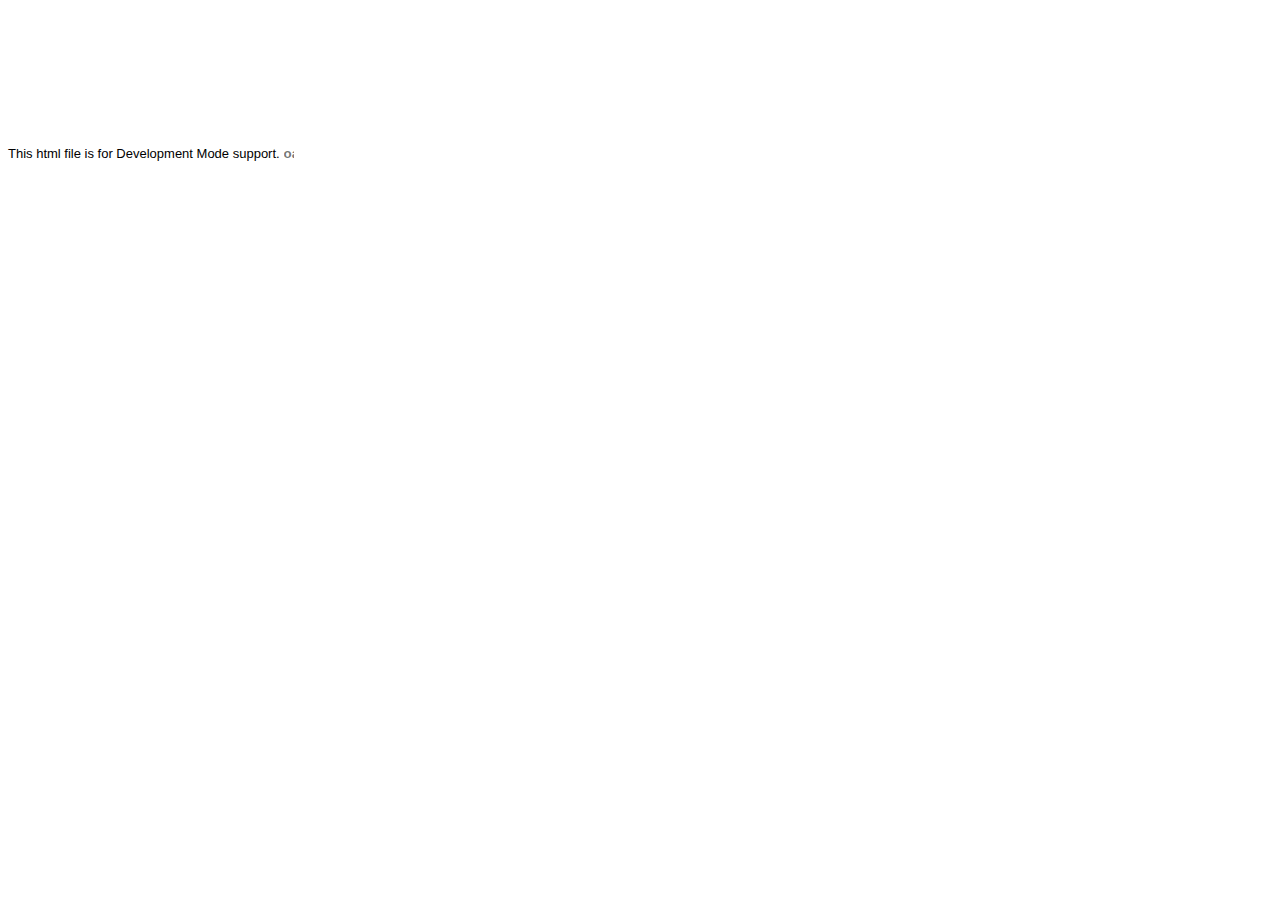
<file: ld/ld35/game/html/hosted.html>
<html>
<head><script>
var $wnd = parent;
var $doc = $wnd.document;
var $moduleName, $moduleBase, $entry
,$stats = $wnd.__gwtStatsEvent ? function(a) {return $wnd.__gwtStatsEvent(a);} : null
,$sessionId = $wnd.__gwtStatsSessionId ? $wnd.__gwtStatsSessionId : null;
// Lightweight metrics
if ($stats) {
  var moduleFuncName = location.search.substr(1);
  var moduleFunc = $wnd[moduleFuncName];
  var moduleName = moduleFunc ? moduleFunc.moduleName : "unknown";
  $stats({moduleName:moduleName,sessionId:$sessionId,subSystem:'startup',evtGroup:'moduleStartup',millis:(new Date()).getTime(),type:'moduleEvalStart'});
}
var $hostedHtmlVersion="2.1";

var gwtOnLoad;
var $hosted = "localhost:9997";

function loadIframe(url) {
  var topDoc = window.top.document;

  // create an iframe
  var iframeDiv = topDoc.createElement("div");
  iframeDiv.innerHTML = "<iframe scrolling=no frameborder=0 src='" + url + "'>";
  var iframe = iframeDiv.firstChild;
  
  // mess with the iframe style a little
  var iframeStyle = iframe.style;
  iframeStyle.position = "absolute";
  iframeStyle.borderWidth = "0";
  iframeStyle.left = "0";
  iframeStyle.top = "0";
  iframeStyle.width = "100%";
  iframeStyle.backgroundColor = "#ffffff";
  iframeStyle.zIndex = "1";
  iframeStyle.height = "100%";

  // update the top window's document's body's style
  var hostBodyStyle = window.top.document.body.style; 
  hostBodyStyle.margin = "0";
  hostBodyStyle.height = iframeStyle.height;
  hostBodyStyle.overflow = "hidden";

  // insert the iframe
  topDoc.body.insertBefore(iframe, topDoc.body.firstChild);
}

var ua = navigator.userAgent.toLowerCase();
if (ua.indexOf("gecko") != -1) {
  // install eval wrapper on FF to avoid EvalError problem
  var __eval = window.eval;
  window.eval = function(s) {
    return __eval(s);
  }
}
if (ua.indexOf("chrome") != -1) {
  // work around __gwt_ObjectId appearing in JS objects
  var hop = Object.prototype.hasOwnProperty;
  Object.prototype.hasOwnProperty = function(prop) {
    return prop != "__gwt_ObjectId" && hop.call(this, prop);
  };
  // do the same in our parent as well -- see issue 4486
  // NOTE: this will have to be changed when we support non-iframe-based DevMode 
  var hop2 = parent.Object.prototype.hasOwnProperty;
  parent.Object.prototype.hasOwnProperty = function(prop) {
    return prop != "__gwt_ObjectId" && hop2.call(this, prop);
  };
}

// wrapper to call JS methods, which we need both to be able to supply a
// different this for method lookup and to get the exception back
function __gwt_jsInvoke(thisObj, methodName) {
  try {
    var args = Array.prototype.slice.call(arguments, 2);
    return [0, window[methodName].apply(thisObj, args)];
  } catch (e) {
    return [1, e];
  }
}

var __gwt_javaInvokes = [];
function __gwt_makeJavaInvoke(argCount) {
  return __gwt_javaInvokes[argCount] || __gwt_doMakeJavaInvoke(argCount);
}

function __gwt_doMakeJavaInvoke(argCount) {
  // IE6 won't eval() anonymous functions except as r-values
  var argList = "";
  for (var i = 0; i < argCount; i++) {
    argList += ",p" + i;
  }
  var argListNoComma = argList.substring(1);

  return eval(
    "__gwt_javaInvokes[" + argCount + "] =\n" +
    "  function(thisObj, dispId" + argList + ") {\n" +
    "    var result = __static(dispId, thisObj" + argList + ");\n" +
    "    if (result[0]) {\n" +
    "      throw result[1];\n" +
    "    } else {\n" +
    "      return result[1];\n" +
    "    }\n" +
    "  }\n"
  ); 
}

/*
 * This is used to create tear-offs of Java methods.  Each function corresponds
 * to exactly one dispId, and also embeds the argument count.  We get the "this"
 * value from the context in which the function is being executed.
 * Function-object identity is preserved by caching in a sparse array.
 */
var __gwt_tearOffs = [];
var __gwt_tearOffGenerators = [];
function __gwt_makeTearOff(proxy, dispId, argCount) {
  return __gwt_tearOffs[dispId] || __gwt_doMakeTearOff(dispId, argCount);
}

function __gwt_doMakeTearOff(dispId, argCount) {
  return __gwt_tearOffs[dispId] = 
      (__gwt_tearOffGenerators[argCount] || __gwt_doMakeTearOffGenerator(argCount))(dispId);
}

function __gwt_doMakeTearOffGenerator(argCount) {
  // IE6 won't eval() anonymous functions except as r-values
  var argList = "";
  for (var i = 0; i < argCount; i++) {
    argList += ",p" + i;
  }
  var argListNoComma = argList.substring(1);

  return eval(
    "__gwt_tearOffGenerators[" + argCount + "] =\n" +
    "  function(dispId) {\n" +
    "    return function(" + argListNoComma + ") {\n" +
    "      var result = __static(dispId, this" + argList + ");\n" +
    "      if (result[0]) {\n" +
    "        throw result[1];\n" +
    "      } else {\n" +
    "        return result[1];\n" +
    "      }\n" +
    "    }\n" +
    "  }\n"
  ); 
}

function __gwt_makeResult(isException, result) {
  return [isException, result];
}

function __gwt_disconnected() {
  // Prevent double-invocation.
  window.__gwt_disconnected = new Function();
  // Do it in a timeout so we can be sure we have a clean stack.
  window.setTimeout(__gwt_disconnected_impl, 1);
}

function __gwt_disconnected_impl() {
  __gwt_displayGlassMessage('GWT Code Server Disconnected',
      'Most likely, you closed GWT Development Mode. Or, you might have lost '
      + 'network connectivity. To fix this, try restarting GWT Development Mode and '
      + 'refresh this page.');
}

// Keep track of z-index to allow layering of multiple glass messages
var __gwt_glassMessageZIndex = 2147483647;

// Note this method is also used by ModuleSpace.java
function __gwt_displayGlassMessage(summary, details) {
  var topWin = window.top;
  var topDoc = topWin.document;
  var outer = topDoc.createElement("div");
  // Do not insert whitespace or outer.firstChild will get a text node.
  outer.innerHTML = 
    '<div style="position:absolute;z-index:' + __gwt_glassMessageZIndex-- +
    ';left:50px;top:50px;width:600px;color:#FFF;font-family:verdana;text-align:left;">' +
    '<div style="font-size:30px;font-weight:bold;">' + summary + '</div>' +
    '<div style="font-size:15px;">' + details + '</div>' +
    '</div>' +
    '<div style="position:absolute;z-index:' + __gwt_glassMessageZIndex-- +
    ';left:0px;top:0px;right:0px;bottom:0px;filter:alpha(opacity=60);opacity:0.6;background-color:#000;"></div>'
  ;
  topDoc.body.appendChild(outer);
  var glass = outer.firstChild;
  var glassStyle = glass.style;

  // Scroll to the top and remove scrollbars.
  topWin.scrollTo(0, 0);
  if (topDoc.compatMode == "BackCompat") {
    topDoc.body.style["overflow"] = "hidden";
  } else {
    topDoc.documentElement.style["overflow"] = "hidden";
  }

  // Steal focus.
  glass.focus();

  if ((navigator.userAgent.indexOf("MSIE") >= 0) && (topDoc.compatMode == "BackCompat")) {
    // IE quirks mode doesn't support right/bottom, but does support this.
    glassStyle.width = "125%";
    glassStyle.height = "100%";
  } else if (navigator.userAgent.indexOf("MSIE 6") >= 0) {
    // IE6 doesn't have a real standards mode, so we have to use hacks.
    glassStyle.width = "125%"; // Get past scroll bar area.
    // Nasty CSS; onresize would be better but the outer window won't let us add a listener IE.
    glassStyle.setExpression("height", "document.documentElement.clientHeight");
  }

  $doc.title = summary + " [" + $doc.title + "]";
}

function findPluginObject() {
  try {
    return document.getElementById('pluginObject');
  } catch (e) {
    return null;
  }
}

function findPluginEmbed() {
  try {
    return document.getElementById('pluginEmbed')
  } catch (e) {
    return null;
  }
}

function findPluginXPCOM() {
  try {
    return __gwt_HostedModePlugin;
  } catch (e) {
    return null;
  }
}

gwtOnLoad = function(errFn, modName, modBase){
  $moduleName = modName;
  $moduleBase = modBase;

  // Note that the order is important
  var pluginFinders = [
    findPluginXPCOM,
    findPluginObject,
    findPluginEmbed,
  ];
  var topWin = window.top;
  var url = topWin.location.href;
  if (!topWin.__gwt_SessionID) {
    var ASCII_EXCLAMATION = 33;
    var ASCII_TILDE = 126;
    var chars = [];
    for (var i = 0; i < 16; ++i) {
      chars.push(Math.floor(ASCII_EXCLAMATION
          + Math.random() * (ASCII_TILDE - ASCII_EXCLAMATION + 1)));
    }
    topWin.__gwt_SessionID = String.fromCharCode.apply(null, chars);
  }
  var plugin = null;
  for (var i = 0; i < pluginFinders.length; ++i) {
    try {
      var maybePlugin = pluginFinders[i]();
      if (maybePlugin != null && maybePlugin.init(window)) {
        plugin = maybePlugin;
        break;
      }
    } catch (e) {
    }
  }
  if (!plugin) {
    // try searching for a v1 plugin for backwards compatibility
    var found = false;
    for (var i = 0; i < pluginFinders.length; ++i) {
      try {
        plugin = pluginFinders[i]();
        if (plugin != null && plugin.connect($hosted, $moduleName, window)) {
          return;
        }
      } catch (e) {
      }
    }
    loadIframe("http://www.gwtproject.org/missing-plugin/");
  } else {
    if (plugin.connect(url, topWin.__gwt_SessionID, $hosted, $moduleName,
        $hostedHtmlVersion)) {
      // take over the onunload function, wrapping any existing call if it exists
      var oldUnload = window.onunload;
      window.onunload = function() {
        // run wrapped unload first in case it is running gwt code
        !!oldUnload && oldUnload();
        try {
          // wrap in try/catch since plugins are not required to supply this
          plugin.disconnect();
        } catch (e) {
        }
      };
    } else {
      if (errFn) {
        errFn(modName);
      } else {
        __gwt_displayGlassMessage(
            "Plugin failed to connect to Development Mode server at " + simpleEscape($hosted),
            "Follow the troubleshooting instructions at "
            + "<a href='http://code.google.com/p/google-web-toolkit/wiki/TroubleshootingOOPHM'>"
            + "http://code.google.com/p/google-web-toolkit/wiki/TroubleshootingOOPHM</a>");
      }
    }
  }
}

function simpleEscape(originalString) {
  return originalString.replace(/&/g,"&amp;")
    .replace(/</g,"&lt;")
    .replace(/>/g,"&gt;")
    .replace(/\'/g, "&#39;")
    .replace(/\"/g,"&quot;");
}

// Lightweight metrics
window.fireOnModuleLoadStart = function(className) {
  $stats && $stats({moduleName:$moduleName, sessionId:$sessionId, subSystem:'startup', evtGroup:'moduleStartup', millis:(new Date()).getTime(), type:'onModuleLoadStart', className:className});
};

window.__gwt_module_id = 0;
</script></head>
<body>
<font face='arial' size='-1'>This html file is for Development Mode support.</font>
<script><!--
// Lightweight metrics
$stats && $stats({moduleName:$moduleName, sessionId:$sessionId, subSystem:'startup', evtGroup:'moduleStartup', millis:(new Date()).getTime(), type:'moduleEvalEnd'});

// OOPHM currently only supports IFrameLinker
var query = parent.location.search;
if (!findPluginXPCOM()) {
  document.write('<embed id="pluginEmbed" type="application/x-gwt-hosted-mode" width="10" height="10">');
  document.write('</embed>');
  document.write('<object id="pluginObject" CLASSID="CLSID:1D6156B6-002B-49E7-B5CA-C138FB843B4E">');
  document.write('</object>');
}

// look for the old query parameter if we don't find the new one
var idx = query.indexOf("gwt.codesvr=");
if (idx >= 0) {
  idx += 12;  // "gwt.codesvr=".length() == 12
} else {
  idx = query.indexOf("gwt.hosted=");
  if (idx >= 0) {
    idx += 11;  // "gwt.hosted=".length() == 11
  }
}
if (idx >= 0) {
  var amp = query.indexOf("&", idx);
  if (amp >= 0) {
    $hosted = query.substring(idx, amp);
  } else {
    $hosted = query.substring(idx);
  }

  // According to RFC 3986, some of this component's characters (e.g., ':')
  // are reserved and *may* be escaped.
  $hosted = decodeURIComponent($hosted);
}

query = window.location.search.substring(1);
if (query && $wnd[query]) setTimeout($wnd[query].onScriptLoad, 1);
--></script></body></html>
</file>
<file: ld/ld35/game/styles.css>
canvas {
	cursor: default;
	outline: none;
}

body {
	background-color: #333333;
	color: #FF50A2;
}

h1 {
	margin-bottom: 0px;
}

.small, .small:link, .small:visited {
	font-size: 12px;
	color: #AAAAAA;
	text-decoration: none;
}

.small:active, .small:hover {
	color: #FF50A2;
}
</file>
